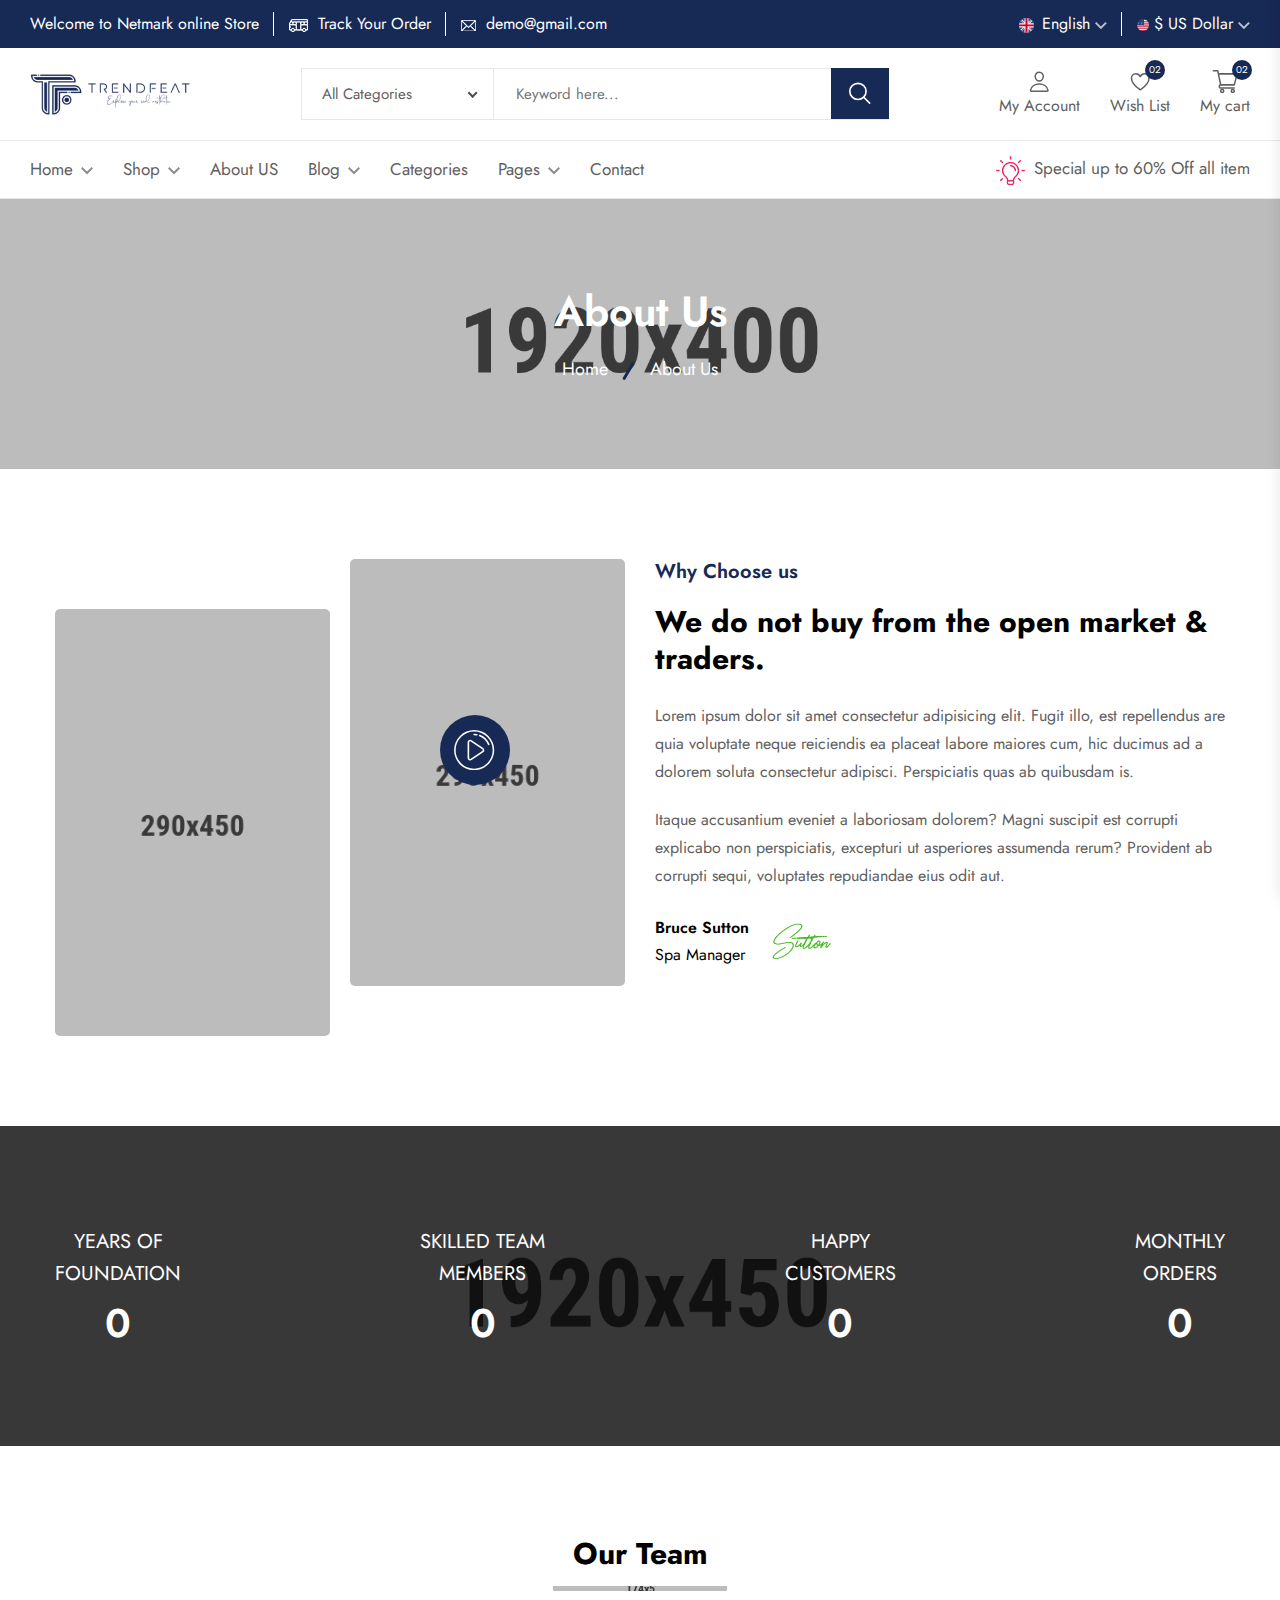
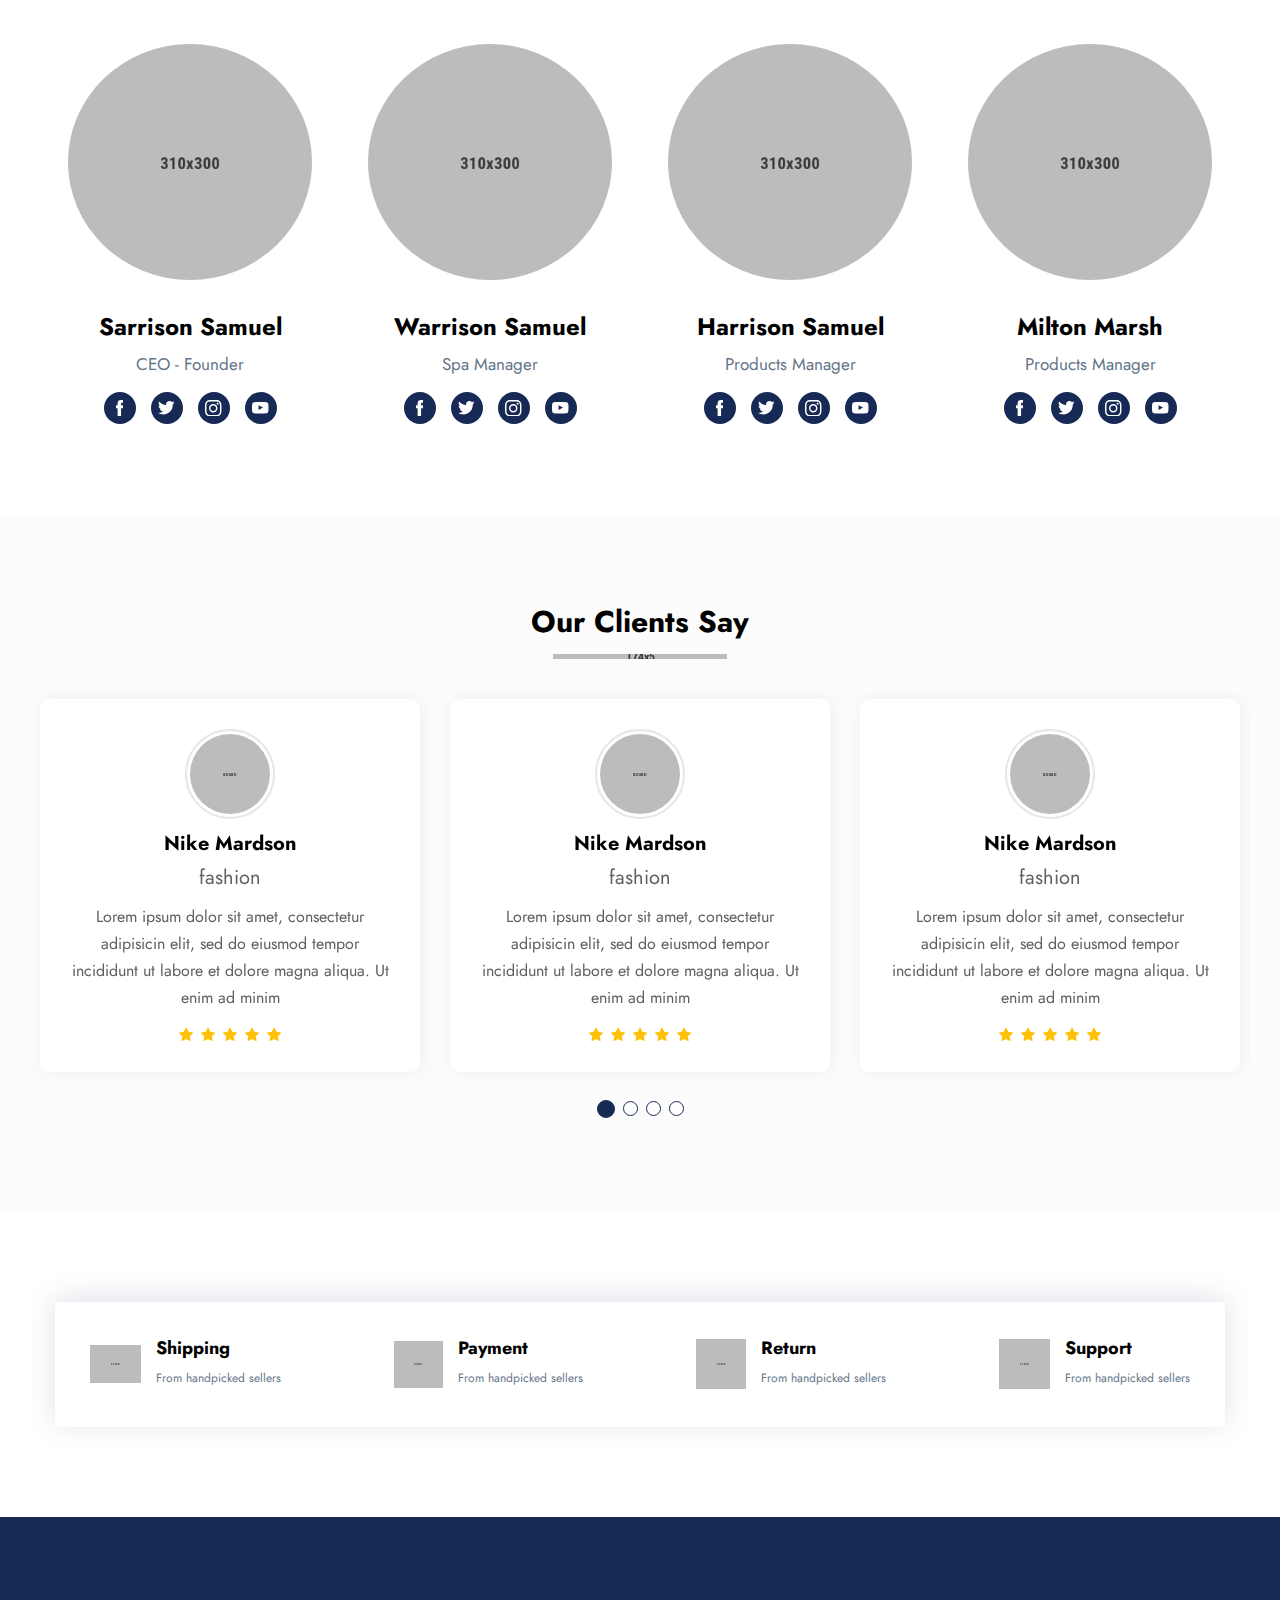
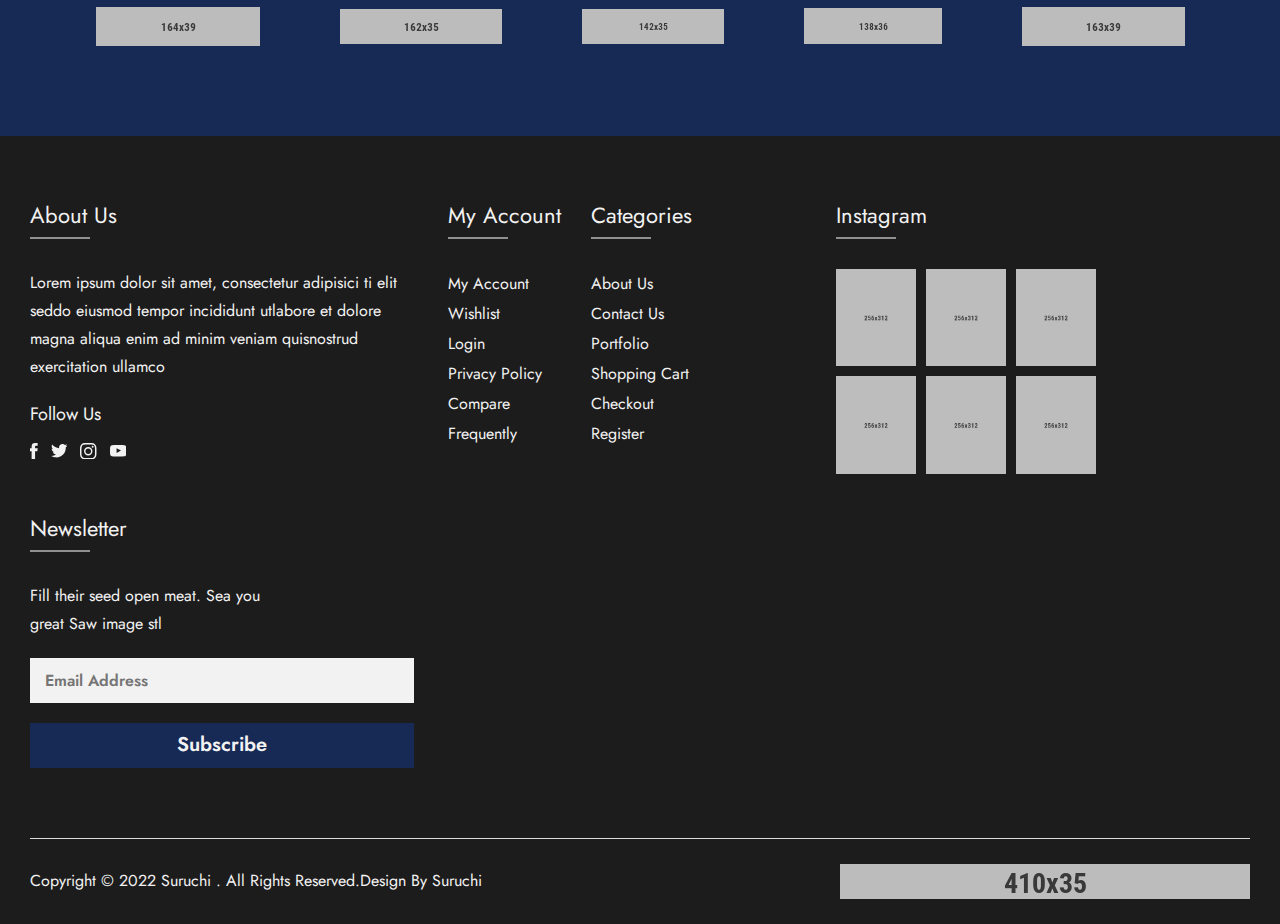
<file: about.html>
<!doctype html>
<html lang="en">

<head>
  <meta charset="utf-8">
  <title>Suruchi - About Us</title>
  <meta name="description" content="Morden Bootstrap HTML5 Template">
  <meta name="viewport" content="width=device-width, initial-scale=1">
  <link rel="shortcut icon" type="image/x-icon" href="assets/img/favicon.ico">
    
   <!-- ======= All CSS Plugins here ======== -->
  <link rel="stylesheet" href="assets/css/plugins/swiper-bundle.min.css">
  <link rel="stylesheet" href="assets/css/plugins/glightbox.min.css">
  <link href="https://fonts.googleapis.com/css2?family=Jost:ital,wght@0,300;0,400;0,500;0,600;0,700;0,800;0,900;1,300;1,400;1,500;1,600;1,700;1,800;1,900&display=swap" rel="stylesheet">

  <!-- Plugin css -->
  <link rel="stylesheet" href="assets/css/vendor/bootstrap.min.css">

  <!-- Custom Style CSS -->
  <link rel="stylesheet" href="assets/css/style.css">

</head>

<body>

    <!-- Start preloader -->
    <div id="preloader">
        <div id="ctn-preloader" class="ctn-preloader">
            <div class="animation-preloader">
                <div class="spinner"></div>
                <div class="txt-loading">
                    <span data-text-preloader="L" class="letters-loading">
                        L
                    </span>
                    
                    <span data-text-preloader="O" class="letters-loading">
                        O
                    </span>
                    
                    <span data-text-preloader="A" class="letters-loading">
                        A
                    </span>
                    
                    <span data-text-preloader="D" class="letters-loading">
                        D
                    </span>
                    
                    <span data-text-preloader="I" class="letters-loading">
                        I
                    </span>
                    
                    <span data-text-preloader="N" class="letters-loading">
                        N
                    </span>
                    
                    <span data-text-preloader="G" class="letters-loading">
                        G
                    </span>
                </div>
            </div>	

            <div class="loader-section section-left"></div>
            <div class="loader-section section-right"></div>
        </div>
    </div>
    <!-- End preloader -->

   <!-- Start header area -->
   <header class="header__section">
        <div class="header__topbar bg__secondary">
            <div class="container-fluid">
                <div class="header__topbar--inner d-flex align-items-center justify-content-between">
                    <div class="header__shipping">
                        <ul class="header__shipping--wrapper d-flex">
                            <li class="header__shipping--text text-white">Welcome to Netmark online Store</li>
                            <li class="header__shipping--text text-white d-sm-2-none"><img class="header__shipping--text__icon" src="assets/img/icon/bus.png" alt="bus-icon"> Track Your Order</li>
                            <li class="header__shipping--text text-white d-sm-2-none"><img class="header__shipping--text__icon" src="assets/img/icon/email.png" alt="email-icon"> <a class="header__shipping--text__link" href="mailto:demo@gmail.com">demo@gmail.com</a></li>
                        </ul>
                    </div>
                    <div class="language__currency d-none d-lg-block">
                        <ul class="d-flex align-items-center">
                            <li class="language__currency--list">
                                <a class="language__switcher text-white" href="#">
                                    <img class="language__switcher--icon__img" src="assets/img/icon/language-icon.png" alt="currency">
                                    <span>English</span> 
                                    <svg xmlns="http://www.w3.org/2000/svg" width="11.797" height="9.05" viewBox="0 0 9.797 6.05">
                                        <path  d="M14.646,8.59,10.9,12.329,7.151,8.59,6,9.741l4.9,4.9,4.9-4.9Z" transform="translate(-6 -8.59)" fill="currentColor" opacity="0.7"/>
                                    </svg>
                                </a>
                                <div class="dropdown__language">
                                    <ul>
                                        <li class="language__items"><a class="language__text" href="#">France</a></li>
                                        <li class="language__items"><a class="language__text" href="#">Russia</a></li>
                                        <li class="language__items"><a class="language__text" href="#">Spanish</a></li>
                                    </ul>
                                </div>
                            </li>
                            <li class="language__currency--list">
                                <a class="account__currency--link text-white" href="#">
                                    <img src="assets/img/icon/usd-icon.png" alt="currency">
                                    <span>$ US Dollar</span> 
                                    <svg xmlns="http://www.w3.org/2000/svg" width="11.797" height="9.05" viewBox="0 0 9.797 6.05">
                                        <path  d="M14.646,8.59,10.9,12.329,7.151,8.59,6,9.741l4.9,4.9,4.9-4.9Z" transform="translate(-6 -8.59)" fill="currentColor" opacity="0.7"/>
                                    </svg>
                                </a>
                                <div class="dropdown__currency">
                                    <ul>
                                        <li class="currency__items"><a class="currency__text" href="#">CAD</a></li>
                                        <li class="currency__items"><a class="currency__text" href="#">CNY</a></li>
                                        <li class="currency__items"><a class="currency__text" href="#">EUR</a></li>
                                        <li class="currency__items"><a class="currency__text" href="#">GBP</a></li>
                                    </ul>
                                </div>
                            </li>
                        </ul>
                    </div>
                </div>
            </div>
        </div>
        <div class="main__header header__sticky">
            <div class="container-fluid">
                <div class="main__header--inner position__relative d-flex justify-content-between align-items-center">
                    <div class="offcanvas__header--menu__open ">
                        <a class="offcanvas__header--menu__open--btn" href="javascript:void(0)" data-offcanvas>
                            <svg xmlns="http://www.w3.org/2000/svg" class="ionicon offcanvas__header--menu__open--svg" viewBox="0 0 512 512"><path fill="currentColor" stroke="currentColor" stroke-linecap="round" stroke-miterlimit="10" stroke-width="32" d="M80 160h352M80 256h352M80 352h352"/></svg>
                            <span class="visually-hidden">Menu Open</span>
                        </a>
                    </div>
                    <div class="main__logo">
                        <a class="main__logo--link" href="index.html"><img class="main__logo--img" src="assets/img/logo/nav-log.png" alt="logo-img"></a>
                    </div>
                    <div class="header__search--widget header__sticky--none d-none d-lg-block">
                        <form class="d-flex header__search--form" action="#">
                            <div class="header__select--categories select">
                                <select class="header__select--inner">
                                    <option selected value="1">All Categories</option>
                                    <option value="2">Accessories</option>
                                    <option value="3">Accessories & More</option>
                                    <option value="4">Camera & Video </option>
                                    <option value="5">Butters & Eggs </option>
                                </select>
                            </div>
                            <div class="header__search--box">
                                <label>
                                    <input class="header__search--input" placeholder="Keyword here..." type="text">
                                </label>
                                <button class="header__search--button bg__secondary text-white" type="submit" aria-label="search button">
                                    <svg class="header__search--button__svg" xmlns="http://www.w3.org/2000/svg" width="27.51" height="26.443" viewBox="0 0 512 512"><path d="M221.09 64a157.09 157.09 0 10157.09 157.09A157.1 157.1 0 00221.09 64z" fill="none" stroke="currentColor" stroke-miterlimit="10" stroke-width="32"></path><path fill="none" stroke="currentColor" stroke-linecap="round" stroke-miterlimit="10" stroke-width="32" d="M338.29 338.29L448 448"></path></svg>
                                </button>
                            </div>
                        </form>
                    </div>
                    <div class="header__account header__sticky--none">
                        <ul class="d-flex">
                            <li class="header__account--items">
                                <a class="header__account--btn" href="my-account.html">
                                    <svg xmlns="http://www.w3.org/2000/svg"  width="26.51" height="23.443" viewBox="0 0 512 512"><path d="M344 144c-3.92 52.87-44 96-88 96s-84.15-43.12-88-96c-4-55 35-96 88-96s92 42 88 96z" fill="none" stroke="currentColor" stroke-linecap="round" stroke-linejoin="round" stroke-width="32"/><path d="M256 304c-87 0-175.3 48-191.64 138.6C62.39 453.52 68.57 464 80 464h352c11.44 0 17.62-10.48 15.65-21.4C431.3 352 343 304 256 304z" fill="none" stroke="currentColor" stroke-miterlimit="10" stroke-width="32"/></svg> 
                                    <span class="header__account--btn__text">My Account</span>
                                </a>
                            </li>
                            <li class="header__account--items d-none d-lg-block">
                                <a class="header__account--btn" href="wishlist.html">
                                    <svg  xmlns="http://www.w3.org/2000/svg" width="28.51" height="23.443" viewBox="0 0 512 512"><path d="M352.92 80C288 80 256 144 256 144s-32-64-96.92-64c-52.76 0-94.54 44.14-95.08 96.81-1.1 109.33 86.73 187.08 183 252.42a16 16 0 0018 0c96.26-65.34 184.09-143.09 183-252.42-.54-52.67-42.32-96.81-95.08-96.81z" fill="none" stroke="currentColor" stroke-linecap="round" stroke-linejoin="round" stroke-width="32"></path></svg>
                                    <span class="header__account--btn__text"> Wish List</span>
                                    <span class="items__count wishlist">02</span> 
                                </a>
                            </li>
                            <li class="header__account--items">
                                <a class="header__account--btn minicart__open--btn" href="javascript:void(0)" data-offcanvas>
                                    <svg xmlns="http://www.w3.org/2000/svg" width="26.51" height="23.443" viewBox="0 0 14.706 13.534">
                                        <g  transform="translate(0 0)">
                                        <g >
                                            <path  data-name="Path 16787" d="M4.738,472.271h7.814a.434.434,0,0,0,.414-.328l1.723-6.316a.466.466,0,0,0-.071-.4.424.424,0,0,0-.344-.179H3.745L3.437,463.6a.435.435,0,0,0-.421-.353H.431a.451.451,0,0,0,0,.9h2.24c.054.257,1.474,6.946,1.555,7.33a1.36,1.36,0,0,0-.779,1.242,1.326,1.326,0,0,0,1.293,1.354h7.812a.452.452,0,0,0,0-.9H4.74a.451.451,0,0,1,0-.9Zm8.966-6.317-1.477,5.414H5.085l-1.149-5.414Z" transform="translate(0 -463.248)" fill="currentColor"/>
                                            <path  data-name="Path 16788" d="M5.5,478.8a1.294,1.294,0,1,0,1.293-1.353A1.325,1.325,0,0,0,5.5,478.8Zm1.293-.451a.452.452,0,1,1-.431.451A.442.442,0,0,1,6.793,478.352Z" transform="translate(-1.191 -466.622)" fill="currentColor"/>
                                            <path  data-name="Path 16789" d="M13.273,478.8a1.294,1.294,0,1,0,1.293-1.353A1.325,1.325,0,0,0,13.273,478.8Zm1.293-.451a.452.452,0,1,1-.431.451A.442.442,0,0,1,14.566,478.352Z" transform="translate(-2.875 -466.622)" fill="currentColor"/>
                                        </g>
                                        </g>
                                    </svg>
                                    <span class="header__account--btn__text"> My cart</span>   
                                    <span class="items__count">02</span> 
                                </a>
                            </li>
                        </ul>
                    </div>
                    <div class="header__menu d-none header__sticky--block d-lg-block">
                        <nav class="header__menu--navigation">
                            <ul class="d-flex">
                                <li class="header__menu--items style2">
                                    <a class="header__menu--link" href="index.html">Home 
                                        <svg class="menu__arrowdown--icon" xmlns="http://www.w3.org/2000/svg" width="12" height="7.41" viewBox="0 0 12 7.41">
                                            <path  d="M16.59,8.59,12,13.17,7.41,8.59,6,10l6,6,6-6Z" transform="translate(-6 -8.59)" fill="currentColor" opacity="0.7"/>
                                        </svg>
                                    </a>
                                    <ul class="header__sub--menu">
                                        <li class="header__sub--menu__items"><a href="index.html" class="header__sub--menu__link">Home One</a></li>
                                        <li class="header__sub--menu__items"><a href="index-2.html" class="header__sub--menu__link">Home Two</a></li>
                                        <li class="header__sub--menu__items"><a href="index-3.html" class="header__sub--menu__link">Home Three</a></li>
                                    </ul>
                                </li>
                                <li class="header__menu--items mega__menu--items style2">
                                    <a class="header__menu--link" href="shop.html">Shop 
                                        <svg class="menu__arrowdown--icon" xmlns="http://www.w3.org/2000/svg" width="12" height="7.41" viewBox="0 0 12 7.41">
                                            <path  d="M16.59,8.59,12,13.17,7.41,8.59,6,10l6,6,6-6Z" transform="translate(-6 -8.59)" fill="currentColor" opacity="0.7"/>
                                        </svg>
                                    </a>
                                    <ul class="header__mega--menu d-flex">
                                        <li class="header__mega--menu__li">
                                            <span class="header__mega--subtitle">Column One</span>
                                            <ul class="header__mega--sub__menu">
                                                <li class="header__mega--sub__menu_li"><a class="header__mega--sub__menu--title" href="shop.html">Shop Left Sidebar</a></li>
                                                <li class="header__mega--sub__menu_li"><a class="header__mega--sub__menu--title" href="shop-right-sidebar.html">Shop Right Sidebar</a></li>
                                                <li class="header__mega--sub__menu_li"><a class="header__mega--sub__menu--title" href="shop-grid.html">Shop Grid</a></li>
                                                <li class="header__mega--sub__menu_li"><a class="header__mega--sub__menu--title" href="shop-grid-list.html">Shop Grid List</a></li>
                                                <li class="header__mega--sub__menu_li"><a class="header__mega--sub__menu--title" href="shop-list.html">Shop List</a></li>
                                            </ul>
                                        </li>
                                        <li class="header__mega--menu__li">
                                            <span class="header__mega--subtitle">Column Two</span>
                                            <ul class="header__mega--sub__menu">
                                                <li class="header__mega--sub__menu_li"><a class="header__mega--sub__menu--title" href="product-details.html">Product Details</a></li>
                                                <li class="header__mega--sub__menu_li"><a class="header__mega--sub__menu--title" href="product-video.html">Video Product</a></li>
                                                <li class="header__mega--sub__menu_li"><a class="header__mega--sub__menu--title" href="product-details.html">Variable Product</a></li>
                                                <li class="header__mega--sub__menu_li"><a class="header__mega--sub__menu--title" href="product-left-sidebar.html">Product Left Sidebar</a></li>
                                                <li class="header__mega--sub__menu_li"><a class="header__mega--sub__menu--title" href="product-gallery.html">Product Gallery</a></li>
                                            </ul>
                                        </li>
                                        <li class="header__mega--menu__li">
                                            <span class="header__mega--subtitle">Column Three</span>
                                            <ul class="header__mega--sub__menu">
                                                <li class="header__mega--sub__menu_li"><a class="header__mega--sub__menu--title" href="my-account.html">My Account</a></li>
                                                <li class="header__mega--sub__menu_li"><a class="header__mega--sub__menu--title" href="my-account-2.html">My Account 2</a></li>
                                                <li class="header__mega--sub__menu_li"><a class="header__mega--sub__menu--title" href="404.html">404 Page</a></li>
                                                <li class="header__mega--sub__menu_li"><a class="header__mega--sub__menu--title" href="login.html">Login Page</a></li>
                                                <li class="header__mega--sub__menu_li"><a class="header__mega--sub__menu--title" href="faq.html">Faq Page</a></li>
                                            </ul>
                                        </li>
                                        <li class="header__mega--menu__li">
                                            <span class="header__mega--subtitle">Column Four</span>
                                            <ul class="header__mega--sub__menu">
                                                <li class="header__mega--sub__menu_li"><a class="header__mega--sub__menu--title" href="compare.html">Compare Pages</a></li>
                                                <li class="header__mega--sub__menu_li"><a class="header__mega--sub__menu--title" href="checkout.html">Checkout page</a></li>
                                                <li class="header__mega--sub__menu_li"><a class="header__mega--sub__menu--title" href="checkout-2.html">Checkout Style 2</a></li>
                                                <li class="header__mega--sub__menu_li"><a class="header__mega--sub__menu--title" href="checkout-3.html">Checkout Style 3</a></li>
                                                <li class="header__mega--sub__menu_li"><a class="header__mega--sub__menu--title" href="checkout-4.html">Checkout Style 4</a></li>
                                            </ul>
                                        </li>
                                    </ul>
                                </li>
                                <li class="header__menu--items style2">
                                    <a class="header__menu--link" href="about.html">About US </a>  
                                </li>
                                <li class="header__menu--items style2">
                                    <a class="header__menu--link" href="blog.html">Blog 
                                        <svg class="menu__arrowdown--icon" xmlns="http://www.w3.org/2000/svg" width="12" height="7.41" viewBox="0 0 12 7.41">
                                            <path  d="M16.59,8.59,12,13.17,7.41,8.59,6,10l6,6,6-6Z" transform="translate(-6 -8.59)" fill="currentColor" opacity="0.7"/>
                                        </svg>
                                    </a>
                                    <ul class="header__sub--menu">
                                        <li class="header__sub--menu__items"><a href="blog.html" class="header__sub--menu__link">Blog Grid</a></li>
                                        <li class="header__sub--menu__items"><a href="blog-details.html" class="header__sub--menu__link">Blog Details</a></li>
                                        <li class="header__sub--menu__items"><a href="blog-left-sidebar.html" class="header__sub--menu__link">Blog Left Sidebar</a></li>
                                        <li class="header__sub--menu__items"><a href="blog-right-sidebar.html" class="header__sub--menu__link">Blog Right Sidebar</a></li>
                                    </ul>
                                </li>
                                <li class="header__menu--items style2 d-none d-xl-block">
                                    <a class="header__menu--link" href="shop.html">Categories </a>  
                                </li>
                                <li class="header__menu--items style2">
                                    <a class="header__menu--link" href="#">Pages 
                                        <svg class="menu__arrowdown--icon" xmlns="http://www.w3.org/2000/svg" width="12" height="7.41" viewBox="0 0 12 7.41">
                                            <path  d="M16.59,8.59,12,13.17,7.41,8.59,6,10l6,6,6-6Z" transform="translate(-6 -8.59)" fill="currentColor" opacity="0.7"/>
                                        </svg>
                                    </a>
                                    <ul class="header__sub--menu">
                                        <li class="header__sub--menu__items"><a href="about.html" class="header__sub--menu__link">About Us</a></li>
                                        <li class="header__sub--menu__items"><a href="contact.html" class="header__sub--menu__link">Contact Us</a></li>
                                        <li class="header__sub--menu__items"><a href="cart.html" class="header__sub--menu__link">Cart Page</a></li>
                                        <li class="header__sub--menu__items"><a href="portfolio.html" class="header__sub--menu__link">Portfolio Page</a></li>
                                        <li class="header__sub--menu__items"><a href="wishlist.html" class="header__sub--menu__link">Wishlist Page</a></li>
                                        <li class="header__sub--menu__items"><a href="login.html" class="header__sub--menu__link">Login Page</a></li>
                                        <li class="header__sub--menu__items"><a href="404.html" class="header__sub--menu__link">Error Page</a></li>
                                    </ul>
                                </li>
                                <li class="header__menu--items style2">
                                    <a class="header__menu--link" href="contact.html">Contact </a>  
                                </li>
                            </ul>
                        </nav>
                    </div>
                    <div class="header__account header__account2 header__sticky--block">
                        <ul class="d-flex">
                            <li class="header__account--items header__account2--items  header__account--search__items d-none d-lg-block">
                                <a class="header__account--btn search__open--btn" href="javascript:void(0)" data-offcanvas>
                                    <svg class="header__search--button__svg" xmlns="http://www.w3.org/2000/svg" width="26.51" height="23.443" viewBox="0 0 512 512"><path d="M221.09 64a157.09 157.09 0 10157.09 157.09A157.1 157.1 0 00221.09 64z" fill="none" stroke="currentColor" stroke-miterlimit="10" stroke-width="32"/><path fill="none" stroke="currentColor" stroke-linecap="round" stroke-miterlimit="10" stroke-width="32" d="M338.29 338.29L448 448"/></svg>  
                                    <span class="visually-hidden">Search</span>
                                </a>
                            </li>
                            <li class="header__account--items header__account2--items">
                                <a class="header__account--btn" href="my-account.html">
                                    <svg xmlns="http://www.w3.org/2000/svg"  width="26.51" height="23.443" viewBox="0 0 512 512"><path d="M344 144c-3.92 52.87-44 96-88 96s-84.15-43.12-88-96c-4-55 35-96 88-96s92 42 88 96z" fill="none" stroke="currentColor" stroke-linecap="round" stroke-linejoin="round" stroke-width="32"/><path d="M256 304c-87 0-175.3 48-191.64 138.6C62.39 453.52 68.57 464 80 464h352c11.44 0 17.62-10.48 15.65-21.4C431.3 352 343 304 256 304z" fill="none" stroke="currentColor" stroke-miterlimit="10" stroke-width="32"/></svg>
                                    <span class="visually-hidden">My Account</span>
                                </a>
                            </li>
                            <li class="header__account--items header__account2--items d-none d-lg-block">
                                <a class="header__account--btn" href="wishlist.html">
                                    <svg  xmlns="http://www.w3.org/2000/svg" width="28.51" height="23.443" viewBox="0 0 512 512"><path d="M352.92 80C288 80 256 144 256 144s-32-64-96.92-64c-52.76 0-94.54 44.14-95.08 96.81-1.1 109.33 86.73 187.08 183 252.42a16 16 0 0018 0c96.26-65.34 184.09-143.09 183-252.42-.54-52.67-42.32-96.81-95.08-96.81z" fill="none" stroke="currentColor" stroke-linecap="round" stroke-linejoin="round" stroke-width="32"></path></svg>
                                    <span class="items__count  wishlist style2">02</span> 
                                </a>
                            </li>
                            <li class="header__account--items header__account2--items">
                                <a class="header__account--btn minicart__open--btn" href="javascript:void(0)" data-offcanvas>
                                    <svg xmlns="http://www.w3.org/2000/svg" width="26.51" height="23.443" viewBox="0 0 14.706 13.534">
                                        <g  transform="translate(0 0)">
                                        <g >
                                            <path  data-name="Path 16787" d="M4.738,472.271h7.814a.434.434,0,0,0,.414-.328l1.723-6.316a.466.466,0,0,0-.071-.4.424.424,0,0,0-.344-.179H3.745L3.437,463.6a.435.435,0,0,0-.421-.353H.431a.451.451,0,0,0,0,.9h2.24c.054.257,1.474,6.946,1.555,7.33a1.36,1.36,0,0,0-.779,1.242,1.326,1.326,0,0,0,1.293,1.354h7.812a.452.452,0,0,0,0-.9H4.74a.451.451,0,0,1,0-.9Zm8.966-6.317-1.477,5.414H5.085l-1.149-5.414Z" transform="translate(0 -463.248)" fill="currentColor"/>
                                            <path  data-name="Path 16788" d="M5.5,478.8a1.294,1.294,0,1,0,1.293-1.353A1.325,1.325,0,0,0,5.5,478.8Zm1.293-.451a.452.452,0,1,1-.431.451A.442.442,0,0,1,6.793,478.352Z" transform="translate(-1.191 -466.622)" fill="currentColor"/>
                                            <path  data-name="Path 16789" d="M13.273,478.8a1.294,1.294,0,1,0,1.293-1.353A1.325,1.325,0,0,0,13.273,478.8Zm1.293-.451a.452.452,0,1,1-.431.451A.442.442,0,0,1,14.566,478.352Z" transform="translate(-2.875 -466.622)" fill="currentColor"/>
                                        </g>
                                        </g>
                                    </svg>
                                    <span class="items__count style2">02</span> 
                                </a>
                            </li>
                        </ul>
                    </div>
                </div>
            </div>
        </div>
        <div class="header__bottom">
            <div class="container-fluid">
                <div class="header__bottom--inner position__relative d-none d-lg-flex justify-content-between align-items-center">
                    <div class="header__menu">
                        <nav class="header__menu--navigation">
                            <ul class="d-flex">
                                <li class="header__menu--items">
                                    <a class="header__menu--link" href="index.html">Home 
                                        <svg class="menu__arrowdown--icon" xmlns="http://www.w3.org/2000/svg" width="12" height="7.41" viewBox="0 0 12 7.41">
                                            <path  d="M16.59,8.59,12,13.17,7.41,8.59,6,10l6,6,6-6Z" transform="translate(-6 -8.59)" fill="currentColor" opacity="0.7"/>
                                        </svg>
                                    </a>
                                    <ul class="header__sub--menu">
                                        <li class="header__sub--menu__items"><a href="index.html" class="header__sub--menu__link">Home One</a></li>
                                        <li class="header__sub--menu__items"><a href="index-2.html" class="header__sub--menu__link">Home Two</a></li>
                                        <li class="header__sub--menu__items"><a href="index-3.html" class="header__sub--menu__link">Home Three</a></li>
                                    </ul>
                                </li>
                                <li class="header__menu--items mega__menu--items">
                                    <a class="header__menu--link" href="shop.html">Shop 
                                        <svg class="menu__arrowdown--icon" xmlns="http://www.w3.org/2000/svg" width="12" height="7.41" viewBox="0 0 12 7.41">
                                            <path  d="M16.59,8.59,12,13.17,7.41,8.59,6,10l6,6,6-6Z" transform="translate(-6 -8.59)" fill="currentColor" opacity="0.7"/>
                                        </svg>
                                    </a>
                                    <ul class="header__mega--menu d-flex">
                                        <li class="header__mega--menu__li">
                                            <span class="header__mega--subtitle">Column One</span>
                                            <ul class="header__mega--sub__menu">
                                                <li class="header__mega--sub__menu_li"><a class="header__mega--sub__menu--title" href="shop.html">Shop Left Sidebar</a></li>
                                                <li class="header__mega--sub__menu_li"><a class="header__mega--sub__menu--title" href="shop-right-sidebar.html">Shop Right Sidebar</a></li>
                                                <li class="header__mega--sub__menu_li"><a class="header__mega--sub__menu--title" href="shop-grid.html">Shop Grid</a></li>
                                                <li class="header__mega--sub__menu_li"><a class="header__mega--sub__menu--title" href="shop-grid-list.html">Shop Grid List</a></li>
                                                <li class="header__mega--sub__menu_li"><a class="header__mega--sub__menu--title" href="shop-list.html">Shop List</a></li>
                                            </ul>
                                        </li>
                                        <li class="header__mega--menu__li">
                                            <span class="header__mega--subtitle">Column Two</span>
                                            <ul class="header__mega--sub__menu">
                                                <li class="header__mega--sub__menu_li"><a class="header__mega--sub__menu--title" href="product-details.html">Product Details</a></li>
                                                <li class="header__mega--sub__menu_li"><a class="header__mega--sub__menu--title" href="product-video.html">Video Product</a></li>
                                                <li class="header__mega--sub__menu_li"><a class="header__mega--sub__menu--title" href="product-details.html">Variable Product</a></li>
                                                <li class="header__mega--sub__menu_li"><a class="header__mega--sub__menu--title" href="product-left-sidebar.html">Product Left Sidebar</a></li>
                                                <li class="header__mega--sub__menu_li"><a class="header__mega--sub__menu--title" href="product-gallery.html">Product Gallery</a></li>
                                            </ul>
                                        </li>
                                        <li class="header__mega--menu__li">
                                            <span class="header__mega--subtitle">Column Three</span>
                                            <ul class="header__mega--sub__menu">
                                                <li class="header__mega--sub__menu_li"><a class="header__mega--sub__menu--title" href="my-account.html">My Account</a></li>
                                                <li class="header__mega--sub__menu_li"><a class="header__mega--sub__menu--title" href="my-account-2.html">My Account 2</a></li>
                                                <li class="header__mega--sub__menu_li"><a class="header__mega--sub__menu--title" href="404.html">404 Page</a></li>
                                                <li class="header__mega--sub__menu_li"><a class="header__mega--sub__menu--title" href="login.html">Login Page</a></li>
                                                <li class="header__mega--sub__menu_li"><a class="header__mega--sub__menu--title" href="faq.html">Faq Page</a></li>
                                            </ul>
                                        </li>
                                        <li class="header__mega--menu__li">
                                            <span class="header__mega--subtitle">Column Four</span>
                                            <ul class="header__mega--sub__menu">
                                                <li class="header__mega--sub__menu_li"><a class="header__mega--sub__menu--title" href="compare.html">Compare Pages</a></li>
                                                <li class="header__mega--sub__menu_li"><a class="header__mega--sub__menu--title" href="checkout.html">Checkout page</a></li>
                                                <li class="header__mega--sub__menu_li"><a class="header__mega--sub__menu--title" href="checkout-2.html">Checkout Style 2</a></li>
                                                <li class="header__mega--sub__menu_li"><a class="header__mega--sub__menu--title" href="checkout-3.html">Checkout Style 3</a></li>
                                                <li class="header__mega--sub__menu_li"><a class="header__mega--sub__menu--title" href="checkout-4.html">Checkout Style 4</a></li>
                                            </ul>
                                        </li>
                                    </ul>
                                </li>
                                <li class="header__menu--items">
                                    <a class="header__menu--link" href="about.html">About US </a>  
                                </li>
                                <li class="header__menu--items">
                                    <a class="header__menu--link" href="blog.html">Blog 
                                        <svg class="menu__arrowdown--icon" xmlns="http://www.w3.org/2000/svg" width="12" height="7.41" viewBox="0 0 12 7.41">
                                            <path  d="M16.59,8.59,12,13.17,7.41,8.59,6,10l6,6,6-6Z" transform="translate(-6 -8.59)" fill="currentColor" opacity="0.7"/>
                                        </svg>
                                    </a>
                                    <ul class="header__sub--menu">
                                        <li class="header__sub--menu__items"><a href="blog.html" class="header__sub--menu__link">Blog Grid</a></li>
                                        <li class="header__sub--menu__items"><a href="blog-details.html" class="header__sub--menu__link">Blog Details</a></li>
                                        <li class="header__sub--menu__items"><a href="blog-left-sidebar.html" class="header__sub--menu__link">Blog Left Sidebar</a></li>
                                        <li class="header__sub--menu__items"><a href="blog-right-sidebar.html" class="header__sub--menu__link">Blog Right Sidebar</a></li>
                                    </ul>
                                </li>
                                <li class="header__menu--items d-none d-xl-block">
                                    <a class="header__menu--link" href="shop.html">Categories </a>  
                                </li>
                                <li class="header__menu--items">
                                    <a class="header__menu--link" href="#">Pages 
                                        <svg class="menu__arrowdown--icon" xmlns="http://www.w3.org/2000/svg" width="12" height="7.41" viewBox="0 0 12 7.41">
                                            <path  d="M16.59,8.59,12,13.17,7.41,8.59,6,10l6,6,6-6Z" transform="translate(-6 -8.59)" fill="currentColor" opacity="0.7"/>
                                        </svg>
                                    </a>
                                    <ul class="header__sub--menu">
                                        <li class="header__sub--menu__items"><a href="about.html" class="header__sub--menu__link">About Us</a></li>
                                        <li class="header__sub--menu__items"><a href="contact.html" class="header__sub--menu__link">Contact Us</a></li>
                                        <li class="header__sub--menu__items"><a href="cart.html" class="header__sub--menu__link">Cart Page</a></li>
                                        <li class="header__sub--menu__items"><a href="portfolio.html" class="header__sub--menu__link">Portfolio Page</a></li>
                                        <li class="header__sub--menu__items"><a href="wishlist.html" class="header__sub--menu__link">Wishlist Page</a></li>
                                        <li class="header__sub--menu__items"><a href="login.html" class="header__sub--menu__link">Login Page</a></li>
                                        <li class="header__sub--menu__items"><a href="404.html" class="header__sub--menu__link">Error Page</a></li>
                                    </ul>
                                </li>
                                <li class="header__menu--items">
                                    <a class="header__menu--link" href="contact.html">Contact </a>  
                                </li>
                            </ul>
                        </nav>
                    </div>
                    <p class="header__discount--text"><img class="header__discount--icon__img" src="assets/img/icon/lamp.png" alt="lamp-img"> Special up to 60% Off all item</p>
                </div>
            </div>
        </div>

        <!-- Start Offcanvas header menu -->
        <div class="offcanvas__header">
            <div class="offcanvas__inner">
                <div class="offcanvas__logo">
                    <a class="offcanvas__logo_link" href="index.html">
                        <img src="assets/img/logo/nav-log.png" alt="Grocee Logo" width="158" height="36">
                    </a>
                    <button class="offcanvas__close--btn" data-offcanvas>close</button>
                </div>
                <nav class="offcanvas__menu">
                    <ul class="offcanvas__menu_ul">
                        <li class="offcanvas__menu_li">
                            <a class="offcanvas__menu_item" href="index.html">Home</a>
                            <ul class="offcanvas__sub_menu">
                                <li class="offcanvas__sub_menu_li"><a href="index.html" class="offcanvas__sub_menu_item">Home One</a></li>
                                <li class="offcanvas__sub_menu_li"><a href="index-2.html" class="offcanvas__sub_menu_item">Home Two</a></li>
                                <li class="offcanvas__sub_menu_li"><a href="index-3.html" class="offcanvas__sub_menu_item">Home Three</a></li>
                            </ul>
                        </li>
                        <li class="offcanvas__menu_li">
                            <a class="offcanvas__menu_item" href="#">Shop</a>
                            <ul class="offcanvas__sub_menu">
                                <li class="offcanvas__sub_menu_li">
                                    <a href="#" class="offcanvas__sub_menu_item">Column One</a>
                                    <ul class="offcanvas__sub_menu">
                                        <li class="offcanvas__sub_menu_li"><a class="offcanvas__sub_menu_item" href="shop.html">Shop Left Sidebar</a></li>
                                        <li class="offcanvas__sub_menu_li"><a class="offcanvas__sub_menu_item" href="shop-right-sidebar.html">Shop Right Sidebar</a></li>
                                        <li class="offcanvas__sub_menu_li"><a class="offcanvas__sub_menu_item" href="shop-grid.html">Shop Grid</a></li>
                                        <li class="offcanvas__sub_menu_li"><a class="offcanvas__sub_menu_item" href="shop-grid-list.html">Shop Grid List</a></li>
                                        <li class="offcanvas__sub_menu_li"><a class="offcanvas__sub_menu_item" href="shop-list.html">Shop List</a></li>
                                    </ul>
                                </li>
                                <li class="offcanvas__sub_menu_li">
                                    <a href="#" class="offcanvas__sub_menu_item">Column Two</a>
                                    <ul class="offcanvas__sub_menu">
                                        <li class="offcanvas__sub_menu_li"><a class="offcanvas__sub_menu_item" href="product-details.html">Product Details</a></li>
                                        <li class="offcanvas__sub_menu_li"><a class="offcanvas__sub_menu_item" href="product-video.html">Video Product</a></li>
                                        <li class="offcanvas__sub_menu_li"><a class="offcanvas__sub_menu_item" href="product-details.html">Variable Product</a></li>
                                        <li class="offcanvas__sub_menu_li"><a class="offcanvas__sub_menu_item" href="product-left-sidebar.html">Product Left Sidebar</a></li>
                                        <li class="offcanvas__sub_menu_li"><a class="offcanvas__sub_menu_item" href="product-gallery.html">Product Gallery</a></li>
                                    </ul>
                                </li>
                                <li class="offcanvas__sub_menu_li">
                                    <a href="#" class="offcanvas__sub_menu_item">Column Three</a>
                                    <ul class="offcanvas__sub_menu">
                                        <li class="offcanvas__sub_menu_li"><a class="offcanvas__sub_menu_item" href="my-account.html">My Account</a></li>
                                        <li class="offcanvas__sub_menu_li"><a class="offcanvas__sub_menu_item" href="my-account-2.html">My Account 2</a></li>
                                        <li class="offcanvas__sub_menu_li"><a class="offcanvas__sub_menu_item" href="404.html">404 Page</a></li>
                                        <li class="offcanvas__sub_menu_li"><a class="offcanvas__sub_menu_item" href="login.html">Login Page</a></li>
                                        <li class="offcanvas__sub_menu_li"><a class="offcanvas__sub_menu_item" href="faq.html">Faq Page</a></li>
                                    </ul>
                                </li>
                                <li class="offcanvas__sub_menu_li">
                                    <a href="#" class="offcanvas__sub_menu_item">Column Three</a>
                                    <ul class="offcanvas__sub_menu">
                                        <li class="offcanvas__sub_menu_li"><a class="offcanvas__sub_menu_item" href="compare.html">Compare Pages</a></li>
                                        <li class="offcanvas__sub_menu_li"><a class="offcanvas__sub_menu_item" href="checkout.html">Checkout page</a></li>
                                        <li class="offcanvas__sub_menu_li"><a class="offcanvas__sub_menu_item" href="checkout-2.html">Checkout Style 2</a></li>
                                        <li class="offcanvas__sub_menu_li"><a class="offcanvas__sub_menu_item" href="checkout-3.html">Checkout Style 3</a></li>
                                        <li class="offcanvas__sub_menu_li"><a class="offcanvas__sub_menu_item" href="checkout-4.html">Checkout Style 4</a></li>
                                    </ul>
                                </li>
                            </ul>
                        </li>
                        <li class="offcanvas__menu_li">
                            <a class="offcanvas__menu_item" href="#">Blog</a>
                            <ul class="offcanvas__sub_menu">
                                <li class="offcanvas__sub_menu_li"><a href="blog.html" class="offcanvas__sub_menu_item">Blog Grid</a></li>
                                <li class="offcanvas__sub_menu_li"><a href="blog-details.html" class="offcanvas__sub_menu_item">Blog Details</a></li>
                                <li class="offcanvas__sub_menu_li"><a href="blog-left-sidebar.html" class="offcanvas__sub_menu_item">Blog Left Sidebar</a></li>
                                <li class="offcanvas__sub_menu_li"><a href="blog-right-sidebar.html" class="offcanvas__sub_menu_item">Blog Right Sidebar</a></li>
                            </ul>
                        </li>
                        <li class="offcanvas__menu_li">
                            <a class="offcanvas__menu_item" href="#">Pages</a>
                            <ul class="offcanvas__sub_menu">
                                <li class="offcanvas__sub_menu_li"><a href="about.html" class="offcanvas__sub_menu_item">About Us</a></li>
                                <li class="offcanvas__sub_menu_li"><a href="contact.html" class="offcanvas__sub_menu_item">Contact Us</a></li>
                                <li class="offcanvas__sub_menu_li"><a href="cart.html" class="offcanvas__sub_menu_item">Cart Page</a></li>
                                <li class="offcanvas__sub_menu_li"><a href="portfolio.html" class="offcanvas__sub_menu_item">Portfolio Page</a></li>
                                <li class="offcanvas__sub_menu_li"><a href="wishlist.html" class="offcanvas__sub_menu_item">Wishlist Page</a></li>
                                <li class="offcanvas__sub_menu_li"><a href="login.html" class="offcanvas__sub_menu_item">Login Page</a></li>
                                <li class="offcanvas__sub_menu_li"><a href="404.html" class="offcanvas__sub_menu_item">Error Page</a></li>
                            </ul>
                        </li>
                        <li class="offcanvas__menu_li"><a class="offcanvas__menu_item" href="about.html">About</a></li>
                        <li class="offcanvas__menu_li"><a class="offcanvas__menu_item" href="contact.html">Contact</a></li>
                    </ul>
                    <div class="offcanvas__account--items">
                        <a class="offcanvas__account--items__btn d-flex align-items-center" href="login.html">
                        <span class="offcanvas__account--items__icon"> 
                            <svg xmlns="http://www.w3.org/2000/svg"  width="20.51" height="19.443" viewBox="0 0 512 512"><path d="M344 144c-3.92 52.87-44 96-88 96s-84.15-43.12-88-96c-4-55 35-96 88-96s92 42 88 96z" fill="none" stroke="currentColor" stroke-linecap="round" stroke-linejoin="round" stroke-width="32"/><path d="M256 304c-87 0-175.3 48-191.64 138.6C62.39 453.52 68.57 464 80 464h352c11.44 0 17.62-10.48 15.65-21.4C431.3 352 343 304 256 304z" fill="none" stroke="currentColor" stroke-miterlimit="10" stroke-width="32"/></svg> 
                            </span>
                        <span class="offcanvas__account--items__label">Login / Register</span>
                        </a>
                    </div>
                    <div class="language__currency">
                        <ul class="d-flex align-items-center">
                            <li class="language__currency--list">
                                <a class="offcanvas__language--switcher" href="#">
                                    <img class="language__switcher--icon__img" src="assets/img/icon/language-icon.png" alt="currency">
                                    <span>English</span> 
                                    <svg xmlns="http://www.w3.org/2000/svg" width="11.797" height="9.05" viewBox="0 0 9.797 6.05">
                                        <path  d="M14.646,8.59,10.9,12.329,7.151,8.59,6,9.741l4.9,4.9,4.9-4.9Z" transform="translate(-6 -8.59)" fill="currentColor" opacity="0.7"/>
                                    </svg>
                                </a>
                                <div class="offcanvas__dropdown--language">
                                    <ul>
                                        <li class="language__items"><a class="language__text" href="#">France</a></li>
                                        <li class="language__items"><a class="language__text" href="#">Russia</a></li>
                                        <li class="language__items"><a class="language__text" href="#">Spanish</a></li>
                                    </ul>
                                </div>
                            </li>
                            <li class="language__currency--list">
                                <a class="offcanvas__account--currency__menu" href="#">
                                    <img src="assets/img/icon/usd-icon.png" alt="currency">
                                    <span>$ US Dollar</span> 
                                    <svg xmlns="http://www.w3.org/2000/svg" width="11.797" height="9.05" viewBox="0 0 9.797 6.05">
                                        <path  d="M14.646,8.59,10.9,12.329,7.151,8.59,6,9.741l4.9,4.9,4.9-4.9Z" transform="translate(-6 -8.59)" fill="currentColor" opacity="0.7"/>
                                    </svg>
                                </a>
                                <div class="offcanvas__account--currency__submenu">
                                    <ul>
                                        <li class="currency__items"><a class="currency__text" href="#">CAD</a></li>
                                        <li class="currency__items"><a class="currency__text" href="#">CNY</a></li>
                                        <li class="currency__items"><a class="currency__text" href="#">EUR</a></li>
                                        <li class="currency__items"><a class="currency__text" href="#">GBP</a></li>
                                    </ul>
                                </div>
                            </li>
                        </ul>
                    </div>
                </nav>
            </div>
        </div>
        <!-- End Offcanvas header menu -->

        <!-- Start Offcanvas stikcy toolbar -->
        <div class="offcanvas__stikcy--toolbar">
            <ul class="d-flex justify-content-between">
                <li class="offcanvas__stikcy--toolbar__list">
                    <a class="offcanvas__stikcy--toolbar__btn" href="index.html">
                    <span class="offcanvas__stikcy--toolbar__icon"> 
                        <svg xmlns="http://www.w3.org/2000/svg" fill="none" width="21.51" height="21.443" viewBox="0 0 22 17"><path fill="currentColor" d="M20.9141 7.93359c.1406.11719.2109.26953.2109.45703 0 .14063-.0469.25782-.1406.35157l-.3516.42187c-.1172.14063-.2578.21094-.4219.21094-.1406 0-.2578-.04688-.3515-.14062l-.9844-.77344V15c0 .3047-.1172.5625-.3516.7734-.2109.2344-.4687.3516-.7734.3516h-4.5c-.3047 0-.5742-.1172-.8086-.3516-.2109-.2109-.3164-.4687-.3164-.7734v-3.6562h-2.25V15c0 .3047-.11719.5625-.35156.7734-.21094.2344-.46875.3516-.77344.3516h-4.5c-.30469 0-.57422-.1172-.80859-.3516-.21094-.2109-.31641-.4687-.31641-.7734V8.46094l-.94922.77344c-.11719.09374-.24609.14062-.38672.14062-.16406 0-.30468-.07031-.42187-.21094l-.35157-.42187C.921875 8.625.875 8.50781.875 8.39062c0-.1875.070312-.33984.21094-.45703L9.73438.832031C10.1094.527344 10.5312.375 11 .375s.8906.152344 1.2656.457031l8.6485 7.101559zm-3.7266 6.50391V7.05469L11 1.99219l-6.1875 5.0625v7.38281h3.375v-3.6563c0-.3046.10547-.5624.31641-.7734.23437-.23436.5039-.35155.80859-.35155h3.375c.3047 0 .5625.11719.7734.35155.2344.211.3516.4688.3516.7734v3.6563h3.375z"></path></svg>
                        </span>
                    <span class="offcanvas__stikcy--toolbar__label">Home</span>
                    </a>
                </li>
                <li class="offcanvas__stikcy--toolbar__list">
                    <a class="offcanvas__stikcy--toolbar__btn" href="shop.html">
                    <span class="offcanvas__stikcy--toolbar__icon"> 
                        <svg fill="currentColor" xmlns="http://www.w3.org/2000/svg" width="18.51" height="17.443" viewBox="0 0 448 512"><path d="M416 32H32A32 32 0 0 0 0 64v384a32 32 0 0 0 32 32h384a32 32 0 0 0 32-32V64a32 32 0 0 0-32-32zm-16 48v152H248V80zm-200 0v152H48V80zM48 432V280h152v152zm200 0V280h152v152z"></path></svg>
                        </span>
                    <span class="offcanvas__stikcy--toolbar__label">Shop</span>
                    </a>
                </li>
                <li class="offcanvas__stikcy--toolbar__list ">
                    <a class="offcanvas__stikcy--toolbar__btn search__open--btn" href="javascript:void(0)" data-offcanvas>
                        <span class="offcanvas__stikcy--toolbar__icon"> 
                            <svg xmlns="http://www.w3.org/2000/svg"  width="22.51" height="20.443" viewBox="0 0 512 512"><path d="M221.09 64a157.09 157.09 0 10157.09 157.09A157.1 157.1 0 00221.09 64z" fill="none" stroke="currentColor" stroke-miterlimit="10" stroke-width="32"/><path fill="none" stroke="currentColor" stroke-linecap="round" stroke-miterlimit="10" stroke-width="32" d="M338.29 338.29L448 448"/></svg>   
                        </span>
                    <span class="offcanvas__stikcy--toolbar__label">Search</span>
                    </a>
                </li>
                <li class="offcanvas__stikcy--toolbar__list">
                    <a class="offcanvas__stikcy--toolbar__btn minicart__open--btn" href="javascript:void(0)" data-offcanvas>
                        <span class="offcanvas__stikcy--toolbar__icon"> 
                            <svg xmlns="http://www.w3.org/2000/svg" width="18.51" height="15.443" viewBox="0 0 18.51 15.443">
                            <path  d="M79.963,138.379l-13.358,0-.56-1.927a.871.871,0,0,0-.6-.592l-1.961-.529a.91.91,0,0,0-.226-.03.864.864,0,0,0-.226,1.7l1.491.4,3.026,10.919a1.277,1.277,0,1,0,1.844,1.144.358.358,0,0,0,0-.049h6.163c0,.017,0,.034,0,.049a1.277,1.277,0,1,0,1.434-1.267c-1.531-.247-7.783-.55-7.783-.55l-.205-.8h7.8a.9.9,0,0,0,.863-.651l1.688-5.943h.62a.936.936,0,1,0,0-1.872Zm-9.934,6.474H68.568c-.04,0-.1.008-.125-.085-.034-.118-.082-.283-.082-.283l-1.146-4.037a.061.061,0,0,1,.011-.057.064.064,0,0,1,.053-.025h1.777a.064.064,0,0,1,.063.051l.969,4.34,0,.013a.058.058,0,0,1,0,.019A.063.063,0,0,1,70.03,144.853Zm3.731-4.41-.789,4.359a.066.066,0,0,1-.063.051h-1.1a.064.064,0,0,1-.063-.051l-.789-4.357a.064.064,0,0,1,.013-.055.07.07,0,0,1,.051-.025H73.7a.06.06,0,0,1,.051.025A.064.064,0,0,1,73.76,140.443Zm3.737,0L76.26,144.8a.068.068,0,0,1-.063.049H74.684a.063.063,0,0,1-.051-.025.064.064,0,0,1-.013-.055l.973-4.357a.066.066,0,0,1,.063-.051h1.777a.071.071,0,0,1,.053.025A.076.076,0,0,1,77.5,140.448Z" transform="translate(-62.393 -135.3)" fill="currentColor"/>
                            </svg> 
                        </span>
                        <span class="offcanvas__stikcy--toolbar__label">Cart</span>
                        <span class="items__count">3</span> 
                    </a>
                </li>
                <li class="offcanvas__stikcy--toolbar__list">
                    <a class="offcanvas__stikcy--toolbar__btn" href="wishlist.html">
                        <span class="offcanvas__stikcy--toolbar__icon"> 
                            <svg xmlns="http://www.w3.org/2000/svg" width="18.541" height="15.557" viewBox="0 0 18.541 15.557">
                            <path  d="M71.775,135.51a5.153,5.153,0,0,1,1.267-1.524,4.986,4.986,0,0,1,6.584.358,4.728,4.728,0,0,1,1.174,4.914,10.458,10.458,0,0,1-2.132,3.808,22.591,22.591,0,0,1-5.4,4.558c-.445.282-.9.549-1.356.812a.306.306,0,0,1-.254.013,25.491,25.491,0,0,1-6.279-4.8,11.648,11.648,0,0,1-2.52-4.009,4.957,4.957,0,0,1,.028-3.787,4.629,4.629,0,0,1,3.744-2.863,4.782,4.782,0,0,1,5.086,2.447c.013.019.025.034.057.076Z" transform="translate(-62.498 -132.915)" fill="currentColor"/>
                            </svg> 
                        </span>
                        <span class="offcanvas__stikcy--toolbar__label">Wishlist</span>
                        <span class="items__count">3</span> 
                    </a>
                </li>
            </ul>
        </div>
        <!-- End Offcanvas stikcy toolbar -->

        <!-- Start offCanvas minicart -->
        <div class="offCanvas__minicart">
            <div class="minicart__header ">
                <div class="minicart__header--top d-flex justify-content-between align-items-center">
                    <h2 class="minicart__title h3"> Shopping Cart</h2>
                    <button class="minicart__close--btn" aria-label="minicart close button" data-offcanvas> 
                        <svg class="minicart__close--icon" xmlns="http://www.w3.org/2000/svg"  viewBox="0 0 512 512"><path fill="currentColor" stroke="currentColor" stroke-linecap="round" stroke-linejoin="round" stroke-width="32" d="M368 368L144 144M368 144L144 368"/></svg>
                    </button>
                </div>
                <p class="minicart__header--desc">Clothing and fashion products are limited</p>
            </div>
            <div class="minicart__product">
                <div class="minicart__product--items d-flex">
                    <div class="minicart__thumb">
                        <a href="product-details.html"><img src="assets/img/product/product1.png" alt="prduct-img"></a>
                    </div>
                    <div class="minicart__text">
                        <h3 class="minicart__subtitle h4"><a href="product-details.html">Oversize Cotton Dress</a></h3>
                        <span class="color__variant"><b>Color:</b> Beige</span>
                        <div class="minicart__price">
                            <span class="current__price">$125.00</span>
                            <span class="old__price">$140.00</span>
                        </div>
                        <div class="minicart__text--footer d-flex align-items-center">
                            <div class="quantity__box minicart__quantity">
                                <button type="button"  class="quantity__value decrease" aria-label="quantity value" value="Decrease Value">-</button>
                                <label>
                                    <input type="number" class="quantity__number" value="1" data-counter />
                                </label>
                                <button type="button" class="quantity__value increase"  value="Increase Value">+</button>
                            </div>
                            <button class="minicart__product--remove">Remove</button>
                        </div>
                    </div>
                </div>
                <div class="minicart__product--items d-flex">
                    <div class="minicart__thumb">
                        <a href="product-details.html"><img src="assets/img/product/product2.png" alt="prduct-img"></a>
                    </div>
                    <div class="minicart__text">
                        <h3 class="minicart__subtitle h4"><a href="product-details.html">Boxy Denim Jacket</a></h3>
                        <span class="color__variant"><b>Color:</b> Green</span>
                        <div class="minicart__price">
                            <span class="current__price">$115.00</span>
                            <span class="old__price">$130.00</span>
                        </div>
                        <div class="minicart__text--footer d-flex align-items-center">
                            <div class="quantity__box minicart__quantity">
                                <button type="button" class="quantity__value decrease" aria-label="quantity value" value="Decrease Value">-</button>
                                <label>
                                    <input type="number" class="quantity__number" value="1" data-counter />
                                </label>
                                <button type="button" class="quantity__value increase" aria-label="quantity value" value="Increase Value">+</button>
                            </div>
                            <button class="minicart__product--remove">Remove</button>
                        </div>
                    </div>
                </div>
            </div>
            <div class="minicart__amount">
                <div class="minicart__amount_list d-flex justify-content-between">
                    <span>Sub Total:</span>
                    <span><b>$240.00</b></span>
                </div>
                <div class="minicart__amount_list d-flex justify-content-between">
                    <span>Total:</span>
                    <span><b>$240.00</b></span>
                </div>
            </div>
            <div class="minicart__conditions text-center">
                <input class="minicart__conditions--input" id="accept" type="checkbox">
                <label class="minicart__conditions--label" for="accept">I agree with the <a class="minicart__conditions--link" href="privacy-policy.html">Privacy and Policy</a></label>
            </div>
            <div class="minicart__button d-flex justify-content-center">
                <a class="primary__btn minicart__button--link" href="cart.html">View cart</a>
                <a class="primary__btn minicart__button--link" href="checkout.html">Checkout</a>
            </div>
        </div>
        <!-- End offCanvas minicart -->

        <!-- Start serch box area -->
        <div class="predictive__search--box ">
            <div class="predictive__search--box__inner">
                <h2 class="predictive__search--title">Search Products</h2>
                <form class="predictive__search--form" action="#">
                    <label>
                        <input class="predictive__search--input" placeholder="Search Here" type="text">
                    </label>
                    <button class="predictive__search--button" aria-label="search button" type="submit"><svg class="header__search--button__svg" xmlns="http://www.w3.org/2000/svg" width="30.51" height="25.443" viewBox="0 0 512 512"><path d="M221.09 64a157.09 157.09 0 10157.09 157.09A157.1 157.1 0 00221.09 64z" fill="none" stroke="currentColor" stroke-miterlimit="10" stroke-width="32"/><path fill="none" stroke="currentColor" stroke-linecap="round" stroke-miterlimit="10" stroke-width="32" d="M338.29 338.29L448 448"/></svg>  </button>
                </form>
            </div>
            <button class="predictive__search--close__btn" aria-label="search close button" data-offcanvas>
                <svg class="predictive__search--close__icon" xmlns="http://www.w3.org/2000/svg" width="40.51" height="30.443"  viewBox="0 0 512 512"><path fill="currentColor" stroke="currentColor" stroke-linecap="round" stroke-linejoin="round" stroke-width="32" d="M368 368L144 144M368 144L144 368"/></svg>
            </button>
        </div>
        <!-- End serch box area -->

    </header>
    <!-- End header area -->

    <main class="main__content_wrapper">
        
        <!-- Start breadcrumb section -->
        <section class="breadcrumb__section breadcrumb__bg">
            <div class="container">
                <div class="row row-cols-1">
                    <div class="col">
                        <div class="breadcrumb__content text-center">
                            <h1 class="breadcrumb__content--title text-white mb-25">About Us</h1>
                            <ul class="breadcrumb__content--menu d-flex justify-content-center">
                                <li class="breadcrumb__content--menu__items"><a class="text-white" href="index.html">Home</a></li>
                                <li class="breadcrumb__content--menu__items"><span class="text-white">About Us</span></li>
                            </ul>
                        </div>
                    </div>
                </div>
            </div>
        </section>
        <!-- End breadcrumb section -->

        <!-- Start about section -->
        <section class="about__section section--padding mb-95">
            <div class="container">
                <div class="row">
                    <div class="col-lg-6">
                        <div class="about__thumb d-flex">
                            <div class="about__thumb--items">
                                <img class="about__thumb--img border-radius-5 display-block" src="assets/img/other/about-thumb-list1.png" alt="about-thumb">
                            </div>
                            <div class="about__thumb--items position__relative">
                                <img class="about__thumb--img border-radius-5 display-block" src="assets/img/other/about-thumb-list2.png" alt="about-thumb">
                                <div class="banner__bideo--play about__thumb--play">
                                    <a class="banner__bideo--play__icon about__thumb--play__icon glightbox" href="https://vimeo.com/115041822" data-gallery="video">
                                        <svg id="play" xmlns="http://www.w3.org/2000/svg" width="40.302" height="40.302" viewBox="0 0 46.302 46.302">
                                            <g id="Group_193" data-name="Group 193" transform="translate(0 0)">
                                            <path id="Path_116" data-name="Path 116" d="M39.521,6.781a23.151,23.151,0,0,0-32.74,32.74,23.151,23.151,0,0,0,32.74-32.74ZM23.151,44.457A21.306,21.306,0,1,1,44.457,23.151,21.33,21.33,0,0,1,23.151,44.457Z" fill="currentColor"/>
                                            <g id="Group_188" data-name="Group 188" transform="translate(15.588 11.19)">
                                                <g id="Group_187" data-name="Group 187">
                                                <path id="Path_117" data-name="Path 117" d="M190.3,133.213l-13.256-8.964a3,3,0,0,0-4.674,2.482v17.929a2.994,2.994,0,0,0,4.674,2.481l13.256-8.964a3,3,0,0,0,0-4.963Zm-1.033,3.435-13.256,8.964a1.151,1.151,0,0,1-1.8-.953V126.73a1.134,1.134,0,0,1,.611-1.017,1.134,1.134,0,0,1,1.185.063l13.256,8.964a1.151,1.151,0,0,1,0,1.907Z" transform="translate(-172.366 -123.734)" fill="currentColor"/>
                                                </g>
                                            </g>
                                            <g id="Group_190" data-name="Group 190" transform="translate(28.593 5.401)">
                                                <g id="Group_189" data-name="Group 189">
                                                <path id="Path_118" data-name="Path 118" d="M328.31,70.492a18.965,18.965,0,0,0-10.886-10.708.922.922,0,1,0-.653,1.725,17.117,17.117,0,0,1,9.825,9.664.922.922,0,1,0,1.714-.682Z" transform="translate(-316.174 -59.724)" fill="currentColor"/>
                                                </g>
                                            </g>
                                            <g id="Group_192" data-name="Group 192" transform="translate(22.228 4.243)">
                                                <g id="Group_191" data-name="Group 191">
                                                <path id="Path_119" data-name="Path 119" d="M249.922,47.187a19.08,19.08,0,0,0-3.2-.27.922.922,0,0,0,0,1.845,17.245,17.245,0,0,1,2.889.243.922.922,0,1,0,.31-1.818Z" transform="translate(-245.801 -46.917)" fill="currentColor"/>
                                                </g>
                                            </g>
                                            </g>
                                        </svg>
                                        <span class="visually-hidden">Video Play</span>
                                    </a>
                                </div>
                            </div>
                        </div>
                    </div>
                    <div class="col-lg-6">
                        <div class="about__content">
                            <span class="about__content--subtitle text__secondary mb-20"> Why Choose us</span>
                            <h2 class="about__content--maintitle mb-25">We do not buy from the open market & traders.</h2>
                            <p class="about__content--desc mb-20">Lorem ipsum dolor sit amet consectetur adipisicing elit. Fugit illo, est repellendus are quia voluptate neque reiciendis ea placeat labore maiores cum, hic ducimus ad a dolorem soluta consectetur adipisci. Perspiciatis quas ab quibusdam is.</p>
                            <p class="about__content--desc mb-25">Itaque accusantium eveniet a laboriosam dolorem? Magni suscipit est corrupti explicabo non perspiciatis, excepturi ut asperiores assumenda rerum? Provident ab corrupti sequi, voluptates repudiandae eius odit aut.</p>
                            <div class="about__author position__relative d-flex align-items-center">
                                <div class="about__author--left">
                                    <h4 class="about__author--name">Bruce Sutton</h4>
                                    <span class="about__author--rank">Spa Manager</span>
                                </div>
                                <img class="about__author--signature display-block" src="assets/img/icon/signature.png" alt="signature">
                            </div>
                        </div>
                    </div>
                </div>
            </div>
        </section>
        <!-- End about section -->
        
        <!-- Start counterup banner section -->
        <div class="counterup__banner--section counterup__banner__bg2" id="funfactId">
            <div class="container">
                <div class="row row-cols-1 align-items-center">
                    <div class="col">
                        <div class="counterup__banner--inner position__relative d-flex align-items-center justify-content-between">
                            <div class="counterup__banner--items text-center">
                                <h2 class="counterup__banner--items__text text-white">YEARS OF <br>
                                    FOUNDATION</h2>
                                <span class="counterup__banner--items__number js-counter text-white" data-count="50">0</span>
                            </div>
                            <div class="counterup__banner--items text-center">
                                <h2 class="counterup__banner--items__text text-white">SKILLED TEAM <br>
                                    MEMBERS </h2>
                                <span class="counterup__banner--items__number js-counter text-white" data-count="100">0</span>
                            </div>
                            <div class="counterup__banner--items text-center">
                                <h2 class="counterup__banner--items__text text-white">HAPPY <br>
                                    CUSTOMERS</h2>
                                <span class="counterup__banner--items__number js-counter text-white" data-count="80">0</span>
                            </div>
                            <div class="counterup__banner--items text-center">
                                <h2 class="counterup__banner--items__text text-white">MONTHLY <br>
                                    ORDERS</h2>
                                <span class="counterup__banner--items__number js-counter text-white" data-count="70">0</span>
                            </div>
                        </div>
                    </div>
                </div>
            </div>
        </div>
        <!-- End counterup banner section -->

        <!-- Start team members section -->
        <section class="team__section section--padding">
            <div class="container">
                <div class="section__heading text-center mb-50">
                    <h2 class="section__heading--maintitle">Our Team</h2>
                </div>
                <div class="team__container">
                    <div class="row">
                        <div class="col-lg-3 col-md-4 col-sm-6 col-6 custom-col">
                            <div class="team__items text-center">
                                <div class="team__thumb">
                                    <img class="team__thumb--img border-radius-50" src="assets/img/other/team1.png" alt="">
                                </div>
                                <div class="team__content ">
                                    <h3 class="team__content--title">Sarrison Samuel</h3>
                                    <span class="team__content--subtitle">CEO - Founder</span>
                                    <ul class="team__social d-flex justify-content-center align-items-center">
                                        <li class="team__social--list">
                                            <a class="team__social--icon" target="_blank" href="https://www.facebook.com">
                                                <svg  xmlns="http://www.w3.org/2000/svg" width="7.667" height="16.524" viewBox="0 0 7.667 16.524">
                                                    <path  data-name="Path 237" d="M967.495,353.678h-2.3v8.253h-3.437v-8.253H960.13V350.77h1.624v-1.888a4.087,4.087,0,0,1,.264-1.492,2.9,2.9,0,0,1,1.039-1.379,3.626,3.626,0,0,1,2.153-.6l2.549.019v2.833h-1.851a.732.732,0,0,0-.472.151.8.8,0,0,0-.246.642v1.719H967.8Z" transform="translate(-960.13 -345.407)" fill="currentColor"/>
                                                </svg>
                                                <span class="visually-hidden">Facebook</span>
                                            </a>
                                        </li>
                                        <li class="team__social--list">
                                            <a class="team__social--icon" target="_blank" href="https://twitter.com">
                                                <svg  xmlns="http://www.w3.org/2000/svg" width="16.489" height="13.384" viewBox="0 0 16.489 13.384">
                                                    <path  data-name="Path 303" d="M966.025,1144.2v.433a9.783,9.783,0,0,1-.621,3.388,10.1,10.1,0,0,1-1.845,3.087,9.153,9.153,0,0,1-3.012,2.259,9.825,9.825,0,0,1-4.122.866,9.632,9.632,0,0,1-2.748-.4,9.346,9.346,0,0,1-2.447-1.11q.4.038.809.038a6.723,6.723,0,0,0,2.24-.376,7.022,7.022,0,0,0,1.958-1.054,3.379,3.379,0,0,1-1.958-.687,3.259,3.259,0,0,1-1.186-1.666,3.364,3.364,0,0,0,.621.056,3.488,3.488,0,0,0,.885-.113,3.267,3.267,0,0,1-1.374-.631,3.356,3.356,0,0,1-.969-1.186,3.524,3.524,0,0,1-.367-1.5v-.057a3.172,3.172,0,0,0,1.544.433,3.407,3.407,0,0,1-1.1-1.214,3.308,3.308,0,0,1-.4-1.609,3.362,3.362,0,0,1,.452-1.694,9.652,9.652,0,0,0,6.964,3.538,3.911,3.911,0,0,1-.075-.772,3.293,3.293,0,0,1,.452-1.694,3.409,3.409,0,0,1,1.233-1.233,3.257,3.257,0,0,1,1.685-.461,3.351,3.351,0,0,1,2.466,1.073,6.572,6.572,0,0,0,2.146-.828,3.272,3.272,0,0,1-.574,1.083,3.477,3.477,0,0,1-.913.8,6.869,6.869,0,0,0,1.958-.546A7.074,7.074,0,0,1,966.025,1144.2Z" transform="translate(-951.23 -1140.849)" fill="currentColor"/>
                                                </svg>
                                                <span class="visually-hidden">Twitter</span>
                                            </a>
                                        </li>
                                        <li class="team__social--list">
                                            <a class="team__social--icon" target="_blank" href="https://www.instagram.com">
                                                <svg xmlns="http://www.w3.org/2000/svg" width="16.497" height="16.492" viewBox="0 0 19.497 19.492">
                                                    <path  data-name="Icon awesome-instagram" d="M9.747,6.24a5,5,0,1,0,5,5A4.99,4.99,0,0,0,9.747,6.24Zm0,8.247A3.249,3.249,0,1,1,13,11.238a3.255,3.255,0,0,1-3.249,3.249Zm6.368-8.451A1.166,1.166,0,1,1,14.949,4.87,1.163,1.163,0,0,1,16.115,6.036Zm3.31,1.183A5.769,5.769,0,0,0,17.85,3.135,5.807,5.807,0,0,0,13.766,1.56c-1.609-.091-6.433-.091-8.042,0A5.8,5.8,0,0,0,1.64,3.13,5.788,5.788,0,0,0,.065,7.215c-.091,1.609-.091,6.433,0,8.042A5.769,5.769,0,0,0,1.64,19.341a5.814,5.814,0,0,0,4.084,1.575c1.609.091,6.433.091,8.042,0a5.769,5.769,0,0,0,4.084-1.575,5.807,5.807,0,0,0,1.575-4.084c.091-1.609.091-6.429,0-8.038Zm-2.079,9.765a3.289,3.289,0,0,1-1.853,1.853c-1.283.509-4.328.391-5.746.391S5.28,19.341,4,18.837a3.289,3.289,0,0,1-1.853-1.853c-.509-1.283-.391-4.328-.391-5.746s-.113-4.467.391-5.746A3.289,3.289,0,0,1,4,3.639c1.283-.509,4.328-.391,5.746-.391s4.467-.113,5.746.391a3.289,3.289,0,0,1,1.853,1.853c.509,1.283.391,4.328.391,5.746S17.855,15.705,17.346,16.984Z" transform="translate(0.004 -1.492)" fill="currentColor"/>
                                                </svg>
                                                <span class="visually-hidden">Instagram</span>
                                            </a>
                                        </li>
                                        <li class="team__social--list">
                                            <a class="team__social--icon" target="_blank" href="https://www.youtube.com">
                                                <svg  xmlns="http://www.w3.org/2000/svg" width="16.49" height="11.582" viewBox="0 0 16.49 11.582">
                                                    <path  data-name="Path 321" d="M967.759,1365.592q0,1.377-.019,1.717-.076,1.114-.151,1.622a3.981,3.981,0,0,1-.245.925,1.847,1.847,0,0,1-.453.717,2.171,2.171,0,0,1-1.151.6q-3.585.265-7.641.189-2.377-.038-3.387-.085a11.337,11.337,0,0,1-1.5-.142,2.206,2.206,0,0,1-1.113-.585,2.562,2.562,0,0,1-.528-1.037,3.523,3.523,0,0,1-.141-.585c-.032-.2-.06-.5-.085-.906a38.894,38.894,0,0,1,0-4.867l.113-.925a4.382,4.382,0,0,1,.208-.906,2.069,2.069,0,0,1,.491-.755,2.409,2.409,0,0,1,1.113-.566,19.2,19.2,0,0,1,2.292-.151q1.82-.056,3.953-.056t3.952.066q1.821.067,2.311.142a2.3,2.3,0,0,1,.726.283,1.865,1.865,0,0,1,.557.49,3.425,3.425,0,0,1,.434,1.019,5.72,5.72,0,0,1,.189,1.075q0,.095.057,1C967.752,1364.1,967.759,1364.677,967.759,1365.592Zm-7.6.925q1.49-.754,2.113-1.094l-4.434-2.339v4.66Q958.609,1367.311,960.156,1366.517Z" transform="translate(-951.269 -1359.8)" fill="currentColor"/>
                                                </svg>
                                                <span class="visually-hidden">Youtube</span>
                                            </a>
                                        </li>
                                    </ul>
                                </div>
                            </div>
                        </div>
                        <div class="col-lg-3 col-md-4 col-sm-6 col-6 custom-col">
                            <div class="team__items text-center">
                                <div class="team__thumb">
                                    <img class="team__thumb--img border-radius-50" src="assets/img/other/team2.png" alt="">
                                </div>
                                <div class="team__content">
                                    <h3 class="team__content--title">Warrison Samuel</h3>
                                    <span class="team__content--subtitle">Spa Manager</span>
                                    <ul class="team__social d-flex justify-content-center align-items-center">
                                        <li class="team__social--list">
                                            <a class="team__social--icon" target="_blank" href="https://www.facebook.com">
                                                <svg  xmlns="http://www.w3.org/2000/svg" width="7.667" height="16.524" viewBox="0 0 7.667 16.524">
                                                    <path  data-name="Path 237" d="M967.495,353.678h-2.3v8.253h-3.437v-8.253H960.13V350.77h1.624v-1.888a4.087,4.087,0,0,1,.264-1.492,2.9,2.9,0,0,1,1.039-1.379,3.626,3.626,0,0,1,2.153-.6l2.549.019v2.833h-1.851a.732.732,0,0,0-.472.151.8.8,0,0,0-.246.642v1.719H967.8Z" transform="translate(-960.13 -345.407)" fill="currentColor"/>
                                                </svg>
                                                <span class="visually-hidden">Facebook</span>
                                            </a>
                                        </li>
                                        <li class="team__social--list">
                                            <a class="team__social--icon" target="_blank" href="https://twitter.com">
                                                <svg  xmlns="http://www.w3.org/2000/svg" width="16.489" height="13.384" viewBox="0 0 16.489 13.384">
                                                    <path  data-name="Path 303" d="M966.025,1144.2v.433a9.783,9.783,0,0,1-.621,3.388,10.1,10.1,0,0,1-1.845,3.087,9.153,9.153,0,0,1-3.012,2.259,9.825,9.825,0,0,1-4.122.866,9.632,9.632,0,0,1-2.748-.4,9.346,9.346,0,0,1-2.447-1.11q.4.038.809.038a6.723,6.723,0,0,0,2.24-.376,7.022,7.022,0,0,0,1.958-1.054,3.379,3.379,0,0,1-1.958-.687,3.259,3.259,0,0,1-1.186-1.666,3.364,3.364,0,0,0,.621.056,3.488,3.488,0,0,0,.885-.113,3.267,3.267,0,0,1-1.374-.631,3.356,3.356,0,0,1-.969-1.186,3.524,3.524,0,0,1-.367-1.5v-.057a3.172,3.172,0,0,0,1.544.433,3.407,3.407,0,0,1-1.1-1.214,3.308,3.308,0,0,1-.4-1.609,3.362,3.362,0,0,1,.452-1.694,9.652,9.652,0,0,0,6.964,3.538,3.911,3.911,0,0,1-.075-.772,3.293,3.293,0,0,1,.452-1.694,3.409,3.409,0,0,1,1.233-1.233,3.257,3.257,0,0,1,1.685-.461,3.351,3.351,0,0,1,2.466,1.073,6.572,6.572,0,0,0,2.146-.828,3.272,3.272,0,0,1-.574,1.083,3.477,3.477,0,0,1-.913.8,6.869,6.869,0,0,0,1.958-.546A7.074,7.074,0,0,1,966.025,1144.2Z" transform="translate(-951.23 -1140.849)" fill="currentColor"/>
                                                </svg>
                                                <span class="visually-hidden">Twitter</span>
                                            </a>
                                        </li>
                                        <li class="team__social--list">
                                            <a class="team__social--icon" target="_blank" href="https://www.instagram.com">
                                                <svg xmlns="http://www.w3.org/2000/svg" width="16.497" height="16.492" viewBox="0 0 19.497 19.492">
                                                    <path  data-name="Icon awesome-instagram" d="M9.747,6.24a5,5,0,1,0,5,5A4.99,4.99,0,0,0,9.747,6.24Zm0,8.247A3.249,3.249,0,1,1,13,11.238a3.255,3.255,0,0,1-3.249,3.249Zm6.368-8.451A1.166,1.166,0,1,1,14.949,4.87,1.163,1.163,0,0,1,16.115,6.036Zm3.31,1.183A5.769,5.769,0,0,0,17.85,3.135,5.807,5.807,0,0,0,13.766,1.56c-1.609-.091-6.433-.091-8.042,0A5.8,5.8,0,0,0,1.64,3.13,5.788,5.788,0,0,0,.065,7.215c-.091,1.609-.091,6.433,0,8.042A5.769,5.769,0,0,0,1.64,19.341a5.814,5.814,0,0,0,4.084,1.575c1.609.091,6.433.091,8.042,0a5.769,5.769,0,0,0,4.084-1.575,5.807,5.807,0,0,0,1.575-4.084c.091-1.609.091-6.429,0-8.038Zm-2.079,9.765a3.289,3.289,0,0,1-1.853,1.853c-1.283.509-4.328.391-5.746.391S5.28,19.341,4,18.837a3.289,3.289,0,0,1-1.853-1.853c-.509-1.283-.391-4.328-.391-5.746s-.113-4.467.391-5.746A3.289,3.289,0,0,1,4,3.639c1.283-.509,4.328-.391,5.746-.391s4.467-.113,5.746.391a3.289,3.289,0,0,1,1.853,1.853c.509,1.283.391,4.328.391,5.746S17.855,15.705,17.346,16.984Z" transform="translate(0.004 -1.492)" fill="currentColor"/>
                                                </svg>
                                                <span class="visually-hidden">Instagram</span>
                                            </a>
                                        </li>
                                        <li class="team__social--list">
                                            <a class="team__social--icon" target="_blank" href="https://www.youtube.com">
                                                <svg  xmlns="http://www.w3.org/2000/svg" width="16.49" height="11.582" viewBox="0 0 16.49 11.582">
                                                    <path  data-name="Path 321" d="M967.759,1365.592q0,1.377-.019,1.717-.076,1.114-.151,1.622a3.981,3.981,0,0,1-.245.925,1.847,1.847,0,0,1-.453.717,2.171,2.171,0,0,1-1.151.6q-3.585.265-7.641.189-2.377-.038-3.387-.085a11.337,11.337,0,0,1-1.5-.142,2.206,2.206,0,0,1-1.113-.585,2.562,2.562,0,0,1-.528-1.037,3.523,3.523,0,0,1-.141-.585c-.032-.2-.06-.5-.085-.906a38.894,38.894,0,0,1,0-4.867l.113-.925a4.382,4.382,0,0,1,.208-.906,2.069,2.069,0,0,1,.491-.755,2.409,2.409,0,0,1,1.113-.566,19.2,19.2,0,0,1,2.292-.151q1.82-.056,3.953-.056t3.952.066q1.821.067,2.311.142a2.3,2.3,0,0,1,.726.283,1.865,1.865,0,0,1,.557.49,3.425,3.425,0,0,1,.434,1.019,5.72,5.72,0,0,1,.189,1.075q0,.095.057,1C967.752,1364.1,967.759,1364.677,967.759,1365.592Zm-7.6.925q1.49-.754,2.113-1.094l-4.434-2.339v4.66Q958.609,1367.311,960.156,1366.517Z" transform="translate(-951.269 -1359.8)" fill="currentColor"/>
                                                </svg>
                                                <span class="visually-hidden">Youtube</span>
                                            </a>
                                        </li>
                                    </ul>
                                </div>
                            </div>
                        </div>
                        <div class="col-lg-3 col-md-4 col-sm-6 col-6 custom-col">
                            <div class="team__items text-center">
                                <div class="team__thumb">
                                    <img class="team__thumb--img border-radius-50" src="assets/img/other/team3.png" alt="">
                                </div>
                                <div class="team__content">
                                    <h3 class="team__content--title">Harrison Samuel</h3>
                                    <span class="team__content--subtitle">Products Manager</span>
                                    <ul class="team__social d-flex justify-content-center align-items-center">
                                        <li class="team__social--list">
                                            <a class="team__social--icon" target="_blank" href="https://www.facebook.com">
                                                <svg  xmlns="http://www.w3.org/2000/svg" width="7.667" height="16.524" viewBox="0 0 7.667 16.524">
                                                    <path  data-name="Path 237" d="M967.495,353.678h-2.3v8.253h-3.437v-8.253H960.13V350.77h1.624v-1.888a4.087,4.087,0,0,1,.264-1.492,2.9,2.9,0,0,1,1.039-1.379,3.626,3.626,0,0,1,2.153-.6l2.549.019v2.833h-1.851a.732.732,0,0,0-.472.151.8.8,0,0,0-.246.642v1.719H967.8Z" transform="translate(-960.13 -345.407)" fill="currentColor"/>
                                                </svg>
                                                <span class="visually-hidden">Facebook</span>
                                            </a>
                                        </li>
                                        <li class="team__social--list">
                                            <a class="team__social--icon" target="_blank" href="https://twitter.com">
                                                <svg  xmlns="http://www.w3.org/2000/svg" width="16.489" height="13.384" viewBox="0 0 16.489 13.384">
                                                    <path  data-name="Path 303" d="M966.025,1144.2v.433a9.783,9.783,0,0,1-.621,3.388,10.1,10.1,0,0,1-1.845,3.087,9.153,9.153,0,0,1-3.012,2.259,9.825,9.825,0,0,1-4.122.866,9.632,9.632,0,0,1-2.748-.4,9.346,9.346,0,0,1-2.447-1.11q.4.038.809.038a6.723,6.723,0,0,0,2.24-.376,7.022,7.022,0,0,0,1.958-1.054,3.379,3.379,0,0,1-1.958-.687,3.259,3.259,0,0,1-1.186-1.666,3.364,3.364,0,0,0,.621.056,3.488,3.488,0,0,0,.885-.113,3.267,3.267,0,0,1-1.374-.631,3.356,3.356,0,0,1-.969-1.186,3.524,3.524,0,0,1-.367-1.5v-.057a3.172,3.172,0,0,0,1.544.433,3.407,3.407,0,0,1-1.1-1.214,3.308,3.308,0,0,1-.4-1.609,3.362,3.362,0,0,1,.452-1.694,9.652,9.652,0,0,0,6.964,3.538,3.911,3.911,0,0,1-.075-.772,3.293,3.293,0,0,1,.452-1.694,3.409,3.409,0,0,1,1.233-1.233,3.257,3.257,0,0,1,1.685-.461,3.351,3.351,0,0,1,2.466,1.073,6.572,6.572,0,0,0,2.146-.828,3.272,3.272,0,0,1-.574,1.083,3.477,3.477,0,0,1-.913.8,6.869,6.869,0,0,0,1.958-.546A7.074,7.074,0,0,1,966.025,1144.2Z" transform="translate(-951.23 -1140.849)" fill="currentColor"/>
                                                </svg>
                                                <span class="visually-hidden">Twitter</span>
                                            </a>
                                        </li>
                                        <li class="team__social--list">
                                            <a class="team__social--icon" target="_blank" href="https://www.instagram.com">
                                                <svg xmlns="http://www.w3.org/2000/svg" width="16.497" height="16.492" viewBox="0 0 19.497 19.492">
                                                    <path  data-name="Icon awesome-instagram" d="M9.747,6.24a5,5,0,1,0,5,5A4.99,4.99,0,0,0,9.747,6.24Zm0,8.247A3.249,3.249,0,1,1,13,11.238a3.255,3.255,0,0,1-3.249,3.249Zm6.368-8.451A1.166,1.166,0,1,1,14.949,4.87,1.163,1.163,0,0,1,16.115,6.036Zm3.31,1.183A5.769,5.769,0,0,0,17.85,3.135,5.807,5.807,0,0,0,13.766,1.56c-1.609-.091-6.433-.091-8.042,0A5.8,5.8,0,0,0,1.64,3.13,5.788,5.788,0,0,0,.065,7.215c-.091,1.609-.091,6.433,0,8.042A5.769,5.769,0,0,0,1.64,19.341a5.814,5.814,0,0,0,4.084,1.575c1.609.091,6.433.091,8.042,0a5.769,5.769,0,0,0,4.084-1.575,5.807,5.807,0,0,0,1.575-4.084c.091-1.609.091-6.429,0-8.038Zm-2.079,9.765a3.289,3.289,0,0,1-1.853,1.853c-1.283.509-4.328.391-5.746.391S5.28,19.341,4,18.837a3.289,3.289,0,0,1-1.853-1.853c-.509-1.283-.391-4.328-.391-5.746s-.113-4.467.391-5.746A3.289,3.289,0,0,1,4,3.639c1.283-.509,4.328-.391,5.746-.391s4.467-.113,5.746.391a3.289,3.289,0,0,1,1.853,1.853c.509,1.283.391,4.328.391,5.746S17.855,15.705,17.346,16.984Z" transform="translate(0.004 -1.492)" fill="currentColor"/>
                                                </svg>
                                                <span class="visually-hidden">Instagram</span>
                                            </a>
                                        </li>
                                        <li class="team__social--list">
                                            <a class="team__social--icon" target="_blank" href="https://www.youtube.com">
                                                <svg  xmlns="http://www.w3.org/2000/svg" width="16.49" height="11.582" viewBox="0 0 16.49 11.582">
                                                    <path  data-name="Path 321" d="M967.759,1365.592q0,1.377-.019,1.717-.076,1.114-.151,1.622a3.981,3.981,0,0,1-.245.925,1.847,1.847,0,0,1-.453.717,2.171,2.171,0,0,1-1.151.6q-3.585.265-7.641.189-2.377-.038-3.387-.085a11.337,11.337,0,0,1-1.5-.142,2.206,2.206,0,0,1-1.113-.585,2.562,2.562,0,0,1-.528-1.037,3.523,3.523,0,0,1-.141-.585c-.032-.2-.06-.5-.085-.906a38.894,38.894,0,0,1,0-4.867l.113-.925a4.382,4.382,0,0,1,.208-.906,2.069,2.069,0,0,1,.491-.755,2.409,2.409,0,0,1,1.113-.566,19.2,19.2,0,0,1,2.292-.151q1.82-.056,3.953-.056t3.952.066q1.821.067,2.311.142a2.3,2.3,0,0,1,.726.283,1.865,1.865,0,0,1,.557.49,3.425,3.425,0,0,1,.434,1.019,5.72,5.72,0,0,1,.189,1.075q0,.095.057,1C967.752,1364.1,967.759,1364.677,967.759,1365.592Zm-7.6.925q1.49-.754,2.113-1.094l-4.434-2.339v4.66Q958.609,1367.311,960.156,1366.517Z" transform="translate(-951.269 -1359.8)" fill="currentColor"/>
                                                </svg>
                                                <span class="visually-hidden">Youtube</span>
                                            </a>
                                        </li>
                                    </ul>
                                </div>
                            </div>
                        </div>
                        <div class="col-lg-3 col-md-4 col-sm-6 col-6 custom-col">
                            <div class="team__items text-center">
                                <div class="team__thumb">
                                    <img class="team__thumb--img border-radius-50" src="assets/img/other/team1.png" alt="">
                                </div>
                                <div class="team__content">
                                    <h3 class="team__content--title">Milton Marsh</h3>
                                    <span class="team__content--subtitle">Products Manager</span>
                                    <ul class="team__social d-flex justify-content-center align-items-center">
                                        <li class="team__social--list">
                                            <a class="team__social--icon" target="_blank" href="https://www.facebook.com">
                                                <svg  xmlns="http://www.w3.org/2000/svg" width="7.667" height="16.524" viewBox="0 0 7.667 16.524">
                                                    <path  data-name="Path 237" d="M967.495,353.678h-2.3v8.253h-3.437v-8.253H960.13V350.77h1.624v-1.888a4.087,4.087,0,0,1,.264-1.492,2.9,2.9,0,0,1,1.039-1.379,3.626,3.626,0,0,1,2.153-.6l2.549.019v2.833h-1.851a.732.732,0,0,0-.472.151.8.8,0,0,0-.246.642v1.719H967.8Z" transform="translate(-960.13 -345.407)" fill="currentColor"/>
                                                </svg>
                                                <span class="visually-hidden">Facebook</span>
                                            </a>
                                        </li>
                                        <li class="team__social--list">
                                            <a class="team__social--icon" target="_blank" href="https://twitter.com">
                                                <svg  xmlns="http://www.w3.org/2000/svg" width="16.489" height="13.384" viewBox="0 0 16.489 13.384">
                                                    <path  data-name="Path 303" d="M966.025,1144.2v.433a9.783,9.783,0,0,1-.621,3.388,10.1,10.1,0,0,1-1.845,3.087,9.153,9.153,0,0,1-3.012,2.259,9.825,9.825,0,0,1-4.122.866,9.632,9.632,0,0,1-2.748-.4,9.346,9.346,0,0,1-2.447-1.11q.4.038.809.038a6.723,6.723,0,0,0,2.24-.376,7.022,7.022,0,0,0,1.958-1.054,3.379,3.379,0,0,1-1.958-.687,3.259,3.259,0,0,1-1.186-1.666,3.364,3.364,0,0,0,.621.056,3.488,3.488,0,0,0,.885-.113,3.267,3.267,0,0,1-1.374-.631,3.356,3.356,0,0,1-.969-1.186,3.524,3.524,0,0,1-.367-1.5v-.057a3.172,3.172,0,0,0,1.544.433,3.407,3.407,0,0,1-1.1-1.214,3.308,3.308,0,0,1-.4-1.609,3.362,3.362,0,0,1,.452-1.694,9.652,9.652,0,0,0,6.964,3.538,3.911,3.911,0,0,1-.075-.772,3.293,3.293,0,0,1,.452-1.694,3.409,3.409,0,0,1,1.233-1.233,3.257,3.257,0,0,1,1.685-.461,3.351,3.351,0,0,1,2.466,1.073,6.572,6.572,0,0,0,2.146-.828,3.272,3.272,0,0,1-.574,1.083,3.477,3.477,0,0,1-.913.8,6.869,6.869,0,0,0,1.958-.546A7.074,7.074,0,0,1,966.025,1144.2Z" transform="translate(-951.23 -1140.849)" fill="currentColor"/>
                                                </svg>
                                                <span class="visually-hidden">Twitter</span>
                                            </a>
                                        </li>
                                        <li class="team__social--list">
                                            <a class="team__social--icon" target="_blank" href="https://www.instagram.com">
                                                <svg xmlns="http://www.w3.org/2000/svg" width="16.497" height="16.492" viewBox="0 0 19.497 19.492">
                                                    <path  data-name="Icon awesome-instagram" d="M9.747,6.24a5,5,0,1,0,5,5A4.99,4.99,0,0,0,9.747,6.24Zm0,8.247A3.249,3.249,0,1,1,13,11.238a3.255,3.255,0,0,1-3.249,3.249Zm6.368-8.451A1.166,1.166,0,1,1,14.949,4.87,1.163,1.163,0,0,1,16.115,6.036Zm3.31,1.183A5.769,5.769,0,0,0,17.85,3.135,5.807,5.807,0,0,0,13.766,1.56c-1.609-.091-6.433-.091-8.042,0A5.8,5.8,0,0,0,1.64,3.13,5.788,5.788,0,0,0,.065,7.215c-.091,1.609-.091,6.433,0,8.042A5.769,5.769,0,0,0,1.64,19.341a5.814,5.814,0,0,0,4.084,1.575c1.609.091,6.433.091,8.042,0a5.769,5.769,0,0,0,4.084-1.575,5.807,5.807,0,0,0,1.575-4.084c.091-1.609.091-6.429,0-8.038Zm-2.079,9.765a3.289,3.289,0,0,1-1.853,1.853c-1.283.509-4.328.391-5.746.391S5.28,19.341,4,18.837a3.289,3.289,0,0,1-1.853-1.853c-.509-1.283-.391-4.328-.391-5.746s-.113-4.467.391-5.746A3.289,3.289,0,0,1,4,3.639c1.283-.509,4.328-.391,5.746-.391s4.467-.113,5.746.391a3.289,3.289,0,0,1,1.853,1.853c.509,1.283.391,4.328.391,5.746S17.855,15.705,17.346,16.984Z" transform="translate(0.004 -1.492)" fill="currentColor"/>
                                                </svg>
                                                <span class="visually-hidden">Instagram</span>
                                            </a>
                                        </li>
                                        <li class="team__social--list">
                                            <a class="team__social--icon" target="_blank" href="https://www.youtube.com">
                                                <svg  xmlns="http://www.w3.org/2000/svg" width="16.49" height="11.582" viewBox="0 0 16.49 11.582">
                                                    <path  data-name="Path 321" d="M967.759,1365.592q0,1.377-.019,1.717-.076,1.114-.151,1.622a3.981,3.981,0,0,1-.245.925,1.847,1.847,0,0,1-.453.717,2.171,2.171,0,0,1-1.151.6q-3.585.265-7.641.189-2.377-.038-3.387-.085a11.337,11.337,0,0,1-1.5-.142,2.206,2.206,0,0,1-1.113-.585,2.562,2.562,0,0,1-.528-1.037,3.523,3.523,0,0,1-.141-.585c-.032-.2-.06-.5-.085-.906a38.894,38.894,0,0,1,0-4.867l.113-.925a4.382,4.382,0,0,1,.208-.906,2.069,2.069,0,0,1,.491-.755,2.409,2.409,0,0,1,1.113-.566,19.2,19.2,0,0,1,2.292-.151q1.82-.056,3.953-.056t3.952.066q1.821.067,2.311.142a2.3,2.3,0,0,1,.726.283,1.865,1.865,0,0,1,.557.49,3.425,3.425,0,0,1,.434,1.019,5.72,5.72,0,0,1,.189,1.075q0,.095.057,1C967.752,1364.1,967.759,1364.677,967.759,1365.592Zm-7.6.925q1.49-.754,2.113-1.094l-4.434-2.339v4.66Q958.609,1367.311,960.156,1366.517Z" transform="translate(-951.269 -1359.8)" fill="currentColor"/>
                                                </svg>
                                                <span class="visually-hidden">Youtube</span>
                                            </a>
                                        </li>
                                    </ul>
                                </div>
                            </div>
                        </div>
                    </div>
                </div>
            </div>
        </section>
        <!-- End team members section -->

        <!-- Start testimonial section -->
        <section class="testimonial__section bg__gray--color section--padding">
            <div class="container-fluid">
                <div class="section__heading text-center mb-40">
                    <h2 class="section__heading--maintitle">Our Clients Say</h2>
                </div>
                <div class="testimonial__section--inner testimonial__swiper--activation swiper">
                    <div class="swiper-wrapper">
                        <div class="swiper-slide">
                            <div class="testimonial__items text-center">
                                <div class="testimonial__items--thumbnail">
                                    <img class="testimonial__items--thumbnail__img border-radius-50" src="assets/img/other/testimonial-thumb1.png" alt="testimonial-img">
                                </div>
                                <div class="testimonial__items--content">
                                    <h3 class="testimonial__items--title">Nike Mardson</h3>
                                    <span class="testimonial__items--subtitle">fashion</span>
                                    <p class="testimonial__items--desc">Lorem ipsum dolor sit amet, consectetur adipisicin elit, sed do eiusmod tempor incididunt ut labore et dolore magna aliqua. Ut enim ad minim </p>
                                    <ul class="rating testimonial__rating d-flex justify-content-center">
                                        <li class="rating__list">
                                            <span class="rating__list--icon">
                                                <svg class="rating__list--icon__svg" xmlns="http://www.w3.org/2000/svg" width="14.105" height="14.732" viewBox="0 0 10.105 9.732">
                                                <path data-name="star - Copy" d="M9.837,3.5,6.73,3.039,5.338.179a.335.335,0,0,0-.571,0L3.375,3.039.268,3.5a.3.3,0,0,0-.178.514L2.347,6.242,1.813,9.4a.314.314,0,0,0,.464.316L5.052,8.232,7.827,9.712A.314.314,0,0,0,8.292,9.4L7.758,6.242l2.257-2.231A.3.3,0,0,0,9.837,3.5Z" transform="translate(0 -0.018)" fill="currentColor"></path>
                                                </svg>
                                            </span>
                                        </li>
                                        <li class="rating__list">
                                            <span class="rating__list--icon">
                                                <svg class="rating__list--icon__svg" xmlns="http://www.w3.org/2000/svg" width="14.105" height="14.732" viewBox="0 0 10.105 9.732">
                                                <path data-name="star - Copy" d="M9.837,3.5,6.73,3.039,5.338.179a.335.335,0,0,0-.571,0L3.375,3.039.268,3.5a.3.3,0,0,0-.178.514L2.347,6.242,1.813,9.4a.314.314,0,0,0,.464.316L5.052,8.232,7.827,9.712A.314.314,0,0,0,8.292,9.4L7.758,6.242l2.257-2.231A.3.3,0,0,0,9.837,3.5Z" transform="translate(0 -0.018)" fill="currentColor"></path>
                                                </svg>
                                            </span>
                                        </li>
                                        <li class="rating__list">
                                            <span class="rating__list--icon">
                                                <svg class="rating__list--icon__svg" xmlns="http://www.w3.org/2000/svg" width="14.105" height="14.732" viewBox="0 0 10.105 9.732">
                                                <path data-name="star - Copy" d="M9.837,3.5,6.73,3.039,5.338.179a.335.335,0,0,0-.571,0L3.375,3.039.268,3.5a.3.3,0,0,0-.178.514L2.347,6.242,1.813,9.4a.314.314,0,0,0,.464.316L5.052,8.232,7.827,9.712A.314.314,0,0,0,8.292,9.4L7.758,6.242l2.257-2.231A.3.3,0,0,0,9.837,3.5Z" transform="translate(0 -0.018)" fill="currentColor"></path>
                                                </svg>
                                            </span>
                                        </li>
                                        <li class="rating__list">
                                            <span class="rating__list--icon">
                                                <svg class="rating__list--icon__svg" xmlns="http://www.w3.org/2000/svg" width="14.105" height="14.732" viewBox="0 0 10.105 9.732">
                                                <path data-name="star - Copy" d="M9.837,3.5,6.73,3.039,5.338.179a.335.335,0,0,0-.571,0L3.375,3.039.268,3.5a.3.3,0,0,0-.178.514L2.347,6.242,1.813,9.4a.314.314,0,0,0,.464.316L5.052,8.232,7.827,9.712A.314.314,0,0,0,8.292,9.4L7.758,6.242l2.257-2.231A.3.3,0,0,0,9.837,3.5Z" transform="translate(0 -0.018)" fill="currentColor"></path>
                                                </svg>
                                            </span>
                                        </li>
                                        <li class="rating__list">
                                            <span class="rating__list--icon">
                                                <svg class="rating__list--icon__svg" xmlns="http://www.w3.org/2000/svg" width="14.105" height="14.732" viewBox="0 0 10.105 9.732">
                                                <path data-name="star - Copy" d="M9.837,3.5,6.73,3.039,5.338.179a.335.335,0,0,0-.571,0L3.375,3.039.268,3.5a.3.3,0,0,0-.178.514L2.347,6.242,1.813,9.4a.314.314,0,0,0,.464.316L5.052,8.232,7.827,9.712A.314.314,0,0,0,8.292,9.4L7.758,6.242l2.257-2.231A.3.3,0,0,0,9.837,3.5Z" transform="translate(0 -0.018)" fill="currentColor"></path>
                                                </svg>
                                            </span>
                                        </li>

                                    </ul>
                                </div>
                            </div>
                        </div>
                        <div class="swiper-slide">
                            <div class="testimonial__items text-center">
                                <div class="testimonial__items--thumbnail">
                                    <img class="testimonial__items--thumbnail__img border-radius-50" src="assets/img/other/testimonial-thumb2.png" alt="testimonial-img">
                                </div>
                                <div class="testimonial__items--content">
                                    <h3 class="testimonial__items--title">Nike Mardson</h3>
                                    <span class="testimonial__items--subtitle">fashion</span>
                                    <p class="testimonial__items--desc">Lorem ipsum dolor sit amet, consectetur adipisicin elit, sed do eiusmod tempor incididunt ut labore et dolore magna aliqua. Ut enim ad minim </p>
                                    <ul class="rating testimonial__rating d-flex justify-content-center">
                                        <li class="rating__list">
                                            <span class="rating__list--icon">
                                                <svg class="rating__list--icon__svg" xmlns="http://www.w3.org/2000/svg" width="14.105" height="14.732" viewBox="0 0 10.105 9.732">
                                                <path data-name="star - Copy" d="M9.837,3.5,6.73,3.039,5.338.179a.335.335,0,0,0-.571,0L3.375,3.039.268,3.5a.3.3,0,0,0-.178.514L2.347,6.242,1.813,9.4a.314.314,0,0,0,.464.316L5.052,8.232,7.827,9.712A.314.314,0,0,0,8.292,9.4L7.758,6.242l2.257-2.231A.3.3,0,0,0,9.837,3.5Z" transform="translate(0 -0.018)" fill="currentColor"></path>
                                                </svg>
                                            </span>
                                        </li>
                                        <li class="rating__list">
                                            <span class="rating__list--icon">
                                                <svg class="rating__list--icon__svg" xmlns="http://www.w3.org/2000/svg" width="14.105" height="14.732" viewBox="0 0 10.105 9.732">
                                                <path data-name="star - Copy" d="M9.837,3.5,6.73,3.039,5.338.179a.335.335,0,0,0-.571,0L3.375,3.039.268,3.5a.3.3,0,0,0-.178.514L2.347,6.242,1.813,9.4a.314.314,0,0,0,.464.316L5.052,8.232,7.827,9.712A.314.314,0,0,0,8.292,9.4L7.758,6.242l2.257-2.231A.3.3,0,0,0,9.837,3.5Z" transform="translate(0 -0.018)" fill="currentColor"></path>
                                                </svg>
                                            </span>
                                        </li>
                                        <li class="rating__list">
                                            <span class="rating__list--icon">
                                                <svg class="rating__list--icon__svg" xmlns="http://www.w3.org/2000/svg" width="14.105" height="14.732" viewBox="0 0 10.105 9.732">
                                                <path data-name="star - Copy" d="M9.837,3.5,6.73,3.039,5.338.179a.335.335,0,0,0-.571,0L3.375,3.039.268,3.5a.3.3,0,0,0-.178.514L2.347,6.242,1.813,9.4a.314.314,0,0,0,.464.316L5.052,8.232,7.827,9.712A.314.314,0,0,0,8.292,9.4L7.758,6.242l2.257-2.231A.3.3,0,0,0,9.837,3.5Z" transform="translate(0 -0.018)" fill="currentColor"></path>
                                                </svg>
                                            </span>
                                        </li>
                                        <li class="rating__list">
                                            <span class="rating__list--icon">
                                                <svg class="rating__list--icon__svg" xmlns="http://www.w3.org/2000/svg" width="14.105" height="14.732" viewBox="0 0 10.105 9.732">
                                                <path data-name="star - Copy" d="M9.837,3.5,6.73,3.039,5.338.179a.335.335,0,0,0-.571,0L3.375,3.039.268,3.5a.3.3,0,0,0-.178.514L2.347,6.242,1.813,9.4a.314.314,0,0,0,.464.316L5.052,8.232,7.827,9.712A.314.314,0,0,0,8.292,9.4L7.758,6.242l2.257-2.231A.3.3,0,0,0,9.837,3.5Z" transform="translate(0 -0.018)" fill="currentColor"></path>
                                                </svg>
                                            </span>
                                        </li>
                                        <li class="rating__list">
                                            <span class="rating__list--icon">
                                                <svg class="rating__list--icon__svg" xmlns="http://www.w3.org/2000/svg" width="14.105" height="14.732" viewBox="0 0 10.105 9.732">
                                                <path data-name="star - Copy" d="M9.837,3.5,6.73,3.039,5.338.179a.335.335,0,0,0-.571,0L3.375,3.039.268,3.5a.3.3,0,0,0-.178.514L2.347,6.242,1.813,9.4a.314.314,0,0,0,.464.316L5.052,8.232,7.827,9.712A.314.314,0,0,0,8.292,9.4L7.758,6.242l2.257-2.231A.3.3,0,0,0,9.837,3.5Z" transform="translate(0 -0.018)" fill="currentColor"></path>
                                                </svg>
                                            </span>
                                        </li>

                                    </ul>
                                </div>
                            </div>
                        </div>
                        <div class="swiper-slide">
                            <div class="testimonial__items text-center">
                                <div class="testimonial__items--thumbnail">
                                    <img class="testimonial__items--thumbnail__img border-radius-50" src="assets/img/other/testimonial-thumb3.png" alt="testimonial-img">
                                </div>
                                <div class="testimonial__items--content">
                                    <h3 class="testimonial__items--title">Nike Mardson</h3>
                                    <span class="testimonial__items--subtitle">fashion</span>
                                    <p class="testimonial__items--desc">Lorem ipsum dolor sit amet, consectetur adipisicin elit, sed do eiusmod tempor incididunt ut labore et dolore magna aliqua. Ut enim ad minim </p>
                                    <ul class="rating testimonial__rating d-flex justify-content-center">
                                        <li class="rating__list">
                                            <span class="rating__list--icon">
                                                <svg class="rating__list--icon__svg" xmlns="http://www.w3.org/2000/svg" width="14.105" height="14.732" viewBox="0 0 10.105 9.732">
                                                <path data-name="star - Copy" d="M9.837,3.5,6.73,3.039,5.338.179a.335.335,0,0,0-.571,0L3.375,3.039.268,3.5a.3.3,0,0,0-.178.514L2.347,6.242,1.813,9.4a.314.314,0,0,0,.464.316L5.052,8.232,7.827,9.712A.314.314,0,0,0,8.292,9.4L7.758,6.242l2.257-2.231A.3.3,0,0,0,9.837,3.5Z" transform="translate(0 -0.018)" fill="currentColor"></path>
                                                </svg>
                                            </span>
                                        </li>
                                        <li class="rating__list">
                                            <span class="rating__list--icon">
                                                <svg class="rating__list--icon__svg" xmlns="http://www.w3.org/2000/svg" width="14.105" height="14.732" viewBox="0 0 10.105 9.732">
                                                <path data-name="star - Copy" d="M9.837,3.5,6.73,3.039,5.338.179a.335.335,0,0,0-.571,0L3.375,3.039.268,3.5a.3.3,0,0,0-.178.514L2.347,6.242,1.813,9.4a.314.314,0,0,0,.464.316L5.052,8.232,7.827,9.712A.314.314,0,0,0,8.292,9.4L7.758,6.242l2.257-2.231A.3.3,0,0,0,9.837,3.5Z" transform="translate(0 -0.018)" fill="currentColor"></path>
                                                </svg>
                                            </span>
                                        </li>
                                        <li class="rating__list">
                                            <span class="rating__list--icon">
                                                <svg class="rating__list--icon__svg" xmlns="http://www.w3.org/2000/svg" width="14.105" height="14.732" viewBox="0 0 10.105 9.732">
                                                <path data-name="star - Copy" d="M9.837,3.5,6.73,3.039,5.338.179a.335.335,0,0,0-.571,0L3.375,3.039.268,3.5a.3.3,0,0,0-.178.514L2.347,6.242,1.813,9.4a.314.314,0,0,0,.464.316L5.052,8.232,7.827,9.712A.314.314,0,0,0,8.292,9.4L7.758,6.242l2.257-2.231A.3.3,0,0,0,9.837,3.5Z" transform="translate(0 -0.018)" fill="currentColor"></path>
                                                </svg>
                                            </span>
                                        </li>
                                        <li class="rating__list">
                                            <span class="rating__list--icon">
                                                <svg class="rating__list--icon__svg" xmlns="http://www.w3.org/2000/svg" width="14.105" height="14.732" viewBox="0 0 10.105 9.732">
                                                <path data-name="star - Copy" d="M9.837,3.5,6.73,3.039,5.338.179a.335.335,0,0,0-.571,0L3.375,3.039.268,3.5a.3.3,0,0,0-.178.514L2.347,6.242,1.813,9.4a.314.314,0,0,0,.464.316L5.052,8.232,7.827,9.712A.314.314,0,0,0,8.292,9.4L7.758,6.242l2.257-2.231A.3.3,0,0,0,9.837,3.5Z" transform="translate(0 -0.018)" fill="currentColor"></path>
                                                </svg>
                                            </span>
                                        </li>
                                        <li class="rating__list">
                                            <span class="rating__list--icon">
                                                <svg class="rating__list--icon__svg" xmlns="http://www.w3.org/2000/svg" width="14.105" height="14.732" viewBox="0 0 10.105 9.732">
                                                <path data-name="star - Copy" d="M9.837,3.5,6.73,3.039,5.338.179a.335.335,0,0,0-.571,0L3.375,3.039.268,3.5a.3.3,0,0,0-.178.514L2.347,6.242,1.813,9.4a.314.314,0,0,0,.464.316L5.052,8.232,7.827,9.712A.314.314,0,0,0,8.292,9.4L7.758,6.242l2.257-2.231A.3.3,0,0,0,9.837,3.5Z" transform="translate(0 -0.018)" fill="currentColor"></path>
                                                </svg>
                                            </span>
                                        </li>

                                    </ul>
                                </div>
                            </div>
                        </div>
                        <div class="swiper-slide">
                            <div class="testimonial__items text-center">
                                <div class="testimonial__items--thumbnail">
                                    <img class="testimonial__items--thumbnail__img border-radius-50" src="assets/img/other/testimonial-thumb1.png" alt="testimonial-img">
                                </div>
                                <div class="testimonial__items--content">
                                    <h3 class="testimonial__items--title">Nike Mardson</h3>
                                    <span class="testimonial__items--subtitle">fashion</span>
                                    <p class="testimonial__items--desc">Lorem ipsum dolor sit amet, consectetur adipisicin elit, sed do eiusmod tempor incididunt ut labore et dolore magna aliqua. Ut enim ad minim </p>
                                    <ul class="rating testimonial__rating d-flex justify-content-center">
                                        <li class="rating__list">
                                            <span class="rating__list--icon">
                                                <svg class="rating__list--icon__svg" xmlns="http://www.w3.org/2000/svg" width="14.105" height="14.732" viewBox="0 0 10.105 9.732">
                                                <path data-name="star - Copy" d="M9.837,3.5,6.73,3.039,5.338.179a.335.335,0,0,0-.571,0L3.375,3.039.268,3.5a.3.3,0,0,0-.178.514L2.347,6.242,1.813,9.4a.314.314,0,0,0,.464.316L5.052,8.232,7.827,9.712A.314.314,0,0,0,8.292,9.4L7.758,6.242l2.257-2.231A.3.3,0,0,0,9.837,3.5Z" transform="translate(0 -0.018)" fill="currentColor"></path>
                                                </svg>
                                            </span>
                                        </li>
                                        <li class="rating__list">
                                            <span class="rating__list--icon">
                                                <svg class="rating__list--icon__svg" xmlns="http://www.w3.org/2000/svg" width="14.105" height="14.732" viewBox="0 0 10.105 9.732">
                                                <path data-name="star - Copy" d="M9.837,3.5,6.73,3.039,5.338.179a.335.335,0,0,0-.571,0L3.375,3.039.268,3.5a.3.3,0,0,0-.178.514L2.347,6.242,1.813,9.4a.314.314,0,0,0,.464.316L5.052,8.232,7.827,9.712A.314.314,0,0,0,8.292,9.4L7.758,6.242l2.257-2.231A.3.3,0,0,0,9.837,3.5Z" transform="translate(0 -0.018)" fill="currentColor"></path>
                                                </svg>
                                            </span>
                                        </li>
                                        <li class="rating__list">
                                            <span class="rating__list--icon">
                                                <svg class="rating__list--icon__svg" xmlns="http://www.w3.org/2000/svg" width="14.105" height="14.732" viewBox="0 0 10.105 9.732">
                                                <path data-name="star - Copy" d="M9.837,3.5,6.73,3.039,5.338.179a.335.335,0,0,0-.571,0L3.375,3.039.268,3.5a.3.3,0,0,0-.178.514L2.347,6.242,1.813,9.4a.314.314,0,0,0,.464.316L5.052,8.232,7.827,9.712A.314.314,0,0,0,8.292,9.4L7.758,6.242l2.257-2.231A.3.3,0,0,0,9.837,3.5Z" transform="translate(0 -0.018)" fill="currentColor"></path>
                                                </svg>
                                            </span>
                                        </li>
                                        <li class="rating__list">
                                            <span class="rating__list--icon">
                                                <svg class="rating__list--icon__svg" xmlns="http://www.w3.org/2000/svg" width="14.105" height="14.732" viewBox="0 0 10.105 9.732">
                                                <path data-name="star - Copy" d="M9.837,3.5,6.73,3.039,5.338.179a.335.335,0,0,0-.571,0L3.375,3.039.268,3.5a.3.3,0,0,0-.178.514L2.347,6.242,1.813,9.4a.314.314,0,0,0,.464.316L5.052,8.232,7.827,9.712A.314.314,0,0,0,8.292,9.4L7.758,6.242l2.257-2.231A.3.3,0,0,0,9.837,3.5Z" transform="translate(0 -0.018)" fill="currentColor"></path>
                                                </svg>
                                            </span>
                                        </li>
                                        <li class="rating__list">
                                            <span class="rating__list--icon">
                                                <svg class="rating__list--icon__svg" xmlns="http://www.w3.org/2000/svg" width="14.105" height="14.732" viewBox="0 0 10.105 9.732">
                                                <path data-name="star - Copy" d="M9.837,3.5,6.73,3.039,5.338.179a.335.335,0,0,0-.571,0L3.375,3.039.268,3.5a.3.3,0,0,0-.178.514L2.347,6.242,1.813,9.4a.314.314,0,0,0,.464.316L5.052,8.232,7.827,9.712A.314.314,0,0,0,8.292,9.4L7.758,6.242l2.257-2.231A.3.3,0,0,0,9.837,3.5Z" transform="translate(0 -0.018)" fill="currentColor"></path>
                                                </svg>
                                            </span>
                                        </li>

                                    </ul>
                                </div>
                            </div>
                        </div>
                    </div>
                    <div class="testimonial__pagination swiper-pagination"></div>
                </div>
            </div>
        </section>
        <!-- End testimonial section -->

        <!-- Start shipping section -->
        <section class="shipping__section2 shipping__style3 section--padding">
            <div class="container">
                <div class="shipping__section2--inner shipping__style3--inner d-flex justify-content-between">
                    <div class="shipping__items2 d-flex align-items-center">
                        <div class="shipping__items2--icon">
                            <img src="assets/img/other/shipping1.png" alt="">
                        </div>
                        <div class="shipping__items2--content">
                            <h2 class="shipping__items2--content__title h3">Shipping</h2>
                            <p class="shipping__items2--content__desc">From handpicked sellers</p>
                        </div>
                    </div>
                    <div class="shipping__items2 d-flex align-items-center">
                        <div class="shipping__items2--icon">
                            <img src="assets/img/other/shipping2.png" alt="">
                        </div>
                        <div class="shipping__items2--content">
                            <h2 class="shipping__items2--content__title h3">Payment</h2>
                            <p class="shipping__items2--content__desc">From handpicked sellers</p>
                        </div>
                    </div>
                    <div class="shipping__items2 d-flex align-items-center">
                        <div class="shipping__items2--icon">
                            <img src="assets/img/other/shipping3.png" alt="">
                        </div>
                        <div class="shipping__items2--content">
                            <h2 class="shipping__items2--content__title h3">Return</h2>
                            <p class="shipping__items2--content__desc">From handpicked sellers</p>
                        </div>
                    </div>
                    <div class="shipping__items2 d-flex align-items-center">
                        <div class="shipping__items2--icon">
                            <img src="assets/img/other/shipping4.png" alt="">
                        </div>
                        <div class="shipping__items2--content">
                            <h2 class="shipping__items2--content__title h3">Support</h2>
                            <p class="shipping__items2--content__desc">From handpicked sellers</p>
                        </div>
                    </div>
                </div>
            </div>
        </section>
        <!-- End shipping section -->

        <!-- Start brand logo section -->
        <div class="brand__logo--section bg__secondary section--padding">
            <div class="container-fluid">
                <div class="row row-cols-1">
                    <div class="col">
                        <div class="brand__logo--section__inner d-flex justify-content-center align-items-center">
                            <div class="brand__logo--items">
                                <img class="brand__logo--items__thumbnail--img display-block" src="assets/img/logo/brand-logo1.png" alt="brand logo">
                            </div>
                            <div class="brand__logo--items">
                                <img class="brand__logo--items__thumbnail--img display-block" src="assets/img/logo/brand-logo2.png" alt="brand logo">
                            </div>
                            <div class="brand__logo--items">
                                <img class="brand__logo--items__thumbnail--img display-block" src="assets/img/logo/brand-logo3.png" alt="brand logo">
                            </div>
                            <div class="brand__logo--items">
                                <img class="brand__logo--items__thumbnail--img display-block" src="assets/img/logo/brand-logo4.png" alt="brand logo">
                            </div>
                            <div class="brand__logo--items">
                                <img class="brand__logo--items__thumbnail--img display-block" src="assets/img/logo/brand-logo5.png" alt="brand logo">
                            </div>
                        </div>
                    </div>
                </div>
            </div>
        </div>
        <!-- End brand logo section -->
    </main>

    <!-- Start footer section -->
    <footer class="footer__section bg__black">
        <div class="container-fluid">
            <div class="main__footer d-flex justify-content-between">
                <div class="footer__widget footer__widget--width">
                    <h2 class="footer__widget--title text-ofwhite h3">About Us 
                        <button class="footer__widget--button" aria-label="footer widget button">
                            <svg class="footer__widget--title__arrowdown--icon" xmlns="http://www.w3.org/2000/svg" width="12.355" height="8.394" viewBox="0 0 10.355 6.394">
                                <path  d="M15.138,8.59l-3.961,3.952L7.217,8.59,6,9.807l5.178,5.178,5.178-5.178Z" transform="translate(-6 -8.59)" fill="currentColor"></path>
                            </svg>
                        </button>
                    </h2>
                    <div class="footer__widget--inner">
                        <p class="footer__widget--desc text-ofwhite mb-20">Lorem ipsum dolor sit amet, consectetur adipisici ti elit <br> seddo eiusmod tempor incididunt utlabore et dolore <br> magna aliqua  enim ad minim veniam quisnostrud <br> exercitation ullamco</p>
                        <div class="footer__social">
                            <h4 class="social__title text-ofwhite mb-15">Follow Us</h4>
                            <ul class="social__shear d-flex">
                                <li class="social__shear--list">
                                    <a class="social__shear--list__icon" target="_blank" href="https://www.facebook.com">
                                        <svg  xmlns="http://www.w3.org/2000/svg" width="7.667" height="16.524" viewBox="0 0 7.667 16.524">
                                            <path  data-name="Path 237" d="M967.495,353.678h-2.3v8.253h-3.437v-8.253H960.13V350.77h1.624v-1.888a4.087,4.087,0,0,1,.264-1.492,2.9,2.9,0,0,1,1.039-1.379,3.626,3.626,0,0,1,2.153-.6l2.549.019v2.833h-1.851a.732.732,0,0,0-.472.151.8.8,0,0,0-.246.642v1.719H967.8Z" transform="translate(-960.13 -345.407)" fill="currentColor"/>
                                        </svg>
                                        <span class="visually-hidden">Facebook</span>
                                    </a>
                                </li>
                                <li class="social__shear--list">
                                    <a class="social__shear--list__icon" target="_blank" href="https://twitter.com">
                                        <svg  xmlns="http://www.w3.org/2000/svg" width="16.489" height="13.384" viewBox="0 0 16.489 13.384">
                                            <path  data-name="Path 303" d="M966.025,1144.2v.433a9.783,9.783,0,0,1-.621,3.388,10.1,10.1,0,0,1-1.845,3.087,9.153,9.153,0,0,1-3.012,2.259,9.825,9.825,0,0,1-4.122.866,9.632,9.632,0,0,1-2.748-.4,9.346,9.346,0,0,1-2.447-1.11q.4.038.809.038a6.723,6.723,0,0,0,2.24-.376,7.022,7.022,0,0,0,1.958-1.054,3.379,3.379,0,0,1-1.958-.687,3.259,3.259,0,0,1-1.186-1.666,3.364,3.364,0,0,0,.621.056,3.488,3.488,0,0,0,.885-.113,3.267,3.267,0,0,1-1.374-.631,3.356,3.356,0,0,1-.969-1.186,3.524,3.524,0,0,1-.367-1.5v-.057a3.172,3.172,0,0,0,1.544.433,3.407,3.407,0,0,1-1.1-1.214,3.308,3.308,0,0,1-.4-1.609,3.362,3.362,0,0,1,.452-1.694,9.652,9.652,0,0,0,6.964,3.538,3.911,3.911,0,0,1-.075-.772,3.293,3.293,0,0,1,.452-1.694,3.409,3.409,0,0,1,1.233-1.233,3.257,3.257,0,0,1,1.685-.461,3.351,3.351,0,0,1,2.466,1.073,6.572,6.572,0,0,0,2.146-.828,3.272,3.272,0,0,1-.574,1.083,3.477,3.477,0,0,1-.913.8,6.869,6.869,0,0,0,1.958-.546A7.074,7.074,0,0,1,966.025,1144.2Z" transform="translate(-951.23 -1140.849)" fill="currentColor"/>
                                        </svg>
                                        <span class="visually-hidden">Twitter</span>
                                    </a>
                                </li>
                                <li class="social__shear--list">
                                    <a class="social__shear--list__icon" target="_blank" href="https://www.instagram.com">
                                        <svg xmlns="http://www.w3.org/2000/svg" width="16.497" height="16.492" viewBox="0 0 19.497 19.492">
                                            <path  data-name="Icon awesome-instagram" d="M9.747,6.24a5,5,0,1,0,5,5A4.99,4.99,0,0,0,9.747,6.24Zm0,8.247A3.249,3.249,0,1,1,13,11.238a3.255,3.255,0,0,1-3.249,3.249Zm6.368-8.451A1.166,1.166,0,1,1,14.949,4.87,1.163,1.163,0,0,1,16.115,6.036Zm3.31,1.183A5.769,5.769,0,0,0,17.85,3.135,5.807,5.807,0,0,0,13.766,1.56c-1.609-.091-6.433-.091-8.042,0A5.8,5.8,0,0,0,1.64,3.13,5.788,5.788,0,0,0,.065,7.215c-.091,1.609-.091,6.433,0,8.042A5.769,5.769,0,0,0,1.64,19.341a5.814,5.814,0,0,0,4.084,1.575c1.609.091,6.433.091,8.042,0a5.769,5.769,0,0,0,4.084-1.575,5.807,5.807,0,0,0,1.575-4.084c.091-1.609.091-6.429,0-8.038Zm-2.079,9.765a3.289,3.289,0,0,1-1.853,1.853c-1.283.509-4.328.391-5.746.391S5.28,19.341,4,18.837a3.289,3.289,0,0,1-1.853-1.853c-.509-1.283-.391-4.328-.391-5.746s-.113-4.467.391-5.746A3.289,3.289,0,0,1,4,3.639c1.283-.509,4.328-.391,5.746-.391s4.467-.113,5.746.391a3.289,3.289,0,0,1,1.853,1.853c.509,1.283.391,4.328.391,5.746S17.855,15.705,17.346,16.984Z" transform="translate(0.004 -1.492)" fill="currentColor"/>
                                        </svg>
                                        <span class="visually-hidden">Instagram</span>
                                    </a>
                                </li>
                                <li class="social__shear--list">
                                    <a class="social__shear--list__icon" target="_blank" href="https://www.youtube.com">
                                        <svg  xmlns="http://www.w3.org/2000/svg" width="16.49" height="11.582" viewBox="0 0 16.49 11.582">
                                            <path  data-name="Path 321" d="M967.759,1365.592q0,1.377-.019,1.717-.076,1.114-.151,1.622a3.981,3.981,0,0,1-.245.925,1.847,1.847,0,0,1-.453.717,2.171,2.171,0,0,1-1.151.6q-3.585.265-7.641.189-2.377-.038-3.387-.085a11.337,11.337,0,0,1-1.5-.142,2.206,2.206,0,0,1-1.113-.585,2.562,2.562,0,0,1-.528-1.037,3.523,3.523,0,0,1-.141-.585c-.032-.2-.06-.5-.085-.906a38.894,38.894,0,0,1,0-4.867l.113-.925a4.382,4.382,0,0,1,.208-.906,2.069,2.069,0,0,1,.491-.755,2.409,2.409,0,0,1,1.113-.566,19.2,19.2,0,0,1,2.292-.151q1.82-.056,3.953-.056t3.952.066q1.821.067,2.311.142a2.3,2.3,0,0,1,.726.283,1.865,1.865,0,0,1,.557.49,3.425,3.425,0,0,1,.434,1.019,5.72,5.72,0,0,1,.189,1.075q0,.095.057,1C967.752,1364.1,967.759,1364.677,967.759,1365.592Zm-7.6.925q1.49-.754,2.113-1.094l-4.434-2.339v4.66Q958.609,1367.311,960.156,1366.517Z" transform="translate(-951.269 -1359.8)" fill="currentColor"/>
                                        </svg>
                                        <span class="visually-hidden">Youtube</span>
                                    </a>
                                </li>
                            </ul>
                        </div>
                    </div>
                </div>
                <div class="footer__widget--menu__wrapper d-flex footer__widget--width">
                    <div class="footer__widget">
                        <h2 class="footer__widget--title text-ofwhite h3">My Account 
                            <button class="footer__widget--button" aria-label="footer widget button">
                                <svg class="footer__widget--title__arrowdown--icon" xmlns="http://www.w3.org/2000/svg" width="12.355" height="8.394" viewBox="0 0 10.355 6.394">
                                    <path  d="M15.138,8.59l-3.961,3.952L7.217,8.59,6,9.807l5.178,5.178,5.178-5.178Z" transform="translate(-6 -8.59)" fill="currentColor"></path>
                                </svg>
                            </button>
                        </h2>
                        <ul class="footer__widget--menu footer__widget--inner">
                            <li class="footer__widget--menu__list"><a class="footer__widget--menu__text" href="my-account.html">My Account</a></li>
                            <li class="footer__widget--menu__list"><a class="footer__widget--menu__text" href="wishlist.html">Wishlist</a></li>
                            <li class="footer__widget--menu__list"><a class="footer__widget--menu__text" href="login.html">Login</a></li>
                            <li class="footer__widget--menu__list"><a class="footer__widget--menu__text" href="privacy-policy.html">Privacy Policy</a></li>
                            <li class="footer__widget--menu__list"><a class="footer__widget--menu__text" href="compare.html">Compare</a></li>
                            <li class="footer__widget--menu__list"><a class="footer__widget--menu__text" href="faq.html">Frequently</a></li>
                        </ul>
                    </div>
                    <div class="footer__widget">
                        <h2 class="footer__widget--title text-ofwhite h3">Categories 
                            <button class="footer__widget--button" aria-label="footer widget button">
                                <svg class="footer__widget--title__arrowdown--icon" xmlns="http://www.w3.org/2000/svg" width="12.355" height="8.394" viewBox="0 0 10.355 6.394">
                                    <path  d="M15.138,8.59l-3.961,3.952L7.217,8.59,6,9.807l5.178,5.178,5.178-5.178Z" transform="translate(-6 -8.59)" fill="currentColor"></path>
                                </svg>
                            </button>
                        </h2>
                        <ul class="footer__widget--menu footer__widget--inner">
                            <li class="footer__widget--menu__list"><a class="footer__widget--menu__text" href="about.html">About Us</a></li>
                            <li class="footer__widget--menu__list"><a class="footer__widget--menu__text" href="contact.html">Contact Us</a></li>
                            <li class="footer__widget--menu__list"><a class="footer__widget--menu__text" href="portfolio.html">Portfolio</a></li>
                            <li class="footer__widget--menu__list"><a class="footer__widget--menu__text" href="cart.html">Shopping Cart</a></li>
                            <li class="footer__widget--menu__list"><a class="footer__widget--menu__text" href="checkout.html">Checkout</a></li>
                            <li class="footer__widget--menu__list"><a class="footer__widget--menu__text" href="login.html">Register</a></li>
                        </ul>
                    </div>
                </div>
                <div class="footer__widget footer__widget--width">
                    <h2 class="footer__widget--title text-ofwhite h3">Instagram 
                        <button class="footer__widget--button" aria-label="footer widget button">
                            <svg class="footer__widget--title__arrowdown--icon" xmlns="http://www.w3.org/2000/svg" width="12.355" height="8.394" viewBox="0 0 10.355 6.394">
                                <path  d="M15.138,8.59l-3.961,3.952L7.217,8.59,6,9.807l5.178,5.178,5.178-5.178Z" transform="translate(-6 -8.59)" fill="currentColor"></path>
                            </svg>
                        </button>
                    </h2>
                    <div class="footer__instagram footer__widget--inner">
                        <div class="footer__instagram--list d-flex">
                            <div class="instagram__thumbnail">
                                <a class="instagram__thumbnail--img" target="_blank" href="https://www.instagram.com/p/CZkF3TLBTT7"><img src="assets/img/other/instagram1.webp" alt="instagram"></a>
                            </div>
                            <div class="instagram__thumbnail">
                                <a class="instagram__thumbnail--img" target="_blank" href="https://www.instagram.com/p/CZkF60sBxhN"><img src="assets/img/other/instagram2.webp" alt="instagram"></a>
                            </div>
                            <div class="instagram__thumbnail">
                                <a class="instagram__thumbnail--img" target="_blank" href="https://www.instagram.com/p/CZkF90ZB6HG"><img src="assets/img/other/instagram3.webp" alt="instagram"></a>
                            </div>
                        </div>
                        <div class="footer__instagram--list d-flex">
                            <div class="instagram__thumbnail">
                                <a class="instagram__thumbnail--img" target="_blank" href="https://www.instagram.com/p/CZkGAe6BQeu"><img src="assets/img/other/instagram4.webp" alt="instagram"></a>
                            </div>
                            <div class="instagram__thumbnail">
                                <a class="instagram__thumbnail--img" target="_blank" href="https://www.instagram.com/p/CZkGCWcBbv9"><img src="assets/img/other/instagram5.webp" alt="instagram"></a>
                            </div>
                            <div class="instagram__thumbnail">
                                <a class="instagram__thumbnail--img" target="_blank" href="https://www.instagram.com/p/CZkGFDMhoid"><img src="assets/img/other/instagram6.webp" alt="instagram"></a>
                            </div>
                        </div>
                    </div>
                </div>
                <div class="footer__widget footer__widget--width">
                    <h2 class="footer__widget--title text-ofwhite h3">Newsletter 
                        <button class="footer__widget--button" aria-label="footer widget button">
                            <svg class="footer__widget--title__arrowdown--icon" xmlns="http://www.w3.org/2000/svg" width="12.355" height="8.394" viewBox="0 0 10.355 6.394">
                                <path  d="M15.138,8.59l-3.961,3.952L7.217,8.59,6,9.807l5.178,5.178,5.178-5.178Z" transform="translate(-6 -8.59)" fill="currentColor"></path>
                            </svg>
                        </button>
                    </h2>
                    <div class="footer__widget--inner">
                        <p class="footer__widget--desc text-ofwhite m-0">Fill their seed open meat. Sea you <br> great Saw image stl</p> 
                        <div class="newsletter__subscribe">
                            <form class="newsletter__subscribe--form" action="#">
                                <label>
                                    <input class="newsletter__subscribe--input" placeholder="Email Address" type="email">
                                </label>
                                <button class="newsletter__subscribe--button" type="submit">Subscribe</button>
                            </form>   
                        </div> 
                    </div> 
                </div>
            </div>
            <div class="footer__bottom d-flex justify-content-between align-items-center">
                <p class="copyright__content text-ofwhite m-0">Copyright © 2022 <a class="copyright__content--link" href="index.html">Suruchi</a> . All Rights Reserved.Design By Suruchi</p>
                <div class="footer__payment text-right">
                    <img class="display-block" src="assets/img/other/payment-visa-card.png" alt="visa-card">
                </div>
            </div>
        </div>
    </footer>
    <!-- End footer section -->

     <!-- Scroll top bar -->
     <button id="scroll__top"><svg xmlns="http://www.w3.org/2000/svg" class="ionicon" viewBox="0 0 512 512"><path fill="none" stroke="currentColor" stroke-linecap="round" stroke-linejoin="round" stroke-width="48" d="M112 244l144-144 144 144M256 120v292"/></svg></button>

    
  <!-- All Script JS Plugins here  -->
  <script src="assets/js/vendor/popper.js" defer="defer"></script>
  <script src="assets/js/vendor/bootstrap.min.js" defer="defer"></script>
  <script src="assets/js/plugins/swiper-bundle.min.js"></script>
  <script src="assets/js/plugins/glightbox.min.js"></script>

  <!-- Customscript js -->
  <script src="assets/js/script.js"></script>
  
</body>
</html>
</file>
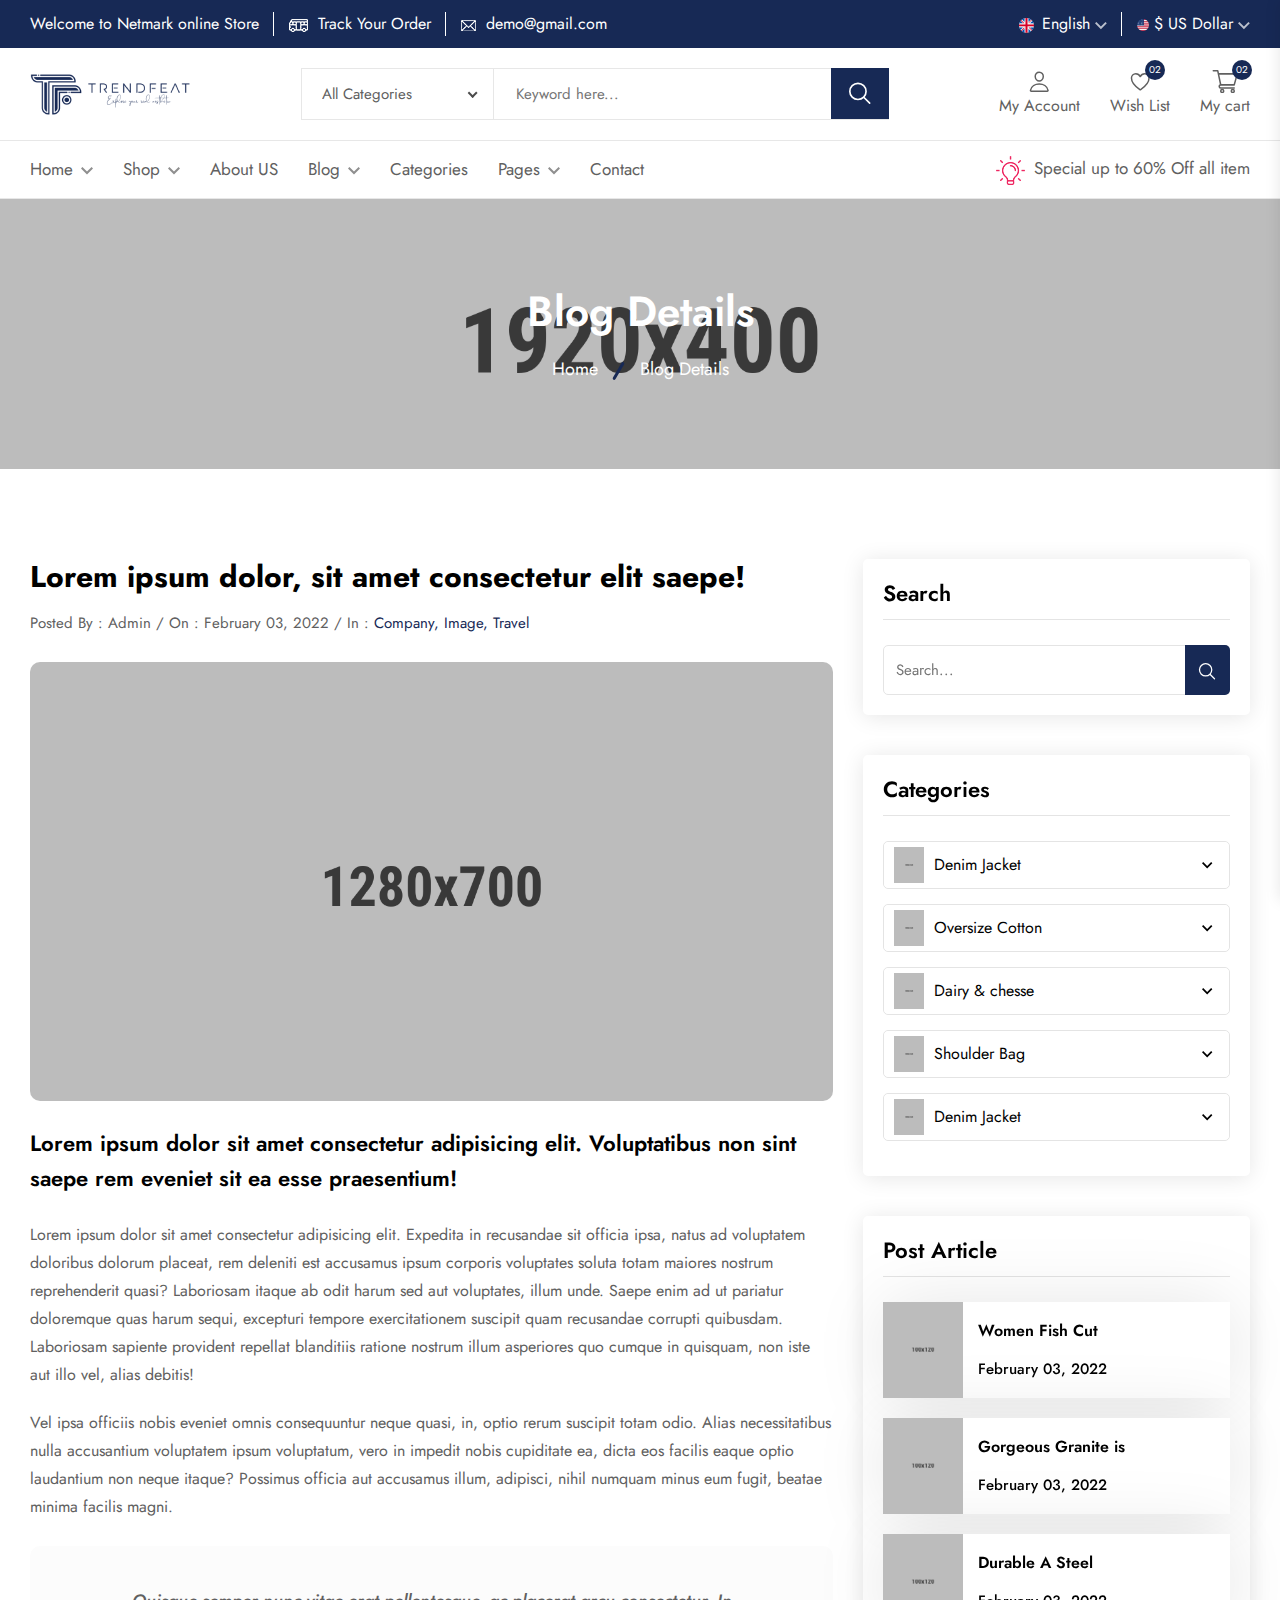
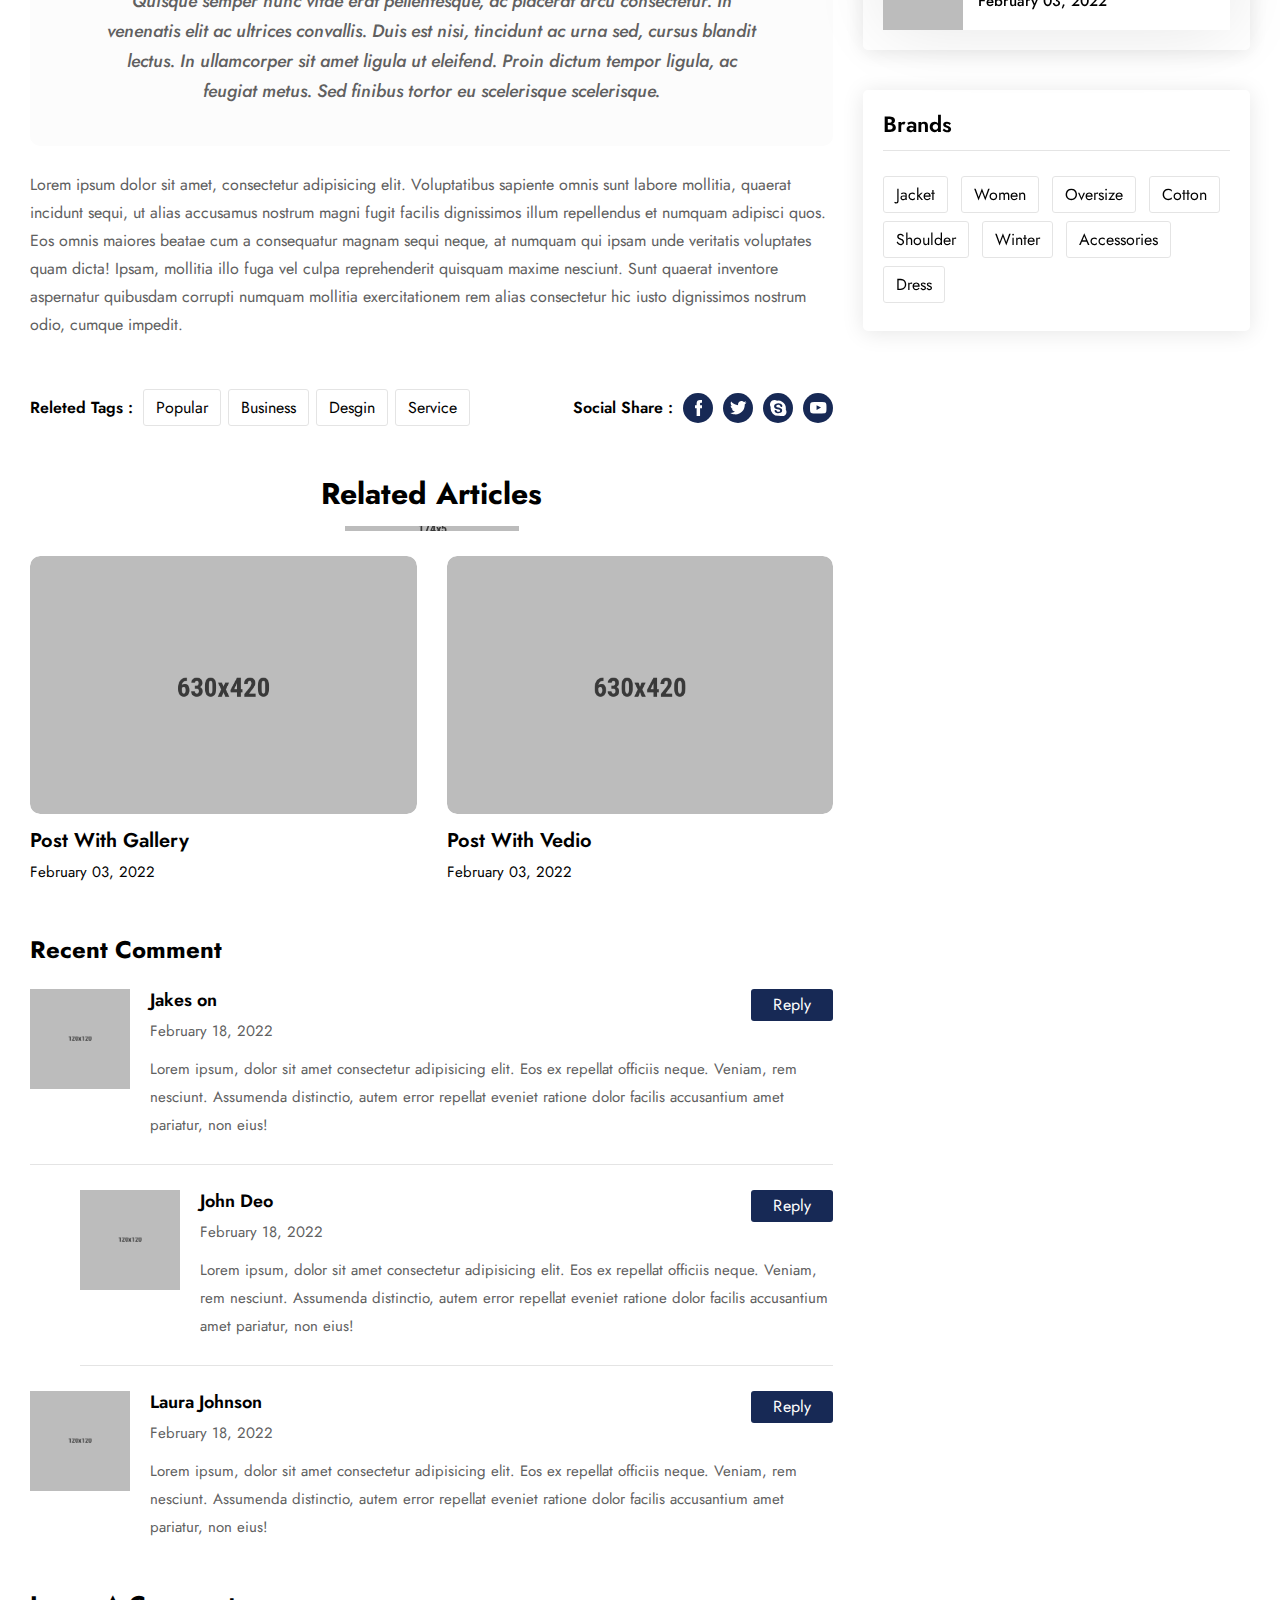
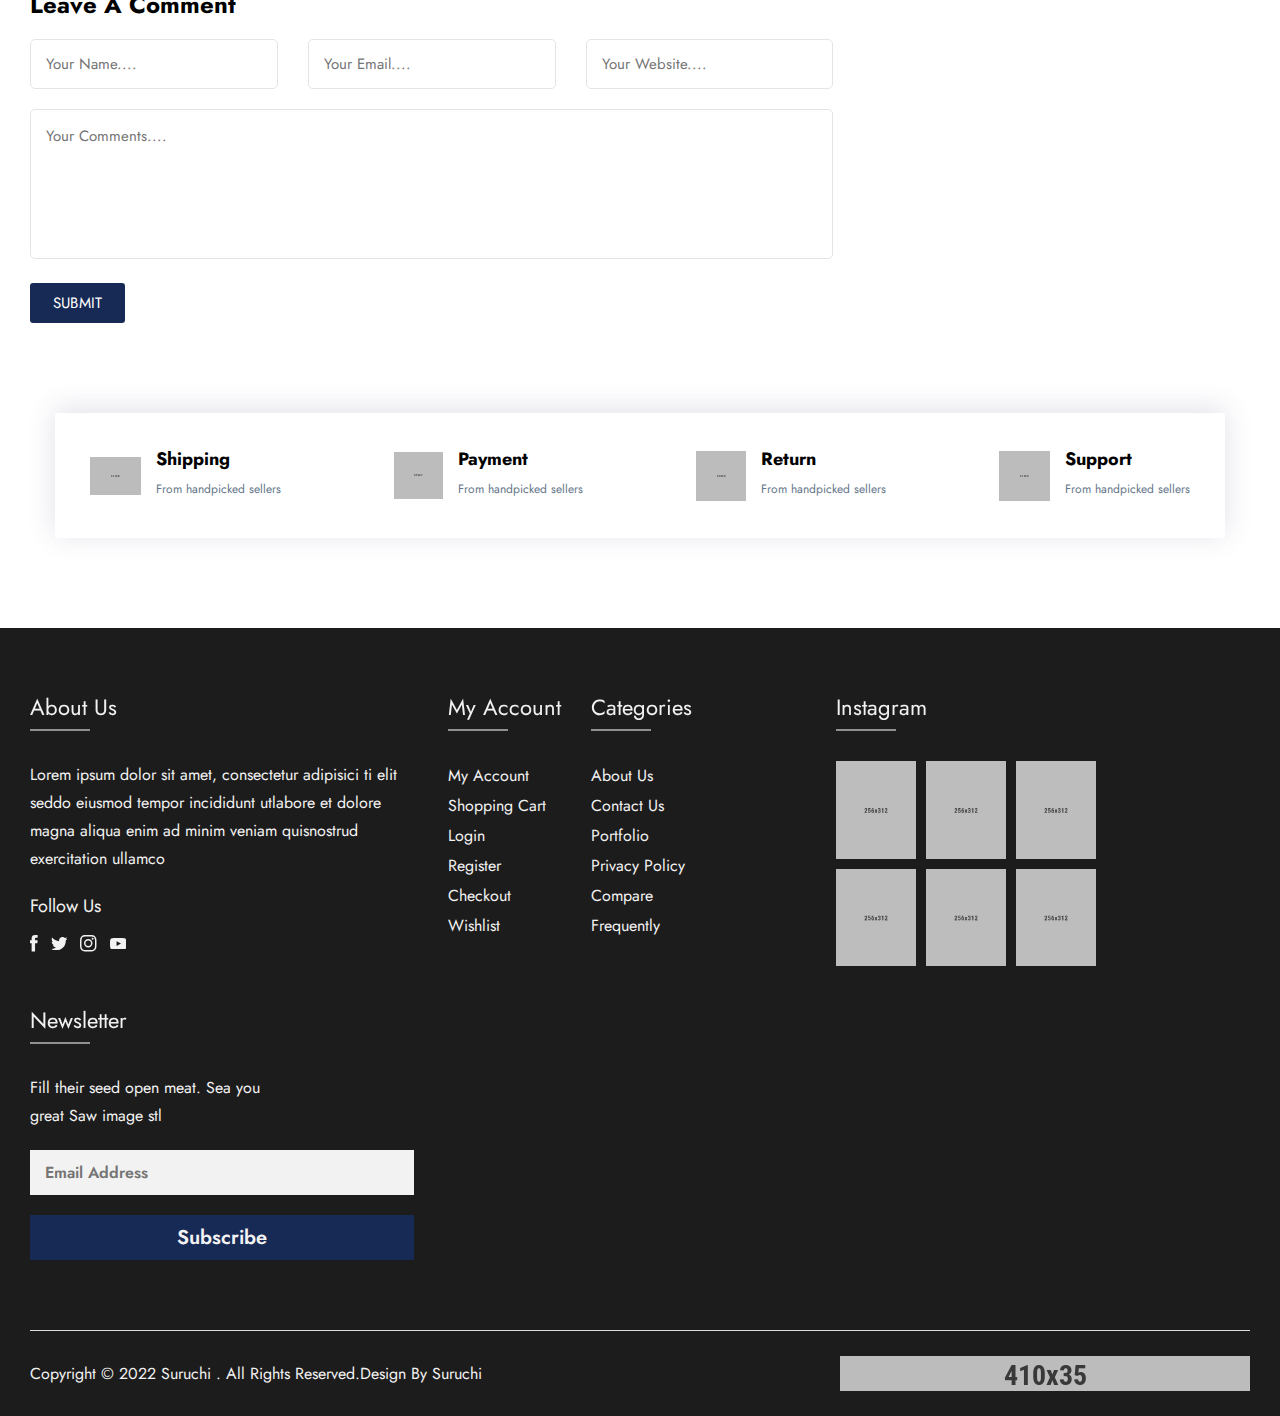
<file: blog-details.html>
<!doctype html>
<html lang="en">

<head>
  <meta charset="utf-8">
  <title>Suruchi - Blog Details</title>
  <meta name="description" content="Morden Bootstrap HTML5 Template">
  <meta name="viewport" content="width=device-width, initial-scale=1">
  <link rel="shortcut icon" type="image/x-icon" href="assets/img/favicon.ico">
    
   <!-- ======= All CSS Plugins here ======== -->
  <link rel="stylesheet" href="assets/css/plugins/swiper-bundle.min.css">
  <link rel="stylesheet" href="assets/css/plugins/glightbox.min.css">
  <link href="https://fonts.googleapis.com/css2?family=Jost:ital,wght@0,300;0,400;0,500;0,600;0,700;0,800;0,900;1,300;1,400;1,500;1,600;1,700;1,800;1,900&display=swap" rel="stylesheet">

  <!-- Plugin css -->
  <link rel="stylesheet" href="assets/css/vendor/bootstrap.min.css">

  <!-- Custom Style CSS -->
  <link rel="stylesheet" href="assets/css/style.css">

</head>

<body>

    <!-- Start preloader -->
    <div id="preloader">
        <div id="ctn-preloader" class="ctn-preloader">
            <div class="animation-preloader">
                <div class="spinner"></div>
                <div class="txt-loading">
                    <span data-text-preloader="L" class="letters-loading">
                        L
                    </span>
                    
                    <span data-text-preloader="O" class="letters-loading">
                        O
                    </span>
                    
                    <span data-text-preloader="A" class="letters-loading">
                        A
                    </span>
                    
                    <span data-text-preloader="D" class="letters-loading">
                        D
                    </span>
                    
                    <span data-text-preloader="I" class="letters-loading">
                        I
                    </span>
                    
                    <span data-text-preloader="N" class="letters-loading">
                        N
                    </span>
                    
                    <span data-text-preloader="G" class="letters-loading">
                        G
                    </span>
                </div>
            </div>	

            <div class="loader-section section-left"></div>
            <div class="loader-section section-right"></div>
        </div>
    </div>
    <!-- End preloader -->

   <!-- Start header area -->
   <header class="header__section">
        <div class="header__topbar bg__secondary">
            <div class="container-fluid">
                <div class="header__topbar--inner d-flex align-items-center justify-content-between">
                    <div class="header__shipping">
                        <ul class="header__shipping--wrapper d-flex">
                            <li class="header__shipping--text text-white">Welcome to Netmark online Store</li>
                            <li class="header__shipping--text text-white d-sm-2-none"><img class="header__shipping--text__icon" src="assets/img/icon/bus.png" alt="bus-icon"> Track Your Order</li>
                            <li class="header__shipping--text text-white d-sm-2-none"><img class="header__shipping--text__icon" src="assets/img/icon/email.png" alt="email-icon"> <a class="header__shipping--text__link" href="mailto:demo@gmail.com">demo@gmail.com</a></li>
                        </ul>
                    </div>
                    <div class="language__currency d-none d-lg-block">
                        <ul class="d-flex align-items-center">
                            <li class="language__currency--list">
                                <a class="language__switcher text-white" href="#">
                                    <img class="language__switcher--icon__img" src="assets/img/icon/language-icon.png" alt="currency">
                                    <span>English</span> 
                                    <svg xmlns="http://www.w3.org/2000/svg" width="11.797" height="9.05" viewBox="0 0 9.797 6.05">
                                        <path  d="M14.646,8.59,10.9,12.329,7.151,8.59,6,9.741l4.9,4.9,4.9-4.9Z" transform="translate(-6 -8.59)" fill="currentColor" opacity="0.7"/>
                                    </svg>
                                </a>
                                <div class="dropdown__language">
                                    <ul>
                                        <li class="language__items"><a class="language__text" href="#">France</a></li>
                                        <li class="language__items"><a class="language__text" href="#">Russia</a></li>
                                        <li class="language__items"><a class="language__text" href="#">Spanish</a></li>
                                    </ul>
                                </div>
                            </li>
                            <li class="language__currency--list">
                                <a class="account__currency--link text-white" href="#">
                                    <img src="assets/img/icon/usd-icon.png" alt="currency">
                                    <span>$ US Dollar</span> 
                                    <svg xmlns="http://www.w3.org/2000/svg" width="11.797" height="9.05" viewBox="0 0 9.797 6.05">
                                        <path  d="M14.646,8.59,10.9,12.329,7.151,8.59,6,9.741l4.9,4.9,4.9-4.9Z" transform="translate(-6 -8.59)" fill="currentColor" opacity="0.7"/>
                                    </svg>
                                </a>
                                <div class="dropdown__currency">
                                    <ul>
                                        <li class="currency__items"><a class="currency__text" href="#">CAD</a></li>
                                        <li class="currency__items"><a class="currency__text" href="#">CNY</a></li>
                                        <li class="currency__items"><a class="currency__text" href="#">EUR</a></li>
                                        <li class="currency__items"><a class="currency__text" href="#">GBP</a></li>
                                    </ul>
                                </div>
                            </li>
                        </ul>
                    </div>
                </div>
            </div>
        </div>
        <div class="main__header header__sticky">
            <div class="container-fluid">
                <div class="main__header--inner position__relative d-flex justify-content-between align-items-center">
                    <div class="offcanvas__header--menu__open ">
                        <a class="offcanvas__header--menu__open--btn" href="javascript:void(0)" data-offcanvas>
                            <svg xmlns="http://www.w3.org/2000/svg" class="ionicon offcanvas__header--menu__open--svg" viewBox="0 0 512 512"><path fill="currentColor" stroke="currentColor" stroke-linecap="round" stroke-miterlimit="10" stroke-width="32" d="M80 160h352M80 256h352M80 352h352"/></svg>
                            <span class="visually-hidden">Menu Open</span>
                        </a>
                    </div>
                    <div class="main__logo">
                        <a class="main__logo--link" href="index.html"><img class="main__logo--img" src="assets/img/logo/nav-log.png" alt="logo-img"></a>
                    </div>
                    <div class="header__search--widget header__sticky--none d-none d-lg-block">
                        <form class="d-flex header__search--form" action="#">
                            <div class="header__select--categories select">
                                <select class="header__select--inner">
                                    <option selected value="1">All Categories</option>
                                    <option value="2">Accessories</option>
                                    <option value="3">Accessories & More</option>
                                    <option value="4">Camera & Video </option>
                                    <option value="5">Butters & Eggs </option>
                                </select>
                            </div>
                            <div class="header__search--box">
                                <label>
                                    <input class="header__search--input" placeholder="Keyword here..." type="text">
                                </label>
                                <button class="header__search--button bg__secondary text-white" type="submit" aria-label="search button">
                                    <svg class="header__search--button__svg" xmlns="http://www.w3.org/2000/svg" width="27.51" height="26.443" viewBox="0 0 512 512"><path d="M221.09 64a157.09 157.09 0 10157.09 157.09A157.1 157.1 0 00221.09 64z" fill="none" stroke="currentColor" stroke-miterlimit="10" stroke-width="32"></path><path fill="none" stroke="currentColor" stroke-linecap="round" stroke-miterlimit="10" stroke-width="32" d="M338.29 338.29L448 448"></path></svg>
                                </button>
                            </div>
                        </form>
                    </div>
                    <div class="header__account header__sticky--none">
                        <ul class="d-flex">
                            <li class="header__account--items">
                                <a class="header__account--btn" href="my-account.html">
                                    <svg xmlns="http://www.w3.org/2000/svg"  width="26.51" height="23.443" viewBox="0 0 512 512"><path d="M344 144c-3.92 52.87-44 96-88 96s-84.15-43.12-88-96c-4-55 35-96 88-96s92 42 88 96z" fill="none" stroke="currentColor" stroke-linecap="round" stroke-linejoin="round" stroke-width="32"/><path d="M256 304c-87 0-175.3 48-191.64 138.6C62.39 453.52 68.57 464 80 464h352c11.44 0 17.62-10.48 15.65-21.4C431.3 352 343 304 256 304z" fill="none" stroke="currentColor" stroke-miterlimit="10" stroke-width="32"/></svg> 
                                    <span class="header__account--btn__text">My Account</span>
                                </a>
                            </li>
                            <li class="header__account--items d-none d-lg-block">
                                <a class="header__account--btn" href="wishlist.html">
                                    <svg  xmlns="http://www.w3.org/2000/svg" width="28.51" height="23.443" viewBox="0 0 512 512"><path d="M352.92 80C288 80 256 144 256 144s-32-64-96.92-64c-52.76 0-94.54 44.14-95.08 96.81-1.1 109.33 86.73 187.08 183 252.42a16 16 0 0018 0c96.26-65.34 184.09-143.09 183-252.42-.54-52.67-42.32-96.81-95.08-96.81z" fill="none" stroke="currentColor" stroke-linecap="round" stroke-linejoin="round" stroke-width="32"></path></svg>
                                    <span class="header__account--btn__text"> Wish List</span>
                                    <span class="items__count wishlist">02</span> 
                                </a>
                            </li>
                            <li class="header__account--items">
                                <a class="header__account--btn minicart__open--btn" href="javascript:void(0)" data-offcanvas>
                                    <svg xmlns="http://www.w3.org/2000/svg" width="26.51" height="23.443" viewBox="0 0 14.706 13.534">
                                        <g  transform="translate(0 0)">
                                        <g >
                                            <path  data-name="Path 16787" d="M4.738,472.271h7.814a.434.434,0,0,0,.414-.328l1.723-6.316a.466.466,0,0,0-.071-.4.424.424,0,0,0-.344-.179H3.745L3.437,463.6a.435.435,0,0,0-.421-.353H.431a.451.451,0,0,0,0,.9h2.24c.054.257,1.474,6.946,1.555,7.33a1.36,1.36,0,0,0-.779,1.242,1.326,1.326,0,0,0,1.293,1.354h7.812a.452.452,0,0,0,0-.9H4.74a.451.451,0,0,1,0-.9Zm8.966-6.317-1.477,5.414H5.085l-1.149-5.414Z" transform="translate(0 -463.248)" fill="currentColor"/>
                                            <path  data-name="Path 16788" d="M5.5,478.8a1.294,1.294,0,1,0,1.293-1.353A1.325,1.325,0,0,0,5.5,478.8Zm1.293-.451a.452.452,0,1,1-.431.451A.442.442,0,0,1,6.793,478.352Z" transform="translate(-1.191 -466.622)" fill="currentColor"/>
                                            <path  data-name="Path 16789" d="M13.273,478.8a1.294,1.294,0,1,0,1.293-1.353A1.325,1.325,0,0,0,13.273,478.8Zm1.293-.451a.452.452,0,1,1-.431.451A.442.442,0,0,1,14.566,478.352Z" transform="translate(-2.875 -466.622)" fill="currentColor"/>
                                        </g>
                                        </g>
                                    </svg>
                                    <span class="header__account--btn__text"> My cart</span>   
                                    <span class="items__count">02</span> 
                                </a>
                            </li>
                        </ul>
                    </div>
                    <div class="header__menu d-none header__sticky--block d-lg-block">
                        <nav class="header__menu--navigation">
                            <ul class="d-flex">
                                <li class="header__menu--items style2">
                                    <a class="header__menu--link" href="index.html">Home 
                                        <svg class="menu__arrowdown--icon" xmlns="http://www.w3.org/2000/svg" width="12" height="7.41" viewBox="0 0 12 7.41">
                                            <path  d="M16.59,8.59,12,13.17,7.41,8.59,6,10l6,6,6-6Z" transform="translate(-6 -8.59)" fill="currentColor" opacity="0.7"/>
                                        </svg>
                                    </a>
                                    <ul class="header__sub--menu">
                                        <li class="header__sub--menu__items"><a href="index.html" class="header__sub--menu__link">Home One</a></li>
                                        <li class="header__sub--menu__items"><a href="index-2.html" class="header__sub--menu__link">Home Two</a></li>
                                        <li class="header__sub--menu__items"><a href="index-3.html" class="header__sub--menu__link">Home Three</a></li>
                                    </ul>
                                </li>
                                <li class="header__menu--items mega__menu--items style2">
                                    <a class="header__menu--link" href="shop.html">Shop 
                                        <svg class="menu__arrowdown--icon" xmlns="http://www.w3.org/2000/svg" width="12" height="7.41" viewBox="0 0 12 7.41">
                                            <path  d="M16.59,8.59,12,13.17,7.41,8.59,6,10l6,6,6-6Z" transform="translate(-6 -8.59)" fill="currentColor" opacity="0.7"/>
                                        </svg>
                                    </a>
                                    <ul class="header__mega--menu d-flex">
                                        <li class="header__mega--menu__li">
                                            <span class="header__mega--subtitle">Column One</span>
                                            <ul class="header__mega--sub__menu">
                                                <li class="header__mega--sub__menu_li"><a class="header__mega--sub__menu--title" href="shop.html">Shop Left Sidebar</a></li>
                                                <li class="header__mega--sub__menu_li"><a class="header__mega--sub__menu--title" href="shop-right-sidebar.html">Shop Right Sidebar</a></li>
                                                <li class="header__mega--sub__menu_li"><a class="header__mega--sub__menu--title" href="shop-grid.html">Shop Grid</a></li>
                                                <li class="header__mega--sub__menu_li"><a class="header__mega--sub__menu--title" href="shop-grid-list.html">Shop Grid List</a></li>
                                                <li class="header__mega--sub__menu_li"><a class="header__mega--sub__menu--title" href="shop-list.html">Shop List</a></li>
                                            </ul>
                                        </li>
                                        <li class="header__mega--menu__li">
                                            <span class="header__mega--subtitle">Column Two</span>
                                            <ul class="header__mega--sub__menu">
                                                <li class="header__mega--sub__menu_li"><a class="header__mega--sub__menu--title" href="product-details.html">Product Details</a></li>
                                                <li class="header__mega--sub__menu_li"><a class="header__mega--sub__menu--title" href="product-video.html">Video Product</a></li>
                                                <li class="header__mega--sub__menu_li"><a class="header__mega--sub__menu--title" href="product-details.html">Variable Product</a></li>
                                                <li class="header__mega--sub__menu_li"><a class="header__mega--sub__menu--title" href="product-left-sidebar.html">Product Left Sidebar</a></li>
                                                <li class="header__mega--sub__menu_li"><a class="header__mega--sub__menu--title" href="product-gallery.html">Product Gallery</a></li>
                                            </ul>
                                        </li>
                                        <li class="header__mega--menu__li">
                                            <span class="header__mega--subtitle">Column Three</span>
                                            <ul class="header__mega--sub__menu">
                                                <li class="header__mega--sub__menu_li"><a class="header__mega--sub__menu--title" href="my-account.html">My Account</a></li>
                                                <li class="header__mega--sub__menu_li"><a class="header__mega--sub__menu--title" href="my-account-2.html">My Account 2</a></li>
                                                <li class="header__mega--sub__menu_li"><a class="header__mega--sub__menu--title" href="404.html">404 Page</a></li>
                                                <li class="header__mega--sub__menu_li"><a class="header__mega--sub__menu--title" href="login.html">Login Page</a></li>
                                                <li class="header__mega--sub__menu_li"><a class="header__mega--sub__menu--title" href="faq.html">Faq Page</a></li>
                                            </ul>
                                        </li>
                                        <li class="header__mega--menu__li">
                                            <span class="header__mega--subtitle">Column Four</span>
                                            <ul class="header__mega--sub__menu">
                                                <li class="header__mega--sub__menu_li"><a class="header__mega--sub__menu--title" href="compare.html">Compare Pages</a></li>
                                                <li class="header__mega--sub__menu_li"><a class="header__mega--sub__menu--title" href="checkout.html">Checkout page</a></li>
                                                <li class="header__mega--sub__menu_li"><a class="header__mega--sub__menu--title" href="checkout-2.html">Checkout Style 2</a></li>
                                                <li class="header__mega--sub__menu_li"><a class="header__mega--sub__menu--title" href="checkout-3.html">Checkout Style 3</a></li>
                                                <li class="header__mega--sub__menu_li"><a class="header__mega--sub__menu--title" href="checkout-4.html">Checkout Style 4</a></li>
                                            </ul>
                                        </li>
                                    </ul>
                                </li>
                                <li class="header__menu--items style2">
                                    <a class="header__menu--link" href="about.html">About US </a>  
                                </li>
                                <li class="header__menu--items style2">
                                    <a class="header__menu--link" href="blog.html">Blog 
                                        <svg class="menu__arrowdown--icon" xmlns="http://www.w3.org/2000/svg" width="12" height="7.41" viewBox="0 0 12 7.41">
                                            <path  d="M16.59,8.59,12,13.17,7.41,8.59,6,10l6,6,6-6Z" transform="translate(-6 -8.59)" fill="currentColor" opacity="0.7"/>
                                        </svg>
                                    </a>
                                    <ul class="header__sub--menu">
                                        <li class="header__sub--menu__items"><a href="blog.html" class="header__sub--menu__link">Blog Grid</a></li>
                                        <li class="header__sub--menu__items"><a href="blog-details.html" class="header__sub--menu__link">Blog Details</a></li>
                                        <li class="header__sub--menu__items"><a href="blog-left-sidebar.html" class="header__sub--menu__link">Blog Left Sidebar</a></li>
                                        <li class="header__sub--menu__items"><a href="blog-right-sidebar.html" class="header__sub--menu__link">Blog Right Sidebar</a></li>
                                    </ul>
                                </li>
                                <li class="header__menu--items style2 d-none d-xl-block">
                                    <a class="header__menu--link" href="shop.html">Categories </a>  
                                </li>
                                <li class="header__menu--items style2">
                                    <a class="header__menu--link" href="#">Pages 
                                        <svg class="menu__arrowdown--icon" xmlns="http://www.w3.org/2000/svg" width="12" height="7.41" viewBox="0 0 12 7.41">
                                            <path  d="M16.59,8.59,12,13.17,7.41,8.59,6,10l6,6,6-6Z" transform="translate(-6 -8.59)" fill="currentColor" opacity="0.7"/>
                                        </svg>
                                    </a>
                                    <ul class="header__sub--menu">
                                        <li class="header__sub--menu__items"><a href="about.html" class="header__sub--menu__link">About Us</a></li>
                                        <li class="header__sub--menu__items"><a href="contact.html" class="header__sub--menu__link">Contact Us</a></li>
                                        <li class="header__sub--menu__items"><a href="cart.html" class="header__sub--menu__link">Cart Page</a></li>
                                        <li class="header__sub--menu__items"><a href="portfolio.html" class="header__sub--menu__link">Portfolio Page</a></li>
                                        <li class="header__sub--menu__items"><a href="wishlist.html" class="header__sub--menu__link">Wishlist Page</a></li>
                                        <li class="header__sub--menu__items"><a href="login.html" class="header__sub--menu__link">Login Page</a></li>
                                        <li class="header__sub--menu__items"><a href="404.html" class="header__sub--menu__link">Error Page</a></li>
                                    </ul>
                                </li>
                                <li class="header__menu--items style2">
                                    <a class="header__menu--link" href="contact.html">Contact </a>  
                                </li>
                            </ul>
                        </nav>
                    </div>
                    <div class="header__account header__account2 header__sticky--block">
                        <ul class="d-flex">
                            <li class="header__account--items header__account2--items  header__account--search__items d-none d-lg-block">
                                <a class="header__account--btn search__open--btn" href="javascript:void(0)" data-offcanvas>
                                    <svg class="header__search--button__svg" xmlns="http://www.w3.org/2000/svg" width="26.51" height="23.443" viewBox="0 0 512 512"><path d="M221.09 64a157.09 157.09 0 10157.09 157.09A157.1 157.1 0 00221.09 64z" fill="none" stroke="currentColor" stroke-miterlimit="10" stroke-width="32"/><path fill="none" stroke="currentColor" stroke-linecap="round" stroke-miterlimit="10" stroke-width="32" d="M338.29 338.29L448 448"/></svg>  
                                    <span class="visually-hidden">Search</span>
                                </a>
                            </li>
                            <li class="header__account--items header__account2--items">
                                <a class="header__account--btn" href="my-account.html">
                                    <svg xmlns="http://www.w3.org/2000/svg"  width="26.51" height="23.443" viewBox="0 0 512 512"><path d="M344 144c-3.92 52.87-44 96-88 96s-84.15-43.12-88-96c-4-55 35-96 88-96s92 42 88 96z" fill="none" stroke="currentColor" stroke-linecap="round" stroke-linejoin="round" stroke-width="32"/><path d="M256 304c-87 0-175.3 48-191.64 138.6C62.39 453.52 68.57 464 80 464h352c11.44 0 17.62-10.48 15.65-21.4C431.3 352 343 304 256 304z" fill="none" stroke="currentColor" stroke-miterlimit="10" stroke-width="32"/></svg>
                                    <span class="visually-hidden">My Account</span>
                                </a>
                            </li>
                            <li class="header__account--items header__account2--items d-none d-lg-block">
                                <a class="header__account--btn" href="wishlist.html">
                                    <svg  xmlns="http://www.w3.org/2000/svg" width="28.51" height="23.443" viewBox="0 0 512 512"><path d="M352.92 80C288 80 256 144 256 144s-32-64-96.92-64c-52.76 0-94.54 44.14-95.08 96.81-1.1 109.33 86.73 187.08 183 252.42a16 16 0 0018 0c96.26-65.34 184.09-143.09 183-252.42-.54-52.67-42.32-96.81-95.08-96.81z" fill="none" stroke="currentColor" stroke-linecap="round" stroke-linejoin="round" stroke-width="32"></path></svg>
                                    <span class="items__count  wishlist style2">02</span> 
                                </a>
                            </li>
                            <li class="header__account--items header__account2--items">
                                <a class="header__account--btn minicart__open--btn" href="javascript:void(0)" data-offcanvas>
                                    <svg xmlns="http://www.w3.org/2000/svg" width="26.51" height="23.443" viewBox="0 0 14.706 13.534">
                                        <g  transform="translate(0 0)">
                                        <g >
                                            <path  data-name="Path 16787" d="M4.738,472.271h7.814a.434.434,0,0,0,.414-.328l1.723-6.316a.466.466,0,0,0-.071-.4.424.424,0,0,0-.344-.179H3.745L3.437,463.6a.435.435,0,0,0-.421-.353H.431a.451.451,0,0,0,0,.9h2.24c.054.257,1.474,6.946,1.555,7.33a1.36,1.36,0,0,0-.779,1.242,1.326,1.326,0,0,0,1.293,1.354h7.812a.452.452,0,0,0,0-.9H4.74a.451.451,0,0,1,0-.9Zm8.966-6.317-1.477,5.414H5.085l-1.149-5.414Z" transform="translate(0 -463.248)" fill="currentColor"/>
                                            <path  data-name="Path 16788" d="M5.5,478.8a1.294,1.294,0,1,0,1.293-1.353A1.325,1.325,0,0,0,5.5,478.8Zm1.293-.451a.452.452,0,1,1-.431.451A.442.442,0,0,1,6.793,478.352Z" transform="translate(-1.191 -466.622)" fill="currentColor"/>
                                            <path  data-name="Path 16789" d="M13.273,478.8a1.294,1.294,0,1,0,1.293-1.353A1.325,1.325,0,0,0,13.273,478.8Zm1.293-.451a.452.452,0,1,1-.431.451A.442.442,0,0,1,14.566,478.352Z" transform="translate(-2.875 -466.622)" fill="currentColor"/>
                                        </g>
                                        </g>
                                    </svg>
                                    <span class="items__count style2">02</span> 
                                </a>
                            </li>
                        </ul>
                    </div>
                </div>
            </div>
        </div>
        <div class="header__bottom">
            <div class="container-fluid">
                <div class="header__bottom--inner position__relative d-none d-lg-flex justify-content-between align-items-center">
                    <div class="header__menu">
                        <nav class="header__menu--navigation">
                            <ul class="d-flex">
                                <li class="header__menu--items">
                                    <a class="header__menu--link" href="index.html">Home 
                                        <svg class="menu__arrowdown--icon" xmlns="http://www.w3.org/2000/svg" width="12" height="7.41" viewBox="0 0 12 7.41">
                                            <path  d="M16.59,8.59,12,13.17,7.41,8.59,6,10l6,6,6-6Z" transform="translate(-6 -8.59)" fill="currentColor" opacity="0.7"/>
                                        </svg>
                                    </a>
                                    <ul class="header__sub--menu">
                                        <li class="header__sub--menu__items"><a href="index.html" class="header__sub--menu__link">Home One</a></li>
                                        <li class="header__sub--menu__items"><a href="index-2.html" class="header__sub--menu__link">Home Two</a></li>
                                        <li class="header__sub--menu__items"><a href="index-3.html" class="header__sub--menu__link">Home Three</a></li>
                                    </ul>
                                </li>
                                <li class="header__menu--items mega__menu--items">
                                    <a class="header__menu--link" href="shop.html">Shop 
                                        <svg class="menu__arrowdown--icon" xmlns="http://www.w3.org/2000/svg" width="12" height="7.41" viewBox="0 0 12 7.41">
                                            <path  d="M16.59,8.59,12,13.17,7.41,8.59,6,10l6,6,6-6Z" transform="translate(-6 -8.59)" fill="currentColor" opacity="0.7"/>
                                        </svg>
                                    </a>
                                    <ul class="header__mega--menu d-flex">
                                        <li class="header__mega--menu__li">
                                            <span class="header__mega--subtitle">Column One</span>
                                            <ul class="header__mega--sub__menu">
                                                <li class="header__mega--sub__menu_li"><a class="header__mega--sub__menu--title" href="shop.html">Shop Left Sidebar</a></li>
                                                <li class="header__mega--sub__menu_li"><a class="header__mega--sub__menu--title" href="shop-right-sidebar.html">Shop Right Sidebar</a></li>
                                                <li class="header__mega--sub__menu_li"><a class="header__mega--sub__menu--title" href="shop-grid.html">Shop Grid</a></li>
                                                <li class="header__mega--sub__menu_li"><a class="header__mega--sub__menu--title" href="shop-grid-list.html">Shop Grid List</a></li>
                                                <li class="header__mega--sub__menu_li"><a class="header__mega--sub__menu--title" href="shop-list.html">Shop List</a></li>
                                            </ul>
                                        </li>
                                        <li class="header__mega--menu__li">
                                            <span class="header__mega--subtitle">Column Two</span>
                                            <ul class="header__mega--sub__menu">
                                                <li class="header__mega--sub__menu_li"><a class="header__mega--sub__menu--title" href="product-details.html">Product Details</a></li>
                                                <li class="header__mega--sub__menu_li"><a class="header__mega--sub__menu--title" href="product-video.html">Video Product</a></li>
                                                <li class="header__mega--sub__menu_li"><a class="header__mega--sub__menu--title" href="product-details.html">Variable Product</a></li>
                                                <li class="header__mega--sub__menu_li"><a class="header__mega--sub__menu--title" href="product-left-sidebar.html">Product Left Sidebar</a></li>
                                                <li class="header__mega--sub__menu_li"><a class="header__mega--sub__menu--title" href="product-gallery.html">Product Gallery</a></li>
                                            </ul>
                                        </li>
                                        <li class="header__mega--menu__li">
                                            <span class="header__mega--subtitle">Column Three</span>
                                            <ul class="header__mega--sub__menu">
                                                <li class="header__mega--sub__menu_li"><a class="header__mega--sub__menu--title" href="my-account.html">My Account</a></li>
                                                <li class="header__mega--sub__menu_li"><a class="header__mega--sub__menu--title" href="my-account-2.html">My Account 2</a></li>
                                                <li class="header__mega--sub__menu_li"><a class="header__mega--sub__menu--title" href="404.html">404 Page</a></li>
                                                <li class="header__mega--sub__menu_li"><a class="header__mega--sub__menu--title" href="login.html">Login Page</a></li>
                                                <li class="header__mega--sub__menu_li"><a class="header__mega--sub__menu--title" href="faq.html">Faq Page</a></li>
                                            </ul>
                                        </li>
                                        <li class="header__mega--menu__li">
                                            <span class="header__mega--subtitle">Column Four</span>
                                            <ul class="header__mega--sub__menu">
                                                <li class="header__mega--sub__menu_li"><a class="header__mega--sub__menu--title" href="compare.html">Compare Pages</a></li>
                                                <li class="header__mega--sub__menu_li"><a class="header__mega--sub__menu--title" href="checkout.html">Checkout page</a></li>
                                                <li class="header__mega--sub__menu_li"><a class="header__mega--sub__menu--title" href="checkout-2.html">Checkout Style 2</a></li>
                                                <li class="header__mega--sub__menu_li"><a class="header__mega--sub__menu--title" href="checkout-3.html">Checkout Style 3</a></li>
                                                <li class="header__mega--sub__menu_li"><a class="header__mega--sub__menu--title" href="checkout-4.html">Checkout Style 4</a></li>
                                            </ul>
                                        </li>
                                    </ul>
                                </li>
                                <li class="header__menu--items">
                                    <a class="header__menu--link" href="about.html">About US </a>  
                                </li>
                                <li class="header__menu--items">
                                    <a class="header__menu--link" href="blog.html">Blog 
                                        <svg class="menu__arrowdown--icon" xmlns="http://www.w3.org/2000/svg" width="12" height="7.41" viewBox="0 0 12 7.41">
                                            <path  d="M16.59,8.59,12,13.17,7.41,8.59,6,10l6,6,6-6Z" transform="translate(-6 -8.59)" fill="currentColor" opacity="0.7"/>
                                        </svg>
                                    </a>
                                    <ul class="header__sub--menu">
                                        <li class="header__sub--menu__items"><a href="blog.html" class="header__sub--menu__link">Blog Grid</a></li>
                                        <li class="header__sub--menu__items"><a href="blog-details.html" class="header__sub--menu__link">Blog Details</a></li>
                                        <li class="header__sub--menu__items"><a href="blog-left-sidebar.html" class="header__sub--menu__link">Blog Left Sidebar</a></li>
                                        <li class="header__sub--menu__items"><a href="blog-right-sidebar.html" class="header__sub--menu__link">Blog Right Sidebar</a></li>
                                    </ul>
                                </li>
                                <li class="header__menu--items d-none d-xl-block">
                                    <a class="header__menu--link" href="shop.html">Categories </a>  
                                </li>
                                <li class="header__menu--items">
                                    <a class="header__menu--link" href="#">Pages 
                                        <svg class="menu__arrowdown--icon" xmlns="http://www.w3.org/2000/svg" width="12" height="7.41" viewBox="0 0 12 7.41">
                                            <path  d="M16.59,8.59,12,13.17,7.41,8.59,6,10l6,6,6-6Z" transform="translate(-6 -8.59)" fill="currentColor" opacity="0.7"/>
                                        </svg>
                                    </a>
                                    <ul class="header__sub--menu">
                                        <li class="header__sub--menu__items"><a href="about.html" class="header__sub--menu__link">About Us</a></li>
                                        <li class="header__sub--menu__items"><a href="contact.html" class="header__sub--menu__link">Contact Us</a></li>
                                        <li class="header__sub--menu__items"><a href="cart.html" class="header__sub--menu__link">Cart Page</a></li>
                                        <li class="header__sub--menu__items"><a href="portfolio.html" class="header__sub--menu__link">Portfolio Page</a></li>
                                        <li class="header__sub--menu__items"><a href="wishlist.html" class="header__sub--menu__link">Wishlist Page</a></li>
                                        <li class="header__sub--menu__items"><a href="login.html" class="header__sub--menu__link">Login Page</a></li>
                                        <li class="header__sub--menu__items"><a href="404.html" class="header__sub--menu__link">Error Page</a></li>
                                    </ul>
                                </li>
                                <li class="header__menu--items">
                                    <a class="header__menu--link" href="contact.html">Contact </a>  
                                </li>
                            </ul>
                        </nav>
                    </div>
                    <p class="header__discount--text"><img class="header__discount--icon__img" src="assets/img/icon/lamp.png" alt="lamp-img"> Special up to 60% Off all item</p>
                </div>
            </div>
        </div>

        <!-- Start Offcanvas header menu -->
        <div class="offcanvas__header">
            <div class="offcanvas__inner">
                <div class="offcanvas__logo">
                    <a class="offcanvas__logo_link" href="index.html">
                        <img src="assets/img/logo/nav-log.png" alt="Grocee Logo" width="158" height="36">
                    </a>
                    <button class="offcanvas__close--btn" data-offcanvas>close</button>
                </div>
                <nav class="offcanvas__menu">
                    <ul class="offcanvas__menu_ul">
                        <li class="offcanvas__menu_li">
                            <a class="offcanvas__menu_item" href="index.html">Home</a>
                            <ul class="offcanvas__sub_menu">
                                <li class="offcanvas__sub_menu_li"><a href="index.html" class="offcanvas__sub_menu_item">Home One</a></li>
                                <li class="offcanvas__sub_menu_li"><a href="index-2.html" class="offcanvas__sub_menu_item">Home Two</a></li>
                                <li class="offcanvas__sub_menu_li"><a href="index-3.html" class="offcanvas__sub_menu_item">Home Three</a></li>
                            </ul>
                        </li>
                        <li class="offcanvas__menu_li">
                            <a class="offcanvas__menu_item" href="#">Shop</a>
                            <ul class="offcanvas__sub_menu">
                                <li class="offcanvas__sub_menu_li">
                                    <a href="#" class="offcanvas__sub_menu_item">Column One</a>
                                    <ul class="offcanvas__sub_menu">
                                        <li class="offcanvas__sub_menu_li"><a class="offcanvas__sub_menu_item" href="shop.html">Shop Left Sidebar</a></li>
                                        <li class="offcanvas__sub_menu_li"><a class="offcanvas__sub_menu_item" href="shop-right-sidebar.html">Shop Right Sidebar</a></li>
                                        <li class="offcanvas__sub_menu_li"><a class="offcanvas__sub_menu_item" href="shop-grid.html">Shop Grid</a></li>
                                        <li class="offcanvas__sub_menu_li"><a class="offcanvas__sub_menu_item" href="shop-grid-list.html">Shop Grid List</a></li>
                                        <li class="offcanvas__sub_menu_li"><a class="offcanvas__sub_menu_item" href="shop-list.html">Shop List</a></li>
                                    </ul>
                                </li>
                                <li class="offcanvas__sub_menu_li">
                                    <a href="#" class="offcanvas__sub_menu_item">Column Two</a>
                                    <ul class="offcanvas__sub_menu">
                                        <li class="offcanvas__sub_menu_li"><a class="offcanvas__sub_menu_item" href="product-details.html">Product Details</a></li>
                                        <li class="offcanvas__sub_menu_li"><a class="offcanvas__sub_menu_item" href="product-video.html">Video Product</a></li>
                                        <li class="offcanvas__sub_menu_li"><a class="offcanvas__sub_menu_item" href="product-details.html">Variable Product</a></li>
                                        <li class="offcanvas__sub_menu_li"><a class="offcanvas__sub_menu_item" href="product-left-sidebar.html">Product Left Sidebar</a></li>
                                        <li class="offcanvas__sub_menu_li"><a class="offcanvas__sub_menu_item" href="product-gallery.html">Product Gallery</a></li>
                                    </ul>
                                </li>
                                <li class="offcanvas__sub_menu_li">
                                    <a href="#" class="offcanvas__sub_menu_item">Column Three</a>
                                    <ul class="offcanvas__sub_menu">
                                        <li class="offcanvas__sub_menu_li"><a class="offcanvas__sub_menu_item" href="my-account.html">My Account</a></li>
                                        <li class="offcanvas__sub_menu_li"><a class="offcanvas__sub_menu_item" href="my-account-2.html">My Account 2</a></li>
                                        <li class="offcanvas__sub_menu_li"><a class="offcanvas__sub_menu_item" href="404.html">404 Page</a></li>
                                        <li class="offcanvas__sub_menu_li"><a class="offcanvas__sub_menu_item" href="login.html">Login Page</a></li>
                                        <li class="offcanvas__sub_menu_li"><a class="offcanvas__sub_menu_item" href="faq.html">Faq Page</a></li>
                                    </ul>
                                </li>
                                <li class="offcanvas__sub_menu_li">
                                    <a href="#" class="offcanvas__sub_menu_item">Column Three</a>
                                    <ul class="offcanvas__sub_menu">
                                        <li class="offcanvas__sub_menu_li"><a class="offcanvas__sub_menu_item" href="compare.html">Compare Pages</a></li>
                                        <li class="offcanvas__sub_menu_li"><a class="offcanvas__sub_menu_item" href="checkout.html">Checkout page</a></li>
                                        <li class="offcanvas__sub_menu_li"><a class="offcanvas__sub_menu_item" href="checkout-2.html">Checkout Style 2</a></li>
                                        <li class="offcanvas__sub_menu_li"><a class="offcanvas__sub_menu_item" href="checkout-3.html">Checkout Style 3</a></li>
                                        <li class="offcanvas__sub_menu_li"><a class="offcanvas__sub_menu_item" href="checkout-4.html">Checkout Style 4</a></li>
                                    </ul>
                                </li>
                            </ul>
                        </li>
                        <li class="offcanvas__menu_li">
                            <a class="offcanvas__menu_item" href="#">Blog</a>
                            <ul class="offcanvas__sub_menu">
                                <li class="offcanvas__sub_menu_li"><a href="blog.html" class="offcanvas__sub_menu_item">Blog Grid</a></li>
                                <li class="offcanvas__sub_menu_li"><a href="blog-details.html" class="offcanvas__sub_menu_item">Blog Details</a></li>
                                <li class="offcanvas__sub_menu_li"><a href="blog-left-sidebar.html" class="offcanvas__sub_menu_item">Blog Left Sidebar</a></li>
                                <li class="offcanvas__sub_menu_li"><a href="blog-right-sidebar.html" class="offcanvas__sub_menu_item">Blog Right Sidebar</a></li>
                            </ul>
                        </li>
                        <li class="offcanvas__menu_li">
                            <a class="offcanvas__menu_item" href="#">Pages</a>
                            <ul class="offcanvas__sub_menu">
                                <li class="offcanvas__sub_menu_li"><a href="about.html" class="offcanvas__sub_menu_item">About Us</a></li>
                                <li class="offcanvas__sub_menu_li"><a href="contact.html" class="offcanvas__sub_menu_item">Contact Us</a></li>
                                <li class="offcanvas__sub_menu_li"><a href="cart.html" class="offcanvas__sub_menu_item">Cart Page</a></li>
                                <li class="offcanvas__sub_menu_li"><a href="portfolio.html" class="offcanvas__sub_menu_item">Portfolio Page</a></li>
                                <li class="offcanvas__sub_menu_li"><a href="wishlist.html" class="offcanvas__sub_menu_item">Wishlist Page</a></li>
                                <li class="offcanvas__sub_menu_li"><a href="login.html" class="offcanvas__sub_menu_item">Login Page</a></li>
                                <li class="offcanvas__sub_menu_li"><a href="404.html" class="offcanvas__sub_menu_item">Error Page</a></li>
                            </ul>
                        </li>
                        <li class="offcanvas__menu_li"><a class="offcanvas__menu_item" href="about.html">About</a></li>
                        <li class="offcanvas__menu_li"><a class="offcanvas__menu_item" href="contact.html">Contact</a></li>
                    </ul>
                    <div class="offcanvas__account--items">
                        <a class="offcanvas__account--items__btn d-flex align-items-center" href="login.html">
                        <span class="offcanvas__account--items__icon"> 
                            <svg xmlns="http://www.w3.org/2000/svg"  width="20.51" height="19.443" viewBox="0 0 512 512"><path d="M344 144c-3.92 52.87-44 96-88 96s-84.15-43.12-88-96c-4-55 35-96 88-96s92 42 88 96z" fill="none" stroke="currentColor" stroke-linecap="round" stroke-linejoin="round" stroke-width="32"/><path d="M256 304c-87 0-175.3 48-191.64 138.6C62.39 453.52 68.57 464 80 464h352c11.44 0 17.62-10.48 15.65-21.4C431.3 352 343 304 256 304z" fill="none" stroke="currentColor" stroke-miterlimit="10" stroke-width="32"/></svg> 
                            </span>
                        <span class="offcanvas__account--items__label">Login / Register</span>
                        </a>
                    </div>
                    <div class="language__currency">
                        <ul class="d-flex align-items-center">
                            <li class="language__currency--list">
                                <a class="offcanvas__language--switcher" href="#">
                                    <img class="language__switcher--icon__img" src="assets/img/icon/language-icon.png" alt="currency">
                                    <span>English</span> 
                                    <svg xmlns="http://www.w3.org/2000/svg" width="11.797" height="9.05" viewBox="0 0 9.797 6.05">
                                        <path  d="M14.646,8.59,10.9,12.329,7.151,8.59,6,9.741l4.9,4.9,4.9-4.9Z" transform="translate(-6 -8.59)" fill="currentColor" opacity="0.7"/>
                                    </svg>
                                </a>
                                <div class="offcanvas__dropdown--language">
                                    <ul>
                                        <li class="language__items"><a class="language__text" href="#">France</a></li>
                                        <li class="language__items"><a class="language__text" href="#">Russia</a></li>
                                        <li class="language__items"><a class="language__text" href="#">Spanish</a></li>
                                    </ul>
                                </div>
                            </li>
                            <li class="language__currency--list">
                                <a class="offcanvas__account--currency__menu" href="#">
                                    <img src="assets/img/icon/usd-icon.png" alt="currency">
                                    <span>$ US Dollar</span> 
                                    <svg xmlns="http://www.w3.org/2000/svg" width="11.797" height="9.05" viewBox="0 0 9.797 6.05">
                                        <path  d="M14.646,8.59,10.9,12.329,7.151,8.59,6,9.741l4.9,4.9,4.9-4.9Z" transform="translate(-6 -8.59)" fill="currentColor" opacity="0.7"/>
                                    </svg>
                                </a>
                                <div class="offcanvas__account--currency__submenu">
                                    <ul>
                                        <li class="currency__items"><a class="currency__text" href="#">CAD</a></li>
                                        <li class="currency__items"><a class="currency__text" href="#">CNY</a></li>
                                        <li class="currency__items"><a class="currency__text" href="#">EUR</a></li>
                                        <li class="currency__items"><a class="currency__text" href="#">GBP</a></li>
                                    </ul>
                                </div>
                            </li>
                        </ul>
                    </div>
                </nav>
            </div>
        </div>
        <!-- End Offcanvas header menu -->

        <!-- Start Offcanvas stikcy toolbar -->
        <div class="offcanvas__stikcy--toolbar">
            <ul class="d-flex justify-content-between">
                <li class="offcanvas__stikcy--toolbar__list">
                    <a class="offcanvas__stikcy--toolbar__btn" href="index.html">
                    <span class="offcanvas__stikcy--toolbar__icon"> 
                        <svg xmlns="http://www.w3.org/2000/svg" fill="none" width="21.51" height="21.443" viewBox="0 0 22 17"><path fill="currentColor" d="M20.9141 7.93359c.1406.11719.2109.26953.2109.45703 0 .14063-.0469.25782-.1406.35157l-.3516.42187c-.1172.14063-.2578.21094-.4219.21094-.1406 0-.2578-.04688-.3515-.14062l-.9844-.77344V15c0 .3047-.1172.5625-.3516.7734-.2109.2344-.4687.3516-.7734.3516h-4.5c-.3047 0-.5742-.1172-.8086-.3516-.2109-.2109-.3164-.4687-.3164-.7734v-3.6562h-2.25V15c0 .3047-.11719.5625-.35156.7734-.21094.2344-.46875.3516-.77344.3516h-4.5c-.30469 0-.57422-.1172-.80859-.3516-.21094-.2109-.31641-.4687-.31641-.7734V8.46094l-.94922.77344c-.11719.09374-.24609.14062-.38672.14062-.16406 0-.30468-.07031-.42187-.21094l-.35157-.42187C.921875 8.625.875 8.50781.875 8.39062c0-.1875.070312-.33984.21094-.45703L9.73438.832031C10.1094.527344 10.5312.375 11 .375s.8906.152344 1.2656.457031l8.6485 7.101559zm-3.7266 6.50391V7.05469L11 1.99219l-6.1875 5.0625v7.38281h3.375v-3.6563c0-.3046.10547-.5624.31641-.7734.23437-.23436.5039-.35155.80859-.35155h3.375c.3047 0 .5625.11719.7734.35155.2344.211.3516.4688.3516.7734v3.6563h3.375z"></path></svg>
                        </span>
                    <span class="offcanvas__stikcy--toolbar__label">Home</span>
                    </a>
                </li>
                <li class="offcanvas__stikcy--toolbar__list">
                    <a class="offcanvas__stikcy--toolbar__btn" href="shop.html">
                    <span class="offcanvas__stikcy--toolbar__icon"> 
                        <svg fill="currentColor" xmlns="http://www.w3.org/2000/svg" width="18.51" height="17.443" viewBox="0 0 448 512"><path d="M416 32H32A32 32 0 0 0 0 64v384a32 32 0 0 0 32 32h384a32 32 0 0 0 32-32V64a32 32 0 0 0-32-32zm-16 48v152H248V80zm-200 0v152H48V80zM48 432V280h152v152zm200 0V280h152v152z"></path></svg>
                        </span>
                    <span class="offcanvas__stikcy--toolbar__label">Shop</span>
                    </a>
                </li>
                <li class="offcanvas__stikcy--toolbar__list ">
                    <a class="offcanvas__stikcy--toolbar__btn search__open--btn" href="javascript:void(0)" data-offcanvas>
                        <span class="offcanvas__stikcy--toolbar__icon"> 
                            <svg xmlns="http://www.w3.org/2000/svg"  width="22.51" height="20.443" viewBox="0 0 512 512"><path d="M221.09 64a157.09 157.09 0 10157.09 157.09A157.1 157.1 0 00221.09 64z" fill="none" stroke="currentColor" stroke-miterlimit="10" stroke-width="32"/><path fill="none" stroke="currentColor" stroke-linecap="round" stroke-miterlimit="10" stroke-width="32" d="M338.29 338.29L448 448"/></svg>   
                        </span>
                    <span class="offcanvas__stikcy--toolbar__label">Search</span>
                    </a>
                </li>
                <li class="offcanvas__stikcy--toolbar__list">
                    <a class="offcanvas__stikcy--toolbar__btn minicart__open--btn" href="javascript:void(0)" data-offcanvas>
                        <span class="offcanvas__stikcy--toolbar__icon"> 
                            <svg xmlns="http://www.w3.org/2000/svg" width="18.51" height="15.443" viewBox="0 0 18.51 15.443">
                            <path  d="M79.963,138.379l-13.358,0-.56-1.927a.871.871,0,0,0-.6-.592l-1.961-.529a.91.91,0,0,0-.226-.03.864.864,0,0,0-.226,1.7l1.491.4,3.026,10.919a1.277,1.277,0,1,0,1.844,1.144.358.358,0,0,0,0-.049h6.163c0,.017,0,.034,0,.049a1.277,1.277,0,1,0,1.434-1.267c-1.531-.247-7.783-.55-7.783-.55l-.205-.8h7.8a.9.9,0,0,0,.863-.651l1.688-5.943h.62a.936.936,0,1,0,0-1.872Zm-9.934,6.474H68.568c-.04,0-.1.008-.125-.085-.034-.118-.082-.283-.082-.283l-1.146-4.037a.061.061,0,0,1,.011-.057.064.064,0,0,1,.053-.025h1.777a.064.064,0,0,1,.063.051l.969,4.34,0,.013a.058.058,0,0,1,0,.019A.063.063,0,0,1,70.03,144.853Zm3.731-4.41-.789,4.359a.066.066,0,0,1-.063.051h-1.1a.064.064,0,0,1-.063-.051l-.789-4.357a.064.064,0,0,1,.013-.055.07.07,0,0,1,.051-.025H73.7a.06.06,0,0,1,.051.025A.064.064,0,0,1,73.76,140.443Zm3.737,0L76.26,144.8a.068.068,0,0,1-.063.049H74.684a.063.063,0,0,1-.051-.025.064.064,0,0,1-.013-.055l.973-4.357a.066.066,0,0,1,.063-.051h1.777a.071.071,0,0,1,.053.025A.076.076,0,0,1,77.5,140.448Z" transform="translate(-62.393 -135.3)" fill="currentColor"/>
                            </svg> 
                        </span>
                        <span class="offcanvas__stikcy--toolbar__label">Cart</span>
                        <span class="items__count">3</span> 
                    </a>
                </li>
                <li class="offcanvas__stikcy--toolbar__list">
                    <a class="offcanvas__stikcy--toolbar__btn" href="wishlist.html">
                        <span class="offcanvas__stikcy--toolbar__icon"> 
                            <svg xmlns="http://www.w3.org/2000/svg" width="18.541" height="15.557" viewBox="0 0 18.541 15.557">
                            <path  d="M71.775,135.51a5.153,5.153,0,0,1,1.267-1.524,4.986,4.986,0,0,1,6.584.358,4.728,4.728,0,0,1,1.174,4.914,10.458,10.458,0,0,1-2.132,3.808,22.591,22.591,0,0,1-5.4,4.558c-.445.282-.9.549-1.356.812a.306.306,0,0,1-.254.013,25.491,25.491,0,0,1-6.279-4.8,11.648,11.648,0,0,1-2.52-4.009,4.957,4.957,0,0,1,.028-3.787,4.629,4.629,0,0,1,3.744-2.863,4.782,4.782,0,0,1,5.086,2.447c.013.019.025.034.057.076Z" transform="translate(-62.498 -132.915)" fill="currentColor"/>
                            </svg> 
                        </span>
                        <span class="offcanvas__stikcy--toolbar__label">Wishlist</span>
                        <span class="items__count">3</span> 
                    </a>
                </li>
            </ul>
        </div>
        <!-- End Offcanvas stikcy toolbar -->

        <!-- Start offCanvas minicart -->
        <div class="offCanvas__minicart">
            <div class="minicart__header ">
                <div class="minicart__header--top d-flex justify-content-between align-items-center">
                    <h2 class="minicart__title h3"> Shopping Cart</h2>
                    <button class="minicart__close--btn" aria-label="minicart close button" data-offcanvas> 
                        <svg class="minicart__close--icon" xmlns="http://www.w3.org/2000/svg"  viewBox="0 0 512 512"><path fill="currentColor" stroke="currentColor" stroke-linecap="round" stroke-linejoin="round" stroke-width="32" d="M368 368L144 144M368 144L144 368"/></svg>
                    </button>
                </div>
                <p class="minicart__header--desc">Clothing and fashion products are limited</p>
            </div>
            <div class="minicart__product">
                <div class="minicart__product--items d-flex">
                    <div class="minicart__thumb">
                        <a href="product-details.html"><img src="assets/img/product/product1.png" alt="prduct-img"></a>
                    </div>
                    <div class="minicart__text">
                        <h3 class="minicart__subtitle h4"><a href="product-details.html">Oversize Cotton Dress</a></h3>
                        <span class="color__variant"><b>Color:</b> Beige</span>
                        <div class="minicart__price">
                            <span class="current__price">$125.00</span>
                            <span class="old__price">$140.00</span>
                        </div>
                        <div class="minicart__text--footer d-flex align-items-center">
                            <div class="quantity__box minicart__quantity">
                                <button type="button"  class="quantity__value decrease" aria-label="quantity value" value="Decrease Value">-</button>
                                <label>
                                    <input type="number" class="quantity__number" value="1" data-counter />
                                </label>
                                <button type="button" class="quantity__value increase"  value="Increase Value">+</button>
                            </div>
                            <button class="minicart__product--remove">Remove</button>
                        </div>
                    </div>
                </div>
                <div class="minicart__product--items d-flex">
                    <div class="minicart__thumb">
                        <a href="product-details.html"><img src="assets/img/product/product2.png" alt="prduct-img"></a>
                    </div>
                    <div class="minicart__text">
                        <h3 class="minicart__subtitle h4"><a href="product-details.html">Boxy Denim Jacket</a></h3>
                        <span class="color__variant"><b>Color:</b> Green</span>
                        <div class="minicart__price">
                            <span class="current__price">$115.00</span>
                            <span class="old__price">$130.00</span>
                        </div>
                        <div class="minicart__text--footer d-flex align-items-center">
                            <div class="quantity__box minicart__quantity">
                                <button type="button" class="quantity__value decrease" aria-label="quantity value" value="Decrease Value">-</button>
                                <label>
                                    <input type="number" class="quantity__number" value="1" data-counter />
                                </label>
                                <button type="button" class="quantity__value increase" aria-label="quantity value" value="Increase Value">+</button>
                            </div>
                            <button class="minicart__product--remove">Remove</button>
                        </div>
                    </div>
                </div>
            </div>
            <div class="minicart__amount">
                <div class="minicart__amount_list d-flex justify-content-between">
                    <span>Sub Total:</span>
                    <span><b>$240.00</b></span>
                </div>
                <div class="minicart__amount_list d-flex justify-content-between">
                    <span>Total:</span>
                    <span><b>$240.00</b></span>
                </div>
            </div>
            <div class="minicart__conditions text-center">
                <input class="minicart__conditions--input" id="accept" type="checkbox">
                <label class="minicart__conditions--label" for="accept">I agree with the <a class="minicart__conditions--link" href="privacy-policy.html">Privacy and Policy</a></label>
            </div>
            <div class="minicart__button d-flex justify-content-center">
                <a class="primary__btn minicart__button--link" href="cart.html">View cart</a>
                <a class="primary__btn minicart__button--link" href="checkout.html">Checkout</a>
            </div>
        </div>
        <!-- End offCanvas minicart -->

        <!-- Start serch box area -->
        <div class="predictive__search--box ">
            <div class="predictive__search--box__inner">
                <h2 class="predictive__search--title">Search Products</h2>
                <form class="predictive__search--form" action="#">
                    <label>
                        <input class="predictive__search--input" placeholder="Search Here" type="text">
                    </label>
                    <button class="predictive__search--button" aria-label="search button" type="submit"><svg class="header__search--button__svg" xmlns="http://www.w3.org/2000/svg" width="30.51" height="25.443" viewBox="0 0 512 512"><path d="M221.09 64a157.09 157.09 0 10157.09 157.09A157.1 157.1 0 00221.09 64z" fill="none" stroke="currentColor" stroke-miterlimit="10" stroke-width="32"/><path fill="none" stroke="currentColor" stroke-linecap="round" stroke-miterlimit="10" stroke-width="32" d="M338.29 338.29L448 448"/></svg>  </button>
                </form>
            </div>
            <button class="predictive__search--close__btn" aria-label="search close button" data-offcanvas>
                <svg class="predictive__search--close__icon" xmlns="http://www.w3.org/2000/svg" width="40.51" height="30.443"  viewBox="0 0 512 512"><path fill="currentColor" stroke="currentColor" stroke-linecap="round" stroke-linejoin="round" stroke-width="32" d="M368 368L144 144M368 144L144 368"/></svg>
            </button>
        </div>
        <!-- End serch box area -->

    </header>
    <!-- End header area -->

    <main class="main__content_wrapper">
        
        <!-- Start breadcrumb section -->
        <section class="breadcrumb__section breadcrumb__bg">
            <div class="container">
                <div class="row row-cols-1">
                    <div class="col">
                        <div class="breadcrumb__content text-center">
                            <h1 class="breadcrumb__content--title text-white mb-25">Blog Details</h1>
                            <ul class="breadcrumb__content--menu d-flex justify-content-center">
                                <li class="breadcrumb__content--menu__items"><a class="text-white" href="index.html">Home</a></li>
                                <li class="breadcrumb__content--menu__items"><span class="text-white">Blog Details</span></li>
                            </ul>
                        </div>
                    </div>
                </div>
            </div>
        </section>
        <!-- End breadcrumb section -->

        <!-- Start blog details section -->
        <section class="blog__details--section section--padding">
            <div class="container-fluid">
                <div class="row">
                    <div class="col-xxl-9 col-xl-8 col-lg-8">
                        <div class="blog__details--wrapper">
                            <div class="entry__blog">
                                <div class="blog__post--header mb-30">
                                    <h2 class="post__header--title mb-15">Lorem ipsum dolor, sit amet consectetur elit saepe!</h2>
                                    <p class="blog__post--meta">Posted by : admin / On : February 03, 2022 / In : <a class="blog__post--meta__link" href="blog-details.html">Company, Image, Travel</a></p>                                     
                                </div>
                                <div class="blog__thumbnail mb-30">
                                    <img class="blog__thumbnail--img border-radius-10" src="assets/img/blog/blog-page-big1.png" alt="blog-img">
                                </div>
                                <div class="blog__details--content">
                                    <h3 class="blog__details--content__subtitle mb-25">Lorem ipsum dolor sit amet consectetur adipisicing elit. Voluptatibus non sint saepe rem eveniet sit ea esse praesentium!</h3>
                                    <p class="blog__details--content__desc mb-20">Lorem ipsum dolor sit amet consectetur adipisicing elit. Expedita in recusandae sit officia ipsa, natus ad voluptatem doloribus dolorum placeat, rem deleniti est accusamus ipsum corporis voluptates soluta totam maiores nostrum reprehenderit quasi? Laboriosam itaque ab odit harum sed aut voluptates, illum unde. Saepe enim ad ut pariatur doloremque quas harum sequi, excepturi tempore exercitationem suscipit quam recusandae corrupti quibusdam. Laboriosam sapiente provident repellat blanditiis ratione nostrum illum asperiores quo cumque in quisquam, non iste aut illo vel, alias debitis!</p>
                                    <p class="blog__details--content__desc mb-30"> Vel ipsa officiis nobis eveniet omnis consequuntur neque quasi, in, optio rerum suscipit totam odio. Alias necessitatibus nulla accusantium voluptatem ipsum voluptatum, vero in impedit nobis cupiditate ea, dicta eos facilis eaque optio laudantium non neque itaque? Possimus officia aut accusamus illum, adipisci, nihil numquam minus eum fugit, beatae minima facilis magni.</p>
                                    <blockquote class="blockquote__content bg__gray--color mb-30">
                                        <p class="blockquote__content--desc">Quisque semper nunc vitae erat pellentesque, ac placerat arcu consectetur. In venenatis elit ac ultrices convallis. Duis est nisi, tincidunt ac urna sed, cursus blandit lectus. In ullamcorper sit amet ligula ut eleifend. Proin dictum tempor ligula, ac feugiat metus. Sed finibus tortor eu scelerisque scelerisque.</p>
                                    </blockquote>
                                    <p class="blog__details--content__desc">Lorem ipsum dolor sit amet, consectetur adipisicing elit. Voluptatibus sapiente omnis sunt labore mollitia, quaerat incidunt sequi, ut alias accusamus nostrum magni fugit facilis dignissimos illum repellendus et numquam adipisci quos. Eos omnis maiores beatae cum a consequatur magnam sequi neque, at numquam qui ipsam unde veritatis voluptates quam dicta! Ipsam, mollitia illo fuga vel culpa reprehenderit quisquam maxime nesciunt. Sunt quaerat inventore aspernatur quibusdam corrupti numquam mollitia exercitationem rem alias consectetur hic iusto dignissimos nostrum odio, cumque impedit.</p>
                                </div>
                            </div>
                            <div class="blog__tags--social__media d-flex align-items-center justify-content-between">
                                <div class="blog__tags--media d-flex align-items-center">
                                    <label class="blog__tags--media__title">Releted Tags :</label>
                                    <ul class="d-flex">
                                        <li class="blog__tags--media__list"><a class="blog__tags--media__link" href="blog-details.html">Popular</a></li>
                                        <li class="blog__tags--media__list"><a class="blog__tags--media__link" href="blog-details.html">Business</a></li>
                                        <li class="blog__tags--media__list"><a class="blog__tags--media__link" href="blog-details.html">desgin</a></li>
                                        <li class="blog__tags--media__list"><a class="blog__tags--media__link" href="blog-details.html">Service</a></li>
                                    </ul>
                                </div>
                                <div class="blog__social--media d-flex align-items-center">
                                    <label class="blog__social--media__title">Social Share :</label>
                                    <ul class="d-flex">
                                        <li class="blog__social--media__list">
                                            <a class="blog__social--media__link" target="_blank" href="https://www.facebook.com">
                                                <svg xmlns="http://www.w3.org/2000/svg" width="7.667" height="16.524" viewBox="0 0 7.667 16.524">
                                                    <path data-name="Path 237" d="M967.495,353.678h-2.3v8.253h-3.437v-8.253H960.13V350.77h1.624v-1.888a4.087,4.087,0,0,1,.264-1.492,2.9,2.9,0,0,1,1.039-1.379,3.626,3.626,0,0,1,2.153-.6l2.549.019v2.833h-1.851a.732.732,0,0,0-.472.151.8.8,0,0,0-.246.642v1.719H967.8Z" transform="translate(-960.13 -345.407)" fill="currentColor"></path>
                                                </svg>
                                                <span class="visually-hidden">Facebook</span>
                                            </a>
                                        </li>
                                        <li class="blog__social--media__list">
                                            <a class="blog__social--media__link" target="_blank" href="https://twitter.com">
                                                <svg xmlns="http://www.w3.org/2000/svg" width="16.489" height="13.384" viewBox="0 0 16.489 13.384">
                                                    <path data-name="Path 303" d="M966.025,1144.2v.433a9.783,9.783,0,0,1-.621,3.388,10.1,10.1,0,0,1-1.845,3.087,9.153,9.153,0,0,1-3.012,2.259,9.825,9.825,0,0,1-4.122.866,9.632,9.632,0,0,1-2.748-.4,9.346,9.346,0,0,1-2.447-1.11q.4.038.809.038a6.723,6.723,0,0,0,2.24-.376,7.022,7.022,0,0,0,1.958-1.054,3.379,3.379,0,0,1-1.958-.687,3.259,3.259,0,0,1-1.186-1.666,3.364,3.364,0,0,0,.621.056,3.488,3.488,0,0,0,.885-.113,3.267,3.267,0,0,1-1.374-.631,3.356,3.356,0,0,1-.969-1.186,3.524,3.524,0,0,1-.367-1.5v-.057a3.172,3.172,0,0,0,1.544.433,3.407,3.407,0,0,1-1.1-1.214,3.308,3.308,0,0,1-.4-1.609,3.362,3.362,0,0,1,.452-1.694,9.652,9.652,0,0,0,6.964,3.538,3.911,3.911,0,0,1-.075-.772,3.293,3.293,0,0,1,.452-1.694,3.409,3.409,0,0,1,1.233-1.233,3.257,3.257,0,0,1,1.685-.461,3.351,3.351,0,0,1,2.466,1.073,6.572,6.572,0,0,0,2.146-.828,3.272,3.272,0,0,1-.574,1.083,3.477,3.477,0,0,1-.913.8,6.869,6.869,0,0,0,1.958-.546A7.074,7.074,0,0,1,966.025,1144.2Z" transform="translate(-951.23 -1140.849)" fill="currentColor"></path>
                                                </svg>
                                                <span class="visually-hidden">Twitter</span>
                                            </a>
                                        </li>
                                        <li class="blog__social--media__list">
                                            <a class="blog__social--media__link" target="_blank" href="https://www.skype.com">
                                                <svg xmlns="http://www.w3.org/2000/svg" width="16.482" height="16.481" viewBox="0 0 16.482 16.481">
                                                    <path data-name="Path 284" d="M879,926.615a4.479,4.479,0,0,1,.622-2.317,4.666,4.666,0,0,1,1.676-1.677,4.482,4.482,0,0,1,2.317-.622,4.577,4.577,0,0,1,2.43.678,7.58,7.58,0,0,1,5.048.961,7.561,7.561,0,0,1,3.786,6.593,8,8,0,0,1-.094,1.206,4.676,4.676,0,0,1,.7,2.411,4.53,4.53,0,0,1-.622,2.326,4.62,4.62,0,0,1-1.686,1.686,4.626,4.626,0,0,1-4.756-.075,7.7,7.7,0,0,1-1.187.094,7.623,7.623,0,0,1-7.647-7.647,7.46,7.46,0,0,1,.094-1.187A4.424,4.424,0,0,1,879,926.615Zm4.107,1.714a2.473,2.473,0,0,0,.282,1.234,2.41,2.41,0,0,0,.782.829,5.091,5.091,0,0,0,1.215.565,15.981,15.981,0,0,0,1.582.424q.678.151.979.235a3.091,3.091,0,0,1,.593.235,1.388,1.388,0,0,1,.452.348.738.738,0,0,1,.16.481.91.91,0,0,1-.48.753,2.254,2.254,0,0,1-1.271.321,2.105,2.105,0,0,1-1.253-.292,2.262,2.262,0,0,1-.65-.838,2.42,2.42,0,0,0-.414-.546.853.853,0,0,0-.584-.17.893.893,0,0,0-.669.283.919.919,0,0,0-.273.659,1.654,1.654,0,0,0,.217.782,2.456,2.456,0,0,0,.678.763,3.64,3.64,0,0,0,1.158.574,5.931,5.931,0,0,0,1.639.235,5.767,5.767,0,0,0,2.072-.339,2.982,2.982,0,0,0,1.356-.961,2.306,2.306,0,0,0,.471-1.431,2.161,2.161,0,0,0-.443-1.375,3.009,3.009,0,0,0-1.2-.894,10.118,10.118,0,0,0-1.865-.575,11.2,11.2,0,0,1-1.309-.311,2.011,2.011,0,0,1-.8-.452.992.992,0,0,1-.3-.744,1.143,1.143,0,0,1,.565-.97,2.59,2.59,0,0,1,1.488-.386,2.538,2.538,0,0,1,1.074.188,1.634,1.634,0,0,1,.622.49,3.477,3.477,0,0,1,.414.753,1.568,1.568,0,0,0,.4.594.866.866,0,0,0,.574.2,1,1,0,0,0,.706-.254.828.828,0,0,0,.273-.631,2.234,2.234,0,0,0-.443-1.253,3.321,3.321,0,0,0-1.158-1.046,5.375,5.375,0,0,0-2.524-.527,5.764,5.764,0,0,0-2.213.386,3.161,3.161,0,0,0-1.422,1.083A2.738,2.738,0,0,0,883.106,928.329Z" transform="translate(-878.999 -922)" fill="currentColor"></path>
                                                    </svg>
                                                    <span class="visually-hidden">Skype</span>   
                                            </a>
                                        </li>
                                        <li class="blog__social--media__list">
                                            <a class="blog__social--media__link" target="_blank" href="https://www.youtube.com">
                                                <svg xmlns="http://www.w3.org/2000/svg" width="16.49" height="11.582" viewBox="0 0 16.49 11.582">
                                                    <path data-name="Path 321" d="M967.759,1365.592q0,1.377-.019,1.717-.076,1.114-.151,1.622a3.981,3.981,0,0,1-.245.925,1.847,1.847,0,0,1-.453.717,2.171,2.171,0,0,1-1.151.6q-3.585.265-7.641.189-2.377-.038-3.387-.085a11.337,11.337,0,0,1-1.5-.142,2.206,2.206,0,0,1-1.113-.585,2.562,2.562,0,0,1-.528-1.037,3.523,3.523,0,0,1-.141-.585c-.032-.2-.06-.5-.085-.906a38.894,38.894,0,0,1,0-4.867l.113-.925a4.382,4.382,0,0,1,.208-.906,2.069,2.069,0,0,1,.491-.755,2.409,2.409,0,0,1,1.113-.566,19.2,19.2,0,0,1,2.292-.151q1.82-.056,3.953-.056t3.952.066q1.821.067,2.311.142a2.3,2.3,0,0,1,.726.283,1.865,1.865,0,0,1,.557.49,3.425,3.425,0,0,1,.434,1.019,5.72,5.72,0,0,1,.189,1.075q0,.095.057,1C967.752,1364.1,967.759,1364.677,967.759,1365.592Zm-7.6.925q1.49-.754,2.113-1.094l-4.434-2.339v4.66Q958.609,1367.311,960.156,1366.517Z" transform="translate(-951.269 -1359.8)" fill="currentColor"></path>
                                                </svg>
                                                <span class="visually-hidden">Youtube</span>
                                            </a>
                                        </li>
                                    </ul>
                                </div>
                            </div>
                            <div class="related__post--area">
                                <div class="section__heading text-center mb-30">
                                    <h2 class="section__heading--maintitle">Related Articles</h2>
                                </div>
                                <div class="row row-cols-md-2 row-cols-sm-2 row-cols-sm-u-2 row-cols-1 mb--n28">
                                    <div class="col mb-28">
                                        <div class="related__post--items">
                                            <div class="related__post--thumb border-radius-10 mb-15">
                                                <a class="display-block" href="blog-details.html"><img class="related__post--img display-block border-radius-10" src="assets/img/blog/related-post1.png" alt="related-post"></a>
                                            </div>
                                            <div class="related__post--text">
                                                <h3 class="related__post--title"><a class="related__post--title__link" href="blog-details.html">Post With Gallery</a></h3>
                                                <span class="related__post--deta">February 03, 2022</span>
                                            </div>
                                        </div>
                                    </div>
                                    <div class="col mb-28">
                                        <div class="related__post--items">
                                            <div class="related__post--thumb border-radius-10 mb-15">
                                                <a class="display-block" href="blog-details.html"><img class="related__post--img display-block border-radius-10" src="assets/img/blog/related-post2.png" alt="related-post"></a>
                                            </div>
                                            <div class="related__post--text">
                                                <h3 class="related__post--title"><a class="related__post--title__link" href="blog-details.html">Post With Vedio</a></h3>
                                                <span class="related__post--deta">February 03, 2022</span>
                                            </div>
                                        </div>
                                    </div>
                                    
                                </div>
                            </div>
                            <div class="comment__box">
                                <div class="reviews__comment--area2 mb-50">
                                    <h2 class="reviews__comment--reply__title mb-25">Recent Comment</h2>
                                    <div class="reviews__comment--inner">
                                        <div class="reviews__comment--list d-flex">
                                            <div class="reviews__comment--thumb">
                                                <img class="display-block" src="assets/img/other/comment-thumb1.png" alt="comment-thumb">
                                            </div>
                                            <div class="reviews__comment--content ">
                                                <div class="comment__content--topbar d-flex justify-content-between">
                                                    <div class="comment__content--topbar__left">
                                                        <h4 class="reviews__comment--content__title2">Jakes on</h4>
                                                        <span class="reviews__comment--content__date2">February 18, 2022</span>
                                                    </div>
                                                    <button class="comment__reply--btn primary__btn" type="submit">Reply</button>
                                                </div>
                                                <p class="reviews__comment--content__desc">Lorem ipsum, dolor sit amet consectetur adipisicing elit. Eos ex repellat officiis neque. Veniam, rem nesciunt. Assumenda distinctio, autem error repellat eveniet ratione dolor facilis accusantium amet pariatur, non eius!</p>
                                            </div>
                                        </div>
                                        <div class="reviews__comment--list margin__left d-flex">
                                            <div class="reviews__comment--thumb">
                                                <img class="display-block" src="assets/img/other/comment-thumb2.png" alt="comment-thumb">
                                            </div>
                                            <div class="reviews__comment--content">
                                                <div class="comment__content--topbar d-flex justify-content-between">
                                                    <div class="comment__content--topbar__left">
                                                        <h4 class="reviews__comment--content__title2">John Deo</h4>
                                                        <span class="reviews__comment--content__date2">February 18, 2022</span>
                                                    </div>
                                                    <button class="comment__reply--btn primary__btn" type="submit">Reply</button>
                                                </div>
                                                <p class="reviews__comment--content__desc">Lorem ipsum, dolor sit amet consectetur adipisicing elit. Eos ex repellat officiis neque. Veniam, rem nesciunt. Assumenda distinctio, autem error repellat eveniet ratione dolor facilis accusantium amet pariatur, non eius!</p>
                                            </div>
                                        </div>
                                        <div class="reviews__comment--list d-flex">
                                            <div class="reviews__comment--thumb">
                                                <img class="display-block" src="assets/img/other/comment-thumb3.png" alt="comment-thumb">
                                            </div>
                                            <div class="reviews__comment--content">
                                                <div class="comment__content--topbar d-flex justify-content-between">
                                                    <div class="comment__content--topbar__left">
                                                        <h4 class="reviews__comment--content__title2">Laura Johnson</h4>
                                                        <span class="reviews__comment--content__date2">February 18, 2022</span>
                                                    </div>
                                                    <button class="comment__reply--btn primary__btn" type="submit">Reply</button>
                                                </div>
                                                <p class="reviews__comment--content__desc">Lorem ipsum, dolor sit amet consectetur adipisicing elit. Eos ex repellat officiis neque. Veniam, rem nesciunt. Assumenda distinctio, autem error repellat eveniet ratione dolor facilis accusantium amet pariatur, non eius!</p>
                                            </div>
                                        </div>
                                    </div>
                                </div>
                                <div class="reviews__comment--reply__area">
                                    <form action="#">
                                        <h2 class="reviews__comment--reply__title mb-20">Leave A Comment</h2>
                                        <div class="row">
                                            <div class="col-lg-4 col-md-6 mb-20">
                                                <label>
                                                    <input class="reviews__comment--reply__input" placeholder="Your Name...." type="text">
                                                </label>
                                            </div>  
                                            <div class="col-lg-4 col-md-6 mb-20">
                                                <label>
                                                    <input class="reviews__comment--reply__input" placeholder="Your Email...." type="email">
                                                </label>
                                            </div> 
                                            <div class="col-lg-4 col-md-6 mb-20">
                                                <label>
                                                    <input class="reviews__comment--reply__input" placeholder="Your Website...." type="text">
                                                </label>
                                            </div> 
                                            <div class="col-12 mb-15">
                                                <textarea class="reviews__comment--reply__textarea" placeholder="Your Comments...." ></textarea>
                                            </div> 
                                             
                                        </div>
                                        <button class="reviews__comment--btn primary__btn text-white" data-hover="Submit" type="submit">SUBMIT</button>
                                    </form>   
                                </div> 
                            </div> 
                        </div>
                    </div>
                    <div class="col-xxl-3 col-xl-4 col-lg-4">
                        <div class="blog__sidebar--widget left widget__area">
                            <div class="single__widget widget__search widget__bg">
                                <h2 class="widget__title h3">Search</h2>
                                <form class="widget__search--form" action="#">
                                    <label>
                                        <input class="widget__search--form__input" placeholder="Search..." type="text">
                                    </label>
                                    <button class="widget__search--form__btn" aria-label="search button" type="button">
                                        <svg class="product__items--action__btn--svg" xmlns="http://www.w3.org/2000/svg" width="22.51" height="20.443" viewBox="0 0 512 512"><path d="M221.09 64a157.09 157.09 0 10157.09 157.09A157.1 157.1 0 00221.09 64z" fill="none" stroke="currentColor" stroke-miterlimit="10" stroke-width="32"></path><path fill="none" stroke="currentColor" stroke-linecap="round" stroke-miterlimit="10" stroke-width="32" d="M338.29 338.29L448 448"></path></svg>
                                    </button>
                                </form>
                            </div>
                            <div class="single__widget widget__bg">
                                <h2 class="widget__title h3">Categories</h2>
                                <ul class="widget__categories--menu">
                                    <li class="widget__categories--menu__list">
                                        <label class="widget__categories--menu__label d-flex align-items-center">
                                            <img class="widget__categories--menu__img" src="assets/img/product/small-product1.png" alt="categories-img">
                                            <span class="widget__categories--menu__text">Denim Jacket</span>
                                            <svg class="widget__categories--menu__arrowdown--icon" xmlns="http://www.w3.org/2000/svg" width="12.355" height="8.394">
                                                <path  d="M15.138,8.59l-3.961,3.952L7.217,8.59,6,9.807l5.178,5.178,5.178-5.178Z" transform="translate(-6 -8.59)" fill="currentColor"></path>
                                            </svg>
                                        </label>
                                        <ul class="widget__categories--sub__menu">
                                            <li class="widget__categories--sub__menu--list">
                                                <a class="widget__categories--sub__menu--link d-flex align-items-center" href="blog-details.html">
                                                    <img class="widget__categories--sub__menu--img" src="assets/img/product/small-product2.png" alt="categories-img">
                                                    <span class="widget__categories--sub__menu--text">Jacket, Women</span>
                                                </a>
                                            </li>
                                            <li class="widget__categories--sub__menu--list">
                                                <a class="widget__categories--sub__menu--link d-flex align-items-center" href="blog-details.html">
                                                    <img class="widget__categories--sub__menu--img" src="assets/img/product/small-product3.png" alt="categories-img">
                                                    <span class="widget__categories--sub__menu--text">Woolend Jacket</span>
                                                </a>
                                            </li>
                                            <li class="widget__categories--sub__menu--list">
                                                <a class="widget__categories--sub__menu--link d-flex align-items-center" href="blog-details.html">
                                                    <img class="widget__categories--sub__menu--img" src="assets/img/product/small-product4.png" alt="categories-img">
                                                    <span class="widget__categories--sub__menu--text">Western denim</span>
                                                </a>
                                            </li>
                                            <li class="widget__categories--sub__menu--list">
                                                <a class="widget__categories--sub__menu--link d-flex align-items-center" href="blog-details.html">
                                                    <img class="widget__categories--sub__menu--img" src="assets/img/product/small-product5.png" alt="categories-img">
                                                    <span class="widget__categories--sub__menu--text">Mini Dresss</span>
                                                </a>
                                            </li>
                                        </ul>
                                    </li>
                                    <li class="widget__categories--menu__list">
                                        <label class="widget__categories--menu__label d-flex align-items-center">
                                            <img class="widget__categories--menu__img" src="assets/img/product/small-product2.png" alt="categories-img">
                                            <span class="widget__categories--menu__text">Oversize Cotton</span>
                                            <svg class="widget__categories--menu__arrowdown--icon" xmlns="http://www.w3.org/2000/svg" width="12.355" height="8.394" >
                                                <path  d="M15.138,8.59l-3.961,3.952L7.217,8.59,6,9.807l5.178,5.178,5.178-5.178Z" transform="translate(-6 -8.59)" fill="currentColor"></path>
                                            </svg>
                                        </label>
                                        <ul class="widget__categories--sub__menu">
                                            <li class="widget__categories--sub__menu--list">
                                                <a class="widget__categories--sub__menu--link d-flex align-items-center" href="blog-details.html">
                                                    <img class="widget__categories--sub__menu--img" src="assets/img/product/small-product2.png" alt="categories-img">
                                                    <span class="widget__categories--sub__menu--text">Jacket, Women</span>
                                                </a>
                                            </li>
                                            <li class="widget__categories--sub__menu--list">
                                                <a class="widget__categories--sub__menu--link d-flex align-items-center" href="blog-details.html">
                                                    <img class="widget__categories--sub__menu--img" src="assets/img/product/small-product3.png" alt="categories-img">
                                                    <span class="widget__categories--sub__menu--text">Woolend Jacket</span>
                                                </a>
                                            </li>
                                            <li class="widget__categories--sub__menu--list">
                                                <a class="widget__categories--sub__menu--link d-flex align-items-center" href="blog-details.html">
                                                    <img class="widget__categories--sub__menu--img" src="assets/img/product/small-product4.png" alt="categories-img">
                                                    <span class="widget__categories--sub__menu--text">Western denim</span>
                                                </a>
                                            </li>
                                            <li class="widget__categories--sub__menu--list">
                                                <a class="widget__categories--sub__menu--link d-flex align-items-center" href="blog-details.html">
                                                    <img class="widget__categories--sub__menu--img" src="assets/img/product/small-product5.png" alt="categories-img">
                                                    <span class="widget__categories--sub__menu--text">Mini Dresss</span>
                                                </a>
                                            </li>
                                        </ul>
                                    </li>
                                    <li class="widget__categories--menu__list">
                                        <label class="widget__categories--menu__label d-flex align-items-center">
                                            <img class="widget__categories--menu__img" src="assets/img/product/small-product3.png" alt="categories-img">
                                            <span class="widget__categories--menu__text">Dairy & chesse</span>
                                            <svg class="widget__categories--menu__arrowdown--icon" xmlns="http://www.w3.org/2000/svg" width="12.355" height="8.394">
                                                <path  d="M15.138,8.59l-3.961,3.952L7.217,8.59,6,9.807l5.178,5.178,5.178-5.178Z" transform="translate(-6 -8.59)" fill="currentColor"></path>
                                            </svg>
                                        </label>
                                        <ul class="widget__categories--sub__menu">
                                            <li class="widget__categories--sub__menu--list">
                                                <a class="widget__categories--sub__menu--link d-flex align-items-center" href="blog-details.html">
                                                    <img class="widget__categories--sub__menu--img" src="assets/img/product/small-product2.png" alt="categories-img">
                                                    <span class="widget__categories--sub__menu--text">Jacket, Women</span>
                                                </a>
                                            </li>
                                            <li class="widget__categories--sub__menu--list">
                                                <a class="widget__categories--sub__menu--link d-flex align-items-center" href="blog-details.html">
                                                    <img class="widget__categories--sub__menu--img" src="assets/img/product/small-product3.png" alt="categories-img">
                                                    <span class="widget__categories--sub__menu--text">Woolend Jacket</span>
                                                </a>
                                            </li>
                                            <li class="widget__categories--sub__menu--list">
                                                <a class="widget__categories--sub__menu--link d-flex align-items-center" href="blog-details.html">
                                                    <img class="widget__categories--sub__menu--img" src="assets/img/product/small-product4.png" alt="categories-img">
                                                    <span class="widget__categories--sub__menu--text">Western denim</span>
                                                </a>
                                            </li>
                                            <li class="widget__categories--sub__menu--list">
                                                <a class="widget__categories--sub__menu--link d-flex align-items-center" href="blog-details.html">
                                                    <img class="widget__categories--sub__menu--img" src="assets/img/product/small-product5.png" alt="categories-img">
                                                    <span class="widget__categories--sub__menu--text">Mini Dresss</span>
                                                </a>
                                            </li>
                                        </ul>
                                    </li>
                                    <li class="widget__categories--menu__list">
                                        <label class="widget__categories--menu__label d-flex align-items-center">
                                            <img class="widget__categories--menu__img" src="assets/img/product/small-product4.png" alt="categories-img">
                                            <span class="widget__categories--menu__text">Shoulder Bag</span>
                                            <svg class="widget__categories--menu__arrowdown--icon" xmlns="http://www.w3.org/2000/svg" width="12.355" height="8.394">
                                                <path  d="M15.138,8.59l-3.961,3.952L7.217,8.59,6,9.807l5.178,5.178,5.178-5.178Z" transform="translate(-6 -8.59)" fill="currentColor"></path>
                                            </svg>
                                        </label>
                                        <ul class="widget__categories--sub__menu">
                                            <li class="widget__categories--sub__menu--list">
                                                <a class="widget__categories--sub__menu--link d-flex align-items-center" href="blog-details.html">
                                                    <img class="widget__categories--sub__menu--img" src="assets/img/product/small-product2.png" alt="categories-img">
                                                    <span class="widget__categories--sub__menu--text">Jacket, Women</span>
                                                </a>
                                            </li>
                                            <li class="widget__categories--sub__menu--list">
                                                <a class="widget__categories--sub__menu--link d-flex align-items-center" href="blog-details.html">
                                                    <img class="widget__categories--sub__menu--img" src="assets/img/product/small-product3.png" alt="categories-img">
                                                    <span class="widget__categories--sub__menu--text">Woolend Jacket</span>
                                                </a>
                                            </li>
                                            <li class="widget__categories--sub__menu--list">
                                                <a class="widget__categories--sub__menu--link d-flex align-items-center" href="blog-details.html">
                                                    <img class="widget__categories--sub__menu--img" src="assets/img/product/small-product4.png" alt="categories-img">
                                                    <span class="widget__categories--sub__menu--text">Western denim</span>
                                                </a>
                                            </li>
                                            <li class="widget__categories--sub__menu--list">
                                                <a class="widget__categories--sub__menu--link d-flex align-items-center" href="blog-details.html">
                                                    <img class="widget__categories--sub__menu--img" src="assets/img/product/small-product5.png" alt="categories-img">
                                                    <span class="widget__categories--sub__menu--text">Mini Dresss</span>
                                                </a>
                                            </li>
                                        </ul>
                                    </li>
                                    <li class="widget__categories--menu__list">
                                        <label class="widget__categories--menu__label d-flex align-items-center">
                                            <img class="widget__categories--menu__img" src="assets/img/product/small-product5.png" alt="categories-img">
                                            <span class="widget__categories--menu__text">Denim Jacket</span>
                                            <svg class="widget__categories--menu__arrowdown--icon" xmlns="http://www.w3.org/2000/svg" width="12.355" height="8.394">
                                                <path  d="M15.138,8.59l-3.961,3.952L7.217,8.59,6,9.807l5.178,5.178,5.178-5.178Z" transform="translate(-6 -8.59)" fill="currentColor"></path>
                                            </svg>
                                        </label>
                                        <ul class="widget__categories--sub__menu">
                                            <li class="widget__categories--sub__menu--list">
                                                <a class="widget__categories--sub__menu--link d-flex align-items-center" href="blog-details.html">
                                                    <img class="widget__categories--sub__menu--img" src="assets/img/product/small-product2.png" alt="categories-img">
                                                    <span class="widget__categories--sub__menu--text">Jacket, Women</span>
                                                </a>
                                            </li>
                                            <li class="widget__categories--sub__menu--list">
                                                <a class="widget__categories--sub__menu--link d-flex align-items-center" href="blog-details.html">
                                                    <img class="widget__categories--sub__menu--img" src="assets/img/product/small-product3.png" alt="categories-img">
                                                    <span class="widget__categories--sub__menu--text">Woolend Jacket</span>
                                                </a>
                                            </li>
                                            <li class="widget__categories--sub__menu--list">
                                                <a class="widget__categories--sub__menu--link d-flex align-items-center" href="blog-details.html">
                                                    <img class="widget__categories--sub__menu--img" src="assets/img/product/small-product4.png" alt="categories-img">
                                                    <span class="widget__categories--sub__menu--text">Western denim</span>
                                                </a>
                                            </li>
                                            <li class="widget__categories--sub__menu--list">
                                                <a class="widget__categories--sub__menu--link d-flex align-items-center" href="blog-details.html">
                                                    <img class="widget__categories--sub__menu--img" src="assets/img/product/small-product5.png" alt="categories-img">
                                                    <span class="widget__categories--sub__menu--text">Mini Dresss</span>
                                                </a>
                                            </li>
                                        </ul>
                                    </li>
                                </ul>
                            </div>
                            <div class="single__widget widget__bg">
                               <h2 class="widget__title h3">Post Article</h2>
                                <div class="product__grid--inner">
                                    <div class="product__items product__items--grid d-flex align-items-center">
                                        <div class="product__items--grid__thumbnail position__relative">
                                            <a class="product__items--link" href="blog-details.html">
                                                <img class="product__grid--items__img product__primary--img" src="assets/img/product/small-product2.png" alt="product-img">
                                                <img class="product__grid--items__img product__secondary--img" src="assets/img/product/small-product3.png" alt="product-img">
                                            </a>
                                        </div>
                                        <div class="product__items--grid__content">
                                            <h3 class="product__items--content__title h4"><a href="blog-details.html">Women Fish Cut</a></h3>
                                            <span class="meta__deta">February 03, 2022</span>
                                        </div>
                                    </div>
                                    <div class="product__items product__items--grid d-flex align-items-center">
                                        <div class="product__items--grid__thumbnail position__relative">
                                            <a class="product__items--link" href="blog-details.html">
                                                <img class="product__grid--items__img product__primary--img" src="assets/img/product/small-product1.png" alt="product-img">
                                                <img class="product__grid--items__img product__secondary--img" src="assets/img/product/small-product2.png" alt="product-img">
                                            </a>
                                        </div>
                                        <div class="product__items--grid__content">
                                            <h3 class="product__items--content__title h4"><a href="blog-details.html">Gorgeous Granite is</a></h3>
                                            <span class="meta__deta">February 03, 2022</span>
                                        </div>
                                    </div>
                                    <div class="product__items product__items--grid d-flex align-items-center">
                                        <div class="product__items--grid__thumbnail position__relative">
                                            <a class="product__items--link" href="blog-details.html">
                                                <img class="product__grid--items__img product__primary--img" src="assets/img/product/small-product5.png" alt="product-img">
                                                <img class="product__grid--items__img product__secondary--img" src="assets/img/product/small-product4.png" alt="product-img">
                                            </a>
                                        </div>
                                        <div class="product__items--grid__content">
                                            <h3 class="product__items--content__title h4"><a href="blog-details.html">Durable A Steel</a></h3>
                                            <span class="meta__deta">February 03, 2022</span>
                                        </div>
                                    </div>
                                </div>
                            </div>
                            <div class="single__widget widget__bg">
                                <h2 class="widget__title h3">Brands</h2>
                                <ul class="widget__tagcloud">
                                    <li class="widget__tagcloud--list"><a class="widget__tagcloud--link" href="blog-details.html">Jacket</a></li>
                                    <li class="widget__tagcloud--list"><a class="widget__tagcloud--link" href="blog-details.html">Women</a></li>
                                    <li class="widget__tagcloud--list"><a class="widget__tagcloud--link" href="blog-details.html">Oversize</a></li>
                                    <li class="widget__tagcloud--list"><a class="widget__tagcloud--link" href="blog-details.html">Cotton </a></li>
                                    <li class="widget__tagcloud--list"><a class="widget__tagcloud--link" href="blog-details.html">Shoulder </a></li>
                                    <li class="widget__tagcloud--list"><a class="widget__tagcloud--link" href="blog-details.html">Winter</a></li>
                                    <li class="widget__tagcloud--list"><a class="widget__tagcloud--link" href="blog-details.html">Accessories</a></li>
                                    <li class="widget__tagcloud--list"><a class="widget__tagcloud--link" href="blog-details.html">Dress </a></li>
                                </ul>
                            </div>
                        </div>
                    </div>
                </div>
            </div>
        </section>
        <!-- End blog details section -->

        <!-- Start shipping section -->
        <section class="shipping__section2 shipping__style3 section--padding pt-0">
            <div class="container">
                <div class="shipping__section2--inner shipping__style3--inner d-flex justify-content-between">
                    <div class="shipping__items2 d-flex align-items-center">
                        <div class="shipping__items2--icon">
                            <img src="assets/img/other/shipping1.png" alt="">
                        </div>
                        <div class="shipping__items2--content">
                            <h2 class="shipping__items2--content__title h3">Shipping</h2>
                            <p class="shipping__items2--content__desc">From handpicked sellers</p>
                        </div>
                    </div>
                    <div class="shipping__items2 d-flex align-items-center">
                        <div class="shipping__items2--icon">
                            <img src="assets/img/other/shipping2.png" alt="">
                        </div>
                        <div class="shipping__items2--content">
                            <h2 class="shipping__items2--content__title h3">Payment</h2>
                            <p class="shipping__items2--content__desc">From handpicked sellers</p>
                        </div>
                    </div>
                    <div class="shipping__items2 d-flex align-items-center">
                        <div class="shipping__items2--icon">
                            <img src="assets/img/other/shipping3.png" alt="">
                        </div>
                        <div class="shipping__items2--content">
                            <h2 class="shipping__items2--content__title h3">Return</h2>
                            <p class="shipping__items2--content__desc">From handpicked sellers</p>
                        </div>
                    </div>
                    <div class="shipping__items2 d-flex align-items-center">
                        <div class="shipping__items2--icon">
                            <img src="assets/img/other/shipping4.png" alt="">
                        </div>
                        <div class="shipping__items2--content">
                            <h2 class="shipping__items2--content__title h3">Support</h2>
                            <p class="shipping__items2--content__desc">From handpicked sellers</p>
                        </div>
                    </div>
                </div>
            </div>
        </section>
        <!-- End shipping section -->
    </main>

    <!-- Start footer section -->
    <footer class="footer__section bg__black">
        <div class="container-fluid">
            <div class="main__footer d-flex justify-content-between">
                <div class="footer__widget footer__widget--width">
                    <h2 class="footer__widget--title text-ofwhite h3">About Us 
                        <button class="footer__widget--button" aria-label="footer widget button">
                            <svg class="footer__widget--title__arrowdown--icon" xmlns="http://www.w3.org/2000/svg" width="12.355" height="8.394" viewBox="0 0 10.355 6.394">
                                <path  d="M15.138,8.59l-3.961,3.952L7.217,8.59,6,9.807l5.178,5.178,5.178-5.178Z" transform="translate(-6 -8.59)" fill="currentColor"></path>
                            </svg>
                        </button>
                    </h2>
                    <div class="footer__widget--inner">
                        <p class="footer__widget--desc text-ofwhite mb-20">Lorem ipsum dolor sit amet, consectetur adipisici ti elit <br> seddo eiusmod tempor incididunt utlabore et dolore <br> magna aliqua  enim ad minim veniam quisnostrud <br> exercitation ullamco</p>
                        <div class="footer__social">
                            <h3 class="social__title text-ofwhite h4 mb-15">Follow Us</h3>
                            <ul class="social__shear d-flex">
                                <li class="social__shear--list">
                                    <a class="social__shear--list__icon" target="_blank" href="https://www.facebook.com">
                                        <svg  xmlns="http://www.w3.org/2000/svg" width="7.667" height="16.524" viewBox="0 0 7.667 16.524">
                                            <path  data-name="Path 237" d="M967.495,353.678h-2.3v8.253h-3.437v-8.253H960.13V350.77h1.624v-1.888a4.087,4.087,0,0,1,.264-1.492,2.9,2.9,0,0,1,1.039-1.379,3.626,3.626,0,0,1,2.153-.6l2.549.019v2.833h-1.851a.732.732,0,0,0-.472.151.8.8,0,0,0-.246.642v1.719H967.8Z" transform="translate(-960.13 -345.407)" fill="currentColor"/>
                                        </svg>
                                        <span class="visually-hidden">Facebook</span>
                                    </a>
                                </li>
                                <li class="social__shear--list">
                                    <a class="social__shear--list__icon" target="_blank" href="https://twitter.com">
                                        <svg  xmlns="http://www.w3.org/2000/svg" width="16.489" height="13.384" viewBox="0 0 16.489 13.384">
                                            <path  data-name="Path 303" d="M966.025,1144.2v.433a9.783,9.783,0,0,1-.621,3.388,10.1,10.1,0,0,1-1.845,3.087,9.153,9.153,0,0,1-3.012,2.259,9.825,9.825,0,0,1-4.122.866,9.632,9.632,0,0,1-2.748-.4,9.346,9.346,0,0,1-2.447-1.11q.4.038.809.038a6.723,6.723,0,0,0,2.24-.376,7.022,7.022,0,0,0,1.958-1.054,3.379,3.379,0,0,1-1.958-.687,3.259,3.259,0,0,1-1.186-1.666,3.364,3.364,0,0,0,.621.056,3.488,3.488,0,0,0,.885-.113,3.267,3.267,0,0,1-1.374-.631,3.356,3.356,0,0,1-.969-1.186,3.524,3.524,0,0,1-.367-1.5v-.057a3.172,3.172,0,0,0,1.544.433,3.407,3.407,0,0,1-1.1-1.214,3.308,3.308,0,0,1-.4-1.609,3.362,3.362,0,0,1,.452-1.694,9.652,9.652,0,0,0,6.964,3.538,3.911,3.911,0,0,1-.075-.772,3.293,3.293,0,0,1,.452-1.694,3.409,3.409,0,0,1,1.233-1.233,3.257,3.257,0,0,1,1.685-.461,3.351,3.351,0,0,1,2.466,1.073,6.572,6.572,0,0,0,2.146-.828,3.272,3.272,0,0,1-.574,1.083,3.477,3.477,0,0,1-.913.8,6.869,6.869,0,0,0,1.958-.546A7.074,7.074,0,0,1,966.025,1144.2Z" transform="translate(-951.23 -1140.849)" fill="currentColor"/>
                                        </svg>
                                        <span class="visually-hidden">Twitter</span>
                                    </a>
                                </li>
                                <li class="social__shear--list">
                                    <a class="social__shear--list__icon" target="_blank" href="https://www.instagram.com">
                                        <svg xmlns="http://www.w3.org/2000/svg" width="16.497" height="16.492" viewBox="0 0 19.497 19.492">
                                            <path  data-name="Icon awesome-instagram" d="M9.747,6.24a5,5,0,1,0,5,5A4.99,4.99,0,0,0,9.747,6.24Zm0,8.247A3.249,3.249,0,1,1,13,11.238a3.255,3.255,0,0,1-3.249,3.249Zm6.368-8.451A1.166,1.166,0,1,1,14.949,4.87,1.163,1.163,0,0,1,16.115,6.036Zm3.31,1.183A5.769,5.769,0,0,0,17.85,3.135,5.807,5.807,0,0,0,13.766,1.56c-1.609-.091-6.433-.091-8.042,0A5.8,5.8,0,0,0,1.64,3.13,5.788,5.788,0,0,0,.065,7.215c-.091,1.609-.091,6.433,0,8.042A5.769,5.769,0,0,0,1.64,19.341a5.814,5.814,0,0,0,4.084,1.575c1.609.091,6.433.091,8.042,0a5.769,5.769,0,0,0,4.084-1.575,5.807,5.807,0,0,0,1.575-4.084c.091-1.609.091-6.429,0-8.038Zm-2.079,9.765a3.289,3.289,0,0,1-1.853,1.853c-1.283.509-4.328.391-5.746.391S5.28,19.341,4,18.837a3.289,3.289,0,0,1-1.853-1.853c-.509-1.283-.391-4.328-.391-5.746s-.113-4.467.391-5.746A3.289,3.289,0,0,1,4,3.639c1.283-.509,4.328-.391,5.746-.391s4.467-.113,5.746.391a3.289,3.289,0,0,1,1.853,1.853c.509,1.283.391,4.328.391,5.746S17.855,15.705,17.346,16.984Z" transform="translate(0.004 -1.492)" fill="currentColor"/>
                                        </svg>
                                        <span class="visually-hidden">Instagram</span>
                                    </a>
                                </li>
                                <li class="social__shear--list">
                                    <a class="social__shear--list__icon" target="_blank" href="https://www.youtube.com">
                                        <svg  xmlns="http://www.w3.org/2000/svg" width="16.49" height="11.582" viewBox="0 0 16.49 11.582">
                                            <path  data-name="Path 321" d="M967.759,1365.592q0,1.377-.019,1.717-.076,1.114-.151,1.622a3.981,3.981,0,0,1-.245.925,1.847,1.847,0,0,1-.453.717,2.171,2.171,0,0,1-1.151.6q-3.585.265-7.641.189-2.377-.038-3.387-.085a11.337,11.337,0,0,1-1.5-.142,2.206,2.206,0,0,1-1.113-.585,2.562,2.562,0,0,1-.528-1.037,3.523,3.523,0,0,1-.141-.585c-.032-.2-.06-.5-.085-.906a38.894,38.894,0,0,1,0-4.867l.113-.925a4.382,4.382,0,0,1,.208-.906,2.069,2.069,0,0,1,.491-.755,2.409,2.409,0,0,1,1.113-.566,19.2,19.2,0,0,1,2.292-.151q1.82-.056,3.953-.056t3.952.066q1.821.067,2.311.142a2.3,2.3,0,0,1,.726.283,1.865,1.865,0,0,1,.557.49,3.425,3.425,0,0,1,.434,1.019,5.72,5.72,0,0,1,.189,1.075q0,.095.057,1C967.752,1364.1,967.759,1364.677,967.759,1365.592Zm-7.6.925q1.49-.754,2.113-1.094l-4.434-2.339v4.66Q958.609,1367.311,960.156,1366.517Z" transform="translate(-951.269 -1359.8)" fill="currentColor"/>
                                        </svg>
                                        <span class="visually-hidden">Youtube</span>
                                    </a>
                                </li>
                            </ul>
                        </div>
                    </div>
                </div>
                <div class="footer__widget--menu__wrapper d-flex footer__widget--width">
                    <div class="footer__widget">
                        <h2 class="footer__widget--title text-ofwhite h3">My Account 
                            <button class="footer__widget--button" aria-label="footer widget button">
                                <svg class="footer__widget--title__arrowdown--icon" xmlns="http://www.w3.org/2000/svg" width="12.355" height="8.394" viewBox="0 0 10.355 6.394">
                                    <path  d="M15.138,8.59l-3.961,3.952L7.217,8.59,6,9.807l5.178,5.178,5.178-5.178Z" transform="translate(-6 -8.59)" fill="currentColor"></path>
                                </svg>
                            </button>
                        </h2>
                        <ul class="footer__widget--menu footer__widget--inner">
                            <li class="footer__widget--menu__list"><a class="footer__widget--menu__text" href="my-account.html">My Account</a></li>
                            <li class="footer__widget--menu__list"><a class="footer__widget--menu__text" href="cart.html">Shopping Cart</a></li>
                            <li class="footer__widget--menu__list"><a class="footer__widget--menu__text" href="login.html">Login</a></li>
                            <li class="footer__widget--menu__list"><a class="footer__widget--menu__text" href="login.html">Register</a></li>
                            <li class="footer__widget--menu__list"><a class="footer__widget--menu__text" href="checkout.html">Checkout</a></li>
                            <li class="footer__widget--menu__list"><a class="footer__widget--menu__text" href="wishlist.html">Wishlist</a></li>
                        </ul>
                    </div>
                    <div class="footer__widget">
                        <h2 class="footer__widget--title text-ofwhite h3">Categories 
                            <button class="footer__widget--button" aria-label="footer widget button">
                                <svg class="footer__widget--title__arrowdown--icon" xmlns="http://www.w3.org/2000/svg" width="12.355" height="8.394" viewBox="0 0 10.355 6.394">
                                    <path  d="M15.138,8.59l-3.961,3.952L7.217,8.59,6,9.807l5.178,5.178,5.178-5.178Z" transform="translate(-6 -8.59)" fill="currentColor"></path>
                                </svg>
                            </button>
                        </h2>
                        <ul class="footer__widget--menu footer__widget--inner">
                            <li class="footer__widget--menu__list"><a class="footer__widget--menu__text" href="about.html">About Us</a></li>
                            <li class="footer__widget--menu__list"><a class="footer__widget--menu__text" href="contact.html">Contact Us</a></li>
                            <li class="footer__widget--menu__list"><a class="footer__widget--menu__text" href="portfolio.html">Portfolio</a></li>
                            <li class="footer__widget--menu__list"><a class="footer__widget--menu__text" href="privacy-policy.html">Privacy Policy</a></li>
                            <li class="footer__widget--menu__list"><a class="footer__widget--menu__text" href="compare.html">Compare</a></li>
                            <li class="footer__widget--menu__list"><a class="footer__widget--menu__text" href="faq.html">Frequently</a></li>
                        </ul>
                    </div>
                </div>
                <div class="footer__widget footer__widget--width">
                    <h2 class="footer__widget--title text-ofwhite h3">Instagram 
                        <button class="footer__widget--button" aria-label="footer widget button">
                            <svg class="footer__widget--title__arrowdown--icon" xmlns="http://www.w3.org/2000/svg" width="12.355" height="8.394" viewBox="0 0 10.355 6.394">
                                <path  d="M15.138,8.59l-3.961,3.952L7.217,8.59,6,9.807l5.178,5.178,5.178-5.178Z" transform="translate(-6 -8.59)" fill="currentColor"></path>
                            </svg>
                        </button>
                    </h2>
                    <div class="footer__instagram footer__widget--inner">
                        <div class="footer__instagram--list d-flex">
                            <div class="instagram__thumbnail">
                                <a class="instagram__thumbnail--img" target="_blank" href="https://www.instagram.com/p/CZkF3TLBTT7"><img src="assets/img/other/instagram1.webp" alt="instagram"></a>
                            </div>
                            <div class="instagram__thumbnail">
                                <a class="instagram__thumbnail--img" target="_blank" href="https://www.instagram.com/p/CZkF60sBxhN"><img src="assets/img/other/instagram2.webp" alt="instagram"></a>
                            </div>
                            <div class="instagram__thumbnail">
                                <a class="instagram__thumbnail--img" target="_blank" href="https://www.instagram.com/p/CZkF90ZB6HG"><img src="assets/img/other/instagram3.webp" alt="instagram"></a>
                            </div>
                        </div>
                        <div class="footer__instagram--list d-flex">
                            <div class="instagram__thumbnail">
                                <a class="instagram__thumbnail--img" target="_blank" href="https://www.instagram.com/p/CZkGAe6BQeu"><img src="assets/img/other/instagram4.webp" alt="instagram"></a>
                            </div>
                            <div class="instagram__thumbnail">
                                <a class="instagram__thumbnail--img" target="_blank" href="https://www.instagram.com/p/CZkGCWcBbv9"><img src="assets/img/other/instagram5.webp" alt="instagram"></a>
                            </div>
                            <div class="instagram__thumbnail">
                                <a class="instagram__thumbnail--img" target="_blank" href="https://www.instagram.com/p/CZkGFDMhoid"><img src="assets/img/other/instagram6.webp" alt="instagram"></a>
                            </div>
                        </div>
                    </div>
                </div>
                <div class="footer__widget footer__widget--width">
                    <h2 class="footer__widget--title text-ofwhite h3">Newsletter 
                        <button class="footer__widget--button" aria-label="footer widget button">
                            <svg class="footer__widget--title__arrowdown--icon" xmlns="http://www.w3.org/2000/svg" width="12.355" height="8.394" viewBox="0 0 10.355 6.394">
                                <path  d="M15.138,8.59l-3.961,3.952L7.217,8.59,6,9.807l5.178,5.178,5.178-5.178Z" transform="translate(-6 -8.59)" fill="currentColor"></path>
                            </svg>
                        </button>
                    </h2>
                    <div class="footer__widget--inner">
                        <p class="footer__widget--desc text-ofwhite m-0">Fill their seed open meat. Sea you <br> great Saw image stl</p> 
                        <div class="newsletter__subscribe">
                            <form class="newsletter__subscribe--form" action="#">
                                <label>
                                    <input class="newsletter__subscribe--input" placeholder="Email Address" type="email">
                                </label>
                                <button class="newsletter__subscribe--button" type="submit">Subscribe</button>
                            </form>   
                        </div> 
                    </div> 
                </div>
            </div>
            <div class="footer__bottom d-flex justify-content-between align-items-center">
                <p class="copyright__content text-ofwhite m-0">Copyright © 2022 <a class="copyright__content--link" href="index.html">Suruchi</a> . All Rights Reserved.Design By Suruchi</p>
                <div class="footer__payment text-right">
                    <img class="display-block" src="assets/img/other/payment-visa-card.png" alt="visa-card">
                </div>
            </div>
        </div>
    </footer>
    <!-- End footer section -->

    <!-- Scroll top bar -->
    <button id="scroll__top"><svg xmlns="http://www.w3.org/2000/svg" class="ionicon" viewBox="0 0 512 512"><path fill="none" stroke="currentColor" stroke-linecap="round" stroke-linejoin="round" stroke-width="48" d="M112 244l144-144 144 144M256 120v292"/></svg></button>


  <!-- All Script JS Plugins here  -->
  <script src="assets/js/vendor/popper.js" defer="defer"></script>
  <script src="assets/js/vendor/bootstrap.min.js" defer="defer"></script>
  <script src="assets/js/plugins/swiper-bundle.min.js"></script>
  <script src="assets/js/plugins/glightbox.min.js"></script>

  <!-- Customscript js -->
  <script src="assets/js/script.js"></script>
  
</body>
</html>
</file>
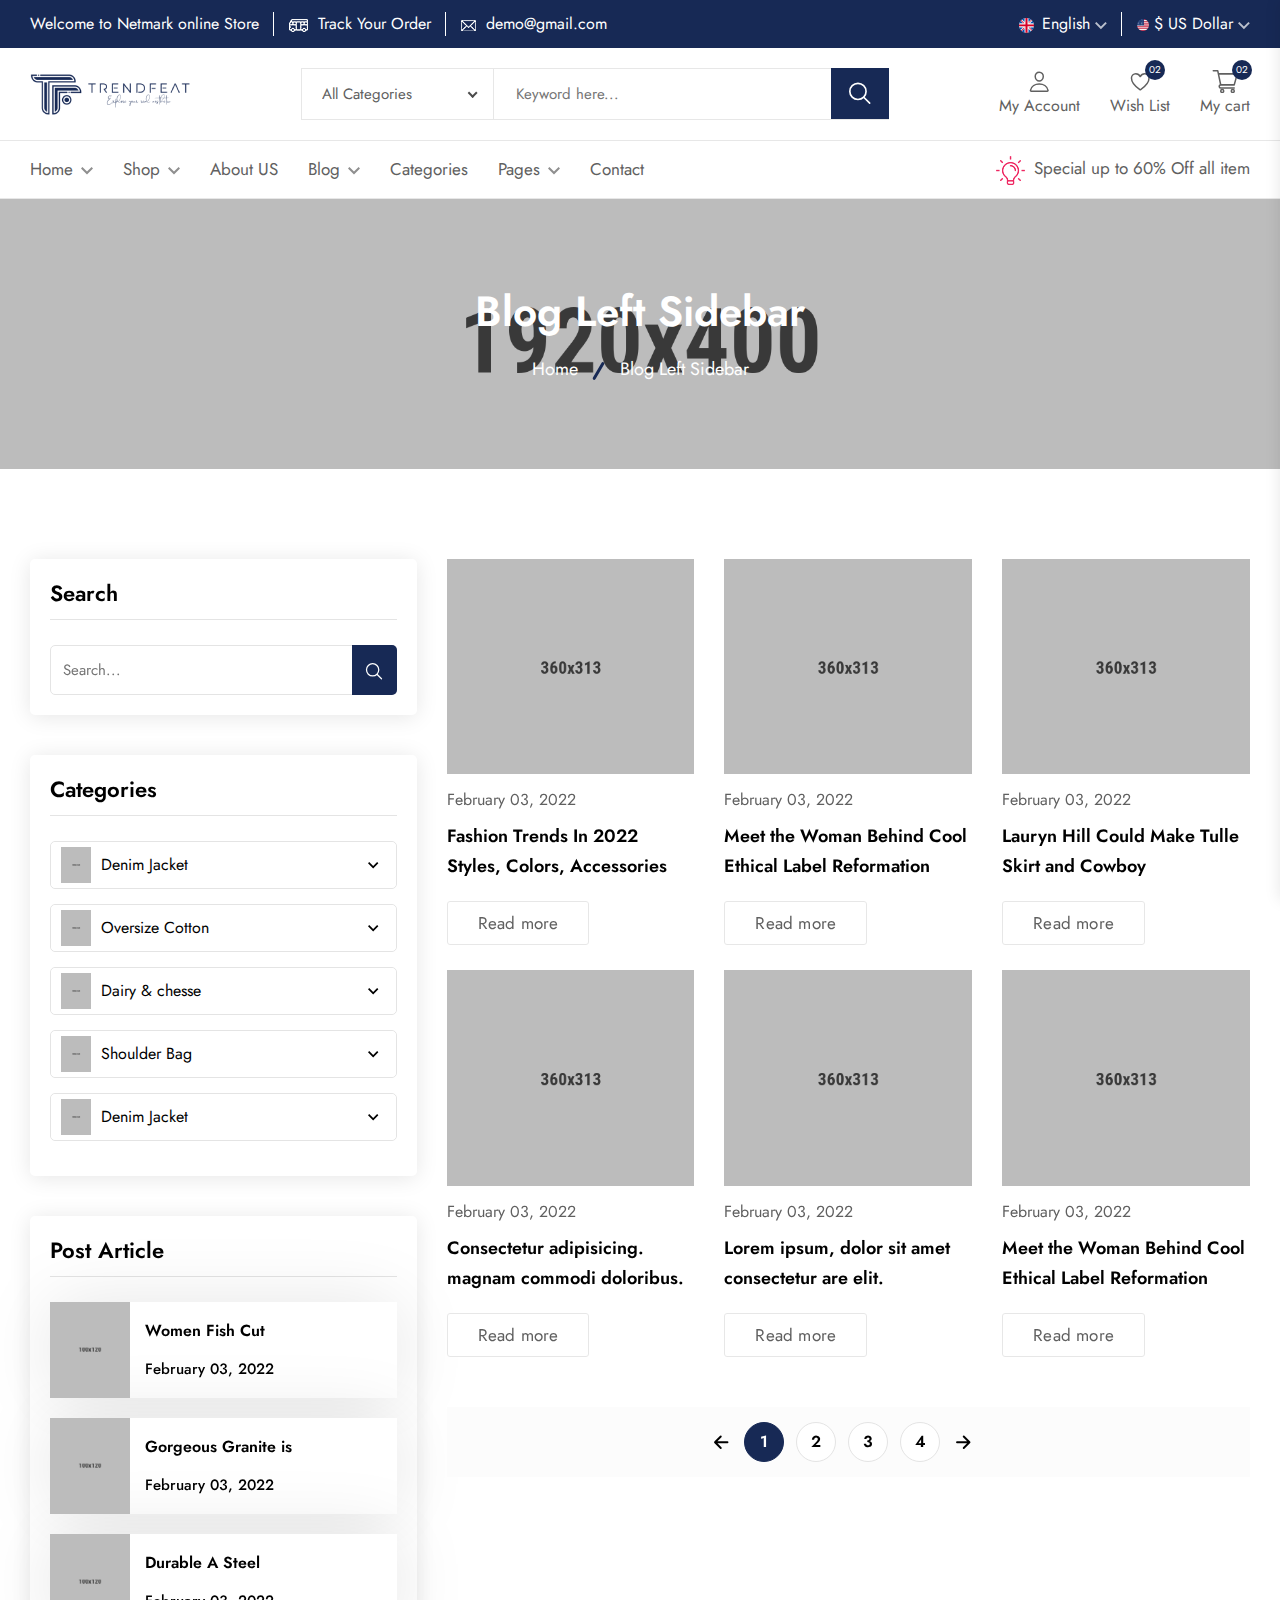
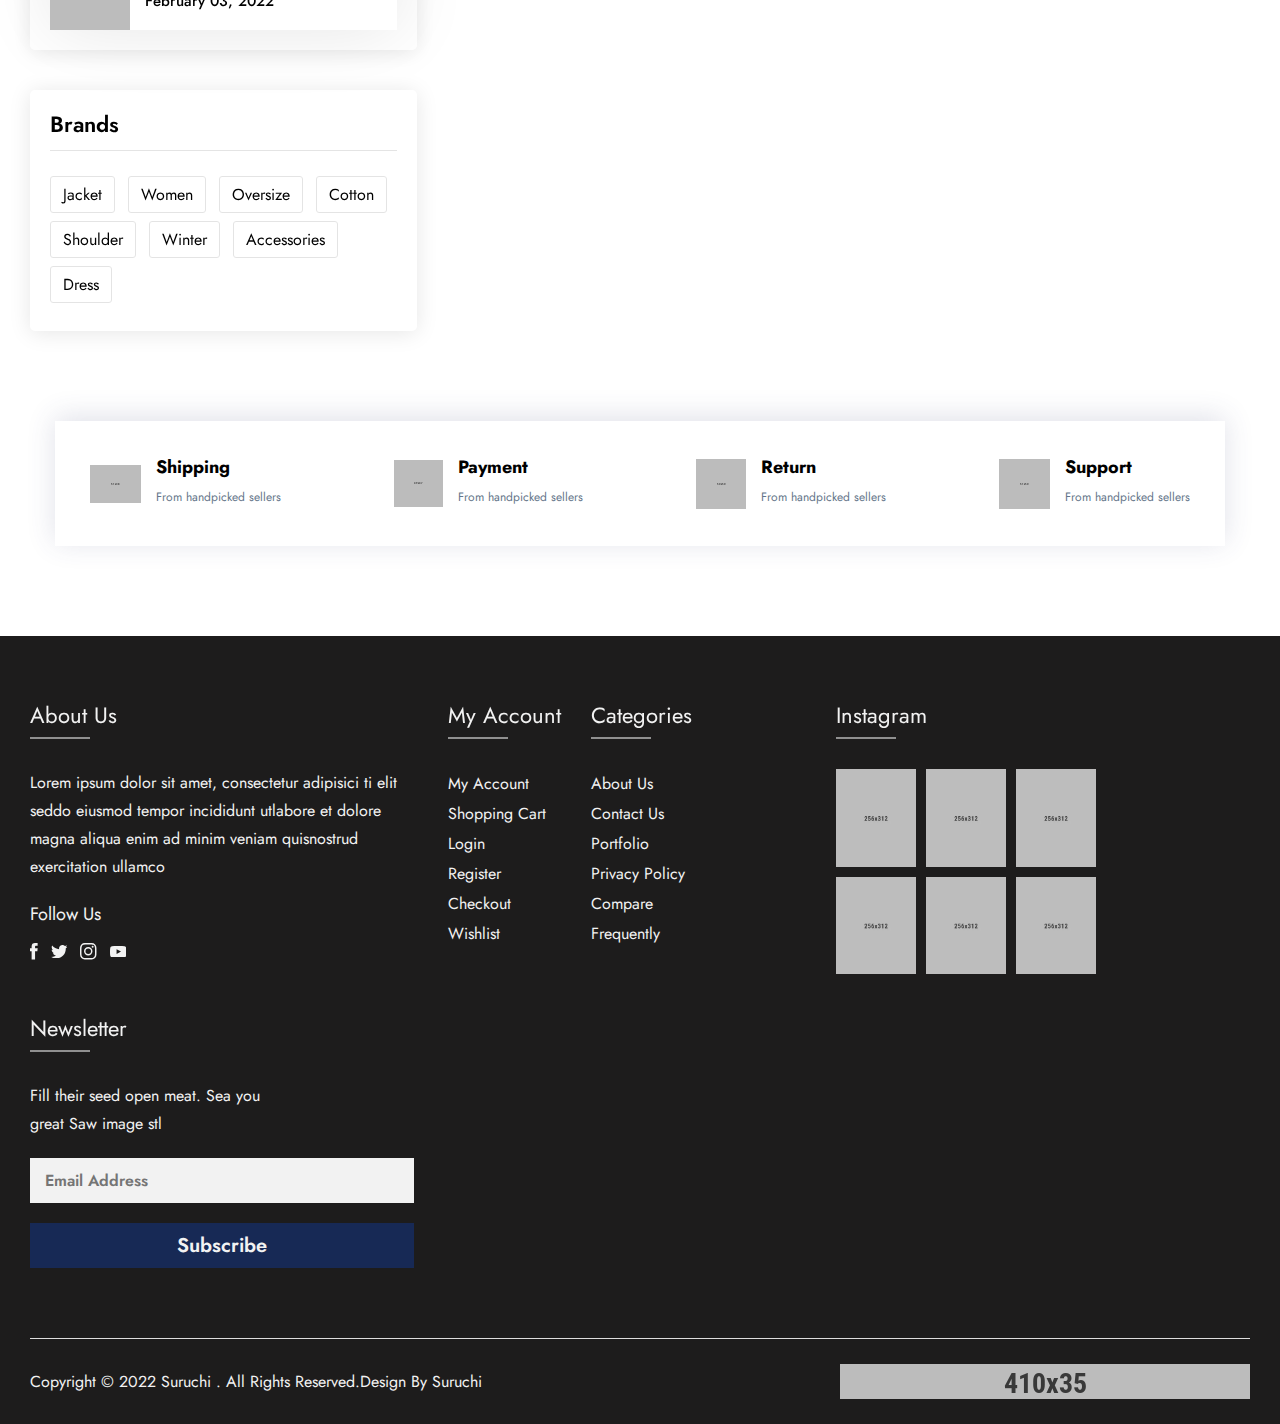
<file: blog-left-sidebar.html>
<!doctype html>
<html lang="en">

<head>
  <meta charset="utf-8">
  <title>Suruchi - Blog Left Sidebar</title>
  <meta name="description" content="Morden Bootstrap HTML5 Template">
  <meta name="viewport" content="width=device-width, initial-scale=1">
  <link rel="shortcut icon" type="image/x-icon" href="assets/img/favicon.ico">
    
    <!-- ======= All CSS Plugins here ======== -->
  <link rel="stylesheet" href="assets/css/plugins/swiper-bundle.min.css">
  <link rel="stylesheet" href="assets/css/plugins/glightbox.min.css">
  <link href="https://fonts.googleapis.com/css2?family=Jost:ital,wght@0,300;0,400;0,500;0,600;0,700;0,800;0,900;1,300;1,400;1,500;1,600;1,700;1,800;1,900&display=swap" rel="stylesheet">

  <!-- Plugin css -->
  <link rel="stylesheet" href="assets/css/vendor/bootstrap.min.css">

  <!-- Custom Style CSS -->
  <link rel="stylesheet" href="assets/css/style.css">

</head>

<body>

    <!-- Start preloader -->
    <div id="preloader">
        <div id="ctn-preloader" class="ctn-preloader">
            <div class="animation-preloader">
                <div class="spinner"></div>
                <div class="txt-loading">
                    <span data-text-preloader="L" class="letters-loading">
                        L
                    </span>
                    
                    <span data-text-preloader="O" class="letters-loading">
                        O
                    </span>
                    
                    <span data-text-preloader="A" class="letters-loading">
                        A
                    </span>
                    
                    <span data-text-preloader="D" class="letters-loading">
                        D
                    </span>
                    
                    <span data-text-preloader="I" class="letters-loading">
                        I
                    </span>
                    
                    <span data-text-preloader="N" class="letters-loading">
                        N
                    </span>
                    
                    <span data-text-preloader="G" class="letters-loading">
                        G
                    </span>
                </div>
            </div>	

            <div class="loader-section section-left"></div>
            <div class="loader-section section-right"></div>
        </div>
    </div>
    <!-- End preloader -->

   <!-- Start header area -->
   <header class="header__section">
        <div class="header__topbar bg__secondary">
            <div class="container-fluid">
                <div class="header__topbar--inner d-flex align-items-center justify-content-between">
                    <div class="header__shipping">
                        <ul class="header__shipping--wrapper d-flex">
                            <li class="header__shipping--text text-white">Welcome to Netmark online Store</li>
                            <li class="header__shipping--text text-white d-sm-2-none"><img class="header__shipping--text__icon" src="assets/img/icon/bus.png" alt="bus-icon"> Track Your Order</li>
                            <li class="header__shipping--text text-white d-sm-2-none"><img class="header__shipping--text__icon" src="assets/img/icon/email.png" alt="email-icon"> <a class="header__shipping--text__link" href="mailto:demo@gmail.com">demo@gmail.com</a></li>
                        </ul>
                    </div>
                    <div class="language__currency d-none d-lg-block">
                        <ul class="d-flex align-items-center">
                            <li class="language__currency--list">
                                <a class="language__switcher text-white" href="#">
                                    <img class="language__switcher--icon__img" src="assets/img/icon/language-icon.png" alt="currency">
                                    <span>English</span> 
                                    <svg xmlns="http://www.w3.org/2000/svg" width="11.797" height="9.05" viewBox="0 0 9.797 6.05">
                                        <path  d="M14.646,8.59,10.9,12.329,7.151,8.59,6,9.741l4.9,4.9,4.9-4.9Z" transform="translate(-6 -8.59)" fill="currentColor" opacity="0.7"/>
                                    </svg>
                                </a>
                                <div class="dropdown__language">
                                    <ul>
                                        <li class="language__items"><a class="language__text" href="#">France</a></li>
                                        <li class="language__items"><a class="language__text" href="#">Russia</a></li>
                                        <li class="language__items"><a class="language__text" href="#">Spanish</a></li>
                                    </ul>
                                </div>
                            </li>
                            <li class="language__currency--list">
                                <a class="account__currency--link text-white" href="#">
                                    <img src="assets/img/icon/usd-icon.png" alt="currency">
                                    <span>$ US Dollar</span> 
                                    <svg xmlns="http://www.w3.org/2000/svg" width="11.797" height="9.05" viewBox="0 0 9.797 6.05">
                                        <path  d="M14.646,8.59,10.9,12.329,7.151,8.59,6,9.741l4.9,4.9,4.9-4.9Z" transform="translate(-6 -8.59)" fill="currentColor" opacity="0.7"/>
                                    </svg>
                                </a>
                                <div class="dropdown__currency">
                                    <ul>
                                        <li class="currency__items"><a class="currency__text" href="#">CAD</a></li>
                                        <li class="currency__items"><a class="currency__text" href="#">CNY</a></li>
                                        <li class="currency__items"><a class="currency__text" href="#">EUR</a></li>
                                        <li class="currency__items"><a class="currency__text" href="#">GBP</a></li>
                                    </ul>
                                </div>
                            </li>
                        </ul>
                    </div>
                </div>
            </div>
        </div>
        <div class="main__header header__sticky">
            <div class="container-fluid">
                <div class="main__header--inner position__relative d-flex justify-content-between align-items-center">
                    <div class="offcanvas__header--menu__open ">
                        <a class="offcanvas__header--menu__open--btn" href="javascript:void(0)" data-offcanvas>
                            <svg xmlns="http://www.w3.org/2000/svg" class="ionicon offcanvas__header--menu__open--svg" viewBox="0 0 512 512"><path fill="currentColor" stroke="currentColor" stroke-linecap="round" stroke-miterlimit="10" stroke-width="32" d="M80 160h352M80 256h352M80 352h352"/></svg>
                            <span class="visually-hidden">Menu Open</span>
                        </a>
                    </div>
                    <div class="main__logo">
                        <a class="main__logo--link" href="index.html"><img class="main__logo--img" src="assets/img/logo/nav-log.png" alt="logo-img"></a>
                    </div>
                    <div class="header__search--widget header__sticky--none d-none d-lg-block">
                        <form class="d-flex header__search--form" action="#">
                            <div class="header__select--categories select">
                                <select class="header__select--inner">
                                    <option selected value="1">All Categories</option>
                                    <option value="2">Accessories</option>
                                    <option value="3">Accessories & More</option>
                                    <option value="4">Camera & Video </option>
                                    <option value="5">Butters & Eggs </option>
                                </select>
                            </div>
                            <div class="header__search--box">
                                <label>
                                    <input class="header__search--input" placeholder="Keyword here..." type="text">
                                </label>
                                <button class="header__search--button bg__secondary text-white" type="submit" aria-label="search button">
                                    <svg class="header__search--button__svg" xmlns="http://www.w3.org/2000/svg" width="27.51" height="26.443" viewBox="0 0 512 512"><path d="M221.09 64a157.09 157.09 0 10157.09 157.09A157.1 157.1 0 00221.09 64z" fill="none" stroke="currentColor" stroke-miterlimit="10" stroke-width="32"></path><path fill="none" stroke="currentColor" stroke-linecap="round" stroke-miterlimit="10" stroke-width="32" d="M338.29 338.29L448 448"></path></svg>
                                </button>
                            </div>
                        </form>
                    </div>
                    <div class="header__account header__sticky--none">
                        <ul class="d-flex">
                            <li class="header__account--items">
                                <a class="header__account--btn" href="my-account.html">
                                    <svg xmlns="http://www.w3.org/2000/svg"  width="26.51" height="23.443" viewBox="0 0 512 512"><path d="M344 144c-3.92 52.87-44 96-88 96s-84.15-43.12-88-96c-4-55 35-96 88-96s92 42 88 96z" fill="none" stroke="currentColor" stroke-linecap="round" stroke-linejoin="round" stroke-width="32"/><path d="M256 304c-87 0-175.3 48-191.64 138.6C62.39 453.52 68.57 464 80 464h352c11.44 0 17.62-10.48 15.65-21.4C431.3 352 343 304 256 304z" fill="none" stroke="currentColor" stroke-miterlimit="10" stroke-width="32"/></svg> 
                                    <span class="header__account--btn__text">My Account</span>
                                </a>
                            </li>
                            <li class="header__account--items d-none d-lg-block">
                                <a class="header__account--btn" href="wishlist.html">
                                    <svg  xmlns="http://www.w3.org/2000/svg" width="28.51" height="23.443" viewBox="0 0 512 512"><path d="M352.92 80C288 80 256 144 256 144s-32-64-96.92-64c-52.76 0-94.54 44.14-95.08 96.81-1.1 109.33 86.73 187.08 183 252.42a16 16 0 0018 0c96.26-65.34 184.09-143.09 183-252.42-.54-52.67-42.32-96.81-95.08-96.81z" fill="none" stroke="currentColor" stroke-linecap="round" stroke-linejoin="round" stroke-width="32"></path></svg>
                                    <span class="header__account--btn__text"> Wish List</span>
                                    <span class="items__count wishlist">02</span> 
                                </a>
                            </li>
                            <li class="header__account--items">
                                <a class="header__account--btn minicart__open--btn" href="javascript:void(0)" data-offcanvas>
                                    <svg xmlns="http://www.w3.org/2000/svg" width="26.51" height="23.443" viewBox="0 0 14.706 13.534">
                                        <g  transform="translate(0 0)">
                                        <g >
                                            <path  data-name="Path 16787" d="M4.738,472.271h7.814a.434.434,0,0,0,.414-.328l1.723-6.316a.466.466,0,0,0-.071-.4.424.424,0,0,0-.344-.179H3.745L3.437,463.6a.435.435,0,0,0-.421-.353H.431a.451.451,0,0,0,0,.9h2.24c.054.257,1.474,6.946,1.555,7.33a1.36,1.36,0,0,0-.779,1.242,1.326,1.326,0,0,0,1.293,1.354h7.812a.452.452,0,0,0,0-.9H4.74a.451.451,0,0,1,0-.9Zm8.966-6.317-1.477,5.414H5.085l-1.149-5.414Z" transform="translate(0 -463.248)" fill="currentColor"/>
                                            <path  data-name="Path 16788" d="M5.5,478.8a1.294,1.294,0,1,0,1.293-1.353A1.325,1.325,0,0,0,5.5,478.8Zm1.293-.451a.452.452,0,1,1-.431.451A.442.442,0,0,1,6.793,478.352Z" transform="translate(-1.191 -466.622)" fill="currentColor"/>
                                            <path  data-name="Path 16789" d="M13.273,478.8a1.294,1.294,0,1,0,1.293-1.353A1.325,1.325,0,0,0,13.273,478.8Zm1.293-.451a.452.452,0,1,1-.431.451A.442.442,0,0,1,14.566,478.352Z" transform="translate(-2.875 -466.622)" fill="currentColor"/>
                                        </g>
                                        </g>
                                    </svg>
                                    <span class="header__account--btn__text"> My cart</span>   
                                    <span class="items__count">02</span> 
                                </a>
                            </li>
                        </ul>
                    </div>
                    <div class="header__menu d-none header__sticky--block d-lg-block">
                        <nav class="header__menu--navigation">
                            <ul class="d-flex">
                                <li class="header__menu--items style2">
                                    <a class="header__menu--link" href="index.html">Home 
                                        <svg class="menu__arrowdown--icon" xmlns="http://www.w3.org/2000/svg" width="12" height="7.41" viewBox="0 0 12 7.41">
                                            <path  d="M16.59,8.59,12,13.17,7.41,8.59,6,10l6,6,6-6Z" transform="translate(-6 -8.59)" fill="currentColor" opacity="0.7"/>
                                        </svg>
                                    </a>
                                    <ul class="header__sub--menu">
                                        <li class="header__sub--menu__items"><a href="index.html" class="header__sub--menu__link">Home One</a></li>
                                        <li class="header__sub--menu__items"><a href="index-2.html" class="header__sub--menu__link">Home Two</a></li>
                                        <li class="header__sub--menu__items"><a href="index-3.html" class="header__sub--menu__link">Home Three</a></li>
                                    </ul>
                                </li>
                                <li class="header__menu--items mega__menu--items style2">
                                    <a class="header__menu--link" href="shop.html">Shop 
                                        <svg class="menu__arrowdown--icon" xmlns="http://www.w3.org/2000/svg" width="12" height="7.41" viewBox="0 0 12 7.41">
                                            <path  d="M16.59,8.59,12,13.17,7.41,8.59,6,10l6,6,6-6Z" transform="translate(-6 -8.59)" fill="currentColor" opacity="0.7"/>
                                        </svg>
                                    </a>
                                    <ul class="header__mega--menu d-flex">
                                        <li class="header__mega--menu__li">
                                            <span class="header__mega--subtitle">Column One</span>
                                            <ul class="header__mega--sub__menu">
                                                <li class="header__mega--sub__menu_li"><a class="header__mega--sub__menu--title" href="shop.html">Shop Left Sidebar</a></li>
                                                <li class="header__mega--sub__menu_li"><a class="header__mega--sub__menu--title" href="shop-right-sidebar.html">Shop Right Sidebar</a></li>
                                                <li class="header__mega--sub__menu_li"><a class="header__mega--sub__menu--title" href="shop-grid.html">Shop Grid</a></li>
                                                <li class="header__mega--sub__menu_li"><a class="header__mega--sub__menu--title" href="shop-grid-list.html">Shop Grid List</a></li>
                                                <li class="header__mega--sub__menu_li"><a class="header__mega--sub__menu--title" href="shop-list.html">Shop List</a></li>
                                            </ul>
                                        </li>
                                        <li class="header__mega--menu__li">
                                            <span class="header__mega--subtitle">Column Two</span>
                                            <ul class="header__mega--sub__menu">
                                                <li class="header__mega--sub__menu_li"><a class="header__mega--sub__menu--title" href="product-details.html">Product Details</a></li>
                                                <li class="header__mega--sub__menu_li"><a class="header__mega--sub__menu--title" href="product-video.html">Video Product</a></li>
                                                <li class="header__mega--sub__menu_li"><a class="header__mega--sub__menu--title" href="product-details.html">Variable Product</a></li>
                                                <li class="header__mega--sub__menu_li"><a class="header__mega--sub__menu--title" href="product-left-sidebar.html">Product Left Sidebar</a></li>
                                                <li class="header__mega--sub__menu_li"><a class="header__mega--sub__menu--title" href="product-gallery.html">Product Gallery</a></li>
                                            </ul>
                                        </li>
                                        <li class="header__mega--menu__li">
                                            <span class="header__mega--subtitle">Column Three</span>
                                            <ul class="header__mega--sub__menu">
                                                <li class="header__mega--sub__menu_li"><a class="header__mega--sub__menu--title" href="my-account.html">My Account</a></li>
                                                <li class="header__mega--sub__menu_li"><a class="header__mega--sub__menu--title" href="my-account-2.html">My Account 2</a></li>
                                                <li class="header__mega--sub__menu_li"><a class="header__mega--sub__menu--title" href="404.html">404 Page</a></li>
                                                <li class="header__mega--sub__menu_li"><a class="header__mega--sub__menu--title" href="login.html">Login Page</a></li>
                                                <li class="header__mega--sub__menu_li"><a class="header__mega--sub__menu--title" href="faq.html">Faq Page</a></li>
                                            </ul>
                                        </li>
                                        <li class="header__mega--menu__li">
                                            <span class="header__mega--subtitle">Column Four</span>
                                            <ul class="header__mega--sub__menu">
                                                <li class="header__mega--sub__menu_li"><a class="header__mega--sub__menu--title" href="compare.html">Compare Pages</a></li>
                                                <li class="header__mega--sub__menu_li"><a class="header__mega--sub__menu--title" href="checkout.html">Checkout page</a></li>
                                                <li class="header__mega--sub__menu_li"><a class="header__mega--sub__menu--title" href="checkout-2.html">Checkout Style 2</a></li>
                                                <li class="header__mega--sub__menu_li"><a class="header__mega--sub__menu--title" href="checkout-3.html">Checkout Style 3</a></li>
                                                <li class="header__mega--sub__menu_li"><a class="header__mega--sub__menu--title" href="checkout-4.html">Checkout Style 4</a></li>
                                            </ul>
                                        </li>
                                    </ul>
                                </li>
                                <li class="header__menu--items style2">
                                    <a class="header__menu--link" href="about.html">About US </a>  
                                </li>
                                <li class="header__menu--items style2">
                                    <a class="header__menu--link" href="blog.html">Blog 
                                        <svg class="menu__arrowdown--icon" xmlns="http://www.w3.org/2000/svg" width="12" height="7.41" viewBox="0 0 12 7.41">
                                            <path  d="M16.59,8.59,12,13.17,7.41,8.59,6,10l6,6,6-6Z" transform="translate(-6 -8.59)" fill="currentColor" opacity="0.7"/>
                                        </svg>
                                    </a>
                                    <ul class="header__sub--menu">
                                        <li class="header__sub--menu__items"><a href="blog.html" class="header__sub--menu__link">Blog Grid</a></li>
                                        <li class="header__sub--menu__items"><a href="blog-details.html" class="header__sub--menu__link">Blog Details</a></li>
                                        <li class="header__sub--menu__items"><a href="blog-left-sidebar.html" class="header__sub--menu__link">Blog Left Sidebar</a></li>
                                        <li class="header__sub--menu__items"><a href="blog-right-sidebar.html" class="header__sub--menu__link">Blog Right Sidebar</a></li>
                                    </ul>
                                </li>
                                <li class="header__menu--items style2 d-none d-xl-block">
                                    <a class="header__menu--link" href="shop.html">Categories </a>  
                                </li>
                                <li class="header__menu--items style2">
                                    <a class="header__menu--link" href="#">Pages 
                                        <svg class="menu__arrowdown--icon" xmlns="http://www.w3.org/2000/svg" width="12" height="7.41" viewBox="0 0 12 7.41">
                                            <path  d="M16.59,8.59,12,13.17,7.41,8.59,6,10l6,6,6-6Z" transform="translate(-6 -8.59)" fill="currentColor" opacity="0.7"/>
                                        </svg>
                                    </a>
                                    <ul class="header__sub--menu">
                                        <li class="header__sub--menu__items"><a href="about.html" class="header__sub--menu__link">About Us</a></li>
                                        <li class="header__sub--menu__items"><a href="contact.html" class="header__sub--menu__link">Contact Us</a></li>
                                        <li class="header__sub--menu__items"><a href="cart.html" class="header__sub--menu__link">Cart Page</a></li>
                                        <li class="header__sub--menu__items"><a href="portfolio.html" class="header__sub--menu__link">Portfolio Page</a></li>
                                        <li class="header__sub--menu__items"><a href="wishlist.html" class="header__sub--menu__link">Wishlist Page</a></li>
                                        <li class="header__sub--menu__items"><a href="login.html" class="header__sub--menu__link">Login Page</a></li>
                                        <li class="header__sub--menu__items"><a href="404.html" class="header__sub--menu__link">Error Page</a></li>
                                    </ul>
                                </li>
                                <li class="header__menu--items style2">
                                    <a class="header__menu--link" href="contact.html">Contact </a>  
                                </li>
                            </ul>
                        </nav>
                    </div>
                    <div class="header__account header__account2 header__sticky--block">
                        <ul class="d-flex">
                            <li class="header__account--items header__account2--items  header__account--search__items d-none d-lg-block">
                                <a class="header__account--btn search__open--btn" href="javascript:void(0)" data-offcanvas>
                                    <svg class="header__search--button__svg" xmlns="http://www.w3.org/2000/svg" width="26.51" height="23.443" viewBox="0 0 512 512"><path d="M221.09 64a157.09 157.09 0 10157.09 157.09A157.1 157.1 0 00221.09 64z" fill="none" stroke="currentColor" stroke-miterlimit="10" stroke-width="32"/><path fill="none" stroke="currentColor" stroke-linecap="round" stroke-miterlimit="10" stroke-width="32" d="M338.29 338.29L448 448"/></svg>  
                                    <span class="visually-hidden">Search</span>
                                </a>
                            </li>
                            <li class="header__account--items header__account2--items">
                                <a class="header__account--btn" href="my-account.html">
                                    <svg xmlns="http://www.w3.org/2000/svg"  width="26.51" height="23.443" viewBox="0 0 512 512"><path d="M344 144c-3.92 52.87-44 96-88 96s-84.15-43.12-88-96c-4-55 35-96 88-96s92 42 88 96z" fill="none" stroke="currentColor" stroke-linecap="round" stroke-linejoin="round" stroke-width="32"/><path d="M256 304c-87 0-175.3 48-191.64 138.6C62.39 453.52 68.57 464 80 464h352c11.44 0 17.62-10.48 15.65-21.4C431.3 352 343 304 256 304z" fill="none" stroke="currentColor" stroke-miterlimit="10" stroke-width="32"/></svg>
                                    <span class="visually-hidden">My Account</span>
                                </a>
                            </li>
                            <li class="header__account--items header__account2--items d-none d-lg-block">
                                <a class="header__account--btn" href="wishlist.html">
                                    <svg  xmlns="http://www.w3.org/2000/svg" width="28.51" height="23.443" viewBox="0 0 512 512"><path d="M352.92 80C288 80 256 144 256 144s-32-64-96.92-64c-52.76 0-94.54 44.14-95.08 96.81-1.1 109.33 86.73 187.08 183 252.42a16 16 0 0018 0c96.26-65.34 184.09-143.09 183-252.42-.54-52.67-42.32-96.81-95.08-96.81z" fill="none" stroke="currentColor" stroke-linecap="round" stroke-linejoin="round" stroke-width="32"></path></svg>
                                    <span class="items__count  wishlist style2">02</span> 
                                </a>
                            </li>
                            <li class="header__account--items header__account2--items">
                                <a class="header__account--btn minicart__open--btn" href="javascript:void(0)" data-offcanvas>
                                    <svg xmlns="http://www.w3.org/2000/svg" width="26.51" height="23.443" viewBox="0 0 14.706 13.534">
                                        <g  transform="translate(0 0)">
                                        <g >
                                            <path  data-name="Path 16787" d="M4.738,472.271h7.814a.434.434,0,0,0,.414-.328l1.723-6.316a.466.466,0,0,0-.071-.4.424.424,0,0,0-.344-.179H3.745L3.437,463.6a.435.435,0,0,0-.421-.353H.431a.451.451,0,0,0,0,.9h2.24c.054.257,1.474,6.946,1.555,7.33a1.36,1.36,0,0,0-.779,1.242,1.326,1.326,0,0,0,1.293,1.354h7.812a.452.452,0,0,0,0-.9H4.74a.451.451,0,0,1,0-.9Zm8.966-6.317-1.477,5.414H5.085l-1.149-5.414Z" transform="translate(0 -463.248)" fill="currentColor"/>
                                            <path  data-name="Path 16788" d="M5.5,478.8a1.294,1.294,0,1,0,1.293-1.353A1.325,1.325,0,0,0,5.5,478.8Zm1.293-.451a.452.452,0,1,1-.431.451A.442.442,0,0,1,6.793,478.352Z" transform="translate(-1.191 -466.622)" fill="currentColor"/>
                                            <path  data-name="Path 16789" d="M13.273,478.8a1.294,1.294,0,1,0,1.293-1.353A1.325,1.325,0,0,0,13.273,478.8Zm1.293-.451a.452.452,0,1,1-.431.451A.442.442,0,0,1,14.566,478.352Z" transform="translate(-2.875 -466.622)" fill="currentColor"/>
                                        </g>
                                        </g>
                                    </svg>
                                    <span class="items__count style2">02</span> 
                                </a>
                            </li>
                        </ul>
                    </div>
                </div>
            </div>
        </div>
        <div class="header__bottom">
            <div class="container-fluid">
                <div class="header__bottom--inner position__relative d-none d-lg-flex justify-content-between align-items-center">
                    <div class="header__menu">
                        <nav class="header__menu--navigation">
                            <ul class="d-flex">
                                <li class="header__menu--items">
                                    <a class="header__menu--link" href="index.html">Home 
                                        <svg class="menu__arrowdown--icon" xmlns="http://www.w3.org/2000/svg" width="12" height="7.41" viewBox="0 0 12 7.41">
                                            <path  d="M16.59,8.59,12,13.17,7.41,8.59,6,10l6,6,6-6Z" transform="translate(-6 -8.59)" fill="currentColor" opacity="0.7"/>
                                        </svg>
                                    </a>
                                    <ul class="header__sub--menu">
                                        <li class="header__sub--menu__items"><a href="index.html" class="header__sub--menu__link">Home One</a></li>
                                        <li class="header__sub--menu__items"><a href="index-2.html" class="header__sub--menu__link">Home Two</a></li>
                                        <li class="header__sub--menu__items"><a href="index-3.html" class="header__sub--menu__link">Home Three</a></li>
                                    </ul>
                                </li>
                                <li class="header__menu--items mega__menu--items">
                                    <a class="header__menu--link" href="shop.html">Shop 
                                        <svg class="menu__arrowdown--icon" xmlns="http://www.w3.org/2000/svg" width="12" height="7.41" viewBox="0 0 12 7.41">
                                            <path  d="M16.59,8.59,12,13.17,7.41,8.59,6,10l6,6,6-6Z" transform="translate(-6 -8.59)" fill="currentColor" opacity="0.7"/>
                                        </svg>
                                    </a>
                                    <ul class="header__mega--menu d-flex">
                                        <li class="header__mega--menu__li">
                                            <span class="header__mega--subtitle">Column One</span>
                                            <ul class="header__mega--sub__menu">
                                                <li class="header__mega--sub__menu_li"><a class="header__mega--sub__menu--title" href="shop.html">Shop Left Sidebar</a></li>
                                                <li class="header__mega--sub__menu_li"><a class="header__mega--sub__menu--title" href="shop-right-sidebar.html">Shop Right Sidebar</a></li>
                                                <li class="header__mega--sub__menu_li"><a class="header__mega--sub__menu--title" href="shop-grid.html">Shop Grid</a></li>
                                                <li class="header__mega--sub__menu_li"><a class="header__mega--sub__menu--title" href="shop-grid-list.html">Shop Grid List</a></li>
                                                <li class="header__mega--sub__menu_li"><a class="header__mega--sub__menu--title" href="shop-list.html">Shop List</a></li>
                                            </ul>
                                        </li>
                                        <li class="header__mega--menu__li">
                                            <span class="header__mega--subtitle">Column Two</span>
                                            <ul class="header__mega--sub__menu">
                                                <li class="header__mega--sub__menu_li"><a class="header__mega--sub__menu--title" href="product-details.html">Product Details</a></li>
                                                <li class="header__mega--sub__menu_li"><a class="header__mega--sub__menu--title" href="product-video.html">Video Product</a></li>
                                                <li class="header__mega--sub__menu_li"><a class="header__mega--sub__menu--title" href="product-details.html">Variable Product</a></li>
                                                <li class="header__mega--sub__menu_li"><a class="header__mega--sub__menu--title" href="product-left-sidebar.html">Product Left Sidebar</a></li>
                                                <li class="header__mega--sub__menu_li"><a class="header__mega--sub__menu--title" href="product-gallery.html">Product Gallery</a></li>
                                            </ul>
                                        </li>
                                        <li class="header__mega--menu__li">
                                            <span class="header__mega--subtitle">Column Three</span>
                                            <ul class="header__mega--sub__menu">
                                                <li class="header__mega--sub__menu_li"><a class="header__mega--sub__menu--title" href="my-account.html">My Account</a></li>
                                                <li class="header__mega--sub__menu_li"><a class="header__mega--sub__menu--title" href="my-account-2.html">My Account 2</a></li>
                                                <li class="header__mega--sub__menu_li"><a class="header__mega--sub__menu--title" href="404.html">404 Page</a></li>
                                                <li class="header__mega--sub__menu_li"><a class="header__mega--sub__menu--title" href="login.html">Login Page</a></li>
                                                <li class="header__mega--sub__menu_li"><a class="header__mega--sub__menu--title" href="faq.html">Faq Page</a></li>
                                            </ul>
                                        </li>
                                        <li class="header__mega--menu__li">
                                            <span class="header__mega--subtitle">Column Four</span>
                                            <ul class="header__mega--sub__menu">
                                                <li class="header__mega--sub__menu_li"><a class="header__mega--sub__menu--title" href="compare.html">Compare Pages</a></li>
                                                <li class="header__mega--sub__menu_li"><a class="header__mega--sub__menu--title" href="checkout.html">Checkout page</a></li>
                                                <li class="header__mega--sub__menu_li"><a class="header__mega--sub__menu--title" href="checkout-2.html">Checkout Style 2</a></li>
                                                <li class="header__mega--sub__menu_li"><a class="header__mega--sub__menu--title" href="checkout-3.html">Checkout Style 3</a></li>
                                                <li class="header__mega--sub__menu_li"><a class="header__mega--sub__menu--title" href="checkout-4.html">Checkout Style 4</a></li>
                                            </ul>
                                        </li>
                                    </ul>
                                </li>
                                <li class="header__menu--items">
                                    <a class="header__menu--link" href="about.html">About US </a>  
                                </li>
                                <li class="header__menu--items">
                                    <a class="header__menu--link" href="blog.html">Blog 
                                        <svg class="menu__arrowdown--icon" xmlns="http://www.w3.org/2000/svg" width="12" height="7.41" viewBox="0 0 12 7.41">
                                            <path  d="M16.59,8.59,12,13.17,7.41,8.59,6,10l6,6,6-6Z" transform="translate(-6 -8.59)" fill="currentColor" opacity="0.7"/>
                                        </svg>
                                    </a>
                                    <ul class="header__sub--menu">
                                        <li class="header__sub--menu__items"><a href="blog.html" class="header__sub--menu__link">Blog Grid</a></li>
                                        <li class="header__sub--menu__items"><a href="blog-details.html" class="header__sub--menu__link">Blog Details</a></li>
                                        <li class="header__sub--menu__items"><a href="blog-left-sidebar.html" class="header__sub--menu__link">Blog Left Sidebar</a></li>
                                        <li class="header__sub--menu__items"><a href="blog-right-sidebar.html" class="header__sub--menu__link">Blog Right Sidebar</a></li>
                                    </ul>
                                </li>
                                <li class="header__menu--items d-none d-xl-block">
                                    <a class="header__menu--link" href="shop.html">Categories </a>  
                                </li>
                                <li class="header__menu--items">
                                    <a class="header__menu--link" href="#">Pages 
                                        <svg class="menu__arrowdown--icon" xmlns="http://www.w3.org/2000/svg" width="12" height="7.41" viewBox="0 0 12 7.41">
                                            <path  d="M16.59,8.59,12,13.17,7.41,8.59,6,10l6,6,6-6Z" transform="translate(-6 -8.59)" fill="currentColor" opacity="0.7"/>
                                        </svg>
                                    </a>
                                    <ul class="header__sub--menu">
                                        <li class="header__sub--menu__items"><a href="about.html" class="header__sub--menu__link">About Us</a></li>
                                        <li class="header__sub--menu__items"><a href="contact.html" class="header__sub--menu__link">Contact Us</a></li>
                                        <li class="header__sub--menu__items"><a href="cart.html" class="header__sub--menu__link">Cart Page</a></li>
                                        <li class="header__sub--menu__items"><a href="portfolio.html" class="header__sub--menu__link">Portfolio Page</a></li>
                                        <li class="header__sub--menu__items"><a href="wishlist.html" class="header__sub--menu__link">Wishlist Page</a></li>
                                        <li class="header__sub--menu__items"><a href="login.html" class="header__sub--menu__link">Login Page</a></li>
                                        <li class="header__sub--menu__items"><a href="404.html" class="header__sub--menu__link">Error Page</a></li>
                                    </ul>
                                </li>
                                <li class="header__menu--items">
                                    <a class="header__menu--link" href="contact.html">Contact </a>  
                                </li>
                            </ul>
                        </nav>
                    </div>
                    <p class="header__discount--text"><img class="header__discount--icon__img" src="assets/img/icon/lamp.png" alt="lamp-img"> Special up to 60% Off all item</p>
                </div>
            </div>
        </div>

        <!-- Start Offcanvas header menu -->
        <div class="offcanvas__header">
            <div class="offcanvas__inner">
                <div class="offcanvas__logo">
                    <a class="offcanvas__logo_link" href="index.html">
                        <img src="assets/img/logo/nav-log.png" alt="Grocee Logo" width="158" height="36">
                    </a>
                    <button class="offcanvas__close--btn" data-offcanvas>close</button>
                </div>
                <nav class="offcanvas__menu">
                    <ul class="offcanvas__menu_ul">
                        <li class="offcanvas__menu_li">
                            <a class="offcanvas__menu_item" href="index.html">Home</a>
                            <ul class="offcanvas__sub_menu">
                                <li class="offcanvas__sub_menu_li"><a href="index.html" class="offcanvas__sub_menu_item">Home One</a></li>
                                <li class="offcanvas__sub_menu_li"><a href="index-2.html" class="offcanvas__sub_menu_item">Home Two</a></li>
                                <li class="offcanvas__sub_menu_li"><a href="index-3.html" class="offcanvas__sub_menu_item">Home Three</a></li>
                            </ul>
                        </li>
                        <li class="offcanvas__menu_li">
                            <a class="offcanvas__menu_item" href="#">Shop</a>
                            <ul class="offcanvas__sub_menu">
                                <li class="offcanvas__sub_menu_li">
                                    <a href="#" class="offcanvas__sub_menu_item">Column One</a>
                                    <ul class="offcanvas__sub_menu">
                                        <li class="offcanvas__sub_menu_li"><a class="offcanvas__sub_menu_item" href="shop.html">Shop Left Sidebar</a></li>
                                        <li class="offcanvas__sub_menu_li"><a class="offcanvas__sub_menu_item" href="shop-right-sidebar.html">Shop Right Sidebar</a></li>
                                        <li class="offcanvas__sub_menu_li"><a class="offcanvas__sub_menu_item" href="shop-grid.html">Shop Grid</a></li>
                                        <li class="offcanvas__sub_menu_li"><a class="offcanvas__sub_menu_item" href="shop-grid-list.html">Shop Grid List</a></li>
                                        <li class="offcanvas__sub_menu_li"><a class="offcanvas__sub_menu_item" href="shop-list.html">Shop List</a></li>
                                    </ul>
                                </li>
                                <li class="offcanvas__sub_menu_li">
                                    <a href="#" class="offcanvas__sub_menu_item">Column Two</a>
                                    <ul class="offcanvas__sub_menu">
                                        <li class="offcanvas__sub_menu_li"><a class="offcanvas__sub_menu_item" href="product-details.html">Product Details</a></li>
                                        <li class="offcanvas__sub_menu_li"><a class="offcanvas__sub_menu_item" href="product-video.html">Video Product</a></li>
                                        <li class="offcanvas__sub_menu_li"><a class="offcanvas__sub_menu_item" href="product-details.html">Variable Product</a></li>
                                        <li class="offcanvas__sub_menu_li"><a class="offcanvas__sub_menu_item" href="product-left-sidebar.html">Product Left Sidebar</a></li>
                                        <li class="offcanvas__sub_menu_li"><a class="offcanvas__sub_menu_item" href="product-gallery.html">Product Gallery</a></li>
                                    </ul>
                                </li>
                                <li class="offcanvas__sub_menu_li">
                                    <a href="#" class="offcanvas__sub_menu_item">Column Three</a>
                                    <ul class="offcanvas__sub_menu">
                                        <li class="offcanvas__sub_menu_li"><a class="offcanvas__sub_menu_item" href="my-account.html">My Account</a></li>
                                        <li class="offcanvas__sub_menu_li"><a class="offcanvas__sub_menu_item" href="my-account-2.html">My Account 2</a></li>
                                        <li class="offcanvas__sub_menu_li"><a class="offcanvas__sub_menu_item" href="404.html">404 Page</a></li>
                                        <li class="offcanvas__sub_menu_li"><a class="offcanvas__sub_menu_item" href="login.html">Login Page</a></li>
                                        <li class="offcanvas__sub_menu_li"><a class="offcanvas__sub_menu_item" href="faq.html">Faq Page</a></li>
                                    </ul>
                                </li>
                                <li class="offcanvas__sub_menu_li">
                                    <a href="#" class="offcanvas__sub_menu_item">Column Three</a>
                                    <ul class="offcanvas__sub_menu">
                                        <li class="offcanvas__sub_menu_li"><a class="offcanvas__sub_menu_item" href="compare.html">Compare Pages</a></li>
                                        <li class="offcanvas__sub_menu_li"><a class="offcanvas__sub_menu_item" href="checkout.html">Checkout page</a></li>
                                        <li class="offcanvas__sub_menu_li"><a class="offcanvas__sub_menu_item" href="checkout-2.html">Checkout Style 2</a></li>
                                        <li class="offcanvas__sub_menu_li"><a class="offcanvas__sub_menu_item" href="checkout-3.html">Checkout Style 3</a></li>
                                        <li class="offcanvas__sub_menu_li"><a class="offcanvas__sub_menu_item" href="checkout-4.html">Checkout Style 4</a></li>
                                    </ul>
                                </li>
                            </ul>
                        </li>
                        <li class="offcanvas__menu_li">
                            <a class="offcanvas__menu_item" href="#">Blog</a>
                            <ul class="offcanvas__sub_menu">
                                <li class="offcanvas__sub_menu_li"><a href="blog.html" class="offcanvas__sub_menu_item">Blog Grid</a></li>
                                <li class="offcanvas__sub_menu_li"><a href="blog-details.html" class="offcanvas__sub_menu_item">Blog Details</a></li>
                                <li class="offcanvas__sub_menu_li"><a href="blog-left-sidebar.html" class="offcanvas__sub_menu_item">Blog Left Sidebar</a></li>
                                <li class="offcanvas__sub_menu_li"><a href="blog-right-sidebar.html" class="offcanvas__sub_menu_item">Blog Right Sidebar</a></li>
                            </ul>
                        </li>
                        <li class="offcanvas__menu_li">
                            <a class="offcanvas__menu_item" href="#">Pages</a>
                            <ul class="offcanvas__sub_menu">
                                <li class="offcanvas__sub_menu_li"><a href="about.html" class="offcanvas__sub_menu_item">About Us</a></li>
                                <li class="offcanvas__sub_menu_li"><a href="contact.html" class="offcanvas__sub_menu_item">Contact Us</a></li>
                                <li class="offcanvas__sub_menu_li"><a href="cart.html" class="offcanvas__sub_menu_item">Cart Page</a></li>
                                <li class="offcanvas__sub_menu_li"><a href="portfolio.html" class="offcanvas__sub_menu_item">Portfolio Page</a></li>
                                <li class="offcanvas__sub_menu_li"><a href="wishlist.html" class="offcanvas__sub_menu_item">Wishlist Page</a></li>
                                <li class="offcanvas__sub_menu_li"><a href="login.html" class="offcanvas__sub_menu_item">Login Page</a></li>
                                <li class="offcanvas__sub_menu_li"><a href="404.html" class="offcanvas__sub_menu_item">Error Page</a></li>
                            </ul>
                        </li>
                        <li class="offcanvas__menu_li"><a class="offcanvas__menu_item" href="about.html">About</a></li>
                        <li class="offcanvas__menu_li"><a class="offcanvas__menu_item" href="contact.html">Contact</a></li>
                    </ul>
                    <div class="offcanvas__account--items">
                        <a class="offcanvas__account--items__btn d-flex align-items-center" href="login.html">
                        <span class="offcanvas__account--items__icon"> 
                            <svg xmlns="http://www.w3.org/2000/svg"  width="20.51" height="19.443" viewBox="0 0 512 512"><path d="M344 144c-3.92 52.87-44 96-88 96s-84.15-43.12-88-96c-4-55 35-96 88-96s92 42 88 96z" fill="none" stroke="currentColor" stroke-linecap="round" stroke-linejoin="round" stroke-width="32"/><path d="M256 304c-87 0-175.3 48-191.64 138.6C62.39 453.52 68.57 464 80 464h352c11.44 0 17.62-10.48 15.65-21.4C431.3 352 343 304 256 304z" fill="none" stroke="currentColor" stroke-miterlimit="10" stroke-width="32"/></svg> 
                            </span>
                        <span class="offcanvas__account--items__label">Login / Register</span>
                        </a>
                    </div>
                    <div class="language__currency">
                        <ul class="d-flex align-items-center">
                            <li class="language__currency--list">
                                <a class="offcanvas__language--switcher" href="#">
                                    <img class="language__switcher--icon__img" src="assets/img/icon/language-icon.png" alt="currency">
                                    <span>English</span> 
                                    <svg xmlns="http://www.w3.org/2000/svg" width="11.797" height="9.05" viewBox="0 0 9.797 6.05">
                                        <path  d="M14.646,8.59,10.9,12.329,7.151,8.59,6,9.741l4.9,4.9,4.9-4.9Z" transform="translate(-6 -8.59)" fill="currentColor" opacity="0.7"/>
                                    </svg>
                                </a>
                                <div class="offcanvas__dropdown--language">
                                    <ul>
                                        <li class="language__items"><a class="language__text" href="#">France</a></li>
                                        <li class="language__items"><a class="language__text" href="#">Russia</a></li>
                                        <li class="language__items"><a class="language__text" href="#">Spanish</a></li>
                                    </ul>
                                </div>
                            </li>
                            <li class="language__currency--list">
                                <a class="offcanvas__account--currency__menu" href="#">
                                    <img src="assets/img/icon/usd-icon.png" alt="currency">
                                    <span>$ US Dollar</span> 
                                    <svg xmlns="http://www.w3.org/2000/svg" width="11.797" height="9.05" viewBox="0 0 9.797 6.05">
                                        <path  d="M14.646,8.59,10.9,12.329,7.151,8.59,6,9.741l4.9,4.9,4.9-4.9Z" transform="translate(-6 -8.59)" fill="currentColor" opacity="0.7"/>
                                    </svg>
                                </a>
                                <div class="offcanvas__account--currency__submenu">
                                    <ul>
                                        <li class="currency__items"><a class="currency__text" href="#">CAD</a></li>
                                        <li class="currency__items"><a class="currency__text" href="#">CNY</a></li>
                                        <li class="currency__items"><a class="currency__text" href="#">EUR</a></li>
                                        <li class="currency__items"><a class="currency__text" href="#">GBP</a></li>
                                    </ul>
                                </div>
                            </li>
                        </ul>
                    </div>
                </nav>
            </div>
        </div>
        <!-- End Offcanvas header menu -->

        <!-- Start Offcanvas stikcy toolbar -->
        <div class="offcanvas__stikcy--toolbar">
            <ul class="d-flex justify-content-between">
                <li class="offcanvas__stikcy--toolbar__list">
                    <a class="offcanvas__stikcy--toolbar__btn" href="index.html">
                    <span class="offcanvas__stikcy--toolbar__icon"> 
                        <svg xmlns="http://www.w3.org/2000/svg" fill="none" width="21.51" height="21.443" viewBox="0 0 22 17"><path fill="currentColor" d="M20.9141 7.93359c.1406.11719.2109.26953.2109.45703 0 .14063-.0469.25782-.1406.35157l-.3516.42187c-.1172.14063-.2578.21094-.4219.21094-.1406 0-.2578-.04688-.3515-.14062l-.9844-.77344V15c0 .3047-.1172.5625-.3516.7734-.2109.2344-.4687.3516-.7734.3516h-4.5c-.3047 0-.5742-.1172-.8086-.3516-.2109-.2109-.3164-.4687-.3164-.7734v-3.6562h-2.25V15c0 .3047-.11719.5625-.35156.7734-.21094.2344-.46875.3516-.77344.3516h-4.5c-.30469 0-.57422-.1172-.80859-.3516-.21094-.2109-.31641-.4687-.31641-.7734V8.46094l-.94922.77344c-.11719.09374-.24609.14062-.38672.14062-.16406 0-.30468-.07031-.42187-.21094l-.35157-.42187C.921875 8.625.875 8.50781.875 8.39062c0-.1875.070312-.33984.21094-.45703L9.73438.832031C10.1094.527344 10.5312.375 11 .375s.8906.152344 1.2656.457031l8.6485 7.101559zm-3.7266 6.50391V7.05469L11 1.99219l-6.1875 5.0625v7.38281h3.375v-3.6563c0-.3046.10547-.5624.31641-.7734.23437-.23436.5039-.35155.80859-.35155h3.375c.3047 0 .5625.11719.7734.35155.2344.211.3516.4688.3516.7734v3.6563h3.375z"></path></svg>
                        </span>
                    <span class="offcanvas__stikcy--toolbar__label">Home</span>
                    </a>
                </li>
                <li class="offcanvas__stikcy--toolbar__list">
                    <a class="offcanvas__stikcy--toolbar__btn" href="shop.html">
                    <span class="offcanvas__stikcy--toolbar__icon"> 
                        <svg fill="currentColor" xmlns="http://www.w3.org/2000/svg" width="18.51" height="17.443" viewBox="0 0 448 512"><path d="M416 32H32A32 32 0 0 0 0 64v384a32 32 0 0 0 32 32h384a32 32 0 0 0 32-32V64a32 32 0 0 0-32-32zm-16 48v152H248V80zm-200 0v152H48V80zM48 432V280h152v152zm200 0V280h152v152z"></path></svg>
                        </span>
                    <span class="offcanvas__stikcy--toolbar__label">Shop</span>
                    </a>
                </li>
                <li class="offcanvas__stikcy--toolbar__list ">
                    <a class="offcanvas__stikcy--toolbar__btn search__open--btn" href="javascript:void(0)" data-offcanvas>
                        <span class="offcanvas__stikcy--toolbar__icon"> 
                            <svg xmlns="http://www.w3.org/2000/svg"  width="22.51" height="20.443" viewBox="0 0 512 512"><path d="M221.09 64a157.09 157.09 0 10157.09 157.09A157.1 157.1 0 00221.09 64z" fill="none" stroke="currentColor" stroke-miterlimit="10" stroke-width="32"/><path fill="none" stroke="currentColor" stroke-linecap="round" stroke-miterlimit="10" stroke-width="32" d="M338.29 338.29L448 448"/></svg>   
                        </span>
                    <span class="offcanvas__stikcy--toolbar__label">Search</span>
                    </a>
                </li>
                <li class="offcanvas__stikcy--toolbar__list">
                    <a class="offcanvas__stikcy--toolbar__btn minicart__open--btn" href="javascript:void(0)" data-offcanvas>
                        <span class="offcanvas__stikcy--toolbar__icon"> 
                            <svg xmlns="http://www.w3.org/2000/svg" width="18.51" height="15.443" viewBox="0 0 18.51 15.443">
                            <path  d="M79.963,138.379l-13.358,0-.56-1.927a.871.871,0,0,0-.6-.592l-1.961-.529a.91.91,0,0,0-.226-.03.864.864,0,0,0-.226,1.7l1.491.4,3.026,10.919a1.277,1.277,0,1,0,1.844,1.144.358.358,0,0,0,0-.049h6.163c0,.017,0,.034,0,.049a1.277,1.277,0,1,0,1.434-1.267c-1.531-.247-7.783-.55-7.783-.55l-.205-.8h7.8a.9.9,0,0,0,.863-.651l1.688-5.943h.62a.936.936,0,1,0,0-1.872Zm-9.934,6.474H68.568c-.04,0-.1.008-.125-.085-.034-.118-.082-.283-.082-.283l-1.146-4.037a.061.061,0,0,1,.011-.057.064.064,0,0,1,.053-.025h1.777a.064.064,0,0,1,.063.051l.969,4.34,0,.013a.058.058,0,0,1,0,.019A.063.063,0,0,1,70.03,144.853Zm3.731-4.41-.789,4.359a.066.066,0,0,1-.063.051h-1.1a.064.064,0,0,1-.063-.051l-.789-4.357a.064.064,0,0,1,.013-.055.07.07,0,0,1,.051-.025H73.7a.06.06,0,0,1,.051.025A.064.064,0,0,1,73.76,140.443Zm3.737,0L76.26,144.8a.068.068,0,0,1-.063.049H74.684a.063.063,0,0,1-.051-.025.064.064,0,0,1-.013-.055l.973-4.357a.066.066,0,0,1,.063-.051h1.777a.071.071,0,0,1,.053.025A.076.076,0,0,1,77.5,140.448Z" transform="translate(-62.393 -135.3)" fill="currentColor"/>
                            </svg> 
                        </span>
                        <span class="offcanvas__stikcy--toolbar__label">Cart</span>
                        <span class="items__count">3</span> 
                    </a>
                </li>
                <li class="offcanvas__stikcy--toolbar__list">
                    <a class="offcanvas__stikcy--toolbar__btn" href="wishlist.html">
                        <span class="offcanvas__stikcy--toolbar__icon"> 
                            <svg xmlns="http://www.w3.org/2000/svg" width="18.541" height="15.557" viewBox="0 0 18.541 15.557">
                            <path  d="M71.775,135.51a5.153,5.153,0,0,1,1.267-1.524,4.986,4.986,0,0,1,6.584.358,4.728,4.728,0,0,1,1.174,4.914,10.458,10.458,0,0,1-2.132,3.808,22.591,22.591,0,0,1-5.4,4.558c-.445.282-.9.549-1.356.812a.306.306,0,0,1-.254.013,25.491,25.491,0,0,1-6.279-4.8,11.648,11.648,0,0,1-2.52-4.009,4.957,4.957,0,0,1,.028-3.787,4.629,4.629,0,0,1,3.744-2.863,4.782,4.782,0,0,1,5.086,2.447c.013.019.025.034.057.076Z" transform="translate(-62.498 -132.915)" fill="currentColor"/>
                            </svg> 
                        </span>
                        <span class="offcanvas__stikcy--toolbar__label">Wishlist</span>
                        <span class="items__count">3</span> 
                    </a>
                </li>
            </ul>
        </div>
        <!-- End Offcanvas stikcy toolbar -->

        <!-- Start offCanvas minicart -->
        <div class="offCanvas__minicart">
            <div class="minicart__header ">
                <div class="minicart__header--top d-flex justify-content-between align-items-center">
                    <h2 class="minicart__title h3"> Shopping Cart</h2>
                    <button class="minicart__close--btn" aria-label="minicart close button" data-offcanvas> 
                        <svg class="minicart__close--icon" xmlns="http://www.w3.org/2000/svg"  viewBox="0 0 512 512"><path fill="currentColor" stroke="currentColor" stroke-linecap="round" stroke-linejoin="round" stroke-width="32" d="M368 368L144 144M368 144L144 368"/></svg>
                    </button>
                </div>
                <p class="minicart__header--desc">Clothing and fashion products are limited</p>
            </div>
            <div class="minicart__product">
                <div class="minicart__product--items d-flex">
                    <div class="minicart__thumb">
                        <a href="product-details.html"><img src="assets/img/product/product1.png" alt="prduct-img"></a>
                    </div>
                    <div class="minicart__text">
                        <h3 class="minicart__subtitle h4"><a href="product-details.html">Oversize Cotton Dress</a></h3>
                        <span class="color__variant"><b>Color:</b> Beige</span>
                        <div class="minicart__price">
                            <span class="current__price">$125.00</span>
                            <span class="old__price">$140.00</span>
                        </div>
                        <div class="minicart__text--footer d-flex align-items-center">
                            <div class="quantity__box minicart__quantity">
                                <button type="button"  class="quantity__value decrease" aria-label="quantity value" value="Decrease Value">-</button>
                                <label>
                                    <input type="number" class="quantity__number" value="1" data-counter />
                                </label>
                                <button type="button" class="quantity__value increase"  value="Increase Value">+</button>
                            </div>
                            <button class="minicart__product--remove">Remove</button>
                        </div>
                    </div>
                </div>
                <div class="minicart__product--items d-flex">
                    <div class="minicart__thumb">
                        <a href="product-details.html"><img src="assets/img/product/product2.png" alt="prduct-img"></a>
                    </div>
                    <div class="minicart__text">
                        <h3 class="minicart__subtitle h4"><a href="product-details.html">Boxy Denim Jacket</a></h3>
                        <span class="color__variant"><b>Color:</b> Green</span>
                        <div class="minicart__price">
                            <span class="current__price">$115.00</span>
                            <span class="old__price">$130.00</span>
                        </div>
                        <div class="minicart__text--footer d-flex align-items-center">
                            <div class="quantity__box minicart__quantity">
                                <button type="button" class="quantity__value decrease" aria-label="quantity value" value="Decrease Value">-</button>
                                <label>
                                    <input type="number" class="quantity__number" value="1" data-counter />
                                </label>
                                <button type="button" class="quantity__value increase" aria-label="quantity value" value="Increase Value">+</button>
                            </div>
                            <button class="minicart__product--remove">Remove</button>
                        </div>
                    </div>
                </div>
            </div>
            <div class="minicart__amount">
                <div class="minicart__amount_list d-flex justify-content-between">
                    <span>Sub Total:</span>
                    <span><b>$240.00</b></span>
                </div>
                <div class="minicart__amount_list d-flex justify-content-between">
                    <span>Total:</span>
                    <span><b>$240.00</b></span>
                </div>
            </div>
            <div class="minicart__conditions text-center">
                <input class="minicart__conditions--input" id="accept" type="checkbox">
                <label class="minicart__conditions--label" for="accept">I agree with the <a class="minicart__conditions--link" href="privacy-policy.html">Privacy and Policy</a></label>
            </div>
            <div class="minicart__button d-flex justify-content-center">
                <a class="primary__btn minicart__button--link" href="cart.html">View cart</a>
                <a class="primary__btn minicart__button--link" href="checkout.html">Checkout</a>
            </div>
        </div>
        <!-- End offCanvas minicart -->

        <!-- Start serch box area -->
        <div class="predictive__search--box ">
            <div class="predictive__search--box__inner">
                <h2 class="predictive__search--title">Search Products</h2>
                <form class="predictive__search--form" action="#">
                    <label>
                        <input class="predictive__search--input" placeholder="Search Here" type="text">
                    </label>
                    <button class="predictive__search--button" aria-label="search button" type="submit"><svg class="header__search--button__svg" xmlns="http://www.w3.org/2000/svg" width="30.51" height="25.443" viewBox="0 0 512 512"><path d="M221.09 64a157.09 157.09 0 10157.09 157.09A157.1 157.1 0 00221.09 64z" fill="none" stroke="currentColor" stroke-miterlimit="10" stroke-width="32"/><path fill="none" stroke="currentColor" stroke-linecap="round" stroke-miterlimit="10" stroke-width="32" d="M338.29 338.29L448 448"/></svg>  </button>
                </form>
            </div>
            <button class="predictive__search--close__btn" aria-label="search close button" data-offcanvas>
                <svg class="predictive__search--close__icon" xmlns="http://www.w3.org/2000/svg" width="40.51" height="30.443"  viewBox="0 0 512 512"><path fill="currentColor" stroke="currentColor" stroke-linecap="round" stroke-linejoin="round" stroke-width="32" d="M368 368L144 144M368 144L144 368"/></svg>
            </button>
        </div>
        <!-- End serch box area -->

    </header>
    <!-- End header area -->

    <main class="main__content_wrapper">
        
        <!-- Start breadcrumb section -->
        <section class="breadcrumb__section breadcrumb__bg">
            <div class="container">
                <div class="row row-cols-1">
                    <div class="col">
                        <div class="breadcrumb__content text-center">
                            <h1 class="breadcrumb__content--title text-white mb-25">Blog Left Sidebar</h1>
                            <ul class="breadcrumb__content--menu d-flex justify-content-center">
                                <li class="breadcrumb__content--menu__items"><a class="text-white" href="index.html">Home</a></li>
                                <li class="breadcrumb__content--menu__items"><span class="text-white">Blog Left Sidebar</span></li>
                            </ul>
                        </div>
                    </div>
                </div>
            </div>
        </section>
        <!-- End breadcrumb section -->

        <!-- Start blog section -->
        <section class="blog__section section--padding">
            <div class="container-fluid">
                <div class="row row-md-reverse">
                    <div class="col-xxl-3 col-xl-4 col-lg-4">
                        <div class="blog__sidebar--widget left widget__area">
                            <div class="single__widget widget__search widget__bg">
                                <h2 class="widget__title h3">Search</h2>
                                <form class="widget__search--form" action="#">
                                    <label>
                                        <input class="widget__search--form__input" placeholder="Search..." type="text">
                                    </label>
                                    <button class="widget__search--form__btn" aria-label="search button" type="button">
                                        <svg class="product__items--action__btn--svg" xmlns="http://www.w3.org/2000/svg" width="22.51" height="20.443" viewBox="0 0 512 512"><path d="M221.09 64a157.09 157.09 0 10157.09 157.09A157.1 157.1 0 00221.09 64z" fill="none" stroke="currentColor" stroke-miterlimit="10" stroke-width="32"></path><path fill="none" stroke="currentColor" stroke-linecap="round" stroke-miterlimit="10" stroke-width="32" d="M338.29 338.29L448 448"></path></svg>
                                    </button>
                                </form>
                            </div>
                            <div class="single__widget widget__bg">
                                <h2 class="widget__title h3">Categories</h2>
                                <ul class="widget__categories--menu">
                                    <li class="widget__categories--menu__list">
                                        <label class="widget__categories--menu__label d-flex align-items-center">
                                            <img class="widget__categories--menu__img" src="assets/img/product/small-product1.png" alt="categories-img">
                                            <span class="widget__categories--menu__text">Denim Jacket</span>
                                            <svg class="widget__categories--menu__arrowdown--icon" xmlns="http://www.w3.org/2000/svg" width="12.355" height="8.394">
                                                <path  d="M15.138,8.59l-3.961,3.952L7.217,8.59,6,9.807l5.178,5.178,5.178-5.178Z" transform="translate(-6 -8.59)" fill="currentColor"></path>
                                            </svg>
                                        </label>
                                        <ul class="widget__categories--sub__menu">
                                            <li class="widget__categories--sub__menu--list">
                                                <a class="widget__categories--sub__menu--link d-flex align-items-center" href="blog-details.html">
                                                    <img class="widget__categories--sub__menu--img" src="assets/img/product/small-product2.png" alt="categories-img">
                                                    <span class="widget__categories--sub__menu--text">Jacket, Women</span>
                                                </a>
                                            </li>
                                            <li class="widget__categories--sub__menu--list">
                                                <a class="widget__categories--sub__menu--link d-flex align-items-center" href="blog-details.html">
                                                    <img class="widget__categories--sub__menu--img" src="assets/img/product/small-product3.png" alt="categories-img">
                                                    <span class="widget__categories--sub__menu--text">Woolend Jacket</span>
                                                </a>
                                            </li>
                                            <li class="widget__categories--sub__menu--list">
                                                <a class="widget__categories--sub__menu--link d-flex align-items-center" href="blog-details.html">
                                                    <img class="widget__categories--sub__menu--img" src="assets/img/product/small-product4.png" alt="categories-img">
                                                    <span class="widget__categories--sub__menu--text">Western denim</span>
                                                </a>
                                            </li>
                                            <li class="widget__categories--sub__menu--list">
                                                <a class="widget__categories--sub__menu--link d-flex align-items-center" href="blog-details.html">
                                                    <img class="widget__categories--sub__menu--img" src="assets/img/product/small-product5.png" alt="categories-img">
                                                    <span class="widget__categories--sub__menu--text">Mini Dresss</span>
                                                </a>
                                            </li>
                                        </ul>
                                    </li>
                                    <li class="widget__categories--menu__list">
                                        <label class="widget__categories--menu__label d-flex align-items-center">
                                            <img class="widget__categories--menu__img" src="assets/img/product/small-product2.png" alt="categories-img">
                                            <span class="widget__categories--menu__text">Oversize Cotton</span>
                                            <svg class="widget__categories--menu__arrowdown--icon" xmlns="http://www.w3.org/2000/svg" width="12.355" height="8.394" >
                                                <path  d="M15.138,8.59l-3.961,3.952L7.217,8.59,6,9.807l5.178,5.178,5.178-5.178Z" transform="translate(-6 -8.59)" fill="currentColor"></path>
                                            </svg>
                                        </label>
                                        <ul class="widget__categories--sub__menu">
                                            <li class="widget__categories--sub__menu--list">
                                                <a class="widget__categories--sub__menu--link d-flex align-items-center" href="blog-details.html">
                                                    <img class="widget__categories--sub__menu--img" src="assets/img/product/small-product2.png" alt="categories-img">
                                                    <span class="widget__categories--sub__menu--text">Jacket, Women</span>
                                                </a>
                                            </li>
                                            <li class="widget__categories--sub__menu--list">
                                                <a class="widget__categories--sub__menu--link d-flex align-items-center" href="blog-details.html">
                                                    <img class="widget__categories--sub__menu--img" src="assets/img/product/small-product3.png" alt="categories-img">
                                                    <span class="widget__categories--sub__menu--text">Woolend Jacket</span>
                                                </a>
                                            </li>
                                            <li class="widget__categories--sub__menu--list">
                                                <a class="widget__categories--sub__menu--link d-flex align-items-center" href="blog-details.html">
                                                    <img class="widget__categories--sub__menu--img" src="assets/img/product/small-product4.png" alt="categories-img">
                                                    <span class="widget__categories--sub__menu--text">Western denim</span>
                                                </a>
                                            </li>
                                            <li class="widget__categories--sub__menu--list">
                                                <a class="widget__categories--sub__menu--link d-flex align-items-center" href="blog-details.html">
                                                    <img class="widget__categories--sub__menu--img" src="assets/img/product/small-product5.png" alt="categories-img">
                                                    <span class="widget__categories--sub__menu--text">Mini Dresss</span>
                                                </a>
                                            </li>
                                        </ul>
                                    </li>
                                    <li class="widget__categories--menu__list">
                                        <label class="widget__categories--menu__label d-flex align-items-center">
                                            <img class="widget__categories--menu__img" src="assets/img/product/small-product3.png" alt="categories-img">
                                            <span class="widget__categories--menu__text">Dairy & chesse</span>
                                            <svg class="widget__categories--menu__arrowdown--icon" xmlns="http://www.w3.org/2000/svg" width="12.355" height="8.394">
                                                <path  d="M15.138,8.59l-3.961,3.952L7.217,8.59,6,9.807l5.178,5.178,5.178-5.178Z" transform="translate(-6 -8.59)" fill="currentColor"></path>
                                            </svg>
                                        </label>
                                        <ul class="widget__categories--sub__menu">
                                            <li class="widget__categories--sub__menu--list">
                                                <a class="widget__categories--sub__menu--link d-flex align-items-center" href="blog-details.html">
                                                    <img class="widget__categories--sub__menu--img" src="assets/img/product/small-product2.png" alt="categories-img">
                                                    <span class="widget__categories--sub__menu--text">Jacket, Women</span>
                                                </a>
                                            </li>
                                            <li class="widget__categories--sub__menu--list">
                                                <a class="widget__categories--sub__menu--link d-flex align-items-center" href="blog-details.html">
                                                    <img class="widget__categories--sub__menu--img" src="assets/img/product/small-product3.png" alt="categories-img">
                                                    <span class="widget__categories--sub__menu--text">Woolend Jacket</span>
                                                </a>
                                            </li>
                                            <li class="widget__categories--sub__menu--list">
                                                <a class="widget__categories--sub__menu--link d-flex align-items-center" href="blog-details.html">
                                                    <img class="widget__categories--sub__menu--img" src="assets/img/product/small-product4.png" alt="categories-img">
                                                    <span class="widget__categories--sub__menu--text">Western denim</span>
                                                </a>
                                            </li>
                                            <li class="widget__categories--sub__menu--list">
                                                <a class="widget__categories--sub__menu--link d-flex align-items-center" href="blog-details.html">
                                                    <img class="widget__categories--sub__menu--img" src="assets/img/product/small-product5.png" alt="categories-img">
                                                    <span class="widget__categories--sub__menu--text">Mini Dresss</span>
                                                </a>
                                            </li>
                                        </ul>
                                    </li>
                                    <li class="widget__categories--menu__list">
                                        <label class="widget__categories--menu__label d-flex align-items-center">
                                            <img class="widget__categories--menu__img" src="assets/img/product/small-product4.png" alt="categories-img">
                                            <span class="widget__categories--menu__text">Shoulder Bag</span>
                                            <svg class="widget__categories--menu__arrowdown--icon" xmlns="http://www.w3.org/2000/svg" width="12.355" height="8.394">
                                                <path  d="M15.138,8.59l-3.961,3.952L7.217,8.59,6,9.807l5.178,5.178,5.178-5.178Z" transform="translate(-6 -8.59)" fill="currentColor"></path>
                                            </svg>
                                        </label>
                                        <ul class="widget__categories--sub__menu">
                                            <li class="widget__categories--sub__menu--list">
                                                <a class="widget__categories--sub__menu--link d-flex align-items-center" href="blog-details.html">
                                                    <img class="widget__categories--sub__menu--img" src="assets/img/product/small-product2.png" alt="categories-img">
                                                    <span class="widget__categories--sub__menu--text">Jacket, Women</span>
                                                </a>
                                            </li>
                                            <li class="widget__categories--sub__menu--list">
                                                <a class="widget__categories--sub__menu--link d-flex align-items-center" href="blog-details.html">
                                                    <img class="widget__categories--sub__menu--img" src="assets/img/product/small-product3.png" alt="categories-img">
                                                    <span class="widget__categories--sub__menu--text">Woolend Jacket</span>
                                                </a>
                                            </li>
                                            <li class="widget__categories--sub__menu--list">
                                                <a class="widget__categories--sub__menu--link d-flex align-items-center" href="blog-details.html">
                                                    <img class="widget__categories--sub__menu--img" src="assets/img/product/small-product4.png" alt="categories-img">
                                                    <span class="widget__categories--sub__menu--text">Western denim</span>
                                                </a>
                                            </li>
                                            <li class="widget__categories--sub__menu--list">
                                                <a class="widget__categories--sub__menu--link d-flex align-items-center" href="blog-details.html">
                                                    <img class="widget__categories--sub__menu--img" src="assets/img/product/small-product5.png" alt="categories-img">
                                                    <span class="widget__categories--sub__menu--text">Mini Dresss</span>
                                                </a>
                                            </li>
                                        </ul>
                                    </li>
                                    <li class="widget__categories--menu__list">
                                        <label class="widget__categories--menu__label d-flex align-items-center">
                                            <img class="widget__categories--menu__img" src="assets/img/product/small-product5.png" alt="categories-img">
                                            <span class="widget__categories--menu__text">Denim Jacket</span>
                                            <svg class="widget__categories--menu__arrowdown--icon" xmlns="http://www.w3.org/2000/svg" width="12.355" height="8.394">
                                                <path  d="M15.138,8.59l-3.961,3.952L7.217,8.59,6,9.807l5.178,5.178,5.178-5.178Z" transform="translate(-6 -8.59)" fill="currentColor"></path>
                                            </svg>
                                        </label>
                                        <ul class="widget__categories--sub__menu">
                                            <li class="widget__categories--sub__menu--list">
                                                <a class="widget__categories--sub__menu--link d-flex align-items-center" href="blog-details.html">
                                                    <img class="widget__categories--sub__menu--img" src="assets/img/product/small-product2.png" alt="categories-img">
                                                    <span class="widget__categories--sub__menu--text">Jacket, Women</span>
                                                </a>
                                            </li>
                                            <li class="widget__categories--sub__menu--list">
                                                <a class="widget__categories--sub__menu--link d-flex align-items-center" href="blog-details.html">
                                                    <img class="widget__categories--sub__menu--img" src="assets/img/product/small-product3.png" alt="categories-img">
                                                    <span class="widget__categories--sub__menu--text">Woolend Jacket</span>
                                                </a>
                                            </li>
                                            <li class="widget__categories--sub__menu--list">
                                                <a class="widget__categories--sub__menu--link d-flex align-items-center" href="blog-details.html">
                                                    <img class="widget__categories--sub__menu--img" src="assets/img/product/small-product4.png" alt="categories-img">
                                                    <span class="widget__categories--sub__menu--text">Western denim</span>
                                                </a>
                                            </li>
                                            <li class="widget__categories--sub__menu--list">
                                                <a class="widget__categories--sub__menu--link d-flex align-items-center" href="blog-details.html">
                                                    <img class="widget__categories--sub__menu--img" src="assets/img/product/small-product5.png" alt="categories-img">
                                                    <span class="widget__categories--sub__menu--text">Mini Dresss</span>
                                                </a>
                                            </li>
                                        </ul>
                                    </li>
                                </ul>
                            </div>
                            <div class="single__widget widget__bg">
                               <h2 class="widget__title h3">Post Article</h2>
                                <div class="product__grid--inner">
                                    <div class="product__items product__items--grid d-flex align-items-center">
                                        <div class="product__items--grid__thumbnail position__relative">
                                            <a class="product__items--link" href="blog-details.html">
                                                <img class="product__grid--items__img product__primary--img" src="assets/img/product/small-product2.png" alt="product-img">
                                                <img class="product__grid--items__img product__secondary--img" src="assets/img/product/small-product3.png" alt="product-img">
                                            </a>
                                        </div>
                                        <div class="product__items--grid__content">
                                            <h3 class="product__items--content__title h4"><a href="blog-details.html">Women Fish Cut</a></h3>
                                            <span class="meta__deta">February 03, 2022</span>
                                        </div>
                                    </div>
                                    <div class="product__items product__items--grid d-flex align-items-center">
                                        <div class="product__items--grid__thumbnail position__relative">
                                            <a class="product__items--link" href="blog-details.html">
                                                <img class="product__grid--items__img product__primary--img" src="assets/img/product/small-product1.png" alt="product-img">
                                                <img class="product__grid--items__img product__secondary--img" src="assets/img/product/small-product2.png" alt="product-img">
                                            </a>
                                        </div>
                                        <div class="product__items--grid__content">
                                            <h3 class="product__items--content__title h4"><a href="blog-details.html">Gorgeous Granite is</a></h3>
                                            <span class="meta__deta">February 03, 2022</span>
                                        </div>
                                    </div>
                                    <div class="product__items product__items--grid d-flex align-items-center">
                                        <div class="product__items--grid__thumbnail position__relative">
                                            <a class="product__items--link" href="blog-details.html">
                                                <img class="product__grid--items__img product__primary--img" src="assets/img/product/small-product5.png" alt="product-img">
                                                <img class="product__grid--items__img product__secondary--img" src="assets/img/product/small-product4.png" alt="product-img">
                                            </a>
                                        </div>
                                        <div class="product__items--grid__content">
                                            <h3 class="product__items--content__title h4"><a href="blog-details.html">Durable A Steel</a></h3>
                                            <span class="meta__deta">February 03, 2022</span>
                                        </div>
                                    </div>
                                </div>
                            </div>
                            <div class="single__widget widget__bg">
                                <h2 class="widget__title h3">Brands</h2>
                                <ul class="widget__tagcloud">
                                    <li class="widget__tagcloud--list"><a class="widget__tagcloud--link" href="blog-details.html">Jacket</a></li>
                                    <li class="widget__tagcloud--list"><a class="widget__tagcloud--link" href="blog-details.html">Women</a></li>
                                    <li class="widget__tagcloud--list"><a class="widget__tagcloud--link" href="blog-details.html">Oversize</a></li>
                                    <li class="widget__tagcloud--list"><a class="widget__tagcloud--link" href="blog-details.html">Cotton </a></li>
                                    <li class="widget__tagcloud--list"><a class="widget__tagcloud--link" href="blog-details.html">Shoulder </a></li>
                                    <li class="widget__tagcloud--list"><a class="widget__tagcloud--link" href="blog-details.html">Winter</a></li>
                                    <li class="widget__tagcloud--list"><a class="widget__tagcloud--link" href="blog-details.html">Accessories</a></li>
                                    <li class="widget__tagcloud--list"><a class="widget__tagcloud--link" href="blog-details.html">Dress </a></li>
                                </ul>
                            </div>
                        </div>
                    </div>
                    <div class="col-xxl-9 col-xl-8 col-lg-8">
                        <div class="blog__wrapper blog__wrapper--sidebar">
                            <div class="row row-cols-xl-3 row-cols-lg-2 row-cols-md-2 row-cols-sm-2 row-cols-sm-u-2 row-cols-1 mb--n30">
                                <div class="col mb-30">
                                    <div class="blog__items">
                                        <div class="blog__thumbnail">
                                            <a class="blog__thumbnail--link" href="blog-details.html"><img class="blog__thumbnail--img" src="assets/img/blog/blog1.png" alt="blog-img"></a>
                                        </div>
                                        <div class="blog__content">
                                            <span class="blog__content--meta">February 03, 2022</span>
                                            <h3 class="blog__content--title"><a href="blog-details.html">Fashion Trends In 2022 Styles,
                                                Colors, Accessories</a></h3>
                                            <a class="blog__content--btn primary__btn" href="blog-details.html">Read more </a>
                                        </div>
                                    </div>
                                </div>
                                <div class="col mb-30">
                                    <div class="blog__items">
                                        <div class="blog__thumbnail">
                                            <a class="blog__thumbnail--link" href="blog-details.html"><img class="blog__thumbnail--img" src="assets/img/blog/blog2.png" alt="blog-img"></a>
                                        </div>
                                        <div class="blog__content">
                                            <span class="blog__content--meta">February 03, 2022</span>
                                            <h3 class="blog__content--title"><a href="blog-details.html">Meet the Woman Behind Cool
                                                Ethical Label Reformation </a></h3>
                                            <a class="blog__content--btn primary__btn" href="blog-details.html">Read more </a>
                                        </div>
                                    </div>
                                </div>
                                <div class="col mb-30">
                                    <div class="blog__items">
                                        <div class="blog__thumbnail">
                                            <a class="blog__thumbnail--link" href="blog-details.html"><img class="blog__thumbnail--img" src="assets/img/blog/blog3.png" alt="blog-img"></a>
                                        </div>
                                        <div class="blog__content">
                                            <span class="blog__content--meta">February 03, 2022</span>
                                            <h3 class="blog__content--title"><a href="blog-details.html">Lauryn Hill Could Make Tulle
                                                Skirt and Cowboy</a></h3>
                                            <a class="blog__content--btn primary__btn" href="blog-details.html">Read more </a>
                                        </div>
                                    </div>
                                </div>
                                <div class="col mb-30">
                                    <div class="blog__items">
                                        <div class="blog__thumbnail">
                                            <a class="blog__thumbnail--link" href="blog-details.html"><img class="blog__thumbnail--img" src="assets/img/blog/blog4.png" alt="blog-img"></a>
                                        </div>
                                        <div class="blog__content">
                                            <span class="blog__content--meta">February 03, 2022</span>
                                            <h3 class="blog__content--title"><a href="blog-details.html"> Consectetur adipisicing. magnam commodi doloribus.</a></h3>
                                            <a class="blog__content--btn primary__btn" href="blog-details.html">Read more </a>
                                        </div>
                                    </div>
                                </div>
                                <div class="col mb-30">
                                    <div class="blog__items">
                                        <div class="blog__thumbnail">
                                            <a class="blog__thumbnail--link" href="blog-details.html"><img class="blog__thumbnail--img" src="assets/img/blog/blog1.png" alt="blog-img"></a>
                                        </div>
                                        <div class="blog__content">
                                            <span class="blog__content--meta">February 03, 2022</span>
                                            <h3 class="blog__content--title"><a href="blog-details.html">Lorem ipsum, dolor sit amet consectetur are elit.</a></h3>
                                            <a class="blog__content--btn primary__btn" href="blog-details.html">Read more </a>
                                        </div>
                                    </div>
                                </div>
                                <div class="col mb-30">
                                    <div class="blog__items">
                                        <div class="blog__thumbnail">
                                            <a class="blog__thumbnail--link" href="blog-details.html"><img class="blog__thumbnail--img" src="assets/img/blog/blog2.png" alt="blog-img"></a>
                                        </div>
                                        <div class="blog__content">
                                            <span class="blog__content--meta">February 03, 2022</span>
                                            <h3 class="blog__content--title"><a href="blog-details.html">Meet the Woman Behind Cool
                                                Ethical Label Reformation </a></h3>
                                            <a class="blog__content--btn primary__btn" href="blog-details.html">Read more </a>
                                        </div>
                                    </div>
                                </div>
                            </div>
                            <div class="pagination__area bg__gray--color">
                                <nav class="pagination justify-content-center">
                                    <ul class="pagination__wrapper d-flex align-items-center justify-content-center">
                                        <li class="pagination__list">
                                            <a href="blog.html" class="pagination__item--arrow  link ">
                                                <svg xmlns="http://www.w3.org/2000/svg"  width="22.51" height="20.443" viewBox="0 0 512 512"><path fill="none" stroke="currentColor" stroke-linecap="round" stroke-linejoin="round" stroke-width="48" d="M244 400L100 256l144-144M120 256h292"/></svg>
                                                <span class="visually-hidden">pagination arrow</span>
                                            </a>
                                        <li>
                                        <li class="pagination__list"><span class="pagination__item pagination__item--current">1</span></li>
                                        <li class="pagination__list"><a href="blog.html" class="pagination__item link">2</a></li>
                                        <li class="pagination__list"><a href="blog.html" class="pagination__item link">3</a></li>
                                        <li class="pagination__list"><a href="blog.html" class="pagination__item link">4</a></li>
                                        <li class="pagination__list">
                                            <a href="blog.html" class="pagination__item--arrow  link ">
                                                <svg xmlns="http://www.w3.org/2000/svg" width="22.51" height="20.443" viewBox="0 0 512 512"><path fill="none" stroke="currentColor" stroke-linecap="round" stroke-linejoin="round" stroke-width="48" d="M268 112l144 144-144 144M392 256H100"/></svg>
                                                <span class="visually-hidden">pagination arrow</span>
                                            </a>
                                        <li>
                                    </ul>
                                </nav>
                            </div>
                        </div>
                    </div>
                </div>
            </div>
        </section>
        <!-- End blog section -->

        <!-- Start shipping section -->
        <section class="shipping__section2 shipping__style3 section--padding pt-0">
            <div class="container">
                <div class="shipping__section2--inner shipping__style3--inner d-flex justify-content-between">
                    <div class="shipping__items2 d-flex align-items-center">
                        <div class="shipping__items2--icon">
                            <img src="assets/img/other/shipping1.png" alt="">
                        </div>
                        <div class="shipping__items2--content">
                            <h2 class="shipping__items2--content__title h3">Shipping</h2>
                            <p class="shipping__items2--content__desc">From handpicked sellers</p>
                        </div>
                    </div>
                    <div class="shipping__items2 d-flex align-items-center">
                        <div class="shipping__items2--icon">
                            <img src="assets/img/other/shipping2.png" alt="">
                        </div>
                        <div class="shipping__items2--content">
                            <h2 class="shipping__items2--content__title h3">Payment</h2>
                            <p class="shipping__items2--content__desc">From handpicked sellers</p>
                        </div>
                    </div>
                    <div class="shipping__items2 d-flex align-items-center">
                        <div class="shipping__items2--icon">
                            <img src="assets/img/other/shipping3.png" alt="">
                        </div>
                        <div class="shipping__items2--content">
                            <h2 class="shipping__items2--content__title h3">Return</h2>
                            <p class="shipping__items2--content__desc">From handpicked sellers</p>
                        </div>
                    </div>
                    <div class="shipping__items2 d-flex align-items-center">
                        <div class="shipping__items2--icon">
                            <img src="assets/img/other/shipping4.png" alt="">
                        </div>
                        <div class="shipping__items2--content">
                            <h2 class="shipping__items2--content__title h3">Support</h2>
                            <p class="shipping__items2--content__desc">From handpicked sellers</p>
                        </div>
                    </div>
                </div>
            </div>
        </section>
        <!-- End shipping section -->
    </main>

    <!-- Start footer section -->
    <footer class="footer__section bg__black">
        <div class="container-fluid">
            <div class="main__footer d-flex justify-content-between">
                <div class="footer__widget footer__widget--width">
                    <h2 class="footer__widget--title text-ofwhite h3">About Us 
                        <button class="footer__widget--button" aria-label="footer widget button">
                            <svg class="footer__widget--title__arrowdown--icon" xmlns="http://www.w3.org/2000/svg" width="12.355" height="8.394" viewBox="0 0 10.355 6.394">
                                <path  d="M15.138,8.59l-3.961,3.952L7.217,8.59,6,9.807l5.178,5.178,5.178-5.178Z" transform="translate(-6 -8.59)" fill="currentColor"></path>
                            </svg>
                        </button>
                    </h2>
                    <div class="footer__widget--inner">
                        <p class="footer__widget--desc text-ofwhite mb-20">Lorem ipsum dolor sit amet, consectetur adipisici ti elit <br> seddo eiusmod tempor incididunt utlabore et dolore <br> magna aliqua  enim ad minim veniam quisnostrud <br> exercitation ullamco</p>
                        <div class="footer__social">
                            <h3 class="social__title text-ofwhite h4 mb-15">Follow Us</h3>
                            <ul class="social__shear d-flex">
                                <li class="social__shear--list">
                                    <a class="social__shear--list__icon" target="_blank" href="https://www.facebook.com">
                                        <svg  xmlns="http://www.w3.org/2000/svg" width="7.667" height="16.524" viewBox="0 0 7.667 16.524">
                                            <path  data-name="Path 237" d="M967.495,353.678h-2.3v8.253h-3.437v-8.253H960.13V350.77h1.624v-1.888a4.087,4.087,0,0,1,.264-1.492,2.9,2.9,0,0,1,1.039-1.379,3.626,3.626,0,0,1,2.153-.6l2.549.019v2.833h-1.851a.732.732,0,0,0-.472.151.8.8,0,0,0-.246.642v1.719H967.8Z" transform="translate(-960.13 -345.407)" fill="currentColor"/>
                                        </svg>
                                        <span class="visually-hidden">Facebook</span>
                                    </a>
                                </li>
                                <li class="social__shear--list">
                                    <a class="social__shear--list__icon" target="_blank" href="https://twitter.com">
                                        <svg  xmlns="http://www.w3.org/2000/svg" width="16.489" height="13.384" viewBox="0 0 16.489 13.384">
                                            <path  data-name="Path 303" d="M966.025,1144.2v.433a9.783,9.783,0,0,1-.621,3.388,10.1,10.1,0,0,1-1.845,3.087,9.153,9.153,0,0,1-3.012,2.259,9.825,9.825,0,0,1-4.122.866,9.632,9.632,0,0,1-2.748-.4,9.346,9.346,0,0,1-2.447-1.11q.4.038.809.038a6.723,6.723,0,0,0,2.24-.376,7.022,7.022,0,0,0,1.958-1.054,3.379,3.379,0,0,1-1.958-.687,3.259,3.259,0,0,1-1.186-1.666,3.364,3.364,0,0,0,.621.056,3.488,3.488,0,0,0,.885-.113,3.267,3.267,0,0,1-1.374-.631,3.356,3.356,0,0,1-.969-1.186,3.524,3.524,0,0,1-.367-1.5v-.057a3.172,3.172,0,0,0,1.544.433,3.407,3.407,0,0,1-1.1-1.214,3.308,3.308,0,0,1-.4-1.609,3.362,3.362,0,0,1,.452-1.694,9.652,9.652,0,0,0,6.964,3.538,3.911,3.911,0,0,1-.075-.772,3.293,3.293,0,0,1,.452-1.694,3.409,3.409,0,0,1,1.233-1.233,3.257,3.257,0,0,1,1.685-.461,3.351,3.351,0,0,1,2.466,1.073,6.572,6.572,0,0,0,2.146-.828,3.272,3.272,0,0,1-.574,1.083,3.477,3.477,0,0,1-.913.8,6.869,6.869,0,0,0,1.958-.546A7.074,7.074,0,0,1,966.025,1144.2Z" transform="translate(-951.23 -1140.849)" fill="currentColor"/>
                                        </svg>
                                        <span class="visually-hidden">Twitter</span>
                                    </a>
                                </li>
                                <li class="social__shear--list">
                                    <a class="social__shear--list__icon" target="_blank" href="https://www.instagram.com">
                                        <svg xmlns="http://www.w3.org/2000/svg" width="16.497" height="16.492" viewBox="0 0 19.497 19.492">
                                            <path  data-name="Icon awesome-instagram" d="M9.747,6.24a5,5,0,1,0,5,5A4.99,4.99,0,0,0,9.747,6.24Zm0,8.247A3.249,3.249,0,1,1,13,11.238a3.255,3.255,0,0,1-3.249,3.249Zm6.368-8.451A1.166,1.166,0,1,1,14.949,4.87,1.163,1.163,0,0,1,16.115,6.036Zm3.31,1.183A5.769,5.769,0,0,0,17.85,3.135,5.807,5.807,0,0,0,13.766,1.56c-1.609-.091-6.433-.091-8.042,0A5.8,5.8,0,0,0,1.64,3.13,5.788,5.788,0,0,0,.065,7.215c-.091,1.609-.091,6.433,0,8.042A5.769,5.769,0,0,0,1.64,19.341a5.814,5.814,0,0,0,4.084,1.575c1.609.091,6.433.091,8.042,0a5.769,5.769,0,0,0,4.084-1.575,5.807,5.807,0,0,0,1.575-4.084c.091-1.609.091-6.429,0-8.038Zm-2.079,9.765a3.289,3.289,0,0,1-1.853,1.853c-1.283.509-4.328.391-5.746.391S5.28,19.341,4,18.837a3.289,3.289,0,0,1-1.853-1.853c-.509-1.283-.391-4.328-.391-5.746s-.113-4.467.391-5.746A3.289,3.289,0,0,1,4,3.639c1.283-.509,4.328-.391,5.746-.391s4.467-.113,5.746.391a3.289,3.289,0,0,1,1.853,1.853c.509,1.283.391,4.328.391,5.746S17.855,15.705,17.346,16.984Z" transform="translate(0.004 -1.492)" fill="currentColor"/>
                                        </svg>
                                        <span class="visually-hidden">Instagram</span>
                                    </a>
                                </li>
                                <li class="social__shear--list">
                                    <a class="social__shear--list__icon" target="_blank" href="https://www.youtube.com">
                                        <svg  xmlns="http://www.w3.org/2000/svg" width="16.49" height="11.582" viewBox="0 0 16.49 11.582">
                                            <path  data-name="Path 321" d="M967.759,1365.592q0,1.377-.019,1.717-.076,1.114-.151,1.622a3.981,3.981,0,0,1-.245.925,1.847,1.847,0,0,1-.453.717,2.171,2.171,0,0,1-1.151.6q-3.585.265-7.641.189-2.377-.038-3.387-.085a11.337,11.337,0,0,1-1.5-.142,2.206,2.206,0,0,1-1.113-.585,2.562,2.562,0,0,1-.528-1.037,3.523,3.523,0,0,1-.141-.585c-.032-.2-.06-.5-.085-.906a38.894,38.894,0,0,1,0-4.867l.113-.925a4.382,4.382,0,0,1,.208-.906,2.069,2.069,0,0,1,.491-.755,2.409,2.409,0,0,1,1.113-.566,19.2,19.2,0,0,1,2.292-.151q1.82-.056,3.953-.056t3.952.066q1.821.067,2.311.142a2.3,2.3,0,0,1,.726.283,1.865,1.865,0,0,1,.557.49,3.425,3.425,0,0,1,.434,1.019,5.72,5.72,0,0,1,.189,1.075q0,.095.057,1C967.752,1364.1,967.759,1364.677,967.759,1365.592Zm-7.6.925q1.49-.754,2.113-1.094l-4.434-2.339v4.66Q958.609,1367.311,960.156,1366.517Z" transform="translate(-951.269 -1359.8)" fill="currentColor"/>
                                        </svg>
                                        <span class="visually-hidden">Youtube</span>
                                    </a>
                                </li>
                            </ul>
                        </div>
                    </div>
                </div>
                <div class="footer__widget--menu__wrapper d-flex footer__widget--width">
                    <div class="footer__widget">
                        <h2 class="footer__widget--title text-ofwhite h3">My Account 
                            <button class="footer__widget--button" aria-label="footer widget button">
                                <svg class="footer__widget--title__arrowdown--icon" xmlns="http://www.w3.org/2000/svg" width="12.355" height="8.394" viewBox="0 0 10.355 6.394">
                                    <path  d="M15.138,8.59l-3.961,3.952L7.217,8.59,6,9.807l5.178,5.178,5.178-5.178Z" transform="translate(-6 -8.59)" fill="currentColor"></path>
                                </svg>
                            </button>
                        </h2>
                        <ul class="footer__widget--menu footer__widget--inner">
                            <li class="footer__widget--menu__list"><a class="footer__widget--menu__text" href="my-account.html">My Account</a></li>
                            <li class="footer__widget--menu__list"><a class="footer__widget--menu__text" href="cart.html">Shopping Cart</a></li>
                            <li class="footer__widget--menu__list"><a class="footer__widget--menu__text" href="login.html">Login</a></li>
                            <li class="footer__widget--menu__list"><a class="footer__widget--menu__text" href="login.html">Register</a></li>
                            <li class="footer__widget--menu__list"><a class="footer__widget--menu__text" href="checkout.html">Checkout</a></li>
                            <li class="footer__widget--menu__list"><a class="footer__widget--menu__text" href="wishlist.html">Wishlist</a></li>
                        </ul>
                    </div>
                    <div class="footer__widget">
                        <h2 class="footer__widget--title text-ofwhite h3">Categories 
                            <button class="footer__widget--button" aria-label="footer widget button">
                                <svg class="footer__widget--title__arrowdown--icon" xmlns="http://www.w3.org/2000/svg" width="12.355" height="8.394" viewBox="0 0 10.355 6.394">
                                    <path  d="M15.138,8.59l-3.961,3.952L7.217,8.59,6,9.807l5.178,5.178,5.178-5.178Z" transform="translate(-6 -8.59)" fill="currentColor"></path>
                                </svg>
                            </button>
                        </h2>
                        <ul class="footer__widget--menu footer__widget--inner">
                            <li class="footer__widget--menu__list"><a class="footer__widget--menu__text" href="about.html">About Us</a></li>
                            <li class="footer__widget--menu__list"><a class="footer__widget--menu__text" href="contact.html">Contact Us</a></li>
                            <li class="footer__widget--menu__list"><a class="footer__widget--menu__text" href="portfolio.html">Portfolio</a></li>
                            <li class="footer__widget--menu__list"><a class="footer__widget--menu__text" href="privacy-policy.html">Privacy Policy</a></li>
                            <li class="footer__widget--menu__list"><a class="footer__widget--menu__text" href="compare.html">Compare</a></li>
                            <li class="footer__widget--menu__list"><a class="footer__widget--menu__text" href="faq.html">Frequently</a></li>
                        </ul>
                    </div>
                </div>
                <div class="footer__widget footer__widget--width">
                    <h2 class="footer__widget--title text-ofwhite h3">Instagram 
                        <button class="footer__widget--button" aria-label="footer widget button">
                            <svg class="footer__widget--title__arrowdown--icon" xmlns="http://www.w3.org/2000/svg" width="12.355" height="8.394" viewBox="0 0 10.355 6.394">
                                <path  d="M15.138,8.59l-3.961,3.952L7.217,8.59,6,9.807l5.178,5.178,5.178-5.178Z" transform="translate(-6 -8.59)" fill="currentColor"></path>
                            </svg>
                        </button>
                    </h2>
                    <div class="footer__instagram footer__widget--inner">
                        <div class="footer__instagram--list d-flex">
                            <div class="instagram__thumbnail">
                                <a class="instagram__thumbnail--img" target="_blank" href="https://www.instagram.com/p/CZkF3TLBTT7"><img src="assets/img/other/instagram1.webp" alt="instagram"></a>
                            </div>
                            <div class="instagram__thumbnail">
                                <a class="instagram__thumbnail--img" target="_blank" href="https://www.instagram.com/p/CZkF60sBxhN"><img src="assets/img/other/instagram2.webp" alt="instagram"></a>
                            </div>
                            <div class="instagram__thumbnail">
                                <a class="instagram__thumbnail--img" target="_blank" href="https://www.instagram.com/p/CZkF90ZB6HG"><img src="assets/img/other/instagram3.webp" alt="instagram"></a>
                            </div>
                        </div>
                        <div class="footer__instagram--list d-flex">
                            <div class="instagram__thumbnail">
                                <a class="instagram__thumbnail--img" target="_blank" href="https://www.instagram.com/p/CZkGAe6BQeu"><img src="assets/img/other/instagram4.webp" alt="instagram"></a>
                            </div>
                            <div class="instagram__thumbnail">
                                <a class="instagram__thumbnail--img" target="_blank" href="https://www.instagram.com/p/CZkGCWcBbv9"><img src="assets/img/other/instagram5.webp" alt="instagram"></a>
                            </div>
                            <div class="instagram__thumbnail">
                                <a class="instagram__thumbnail--img" target="_blank" href="https://www.instagram.com/p/CZkGFDMhoid"><img src="assets/img/other/instagram6.webp" alt="instagram"></a>
                            </div>
                        </div>
                    </div>
                </div>
                <div class="footer__widget footer__widget--width">
                    <h2 class="footer__widget--title text-ofwhite h3">Newsletter 
                        <button class="footer__widget--button" aria-label="footer widget button">
                            <svg class="footer__widget--title__arrowdown--icon" xmlns="http://www.w3.org/2000/svg" width="12.355" height="8.394" viewBox="0 0 10.355 6.394">
                                <path  d="M15.138,8.59l-3.961,3.952L7.217,8.59,6,9.807l5.178,5.178,5.178-5.178Z" transform="translate(-6 -8.59)" fill="currentColor"></path>
                            </svg>
                        </button>
                    </h2>
                    <div class="footer__widget--inner">
                        <p class="footer__widget--desc text-ofwhite m-0">Fill their seed open meat. Sea you <br> great Saw image stl</p> 
                        <div class="newsletter__subscribe">
                            <form class="newsletter__subscribe--form" action="#">
                                <label>
                                    <input class="newsletter__subscribe--input" placeholder="Email Address" type="email">
                                </label>
                                <button class="newsletter__subscribe--button" type="submit">Subscribe</button>
                            </form>   
                        </div> 
                    </div> 
                </div>
            </div>
            <div class="footer__bottom d-flex justify-content-between align-items-center">
                <p class="copyright__content text-ofwhite m-0">Copyright © 2022 <a class="copyright__content--link" href="index.html">Suruchi</a> . All Rights Reserved.Design By Suruchi</p>
                <div class="footer__payment text-right">
                    <img class="display-block" src="assets/img/other/payment-visa-card.png" alt="visa-card">
                </div>
            </div>
        </div>
    </footer>
    <!-- End footer section -->

    <!-- Scroll top bar -->
    <button id="scroll__top"><svg xmlns="http://www.w3.org/2000/svg" class="ionicon" viewBox="0 0 512 512"><path fill="none" stroke="currentColor" stroke-linecap="round" stroke-linejoin="round" stroke-width="48" d="M112 244l144-144 144 144M256 120v292"/></svg></button>


  <!-- All Script JS Plugins here  -->
  <script src="assets/js/vendor/popper.js" defer="defer"></script>
  <script src="assets/js/vendor/bootstrap.min.js" defer="defer"></script>
  <script src="assets/js/plugins/swiper-bundle.min.js"></script>
  <script src="assets/js/plugins/glightbox.min.js"></script>

  <!-- Customscript js -->
  <script src="assets/js/script.js"></script>
  
</body>
</html>
</file>
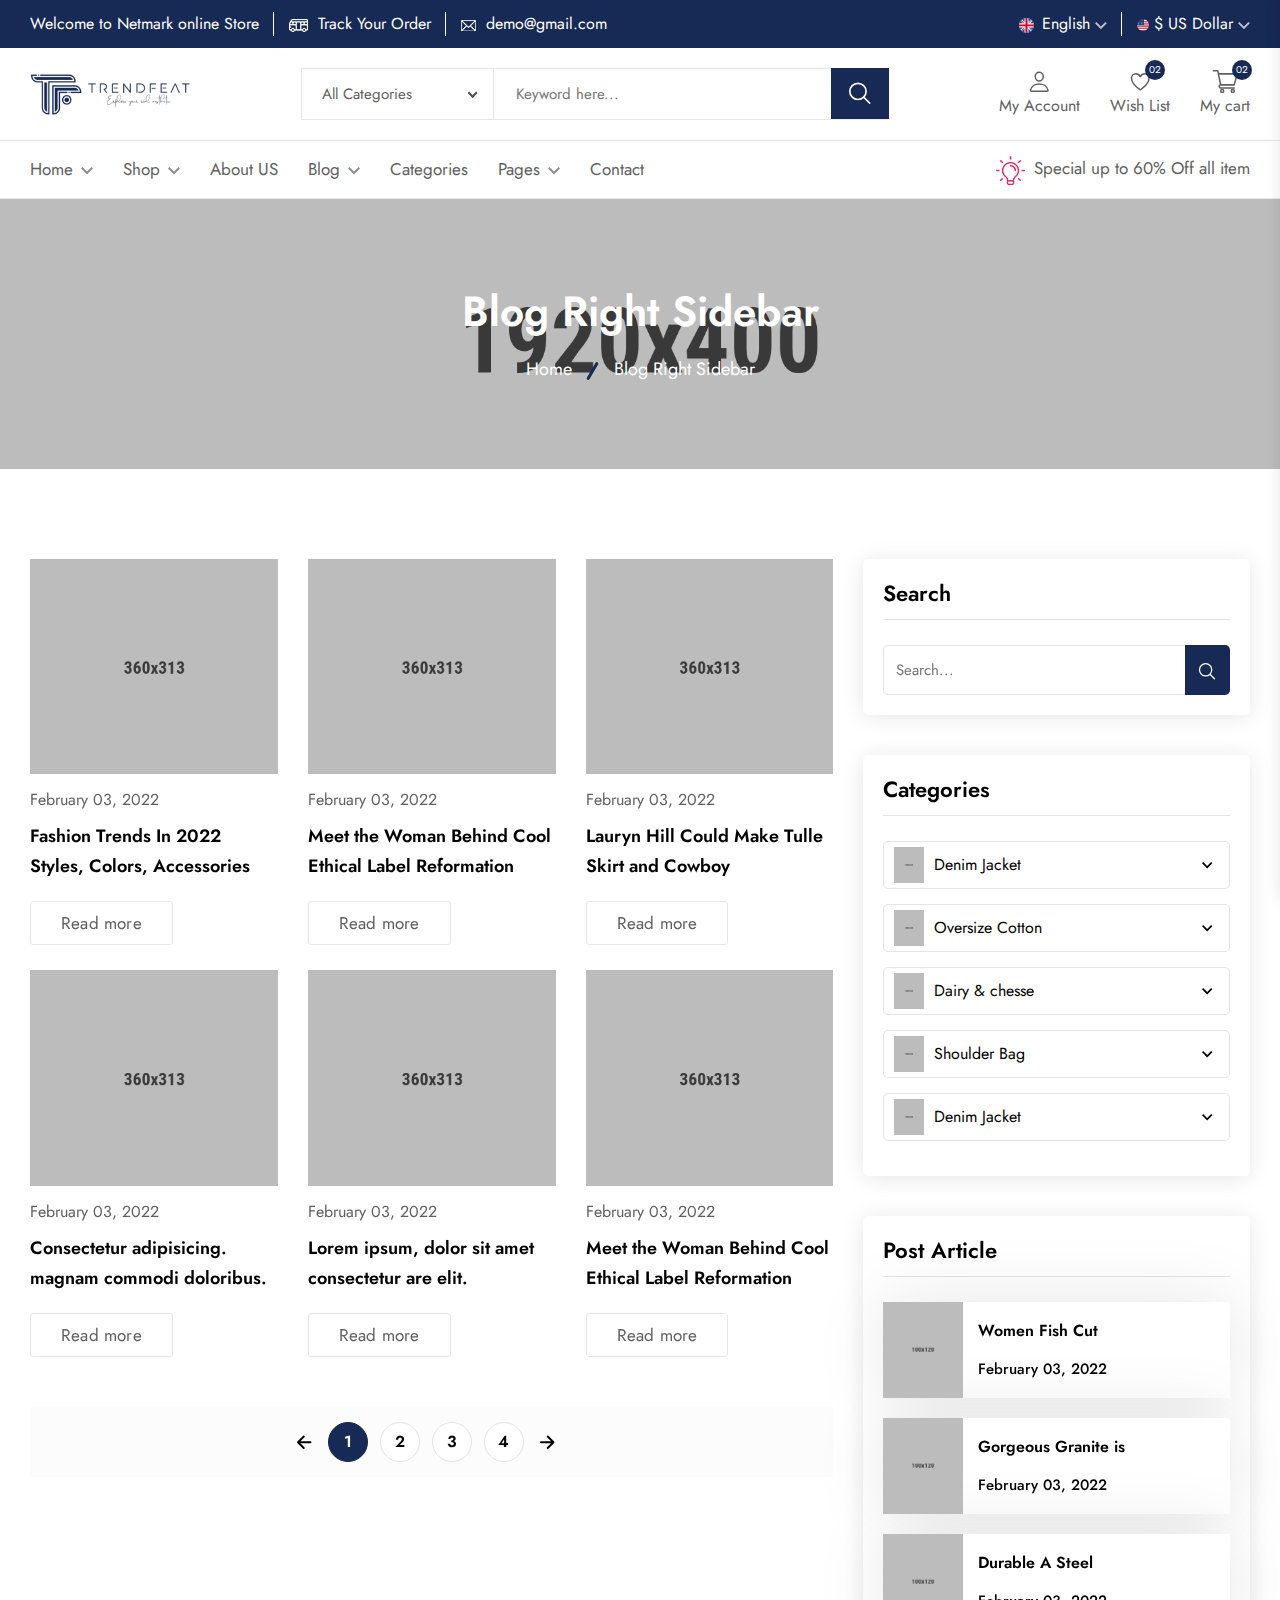
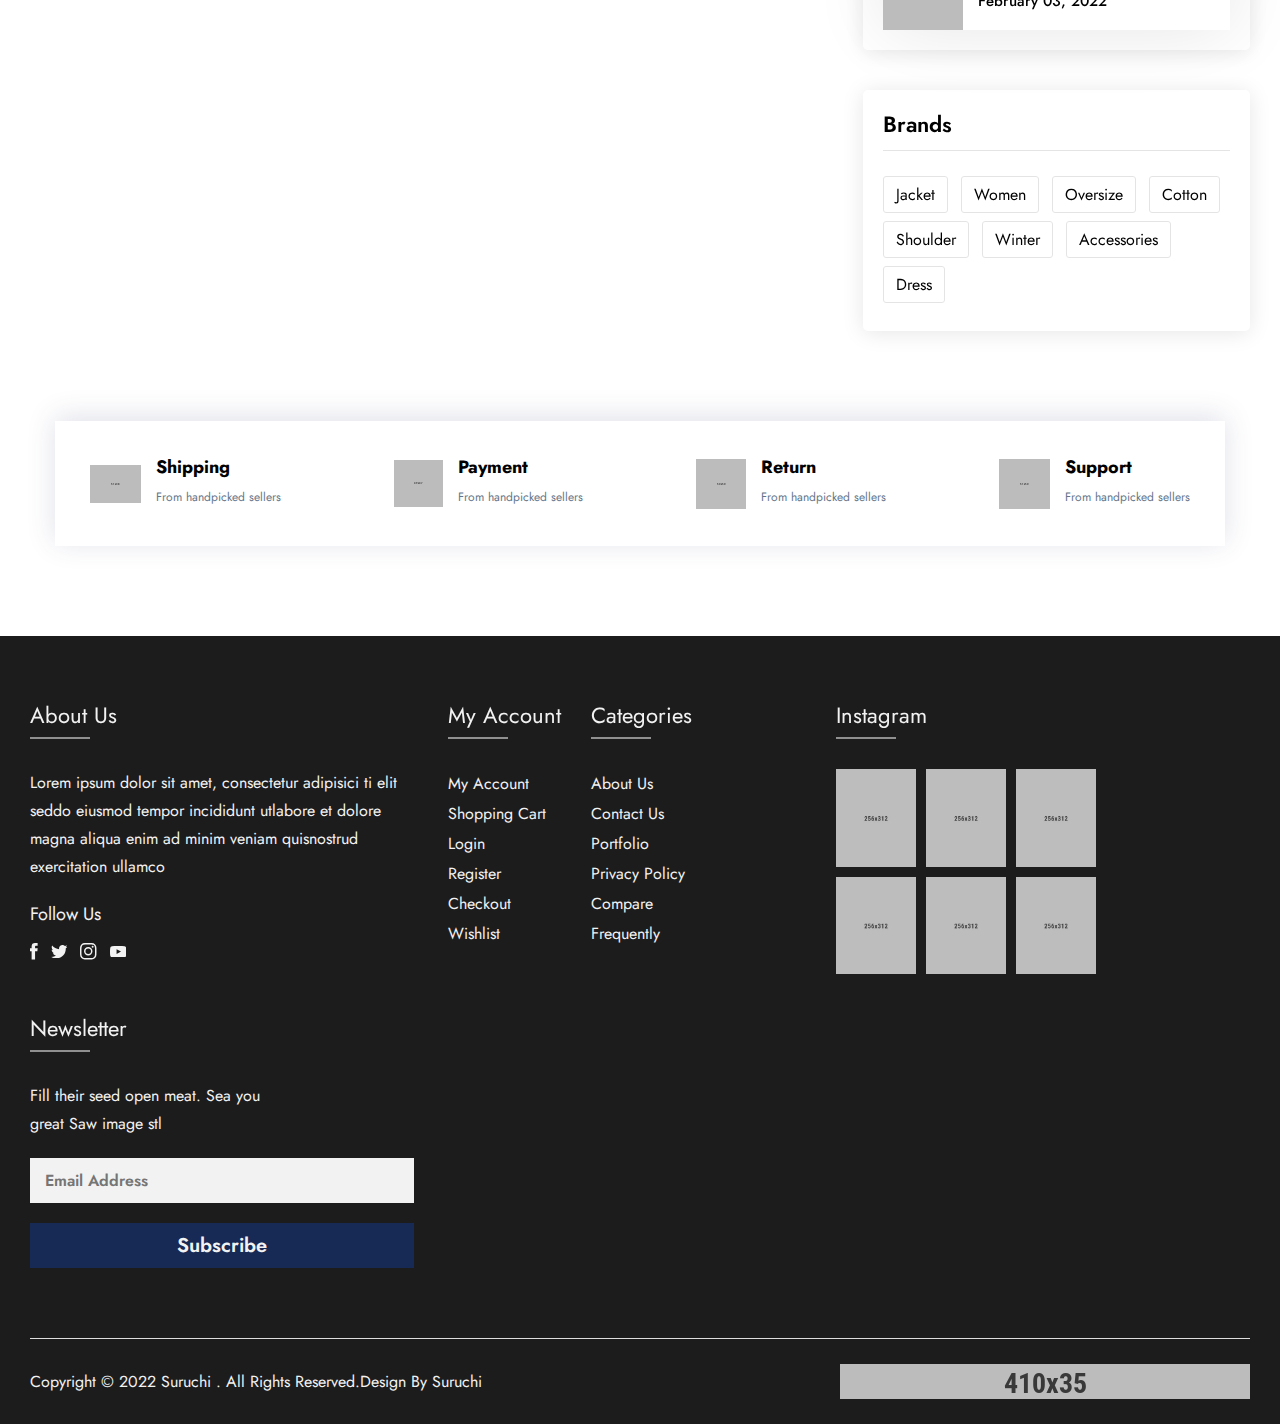
<file: blog-right-sidebar.html>
<!doctype html>
<html lang="en">

<head>
  <meta charset="utf-8">
  <title>Suruchi - Blog Right Sidebar</title>
  <meta name="description" content="Morden Bootstrap HTML5 Template">
  <meta name="viewport" content="width=device-width, initial-scale=1">
  <link rel="shortcut icon" type="image/x-icon" href="assets/img/favicon.ico">
    
    <!-- ======= All CSS Plugins here ======== -->
  <link rel="stylesheet" href="assets/css/plugins/swiper-bundle.min.css">
  <link rel="stylesheet" href="assets/css/plugins/glightbox.min.css">
  <link href="https://fonts.googleapis.com/css2?family=Jost:ital,wght@0,300;0,400;0,500;0,600;0,700;0,800;0,900;1,300;1,400;1,500;1,600;1,700;1,800;1,900&display=swap" rel="stylesheet">

  <!-- Plugin css -->
  <link rel="stylesheet" href="assets/css/vendor/bootstrap.min.css">

  <!-- Custom Style CSS -->
  <link rel="stylesheet" href="assets/css/style.css">

</head>

<body>

    <!-- Start preloader -->
    <div id="preloader">
        <div id="ctn-preloader" class="ctn-preloader">
            <div class="animation-preloader">
                <div class="spinner"></div>
                <div class="txt-loading">
                    <span data-text-preloader="L" class="letters-loading">
                        L
                    </span>
                    
                    <span data-text-preloader="O" class="letters-loading">
                        O
                    </span>
                    
                    <span data-text-preloader="A" class="letters-loading">
                        A
                    </span>
                    
                    <span data-text-preloader="D" class="letters-loading">
                        D
                    </span>
                    
                    <span data-text-preloader="I" class="letters-loading">
                        I
                    </span>
                    
                    <span data-text-preloader="N" class="letters-loading">
                        N
                    </span>
                    
                    <span data-text-preloader="G" class="letters-loading">
                        G
                    </span>
                </div>
            </div>	

            <div class="loader-section section-left"></div>
            <div class="loader-section section-right"></div>
        </div>
    </div>
    <!-- End preloader -->

   <!-- Start header area -->
   <header class="header__section">
        <div class="header__topbar bg__secondary">
            <div class="container-fluid">
                <div class="header__topbar--inner d-flex align-items-center justify-content-between">
                    <div class="header__shipping">
                        <ul class="header__shipping--wrapper d-flex">
                            <li class="header__shipping--text text-white">Welcome to Netmark online Store</li>
                            <li class="header__shipping--text text-white d-sm-2-none"><img class="header__shipping--text__icon" src="assets/img/icon/bus.png" alt="bus-icon"> Track Your Order</li>
                            <li class="header__shipping--text text-white d-sm-2-none"><img class="header__shipping--text__icon" src="assets/img/icon/email.png" alt="email-icon"> <a class="header__shipping--text__link" href="mailto:demo@gmail.com">demo@gmail.com</a></li>
                        </ul>
                    </div>
                    <div class="language__currency d-none d-lg-block">
                        <ul class="d-flex align-items-center">
                            <li class="language__currency--list">
                                <a class="language__switcher text-white" href="#">
                                    <img class="language__switcher--icon__img" src="assets/img/icon/language-icon.png" alt="currency">
                                    <span>English</span> 
                                    <svg xmlns="http://www.w3.org/2000/svg" width="11.797" height="9.05" viewBox="0 0 9.797 6.05">
                                        <path  d="M14.646,8.59,10.9,12.329,7.151,8.59,6,9.741l4.9,4.9,4.9-4.9Z" transform="translate(-6 -8.59)" fill="currentColor" opacity="0.7"/>
                                    </svg>
                                </a>
                                <div class="dropdown__language">
                                    <ul>
                                        <li class="language__items"><a class="language__text" href="#">France</a></li>
                                        <li class="language__items"><a class="language__text" href="#">Russia</a></li>
                                        <li class="language__items"><a class="language__text" href="#">Spanish</a></li>
                                    </ul>
                                </div>
                            </li>
                            <li class="language__currency--list">
                                <a class="account__currency--link text-white" href="#">
                                    <img src="assets/img/icon/usd-icon.png" alt="currency">
                                    <span>$ US Dollar</span> 
                                    <svg xmlns="http://www.w3.org/2000/svg" width="11.797" height="9.05" viewBox="0 0 9.797 6.05">
                                        <path  d="M14.646,8.59,10.9,12.329,7.151,8.59,6,9.741l4.9,4.9,4.9-4.9Z" transform="translate(-6 -8.59)" fill="currentColor" opacity="0.7"/>
                                    </svg>
                                </a>
                                <div class="dropdown__currency">
                                    <ul>
                                        <li class="currency__items"><a class="currency__text" href="#">CAD</a></li>
                                        <li class="currency__items"><a class="currency__text" href="#">CNY</a></li>
                                        <li class="currency__items"><a class="currency__text" href="#">EUR</a></li>
                                        <li class="currency__items"><a class="currency__text" href="#">GBP</a></li>
                                    </ul>
                                </div>
                            </li>
                        </ul>
                    </div>
                </div>
            </div>
        </div>
        <div class="main__header header__sticky">
            <div class="container-fluid">
                <div class="main__header--inner position__relative d-flex justify-content-between align-items-center">
                    <div class="offcanvas__header--menu__open ">
                        <a class="offcanvas__header--menu__open--btn" href="javascript:void(0)" data-offcanvas>
                            <svg xmlns="http://www.w3.org/2000/svg" class="ionicon offcanvas__header--menu__open--svg" viewBox="0 0 512 512"><path fill="currentColor" stroke="currentColor" stroke-linecap="round" stroke-miterlimit="10" stroke-width="32" d="M80 160h352M80 256h352M80 352h352"/></svg>
                            <span class="visually-hidden">Menu Open</span>
                        </a>
                    </div>
                    <div class="main__logo">
                        <a class="main__logo--link" href="index.html"><img class="main__logo--img" src="assets/img/logo/nav-log.png" alt="logo-img"></a>
                    </div>
                    <div class="header__search--widget header__sticky--none d-none d-lg-block">
                        <form class="d-flex header__search--form" action="#">
                            <div class="header__select--categories select">
                                <select class="header__select--inner">
                                    <option selected value="1">All Categories</option>
                                    <option value="2">Accessories</option>
                                    <option value="3">Accessories & More</option>
                                    <option value="4">Camera & Video </option>
                                    <option value="5">Butters & Eggs </option>
                                </select>
                            </div>
                            <div class="header__search--box">
                                <label>
                                    <input class="header__search--input" placeholder="Keyword here..." type="text">
                                </label>
                                <button class="header__search--button bg__secondary text-white" type="submit" aria-label="search button">
                                    <svg class="header__search--button__svg" xmlns="http://www.w3.org/2000/svg" width="27.51" height="26.443" viewBox="0 0 512 512"><path d="M221.09 64a157.09 157.09 0 10157.09 157.09A157.1 157.1 0 00221.09 64z" fill="none" stroke="currentColor" stroke-miterlimit="10" stroke-width="32"></path><path fill="none" stroke="currentColor" stroke-linecap="round" stroke-miterlimit="10" stroke-width="32" d="M338.29 338.29L448 448"></path></svg>
                                </button>
                            </div>
                        </form>
                    </div>
                    <div class="header__account header__sticky--none">
                        <ul class="d-flex">
                            <li class="header__account--items">
                                <a class="header__account--btn" href="my-account.html">
                                    <svg xmlns="http://www.w3.org/2000/svg"  width="26.51" height="23.443" viewBox="0 0 512 512"><path d="M344 144c-3.92 52.87-44 96-88 96s-84.15-43.12-88-96c-4-55 35-96 88-96s92 42 88 96z" fill="none" stroke="currentColor" stroke-linecap="round" stroke-linejoin="round" stroke-width="32"/><path d="M256 304c-87 0-175.3 48-191.64 138.6C62.39 453.52 68.57 464 80 464h352c11.44 0 17.62-10.48 15.65-21.4C431.3 352 343 304 256 304z" fill="none" stroke="currentColor" stroke-miterlimit="10" stroke-width="32"/></svg> 
                                    <span class="header__account--btn__text">My Account</span>
                                </a>
                            </li>
                            <li class="header__account--items d-none d-lg-block">
                                <a class="header__account--btn" href="wishlist.html">
                                    <svg  xmlns="http://www.w3.org/2000/svg" width="28.51" height="23.443" viewBox="0 0 512 512"><path d="M352.92 80C288 80 256 144 256 144s-32-64-96.92-64c-52.76 0-94.54 44.14-95.08 96.81-1.1 109.33 86.73 187.08 183 252.42a16 16 0 0018 0c96.26-65.34 184.09-143.09 183-252.42-.54-52.67-42.32-96.81-95.08-96.81z" fill="none" stroke="currentColor" stroke-linecap="round" stroke-linejoin="round" stroke-width="32"></path></svg>
                                    <span class="header__account--btn__text"> Wish List</span>
                                    <span class="items__count wishlist">02</span> 
                                </a>
                            </li>
                            <li class="header__account--items">
                                <a class="header__account--btn minicart__open--btn" href="javascript:void(0)" data-offcanvas>
                                    <svg xmlns="http://www.w3.org/2000/svg" width="26.51" height="23.443" viewBox="0 0 14.706 13.534">
                                        <g  transform="translate(0 0)">
                                        <g >
                                            <path  data-name="Path 16787" d="M4.738,472.271h7.814a.434.434,0,0,0,.414-.328l1.723-6.316a.466.466,0,0,0-.071-.4.424.424,0,0,0-.344-.179H3.745L3.437,463.6a.435.435,0,0,0-.421-.353H.431a.451.451,0,0,0,0,.9h2.24c.054.257,1.474,6.946,1.555,7.33a1.36,1.36,0,0,0-.779,1.242,1.326,1.326,0,0,0,1.293,1.354h7.812a.452.452,0,0,0,0-.9H4.74a.451.451,0,0,1,0-.9Zm8.966-6.317-1.477,5.414H5.085l-1.149-5.414Z" transform="translate(0 -463.248)" fill="currentColor"/>
                                            <path  data-name="Path 16788" d="M5.5,478.8a1.294,1.294,0,1,0,1.293-1.353A1.325,1.325,0,0,0,5.5,478.8Zm1.293-.451a.452.452,0,1,1-.431.451A.442.442,0,0,1,6.793,478.352Z" transform="translate(-1.191 -466.622)" fill="currentColor"/>
                                            <path  data-name="Path 16789" d="M13.273,478.8a1.294,1.294,0,1,0,1.293-1.353A1.325,1.325,0,0,0,13.273,478.8Zm1.293-.451a.452.452,0,1,1-.431.451A.442.442,0,0,1,14.566,478.352Z" transform="translate(-2.875 -466.622)" fill="currentColor"/>
                                        </g>
                                        </g>
                                    </svg>
                                    <span class="header__account--btn__text"> My cart</span>   
                                    <span class="items__count">02</span> 
                                </a>
                            </li>
                        </ul>
                    </div>
                    <div class="header__menu d-none header__sticky--block d-lg-block">
                        <nav class="header__menu--navigation">
                            <ul class="d-flex">
                                <li class="header__menu--items style2">
                                    <a class="header__menu--link" href="index.html">Home 
                                        <svg class="menu__arrowdown--icon" xmlns="http://www.w3.org/2000/svg" width="12" height="7.41" viewBox="0 0 12 7.41">
                                            <path  d="M16.59,8.59,12,13.17,7.41,8.59,6,10l6,6,6-6Z" transform="translate(-6 -8.59)" fill="currentColor" opacity="0.7"/>
                                        </svg>
                                    </a>
                                    <ul class="header__sub--menu">
                                        <li class="header__sub--menu__items"><a href="index.html" class="header__sub--menu__link">Home One</a></li>
                                        <li class="header__sub--menu__items"><a href="index-2.html" class="header__sub--menu__link">Home Two</a></li>
                                        <li class="header__sub--menu__items"><a href="index-3.html" class="header__sub--menu__link">Home Three</a></li>
                                    </ul>
                                </li>
                                <li class="header__menu--items mega__menu--items style2">
                                    <a class="header__menu--link" href="shop.html">Shop 
                                        <svg class="menu__arrowdown--icon" xmlns="http://www.w3.org/2000/svg" width="12" height="7.41" viewBox="0 0 12 7.41">
                                            <path  d="M16.59,8.59,12,13.17,7.41,8.59,6,10l6,6,6-6Z" transform="translate(-6 -8.59)" fill="currentColor" opacity="0.7"/>
                                        </svg>
                                    </a>
                                    <ul class="header__mega--menu d-flex">
                                        <li class="header__mega--menu__li">
                                            <span class="header__mega--subtitle">Column One</span>
                                            <ul class="header__mega--sub__menu">
                                                <li class="header__mega--sub__menu_li"><a class="header__mega--sub__menu--title" href="shop.html">Shop Left Sidebar</a></li>
                                                <li class="header__mega--sub__menu_li"><a class="header__mega--sub__menu--title" href="shop-right-sidebar.html">Shop Right Sidebar</a></li>
                                                <li class="header__mega--sub__menu_li"><a class="header__mega--sub__menu--title" href="shop-grid.html">Shop Grid</a></li>
                                                <li class="header__mega--sub__menu_li"><a class="header__mega--sub__menu--title" href="shop-grid-list.html">Shop Grid List</a></li>
                                                <li class="header__mega--sub__menu_li"><a class="header__mega--sub__menu--title" href="shop-list.html">Shop List</a></li>
                                            </ul>
                                        </li>
                                        <li class="header__mega--menu__li">
                                            <span class="header__mega--subtitle">Column Two</span>
                                            <ul class="header__mega--sub__menu">
                                                <li class="header__mega--sub__menu_li"><a class="header__mega--sub__menu--title" href="product-details.html">Product Details</a></li>
                                                <li class="header__mega--sub__menu_li"><a class="header__mega--sub__menu--title" href="product-video.html">Video Product</a></li>
                                                <li class="header__mega--sub__menu_li"><a class="header__mega--sub__menu--title" href="product-details.html">Variable Product</a></li>
                                                <li class="header__mega--sub__menu_li"><a class="header__mega--sub__menu--title" href="product-left-sidebar.html">Product Left Sidebar</a></li>
                                                <li class="header__mega--sub__menu_li"><a class="header__mega--sub__menu--title" href="product-gallery.html">Product Gallery</a></li>
                                            </ul>
                                        </li>
                                        <li class="header__mega--menu__li">
                                            <span class="header__mega--subtitle">Column Three</span>
                                            <ul class="header__mega--sub__menu">
                                                <li class="header__mega--sub__menu_li"><a class="header__mega--sub__menu--title" href="my-account.html">My Account</a></li>
                                                <li class="header__mega--sub__menu_li"><a class="header__mega--sub__menu--title" href="my-account-2.html">My Account 2</a></li>
                                                <li class="header__mega--sub__menu_li"><a class="header__mega--sub__menu--title" href="404.html">404 Page</a></li>
                                                <li class="header__mega--sub__menu_li"><a class="header__mega--sub__menu--title" href="login.html">Login Page</a></li>
                                                <li class="header__mega--sub__menu_li"><a class="header__mega--sub__menu--title" href="faq.html">Faq Page</a></li>
                                            </ul>
                                        </li>
                                        <li class="header__mega--menu__li">
                                            <span class="header__mega--subtitle">Column Four</span>
                                            <ul class="header__mega--sub__menu">
                                                <li class="header__mega--sub__menu_li"><a class="header__mega--sub__menu--title" href="compare.html">Compare Pages</a></li>
                                                <li class="header__mega--sub__menu_li"><a class="header__mega--sub__menu--title" href="checkout.html">Checkout page</a></li>
                                                <li class="header__mega--sub__menu_li"><a class="header__mega--sub__menu--title" href="checkout-2.html">Checkout Style 2</a></li>
                                                <li class="header__mega--sub__menu_li"><a class="header__mega--sub__menu--title" href="checkout-3.html">Checkout Style 3</a></li>
                                                <li class="header__mega--sub__menu_li"><a class="header__mega--sub__menu--title" href="checkout-4.html">Checkout Style 4</a></li>
                                            </ul>
                                        </li>
                                    </ul>
                                </li>
                                <li class="header__menu--items style2">
                                    <a class="header__menu--link" href="about.html">About US </a>  
                                </li>
                                <li class="header__menu--items style2">
                                    <a class="header__menu--link" href="blog.html">Blog 
                                        <svg class="menu__arrowdown--icon" xmlns="http://www.w3.org/2000/svg" width="12" height="7.41" viewBox="0 0 12 7.41">
                                            <path  d="M16.59,8.59,12,13.17,7.41,8.59,6,10l6,6,6-6Z" transform="translate(-6 -8.59)" fill="currentColor" opacity="0.7"/>
                                        </svg>
                                    </a>
                                    <ul class="header__sub--menu">
                                        <li class="header__sub--menu__items"><a href="blog.html" class="header__sub--menu__link">Blog Grid</a></li>
                                        <li class="header__sub--menu__items"><a href="blog-details.html" class="header__sub--menu__link">Blog Details</a></li>
                                        <li class="header__sub--menu__items"><a href="blog-left-sidebar.html" class="header__sub--menu__link">Blog Left Sidebar</a></li>
                                        <li class="header__sub--menu__items"><a href="blog-right-sidebar.html" class="header__sub--menu__link">Blog Right Sidebar</a></li>
                                    </ul>
                                </li>
                                <li class="header__menu--items style2 d-none d-xl-block">
                                    <a class="header__menu--link" href="shop.html">Categories </a>  
                                </li>
                                <li class="header__menu--items style2">
                                    <a class="header__menu--link" href="#">Pages 
                                        <svg class="menu__arrowdown--icon" xmlns="http://www.w3.org/2000/svg" width="12" height="7.41" viewBox="0 0 12 7.41">
                                            <path  d="M16.59,8.59,12,13.17,7.41,8.59,6,10l6,6,6-6Z" transform="translate(-6 -8.59)" fill="currentColor" opacity="0.7"/>
                                        </svg>
                                    </a>
                                    <ul class="header__sub--menu">
                                        <li class="header__sub--menu__items"><a href="about.html" class="header__sub--menu__link">About Us</a></li>
                                        <li class="header__sub--menu__items"><a href="contact.html" class="header__sub--menu__link">Contact Us</a></li>
                                        <li class="header__sub--menu__items"><a href="cart.html" class="header__sub--menu__link">Cart Page</a></li>
                                        <li class="header__sub--menu__items"><a href="portfolio.html" class="header__sub--menu__link">Portfolio Page</a></li>
                                        <li class="header__sub--menu__items"><a href="wishlist.html" class="header__sub--menu__link">Wishlist Page</a></li>
                                        <li class="header__sub--menu__items"><a href="login.html" class="header__sub--menu__link">Login Page</a></li>
                                        <li class="header__sub--menu__items"><a href="404.html" class="header__sub--menu__link">Error Page</a></li>
                                    </ul>
                                </li>
                                <li class="header__menu--items style2">
                                    <a class="header__menu--link" href="contact.html">Contact </a>  
                                </li>
                            </ul>
                        </nav>
                    </div>
                    <div class="header__account header__account2 header__sticky--block">
                        <ul class="d-flex">
                            <li class="header__account--items header__account2--items  header__account--search__items d-none d-lg-block">
                                <a class="header__account--btn search__open--btn" href="javascript:void(0)" data-offcanvas>
                                    <svg class="header__search--button__svg" xmlns="http://www.w3.org/2000/svg" width="26.51" height="23.443" viewBox="0 0 512 512"><path d="M221.09 64a157.09 157.09 0 10157.09 157.09A157.1 157.1 0 00221.09 64z" fill="none" stroke="currentColor" stroke-miterlimit="10" stroke-width="32"/><path fill="none" stroke="currentColor" stroke-linecap="round" stroke-miterlimit="10" stroke-width="32" d="M338.29 338.29L448 448"/></svg>  
                                    <span class="visually-hidden">Search</span>
                                </a>
                            </li>
                            <li class="header__account--items header__account2--items">
                                <a class="header__account--btn" href="my-account.html">
                                    <svg xmlns="http://www.w3.org/2000/svg"  width="26.51" height="23.443" viewBox="0 0 512 512"><path d="M344 144c-3.92 52.87-44 96-88 96s-84.15-43.12-88-96c-4-55 35-96 88-96s92 42 88 96z" fill="none" stroke="currentColor" stroke-linecap="round" stroke-linejoin="round" stroke-width="32"/><path d="M256 304c-87 0-175.3 48-191.64 138.6C62.39 453.52 68.57 464 80 464h352c11.44 0 17.62-10.48 15.65-21.4C431.3 352 343 304 256 304z" fill="none" stroke="currentColor" stroke-miterlimit="10" stroke-width="32"/></svg>
                                    <span class="visually-hidden">My Account</span>
                                </a>
                            </li>
                            <li class="header__account--items header__account2--items d-none d-lg-block">
                                <a class="header__account--btn" href="wishlist.html">
                                    <svg  xmlns="http://www.w3.org/2000/svg" width="28.51" height="23.443" viewBox="0 0 512 512"><path d="M352.92 80C288 80 256 144 256 144s-32-64-96.92-64c-52.76 0-94.54 44.14-95.08 96.81-1.1 109.33 86.73 187.08 183 252.42a16 16 0 0018 0c96.26-65.34 184.09-143.09 183-252.42-.54-52.67-42.32-96.81-95.08-96.81z" fill="none" stroke="currentColor" stroke-linecap="round" stroke-linejoin="round" stroke-width="32"></path></svg>
                                    <span class="items__count  wishlist style2">02</span> 
                                </a>
                            </li>
                            <li class="header__account--items header__account2--items">
                                <a class="header__account--btn minicart__open--btn" href="javascript:void(0)" data-offcanvas>
                                    <svg xmlns="http://www.w3.org/2000/svg" width="26.51" height="23.443" viewBox="0 0 14.706 13.534">
                                        <g  transform="translate(0 0)">
                                        <g >
                                            <path  data-name="Path 16787" d="M4.738,472.271h7.814a.434.434,0,0,0,.414-.328l1.723-6.316a.466.466,0,0,0-.071-.4.424.424,0,0,0-.344-.179H3.745L3.437,463.6a.435.435,0,0,0-.421-.353H.431a.451.451,0,0,0,0,.9h2.24c.054.257,1.474,6.946,1.555,7.33a1.36,1.36,0,0,0-.779,1.242,1.326,1.326,0,0,0,1.293,1.354h7.812a.452.452,0,0,0,0-.9H4.74a.451.451,0,0,1,0-.9Zm8.966-6.317-1.477,5.414H5.085l-1.149-5.414Z" transform="translate(0 -463.248)" fill="currentColor"/>
                                            <path  data-name="Path 16788" d="M5.5,478.8a1.294,1.294,0,1,0,1.293-1.353A1.325,1.325,0,0,0,5.5,478.8Zm1.293-.451a.452.452,0,1,1-.431.451A.442.442,0,0,1,6.793,478.352Z" transform="translate(-1.191 -466.622)" fill="currentColor"/>
                                            <path  data-name="Path 16789" d="M13.273,478.8a1.294,1.294,0,1,0,1.293-1.353A1.325,1.325,0,0,0,13.273,478.8Zm1.293-.451a.452.452,0,1,1-.431.451A.442.442,0,0,1,14.566,478.352Z" transform="translate(-2.875 -466.622)" fill="currentColor"/>
                                        </g>
                                        </g>
                                    </svg>
                                    <span class="items__count style2">02</span> 
                                </a>
                            </li>
                        </ul>
                    </div>
                </div>
            </div>
        </div>
        <div class="header__bottom">
            <div class="container-fluid">
                <div class="header__bottom--inner position__relative d-none d-lg-flex justify-content-between align-items-center">
                    <div class="header__menu">
                        <nav class="header__menu--navigation">
                            <ul class="d-flex">
                                <li class="header__menu--items">
                                    <a class="header__menu--link" href="index.html">Home 
                                        <svg class="menu__arrowdown--icon" xmlns="http://www.w3.org/2000/svg" width="12" height="7.41" viewBox="0 0 12 7.41">
                                            <path  d="M16.59,8.59,12,13.17,7.41,8.59,6,10l6,6,6-6Z" transform="translate(-6 -8.59)" fill="currentColor" opacity="0.7"/>
                                        </svg>
                                    </a>
                                    <ul class="header__sub--menu">
                                        <li class="header__sub--menu__items"><a href="index.html" class="header__sub--menu__link">Home One</a></li>
                                        <li class="header__sub--menu__items"><a href="index-2.html" class="header__sub--menu__link">Home Two</a></li>
                                        <li class="header__sub--menu__items"><a href="index-3.html" class="header__sub--menu__link">Home Three</a></li>
                                    </ul>
                                </li>
                                <li class="header__menu--items mega__menu--items">
                                    <a class="header__menu--link" href="shop.html">Shop 
                                        <svg class="menu__arrowdown--icon" xmlns="http://www.w3.org/2000/svg" width="12" height="7.41" viewBox="0 0 12 7.41">
                                            <path  d="M16.59,8.59,12,13.17,7.41,8.59,6,10l6,6,6-6Z" transform="translate(-6 -8.59)" fill="currentColor" opacity="0.7"/>
                                        </svg>
                                    </a>
                                    <ul class="header__mega--menu d-flex">
                                        <li class="header__mega--menu__li">
                                            <span class="header__mega--subtitle">Column One</span>
                                            <ul class="header__mega--sub__menu">
                                                <li class="header__mega--sub__menu_li"><a class="header__mega--sub__menu--title" href="shop.html">Shop Left Sidebar</a></li>
                                                <li class="header__mega--sub__menu_li"><a class="header__mega--sub__menu--title" href="shop-right-sidebar.html">Shop Right Sidebar</a></li>
                                                <li class="header__mega--sub__menu_li"><a class="header__mega--sub__menu--title" href="shop-grid.html">Shop Grid</a></li>
                                                <li class="header__mega--sub__menu_li"><a class="header__mega--sub__menu--title" href="shop-grid-list.html">Shop Grid List</a></li>
                                                <li class="header__mega--sub__menu_li"><a class="header__mega--sub__menu--title" href="shop-list.html">Shop List</a></li>
                                            </ul>
                                        </li>
                                        <li class="header__mega--menu__li">
                                            <span class="header__mega--subtitle">Column Two</span>
                                            <ul class="header__mega--sub__menu">
                                                <li class="header__mega--sub__menu_li"><a class="header__mega--sub__menu--title" href="product-details.html">Product Details</a></li>
                                                <li class="header__mega--sub__menu_li"><a class="header__mega--sub__menu--title" href="product-video.html">Video Product</a></li>
                                                <li class="header__mega--sub__menu_li"><a class="header__mega--sub__menu--title" href="product-details.html">Variable Product</a></li>
                                                <li class="header__mega--sub__menu_li"><a class="header__mega--sub__menu--title" href="product-left-sidebar.html">Product Left Sidebar</a></li>
                                                <li class="header__mega--sub__menu_li"><a class="header__mega--sub__menu--title" href="product-gallery.html">Product Gallery</a></li>
                                            </ul>
                                        </li>
                                        <li class="header__mega--menu__li">
                                            <span class="header__mega--subtitle">Column Three</span>
                                            <ul class="header__mega--sub__menu">
                                                <li class="header__mega--sub__menu_li"><a class="header__mega--sub__menu--title" href="my-account.html">My Account</a></li>
                                                <li class="header__mega--sub__menu_li"><a class="header__mega--sub__menu--title" href="my-account-2.html">My Account 2</a></li>
                                                <li class="header__mega--sub__menu_li"><a class="header__mega--sub__menu--title" href="404.html">404 Page</a></li>
                                                <li class="header__mega--sub__menu_li"><a class="header__mega--sub__menu--title" href="login.html">Login Page</a></li>
                                                <li class="header__mega--sub__menu_li"><a class="header__mega--sub__menu--title" href="faq.html">Faq Page</a></li>
                                            </ul>
                                        </li>
                                        <li class="header__mega--menu__li">
                                            <span class="header__mega--subtitle">Column Four</span>
                                            <ul class="header__mega--sub__menu">
                                                <li class="header__mega--sub__menu_li"><a class="header__mega--sub__menu--title" href="compare.html">Compare Pages</a></li>
                                                <li class="header__mega--sub__menu_li"><a class="header__mega--sub__menu--title" href="checkout.html">Checkout page</a></li>
                                                <li class="header__mega--sub__menu_li"><a class="header__mega--sub__menu--title" href="checkout-2.html">Checkout Style 2</a></li>
                                                <li class="header__mega--sub__menu_li"><a class="header__mega--sub__menu--title" href="checkout-3.html">Checkout Style 3</a></li>
                                                <li class="header__mega--sub__menu_li"><a class="header__mega--sub__menu--title" href="checkout-4.html">Checkout Style 4</a></li>
                                            </ul>
                                        </li>
                                    </ul>
                                </li>
                                <li class="header__menu--items">
                                    <a class="header__menu--link" href="about.html">About US </a>  
                                </li>
                                <li class="header__menu--items">
                                    <a class="header__menu--link" href="blog.html">Blog 
                                        <svg class="menu__arrowdown--icon" xmlns="http://www.w3.org/2000/svg" width="12" height="7.41" viewBox="0 0 12 7.41">
                                            <path  d="M16.59,8.59,12,13.17,7.41,8.59,6,10l6,6,6-6Z" transform="translate(-6 -8.59)" fill="currentColor" opacity="0.7"/>
                                        </svg>
                                    </a>
                                    <ul class="header__sub--menu">
                                        <li class="header__sub--menu__items"><a href="blog.html" class="header__sub--menu__link">Blog Grid</a></li>
                                        <li class="header__sub--menu__items"><a href="blog-details.html" class="header__sub--menu__link">Blog Details</a></li>
                                        <li class="header__sub--menu__items"><a href="blog-left-sidebar.html" class="header__sub--menu__link">Blog Left Sidebar</a></li>
                                        <li class="header__sub--menu__items"><a href="blog-right-sidebar.html" class="header__sub--menu__link">Blog Right Sidebar</a></li>
                                    </ul>
                                </li>
                                <li class="header__menu--items d-none d-xl-block">
                                    <a class="header__menu--link" href="shop.html">Categories </a>  
                                </li>
                                <li class="header__menu--items">
                                    <a class="header__menu--link" href="#">Pages 
                                        <svg class="menu__arrowdown--icon" xmlns="http://www.w3.org/2000/svg" width="12" height="7.41" viewBox="0 0 12 7.41">
                                            <path  d="M16.59,8.59,12,13.17,7.41,8.59,6,10l6,6,6-6Z" transform="translate(-6 -8.59)" fill="currentColor" opacity="0.7"/>
                                        </svg>
                                    </a>
                                    <ul class="header__sub--menu">
                                        <li class="header__sub--menu__items"><a href="about.html" class="header__sub--menu__link">About Us</a></li>
                                        <li class="header__sub--menu__items"><a href="contact.html" class="header__sub--menu__link">Contact Us</a></li>
                                        <li class="header__sub--menu__items"><a href="cart.html" class="header__sub--menu__link">Cart Page</a></li>
                                        <li class="header__sub--menu__items"><a href="portfolio.html" class="header__sub--menu__link">Portfolio Page</a></li>
                                        <li class="header__sub--menu__items"><a href="wishlist.html" class="header__sub--menu__link">Wishlist Page</a></li>
                                        <li class="header__sub--menu__items"><a href="login.html" class="header__sub--menu__link">Login Page</a></li>
                                        <li class="header__sub--menu__items"><a href="404.html" class="header__sub--menu__link">Error Page</a></li>
                                    </ul>
                                </li>
                                <li class="header__menu--items">
                                    <a class="header__menu--link" href="contact.html">Contact </a>  
                                </li>
                            </ul>
                        </nav>
                    </div>
                    <p class="header__discount--text"><img class="header__discount--icon__img" src="assets/img/icon/lamp.png" alt="lamp-img"> Special up to 60% Off all item</p>
                </div>
            </div>
        </div>

        <!-- Start Offcanvas header menu -->
        <div class="offcanvas__header">
            <div class="offcanvas__inner">
                <div class="offcanvas__logo">
                    <a class="offcanvas__logo_link" href="index.html">
                        <img src="assets/img/logo/nav-log.png" alt="Grocee Logo" width="158" height="36">
                    </a>
                    <button class="offcanvas__close--btn" data-offcanvas>close</button>
                </div>
                <nav class="offcanvas__menu">
                    <ul class="offcanvas__menu_ul">
                        <li class="offcanvas__menu_li">
                            <a class="offcanvas__menu_item" href="index.html">Home</a>
                            <ul class="offcanvas__sub_menu">
                                <li class="offcanvas__sub_menu_li"><a href="index.html" class="offcanvas__sub_menu_item">Home One</a></li>
                                <li class="offcanvas__sub_menu_li"><a href="index-2.html" class="offcanvas__sub_menu_item">Home Two</a></li>
                                <li class="offcanvas__sub_menu_li"><a href="index-3.html" class="offcanvas__sub_menu_item">Home Three</a></li>
                            </ul>
                        </li>
                        <li class="offcanvas__menu_li">
                            <a class="offcanvas__menu_item" href="#">Shop</a>
                            <ul class="offcanvas__sub_menu">
                                <li class="offcanvas__sub_menu_li">
                                    <a href="#" class="offcanvas__sub_menu_item">Column One</a>
                                    <ul class="offcanvas__sub_menu">
                                        <li class="offcanvas__sub_menu_li"><a class="offcanvas__sub_menu_item" href="shop.html">Shop Left Sidebar</a></li>
                                        <li class="offcanvas__sub_menu_li"><a class="offcanvas__sub_menu_item" href="shop-right-sidebar.html">Shop Right Sidebar</a></li>
                                        <li class="offcanvas__sub_menu_li"><a class="offcanvas__sub_menu_item" href="shop-grid.html">Shop Grid</a></li>
                                        <li class="offcanvas__sub_menu_li"><a class="offcanvas__sub_menu_item" href="shop-grid-list.html">Shop Grid List</a></li>
                                        <li class="offcanvas__sub_menu_li"><a class="offcanvas__sub_menu_item" href="shop-list.html">Shop List</a></li>
                                    </ul>
                                </li>
                                <li class="offcanvas__sub_menu_li">
                                    <a href="#" class="offcanvas__sub_menu_item">Column Two</a>
                                    <ul class="offcanvas__sub_menu">
                                        <li class="offcanvas__sub_menu_li"><a class="offcanvas__sub_menu_item" href="product-details.html">Product Details</a></li>
                                        <li class="offcanvas__sub_menu_li"><a class="offcanvas__sub_menu_item" href="product-video.html">Video Product</a></li>
                                        <li class="offcanvas__sub_menu_li"><a class="offcanvas__sub_menu_item" href="product-details.html">Variable Product</a></li>
                                        <li class="offcanvas__sub_menu_li"><a class="offcanvas__sub_menu_item" href="product-left-sidebar.html">Product Left Sidebar</a></li>
                                        <li class="offcanvas__sub_menu_li"><a class="offcanvas__sub_menu_item" href="product-gallery.html">Product Gallery</a></li>
                                    </ul>
                                </li>
                                <li class="offcanvas__sub_menu_li">
                                    <a href="#" class="offcanvas__sub_menu_item">Column Three</a>
                                    <ul class="offcanvas__sub_menu">
                                        <li class="offcanvas__sub_menu_li"><a class="offcanvas__sub_menu_item" href="my-account.html">My Account</a></li>
                                        <li class="offcanvas__sub_menu_li"><a class="offcanvas__sub_menu_item" href="my-account-2.html">My Account 2</a></li>
                                        <li class="offcanvas__sub_menu_li"><a class="offcanvas__sub_menu_item" href="404.html">404 Page</a></li>
                                        <li class="offcanvas__sub_menu_li"><a class="offcanvas__sub_menu_item" href="login.html">Login Page</a></li>
                                        <li class="offcanvas__sub_menu_li"><a class="offcanvas__sub_menu_item" href="faq.html">Faq Page</a></li>
                                    </ul>
                                </li>
                                <li class="offcanvas__sub_menu_li">
                                    <a href="#" class="offcanvas__sub_menu_item">Column Three</a>
                                    <ul class="offcanvas__sub_menu">
                                        <li class="offcanvas__sub_menu_li"><a class="offcanvas__sub_menu_item" href="compare.html">Compare Pages</a></li>
                                        <li class="offcanvas__sub_menu_li"><a class="offcanvas__sub_menu_item" href="checkout.html">Checkout page</a></li>
                                        <li class="offcanvas__sub_menu_li"><a class="offcanvas__sub_menu_item" href="checkout-2.html">Checkout Style 2</a></li>
                                        <li class="offcanvas__sub_menu_li"><a class="offcanvas__sub_menu_item" href="checkout-3.html">Checkout Style 3</a></li>
                                        <li class="offcanvas__sub_menu_li"><a class="offcanvas__sub_menu_item" href="checkout-4.html">Checkout Style 4</a></li>
                                    </ul>
                                </li>
                            </ul>
                        </li>
                        <li class="offcanvas__menu_li">
                            <a class="offcanvas__menu_item" href="#">Blog</a>
                            <ul class="offcanvas__sub_menu">
                                <li class="offcanvas__sub_menu_li"><a href="blog.html" class="offcanvas__sub_menu_item">Blog Grid</a></li>
                                <li class="offcanvas__sub_menu_li"><a href="blog-details.html" class="offcanvas__sub_menu_item">Blog Details</a></li>
                                <li class="offcanvas__sub_menu_li"><a href="blog-left-sidebar.html" class="offcanvas__sub_menu_item">Blog Left Sidebar</a></li>
                                <li class="offcanvas__sub_menu_li"><a href="blog-right-sidebar.html" class="offcanvas__sub_menu_item">Blog Right Sidebar</a></li>
                            </ul>
                        </li>
                        <li class="offcanvas__menu_li">
                            <a class="offcanvas__menu_item" href="#">Pages</a>
                            <ul class="offcanvas__sub_menu">
                                <li class="offcanvas__sub_menu_li"><a href="about.html" class="offcanvas__sub_menu_item">About Us</a></li>
                                <li class="offcanvas__sub_menu_li"><a href="contact.html" class="offcanvas__sub_menu_item">Contact Us</a></li>
                                <li class="offcanvas__sub_menu_li"><a href="cart.html" class="offcanvas__sub_menu_item">Cart Page</a></li>
                                <li class="offcanvas__sub_menu_li"><a href="portfolio.html" class="offcanvas__sub_menu_item">Portfolio Page</a></li>
                                <li class="offcanvas__sub_menu_li"><a href="wishlist.html" class="offcanvas__sub_menu_item">Wishlist Page</a></li>
                                <li class="offcanvas__sub_menu_li"><a href="login.html" class="offcanvas__sub_menu_item">Login Page</a></li>
                                <li class="offcanvas__sub_menu_li"><a href="404.html" class="offcanvas__sub_menu_item">Error Page</a></li>
                            </ul>
                        </li>
                        <li class="offcanvas__menu_li"><a class="offcanvas__menu_item" href="about.html">About</a></li>
                        <li class="offcanvas__menu_li"><a class="offcanvas__menu_item" href="contact.html">Contact</a></li>
                    </ul>
                    <div class="offcanvas__account--items">
                        <a class="offcanvas__account--items__btn d-flex align-items-center" href="login.html">
                        <span class="offcanvas__account--items__icon"> 
                            <svg xmlns="http://www.w3.org/2000/svg"  width="20.51" height="19.443" viewBox="0 0 512 512"><path d="M344 144c-3.92 52.87-44 96-88 96s-84.15-43.12-88-96c-4-55 35-96 88-96s92 42 88 96z" fill="none" stroke="currentColor" stroke-linecap="round" stroke-linejoin="round" stroke-width="32"/><path d="M256 304c-87 0-175.3 48-191.64 138.6C62.39 453.52 68.57 464 80 464h352c11.44 0 17.62-10.48 15.65-21.4C431.3 352 343 304 256 304z" fill="none" stroke="currentColor" stroke-miterlimit="10" stroke-width="32"/></svg> 
                            </span>
                        <span class="offcanvas__account--items__label">Login / Register</span>
                        </a>
                    </div>
                    <div class="language__currency">
                        <ul class="d-flex align-items-center">
                            <li class="language__currency--list">
                                <a class="offcanvas__language--switcher" href="#">
                                    <img class="language__switcher--icon__img" src="assets/img/icon/language-icon.png" alt="currency">
                                    <span>English</span> 
                                    <svg xmlns="http://www.w3.org/2000/svg" width="11.797" height="9.05" viewBox="0 0 9.797 6.05">
                                        <path  d="M14.646,8.59,10.9,12.329,7.151,8.59,6,9.741l4.9,4.9,4.9-4.9Z" transform="translate(-6 -8.59)" fill="currentColor" opacity="0.7"/>
                                    </svg>
                                </a>
                                <div class="offcanvas__dropdown--language">
                                    <ul>
                                        <li class="language__items"><a class="language__text" href="#">France</a></li>
                                        <li class="language__items"><a class="language__text" href="#">Russia</a></li>
                                        <li class="language__items"><a class="language__text" href="#">Spanish</a></li>
                                    </ul>
                                </div>
                            </li>
                            <li class="language__currency--list">
                                <a class="offcanvas__account--currency__menu" href="#">
                                    <img src="assets/img/icon/usd-icon.png" alt="currency">
                                    <span>$ US Dollar</span> 
                                    <svg xmlns="http://www.w3.org/2000/svg" width="11.797" height="9.05" viewBox="0 0 9.797 6.05">
                                        <path  d="M14.646,8.59,10.9,12.329,7.151,8.59,6,9.741l4.9,4.9,4.9-4.9Z" transform="translate(-6 -8.59)" fill="currentColor" opacity="0.7"/>
                                    </svg>
                                </a>
                                <div class="offcanvas__account--currency__submenu">
                                    <ul>
                                        <li class="currency__items"><a class="currency__text" href="#">CAD</a></li>
                                        <li class="currency__items"><a class="currency__text" href="#">CNY</a></li>
                                        <li class="currency__items"><a class="currency__text" href="#">EUR</a></li>
                                        <li class="currency__items"><a class="currency__text" href="#">GBP</a></li>
                                    </ul>
                                </div>
                            </li>
                        </ul>
                    </div>
                </nav>
            </div>
        </div>
        <!-- End Offcanvas header menu -->

        <!-- Start Offcanvas stikcy toolbar -->
        <div class="offcanvas__stikcy--toolbar">
            <ul class="d-flex justify-content-between">
                <li class="offcanvas__stikcy--toolbar__list">
                    <a class="offcanvas__stikcy--toolbar__btn" href="index.html">
                    <span class="offcanvas__stikcy--toolbar__icon"> 
                        <svg xmlns="http://www.w3.org/2000/svg" fill="none" width="21.51" height="21.443" viewBox="0 0 22 17"><path fill="currentColor" d="M20.9141 7.93359c.1406.11719.2109.26953.2109.45703 0 .14063-.0469.25782-.1406.35157l-.3516.42187c-.1172.14063-.2578.21094-.4219.21094-.1406 0-.2578-.04688-.3515-.14062l-.9844-.77344V15c0 .3047-.1172.5625-.3516.7734-.2109.2344-.4687.3516-.7734.3516h-4.5c-.3047 0-.5742-.1172-.8086-.3516-.2109-.2109-.3164-.4687-.3164-.7734v-3.6562h-2.25V15c0 .3047-.11719.5625-.35156.7734-.21094.2344-.46875.3516-.77344.3516h-4.5c-.30469 0-.57422-.1172-.80859-.3516-.21094-.2109-.31641-.4687-.31641-.7734V8.46094l-.94922.77344c-.11719.09374-.24609.14062-.38672.14062-.16406 0-.30468-.07031-.42187-.21094l-.35157-.42187C.921875 8.625.875 8.50781.875 8.39062c0-.1875.070312-.33984.21094-.45703L9.73438.832031C10.1094.527344 10.5312.375 11 .375s.8906.152344 1.2656.457031l8.6485 7.101559zm-3.7266 6.50391V7.05469L11 1.99219l-6.1875 5.0625v7.38281h3.375v-3.6563c0-.3046.10547-.5624.31641-.7734.23437-.23436.5039-.35155.80859-.35155h3.375c.3047 0 .5625.11719.7734.35155.2344.211.3516.4688.3516.7734v3.6563h3.375z"></path></svg>
                        </span>
                    <span class="offcanvas__stikcy--toolbar__label">Home</span>
                    </a>
                </li>
                <li class="offcanvas__stikcy--toolbar__list">
                    <a class="offcanvas__stikcy--toolbar__btn" href="shop.html">
                    <span class="offcanvas__stikcy--toolbar__icon"> 
                        <svg fill="currentColor" xmlns="http://www.w3.org/2000/svg" width="18.51" height="17.443" viewBox="0 0 448 512"><path d="M416 32H32A32 32 0 0 0 0 64v384a32 32 0 0 0 32 32h384a32 32 0 0 0 32-32V64a32 32 0 0 0-32-32zm-16 48v152H248V80zm-200 0v152H48V80zM48 432V280h152v152zm200 0V280h152v152z"></path></svg>
                        </span>
                    <span class="offcanvas__stikcy--toolbar__label">Shop</span>
                    </a>
                </li>
                <li class="offcanvas__stikcy--toolbar__list ">
                    <a class="offcanvas__stikcy--toolbar__btn search__open--btn" href="javascript:void(0)" data-offcanvas>
                        <span class="offcanvas__stikcy--toolbar__icon"> 
                            <svg xmlns="http://www.w3.org/2000/svg"  width="22.51" height="20.443" viewBox="0 0 512 512"><path d="M221.09 64a157.09 157.09 0 10157.09 157.09A157.1 157.1 0 00221.09 64z" fill="none" stroke="currentColor" stroke-miterlimit="10" stroke-width="32"/><path fill="none" stroke="currentColor" stroke-linecap="round" stroke-miterlimit="10" stroke-width="32" d="M338.29 338.29L448 448"/></svg>   
                        </span>
                    <span class="offcanvas__stikcy--toolbar__label">Search</span>
                    </a>
                </li>
                <li class="offcanvas__stikcy--toolbar__list">
                    <a class="offcanvas__stikcy--toolbar__btn minicart__open--btn" href="javascript:void(0)" data-offcanvas>
                        <span class="offcanvas__stikcy--toolbar__icon"> 
                            <svg xmlns="http://www.w3.org/2000/svg" width="18.51" height="15.443" viewBox="0 0 18.51 15.443">
                            <path  d="M79.963,138.379l-13.358,0-.56-1.927a.871.871,0,0,0-.6-.592l-1.961-.529a.91.91,0,0,0-.226-.03.864.864,0,0,0-.226,1.7l1.491.4,3.026,10.919a1.277,1.277,0,1,0,1.844,1.144.358.358,0,0,0,0-.049h6.163c0,.017,0,.034,0,.049a1.277,1.277,0,1,0,1.434-1.267c-1.531-.247-7.783-.55-7.783-.55l-.205-.8h7.8a.9.9,0,0,0,.863-.651l1.688-5.943h.62a.936.936,0,1,0,0-1.872Zm-9.934,6.474H68.568c-.04,0-.1.008-.125-.085-.034-.118-.082-.283-.082-.283l-1.146-4.037a.061.061,0,0,1,.011-.057.064.064,0,0,1,.053-.025h1.777a.064.064,0,0,1,.063.051l.969,4.34,0,.013a.058.058,0,0,1,0,.019A.063.063,0,0,1,70.03,144.853Zm3.731-4.41-.789,4.359a.066.066,0,0,1-.063.051h-1.1a.064.064,0,0,1-.063-.051l-.789-4.357a.064.064,0,0,1,.013-.055.07.07,0,0,1,.051-.025H73.7a.06.06,0,0,1,.051.025A.064.064,0,0,1,73.76,140.443Zm3.737,0L76.26,144.8a.068.068,0,0,1-.063.049H74.684a.063.063,0,0,1-.051-.025.064.064,0,0,1-.013-.055l.973-4.357a.066.066,0,0,1,.063-.051h1.777a.071.071,0,0,1,.053.025A.076.076,0,0,1,77.5,140.448Z" transform="translate(-62.393 -135.3)" fill="currentColor"/>
                            </svg> 
                        </span>
                        <span class="offcanvas__stikcy--toolbar__label">Cart</span>
                        <span class="items__count">3</span> 
                    </a>
                </li>
                <li class="offcanvas__stikcy--toolbar__list">
                    <a class="offcanvas__stikcy--toolbar__btn" href="wishlist.html">
                        <span class="offcanvas__stikcy--toolbar__icon"> 
                            <svg xmlns="http://www.w3.org/2000/svg" width="18.541" height="15.557" viewBox="0 0 18.541 15.557">
                            <path  d="M71.775,135.51a5.153,5.153,0,0,1,1.267-1.524,4.986,4.986,0,0,1,6.584.358,4.728,4.728,0,0,1,1.174,4.914,10.458,10.458,0,0,1-2.132,3.808,22.591,22.591,0,0,1-5.4,4.558c-.445.282-.9.549-1.356.812a.306.306,0,0,1-.254.013,25.491,25.491,0,0,1-6.279-4.8,11.648,11.648,0,0,1-2.52-4.009,4.957,4.957,0,0,1,.028-3.787,4.629,4.629,0,0,1,3.744-2.863,4.782,4.782,0,0,1,5.086,2.447c.013.019.025.034.057.076Z" transform="translate(-62.498 -132.915)" fill="currentColor"/>
                            </svg> 
                        </span>
                        <span class="offcanvas__stikcy--toolbar__label">Wishlist</span>
                        <span class="items__count">3</span> 
                    </a>
                </li>
            </ul>
        </div>
        <!-- End Offcanvas stikcy toolbar -->

        <!-- Start offCanvas minicart -->
        <div class="offCanvas__minicart">
            <div class="minicart__header ">
                <div class="minicart__header--top d-flex justify-content-between align-items-center">
                    <h2 class="minicart__title h3"> Shopping Cart</h2>
                    <button class="minicart__close--btn" aria-label="minicart close button" data-offcanvas> 
                        <svg class="minicart__close--icon" xmlns="http://www.w3.org/2000/svg"  viewBox="0 0 512 512"><path fill="currentColor" stroke="currentColor" stroke-linecap="round" stroke-linejoin="round" stroke-width="32" d="M368 368L144 144M368 144L144 368"/></svg>
                    </button>
                </div>
                <p class="minicart__header--desc">Clothing and fashion products are limited</p>
            </div>
            <div class="minicart__product">
                <div class="minicart__product--items d-flex">
                    <div class="minicart__thumb">
                        <a href="product-details.html"><img src="assets/img/product/product1.png" alt="prduct-img"></a>
                    </div>
                    <div class="minicart__text">
                        <h3 class="minicart__subtitle h4"><a href="product-details.html">Oversize Cotton Dress</a></h3>
                        <span class="color__variant"><b>Color:</b> Beige</span>
                        <div class="minicart__price">
                            <span class="current__price">$125.00</span>
                            <span class="old__price">$140.00</span>
                        </div>
                        <div class="minicart__text--footer d-flex align-items-center">
                            <div class="quantity__box minicart__quantity">
                                <button type="button"  class="quantity__value decrease" aria-label="quantity value" value="Decrease Value">-</button>
                                <label>
                                    <input type="number" class="quantity__number" value="1" data-counter />
                                </label>
                                <button type="button" class="quantity__value increase"  value="Increase Value">+</button>
                            </div>
                            <button class="minicart__product--remove">Remove</button>
                        </div>
                    </div>
                </div>
                <div class="minicart__product--items d-flex">
                    <div class="minicart__thumb">
                        <a href="product-details.html"><img src="assets/img/product/product2.png" alt="prduct-img"></a>
                    </div>
                    <div class="minicart__text">
                        <h3 class="minicart__subtitle h4"><a href="product-details.html">Boxy Denim Jacket</a></h3>
                        <span class="color__variant"><b>Color:</b> Green</span>
                        <div class="minicart__price">
                            <span class="current__price">$115.00</span>
                            <span class="old__price">$130.00</span>
                        </div>
                        <div class="minicart__text--footer d-flex align-items-center">
                            <div class="quantity__box minicart__quantity">
                                <button type="button" class="quantity__value decrease" aria-label="quantity value" value="Decrease Value">-</button>
                                <label>
                                    <input type="number" class="quantity__number" value="1" data-counter />
                                </label>
                                <button type="button" class="quantity__value increase" aria-label="quantity value" value="Increase Value">+</button>
                            </div>
                            <button class="minicart__product--remove">Remove</button>
                        </div>
                    </div>
                </div>
            </div>
            <div class="minicart__amount">
                <div class="minicart__amount_list d-flex justify-content-between">
                    <span>Sub Total:</span>
                    <span><b>$240.00</b></span>
                </div>
                <div class="minicart__amount_list d-flex justify-content-between">
                    <span>Total:</span>
                    <span><b>$240.00</b></span>
                </div>
            </div>
            <div class="minicart__conditions text-center">
                <input class="minicart__conditions--input" id="accept" type="checkbox">
                <label class="minicart__conditions--label" for="accept">I agree with the <a class="minicart__conditions--link" href="privacy-policy.html">Privacy and Policy</a></label>
            </div>
            <div class="minicart__button d-flex justify-content-center">
                <a class="primary__btn minicart__button--link" href="cart.html">View cart</a>
                <a class="primary__btn minicart__button--link" href="checkout.html">Checkout</a>
            </div>
        </div>
        <!-- End offCanvas minicart -->

        <!-- Start serch box area -->
        <div class="predictive__search--box ">
            <div class="predictive__search--box__inner">
                <h2 class="predictive__search--title">Search Products</h2>
                <form class="predictive__search--form" action="#">
                    <label>
                        <input class="predictive__search--input" placeholder="Search Here" type="text">
                    </label>
                    <button class="predictive__search--button" aria-label="search button" type="submit"><svg class="header__search--button__svg" xmlns="http://www.w3.org/2000/svg" width="30.51" height="25.443" viewBox="0 0 512 512"><path d="M221.09 64a157.09 157.09 0 10157.09 157.09A157.1 157.1 0 00221.09 64z" fill="none" stroke="currentColor" stroke-miterlimit="10" stroke-width="32"/><path fill="none" stroke="currentColor" stroke-linecap="round" stroke-miterlimit="10" stroke-width="32" d="M338.29 338.29L448 448"/></svg>  </button>
                </form>
            </div>
            <button class="predictive__search--close__btn" aria-label="search close button" data-offcanvas>
                <svg class="predictive__search--close__icon" xmlns="http://www.w3.org/2000/svg" width="40.51" height="30.443"  viewBox="0 0 512 512"><path fill="currentColor" stroke="currentColor" stroke-linecap="round" stroke-linejoin="round" stroke-width="32" d="M368 368L144 144M368 144L144 368"/></svg>
            </button>
        </div>
        <!-- End serch box area -->

    </header>
    <!-- End header area -->

    <main class="main__content_wrapper">
        
        <!-- Start breadcrumb section -->
        <section class="breadcrumb__section breadcrumb__bg">
            <div class="container">
                <div class="row row-cols-1">
                    <div class="col">
                        <div class="breadcrumb__content text-center">
                            <h1 class="breadcrumb__content--title text-white mb-25">Blog Right Sidebar</h1>
                            <ul class="breadcrumb__content--menu d-flex justify-content-center">
                                <li class="breadcrumb__content--menu__items"><a class="text-white" href="index.html">Home</a></li>
                                <li class="breadcrumb__content--menu__items"><span class="text-white">Blog Right Sidebar</span></li>
                            </ul>
                        </div>
                    </div>
                </div>
            </div>
        </section>
        <!-- End breadcrumb section -->

        <!-- Start blog section -->
        <section class="blog__section section--padding">
            <div class="container-fluid">
                <div class="row">
                    <div class="col-xxl-9 col-xl-8 col-lg-8">
                        <div class="blog__wrapper blog__wrapper--sidebar">
                            <div class="row row-cols-xl-3 row-cols-lg-2 row-cols-md-2 row-cols-sm-2 row-cols-sm-u-2 row-cols-1 mb--n30">
                                <div class="col mb-30">
                                    <div class="blog__items">
                                        <div class="blog__thumbnail">
                                            <a class="blog__thumbnail--link" href="blog-details.html"><img class="blog__thumbnail--img" src="assets/img/blog/blog1.png" alt="blog-img"></a>
                                        </div>
                                        <div class="blog__content">
                                            <span class="blog__content--meta">February 03, 2022</span>
                                            <h3 class="blog__content--title"><a href="blog-details.html">Fashion Trends In 2022 Styles,
                                                Colors, Accessories</a></h3>
                                            <a class="blog__content--btn primary__btn" href="blog-details.html">Read more </a>
                                        </div>
                                    </div>
                                </div>
                                <div class="col mb-30">
                                    <div class="blog__items">
                                        <div class="blog__thumbnail">
                                            <a class="blog__thumbnail--link" href="blog-details.html"><img class="blog__thumbnail--img" src="assets/img/blog/blog2.png" alt="blog-img"></a>
                                        </div>
                                        <div class="blog__content">
                                            <span class="blog__content--meta">February 03, 2022</span>
                                            <h3 class="blog__content--title"><a href="blog-details.html">Meet the Woman Behind Cool
                                                Ethical Label Reformation </a></h3>
                                            <a class="blog__content--btn primary__btn" href="blog-details.html">Read more </a>
                                        </div>
                                    </div>
                                </div>
                                <div class="col mb-30">
                                    <div class="blog__items">
                                        <div class="blog__thumbnail">
                                            <a class="blog__thumbnail--link" href="blog-details.html"><img class="blog__thumbnail--img" src="assets/img/blog/blog3.png" alt="blog-img"></a>
                                        </div>
                                        <div class="blog__content">
                                            <span class="blog__content--meta">February 03, 2022</span>
                                            <h3 class="blog__content--title"><a href="blog-details.html">Lauryn Hill Could Make Tulle
                                                Skirt and Cowboy</a></h3>
                                            <a class="blog__content--btn primary__btn" href="blog-details.html">Read more </a>
                                        </div>
                                    </div>
                                </div>
                                <div class="col mb-30">
                                    <div class="blog__items">
                                        <div class="blog__thumbnail">
                                            <a class="blog__thumbnail--link" href="blog-details.html"><img class="blog__thumbnail--img" src="assets/img/blog/blog4.png" alt="blog-img"></a>
                                        </div>
                                        <div class="blog__content">
                                            <span class="blog__content--meta">February 03, 2022</span>
                                            <h3 class="blog__content--title"><a href="blog-details.html"> Consectetur adipisicing. magnam commodi doloribus.</a></h3>
                                            <a class="blog__content--btn primary__btn" href="blog-details.html">Read more </a>
                                        </div>
                                    </div>
                                </div>
                                <div class="col mb-30">
                                    <div class="blog__items">
                                        <div class="blog__thumbnail">
                                            <a class="blog__thumbnail--link" href="blog-details.html"><img class="blog__thumbnail--img" src="assets/img/blog/blog1.png" alt="blog-img"></a>
                                        </div>
                                        <div class="blog__content">
                                            <span class="blog__content--meta">February 03, 2022</span>
                                            <h3 class="blog__content--title"><a href="blog-details.html">Lorem ipsum, dolor sit amet consectetur are elit.</a></h3>
                                            <a class="blog__content--btn primary__btn" href="blog-details.html">Read more </a>
                                        </div>
                                    </div>
                                </div>
                                <div class="col mb-30">
                                    <div class="blog__items">
                                        <div class="blog__thumbnail">
                                            <a class="blog__thumbnail--link" href="blog-details.html"><img class="blog__thumbnail--img" src="assets/img/blog/blog2.png" alt="blog-img"></a>
                                        </div>
                                        <div class="blog__content">
                                            <span class="blog__content--meta">February 03, 2022</span>
                                            <h3 class="blog__content--title"><a href="blog-details.html">Meet the Woman Behind Cool
                                                Ethical Label Reformation </a></h3>
                                            <a class="blog__content--btn primary__btn" href="blog-details.html">Read more </a>
                                        </div>
                                    </div>
                                </div>
                            </div>
                            <div class="pagination__area bg__gray--color">
                                <nav class="pagination justify-content-center">
                                    <ul class="pagination__wrapper d-flex align-items-center justify-content-center">
                                        <li class="pagination__list">
                                            <a href="blog.html" class="pagination__item--arrow  link ">
                                                <svg xmlns="http://www.w3.org/2000/svg"  width="22.51" height="20.443" viewBox="0 0 512 512"><path fill="none" stroke="currentColor" stroke-linecap="round" stroke-linejoin="round" stroke-width="48" d="M244 400L100 256l144-144M120 256h292"/></svg>
                                                <span class="visually-hidden">pagination arrow</span>
                                            </a>
                                        <li>
                                        <li class="pagination__list"><span class="pagination__item pagination__item--current">1</span></li>
                                        <li class="pagination__list"><a href="blog.html" class="pagination__item link">2</a></li>
                                        <li class="pagination__list"><a href="blog.html" class="pagination__item link">3</a></li>
                                        <li class="pagination__list"><a href="blog.html" class="pagination__item link">4</a></li>
                                        <li class="pagination__list">
                                            <a href="blog.html" class="pagination__item--arrow  link ">
                                                <svg xmlns="http://www.w3.org/2000/svg" width="22.51" height="20.443" viewBox="0 0 512 512"><path fill="none" stroke="currentColor" stroke-linecap="round" stroke-linejoin="round" stroke-width="48" d="M268 112l144 144-144 144M392 256H100"/></svg>
                                                <span class="visually-hidden">pagination arrow</span>
                                            </a>
                                        <li>
                                    </ul>
                                </nav>
                            </div>
                        </div>
                    </div>
                    <div class="col-xxl-3 col-xl-4 col-lg-4">
                        <div class="blog__sidebar--widget left widget__area">
                            <div class="single__widget widget__search widget__bg">
                                <h2 class="widget__title h3">Search</h2>
                                <form class="widget__search--form" action="#">
                                    <label>
                                        <input class="widget__search--form__input" placeholder="Search..." type="text">
                                    </label>
                                    <button class="widget__search--form__btn" aria-label="search button" type="button">
                                        <svg class="product__items--action__btn--svg" xmlns="http://www.w3.org/2000/svg" width="22.51" height="20.443" viewBox="0 0 512 512"><path d="M221.09 64a157.09 157.09 0 10157.09 157.09A157.1 157.1 0 00221.09 64z" fill="none" stroke="currentColor" stroke-miterlimit="10" stroke-width="32"></path><path fill="none" stroke="currentColor" stroke-linecap="round" stroke-miterlimit="10" stroke-width="32" d="M338.29 338.29L448 448"></path></svg>
                                    </button>
                                </form>
                            </div>
                            <div class="single__widget widget__bg">
                                <h2 class="widget__title h3">Categories</h2>
                                <ul class="widget__categories--menu">
                                    <li class="widget__categories--menu__list">
                                        <label class="widget__categories--menu__label d-flex align-items-center">
                                            <img class="widget__categories--menu__img" src="assets/img/product/small-product1.png" alt="categories-img">
                                            <span class="widget__categories--menu__text">Denim Jacket</span>
                                            <svg class="widget__categories--menu__arrowdown--icon" xmlns="http://www.w3.org/2000/svg" width="12.355" height="8.394">
                                                <path  d="M15.138,8.59l-3.961,3.952L7.217,8.59,6,9.807l5.178,5.178,5.178-5.178Z" transform="translate(-6 -8.59)" fill="currentColor"></path>
                                            </svg>
                                        </label>
                                        <ul class="widget__categories--sub__menu">
                                            <li class="widget__categories--sub__menu--list">
                                                <a class="widget__categories--sub__menu--link d-flex align-items-center" href="blog-details.html">
                                                    <img class="widget__categories--sub__menu--img" src="assets/img/product/small-product2.png" alt="categories-img">
                                                    <span class="widget__categories--sub__menu--text">Jacket, Women</span>
                                                </a>
                                            </li>
                                            <li class="widget__categories--sub__menu--list">
                                                <a class="widget__categories--sub__menu--link d-flex align-items-center" href="blog-details.html">
                                                    <img class="widget__categories--sub__menu--img" src="assets/img/product/small-product3.png" alt="categories-img">
                                                    <span class="widget__categories--sub__menu--text">Woolend Jacket</span>
                                                </a>
                                            </li>
                                            <li class="widget__categories--sub__menu--list">
                                                <a class="widget__categories--sub__menu--link d-flex align-items-center" href="blog-details.html">
                                                    <img class="widget__categories--sub__menu--img" src="assets/img/product/small-product4.png" alt="categories-img">
                                                    <span class="widget__categories--sub__menu--text">Western denim</span>
                                                </a>
                                            </li>
                                            <li class="widget__categories--sub__menu--list">
                                                <a class="widget__categories--sub__menu--link d-flex align-items-center" href="blog-details.html">
                                                    <img class="widget__categories--sub__menu--img" src="assets/img/product/small-product5.png" alt="categories-img">
                                                    <span class="widget__categories--sub__menu--text">Mini Dresss</span>
                                                </a>
                                            </li>
                                        </ul>
                                    </li>
                                    <li class="widget__categories--menu__list">
                                        <label class="widget__categories--menu__label d-flex align-items-center">
                                            <img class="widget__categories--menu__img" src="assets/img/product/small-product2.png" alt="categories-img">
                                            <span class="widget__categories--menu__text">Oversize Cotton</span>
                                            <svg class="widget__categories--menu__arrowdown--icon" xmlns="http://www.w3.org/2000/svg" width="12.355" height="8.394" >
                                                <path  d="M15.138,8.59l-3.961,3.952L7.217,8.59,6,9.807l5.178,5.178,5.178-5.178Z" transform="translate(-6 -8.59)" fill="currentColor"></path>
                                            </svg>
                                        </label>
                                        <ul class="widget__categories--sub__menu">
                                            <li class="widget__categories--sub__menu--list">
                                                <a class="widget__categories--sub__menu--link d-flex align-items-center" href="blog-details.html">
                                                    <img class="widget__categories--sub__menu--img" src="assets/img/product/small-product2.png" alt="categories-img">
                                                    <span class="widget__categories--sub__menu--text">Jacket, Women</span>
                                                </a>
                                            </li>
                                            <li class="widget__categories--sub__menu--list">
                                                <a class="widget__categories--sub__menu--link d-flex align-items-center" href="blog-details.html">
                                                    <img class="widget__categories--sub__menu--img" src="assets/img/product/small-product3.png" alt="categories-img">
                                                    <span class="widget__categories--sub__menu--text">Woolend Jacket</span>
                                                </a>
                                            </li>
                                            <li class="widget__categories--sub__menu--list">
                                                <a class="widget__categories--sub__menu--link d-flex align-items-center" href="blog-details.html">
                                                    <img class="widget__categories--sub__menu--img" src="assets/img/product/small-product4.png" alt="categories-img">
                                                    <span class="widget__categories--sub__menu--text">Western denim</span>
                                                </a>
                                            </li>
                                            <li class="widget__categories--sub__menu--list">
                                                <a class="widget__categories--sub__menu--link d-flex align-items-center" href="blog-details.html">
                                                    <img class="widget__categories--sub__menu--img" src="assets/img/product/small-product5.png" alt="categories-img">
                                                    <span class="widget__categories--sub__menu--text">Mini Dresss</span>
                                                </a>
                                            </li>
                                        </ul>
                                    </li>
                                    <li class="widget__categories--menu__list">
                                        <label class="widget__categories--menu__label d-flex align-items-center">
                                            <img class="widget__categories--menu__img" src="assets/img/product/small-product3.png" alt="categories-img">
                                            <span class="widget__categories--menu__text">Dairy & chesse</span>
                                            <svg class="widget__categories--menu__arrowdown--icon" xmlns="http://www.w3.org/2000/svg" width="12.355" height="8.394">
                                                <path  d="M15.138,8.59l-3.961,3.952L7.217,8.59,6,9.807l5.178,5.178,5.178-5.178Z" transform="translate(-6 -8.59)" fill="currentColor"></path>
                                            </svg>
                                        </label>
                                        <ul class="widget__categories--sub__menu">
                                            <li class="widget__categories--sub__menu--list">
                                                <a class="widget__categories--sub__menu--link d-flex align-items-center" href="blog-details.html">
                                                    <img class="widget__categories--sub__menu--img" src="assets/img/product/small-product2.png" alt="categories-img">
                                                    <span class="widget__categories--sub__menu--text">Jacket, Women</span>
                                                </a>
                                            </li>
                                            <li class="widget__categories--sub__menu--list">
                                                <a class="widget__categories--sub__menu--link d-flex align-items-center" href="blog-details.html">
                                                    <img class="widget__categories--sub__menu--img" src="assets/img/product/small-product3.png" alt="categories-img">
                                                    <span class="widget__categories--sub__menu--text">Woolend Jacket</span>
                                                </a>
                                            </li>
                                            <li class="widget__categories--sub__menu--list">
                                                <a class="widget__categories--sub__menu--link d-flex align-items-center" href="blog-details.html">
                                                    <img class="widget__categories--sub__menu--img" src="assets/img/product/small-product4.png" alt="categories-img">
                                                    <span class="widget__categories--sub__menu--text">Western denim</span>
                                                </a>
                                            </li>
                                            <li class="widget__categories--sub__menu--list">
                                                <a class="widget__categories--sub__menu--link d-flex align-items-center" href="blog-details.html">
                                                    <img class="widget__categories--sub__menu--img" src="assets/img/product/small-product5.png" alt="categories-img">
                                                    <span class="widget__categories--sub__menu--text">Mini Dresss</span>
                                                </a>
                                            </li>
                                        </ul>
                                    </li>
                                    <li class="widget__categories--menu__list">
                                        <label class="widget__categories--menu__label d-flex align-items-center">
                                            <img class="widget__categories--menu__img" src="assets/img/product/small-product4.png" alt="categories-img">
                                            <span class="widget__categories--menu__text">Shoulder Bag</span>
                                            <svg class="widget__categories--menu__arrowdown--icon" xmlns="http://www.w3.org/2000/svg" width="12.355" height="8.394">
                                                <path  d="M15.138,8.59l-3.961,3.952L7.217,8.59,6,9.807l5.178,5.178,5.178-5.178Z" transform="translate(-6 -8.59)" fill="currentColor"></path>
                                            </svg>
                                        </label>
                                        <ul class="widget__categories--sub__menu">
                                            <li class="widget__categories--sub__menu--list">
                                                <a class="widget__categories--sub__menu--link d-flex align-items-center" href="blog-details.html">
                                                    <img class="widget__categories--sub__menu--img" src="assets/img/product/small-product2.png" alt="categories-img">
                                                    <span class="widget__categories--sub__menu--text">Jacket, Women</span>
                                                </a>
                                            </li>
                                            <li class="widget__categories--sub__menu--list">
                                                <a class="widget__categories--sub__menu--link d-flex align-items-center" href="blog-details.html">
                                                    <img class="widget__categories--sub__menu--img" src="assets/img/product/small-product3.png" alt="categories-img">
                                                    <span class="widget__categories--sub__menu--text">Woolend Jacket</span>
                                                </a>
                                            </li>
                                            <li class="widget__categories--sub__menu--list">
                                                <a class="widget__categories--sub__menu--link d-flex align-items-center" href="blog-details.html">
                                                    <img class="widget__categories--sub__menu--img" src="assets/img/product/small-product4.png" alt="categories-img">
                                                    <span class="widget__categories--sub__menu--text">Western denim</span>
                                                </a>
                                            </li>
                                            <li class="widget__categories--sub__menu--list">
                                                <a class="widget__categories--sub__menu--link d-flex align-items-center" href="blog-details.html">
                                                    <img class="widget__categories--sub__menu--img" src="assets/img/product/small-product5.png" alt="categories-img">
                                                    <span class="widget__categories--sub__menu--text">Mini Dresss</span>
                                                </a>
                                            </li>
                                        </ul>
                                    </li>
                                    <li class="widget__categories--menu__list">
                                        <label class="widget__categories--menu__label d-flex align-items-center">
                                            <img class="widget__categories--menu__img" src="assets/img/product/small-product5.png" alt="categories-img">
                                            <span class="widget__categories--menu__text">Denim Jacket</span>
                                            <svg class="widget__categories--menu__arrowdown--icon" xmlns="http://www.w3.org/2000/svg" width="12.355" height="8.394">
                                                <path  d="M15.138,8.59l-3.961,3.952L7.217,8.59,6,9.807l5.178,5.178,5.178-5.178Z" transform="translate(-6 -8.59)" fill="currentColor"></path>
                                            </svg>
                                        </label>
                                        <ul class="widget__categories--sub__menu">
                                            <li class="widget__categories--sub__menu--list">
                                                <a class="widget__categories--sub__menu--link d-flex align-items-center" href="blog-details.html">
                                                    <img class="widget__categories--sub__menu--img" src="assets/img/product/small-product2.png" alt="categories-img">
                                                    <span class="widget__categories--sub__menu--text">Jacket, Women</span>
                                                </a>
                                            </li>
                                            <li class="widget__categories--sub__menu--list">
                                                <a class="widget__categories--sub__menu--link d-flex align-items-center" href="blog-details.html">
                                                    <img class="widget__categories--sub__menu--img" src="assets/img/product/small-product3.png" alt="categories-img">
                                                    <span class="widget__categories--sub__menu--text">Woolend Jacket</span>
                                                </a>
                                            </li>
                                            <li class="widget__categories--sub__menu--list">
                                                <a class="widget__categories--sub__menu--link d-flex align-items-center" href="blog-details.html">
                                                    <img class="widget__categories--sub__menu--img" src="assets/img/product/small-product4.png" alt="categories-img">
                                                    <span class="widget__categories--sub__menu--text">Western denim</span>
                                                </a>
                                            </li>
                                            <li class="widget__categories--sub__menu--list">
                                                <a class="widget__categories--sub__menu--link d-flex align-items-center" href="blog-details.html">
                                                    <img class="widget__categories--sub__menu--img" src="assets/img/product/small-product5.png" alt="categories-img">
                                                    <span class="widget__categories--sub__menu--text">Mini Dresss</span>
                                                </a>
                                            </li>
                                        </ul>
                                    </li>
                                </ul>
                            </div>
                            <div class="single__widget widget__bg">
                               <h2 class="widget__title h3">Post Article</h2>
                                <div class="product__grid--inner">
                                    <div class="product__items product__items--grid d-flex align-items-center">
                                        <div class="product__items--grid__thumbnail position__relative">
                                            <a class="product__items--link" href="blog-details.html">
                                                <img class="product__grid--items__img product__primary--img" src="assets/img/product/small-product2.png" alt="product-img">
                                                <img class="product__grid--items__img product__secondary--img" src="assets/img/product/small-product3.png" alt="product-img">
                                            </a>
                                        </div>
                                        <div class="product__items--grid__content">
                                            <h3 class="product__items--content__title h4"><a href="blog-details.html">Women Fish Cut</a></h3>
                                            <span class="meta__deta">February 03, 2022</span>
                                        </div>
                                    </div>
                                    <div class="product__items product__items--grid d-flex align-items-center">
                                        <div class="product__items--grid__thumbnail position__relative">
                                            <a class="product__items--link" href="blog-details.html">
                                                <img class="product__grid--items__img product__primary--img" src="assets/img/product/small-product1.png" alt="product-img">
                                                <img class="product__grid--items__img product__secondary--img" src="assets/img/product/small-product2.png" alt="product-img">
                                            </a>
                                        </div>
                                        <div class="product__items--grid__content">
                                            <h3 class="product__items--content__title h4"><a href="blog-details.html">Gorgeous Granite is</a></h3>
                                            <span class="meta__deta">February 03, 2022</span>
                                        </div>
                                    </div>
                                    <div class="product__items product__items--grid d-flex align-items-center">
                                        <div class="product__items--grid__thumbnail position__relative">
                                            <a class="product__items--link" href="blog-details.html">
                                                <img class="product__grid--items__img product__primary--img" src="assets/img/product/small-product5.png" alt="product-img">
                                                <img class="product__grid--items__img product__secondary--img" src="assets/img/product/small-product4.png" alt="product-img">
                                            </a>
                                        </div>
                                        <div class="product__items--grid__content">
                                            <h3 class="product__items--content__title h4"><a href="blog-details.html">Durable A Steel</a></h3>
                                            <span class="meta__deta">February 03, 2022</span>
                                        </div>
                                    </div>
                                </div>
                            </div>
                            <div class="single__widget widget__bg">
                                <h2 class="widget__title h3">Brands</h2>
                                <ul class="widget__tagcloud">
                                    <li class="widget__tagcloud--list"><a class="widget__tagcloud--link" href="blog-details.html">Jacket</a></li>
                                    <li class="widget__tagcloud--list"><a class="widget__tagcloud--link" href="blog-details.html">Women</a></li>
                                    <li class="widget__tagcloud--list"><a class="widget__tagcloud--link" href="blog-details.html">Oversize</a></li>
                                    <li class="widget__tagcloud--list"><a class="widget__tagcloud--link" href="blog-details.html">Cotton </a></li>
                                    <li class="widget__tagcloud--list"><a class="widget__tagcloud--link" href="blog-details.html">Shoulder </a></li>
                                    <li class="widget__tagcloud--list"><a class="widget__tagcloud--link" href="blog-details.html">Winter</a></li>
                                    <li class="widget__tagcloud--list"><a class="widget__tagcloud--link" href="blog-details.html">Accessories</a></li>
                                    <li class="widget__tagcloud--list"><a class="widget__tagcloud--link" href="blog-details.html">Dress </a></li>
                                </ul>
                            </div>
                        </div>
                    </div>
                </div>
            </div>
        </section>
        <!-- End blog section -->

        <!-- Start shipping section -->
        <section class="shipping__section2 shipping__style3 section--padding pt-0">
            <div class="container">
                <div class="shipping__section2--inner shipping__style3--inner d-flex justify-content-between">
                    <div class="shipping__items2 d-flex align-items-center">
                        <div class="shipping__items2--icon">
                            <img src="assets/img/other/shipping1.png" alt="">
                        </div>
                        <div class="shipping__items2--content">
                            <h2 class="shipping__items2--content__title h3">Shipping</h2>
                            <p class="shipping__items2--content__desc">From handpicked sellers</p>
                        </div>
                    </div>
                    <div class="shipping__items2 d-flex align-items-center">
                        <div class="shipping__items2--icon">
                            <img src="assets/img/other/shipping2.png" alt="">
                        </div>
                        <div class="shipping__items2--content">
                            <h2 class="shipping__items2--content__title h3">Payment</h2>
                            <p class="shipping__items2--content__desc">From handpicked sellers</p>
                        </div>
                    </div>
                    <div class="shipping__items2 d-flex align-items-center">
                        <div class="shipping__items2--icon">
                            <img src="assets/img/other/shipping3.png" alt="">
                        </div>
                        <div class="shipping__items2--content">
                            <h2 class="shipping__items2--content__title h3">Return</h2>
                            <p class="shipping__items2--content__desc">From handpicked sellers</p>
                        </div>
                    </div>
                    <div class="shipping__items2 d-flex align-items-center">
                        <div class="shipping__items2--icon">
                            <img src="assets/img/other/shipping4.png" alt="">
                        </div>
                        <div class="shipping__items2--content">
                            <h2 class="shipping__items2--content__title h3">Support</h2>
                            <p class="shipping__items2--content__desc">From handpicked sellers</p>
                        </div>
                    </div>
                </div>
            </div>
        </section>
        <!-- End shipping section -->
    </main>

    <!-- Start footer section -->
    <footer class="footer__section bg__black">
        <div class="container-fluid">
            <div class="main__footer d-flex justify-content-between">
                <div class="footer__widget footer__widget--width">
                    <h2 class="footer__widget--title text-ofwhite h3">About Us 
                        <button class="footer__widget--button" aria-label="footer widget button">
                            <svg class="footer__widget--title__arrowdown--icon" xmlns="http://www.w3.org/2000/svg" width="12.355" height="8.394" viewBox="0 0 10.355 6.394">
                                <path  d="M15.138,8.59l-3.961,3.952L7.217,8.59,6,9.807l5.178,5.178,5.178-5.178Z" transform="translate(-6 -8.59)" fill="currentColor"></path>
                            </svg>
                        </button>
                    </h2>
                    <div class="footer__widget--inner">
                        <p class="footer__widget--desc text-ofwhite mb-20">Lorem ipsum dolor sit amet, consectetur adipisici ti elit <br> seddo eiusmod tempor incididunt utlabore et dolore <br> magna aliqua  enim ad minim veniam quisnostrud <br> exercitation ullamco</p>
                        <div class="footer__social">
                            <h3 class="social__title text-ofwhite h4 mb-15">Follow Us</h3>
                            <ul class="social__shear d-flex">
                                <li class="social__shear--list">
                                    <a class="social__shear--list__icon" target="_blank" href="https://www.facebook.com">
                                        <svg  xmlns="http://www.w3.org/2000/svg" width="7.667" height="16.524" viewBox="0 0 7.667 16.524">
                                            <path  data-name="Path 237" d="M967.495,353.678h-2.3v8.253h-3.437v-8.253H960.13V350.77h1.624v-1.888a4.087,4.087,0,0,1,.264-1.492,2.9,2.9,0,0,1,1.039-1.379,3.626,3.626,0,0,1,2.153-.6l2.549.019v2.833h-1.851a.732.732,0,0,0-.472.151.8.8,0,0,0-.246.642v1.719H967.8Z" transform="translate(-960.13 -345.407)" fill="currentColor"/>
                                        </svg>
                                        <span class="visually-hidden">Facebook</span>
                                    </a>
                                </li>
                                <li class="social__shear--list">
                                    <a class="social__shear--list__icon" target="_blank" href="https://twitter.com">
                                        <svg  xmlns="http://www.w3.org/2000/svg" width="16.489" height="13.384" viewBox="0 0 16.489 13.384">
                                            <path  data-name="Path 303" d="M966.025,1144.2v.433a9.783,9.783,0,0,1-.621,3.388,10.1,10.1,0,0,1-1.845,3.087,9.153,9.153,0,0,1-3.012,2.259,9.825,9.825,0,0,1-4.122.866,9.632,9.632,0,0,1-2.748-.4,9.346,9.346,0,0,1-2.447-1.11q.4.038.809.038a6.723,6.723,0,0,0,2.24-.376,7.022,7.022,0,0,0,1.958-1.054,3.379,3.379,0,0,1-1.958-.687,3.259,3.259,0,0,1-1.186-1.666,3.364,3.364,0,0,0,.621.056,3.488,3.488,0,0,0,.885-.113,3.267,3.267,0,0,1-1.374-.631,3.356,3.356,0,0,1-.969-1.186,3.524,3.524,0,0,1-.367-1.5v-.057a3.172,3.172,0,0,0,1.544.433,3.407,3.407,0,0,1-1.1-1.214,3.308,3.308,0,0,1-.4-1.609,3.362,3.362,0,0,1,.452-1.694,9.652,9.652,0,0,0,6.964,3.538,3.911,3.911,0,0,1-.075-.772,3.293,3.293,0,0,1,.452-1.694,3.409,3.409,0,0,1,1.233-1.233,3.257,3.257,0,0,1,1.685-.461,3.351,3.351,0,0,1,2.466,1.073,6.572,6.572,0,0,0,2.146-.828,3.272,3.272,0,0,1-.574,1.083,3.477,3.477,0,0,1-.913.8,6.869,6.869,0,0,0,1.958-.546A7.074,7.074,0,0,1,966.025,1144.2Z" transform="translate(-951.23 -1140.849)" fill="currentColor"/>
                                        </svg>
                                        <span class="visually-hidden">Twitter</span>
                                    </a>
                                </li>
                                <li class="social__shear--list">
                                    <a class="social__shear--list__icon" target="_blank" href="https://www.instagram.com">
                                        <svg xmlns="http://www.w3.org/2000/svg" width="16.497" height="16.492" viewBox="0 0 19.497 19.492">
                                            <path  data-name="Icon awesome-instagram" d="M9.747,6.24a5,5,0,1,0,5,5A4.99,4.99,0,0,0,9.747,6.24Zm0,8.247A3.249,3.249,0,1,1,13,11.238a3.255,3.255,0,0,1-3.249,3.249Zm6.368-8.451A1.166,1.166,0,1,1,14.949,4.87,1.163,1.163,0,0,1,16.115,6.036Zm3.31,1.183A5.769,5.769,0,0,0,17.85,3.135,5.807,5.807,0,0,0,13.766,1.56c-1.609-.091-6.433-.091-8.042,0A5.8,5.8,0,0,0,1.64,3.13,5.788,5.788,0,0,0,.065,7.215c-.091,1.609-.091,6.433,0,8.042A5.769,5.769,0,0,0,1.64,19.341a5.814,5.814,0,0,0,4.084,1.575c1.609.091,6.433.091,8.042,0a5.769,5.769,0,0,0,4.084-1.575,5.807,5.807,0,0,0,1.575-4.084c.091-1.609.091-6.429,0-8.038Zm-2.079,9.765a3.289,3.289,0,0,1-1.853,1.853c-1.283.509-4.328.391-5.746.391S5.28,19.341,4,18.837a3.289,3.289,0,0,1-1.853-1.853c-.509-1.283-.391-4.328-.391-5.746s-.113-4.467.391-5.746A3.289,3.289,0,0,1,4,3.639c1.283-.509,4.328-.391,5.746-.391s4.467-.113,5.746.391a3.289,3.289,0,0,1,1.853,1.853c.509,1.283.391,4.328.391,5.746S17.855,15.705,17.346,16.984Z" transform="translate(0.004 -1.492)" fill="currentColor"/>
                                        </svg>
                                        <span class="visually-hidden">Instagram</span>
                                    </a>
                                </li>
                                <li class="social__shear--list">
                                    <a class="social__shear--list__icon" target="_blank" href="https://www.youtube.com">
                                        <svg  xmlns="http://www.w3.org/2000/svg" width="16.49" height="11.582" viewBox="0 0 16.49 11.582">
                                            <path  data-name="Path 321" d="M967.759,1365.592q0,1.377-.019,1.717-.076,1.114-.151,1.622a3.981,3.981,0,0,1-.245.925,1.847,1.847,0,0,1-.453.717,2.171,2.171,0,0,1-1.151.6q-3.585.265-7.641.189-2.377-.038-3.387-.085a11.337,11.337,0,0,1-1.5-.142,2.206,2.206,0,0,1-1.113-.585,2.562,2.562,0,0,1-.528-1.037,3.523,3.523,0,0,1-.141-.585c-.032-.2-.06-.5-.085-.906a38.894,38.894,0,0,1,0-4.867l.113-.925a4.382,4.382,0,0,1,.208-.906,2.069,2.069,0,0,1,.491-.755,2.409,2.409,0,0,1,1.113-.566,19.2,19.2,0,0,1,2.292-.151q1.82-.056,3.953-.056t3.952.066q1.821.067,2.311.142a2.3,2.3,0,0,1,.726.283,1.865,1.865,0,0,1,.557.49,3.425,3.425,0,0,1,.434,1.019,5.72,5.72,0,0,1,.189,1.075q0,.095.057,1C967.752,1364.1,967.759,1364.677,967.759,1365.592Zm-7.6.925q1.49-.754,2.113-1.094l-4.434-2.339v4.66Q958.609,1367.311,960.156,1366.517Z" transform="translate(-951.269 -1359.8)" fill="currentColor"/>
                                        </svg>
                                        <span class="visually-hidden">Youtube</span>
                                    </a>
                                </li>
                            </ul>
                        </div>
                    </div>
                </div>
                <div class="footer__widget--menu__wrapper d-flex footer__widget--width">
                    <div class="footer__widget">
                        <h2 class="footer__widget--title text-ofwhite h3">My Account 
                            <button class="footer__widget--button" aria-label="footer widget button">
                                <svg class="footer__widget--title__arrowdown--icon" xmlns="http://www.w3.org/2000/svg" width="12.355" height="8.394" viewBox="0 0 10.355 6.394">
                                    <path  d="M15.138,8.59l-3.961,3.952L7.217,8.59,6,9.807l5.178,5.178,5.178-5.178Z" transform="translate(-6 -8.59)" fill="currentColor"></path>
                                </svg>
                            </button>
                        </h2>
                        <ul class="footer__widget--menu footer__widget--inner">
                            <li class="footer__widget--menu__list"><a class="footer__widget--menu__text" href="my-account.html">My Account</a></li>
                            <li class="footer__widget--menu__list"><a class="footer__widget--menu__text" href="cart.html">Shopping Cart</a></li>
                            <li class="footer__widget--menu__list"><a class="footer__widget--menu__text" href="login.html">Login</a></li>
                            <li class="footer__widget--menu__list"><a class="footer__widget--menu__text" href="login.html">Register</a></li>
                            <li class="footer__widget--menu__list"><a class="footer__widget--menu__text" href="checkout.html">Checkout</a></li>
                            <li class="footer__widget--menu__list"><a class="footer__widget--menu__text" href="wishlist.html">Wishlist</a></li>
                        </ul>
                    </div>
                    <div class="footer__widget">
                        <h2 class="footer__widget--title text-ofwhite h3">Categories 
                            <button class="footer__widget--button" aria-label="footer widget button">
                                <svg class="footer__widget--title__arrowdown--icon" xmlns="http://www.w3.org/2000/svg" width="12.355" height="8.394" viewBox="0 0 10.355 6.394">
                                    <path  d="M15.138,8.59l-3.961,3.952L7.217,8.59,6,9.807l5.178,5.178,5.178-5.178Z" transform="translate(-6 -8.59)" fill="currentColor"></path>
                                </svg>
                            </button>
                        </h2>
                        <ul class="footer__widget--menu footer__widget--inner">
                            <li class="footer__widget--menu__list"><a class="footer__widget--menu__text" href="about.html">About Us</a></li>
                            <li class="footer__widget--menu__list"><a class="footer__widget--menu__text" href="contact.html">Contact Us</a></li>
                            <li class="footer__widget--menu__list"><a class="footer__widget--menu__text" href="portfolio.html">Portfolio</a></li>
                            <li class="footer__widget--menu__list"><a class="footer__widget--menu__text" href="privacy-policy.html">Privacy Policy</a></li>
                            <li class="footer__widget--menu__list"><a class="footer__widget--menu__text" href="compare.html">Compare</a></li>
                            <li class="footer__widget--menu__list"><a class="footer__widget--menu__text" href="faq.html">Frequently</a></li>
                        </ul>
                    </div>
                </div>
                <div class="footer__widget footer__widget--width">
                    <h2 class="footer__widget--title text-ofwhite h3">Instagram 
                        <button class="footer__widget--button" aria-label="footer widget button">
                            <svg class="footer__widget--title__arrowdown--icon" xmlns="http://www.w3.org/2000/svg" width="12.355" height="8.394" viewBox="0 0 10.355 6.394">
                                <path  d="M15.138,8.59l-3.961,3.952L7.217,8.59,6,9.807l5.178,5.178,5.178-5.178Z" transform="translate(-6 -8.59)" fill="currentColor"></path>
                            </svg>
                        </button>
                    </h2>
                    <div class="footer__instagram footer__widget--inner">
                        <div class="footer__instagram--list d-flex">
                            <div class="instagram__thumbnail">
                                <a class="instagram__thumbnail--img" target="_blank" href="https://www.instagram.com/p/CZkF3TLBTT7"><img src="assets/img/other/instagram1.webp" alt="instagram"></a>
                            </div>
                            <div class="instagram__thumbnail">
                                <a class="instagram__thumbnail--img" target="_blank" href="https://www.instagram.com/p/CZkF60sBxhN"><img src="assets/img/other/instagram2.webp" alt="instagram"></a>
                            </div>
                            <div class="instagram__thumbnail">
                                <a class="instagram__thumbnail--img" target="_blank" href="https://www.instagram.com/p/CZkF90ZB6HG"><img src="assets/img/other/instagram3.webp" alt="instagram"></a>
                            </div>
                        </div>
                        <div class="footer__instagram--list d-flex">
                            <div class="instagram__thumbnail">
                                <a class="instagram__thumbnail--img" target="_blank" href="https://www.instagram.com/p/CZkGAe6BQeu"><img src="assets/img/other/instagram4.webp" alt="instagram"></a>
                            </div>
                            <div class="instagram__thumbnail">
                                <a class="instagram__thumbnail--img" target="_blank" href="https://www.instagram.com/p/CZkGCWcBbv9"><img src="assets/img/other/instagram5.webp" alt="instagram"></a>
                            </div>
                            <div class="instagram__thumbnail">
                                <a class="instagram__thumbnail--img" target="_blank" href="https://www.instagram.com/p/CZkGFDMhoid"><img src="assets/img/other/instagram6.webp" alt="instagram"></a>
                            </div>
                        </div>
                    </div>
                </div>
                <div class="footer__widget footer__widget--width">
                    <h2 class="footer__widget--title text-ofwhite h3">Newsletter 
                        <button class="footer__widget--button" aria-label="footer widget button">
                            <svg class="footer__widget--title__arrowdown--icon" xmlns="http://www.w3.org/2000/svg" width="12.355" height="8.394" viewBox="0 0 10.355 6.394">
                                <path  d="M15.138,8.59l-3.961,3.952L7.217,8.59,6,9.807l5.178,5.178,5.178-5.178Z" transform="translate(-6 -8.59)" fill="currentColor"></path>
                            </svg>
                        </button>
                    </h2>
                    <div class="footer__widget--inner">
                        <p class="footer__widget--desc text-ofwhite m-0">Fill their seed open meat. Sea you <br> great Saw image stl</p> 
                        <div class="newsletter__subscribe">
                            <form class="newsletter__subscribe--form" action="#">
                                <label>
                                    <input class="newsletter__subscribe--input" placeholder="Email Address" type="email">
                                </label>
                                <button class="newsletter__subscribe--button" type="submit">Subscribe</button>
                            </form>   
                        </div> 
                    </div> 
                </div>
            </div>
            <div class="footer__bottom d-flex justify-content-between align-items-center">
                <p class="copyright__content text-ofwhite m-0">Copyright © 2022 <a class="copyright__content--link" href="index.html">Suruchi</a> . All Rights Reserved.Design By Suruchi</p>
                <div class="footer__payment text-right">
                    <img class="display-block" src="assets/img/other/payment-visa-card.png" alt="visa-card">
                </div>
            </div>
        </div>
    </footer>
    <!-- End footer section -->

    <!-- Scroll top bar -->
    <button id="scroll__top"><svg xmlns="http://www.w3.org/2000/svg" class="ionicon" viewBox="0 0 512 512"><path fill="none" stroke="currentColor" stroke-linecap="round" stroke-linejoin="round" stroke-width="48" d="M112 244l144-144 144 144M256 120v292"/></svg></button>


  <!-- All Script JS Plugins here  -->
  <script src="assets/js/vendor/popper.js" defer="defer"></script>
  <script src="assets/js/vendor/bootstrap.min.js" defer="defer"></script>
  <script src="assets/js/plugins/swiper-bundle.min.js"></script>
  <script src="assets/js/plugins/glightbox.min.js"></script>

  <!-- Customscript js -->
  <script src="assets/js/script.js"></script>
  
</body>
</html>
</file>
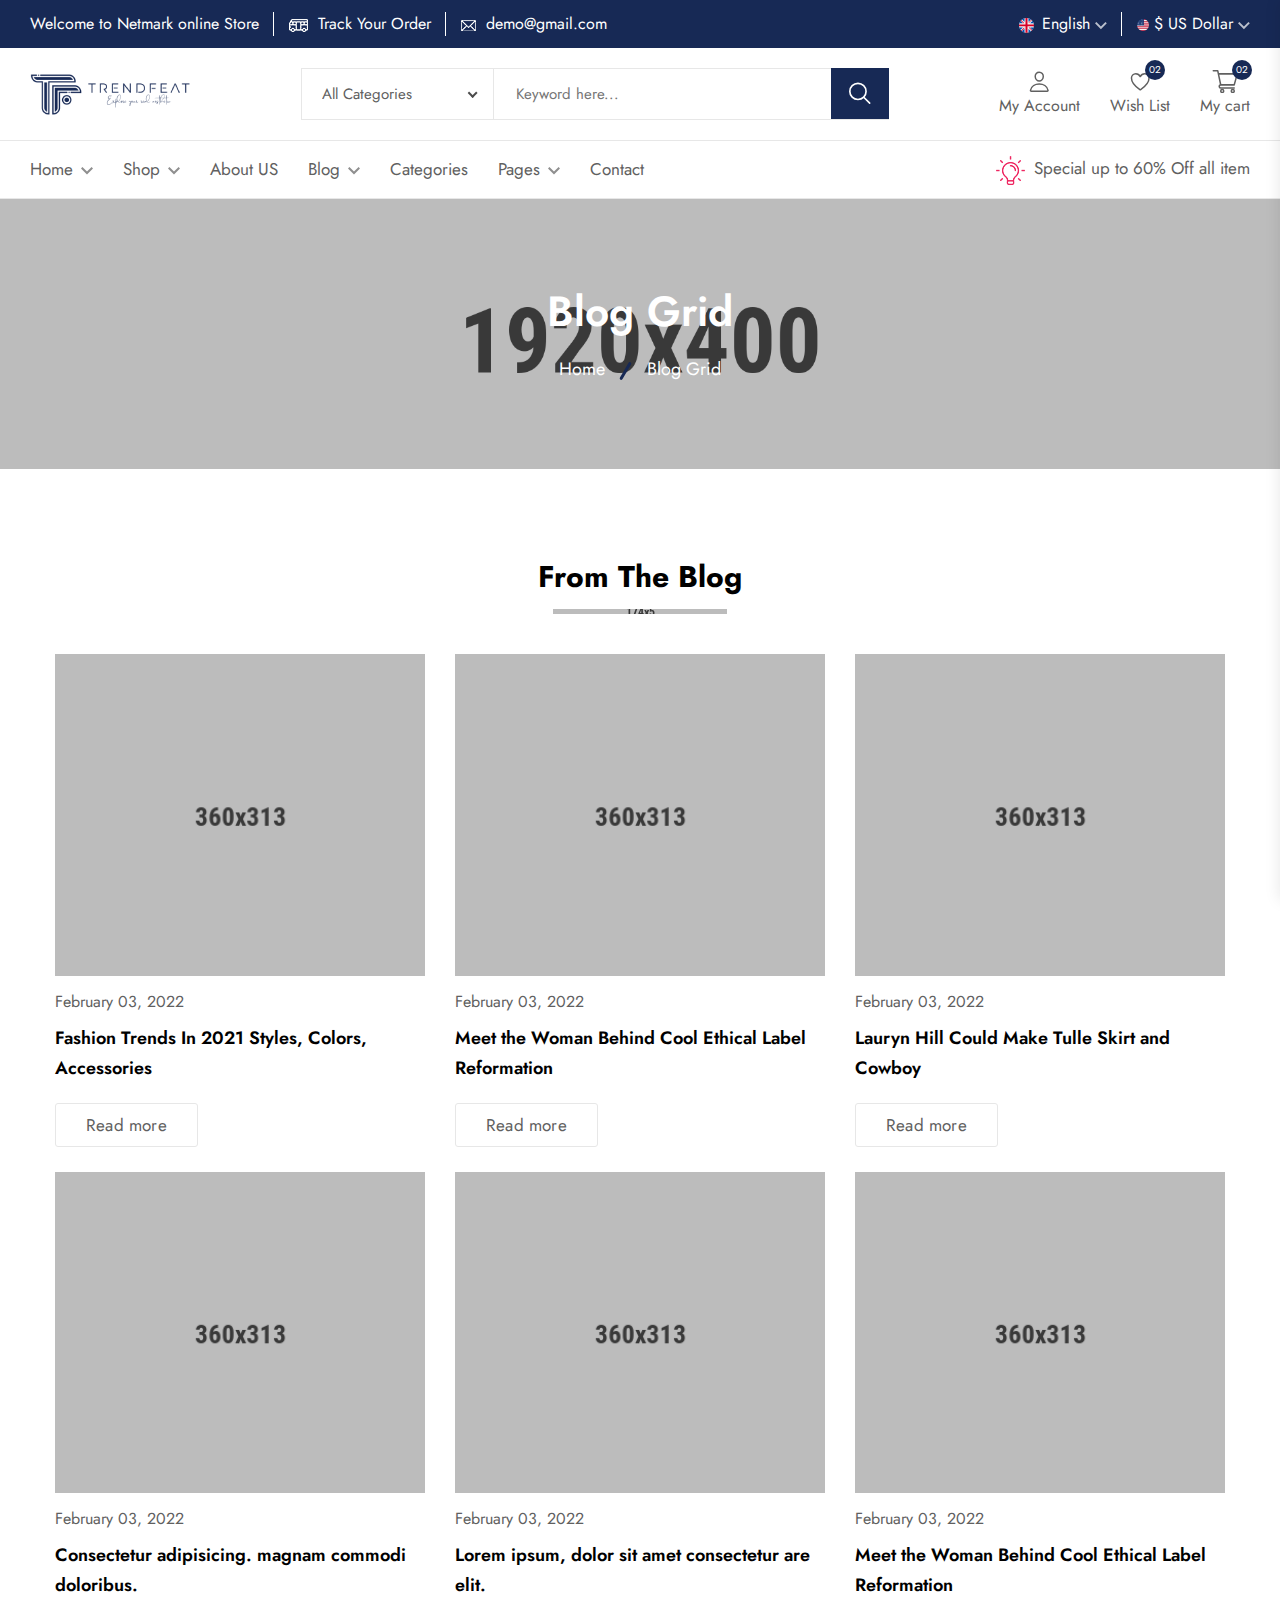
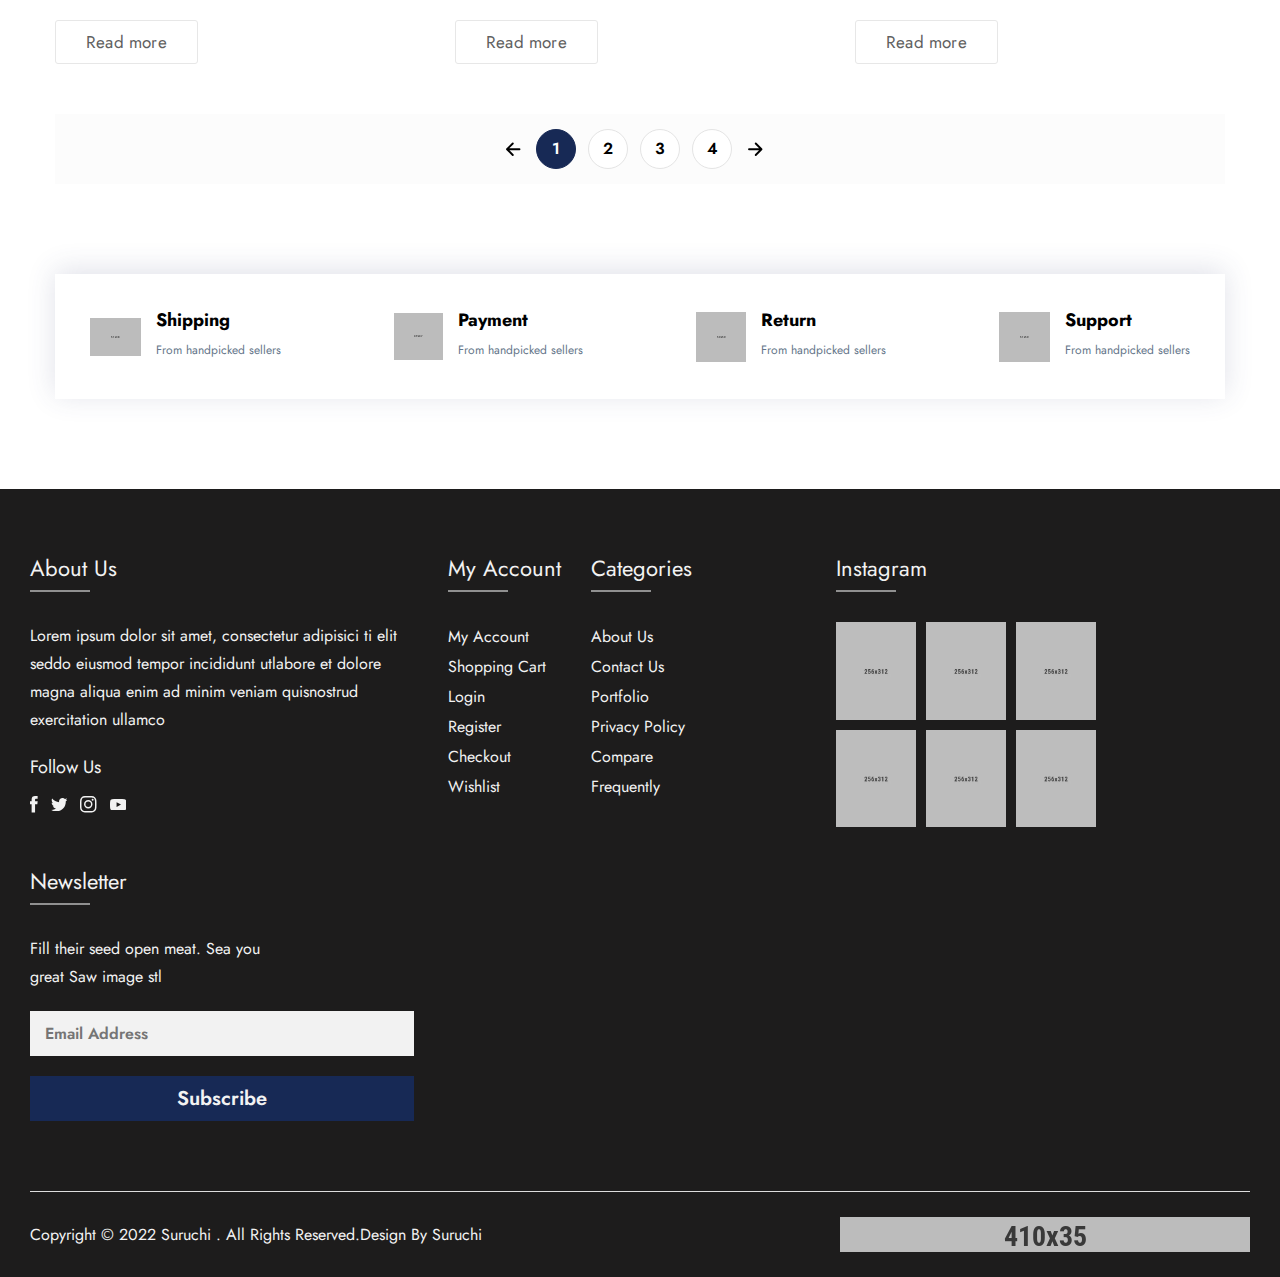
<file: blog.html>
<!doctype html>
<html lang="en">

<head>
  <meta charset="utf-8">
  <title>Suruchi - Blog Grid</title>
  <meta name="description" content="Morden Bootstrap HTML5 Template">
  <meta name="viewport" content="width=device-width, initial-scale=1">
  <link rel="shortcut icon" type="image/x-icon" href="assets/img/favicon.ico">
    
    <!-- ======= All CSS Plugins here ======== -->
  <link rel="stylesheet" href="assets/css/plugins/swiper-bundle.min.css">
  <link rel="stylesheet" href="assets/css/plugins/glightbox.min.css">
  <link href="https://fonts.googleapis.com/css2?family=Jost:ital,wght@0,300;0,400;0,500;0,600;0,700;0,800;0,900;1,300;1,400;1,500;1,600;1,700;1,800;1,900&display=swap" rel="stylesheet">

  <!-- Plugin css -->
  <link rel="stylesheet" href="assets/css/vendor/bootstrap.min.css">

  <!-- Custom Style CSS -->
  <link rel="stylesheet" href="assets/css/style.css">


</head>

<body>

    <!-- Start preloader -->
    <div id="preloader">
        <div id="ctn-preloader" class="ctn-preloader">
            <div class="animation-preloader">
                <div class="spinner"></div>
                <div class="txt-loading">
                    <span data-text-preloader="L" class="letters-loading">
                        L
                    </span>
                    
                    <span data-text-preloader="O" class="letters-loading">
                        O
                    </span>
                    
                    <span data-text-preloader="A" class="letters-loading">
                        A
                    </span>
                    
                    <span data-text-preloader="D" class="letters-loading">
                        D
                    </span>
                    
                    <span data-text-preloader="I" class="letters-loading">
                        I
                    </span>
                    
                    <span data-text-preloader="N" class="letters-loading">
                        N
                    </span>
                    
                    <span data-text-preloader="G" class="letters-loading">
                        G
                    </span>
                </div>
            </div>	

            <div class="loader-section section-left"></div>
            <div class="loader-section section-right"></div>
        </div>
    </div>
    <!-- End preloader -->

    <!-- Start header area -->
    <header class="header__section">
        <div class="header__topbar bg__secondary">
            <div class="container-fluid">
                <div class="header__topbar--inner d-flex align-items-center justify-content-between">
                    <div class="header__shipping">
                        <ul class="header__shipping--wrapper d-flex">
                            <li class="header__shipping--text text-white">Welcome to Netmark online Store</li>
                            <li class="header__shipping--text text-white d-sm-2-none"><img class="header__shipping--text__icon" src="assets/img/icon/bus.png" alt="bus-icon"> Track Your Order</li>
                            <li class="header__shipping--text text-white d-sm-2-none"><img class="header__shipping--text__icon" src="assets/img/icon/email.png" alt="email-icon"> <a class="header__shipping--text__link" href="mailto:demo@gmail.com">demo@gmail.com</a></li>
                        </ul>
                    </div>
                    <div class="language__currency d-none d-lg-block">
                        <ul class="d-flex align-items-center">
                            <li class="language__currency--list">
                                <a class="language__switcher text-white" href="#">
                                    <img class="language__switcher--icon__img" src="assets/img/icon/language-icon.png" alt="currency">
                                    <span>English</span> 
                                    <svg xmlns="http://www.w3.org/2000/svg" width="11.797" height="9.05" viewBox="0 0 9.797 6.05">
                                        <path  d="M14.646,8.59,10.9,12.329,7.151,8.59,6,9.741l4.9,4.9,4.9-4.9Z" transform="translate(-6 -8.59)" fill="currentColor" opacity="0.7"/>
                                    </svg>
                                </a>
                                <div class="dropdown__language">
                                    <ul>
                                        <li class="language__items"><a class="language__text" href="#">France</a></li>
                                        <li class="language__items"><a class="language__text" href="#">Russia</a></li>
                                        <li class="language__items"><a class="language__text" href="#">Spanish</a></li>
                                    </ul>
                                </div>
                            </li>
                            <li class="language__currency--list">
                                <a class="account__currency--link text-white" href="#">
                                    <img src="assets/img/icon/usd-icon.png" alt="currency">
                                    <span>$ US Dollar</span> 
                                    <svg xmlns="http://www.w3.org/2000/svg" width="11.797" height="9.05" viewBox="0 0 9.797 6.05">
                                        <path  d="M14.646,8.59,10.9,12.329,7.151,8.59,6,9.741l4.9,4.9,4.9-4.9Z" transform="translate(-6 -8.59)" fill="currentColor" opacity="0.7"/>
                                    </svg>
                                </a>
                                <div class="dropdown__currency">
                                    <ul>
                                        <li class="currency__items"><a class="currency__text" href="#">CAD</a></li>
                                        <li class="currency__items"><a class="currency__text" href="#">CNY</a></li>
                                        <li class="currency__items"><a class="currency__text" href="#">EUR</a></li>
                                        <li class="currency__items"><a class="currency__text" href="#">GBP</a></li>
                                    </ul>
                                </div>
                            </li>
                        </ul>
                    </div>
                </div>
            </div>
        </div>
        <div class="main__header header__sticky">
            <div class="container-fluid">
                <div class="main__header--inner position__relative d-flex justify-content-between align-items-center">
                    <div class="offcanvas__header--menu__open ">
                        <a class="offcanvas__header--menu__open--btn" href="javascript:void(0)" data-offcanvas>
                            <svg xmlns="http://www.w3.org/2000/svg" class="ionicon offcanvas__header--menu__open--svg" viewBox="0 0 512 512"><path fill="currentColor" stroke="currentColor" stroke-linecap="round" stroke-miterlimit="10" stroke-width="32" d="M80 160h352M80 256h352M80 352h352"/></svg>
                            <span class="visually-hidden">Menu Open</span>
                        </a>
                    </div>
                    <div class="main__logo">
                        <a class="main__logo--link" href="index.html"><img class="main__logo--img" src="assets/img/logo/nav-log.png" alt="logo-img"></a>
                    </div>
                    <div class="header__search--widget header__sticky--none d-none d-lg-block">
                        <form class="d-flex header__search--form" action="#">
                            <div class="header__select--categories select">
                                <select class="header__select--inner">
                                    <option selected value="1">All Categories</option>
                                    <option value="2">Accessories</option>
                                    <option value="3">Accessories & More</option>
                                    <option value="4">Camera & Video </option>
                                    <option value="5">Butters & Eggs </option>
                                </select>
                            </div>
                            <div class="header__search--box">
                                <label>
                                    <input class="header__search--input" placeholder="Keyword here..." type="text">
                                </label>
                                <button class="header__search--button bg__secondary text-white" type="submit" aria-label="search button">
                                    <svg class="header__search--button__svg" xmlns="http://www.w3.org/2000/svg" width="27.51" height="26.443" viewBox="0 0 512 512"><path d="M221.09 64a157.09 157.09 0 10157.09 157.09A157.1 157.1 0 00221.09 64z" fill="none" stroke="currentColor" stroke-miterlimit="10" stroke-width="32"></path><path fill="none" stroke="currentColor" stroke-linecap="round" stroke-miterlimit="10" stroke-width="32" d="M338.29 338.29L448 448"></path></svg>
                                </button>
                            </div>
                        </form>
                    </div>
                    <div class="header__account header__sticky--none">
                        <ul class="d-flex">
                            <li class="header__account--items">
                                <a class="header__account--btn" href="my-account.html">
                                    <svg xmlns="http://www.w3.org/2000/svg"  width="26.51" height="23.443" viewBox="0 0 512 512"><path d="M344 144c-3.92 52.87-44 96-88 96s-84.15-43.12-88-96c-4-55 35-96 88-96s92 42 88 96z" fill="none" stroke="currentColor" stroke-linecap="round" stroke-linejoin="round" stroke-width="32"/><path d="M256 304c-87 0-175.3 48-191.64 138.6C62.39 453.52 68.57 464 80 464h352c11.44 0 17.62-10.48 15.65-21.4C431.3 352 343 304 256 304z" fill="none" stroke="currentColor" stroke-miterlimit="10" stroke-width="32"/></svg> 
                                    <span class="header__account--btn__text">My Account</span>
                                </a>
                            </li>
                            <li class="header__account--items d-none d-lg-block">
                                <a class="header__account--btn" href="wishlist.html">
                                    <svg  xmlns="http://www.w3.org/2000/svg" width="28.51" height="23.443" viewBox="0 0 512 512"><path d="M352.92 80C288 80 256 144 256 144s-32-64-96.92-64c-52.76 0-94.54 44.14-95.08 96.81-1.1 109.33 86.73 187.08 183 252.42a16 16 0 0018 0c96.26-65.34 184.09-143.09 183-252.42-.54-52.67-42.32-96.81-95.08-96.81z" fill="none" stroke="currentColor" stroke-linecap="round" stroke-linejoin="round" stroke-width="32"></path></svg>
                                    <span class="header__account--btn__text"> Wish List</span>
                                    <span class="items__count wishlist">02</span> 
                                </a>
                            </li>
                            <li class="header__account--items">
                                <a class="header__account--btn minicart__open--btn" href="javascript:void(0)" data-offcanvas>
                                    <svg xmlns="http://www.w3.org/2000/svg" width="26.51" height="23.443" viewBox="0 0 14.706 13.534">
                                        <g  transform="translate(0 0)">
                                        <g >
                                            <path  data-name="Path 16787" d="M4.738,472.271h7.814a.434.434,0,0,0,.414-.328l1.723-6.316a.466.466,0,0,0-.071-.4.424.424,0,0,0-.344-.179H3.745L3.437,463.6a.435.435,0,0,0-.421-.353H.431a.451.451,0,0,0,0,.9h2.24c.054.257,1.474,6.946,1.555,7.33a1.36,1.36,0,0,0-.779,1.242,1.326,1.326,0,0,0,1.293,1.354h7.812a.452.452,0,0,0,0-.9H4.74a.451.451,0,0,1,0-.9Zm8.966-6.317-1.477,5.414H5.085l-1.149-5.414Z" transform="translate(0 -463.248)" fill="currentColor"/>
                                            <path  data-name="Path 16788" d="M5.5,478.8a1.294,1.294,0,1,0,1.293-1.353A1.325,1.325,0,0,0,5.5,478.8Zm1.293-.451a.452.452,0,1,1-.431.451A.442.442,0,0,1,6.793,478.352Z" transform="translate(-1.191 -466.622)" fill="currentColor"/>
                                            <path  data-name="Path 16789" d="M13.273,478.8a1.294,1.294,0,1,0,1.293-1.353A1.325,1.325,0,0,0,13.273,478.8Zm1.293-.451a.452.452,0,1,1-.431.451A.442.442,0,0,1,14.566,478.352Z" transform="translate(-2.875 -466.622)" fill="currentColor"/>
                                        </g>
                                        </g>
                                    </svg>
                                    <span class="header__account--btn__text"> My cart</span>   
                                    <span class="items__count">02</span> 
                                </a>
                            </li>
                        </ul>
                    </div>
                    <div class="header__menu d-none header__sticky--block d-lg-block">
                        <nav class="header__menu--navigation">
                            <ul class="d-flex">
                                <li class="header__menu--items style2">
                                    <a class="header__menu--link" href="index.html">Home 
                                        <svg class="menu__arrowdown--icon" xmlns="http://www.w3.org/2000/svg" width="12" height="7.41" viewBox="0 0 12 7.41">
                                            <path  d="M16.59,8.59,12,13.17,7.41,8.59,6,10l6,6,6-6Z" transform="translate(-6 -8.59)" fill="currentColor" opacity="0.7"/>
                                        </svg>
                                    </a>
                                    <ul class="header__sub--menu">
                                        <li class="header__sub--menu__items"><a href="index.html" class="header__sub--menu__link">Home One</a></li>
                                        <li class="header__sub--menu__items"><a href="index-2.html" class="header__sub--menu__link">Home Two</a></li>
                                        <li class="header__sub--menu__items"><a href="index-3.html" class="header__sub--menu__link">Home Three</a></li>
                                    </ul>
                                </li>
                                <li class="header__menu--items mega__menu--items style2">
                                    <a class="header__menu--link" href="shop.html">Shop 
                                        <svg class="menu__arrowdown--icon" xmlns="http://www.w3.org/2000/svg" width="12" height="7.41" viewBox="0 0 12 7.41">
                                            <path  d="M16.59,8.59,12,13.17,7.41,8.59,6,10l6,6,6-6Z" transform="translate(-6 -8.59)" fill="currentColor" opacity="0.7"/>
                                        </svg>
                                    </a>
                                    <ul class="header__mega--menu d-flex">
                                        <li class="header__mega--menu__li">
                                            <span class="header__mega--subtitle">Column One</span>
                                            <ul class="header__mega--sub__menu">
                                                <li class="header__mega--sub__menu_li"><a class="header__mega--sub__menu--title" href="shop.html">Shop Left Sidebar</a></li>
                                                <li class="header__mega--sub__menu_li"><a class="header__mega--sub__menu--title" href="shop-right-sidebar.html">Shop Right Sidebar</a></li>
                                                <li class="header__mega--sub__menu_li"><a class="header__mega--sub__menu--title" href="shop-grid.html">Shop Grid</a></li>
                                                <li class="header__mega--sub__menu_li"><a class="header__mega--sub__menu--title" href="shop-grid-list.html">Shop Grid List</a></li>
                                                <li class="header__mega--sub__menu_li"><a class="header__mega--sub__menu--title" href="shop-list.html">Shop List</a></li>
                                            </ul>
                                        </li>
                                        <li class="header__mega--menu__li">
                                            <span class="header__mega--subtitle">Column Two</span>
                                            <ul class="header__mega--sub__menu">
                                                <li class="header__mega--sub__menu_li"><a class="header__mega--sub__menu--title" href="product-details.html">Product Details</a></li>
                                                <li class="header__mega--sub__menu_li"><a class="header__mega--sub__menu--title" href="product-video.html">Video Product</a></li>
                                                <li class="header__mega--sub__menu_li"><a class="header__mega--sub__menu--title" href="product-details.html">Variable Product</a></li>
                                                <li class="header__mega--sub__menu_li"><a class="header__mega--sub__menu--title" href="product-left-sidebar.html">Product Left Sidebar</a></li>
                                                <li class="header__mega--sub__menu_li"><a class="header__mega--sub__menu--title" href="product-gallery.html">Product Gallery</a></li>
                                            </ul>
                                        </li>
                                        <li class="header__mega--menu__li">
                                            <span class="header__mega--subtitle">Column Three</span>
                                            <ul class="header__mega--sub__menu">
                                                <li class="header__mega--sub__menu_li"><a class="header__mega--sub__menu--title" href="my-account.html">My Account</a></li>
                                                <li class="header__mega--sub__menu_li"><a class="header__mega--sub__menu--title" href="my-account-2.html">My Account 2</a></li>
                                                <li class="header__mega--sub__menu_li"><a class="header__mega--sub__menu--title" href="404.html">404 Page</a></li>
                                                <li class="header__mega--sub__menu_li"><a class="header__mega--sub__menu--title" href="login.html">Login Page</a></li>
                                                <li class="header__mega--sub__menu_li"><a class="header__mega--sub__menu--title" href="faq.html">Faq Page</a></li>
                                            </ul>
                                        </li>
                                        <li class="header__mega--menu__li">
                                            <span class="header__mega--subtitle">Column Four</span>
                                            <ul class="header__mega--sub__menu">
                                                <li class="header__mega--sub__menu_li"><a class="header__mega--sub__menu--title" href="compare.html">Compare Pages</a></li>
                                                <li class="header__mega--sub__menu_li"><a class="header__mega--sub__menu--title" href="checkout.html">Checkout page</a></li>
                                                <li class="header__mega--sub__menu_li"><a class="header__mega--sub__menu--title" href="checkout-2.html">Checkout Style 2</a></li>
                                                <li class="header__mega--sub__menu_li"><a class="header__mega--sub__menu--title" href="checkout-3.html">Checkout Style 3</a></li>
                                                <li class="header__mega--sub__menu_li"><a class="header__mega--sub__menu--title" href="checkout-4.html">Checkout Style 4</a></li>
                                            </ul>
                                        </li>
                                    </ul>
                                </li>
                                <li class="header__menu--items style2">
                                    <a class="header__menu--link" href="about.html">About US </a>  
                                </li>
                                <li class="header__menu--items style2">
                                    <a class="header__menu--link" href="blog.html">Blog 
                                        <svg class="menu__arrowdown--icon" xmlns="http://www.w3.org/2000/svg" width="12" height="7.41" viewBox="0 0 12 7.41">
                                            <path  d="M16.59,8.59,12,13.17,7.41,8.59,6,10l6,6,6-6Z" transform="translate(-6 -8.59)" fill="currentColor" opacity="0.7"/>
                                        </svg>
                                    </a>
                                    <ul class="header__sub--menu">
                                        <li class="header__sub--menu__items"><a href="blog.html" class="header__sub--menu__link">Blog Grid</a></li>
                                        <li class="header__sub--menu__items"><a href="blog-details.html" class="header__sub--menu__link">Blog Details</a></li>
                                        <li class="header__sub--menu__items"><a href="blog-left-sidebar.html" class="header__sub--menu__link">Blog Left Sidebar</a></li>
                                        <li class="header__sub--menu__items"><a href="blog-right-sidebar.html" class="header__sub--menu__link">Blog Right Sidebar</a></li>
                                    </ul>
                                </li>
                                <li class="header__menu--items style2 d-none d-xl-block">
                                    <a class="header__menu--link" href="shop.html">Categories </a>  
                                </li>
                                <li class="header__menu--items style2">
                                    <a class="header__menu--link" href="#">Pages 
                                        <svg class="menu__arrowdown--icon" xmlns="http://www.w3.org/2000/svg" width="12" height="7.41" viewBox="0 0 12 7.41">
                                            <path  d="M16.59,8.59,12,13.17,7.41,8.59,6,10l6,6,6-6Z" transform="translate(-6 -8.59)" fill="currentColor" opacity="0.7"/>
                                        </svg>
                                    </a>
                                    <ul class="header__sub--menu">
                                        <li class="header__sub--menu__items"><a href="about.html" class="header__sub--menu__link">About Us</a></li>
                                        <li class="header__sub--menu__items"><a href="contact.html" class="header__sub--menu__link">Contact Us</a></li>
                                        <li class="header__sub--menu__items"><a href="cart.html" class="header__sub--menu__link">Cart Page</a></li>
                                        <li class="header__sub--menu__items"><a href="portfolio.html" class="header__sub--menu__link">Portfolio Page</a></li>
                                        <li class="header__sub--menu__items"><a href="wishlist.html" class="header__sub--menu__link">Wishlist Page</a></li>
                                        <li class="header__sub--menu__items"><a href="login.html" class="header__sub--menu__link">Login Page</a></li>
                                        <li class="header__sub--menu__items"><a href="404.html" class="header__sub--menu__link">Error Page</a></li>
                                    </ul>
                                </li>
                                <li class="header__menu--items style2">
                                    <a class="header__menu--link" href="contact.html">Contact </a>  
                                </li>
                            </ul>
                        </nav>
                    </div>
                    <div class="header__account header__account2 header__sticky--block">
                        <ul class="d-flex">
                            <li class="header__account--items header__account2--items  header__account--search__items d-none d-lg-block">
                                <a class="header__account--btn search__open--btn" href="javascript:void(0)" data-offcanvas>
                                    <svg class="header__search--button__svg" xmlns="http://www.w3.org/2000/svg" width="26.51" height="23.443" viewBox="0 0 512 512"><path d="M221.09 64a157.09 157.09 0 10157.09 157.09A157.1 157.1 0 00221.09 64z" fill="none" stroke="currentColor" stroke-miterlimit="10" stroke-width="32"/><path fill="none" stroke="currentColor" stroke-linecap="round" stroke-miterlimit="10" stroke-width="32" d="M338.29 338.29L448 448"/></svg>  
                                    <span class="visually-hidden">Search</span>
                                </a>
                            </li>
                            <li class="header__account--items header__account2--items">
                                <a class="header__account--btn" href="my-account.html">
                                    <svg xmlns="http://www.w3.org/2000/svg"  width="26.51" height="23.443" viewBox="0 0 512 512"><path d="M344 144c-3.92 52.87-44 96-88 96s-84.15-43.12-88-96c-4-55 35-96 88-96s92 42 88 96z" fill="none" stroke="currentColor" stroke-linecap="round" stroke-linejoin="round" stroke-width="32"/><path d="M256 304c-87 0-175.3 48-191.64 138.6C62.39 453.52 68.57 464 80 464h352c11.44 0 17.62-10.48 15.65-21.4C431.3 352 343 304 256 304z" fill="none" stroke="currentColor" stroke-miterlimit="10" stroke-width="32"/></svg>
                                    <span class="visually-hidden">My Account</span>
                                </a>
                            </li>
                            <li class="header__account--items header__account2--items d-none d-lg-block">
                                <a class="header__account--btn" href="wishlist.html">
                                    <svg  xmlns="http://www.w3.org/2000/svg" width="28.51" height="23.443" viewBox="0 0 512 512"><path d="M352.92 80C288 80 256 144 256 144s-32-64-96.92-64c-52.76 0-94.54 44.14-95.08 96.81-1.1 109.33 86.73 187.08 183 252.42a16 16 0 0018 0c96.26-65.34 184.09-143.09 183-252.42-.54-52.67-42.32-96.81-95.08-96.81z" fill="none" stroke="currentColor" stroke-linecap="round" stroke-linejoin="round" stroke-width="32"></path></svg>
                                    <span class="items__count  wishlist style2">02</span> 
                                </a>
                            </li>
                            <li class="header__account--items header__account2--items">
                                <a class="header__account--btn minicart__open--btn" href="javascript:void(0)" data-offcanvas>
                                    <svg xmlns="http://www.w3.org/2000/svg" width="26.51" height="23.443" viewBox="0 0 14.706 13.534">
                                        <g  transform="translate(0 0)">
                                        <g >
                                            <path  data-name="Path 16787" d="M4.738,472.271h7.814a.434.434,0,0,0,.414-.328l1.723-6.316a.466.466,0,0,0-.071-.4.424.424,0,0,0-.344-.179H3.745L3.437,463.6a.435.435,0,0,0-.421-.353H.431a.451.451,0,0,0,0,.9h2.24c.054.257,1.474,6.946,1.555,7.33a1.36,1.36,0,0,0-.779,1.242,1.326,1.326,0,0,0,1.293,1.354h7.812a.452.452,0,0,0,0-.9H4.74a.451.451,0,0,1,0-.9Zm8.966-6.317-1.477,5.414H5.085l-1.149-5.414Z" transform="translate(0 -463.248)" fill="currentColor"/>
                                            <path  data-name="Path 16788" d="M5.5,478.8a1.294,1.294,0,1,0,1.293-1.353A1.325,1.325,0,0,0,5.5,478.8Zm1.293-.451a.452.452,0,1,1-.431.451A.442.442,0,0,1,6.793,478.352Z" transform="translate(-1.191 -466.622)" fill="currentColor"/>
                                            <path  data-name="Path 16789" d="M13.273,478.8a1.294,1.294,0,1,0,1.293-1.353A1.325,1.325,0,0,0,13.273,478.8Zm1.293-.451a.452.452,0,1,1-.431.451A.442.442,0,0,1,14.566,478.352Z" transform="translate(-2.875 -466.622)" fill="currentColor"/>
                                        </g>
                                        </g>
                                    </svg>
                                    <span class="items__count style2">02</span> 
                                </a>
                            </li>
                        </ul>
                    </div>
                </div>
            </div>
        </div>
        <div class="header__bottom">
            <div class="container-fluid">
                <div class="header__bottom--inner position__relative d-none d-lg-flex justify-content-between align-items-center">
                    <div class="header__menu">
                        <nav class="header__menu--navigation">
                            <ul class="d-flex">
                                <li class="header__menu--items">
                                    <a class="header__menu--link" href="index.html">Home 
                                        <svg class="menu__arrowdown--icon" xmlns="http://www.w3.org/2000/svg" width="12" height="7.41" viewBox="0 0 12 7.41">
                                            <path  d="M16.59,8.59,12,13.17,7.41,8.59,6,10l6,6,6-6Z" transform="translate(-6 -8.59)" fill="currentColor" opacity="0.7"/>
                                        </svg>
                                    </a>
                                    <ul class="header__sub--menu">
                                        <li class="header__sub--menu__items"><a href="index.html" class="header__sub--menu__link">Home One</a></li>
                                        <li class="header__sub--menu__items"><a href="index-2.html" class="header__sub--menu__link">Home Two</a></li>
                                        <li class="header__sub--menu__items"><a href="index-3.html" class="header__sub--menu__link">Home Three</a></li>
                                    </ul>
                                </li>
                                <li class="header__menu--items mega__menu--items">
                                    <a class="header__menu--link" href="shop.html">Shop 
                                        <svg class="menu__arrowdown--icon" xmlns="http://www.w3.org/2000/svg" width="12" height="7.41" viewBox="0 0 12 7.41">
                                            <path  d="M16.59,8.59,12,13.17,7.41,8.59,6,10l6,6,6-6Z" transform="translate(-6 -8.59)" fill="currentColor" opacity="0.7"/>
                                        </svg>
                                    </a>
                                    <ul class="header__mega--menu d-flex">
                                        <li class="header__mega--menu__li">
                                            <span class="header__mega--subtitle">Column One</span>
                                            <ul class="header__mega--sub__menu">
                                                <li class="header__mega--sub__menu_li"><a class="header__mega--sub__menu--title" href="shop.html">Shop Left Sidebar</a></li>
                                                <li class="header__mega--sub__menu_li"><a class="header__mega--sub__menu--title" href="shop-right-sidebar.html">Shop Right Sidebar</a></li>
                                                <li class="header__mega--sub__menu_li"><a class="header__mega--sub__menu--title" href="shop-grid.html">Shop Grid</a></li>
                                                <li class="header__mega--sub__menu_li"><a class="header__mega--sub__menu--title" href="shop-grid-list.html">Shop Grid List</a></li>
                                                <li class="header__mega--sub__menu_li"><a class="header__mega--sub__menu--title" href="shop-list.html">Shop List</a></li>
                                            </ul>
                                        </li>
                                        <li class="header__mega--menu__li">
                                            <span class="header__mega--subtitle">Column Two</span>
                                            <ul class="header__mega--sub__menu">
                                                <li class="header__mega--sub__menu_li"><a class="header__mega--sub__menu--title" href="product-details.html">Product Details</a></li>
                                                <li class="header__mega--sub__menu_li"><a class="header__mega--sub__menu--title" href="product-video.html">Video Product</a></li>
                                                <li class="header__mega--sub__menu_li"><a class="header__mega--sub__menu--title" href="product-details.html">Variable Product</a></li>
                                                <li class="header__mega--sub__menu_li"><a class="header__mega--sub__menu--title" href="product-left-sidebar.html">Product Left Sidebar</a></li>
                                                <li class="header__mega--sub__menu_li"><a class="header__mega--sub__menu--title" href="product-gallery.html">Product Gallery</a></li>
                                            </ul>
                                        </li>
                                        <li class="header__mega--menu__li">
                                            <span class="header__mega--subtitle">Column Three</span>
                                            <ul class="header__mega--sub__menu">
                                                <li class="header__mega--sub__menu_li"><a class="header__mega--sub__menu--title" href="my-account.html">My Account</a></li>
                                                <li class="header__mega--sub__menu_li"><a class="header__mega--sub__menu--title" href="my-account-2.html">My Account 2</a></li>
                                                <li class="header__mega--sub__menu_li"><a class="header__mega--sub__menu--title" href="404.html">404 Page</a></li>
                                                <li class="header__mega--sub__menu_li"><a class="header__mega--sub__menu--title" href="login.html">Login Page</a></li>
                                                <li class="header__mega--sub__menu_li"><a class="header__mega--sub__menu--title" href="faq.html">Faq Page</a></li>
                                            </ul>
                                        </li>
                                        <li class="header__mega--menu__li">
                                            <span class="header__mega--subtitle">Column Four</span>
                                            <ul class="header__mega--sub__menu">
                                                <li class="header__mega--sub__menu_li"><a class="header__mega--sub__menu--title" href="compare.html">Compare Pages</a></li>
                                                <li class="header__mega--sub__menu_li"><a class="header__mega--sub__menu--title" href="checkout.html">Checkout page</a></li>
                                                <li class="header__mega--sub__menu_li"><a class="header__mega--sub__menu--title" href="checkout-2.html">Checkout Style 2</a></li>
                                                <li class="header__mega--sub__menu_li"><a class="header__mega--sub__menu--title" href="checkout-3.html">Checkout Style 3</a></li>
                                                <li class="header__mega--sub__menu_li"><a class="header__mega--sub__menu--title" href="checkout-4.html">Checkout Style 4</a></li>
                                            </ul>
                                        </li>
                                    </ul>
                                </li>
                                <li class="header__menu--items">
                                    <a class="header__menu--link" href="about.html">About US </a>  
                                </li>
                                <li class="header__menu--items">
                                    <a class="header__menu--link" href="blog.html">Blog 
                                        <svg class="menu__arrowdown--icon" xmlns="http://www.w3.org/2000/svg" width="12" height="7.41" viewBox="0 0 12 7.41">
                                            <path  d="M16.59,8.59,12,13.17,7.41,8.59,6,10l6,6,6-6Z" transform="translate(-6 -8.59)" fill="currentColor" opacity="0.7"/>
                                        </svg>
                                    </a>
                                    <ul class="header__sub--menu">
                                        <li class="header__sub--menu__items"><a href="blog.html" class="header__sub--menu__link">Blog Grid</a></li>
                                        <li class="header__sub--menu__items"><a href="blog-details.html" class="header__sub--menu__link">Blog Details</a></li>
                                        <li class="header__sub--menu__items"><a href="blog-left-sidebar.html" class="header__sub--menu__link">Blog Left Sidebar</a></li>
                                        <li class="header__sub--menu__items"><a href="blog-right-sidebar.html" class="header__sub--menu__link">Blog Right Sidebar</a></li>
                                    </ul>
                                </li>
                                <li class="header__menu--items d-none d-xl-block">
                                    <a class="header__menu--link" href="shop.html">Categories </a>  
                                </li>
                                <li class="header__menu--items">
                                    <a class="header__menu--link" href="#">Pages 
                                        <svg class="menu__arrowdown--icon" xmlns="http://www.w3.org/2000/svg" width="12" height="7.41" viewBox="0 0 12 7.41">
                                            <path  d="M16.59,8.59,12,13.17,7.41,8.59,6,10l6,6,6-6Z" transform="translate(-6 -8.59)" fill="currentColor" opacity="0.7"/>
                                        </svg>
                                    </a>
                                    <ul class="header__sub--menu">
                                        <li class="header__sub--menu__items"><a href="about.html" class="header__sub--menu__link">About Us</a></li>
                                        <li class="header__sub--menu__items"><a href="contact.html" class="header__sub--menu__link">Contact Us</a></li>
                                        <li class="header__sub--menu__items"><a href="cart.html" class="header__sub--menu__link">Cart Page</a></li>
                                        <li class="header__sub--menu__items"><a href="portfolio.html" class="header__sub--menu__link">Portfolio Page</a></li>
                                        <li class="header__sub--menu__items"><a href="wishlist.html" class="header__sub--menu__link">Wishlist Page</a></li>
                                        <li class="header__sub--menu__items"><a href="login.html" class="header__sub--menu__link">Login Page</a></li>
                                        <li class="header__sub--menu__items"><a href="404.html" class="header__sub--menu__link">Error Page</a></li>
                                    </ul>
                                </li>
                                <li class="header__menu--items">
                                    <a class="header__menu--link" href="contact.html">Contact </a>  
                                </li>
                            </ul>
                        </nav>
                    </div>
                    <p class="header__discount--text"><img class="header__discount--icon__img" src="assets/img/icon/lamp.png" alt="lamp-img"> Special up to 60% Off all item</p>
                </div>
            </div>
        </div>

        <!-- Start Offcanvas header menu -->
        <div class="offcanvas__header">
            <div class="offcanvas__inner">
                <div class="offcanvas__logo">
                    <a class="offcanvas__logo_link" href="index.html">
                        <img src="assets/img/logo/nav-log.png" alt="Grocee Logo" width="158" height="36">
                    </a>
                    <button class="offcanvas__close--btn" data-offcanvas>close</button>
                </div>
                <nav class="offcanvas__menu">
                    <ul class="offcanvas__menu_ul">
                        <li class="offcanvas__menu_li">
                            <a class="offcanvas__menu_item" href="index.html">Home</a>
                            <ul class="offcanvas__sub_menu">
                                <li class="offcanvas__sub_menu_li"><a href="index.html" class="offcanvas__sub_menu_item">Home One</a></li>
                                <li class="offcanvas__sub_menu_li"><a href="index-2.html" class="offcanvas__sub_menu_item">Home Two</a></li>
                                <li class="offcanvas__sub_menu_li"><a href="index-3.html" class="offcanvas__sub_menu_item">Home Three</a></li>
                            </ul>
                        </li>
                        <li class="offcanvas__menu_li">
                            <a class="offcanvas__menu_item" href="#">Shop</a>
                            <ul class="offcanvas__sub_menu">
                                <li class="offcanvas__sub_menu_li">
                                    <a href="#" class="offcanvas__sub_menu_item">Column One</a>
                                    <ul class="offcanvas__sub_menu">
                                        <li class="offcanvas__sub_menu_li"><a class="offcanvas__sub_menu_item" href="shop.html">Shop Left Sidebar</a></li>
                                        <li class="offcanvas__sub_menu_li"><a class="offcanvas__sub_menu_item" href="shop-right-sidebar.html">Shop Right Sidebar</a></li>
                                        <li class="offcanvas__sub_menu_li"><a class="offcanvas__sub_menu_item" href="shop-grid.html">Shop Grid</a></li>
                                        <li class="offcanvas__sub_menu_li"><a class="offcanvas__sub_menu_item" href="shop-grid-list.html">Shop Grid List</a></li>
                                        <li class="offcanvas__sub_menu_li"><a class="offcanvas__sub_menu_item" href="shop-list.html">Shop List</a></li>
                                    </ul>
                                </li>
                                <li class="offcanvas__sub_menu_li">
                                    <a href="#" class="offcanvas__sub_menu_item">Column Two</a>
                                    <ul class="offcanvas__sub_menu">
                                        <li class="offcanvas__sub_menu_li"><a class="offcanvas__sub_menu_item" href="product-details.html">Product Details</a></li>
                                        <li class="offcanvas__sub_menu_li"><a class="offcanvas__sub_menu_item" href="product-video.html">Video Product</a></li>
                                        <li class="offcanvas__sub_menu_li"><a class="offcanvas__sub_menu_item" href="product-details.html">Variable Product</a></li>
                                        <li class="offcanvas__sub_menu_li"><a class="offcanvas__sub_menu_item" href="product-left-sidebar.html">Product Left Sidebar</a></li>
                                        <li class="offcanvas__sub_menu_li"><a class="offcanvas__sub_menu_item" href="product-gallery.html">Product Gallery</a></li>
                                    </ul>
                                </li>
                                <li class="offcanvas__sub_menu_li">
                                    <a href="#" class="offcanvas__sub_menu_item">Column Three</a>
                                    <ul class="offcanvas__sub_menu">
                                        <li class="offcanvas__sub_menu_li"><a class="offcanvas__sub_menu_item" href="my-account.html">My Account</a></li>
                                        <li class="offcanvas__sub_menu_li"><a class="offcanvas__sub_menu_item" href="my-account-2.html">My Account 2</a></li>
                                        <li class="offcanvas__sub_menu_li"><a class="offcanvas__sub_menu_item" href="404.html">404 Page</a></li>
                                        <li class="offcanvas__sub_menu_li"><a class="offcanvas__sub_menu_item" href="login.html">Login Page</a></li>
                                        <li class="offcanvas__sub_menu_li"><a class="offcanvas__sub_menu_item" href="faq.html">Faq Page</a></li>
                                    </ul>
                                </li>
                                <li class="offcanvas__sub_menu_li">
                                    <a href="#" class="offcanvas__sub_menu_item">Column Three</a>
                                    <ul class="offcanvas__sub_menu">
                                        <li class="offcanvas__sub_menu_li"><a class="offcanvas__sub_menu_item" href="compare.html">Compare Pages</a></li>
                                        <li class="offcanvas__sub_menu_li"><a class="offcanvas__sub_menu_item" href="checkout.html">Checkout page</a></li>
                                        <li class="offcanvas__sub_menu_li"><a class="offcanvas__sub_menu_item" href="checkout-2.html">Checkout Style 2</a></li>
                                        <li class="offcanvas__sub_menu_li"><a class="offcanvas__sub_menu_item" href="checkout-3.html">Checkout Style 3</a></li>
                                        <li class="offcanvas__sub_menu_li"><a class="offcanvas__sub_menu_item" href="checkout-4.html">Checkout Style 4</a></li>
                                    </ul>
                                </li>
                            </ul>
                        </li>
                        <li class="offcanvas__menu_li">
                            <a class="offcanvas__menu_item" href="#">Blog</a>
                            <ul class="offcanvas__sub_menu">
                                <li class="offcanvas__sub_menu_li"><a href="blog.html" class="offcanvas__sub_menu_item">Blog Grid</a></li>
                                <li class="offcanvas__sub_menu_li"><a href="blog-details.html" class="offcanvas__sub_menu_item">Blog Details</a></li>
                                <li class="offcanvas__sub_menu_li"><a href="blog-left-sidebar.html" class="offcanvas__sub_menu_item">Blog Left Sidebar</a></li>
                                <li class="offcanvas__sub_menu_li"><a href="blog-right-sidebar.html" class="offcanvas__sub_menu_item">Blog Right Sidebar</a></li>
                            </ul>
                        </li>
                        <li class="offcanvas__menu_li">
                            <a class="offcanvas__menu_item" href="#">Pages</a>
                            <ul class="offcanvas__sub_menu">
                                <li class="offcanvas__sub_menu_li"><a href="about.html" class="offcanvas__sub_menu_item">About Us</a></li>
                                <li class="offcanvas__sub_menu_li"><a href="contact.html" class="offcanvas__sub_menu_item">Contact Us</a></li>
                                <li class="offcanvas__sub_menu_li"><a href="cart.html" class="offcanvas__sub_menu_item">Cart Page</a></li>
                                <li class="offcanvas__sub_menu_li"><a href="portfolio.html" class="offcanvas__sub_menu_item">Portfolio Page</a></li>
                                <li class="offcanvas__sub_menu_li"><a href="wishlist.html" class="offcanvas__sub_menu_item">Wishlist Page</a></li>
                                <li class="offcanvas__sub_menu_li"><a href="login.html" class="offcanvas__sub_menu_item">Login Page</a></li>
                                <li class="offcanvas__sub_menu_li"><a href="404.html" class="offcanvas__sub_menu_item">Error Page</a></li>
                            </ul>
                        </li>
                        <li class="offcanvas__menu_li"><a class="offcanvas__menu_item" href="about.html">About</a></li>
                        <li class="offcanvas__menu_li"><a class="offcanvas__menu_item" href="contact.html">Contact</a></li>
                    </ul>
                    <div class="offcanvas__account--items">
                        <a class="offcanvas__account--items__btn d-flex align-items-center" href="login.html">
                        <span class="offcanvas__account--items__icon"> 
                            <svg xmlns="http://www.w3.org/2000/svg"  width="20.51" height="19.443" viewBox="0 0 512 512"><path d="M344 144c-3.92 52.87-44 96-88 96s-84.15-43.12-88-96c-4-55 35-96 88-96s92 42 88 96z" fill="none" stroke="currentColor" stroke-linecap="round" stroke-linejoin="round" stroke-width="32"/><path d="M256 304c-87 0-175.3 48-191.64 138.6C62.39 453.52 68.57 464 80 464h352c11.44 0 17.62-10.48 15.65-21.4C431.3 352 343 304 256 304z" fill="none" stroke="currentColor" stroke-miterlimit="10" stroke-width="32"/></svg> 
                            </span>
                        <span class="offcanvas__account--items__label">Login / Register</span>
                        </a>
                    </div>
                    <div class="language__currency">
                        <ul class="d-flex align-items-center">
                            <li class="language__currency--list">
                                <a class="offcanvas__language--switcher" href="#">
                                    <img class="language__switcher--icon__img" src="assets/img/icon/language-icon.png" alt="currency">
                                    <span>English</span> 
                                    <svg xmlns="http://www.w3.org/2000/svg" width="11.797" height="9.05" viewBox="0 0 9.797 6.05">
                                        <path  d="M14.646,8.59,10.9,12.329,7.151,8.59,6,9.741l4.9,4.9,4.9-4.9Z" transform="translate(-6 -8.59)" fill="currentColor" opacity="0.7"/>
                                    </svg>
                                </a>
                                <div class="offcanvas__dropdown--language">
                                    <ul>
                                        <li class="language__items"><a class="language__text" href="#">France</a></li>
                                        <li class="language__items"><a class="language__text" href="#">Russia</a></li>
                                        <li class="language__items"><a class="language__text" href="#">Spanish</a></li>
                                    </ul>
                                </div>
                            </li>
                            <li class="language__currency--list">
                                <a class="offcanvas__account--currency__menu" href="#">
                                    <img src="assets/img/icon/usd-icon.png" alt="currency">
                                    <span>$ US Dollar</span> 
                                    <svg xmlns="http://www.w3.org/2000/svg" width="11.797" height="9.05" viewBox="0 0 9.797 6.05">
                                        <path  d="M14.646,8.59,10.9,12.329,7.151,8.59,6,9.741l4.9,4.9,4.9-4.9Z" transform="translate(-6 -8.59)" fill="currentColor" opacity="0.7"/>
                                    </svg>
                                </a>
                                <div class="offcanvas__account--currency__submenu">
                                    <ul>
                                        <li class="currency__items"><a class="currency__text" href="#">CAD</a></li>
                                        <li class="currency__items"><a class="currency__text" href="#">CNY</a></li>
                                        <li class="currency__items"><a class="currency__text" href="#">EUR</a></li>
                                        <li class="currency__items"><a class="currency__text" href="#">GBP</a></li>
                                    </ul>
                                </div>
                            </li>
                        </ul>
                    </div>
                </nav>
            </div>
        </div>
        <!-- End Offcanvas header menu -->

        <!-- Start Offcanvas stikcy toolbar -->
        <div class="offcanvas__stikcy--toolbar">
            <ul class="d-flex justify-content-between">
                <li class="offcanvas__stikcy--toolbar__list">
                    <a class="offcanvas__stikcy--toolbar__btn" href="index.html">
                    <span class="offcanvas__stikcy--toolbar__icon"> 
                        <svg xmlns="http://www.w3.org/2000/svg" fill="none" width="21.51" height="21.443" viewBox="0 0 22 17"><path fill="currentColor" d="M20.9141 7.93359c.1406.11719.2109.26953.2109.45703 0 .14063-.0469.25782-.1406.35157l-.3516.42187c-.1172.14063-.2578.21094-.4219.21094-.1406 0-.2578-.04688-.3515-.14062l-.9844-.77344V15c0 .3047-.1172.5625-.3516.7734-.2109.2344-.4687.3516-.7734.3516h-4.5c-.3047 0-.5742-.1172-.8086-.3516-.2109-.2109-.3164-.4687-.3164-.7734v-3.6562h-2.25V15c0 .3047-.11719.5625-.35156.7734-.21094.2344-.46875.3516-.77344.3516h-4.5c-.30469 0-.57422-.1172-.80859-.3516-.21094-.2109-.31641-.4687-.31641-.7734V8.46094l-.94922.77344c-.11719.09374-.24609.14062-.38672.14062-.16406 0-.30468-.07031-.42187-.21094l-.35157-.42187C.921875 8.625.875 8.50781.875 8.39062c0-.1875.070312-.33984.21094-.45703L9.73438.832031C10.1094.527344 10.5312.375 11 .375s.8906.152344 1.2656.457031l8.6485 7.101559zm-3.7266 6.50391V7.05469L11 1.99219l-6.1875 5.0625v7.38281h3.375v-3.6563c0-.3046.10547-.5624.31641-.7734.23437-.23436.5039-.35155.80859-.35155h3.375c.3047 0 .5625.11719.7734.35155.2344.211.3516.4688.3516.7734v3.6563h3.375z"></path></svg>
                        </span>
                    <span class="offcanvas__stikcy--toolbar__label">Home</span>
                    </a>
                </li>
                <li class="offcanvas__stikcy--toolbar__list">
                    <a class="offcanvas__stikcy--toolbar__btn" href="shop.html">
                    <span class="offcanvas__stikcy--toolbar__icon"> 
                        <svg fill="currentColor" xmlns="http://www.w3.org/2000/svg" width="18.51" height="17.443" viewBox="0 0 448 512"><path d="M416 32H32A32 32 0 0 0 0 64v384a32 32 0 0 0 32 32h384a32 32 0 0 0 32-32V64a32 32 0 0 0-32-32zm-16 48v152H248V80zm-200 0v152H48V80zM48 432V280h152v152zm200 0V280h152v152z"></path></svg>
                        </span>
                    <span class="offcanvas__stikcy--toolbar__label">Shop</span>
                    </a>
                </li>
                <li class="offcanvas__stikcy--toolbar__list ">
                    <a class="offcanvas__stikcy--toolbar__btn search__open--btn" href="javascript:void(0)" data-offcanvas>
                        <span class="offcanvas__stikcy--toolbar__icon"> 
                            <svg xmlns="http://www.w3.org/2000/svg"  width="22.51" height="20.443" viewBox="0 0 512 512"><path d="M221.09 64a157.09 157.09 0 10157.09 157.09A157.1 157.1 0 00221.09 64z" fill="none" stroke="currentColor" stroke-miterlimit="10" stroke-width="32"/><path fill="none" stroke="currentColor" stroke-linecap="round" stroke-miterlimit="10" stroke-width="32" d="M338.29 338.29L448 448"/></svg>   
                        </span>
                    <span class="offcanvas__stikcy--toolbar__label">Search</span>
                    </a>
                </li>
                <li class="offcanvas__stikcy--toolbar__list">
                    <a class="offcanvas__stikcy--toolbar__btn minicart__open--btn" href="javascript:void(0)" data-offcanvas>
                        <span class="offcanvas__stikcy--toolbar__icon"> 
                            <svg xmlns="http://www.w3.org/2000/svg" width="18.51" height="15.443" viewBox="0 0 18.51 15.443">
                            <path  d="M79.963,138.379l-13.358,0-.56-1.927a.871.871,0,0,0-.6-.592l-1.961-.529a.91.91,0,0,0-.226-.03.864.864,0,0,0-.226,1.7l1.491.4,3.026,10.919a1.277,1.277,0,1,0,1.844,1.144.358.358,0,0,0,0-.049h6.163c0,.017,0,.034,0,.049a1.277,1.277,0,1,0,1.434-1.267c-1.531-.247-7.783-.55-7.783-.55l-.205-.8h7.8a.9.9,0,0,0,.863-.651l1.688-5.943h.62a.936.936,0,1,0,0-1.872Zm-9.934,6.474H68.568c-.04,0-.1.008-.125-.085-.034-.118-.082-.283-.082-.283l-1.146-4.037a.061.061,0,0,1,.011-.057.064.064,0,0,1,.053-.025h1.777a.064.064,0,0,1,.063.051l.969,4.34,0,.013a.058.058,0,0,1,0,.019A.063.063,0,0,1,70.03,144.853Zm3.731-4.41-.789,4.359a.066.066,0,0,1-.063.051h-1.1a.064.064,0,0,1-.063-.051l-.789-4.357a.064.064,0,0,1,.013-.055.07.07,0,0,1,.051-.025H73.7a.06.06,0,0,1,.051.025A.064.064,0,0,1,73.76,140.443Zm3.737,0L76.26,144.8a.068.068,0,0,1-.063.049H74.684a.063.063,0,0,1-.051-.025.064.064,0,0,1-.013-.055l.973-4.357a.066.066,0,0,1,.063-.051h1.777a.071.071,0,0,1,.053.025A.076.076,0,0,1,77.5,140.448Z" transform="translate(-62.393 -135.3)" fill="currentColor"/>
                            </svg> 
                        </span>
                        <span class="offcanvas__stikcy--toolbar__label">Cart</span>
                        <span class="items__count">3</span> 
                    </a>
                </li>
                <li class="offcanvas__stikcy--toolbar__list">
                    <a class="offcanvas__stikcy--toolbar__btn" href="wishlist.html">
                        <span class="offcanvas__stikcy--toolbar__icon"> 
                            <svg xmlns="http://www.w3.org/2000/svg" width="18.541" height="15.557" viewBox="0 0 18.541 15.557">
                            <path  d="M71.775,135.51a5.153,5.153,0,0,1,1.267-1.524,4.986,4.986,0,0,1,6.584.358,4.728,4.728,0,0,1,1.174,4.914,10.458,10.458,0,0,1-2.132,3.808,22.591,22.591,0,0,1-5.4,4.558c-.445.282-.9.549-1.356.812a.306.306,0,0,1-.254.013,25.491,25.491,0,0,1-6.279-4.8,11.648,11.648,0,0,1-2.52-4.009,4.957,4.957,0,0,1,.028-3.787,4.629,4.629,0,0,1,3.744-2.863,4.782,4.782,0,0,1,5.086,2.447c.013.019.025.034.057.076Z" transform="translate(-62.498 -132.915)" fill="currentColor"/>
                            </svg> 
                        </span>
                        <span class="offcanvas__stikcy--toolbar__label">Wishlist</span>
                        <span class="items__count">3</span> 
                    </a>
                </li>
            </ul>
        </div>
        <!-- End Offcanvas stikcy toolbar -->

        <!-- Start offCanvas minicart -->
        <div class="offCanvas__minicart">
            <div class="minicart__header ">
                <div class="minicart__header--top d-flex justify-content-between align-items-center">
                    <h2 class="minicart__title h3"> Shopping Cart</h2>
                    <button class="minicart__close--btn" aria-label="minicart close button" data-offcanvas> 
                        <svg class="minicart__close--icon" xmlns="http://www.w3.org/2000/svg"  viewBox="0 0 512 512"><path fill="currentColor" stroke="currentColor" stroke-linecap="round" stroke-linejoin="round" stroke-width="32" d="M368 368L144 144M368 144L144 368"/></svg>
                    </button>
                </div>
                <p class="minicart__header--desc">Clothing and fashion products are limited</p>
            </div>
            <div class="minicart__product">
                <div class="minicart__product--items d-flex">
                    <div class="minicart__thumb">
                        <a href="product-details.html"><img src="assets/img/product/product1.png" alt="prduct-img"></a>
                    </div>
                    <div class="minicart__text">
                        <h3 class="minicart__subtitle h4"><a href="product-details.html">Oversize Cotton Dress</a></h3>
                        <span class="color__variant"><b>Color:</b> Beige</span>
                        <div class="minicart__price">
                            <span class="current__price">$125.00</span>
                            <span class="old__price">$140.00</span>
                        </div>
                        <div class="minicart__text--footer d-flex align-items-center">
                            <div class="quantity__box minicart__quantity">
                                <button type="button"  class="quantity__value decrease" aria-label="quantity value" value="Decrease Value">-</button>
                                <label>
                                    <input type="number" class="quantity__number" value="1" data-counter />
                                </label>
                                <button type="button" class="quantity__value increase"  value="Increase Value">+</button>
                            </div>
                            <button class="minicart__product--remove">Remove</button>
                        </div>
                    </div>
                </div>
                <div class="minicart__product--items d-flex">
                    <div class="minicart__thumb">
                        <a href="product-details.html"><img src="assets/img/product/product2.png" alt="prduct-img"></a>
                    </div>
                    <div class="minicart__text">
                        <h3 class="minicart__subtitle h4"><a href="product-details.html">Boxy Denim Jacket</a></h3>
                        <span class="color__variant"><b>Color:</b> Green</span>
                        <div class="minicart__price">
                            <span class="current__price">$115.00</span>
                            <span class="old__price">$130.00</span>
                        </div>
                        <div class="minicart__text--footer d-flex align-items-center">
                            <div class="quantity__box minicart__quantity">
                                <button type="button" class="quantity__value decrease" aria-label="quantity value" value="Decrease Value">-</button>
                                <label>
                                    <input type="number" class="quantity__number" value="1" data-counter />
                                </label>
                                <button type="button" class="quantity__value increase" aria-label="quantity value" value="Increase Value">+</button>
                            </div>
                            <button class="minicart__product--remove">Remove</button>
                        </div>
                    </div>
                </div>
            </div>
            <div class="minicart__amount">
                <div class="minicart__amount_list d-flex justify-content-between">
                    <span>Sub Total:</span>
                    <span><b>$240.00</b></span>
                </div>
                <div class="minicart__amount_list d-flex justify-content-between">
                    <span>Total:</span>
                    <span><b>$240.00</b></span>
                </div>
            </div>
            <div class="minicart__conditions text-center">
                <input class="minicart__conditions--input" id="accept" type="checkbox">
                <label class="minicart__conditions--label" for="accept">I agree with the <a class="minicart__conditions--link" href="privacy-policy.html">Privacy and Policy</a></label>
            </div>
            <div class="minicart__button d-flex justify-content-center">
                <a class="primary__btn minicart__button--link" href="cart.html">View cart</a>
                <a class="primary__btn minicart__button--link" href="checkout.html">Checkout</a>
            </div>
        </div>
        <!-- End offCanvas minicart -->

        <!-- Start serch box area -->
        <div class="predictive__search--box ">
            <div class="predictive__search--box__inner">
                <h2 class="predictive__search--title">Search Products</h2>
                <form class="predictive__search--form" action="#">
                    <label>
                        <input class="predictive__search--input" placeholder="Search Here" type="text">
                    </label>
                    <button class="predictive__search--button" aria-label="search button" type="submit"><svg class="header__search--button__svg" xmlns="http://www.w3.org/2000/svg" width="30.51" height="25.443" viewBox="0 0 512 512"><path d="M221.09 64a157.09 157.09 0 10157.09 157.09A157.1 157.1 0 00221.09 64z" fill="none" stroke="currentColor" stroke-miterlimit="10" stroke-width="32"/><path fill="none" stroke="currentColor" stroke-linecap="round" stroke-miterlimit="10" stroke-width="32" d="M338.29 338.29L448 448"/></svg>  </button>
                </form>
            </div>
            <button class="predictive__search--close__btn" aria-label="search close button" data-offcanvas>
                <svg class="predictive__search--close__icon" xmlns="http://www.w3.org/2000/svg" width="40.51" height="30.443"  viewBox="0 0 512 512"><path fill="currentColor" stroke="currentColor" stroke-linecap="round" stroke-linejoin="round" stroke-width="32" d="M368 368L144 144M368 144L144 368"/></svg>
            </button>
        </div>
        <!-- End serch box area -->

    </header>
    <!-- End header area -->

    <main class="main__content_wrapper">
        
        <!-- Start breadcrumb section -->
        <section class="breadcrumb__section breadcrumb__bg">
            <div class="container">
                <div class="row row-cols-1">
                    <div class="col">
                        <div class="breadcrumb__content text-center">
                            <h1 class="breadcrumb__content--title text-white mb-25">Blog Grid</h1>
                            <ul class="breadcrumb__content--menu d-flex justify-content-center">
                                <li class="breadcrumb__content--menu__items"><a class="text-white" href="index.html">Home</a></li>
                                <li class="breadcrumb__content--menu__items"><span class="text-white">Blog Grid</span></li>
                            </ul>
                        </div>
                    </div>
                </div>
            </div>
        </section>
        <!-- End breadcrumb section -->

        <!-- Start blog section -->
        <section class="blog__section section--padding">
            <div class="container">
                <div class="section__heading text-center mb-50">
                    <h2 class="section__heading--maintitle">From The Blog</h2>
                </div>
                <div class="blog__section--inner">
                    <div class="row row-cols-lg-3 row-cols-md-2 row-cols-sm-2 row-cols-sm-u-2 row-cols-1 mb--n30">
                        <div class="col mb-30">
                            <div class="blog__items">
                                <div class="blog__thumbnail">
                                    <a class="blog__thumbnail--link" href="blog-details.html"><img class="blog__thumbnail--img" src="assets/img/blog/blog1.png" alt="blog-img"></a>
                                </div>
                                <div class="blog__content">
                                    <span class="blog__content--meta">February 03, 2022</span>
                                    <h3 class="blog__content--title"><a href="blog-details.html">Fashion Trends In 2021 Styles,
                                        Colors, Accessories</a></h3>
                                    <a class="blog__content--btn primary__btn" href="blog-details.html">Read more </a>
                                </div>
                            </div>
                        </div>
                        <div class="col mb-30">
                            <div class="blog__items">
                                <div class="blog__thumbnail">
                                    <a class="blog__thumbnail--link" href="blog-details.html"><img class="blog__thumbnail--img" src="assets/img/blog/blog2.png" alt="blog-img"></a>
                                </div>
                                <div class="blog__content">
                                    <span class="blog__content--meta">February 03, 2022</span>
                                    <h3 class="blog__content--title"><a href="blog-details.html">Meet the Woman Behind Cool
                                        Ethical Label Reformation </a></h3>
                                    <a class="blog__content--btn primary__btn" href="blog-details.html">Read more </a>
                                </div>
                            </div>
                        </div>
                        <div class="col mb-30">
                            <div class="blog__items">
                                <div class="blog__thumbnail">
                                    <a class="blog__thumbnail--link" href="blog-details.html"><img class="blog__thumbnail--img" src="assets/img/blog/blog3.png" alt="blog-img"></a>
                                </div>
                                <div class="blog__content">
                                    <span class="blog__content--meta">February 03, 2022</span>
                                    <h3 class="blog__content--title"><a href="blog-details.html">Lauryn Hill Could Make Tulle
                                        Skirt and Cowboy</a></h3>
                                    <a class="blog__content--btn primary__btn" href="blog-details.html">Read more </a>
                                </div>
                            </div>
                        </div>
                        <div class="col mb-30">
                            <div class="blog__items">
                                <div class="blog__thumbnail">
                                    <a class="blog__thumbnail--link" href="blog-details.html"><img class="blog__thumbnail--img" src="assets/img/blog/blog4.png" alt="blog-img"></a>
                                </div>
                                <div class="blog__content">
                                    <span class="blog__content--meta">February 03, 2022</span>
                                    <h3 class="blog__content--title"><a href="blog-details.html">Consectetur adipisicing. magnam commodi doloribus.</a></h3>
                                    <a class="blog__content--btn primary__btn" href="blog-details.html">Read more </a>
                                </div>
                            </div>
                        </div>
                        <div class="col mb-30">
                            <div class="blog__items">
                                <div class="blog__thumbnail">
                                    <a class="blog__thumbnail--link" href="blog-details.html"><img class="blog__thumbnail--img" src="assets/img/blog/blog1.png" alt="blog-img"></a>
                                </div>
                                <div class="blog__content">
                                    <span class="blog__content--meta">February 03, 2022</span>
                                    <h3 class="blog__content--title"><a href="blog-details.html">Lorem ipsum, dolor sit amet consectetur are elit.</a></h3>
                                    <a class="blog__content--btn primary__btn" href="blog-details.html">Read more </a>
                                </div>
                            </div>
                        </div>
                        <div class="col mb-30">
                            <div class="blog__items">
                                <div class="blog__thumbnail">
                                    <a class="blog__thumbnail--link" href="blog-details.html"><img class="blog__thumbnail--img" src="assets/img/blog/blog2.png" alt="blog-img"></a>
                                </div>
                                <div class="blog__content">
                                    <span class="blog__content--meta">February 03, 2022</span>
                                    <h3 class="blog__content--title"><a href="blog-details.html">Meet the Woman Behind Cool
                                        Ethical Label Reformation </a></h3>
                                    <a class="blog__content--btn primary__btn" href="blog-details.html">Read more </a>
                                </div>
                            </div>
                        </div>
                    </div>
                    <div class="pagination__area bg__gray--color">
                        <nav class="pagination justify-content-center">
                            <ul class="pagination__wrapper d-flex align-items-center justify-content-center">
                                <li class="pagination__list">
                                    <a href="blog.html" class="pagination__item--arrow  link ">
                                        <svg xmlns="http://www.w3.org/2000/svg"  width="22.51" height="20.443" viewBox="0 0 512 512"><path fill="none" stroke="currentColor" stroke-linecap="round" stroke-linejoin="round" stroke-width="48" d="M244 400L100 256l144-144M120 256h292"/></svg>
                                        <span class="visually-hidden">pagination arrow</span>
                                    </a>
                                <li>
                                <li class="pagination__list"><span class="pagination__item pagination__item--current">1</span></li>
                                <li class="pagination__list"><a href="blog.html" class="pagination__item link">2</a></li>
                                <li class="pagination__list"><a href="blog.html" class="pagination__item link">3</a></li>
                                <li class="pagination__list"><a href="blog.html" class="pagination__item link">4</a></li>
                                <li class="pagination__list">
                                    <a href="blog.html" class="pagination__item--arrow  link ">
                                        <svg xmlns="http://www.w3.org/2000/svg" width="22.51" height="20.443" viewBox="0 0 512 512"><path fill="none" stroke="currentColor" stroke-linecap="round" stroke-linejoin="round" stroke-width="48" d="M268 112l144 144-144 144M392 256H100"/></svg>
                                        <span class="visually-hidden">pagination arrow</span>
                                    </a>
                                <li>
                            </ul>
                        </nav>
                    </div>
                </div>
            </div>
        </section>
        <!-- End blog section -->

        <!-- Start shipping section -->
        <section class="shipping__section2 shipping__style3 section--padding pt-0">
            <div class="container">
                <div class="shipping__section2--inner shipping__style3--inner d-flex justify-content-between">
                    <div class="shipping__items2 d-flex align-items-center">
                        <div class="shipping__items2--icon">
                            <img src="assets/img/other/shipping1.png" alt="">
                        </div>
                        <div class="shipping__items2--content">
                            <h2 class="shipping__items2--content__title h3">Shipping</h2>
                            <p class="shipping__items2--content__desc">From handpicked sellers</p>
                        </div>
                    </div>
                    <div class="shipping__items2 d-flex align-items-center">
                        <div class="shipping__items2--icon">
                            <img src="assets/img/other/shipping2.png" alt="">
                        </div>
                        <div class="shipping__items2--content">
                            <h2 class="shipping__items2--content__title h3">Payment</h2>
                            <p class="shipping__items2--content__desc">From handpicked sellers</p>
                        </div>
                    </div>
                    <div class="shipping__items2 d-flex align-items-center">
                        <div class="shipping__items2--icon">
                            <img src="assets/img/other/shipping3.png" alt="">
                        </div>
                        <div class="shipping__items2--content">
                            <h2 class="shipping__items2--content__title h3">Return</h2>
                            <p class="shipping__items2--content__desc">From handpicked sellers</p>
                        </div>
                    </div>
                    <div class="shipping__items2 d-flex align-items-center">
                        <div class="shipping__items2--icon">
                            <img src="assets/img/other/shipping4.png" alt="">
                        </div>
                        <div class="shipping__items2--content">
                            <h2 class="shipping__items2--content__title h3">Support</h2>
                            <p class="shipping__items2--content__desc">From handpicked sellers</p>
                        </div>
                    </div>
                </div>
            </div>
        </section>
        <!-- End shipping section -->
    </main>

    <!-- Start footer section -->
    <footer class="footer__section bg__black">
        <div class="container-fluid">
            <div class="main__footer d-flex justify-content-between">
                <div class="footer__widget footer__widget--width">
                    <h2 class="footer__widget--title text-ofwhite h3">About Us 
                        <button class="footer__widget--button" aria-label="footer widget button">
                            <svg class="footer__widget--title__arrowdown--icon" xmlns="http://www.w3.org/2000/svg" width="12.355" height="8.394" viewBox="0 0 10.355 6.394">
                                <path  d="M15.138,8.59l-3.961,3.952L7.217,8.59,6,9.807l5.178,5.178,5.178-5.178Z" transform="translate(-6 -8.59)" fill="currentColor"></path>
                            </svg>
                        </button>
                    </h2>
                    <div class="footer__widget--inner">
                        <p class="footer__widget--desc text-ofwhite mb-20">Lorem ipsum dolor sit amet, consectetur adipisici ti elit <br> seddo eiusmod tempor incididunt utlabore et dolore <br> magna aliqua  enim ad minim veniam quisnostrud <br> exercitation ullamco</p>
                        <div class="footer__social">
                            <h3 class="social__title text-ofwhite h4 mb-15">Follow Us</h3>
                            <ul class="social__shear d-flex">
                                <li class="social__shear--list">
                                    <a class="social__shear--list__icon" target="_blank" href="https://www.facebook.com">
                                        <svg  xmlns="http://www.w3.org/2000/svg" width="7.667" height="16.524" viewBox="0 0 7.667 16.524">
                                            <path  data-name="Path 237" d="M967.495,353.678h-2.3v8.253h-3.437v-8.253H960.13V350.77h1.624v-1.888a4.087,4.087,0,0,1,.264-1.492,2.9,2.9,0,0,1,1.039-1.379,3.626,3.626,0,0,1,2.153-.6l2.549.019v2.833h-1.851a.732.732,0,0,0-.472.151.8.8,0,0,0-.246.642v1.719H967.8Z" transform="translate(-960.13 -345.407)" fill="currentColor"/>
                                        </svg>
                                        <span class="visually-hidden">Facebook</span>
                                    </a>
                                </li>
                                <li class="social__shear--list">
                                    <a class="social__shear--list__icon" target="_blank" href="https://twitter.com">
                                        <svg  xmlns="http://www.w3.org/2000/svg" width="16.489" height="13.384" viewBox="0 0 16.489 13.384">
                                            <path  data-name="Path 303" d="M966.025,1144.2v.433a9.783,9.783,0,0,1-.621,3.388,10.1,10.1,0,0,1-1.845,3.087,9.153,9.153,0,0,1-3.012,2.259,9.825,9.825,0,0,1-4.122.866,9.632,9.632,0,0,1-2.748-.4,9.346,9.346,0,0,1-2.447-1.11q.4.038.809.038a6.723,6.723,0,0,0,2.24-.376,7.022,7.022,0,0,0,1.958-1.054,3.379,3.379,0,0,1-1.958-.687,3.259,3.259,0,0,1-1.186-1.666,3.364,3.364,0,0,0,.621.056,3.488,3.488,0,0,0,.885-.113,3.267,3.267,0,0,1-1.374-.631,3.356,3.356,0,0,1-.969-1.186,3.524,3.524,0,0,1-.367-1.5v-.057a3.172,3.172,0,0,0,1.544.433,3.407,3.407,0,0,1-1.1-1.214,3.308,3.308,0,0,1-.4-1.609,3.362,3.362,0,0,1,.452-1.694,9.652,9.652,0,0,0,6.964,3.538,3.911,3.911,0,0,1-.075-.772,3.293,3.293,0,0,1,.452-1.694,3.409,3.409,0,0,1,1.233-1.233,3.257,3.257,0,0,1,1.685-.461,3.351,3.351,0,0,1,2.466,1.073,6.572,6.572,0,0,0,2.146-.828,3.272,3.272,0,0,1-.574,1.083,3.477,3.477,0,0,1-.913.8,6.869,6.869,0,0,0,1.958-.546A7.074,7.074,0,0,1,966.025,1144.2Z" transform="translate(-951.23 -1140.849)" fill="currentColor"/>
                                        </svg>
                                        <span class="visually-hidden">Twitter</span>
                                    </a>
                                </li>
                                <li class="social__shear--list">
                                    <a class="social__shear--list__icon" target="_blank" href="https://www.instagram.com">
                                        <svg xmlns="http://www.w3.org/2000/svg" width="16.497" height="16.492" viewBox="0 0 19.497 19.492">
                                            <path  data-name="Icon awesome-instagram" d="M9.747,6.24a5,5,0,1,0,5,5A4.99,4.99,0,0,0,9.747,6.24Zm0,8.247A3.249,3.249,0,1,1,13,11.238a3.255,3.255,0,0,1-3.249,3.249Zm6.368-8.451A1.166,1.166,0,1,1,14.949,4.87,1.163,1.163,0,0,1,16.115,6.036Zm3.31,1.183A5.769,5.769,0,0,0,17.85,3.135,5.807,5.807,0,0,0,13.766,1.56c-1.609-.091-6.433-.091-8.042,0A5.8,5.8,0,0,0,1.64,3.13,5.788,5.788,0,0,0,.065,7.215c-.091,1.609-.091,6.433,0,8.042A5.769,5.769,0,0,0,1.64,19.341a5.814,5.814,0,0,0,4.084,1.575c1.609.091,6.433.091,8.042,0a5.769,5.769,0,0,0,4.084-1.575,5.807,5.807,0,0,0,1.575-4.084c.091-1.609.091-6.429,0-8.038Zm-2.079,9.765a3.289,3.289,0,0,1-1.853,1.853c-1.283.509-4.328.391-5.746.391S5.28,19.341,4,18.837a3.289,3.289,0,0,1-1.853-1.853c-.509-1.283-.391-4.328-.391-5.746s-.113-4.467.391-5.746A3.289,3.289,0,0,1,4,3.639c1.283-.509,4.328-.391,5.746-.391s4.467-.113,5.746.391a3.289,3.289,0,0,1,1.853,1.853c.509,1.283.391,4.328.391,5.746S17.855,15.705,17.346,16.984Z" transform="translate(0.004 -1.492)" fill="currentColor"/>
                                        </svg>
                                        <span class="visually-hidden">Instagram</span>
                                    </a>
                                </li>
                                <li class="social__shear--list">
                                    <a class="social__shear--list__icon" target="_blank" href="https://www.youtube.com">
                                        <svg  xmlns="http://www.w3.org/2000/svg" width="16.49" height="11.582" viewBox="0 0 16.49 11.582">
                                            <path  data-name="Path 321" d="M967.759,1365.592q0,1.377-.019,1.717-.076,1.114-.151,1.622a3.981,3.981,0,0,1-.245.925,1.847,1.847,0,0,1-.453.717,2.171,2.171,0,0,1-1.151.6q-3.585.265-7.641.189-2.377-.038-3.387-.085a11.337,11.337,0,0,1-1.5-.142,2.206,2.206,0,0,1-1.113-.585,2.562,2.562,0,0,1-.528-1.037,3.523,3.523,0,0,1-.141-.585c-.032-.2-.06-.5-.085-.906a38.894,38.894,0,0,1,0-4.867l.113-.925a4.382,4.382,0,0,1,.208-.906,2.069,2.069,0,0,1,.491-.755,2.409,2.409,0,0,1,1.113-.566,19.2,19.2,0,0,1,2.292-.151q1.82-.056,3.953-.056t3.952.066q1.821.067,2.311.142a2.3,2.3,0,0,1,.726.283,1.865,1.865,0,0,1,.557.49,3.425,3.425,0,0,1,.434,1.019,5.72,5.72,0,0,1,.189,1.075q0,.095.057,1C967.752,1364.1,967.759,1364.677,967.759,1365.592Zm-7.6.925q1.49-.754,2.113-1.094l-4.434-2.339v4.66Q958.609,1367.311,960.156,1366.517Z" transform="translate(-951.269 -1359.8)" fill="currentColor"/>
                                        </svg>
                                        <span class="visually-hidden">Youtube</span>
                                    </a>
                                </li>
                            </ul>
                        </div>
                    </div>
                </div>
                <div class="footer__widget--menu__wrapper d-flex footer__widget--width">
                    <div class="footer__widget">
                        <h2 class="footer__widget--title text-ofwhite h3">My Account 
                            <button class="footer__widget--button" aria-label="footer widget button">
                                <svg class="footer__widget--title__arrowdown--icon" xmlns="http://www.w3.org/2000/svg" width="12.355" height="8.394" viewBox="0 0 10.355 6.394">
                                    <path  d="M15.138,8.59l-3.961,3.952L7.217,8.59,6,9.807l5.178,5.178,5.178-5.178Z" transform="translate(-6 -8.59)" fill="currentColor"></path>
                                </svg>
                            </button>
                        </h2>
                        <ul class="footer__widget--menu footer__widget--inner">
                            <li class="footer__widget--menu__list"><a class="footer__widget--menu__text" href="my-account.html">My Account</a></li>
                            <li class="footer__widget--menu__list"><a class="footer__widget--menu__text" href="cart.html">Shopping Cart</a></li>
                            <li class="footer__widget--menu__list"><a class="footer__widget--menu__text" href="login.html">Login</a></li>
                            <li class="footer__widget--menu__list"><a class="footer__widget--menu__text" href="login.html">Register</a></li>
                            <li class="footer__widget--menu__list"><a class="footer__widget--menu__text" href="checkout.html">Checkout</a></li>
                            <li class="footer__widget--menu__list"><a class="footer__widget--menu__text" href="wishlist.html">Wishlist</a></li>
                        </ul>
                    </div>
                    <div class="footer__widget">
                        <h2 class="footer__widget--title text-ofwhite h3">Categories 
                            <button class="footer__widget--button" aria-label="footer widget button">
                                <svg class="footer__widget--title__arrowdown--icon" xmlns="http://www.w3.org/2000/svg" width="12.355" height="8.394" viewBox="0 0 10.355 6.394">
                                    <path  d="M15.138,8.59l-3.961,3.952L7.217,8.59,6,9.807l5.178,5.178,5.178-5.178Z" transform="translate(-6 -8.59)" fill="currentColor"></path>
                                </svg>
                            </button>
                        </h2>
                        <ul class="footer__widget--menu footer__widget--inner">
                            <li class="footer__widget--menu__list"><a class="footer__widget--menu__text" href="about.html">About Us</a></li>
                            <li class="footer__widget--menu__list"><a class="footer__widget--menu__text" href="contact.html">Contact Us</a></li>
                            <li class="footer__widget--menu__list"><a class="footer__widget--menu__text" href="portfolio.html">Portfolio</a></li>
                            <li class="footer__widget--menu__list"><a class="footer__widget--menu__text" href="privacy-policy.html">Privacy Policy</a></li>
                            <li class="footer__widget--menu__list"><a class="footer__widget--menu__text" href="compare.html">Compare</a></li>
                            <li class="footer__widget--menu__list"><a class="footer__widget--menu__text" href="faq.html">Frequently</a></li>
                        </ul>
                    </div>
                </div>
                <div class="footer__widget footer__widget--width">
                    <h2 class="footer__widget--title text-ofwhite h3">Instagram 
                        <button class="footer__widget--button" aria-label="footer widget button">
                            <svg class="footer__widget--title__arrowdown--icon" xmlns="http://www.w3.org/2000/svg" width="12.355" height="8.394" viewBox="0 0 10.355 6.394">
                                <path  d="M15.138,8.59l-3.961,3.952L7.217,8.59,6,9.807l5.178,5.178,5.178-5.178Z" transform="translate(-6 -8.59)" fill="currentColor"></path>
                            </svg>
                        </button>
                    </h2>
                    <div class="footer__instagram footer__widget--inner">
                        <div class="footer__instagram--list d-flex">
                            <div class="instagram__thumbnail">
                                <a class="instagram__thumbnail--img" target="_blank" href="https://www.instagram.com/p/CZkF3TLBTT7"><img src="assets/img/other/instagram1.webp" alt="instagram"></a>
                            </div>
                            <div class="instagram__thumbnail">
                                <a class="instagram__thumbnail--img" target="_blank" href="https://www.instagram.com/p/CZkF60sBxhN"><img src="assets/img/other/instagram2.webp" alt="instagram"></a>
                            </div>
                            <div class="instagram__thumbnail">
                                <a class="instagram__thumbnail--img" target="_blank" href="https://www.instagram.com/p/CZkF90ZB6HG"><img src="assets/img/other/instagram3.webp" alt="instagram"></a>
                            </div>
                        </div>
                        <div class="footer__instagram--list d-flex">
                            <div class="instagram__thumbnail">
                                <a class="instagram__thumbnail--img" target="_blank" href="https://www.instagram.com/p/CZkGAe6BQeu"><img src="assets/img/other/instagram4.webp" alt="instagram"></a>
                            </div>
                            <div class="instagram__thumbnail">
                                <a class="instagram__thumbnail--img" target="_blank" href="https://www.instagram.com/p/CZkGCWcBbv9"><img src="assets/img/other/instagram5.webp" alt="instagram"></a>
                            </div>
                            <div class="instagram__thumbnail">
                                <a class="instagram__thumbnail--img" target="_blank" href="https://www.instagram.com/p/CZkGFDMhoid"><img src="assets/img/other/instagram6.webp" alt="instagram"></a>
                            </div>
                        </div>
                    </div>
                </div>
                <div class="footer__widget footer__widget--width">
                    <h2 class="footer__widget--title text-ofwhite h3">Newsletter 
                        <button class="footer__widget--button" aria-label="footer widget button">
                            <svg class="footer__widget--title__arrowdown--icon" xmlns="http://www.w3.org/2000/svg" width="12.355" height="8.394" viewBox="0 0 10.355 6.394">
                                <path  d="M15.138,8.59l-3.961,3.952L7.217,8.59,6,9.807l5.178,5.178,5.178-5.178Z" transform="translate(-6 -8.59)" fill="currentColor"></path>
                            </svg>
                        </button>
                    </h2>
                    <div class="footer__widget--inner">
                        <p class="footer__widget--desc text-ofwhite m-0">Fill their seed open meat. Sea you <br> great Saw image stl</p> 
                        <div class="newsletter__subscribe">
                            <form class="newsletter__subscribe--form" action="#">
                                <label>
                                    <input class="newsletter__subscribe--input" placeholder="Email Address" type="email">
                                </label>
                                <button class="newsletter__subscribe--button" type="submit">Subscribe</button>
                            </form>   
                        </div> 
                    </div> 
                </div>
            </div>
            <div class="footer__bottom d-flex justify-content-between align-items-center">
                <p class="copyright__content text-ofwhite m-0">Copyright © 2022 <a class="copyright__content--link" href="index.html">Suruchi</a> . All Rights Reserved.Design By Suruchi</p>
                <div class="footer__payment text-right">
                    <img class="display-block" src="assets/img/other/payment-visa-card.png" alt="visa-card">
                </div>
            </div>
        </div>
    </footer>
    <!-- End footer section -->

    <!-- Scroll top bar -->
    <button id="scroll__top"><svg xmlns="http://www.w3.org/2000/svg" class="ionicon" viewBox="0 0 512 512"><path fill="none" stroke="currentColor" stroke-linecap="round" stroke-linejoin="round" stroke-width="48" d="M112 244l144-144 144 144M256 120v292"/></svg></button>

  <!-- All Script JS Plugins here  -->
  <script src="assets/js/vendor/popper.js" defer="defer"></script>
  <script src="assets/js/vendor/bootstrap.min.js" defer="defer"></script>
  <script src="assets/js/plugins/swiper-bundle.min.js"></script>
  <script src="assets/js/plugins/glightbox.min.js"></script>

  <!-- Customscript js -->
  <script src="assets/js/script.js"></script>
  
</body>
</html>
</file>
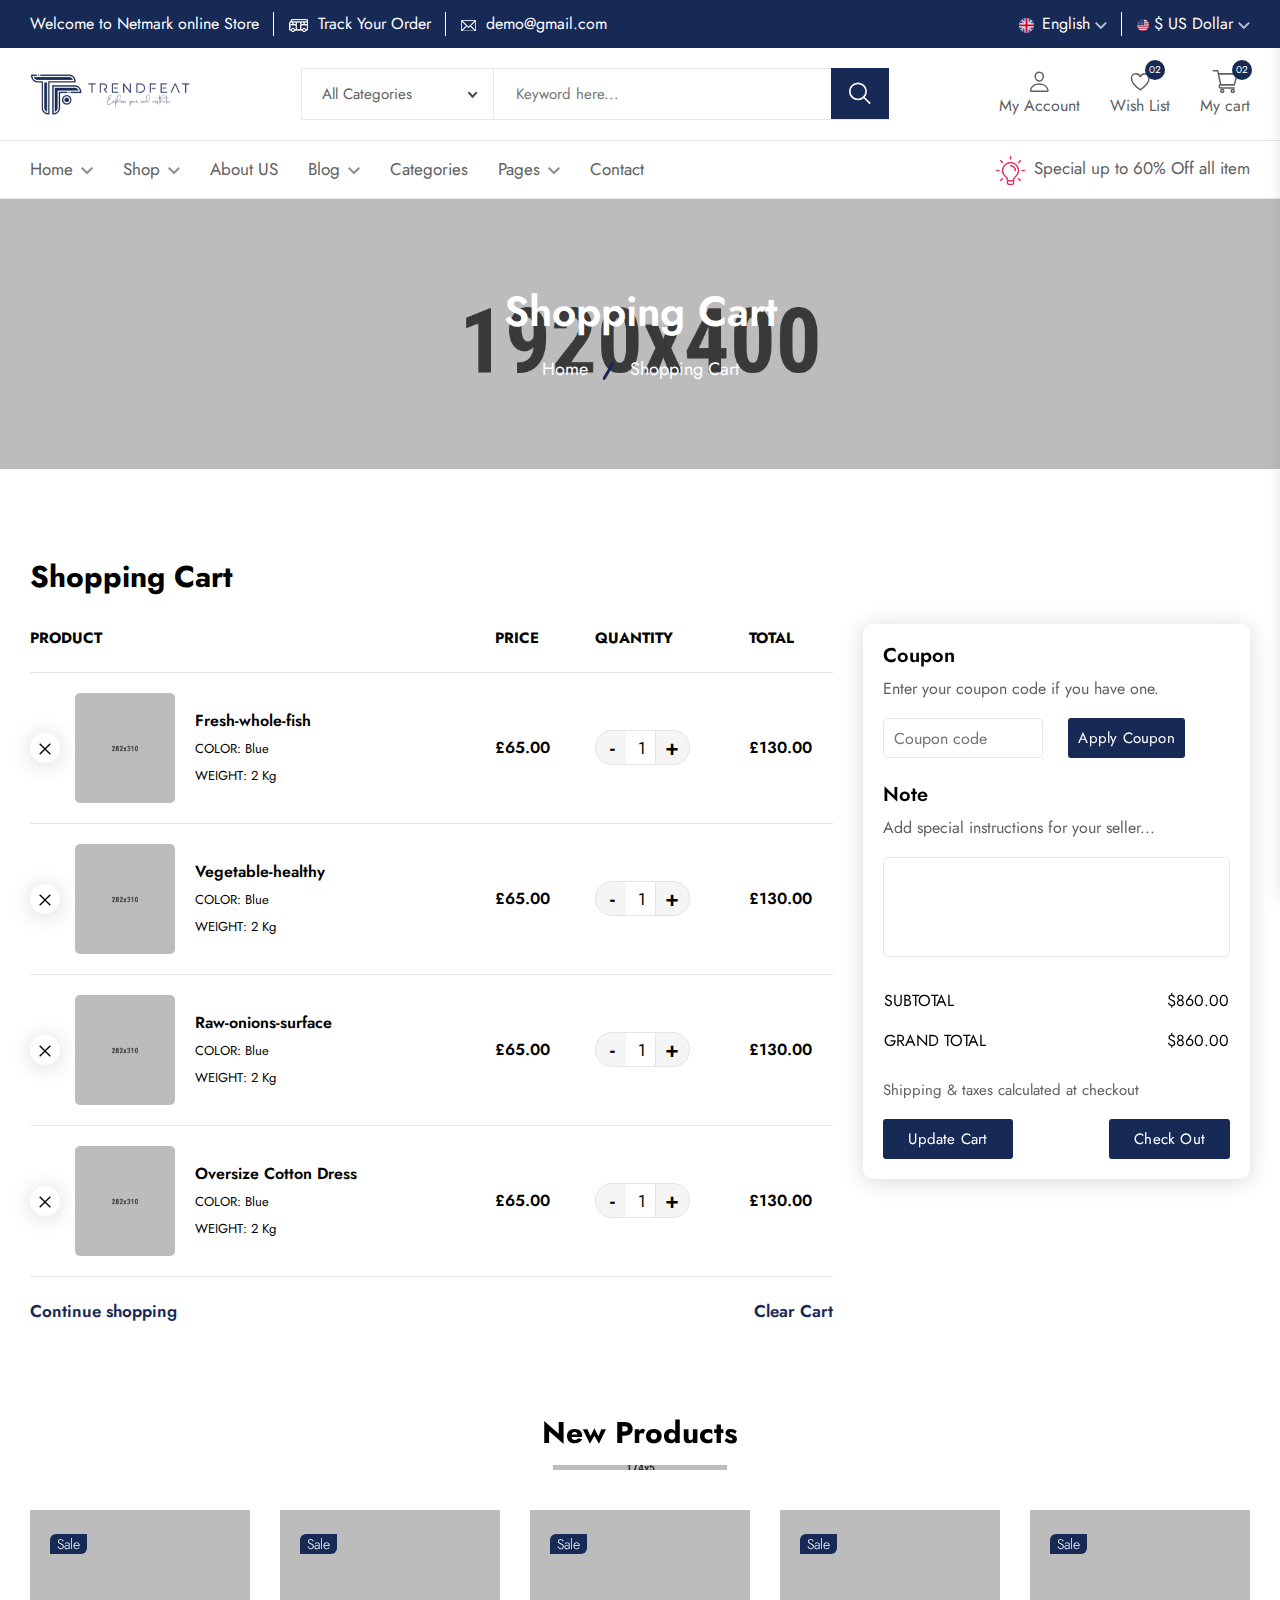
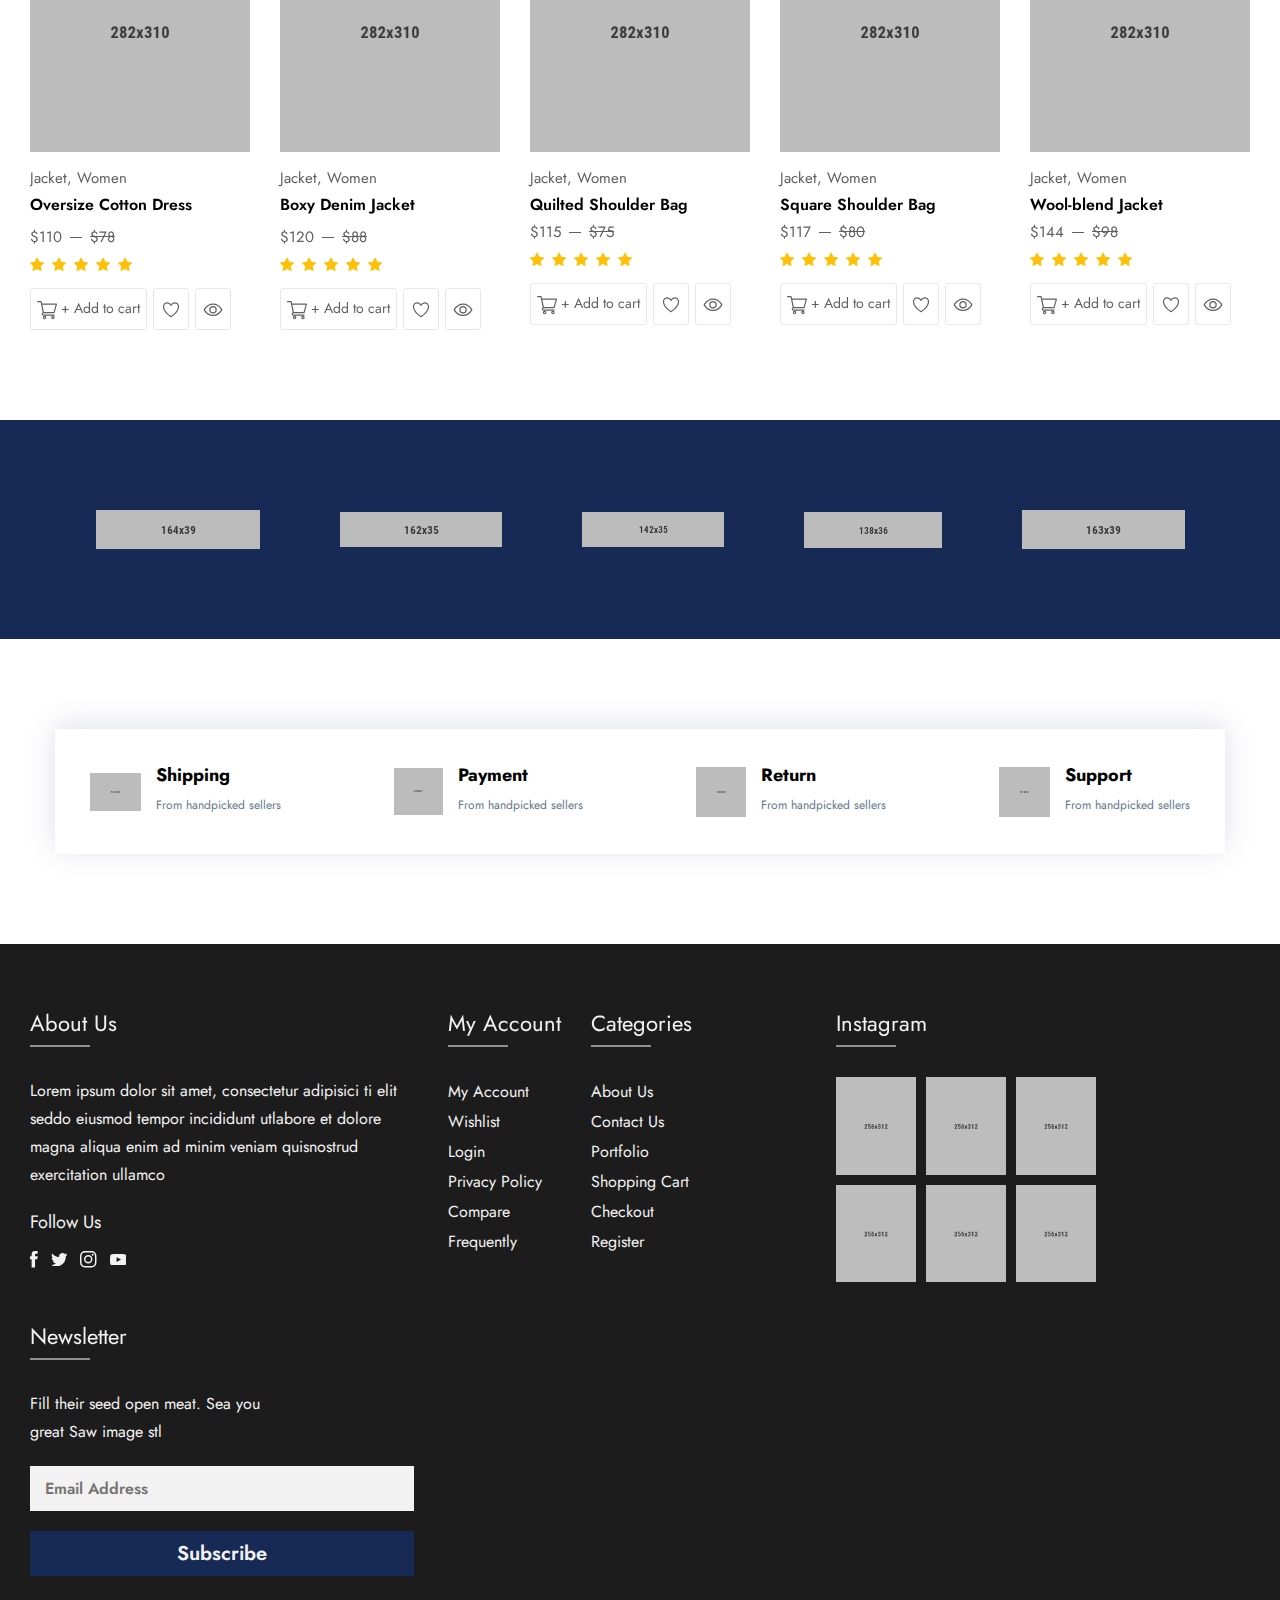
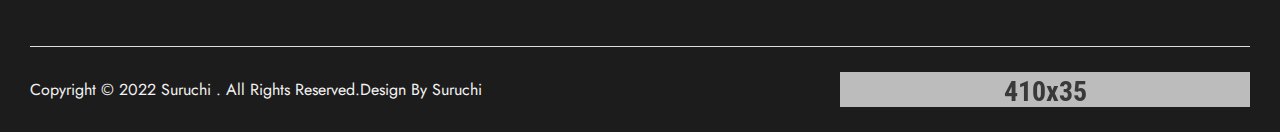
<file: cart.html>
<!doctype html>
<html lang="en">

<head>
  <meta charset="utf-8">
  <title>Suruchi - Cart</title>
  <meta name="description" content="Morden Bootstrap HTML5 Template">
  <meta name="viewport" content="width=device-width, initial-scale=1">
  <link rel="shortcut icon" type="image/x-icon" href="assets/img/favicon.ico">
    
  <!-- ======= All CSS Plugins here ======== -->
  <link rel="stylesheet" href="assets/css/plugins/swiper-bundle.min.css">
  <link rel="stylesheet" href="assets/css/plugins/glightbox.min.css">
  <link href="https://fonts.googleapis.com/css2?family=Jost:ital,wght@0,300;0,400;0,500;0,600;0,700;0,800;0,900;1,300;1,400;1,500;1,600;1,700;1,800;1,900&display=swap" rel="stylesheet">

  <!-- Plugin css -->
  <link rel="stylesheet" href="assets/css/vendor/bootstrap.min.css">

  <!-- Custom Style CSS -->
  <link rel="stylesheet" href="assets/css/style.css">

</head>

<body>

    <!-- Start preloader -->
    <div id="preloader">
        <div id="ctn-preloader" class="ctn-preloader">
            <div class="animation-preloader">
                <div class="spinner"></div>
                <div class="txt-loading">
                    <span data-text-preloader="L" class="letters-loading">
                        L
                    </span>
                    
                    <span data-text-preloader="O" class="letters-loading">
                        O
                    </span>
                    
                    <span data-text-preloader="A" class="letters-loading">
                        A
                    </span>
                    
                    <span data-text-preloader="D" class="letters-loading">
                        D
                    </span>
                    
                    <span data-text-preloader="I" class="letters-loading">
                        I
                    </span>
                    
                    <span data-text-preloader="N" class="letters-loading">
                        N
                    </span>
                    
                    <span data-text-preloader="G" class="letters-loading">
                        G
                    </span>
                </div>
            </div>	

            <div class="loader-section section-left"></div>
            <div class="loader-section section-right"></div>
        </div>
    </div>
    <!-- End preloader -->

    <!-- Start header area -->
    <header class="header__section">
        <div class="header__topbar bg__secondary">
            <div class="container-fluid">
                <div class="header__topbar--inner d-flex align-items-center justify-content-between">
                    <div class="header__shipping">
                        <ul class="header__shipping--wrapper d-flex">
                            <li class="header__shipping--text text-white">Welcome to Netmark online Store</li>
                            <li class="header__shipping--text text-white d-sm-2-none"><img class="header__shipping--text__icon" src="assets/img/icon/bus.png" alt="bus-icon"> Track Your Order</li>
                            <li class="header__shipping--text text-white d-sm-2-none"><img class="header__shipping--text__icon" src="assets/img/icon/email.png" alt="email-icon"> <a class="header__shipping--text__link" href="mailto:demo@gmail.com">demo@gmail.com</a></li>
                        </ul>
                    </div>
                    <div class="language__currency d-none d-lg-block">
                        <ul class="d-flex align-items-center">
                            <li class="language__currency--list">
                                <a class="language__switcher text-white" href="#">
                                    <img class="language__switcher--icon__img" src="assets/img/icon/language-icon.png" alt="currency">
                                    <span>English</span> 
                                    <svg xmlns="http://www.w3.org/2000/svg" width="11.797" height="9.05" viewBox="0 0 9.797 6.05">
                                        <path  d="M14.646,8.59,10.9,12.329,7.151,8.59,6,9.741l4.9,4.9,4.9-4.9Z" transform="translate(-6 -8.59)" fill="currentColor" opacity="0.7"/>
                                    </svg>
                                </a>
                                <div class="dropdown__language">
                                    <ul>
                                        <li class="language__items"><a class="language__text" href="#">France</a></li>
                                        <li class="language__items"><a class="language__text" href="#">Russia</a></li>
                                        <li class="language__items"><a class="language__text" href="#">Spanish</a></li>
                                    </ul>
                                </div>
                            </li>
                            <li class="language__currency--list">
                                <a class="account__currency--link text-white" href="#">
                                    <img src="assets/img/icon/usd-icon.png" alt="currency">
                                    <span>$ US Dollar</span> 
                                    <svg xmlns="http://www.w3.org/2000/svg" width="11.797" height="9.05" viewBox="0 0 9.797 6.05">
                                        <path  d="M14.646,8.59,10.9,12.329,7.151,8.59,6,9.741l4.9,4.9,4.9-4.9Z" transform="translate(-6 -8.59)" fill="currentColor" opacity="0.7"/>
                                    </svg>
                                </a>
                                <div class="dropdown__currency">
                                    <ul>
                                        <li class="currency__items"><a class="currency__text" href="#">CAD</a></li>
                                        <li class="currency__items"><a class="currency__text" href="#">CNY</a></li>
                                        <li class="currency__items"><a class="currency__text" href="#">EUR</a></li>
                                        <li class="currency__items"><a class="currency__text" href="#">GBP</a></li>
                                    </ul>
                                </div>
                            </li>
                        </ul>
                    </div>
                </div>
            </div>
        </div>
        <div class="main__header header__sticky">
            <div class="container-fluid">
                <div class="main__header--inner position__relative d-flex justify-content-between align-items-center">
                    <div class="offcanvas__header--menu__open ">
                        <a class="offcanvas__header--menu__open--btn" href="javascript:void(0)" data-offcanvas>
                            <svg xmlns="http://www.w3.org/2000/svg" class="ionicon offcanvas__header--menu__open--svg" viewBox="0 0 512 512"><path fill="currentColor" stroke="currentColor" stroke-linecap="round" stroke-miterlimit="10" stroke-width="32" d="M80 160h352M80 256h352M80 352h352"/></svg>
                            <span class="visually-hidden">Menu Open</span>
                        </a>
                    </div>
                    <div class="main__logo">
                        <a class="main__logo--link" href="index.html"><img class="main__logo--img" src="assets/img/logo/nav-log.png" alt="logo-img"></a>
                    </div>
                    <div class="header__search--widget header__sticky--none d-none d-lg-block">
                        <form class="d-flex header__search--form" action="#">
                            <div class="header__select--categories select">
                                <select class="header__select--inner">
                                    <option selected value="1">All Categories</option>
                                    <option value="2">Accessories</option>
                                    <option value="3">Accessories & More</option>
                                    <option value="4">Camera & Video </option>
                                    <option value="5">Butters & Eggs </option>
                                </select>
                            </div>
                            <div class="header__search--box">
                                <label>
                                    <input class="header__search--input" placeholder="Keyword here..." type="text">
                                </label>
                                <button class="header__search--button bg__secondary text-white" type="submit" aria-label="search button">
                                    <svg class="header__search--button__svg" xmlns="http://www.w3.org/2000/svg" width="27.51" height="26.443" viewBox="0 0 512 512"><path d="M221.09 64a157.09 157.09 0 10157.09 157.09A157.1 157.1 0 00221.09 64z" fill="none" stroke="currentColor" stroke-miterlimit="10" stroke-width="32"></path><path fill="none" stroke="currentColor" stroke-linecap="round" stroke-miterlimit="10" stroke-width="32" d="M338.29 338.29L448 448"></path></svg>
                                </button>
                            </div>
                        </form>
                    </div>
                    <div class="header__account header__sticky--none">
                        <ul class="d-flex">
                            <li class="header__account--items">
                                <a class="header__account--btn" href="my-account.html">
                                    <svg xmlns="http://www.w3.org/2000/svg"  width="26.51" height="23.443" viewBox="0 0 512 512"><path d="M344 144c-3.92 52.87-44 96-88 96s-84.15-43.12-88-96c-4-55 35-96 88-96s92 42 88 96z" fill="none" stroke="currentColor" stroke-linecap="round" stroke-linejoin="round" stroke-width="32"/><path d="M256 304c-87 0-175.3 48-191.64 138.6C62.39 453.52 68.57 464 80 464h352c11.44 0 17.62-10.48 15.65-21.4C431.3 352 343 304 256 304z" fill="none" stroke="currentColor" stroke-miterlimit="10" stroke-width="32"/></svg> 
                                    <span class="header__account--btn__text">My Account</span>
                                </a>
                            </li>
                            <li class="header__account--items d-none d-lg-block">
                                <a class="header__account--btn" href="wishlist.html">
                                    <svg  xmlns="http://www.w3.org/2000/svg" width="28.51" height="23.443" viewBox="0 0 512 512"><path d="M352.92 80C288 80 256 144 256 144s-32-64-96.92-64c-52.76 0-94.54 44.14-95.08 96.81-1.1 109.33 86.73 187.08 183 252.42a16 16 0 0018 0c96.26-65.34 184.09-143.09 183-252.42-.54-52.67-42.32-96.81-95.08-96.81z" fill="none" stroke="currentColor" stroke-linecap="round" stroke-linejoin="round" stroke-width="32"></path></svg>
                                    <span class="header__account--btn__text"> Wish List</span>
                                    <span class="items__count wishlist">02</span> 
                                </a>
                            </li>
                            <li class="header__account--items">
                                <a class="header__account--btn minicart__open--btn" href="javascript:void(0)" data-offcanvas>
                                    <svg xmlns="http://www.w3.org/2000/svg" width="26.51" height="23.443" viewBox="0 0 14.706 13.534">
                                        <g  transform="translate(0 0)">
                                        <g >
                                            <path  data-name="Path 16787" d="M4.738,472.271h7.814a.434.434,0,0,0,.414-.328l1.723-6.316a.466.466,0,0,0-.071-.4.424.424,0,0,0-.344-.179H3.745L3.437,463.6a.435.435,0,0,0-.421-.353H.431a.451.451,0,0,0,0,.9h2.24c.054.257,1.474,6.946,1.555,7.33a1.36,1.36,0,0,0-.779,1.242,1.326,1.326,0,0,0,1.293,1.354h7.812a.452.452,0,0,0,0-.9H4.74a.451.451,0,0,1,0-.9Zm8.966-6.317-1.477,5.414H5.085l-1.149-5.414Z" transform="translate(0 -463.248)" fill="currentColor"/>
                                            <path  data-name="Path 16788" d="M5.5,478.8a1.294,1.294,0,1,0,1.293-1.353A1.325,1.325,0,0,0,5.5,478.8Zm1.293-.451a.452.452,0,1,1-.431.451A.442.442,0,0,1,6.793,478.352Z" transform="translate(-1.191 -466.622)" fill="currentColor"/>
                                            <path  data-name="Path 16789" d="M13.273,478.8a1.294,1.294,0,1,0,1.293-1.353A1.325,1.325,0,0,0,13.273,478.8Zm1.293-.451a.452.452,0,1,1-.431.451A.442.442,0,0,1,14.566,478.352Z" transform="translate(-2.875 -466.622)" fill="currentColor"/>
                                        </g>
                                        </g>
                                    </svg>
                                    <span class="header__account--btn__text"> My cart</span>   
                                    <span class="items__count">02</span> 
                                </a>
                            </li>
                        </ul>
                    </div>
                    <div class="header__menu d-none header__sticky--block d-lg-block">
                        <nav class="header__menu--navigation">
                            <ul class="d-flex">
                                <li class="header__menu--items style2">
                                    <a class="header__menu--link" href="index.html">Home 
                                        <svg class="menu__arrowdown--icon" xmlns="http://www.w3.org/2000/svg" width="12" height="7.41" viewBox="0 0 12 7.41">
                                            <path  d="M16.59,8.59,12,13.17,7.41,8.59,6,10l6,6,6-6Z" transform="translate(-6 -8.59)" fill="currentColor" opacity="0.7"/>
                                        </svg>
                                    </a>
                                    <ul class="header__sub--menu">
                                        <li class="header__sub--menu__items"><a href="index.html" class="header__sub--menu__link">Home One</a></li>
                                        <li class="header__sub--menu__items"><a href="index-2.html" class="header__sub--menu__link">Home Two</a></li>
                                        <li class="header__sub--menu__items"><a href="index-3.html" class="header__sub--menu__link">Home Three</a></li>
                                    </ul>
                                </li>
                                <li class="header__menu--items mega__menu--items style2">
                                    <a class="header__menu--link" href="shop.html">Shop 
                                        <svg class="menu__arrowdown--icon" xmlns="http://www.w3.org/2000/svg" width="12" height="7.41" viewBox="0 0 12 7.41">
                                            <path  d="M16.59,8.59,12,13.17,7.41,8.59,6,10l6,6,6-6Z" transform="translate(-6 -8.59)" fill="currentColor" opacity="0.7"/>
                                        </svg>
                                    </a>
                                    <ul class="header__mega--menu d-flex">
                                        <li class="header__mega--menu__li">
                                            <span class="header__mega--subtitle">Column One</span>
                                            <ul class="header__mega--sub__menu">
                                                <li class="header__mega--sub__menu_li"><a class="header__mega--sub__menu--title" href="shop.html">Shop Left Sidebar</a></li>
                                                <li class="header__mega--sub__menu_li"><a class="header__mega--sub__menu--title" href="shop-right-sidebar.html">Shop Right Sidebar</a></li>
                                                <li class="header__mega--sub__menu_li"><a class="header__mega--sub__menu--title" href="shop-grid.html">Shop Grid</a></li>
                                                <li class="header__mega--sub__menu_li"><a class="header__mega--sub__menu--title" href="shop-grid-list.html">Shop Grid List</a></li>
                                                <li class="header__mega--sub__menu_li"><a class="header__mega--sub__menu--title" href="shop-list.html">Shop List</a></li>
                                            </ul>
                                        </li>
                                        <li class="header__mega--menu__li">
                                            <span class="header__mega--subtitle">Column Two</span>
                                            <ul class="header__mega--sub__menu">
                                                <li class="header__mega--sub__menu_li"><a class="header__mega--sub__menu--title" href="product-details.html">Product Details</a></li>
                                                <li class="header__mega--sub__menu_li"><a class="header__mega--sub__menu--title" href="product-video.html">Video Product</a></li>
                                                <li class="header__mega--sub__menu_li"><a class="header__mega--sub__menu--title" href="product-details.html">Variable Product</a></li>
                                                <li class="header__mega--sub__menu_li"><a class="header__mega--sub__menu--title" href="product-left-sidebar.html">Product Left Sidebar</a></li>
                                                <li class="header__mega--sub__menu_li"><a class="header__mega--sub__menu--title" href="product-gallery.html">Product Gallery</a></li>
                                            </ul>
                                        </li>
                                        <li class="header__mega--menu__li">
                                            <span class="header__mega--subtitle">Column Three</span>
                                            <ul class="header__mega--sub__menu">
                                                <li class="header__mega--sub__menu_li"><a class="header__mega--sub__menu--title" href="my-account.html">My Account</a></li>
                                                <li class="header__mega--sub__menu_li"><a class="header__mega--sub__menu--title" href="my-account-2.html">My Account 2</a></li>
                                                <li class="header__mega--sub__menu_li"><a class="header__mega--sub__menu--title" href="404.html">404 Page</a></li>
                                                <li class="header__mega--sub__menu_li"><a class="header__mega--sub__menu--title" href="login.html">Login Page</a></li>
                                                <li class="header__mega--sub__menu_li"><a class="header__mega--sub__menu--title" href="faq.html">Faq Page</a></li>
                                            </ul>
                                        </li>
                                        <li class="header__mega--menu__li">
                                            <span class="header__mega--subtitle">Column Four</span>
                                            <ul class="header__mega--sub__menu">
                                                <li class="header__mega--sub__menu_li"><a class="header__mega--sub__menu--title" href="compare.html">Compare Pages</a></li>
                                                <li class="header__mega--sub__menu_li"><a class="header__mega--sub__menu--title" href="checkout.html">Checkout page</a></li>
                                                <li class="header__mega--sub__menu_li"><a class="header__mega--sub__menu--title" href="checkout-2.html">Checkout Style 2</a></li>
                                                <li class="header__mega--sub__menu_li"><a class="header__mega--sub__menu--title" href="checkout-3.html">Checkout Style 3</a></li>
                                                <li class="header__mega--sub__menu_li"><a class="header__mega--sub__menu--title" href="checkout-4.html">Checkout Style 4</a></li>
                                            </ul>
                                        </li>
                                    </ul>
                                </li>
                                <li class="header__menu--items style2">
                                    <a class="header__menu--link" href="about.html">About US </a>  
                                </li>
                                <li class="header__menu--items style2">
                                    <a class="header__menu--link" href="blog.html">Blog 
                                        <svg class="menu__arrowdown--icon" xmlns="http://www.w3.org/2000/svg" width="12" height="7.41" viewBox="0 0 12 7.41">
                                            <path  d="M16.59,8.59,12,13.17,7.41,8.59,6,10l6,6,6-6Z" transform="translate(-6 -8.59)" fill="currentColor" opacity="0.7"/>
                                        </svg>
                                    </a>
                                    <ul class="header__sub--menu">
                                        <li class="header__sub--menu__items"><a href="blog.html" class="header__sub--menu__link">Blog Grid</a></li>
                                        <li class="header__sub--menu__items"><a href="blog-details.html" class="header__sub--menu__link">Blog Details</a></li>
                                        <li class="header__sub--menu__items"><a href="blog-left-sidebar.html" class="header__sub--menu__link">Blog Left Sidebar</a></li>
                                        <li class="header__sub--menu__items"><a href="blog-right-sidebar.html" class="header__sub--menu__link">Blog Right Sidebar</a></li>
                                    </ul>
                                </li>
                                <li class="header__menu--items style2 d-none d-xl-block">
                                    <a class="header__menu--link" href="shop.html">Categories </a>  
                                </li>
                                <li class="header__menu--items style2">
                                    <a class="header__menu--link" href="#">Pages 
                                        <svg class="menu__arrowdown--icon" xmlns="http://www.w3.org/2000/svg" width="12" height="7.41" viewBox="0 0 12 7.41">
                                            <path  d="M16.59,8.59,12,13.17,7.41,8.59,6,10l6,6,6-6Z" transform="translate(-6 -8.59)" fill="currentColor" opacity="0.7"/>
                                        </svg>
                                    </a>
                                    <ul class="header__sub--menu">
                                        <li class="header__sub--menu__items"><a href="about.html" class="header__sub--menu__link">About Us</a></li>
                                        <li class="header__sub--menu__items"><a href="contact.html" class="header__sub--menu__link">Contact Us</a></li>
                                        <li class="header__sub--menu__items"><a href="cart.html" class="header__sub--menu__link">Cart Page</a></li>
                                        <li class="header__sub--menu__items"><a href="portfolio.html" class="header__sub--menu__link">Portfolio Page</a></li>
                                        <li class="header__sub--menu__items"><a href="wishlist.html" class="header__sub--menu__link">Wishlist Page</a></li>
                                        <li class="header__sub--menu__items"><a href="login.html" class="header__sub--menu__link">Login Page</a></li>
                                        <li class="header__sub--menu__items"><a href="404.html" class="header__sub--menu__link">Error Page</a></li>
                                    </ul>
                                </li>
                                <li class="header__menu--items style2">
                                    <a class="header__menu--link" href="contact.html">Contact </a>  
                                </li>
                            </ul>
                        </nav>
                    </div>
                    <div class="header__account header__account2 header__sticky--block">
                        <ul class="d-flex">
                            <li class="header__account--items header__account2--items  header__account--search__items d-none d-lg-block">
                                <a class="header__account--btn search__open--btn" href="javascript:void(0)" data-offcanvas>
                                    <svg class="header__search--button__svg" xmlns="http://www.w3.org/2000/svg" width="26.51" height="23.443" viewBox="0 0 512 512"><path d="M221.09 64a157.09 157.09 0 10157.09 157.09A157.1 157.1 0 00221.09 64z" fill="none" stroke="currentColor" stroke-miterlimit="10" stroke-width="32"/><path fill="none" stroke="currentColor" stroke-linecap="round" stroke-miterlimit="10" stroke-width="32" d="M338.29 338.29L448 448"/></svg>  
                                    <span class="visually-hidden">Search</span>
                                </a>
                            </li>
                            <li class="header__account--items header__account2--items">
                                <a class="header__account--btn" href="my-account.html">
                                    <svg xmlns="http://www.w3.org/2000/svg"  width="26.51" height="23.443" viewBox="0 0 512 512"><path d="M344 144c-3.92 52.87-44 96-88 96s-84.15-43.12-88-96c-4-55 35-96 88-96s92 42 88 96z" fill="none" stroke="currentColor" stroke-linecap="round" stroke-linejoin="round" stroke-width="32"/><path d="M256 304c-87 0-175.3 48-191.64 138.6C62.39 453.52 68.57 464 80 464h352c11.44 0 17.62-10.48 15.65-21.4C431.3 352 343 304 256 304z" fill="none" stroke="currentColor" stroke-miterlimit="10" stroke-width="32"/></svg>
                                    <span class="visually-hidden">My Account</span>
                                </a>
                            </li>
                            <li class="header__account--items header__account2--items d-none d-lg-block">
                                <a class="header__account--btn" href="wishlist.html">
                                    <svg  xmlns="http://www.w3.org/2000/svg" width="28.51" height="23.443" viewBox="0 0 512 512"><path d="M352.92 80C288 80 256 144 256 144s-32-64-96.92-64c-52.76 0-94.54 44.14-95.08 96.81-1.1 109.33 86.73 187.08 183 252.42a16 16 0 0018 0c96.26-65.34 184.09-143.09 183-252.42-.54-52.67-42.32-96.81-95.08-96.81z" fill="none" stroke="currentColor" stroke-linecap="round" stroke-linejoin="round" stroke-width="32"></path></svg>
                                    <span class="items__count  wishlist style2">02</span> 
                                </a>
                            </li>
                            <li class="header__account--items header__account2--items">
                                <a class="header__account--btn minicart__open--btn" href="javascript:void(0)" data-offcanvas>
                                    <svg xmlns="http://www.w3.org/2000/svg" width="26.51" height="23.443" viewBox="0 0 14.706 13.534">
                                        <g  transform="translate(0 0)">
                                        <g >
                                            <path  data-name="Path 16787" d="M4.738,472.271h7.814a.434.434,0,0,0,.414-.328l1.723-6.316a.466.466,0,0,0-.071-.4.424.424,0,0,0-.344-.179H3.745L3.437,463.6a.435.435,0,0,0-.421-.353H.431a.451.451,0,0,0,0,.9h2.24c.054.257,1.474,6.946,1.555,7.33a1.36,1.36,0,0,0-.779,1.242,1.326,1.326,0,0,0,1.293,1.354h7.812a.452.452,0,0,0,0-.9H4.74a.451.451,0,0,1,0-.9Zm8.966-6.317-1.477,5.414H5.085l-1.149-5.414Z" transform="translate(0 -463.248)" fill="currentColor"/>
                                            <path  data-name="Path 16788" d="M5.5,478.8a1.294,1.294,0,1,0,1.293-1.353A1.325,1.325,0,0,0,5.5,478.8Zm1.293-.451a.452.452,0,1,1-.431.451A.442.442,0,0,1,6.793,478.352Z" transform="translate(-1.191 -466.622)" fill="currentColor"/>
                                            <path  data-name="Path 16789" d="M13.273,478.8a1.294,1.294,0,1,0,1.293-1.353A1.325,1.325,0,0,0,13.273,478.8Zm1.293-.451a.452.452,0,1,1-.431.451A.442.442,0,0,1,14.566,478.352Z" transform="translate(-2.875 -466.622)" fill="currentColor"/>
                                        </g>
                                        </g>
                                    </svg>
                                    <span class="items__count style2">02</span> 
                                </a>
                            </li>
                        </ul>
                    </div>
                </div>
            </div>
        </div>
        <div class="header__bottom">
            <div class="container-fluid">
                <div class="header__bottom--inner position__relative d-none d-lg-flex justify-content-between align-items-center">
                    <div class="header__menu">
                        <nav class="header__menu--navigation">
                            <ul class="d-flex">
                                <li class="header__menu--items">
                                    <a class="header__menu--link" href="index.html">Home 
                                        <svg class="menu__arrowdown--icon" xmlns="http://www.w3.org/2000/svg" width="12" height="7.41" viewBox="0 0 12 7.41">
                                            <path  d="M16.59,8.59,12,13.17,7.41,8.59,6,10l6,6,6-6Z" transform="translate(-6 -8.59)" fill="currentColor" opacity="0.7"/>
                                        </svg>
                                    </a>
                                    <ul class="header__sub--menu">
                                        <li class="header__sub--menu__items"><a href="index.html" class="header__sub--menu__link">Home One</a></li>
                                        <li class="header__sub--menu__items"><a href="index-2.html" class="header__sub--menu__link">Home Two</a></li>
                                        <li class="header__sub--menu__items"><a href="index-3.html" class="header__sub--menu__link">Home Three</a></li>
                                    </ul>
                                </li>
                                <li class="header__menu--items mega__menu--items">
                                    <a class="header__menu--link" href="shop.html">Shop 
                                        <svg class="menu__arrowdown--icon" xmlns="http://www.w3.org/2000/svg" width="12" height="7.41" viewBox="0 0 12 7.41">
                                            <path  d="M16.59,8.59,12,13.17,7.41,8.59,6,10l6,6,6-6Z" transform="translate(-6 -8.59)" fill="currentColor" opacity="0.7"/>
                                        </svg>
                                    </a>
                                    <ul class="header__mega--menu d-flex">
                                        <li class="header__mega--menu__li">
                                            <span class="header__mega--subtitle">Column One</span>
                                            <ul class="header__mega--sub__menu">
                                                <li class="header__mega--sub__menu_li"><a class="header__mega--sub__menu--title" href="shop.html">Shop Left Sidebar</a></li>
                                                <li class="header__mega--sub__menu_li"><a class="header__mega--sub__menu--title" href="shop-right-sidebar.html">Shop Right Sidebar</a></li>
                                                <li class="header__mega--sub__menu_li"><a class="header__mega--sub__menu--title" href="shop-grid.html">Shop Grid</a></li>
                                                <li class="header__mega--sub__menu_li"><a class="header__mega--sub__menu--title" href="shop-grid-list.html">Shop Grid List</a></li>
                                                <li class="header__mega--sub__menu_li"><a class="header__mega--sub__menu--title" href="shop-list.html">Shop List</a></li>
                                            </ul>
                                        </li>
                                        <li class="header__mega--menu__li">
                                            <span class="header__mega--subtitle">Column Two</span>
                                            <ul class="header__mega--sub__menu">
                                                <li class="header__mega--sub__menu_li"><a class="header__mega--sub__menu--title" href="product-details.html">Product Details</a></li>
                                                <li class="header__mega--sub__menu_li"><a class="header__mega--sub__menu--title" href="product-video.html">Video Product</a></li>
                                                <li class="header__mega--sub__menu_li"><a class="header__mega--sub__menu--title" href="product-details.html">Variable Product</a></li>
                                                <li class="header__mega--sub__menu_li"><a class="header__mega--sub__menu--title" href="product-left-sidebar.html">Product Left Sidebar</a></li>
                                                <li class="header__mega--sub__menu_li"><a class="header__mega--sub__menu--title" href="product-gallery.html">Product Gallery</a></li>
                                            </ul>
                                        </li>
                                        <li class="header__mega--menu__li">
                                            <span class="header__mega--subtitle">Column Three</span>
                                            <ul class="header__mega--sub__menu">
                                                <li class="header__mega--sub__menu_li"><a class="header__mega--sub__menu--title" href="my-account.html">My Account</a></li>
                                                <li class="header__mega--sub__menu_li"><a class="header__mega--sub__menu--title" href="my-account-2.html">My Account 2</a></li>
                                                <li class="header__mega--sub__menu_li"><a class="header__mega--sub__menu--title" href="404.html">404 Page</a></li>
                                                <li class="header__mega--sub__menu_li"><a class="header__mega--sub__menu--title" href="login.html">Login Page</a></li>
                                                <li class="header__mega--sub__menu_li"><a class="header__mega--sub__menu--title" href="faq.html">Faq Page</a></li>
                                            </ul>
                                        </li>
                                        <li class="header__mega--menu__li">
                                            <span class="header__mega--subtitle">Column Four</span>
                                            <ul class="header__mega--sub__menu">
                                                <li class="header__mega--sub__menu_li"><a class="header__mega--sub__menu--title" href="compare.html">Compare Pages</a></li>
                                                <li class="header__mega--sub__menu_li"><a class="header__mega--sub__menu--title" href="checkout.html">Checkout page</a></li>
                                                <li class="header__mega--sub__menu_li"><a class="header__mega--sub__menu--title" href="checkout-2.html">Checkout Style 2</a></li>
                                                <li class="header__mega--sub__menu_li"><a class="header__mega--sub__menu--title" href="checkout-3.html">Checkout Style 3</a></li>
                                                <li class="header__mega--sub__menu_li"><a class="header__mega--sub__menu--title" href="checkout-4.html">Checkout Style 4</a></li>
                                            </ul>
                                        </li>
                                    </ul>
                                </li>
                                <li class="header__menu--items">
                                    <a class="header__menu--link" href="about.html">About US </a>  
                                </li>
                                <li class="header__menu--items">
                                    <a class="header__menu--link" href="blog.html">Blog 
                                        <svg class="menu__arrowdown--icon" xmlns="http://www.w3.org/2000/svg" width="12" height="7.41" viewBox="0 0 12 7.41">
                                            <path  d="M16.59,8.59,12,13.17,7.41,8.59,6,10l6,6,6-6Z" transform="translate(-6 -8.59)" fill="currentColor" opacity="0.7"/>
                                        </svg>
                                    </a>
                                    <ul class="header__sub--menu">
                                        <li class="header__sub--menu__items"><a href="blog.html" class="header__sub--menu__link">Blog Grid</a></li>
                                        <li class="header__sub--menu__items"><a href="blog-details.html" class="header__sub--menu__link">Blog Details</a></li>
                                        <li class="header__sub--menu__items"><a href="blog-left-sidebar.html" class="header__sub--menu__link">Blog Left Sidebar</a></li>
                                        <li class="header__sub--menu__items"><a href="blog-right-sidebar.html" class="header__sub--menu__link">Blog Right Sidebar</a></li>
                                    </ul>
                                </li>
                                <li class="header__menu--items d-none d-xl-block">
                                    <a class="header__menu--link" href="shop.html">Categories </a>  
                                </li>
                                <li class="header__menu--items">
                                    <a class="header__menu--link" href="#">Pages 
                                        <svg class="menu__arrowdown--icon" xmlns="http://www.w3.org/2000/svg" width="12" height="7.41" viewBox="0 0 12 7.41">
                                            <path  d="M16.59,8.59,12,13.17,7.41,8.59,6,10l6,6,6-6Z" transform="translate(-6 -8.59)" fill="currentColor" opacity="0.7"/>
                                        </svg>
                                    </a>
                                    <ul class="header__sub--menu">
                                        <li class="header__sub--menu__items"><a href="about.html" class="header__sub--menu__link">About Us</a></li>
                                        <li class="header__sub--menu__items"><a href="contact.html" class="header__sub--menu__link">Contact Us</a></li>
                                        <li class="header__sub--menu__items"><a href="cart.html" class="header__sub--menu__link">Cart Page</a></li>
                                        <li class="header__sub--menu__items"><a href="portfolio.html" class="header__sub--menu__link">Portfolio Page</a></li>
                                        <li class="header__sub--menu__items"><a href="wishlist.html" class="header__sub--menu__link">Wishlist Page</a></li>
                                        <li class="header__sub--menu__items"><a href="login.html" class="header__sub--menu__link">Login Page</a></li>
                                        <li class="header__sub--menu__items"><a href="404.html" class="header__sub--menu__link">Error Page</a></li>
                                    </ul>
                                </li>
                                <li class="header__menu--items">
                                    <a class="header__menu--link" href="contact.html">Contact </a>  
                                </li>
                            </ul>
                        </nav>
                    </div>
                    <p class="header__discount--text"><img class="header__discount--icon__img" src="assets/img/icon/lamp.png" alt="lamp-img"> Special up to 60% Off all item</p>
                </div>
            </div>
        </div>

        <!-- Start Offcanvas header menu -->
        <div class="offcanvas__header">
            <div class="offcanvas__inner">
                <div class="offcanvas__logo">
                    <a class="offcanvas__logo_link" href="index.html">
                        <img src="assets/img/logo/nav-log.png" alt="Grocee Logo" width="158" height="36">
                    </a>
                    <button class="offcanvas__close--btn" data-offcanvas>close</button>
                </div>
                <nav class="offcanvas__menu">
                    <ul class="offcanvas__menu_ul">
                        <li class="offcanvas__menu_li">
                            <a class="offcanvas__menu_item" href="index.html">Home</a>
                            <ul class="offcanvas__sub_menu">
                                <li class="offcanvas__sub_menu_li"><a href="index.html" class="offcanvas__sub_menu_item">Home One</a></li>
                                <li class="offcanvas__sub_menu_li"><a href="index-2.html" class="offcanvas__sub_menu_item">Home Two</a></li>
                                <li class="offcanvas__sub_menu_li"><a href="index-3.html" class="offcanvas__sub_menu_item">Home Three</a></li>
                            </ul>
                        </li>
                        <li class="offcanvas__menu_li">
                            <a class="offcanvas__menu_item" href="#">Shop</a>
                            <ul class="offcanvas__sub_menu">
                                <li class="offcanvas__sub_menu_li">
                                    <a href="#" class="offcanvas__sub_menu_item">Column One</a>
                                    <ul class="offcanvas__sub_menu">
                                        <li class="offcanvas__sub_menu_li"><a class="offcanvas__sub_menu_item" href="shop.html">Shop Left Sidebar</a></li>
                                        <li class="offcanvas__sub_menu_li"><a class="offcanvas__sub_menu_item" href="shop-right-sidebar.html">Shop Right Sidebar</a></li>
                                        <li class="offcanvas__sub_menu_li"><a class="offcanvas__sub_menu_item" href="shop-grid.html">Shop Grid</a></li>
                                        <li class="offcanvas__sub_menu_li"><a class="offcanvas__sub_menu_item" href="shop-grid-list.html">Shop Grid List</a></li>
                                        <li class="offcanvas__sub_menu_li"><a class="offcanvas__sub_menu_item" href="shop-list.html">Shop List</a></li>
                                    </ul>
                                </li>
                                <li class="offcanvas__sub_menu_li">
                                    <a href="#" class="offcanvas__sub_menu_item">Column Two</a>
                                    <ul class="offcanvas__sub_menu">
                                        <li class="offcanvas__sub_menu_li"><a class="offcanvas__sub_menu_item" href="product-details.html">Product Details</a></li>
                                        <li class="offcanvas__sub_menu_li"><a class="offcanvas__sub_menu_item" href="product-video.html">Video Product</a></li>
                                        <li class="offcanvas__sub_menu_li"><a class="offcanvas__sub_menu_item" href="product-details.html">Variable Product</a></li>
                                        <li class="offcanvas__sub_menu_li"><a class="offcanvas__sub_menu_item" href="product-left-sidebar.html">Product Left Sidebar</a></li>
                                        <li class="offcanvas__sub_menu_li"><a class="offcanvas__sub_menu_item" href="product-gallery.html">Product Gallery</a></li>
                                    </ul>
                                </li>
                                <li class="offcanvas__sub_menu_li">
                                    <a href="#" class="offcanvas__sub_menu_item">Column Three</a>
                                    <ul class="offcanvas__sub_menu">
                                        <li class="offcanvas__sub_menu_li"><a class="offcanvas__sub_menu_item" href="my-account.html">My Account</a></li>
                                        <li class="offcanvas__sub_menu_li"><a class="offcanvas__sub_menu_item" href="my-account-2.html">My Account 2</a></li>
                                        <li class="offcanvas__sub_menu_li"><a class="offcanvas__sub_menu_item" href="404.html">404 Page</a></li>
                                        <li class="offcanvas__sub_menu_li"><a class="offcanvas__sub_menu_item" href="login.html">Login Page</a></li>
                                        <li class="offcanvas__sub_menu_li"><a class="offcanvas__sub_menu_item" href="faq.html">Faq Page</a></li>
                                    </ul>
                                </li>
                                <li class="offcanvas__sub_menu_li">
                                    <a href="#" class="offcanvas__sub_menu_item">Column Three</a>
                                    <ul class="offcanvas__sub_menu">
                                        <li class="offcanvas__sub_menu_li"><a class="offcanvas__sub_menu_item" href="compare.html">Compare Pages</a></li>
                                        <li class="offcanvas__sub_menu_li"><a class="offcanvas__sub_menu_item" href="checkout.html">Checkout page</a></li>
                                        <li class="offcanvas__sub_menu_li"><a class="offcanvas__sub_menu_item" href="checkout-2.html">Checkout Style 2</a></li>
                                        <li class="offcanvas__sub_menu_li"><a class="offcanvas__sub_menu_item" href="checkout-3.html">Checkout Style 3</a></li>
                                        <li class="offcanvas__sub_menu_li"><a class="offcanvas__sub_menu_item" href="checkout-4.html">Checkout Style 4</a></li>
                                    </ul>
                                </li>
                            </ul>
                        </li>
                        <li class="offcanvas__menu_li">
                            <a class="offcanvas__menu_item" href="#">Blog</a>
                            <ul class="offcanvas__sub_menu">
                                <li class="offcanvas__sub_menu_li"><a href="blog.html" class="offcanvas__sub_menu_item">Blog Grid</a></li>
                                <li class="offcanvas__sub_menu_li"><a href="blog-details.html" class="offcanvas__sub_menu_item">Blog Details</a></li>
                                <li class="offcanvas__sub_menu_li"><a href="blog-left-sidebar.html" class="offcanvas__sub_menu_item">Blog Left Sidebar</a></li>
                                <li class="offcanvas__sub_menu_li"><a href="blog-right-sidebar.html" class="offcanvas__sub_menu_item">Blog Right Sidebar</a></li>
                            </ul>
                        </li>
                        <li class="offcanvas__menu_li">
                            <a class="offcanvas__menu_item" href="#">Pages</a>
                            <ul class="offcanvas__sub_menu">
                                <li class="offcanvas__sub_menu_li"><a href="about.html" class="offcanvas__sub_menu_item">About Us</a></li>
                                <li class="offcanvas__sub_menu_li"><a href="contact.html" class="offcanvas__sub_menu_item">Contact Us</a></li>
                                <li class="offcanvas__sub_menu_li"><a href="cart.html" class="offcanvas__sub_menu_item">Cart Page</a></li>
                                <li class="offcanvas__sub_menu_li"><a href="portfolio.html" class="offcanvas__sub_menu_item">Portfolio Page</a></li>
                                <li class="offcanvas__sub_menu_li"><a href="wishlist.html" class="offcanvas__sub_menu_item">Wishlist Page</a></li>
                                <li class="offcanvas__sub_menu_li"><a href="login.html" class="offcanvas__sub_menu_item">Login Page</a></li>
                                <li class="offcanvas__sub_menu_li"><a href="404.html" class="offcanvas__sub_menu_item">Error Page</a></li>
                            </ul>
                        </li>
                        <li class="offcanvas__menu_li"><a class="offcanvas__menu_item" href="about.html">About</a></li>
                        <li class="offcanvas__menu_li"><a class="offcanvas__menu_item" href="contact.html">Contact</a></li>
                    </ul>
                    <div class="offcanvas__account--items">
                        <a class="offcanvas__account--items__btn d-flex align-items-center" href="login.html">
                        <span class="offcanvas__account--items__icon"> 
                            <svg xmlns="http://www.w3.org/2000/svg"  width="20.51" height="19.443" viewBox="0 0 512 512"><path d="M344 144c-3.92 52.87-44 96-88 96s-84.15-43.12-88-96c-4-55 35-96 88-96s92 42 88 96z" fill="none" stroke="currentColor" stroke-linecap="round" stroke-linejoin="round" stroke-width="32"/><path d="M256 304c-87 0-175.3 48-191.64 138.6C62.39 453.52 68.57 464 80 464h352c11.44 0 17.62-10.48 15.65-21.4C431.3 352 343 304 256 304z" fill="none" stroke="currentColor" stroke-miterlimit="10" stroke-width="32"/></svg> 
                            </span>
                        <span class="offcanvas__account--items__label">Login / Register</span>
                        </a>
                    </div>
                    <div class="language__currency">
                        <ul class="d-flex align-items-center">
                            <li class="language__currency--list">
                                <a class="offcanvas__language--switcher" href="#">
                                    <img class="language__switcher--icon__img" src="assets/img/icon/language-icon.png" alt="currency">
                                    <span>English</span> 
                                    <svg xmlns="http://www.w3.org/2000/svg" width="11.797" height="9.05" viewBox="0 0 9.797 6.05">
                                        <path  d="M14.646,8.59,10.9,12.329,7.151,8.59,6,9.741l4.9,4.9,4.9-4.9Z" transform="translate(-6 -8.59)" fill="currentColor" opacity="0.7"/>
                                    </svg>
                                </a>
                                <div class="offcanvas__dropdown--language">
                                    <ul>
                                        <li class="language__items"><a class="language__text" href="#">France</a></li>
                                        <li class="language__items"><a class="language__text" href="#">Russia</a></li>
                                        <li class="language__items"><a class="language__text" href="#">Spanish</a></li>
                                    </ul>
                                </div>
                            </li>
                            <li class="language__currency--list">
                                <a class="offcanvas__account--currency__menu" href="#">
                                    <img src="assets/img/icon/usd-icon.png" alt="currency">
                                    <span>$ US Dollar</span> 
                                    <svg xmlns="http://www.w3.org/2000/svg" width="11.797" height="9.05" viewBox="0 0 9.797 6.05">
                                        <path  d="M14.646,8.59,10.9,12.329,7.151,8.59,6,9.741l4.9,4.9,4.9-4.9Z" transform="translate(-6 -8.59)" fill="currentColor" opacity="0.7"/>
                                    </svg>
                                </a>
                                <div class="offcanvas__account--currency__submenu">
                                    <ul>
                                        <li class="currency__items"><a class="currency__text" href="#">CAD</a></li>
                                        <li class="currency__items"><a class="currency__text" href="#">CNY</a></li>
                                        <li class="currency__items"><a class="currency__text" href="#">EUR</a></li>
                                        <li class="currency__items"><a class="currency__text" href="#">GBP</a></li>
                                    </ul>
                                </div>
                            </li>
                        </ul>
                    </div>
                </nav>
            </div>
        </div>
        <!-- End Offcanvas header menu -->

        <!-- Start Offcanvas stikcy toolbar -->
        <div class="offcanvas__stikcy--toolbar">
            <ul class="d-flex justify-content-between">
                <li class="offcanvas__stikcy--toolbar__list">
                    <a class="offcanvas__stikcy--toolbar__btn" href="index.html">
                    <span class="offcanvas__stikcy--toolbar__icon"> 
                        <svg xmlns="http://www.w3.org/2000/svg" fill="none" width="21.51" height="21.443" viewBox="0 0 22 17"><path fill="currentColor" d="M20.9141 7.93359c.1406.11719.2109.26953.2109.45703 0 .14063-.0469.25782-.1406.35157l-.3516.42187c-.1172.14063-.2578.21094-.4219.21094-.1406 0-.2578-.04688-.3515-.14062l-.9844-.77344V15c0 .3047-.1172.5625-.3516.7734-.2109.2344-.4687.3516-.7734.3516h-4.5c-.3047 0-.5742-.1172-.8086-.3516-.2109-.2109-.3164-.4687-.3164-.7734v-3.6562h-2.25V15c0 .3047-.11719.5625-.35156.7734-.21094.2344-.46875.3516-.77344.3516h-4.5c-.30469 0-.57422-.1172-.80859-.3516-.21094-.2109-.31641-.4687-.31641-.7734V8.46094l-.94922.77344c-.11719.09374-.24609.14062-.38672.14062-.16406 0-.30468-.07031-.42187-.21094l-.35157-.42187C.921875 8.625.875 8.50781.875 8.39062c0-.1875.070312-.33984.21094-.45703L9.73438.832031C10.1094.527344 10.5312.375 11 .375s.8906.152344 1.2656.457031l8.6485 7.101559zm-3.7266 6.50391V7.05469L11 1.99219l-6.1875 5.0625v7.38281h3.375v-3.6563c0-.3046.10547-.5624.31641-.7734.23437-.23436.5039-.35155.80859-.35155h3.375c.3047 0 .5625.11719.7734.35155.2344.211.3516.4688.3516.7734v3.6563h3.375z"></path></svg>
                        </span>
                    <span class="offcanvas__stikcy--toolbar__label">Home</span>
                    </a>
                </li>
                <li class="offcanvas__stikcy--toolbar__list">
                    <a class="offcanvas__stikcy--toolbar__btn" href="shop.html">
                    <span class="offcanvas__stikcy--toolbar__icon"> 
                        <svg fill="currentColor" xmlns="http://www.w3.org/2000/svg" width="18.51" height="17.443" viewBox="0 0 448 512"><path d="M416 32H32A32 32 0 0 0 0 64v384a32 32 0 0 0 32 32h384a32 32 0 0 0 32-32V64a32 32 0 0 0-32-32zm-16 48v152H248V80zm-200 0v152H48V80zM48 432V280h152v152zm200 0V280h152v152z"></path></svg>
                        </span>
                    <span class="offcanvas__stikcy--toolbar__label">Shop</span>
                    </a>
                </li>
                <li class="offcanvas__stikcy--toolbar__list ">
                    <a class="offcanvas__stikcy--toolbar__btn search__open--btn" href="javascript:void(0)" data-offcanvas>
                        <span class="offcanvas__stikcy--toolbar__icon"> 
                            <svg xmlns="http://www.w3.org/2000/svg"  width="22.51" height="20.443" viewBox="0 0 512 512"><path d="M221.09 64a157.09 157.09 0 10157.09 157.09A157.1 157.1 0 00221.09 64z" fill="none" stroke="currentColor" stroke-miterlimit="10" stroke-width="32"/><path fill="none" stroke="currentColor" stroke-linecap="round" stroke-miterlimit="10" stroke-width="32" d="M338.29 338.29L448 448"/></svg>   
                        </span>
                    <span class="offcanvas__stikcy--toolbar__label">Search</span>
                    </a>
                </li>
                <li class="offcanvas__stikcy--toolbar__list">
                    <a class="offcanvas__stikcy--toolbar__btn minicart__open--btn" href="javascript:void(0)" data-offcanvas>
                        <span class="offcanvas__stikcy--toolbar__icon"> 
                            <svg xmlns="http://www.w3.org/2000/svg" width="18.51" height="15.443" viewBox="0 0 18.51 15.443">
                            <path  d="M79.963,138.379l-13.358,0-.56-1.927a.871.871,0,0,0-.6-.592l-1.961-.529a.91.91,0,0,0-.226-.03.864.864,0,0,0-.226,1.7l1.491.4,3.026,10.919a1.277,1.277,0,1,0,1.844,1.144.358.358,0,0,0,0-.049h6.163c0,.017,0,.034,0,.049a1.277,1.277,0,1,0,1.434-1.267c-1.531-.247-7.783-.55-7.783-.55l-.205-.8h7.8a.9.9,0,0,0,.863-.651l1.688-5.943h.62a.936.936,0,1,0,0-1.872Zm-9.934,6.474H68.568c-.04,0-.1.008-.125-.085-.034-.118-.082-.283-.082-.283l-1.146-4.037a.061.061,0,0,1,.011-.057.064.064,0,0,1,.053-.025h1.777a.064.064,0,0,1,.063.051l.969,4.34,0,.013a.058.058,0,0,1,0,.019A.063.063,0,0,1,70.03,144.853Zm3.731-4.41-.789,4.359a.066.066,0,0,1-.063.051h-1.1a.064.064,0,0,1-.063-.051l-.789-4.357a.064.064,0,0,1,.013-.055.07.07,0,0,1,.051-.025H73.7a.06.06,0,0,1,.051.025A.064.064,0,0,1,73.76,140.443Zm3.737,0L76.26,144.8a.068.068,0,0,1-.063.049H74.684a.063.063,0,0,1-.051-.025.064.064,0,0,1-.013-.055l.973-4.357a.066.066,0,0,1,.063-.051h1.777a.071.071,0,0,1,.053.025A.076.076,0,0,1,77.5,140.448Z" transform="translate(-62.393 -135.3)" fill="currentColor"/>
                            </svg> 
                        </span>
                        <span class="offcanvas__stikcy--toolbar__label">Cart</span>
                        <span class="items__count">3</span> 
                    </a>
                </li>
                <li class="offcanvas__stikcy--toolbar__list">
                    <a class="offcanvas__stikcy--toolbar__btn" href="wishlist.html">
                        <span class="offcanvas__stikcy--toolbar__icon"> 
                            <svg xmlns="http://www.w3.org/2000/svg" width="18.541" height="15.557" viewBox="0 0 18.541 15.557">
                            <path  d="M71.775,135.51a5.153,5.153,0,0,1,1.267-1.524,4.986,4.986,0,0,1,6.584.358,4.728,4.728,0,0,1,1.174,4.914,10.458,10.458,0,0,1-2.132,3.808,22.591,22.591,0,0,1-5.4,4.558c-.445.282-.9.549-1.356.812a.306.306,0,0,1-.254.013,25.491,25.491,0,0,1-6.279-4.8,11.648,11.648,0,0,1-2.52-4.009,4.957,4.957,0,0,1,.028-3.787,4.629,4.629,0,0,1,3.744-2.863,4.782,4.782,0,0,1,5.086,2.447c.013.019.025.034.057.076Z" transform="translate(-62.498 -132.915)" fill="currentColor"/>
                            </svg> 
                        </span>
                        <span class="offcanvas__stikcy--toolbar__label">Wishlist</span>
                        <span class="items__count">3</span> 
                    </a>
                </li>
            </ul>
        </div>
        <!-- End Offcanvas stikcy toolbar -->

        <!-- Start offCanvas minicart -->
        <div class="offCanvas__minicart">
            <div class="minicart__header ">
                <div class="minicart__header--top d-flex justify-content-between align-items-center">
                    <h2 class="minicart__title h3"> Shopping Cart</h2>
                    <button class="minicart__close--btn" aria-label="minicart close button" data-offcanvas> 
                        <svg class="minicart__close--icon" xmlns="http://www.w3.org/2000/svg"  viewBox="0 0 512 512"><path fill="currentColor" stroke="currentColor" stroke-linecap="round" stroke-linejoin="round" stroke-width="32" d="M368 368L144 144M368 144L144 368"/></svg>
                    </button>
                </div>
                <p class="minicart__header--desc">Clothing and fashion products are limited</p>
            </div>
            <div class="minicart__product">
                <div class="minicart__product--items d-flex">
                    <div class="minicart__thumb">
                        <a href="product-details.html"><img src="assets/img/product/product1.png" alt="prduct-img"></a>
                    </div>
                    <div class="minicart__text">
                        <h3 class="minicart__subtitle h4"><a href="product-details.html">Oversize Cotton Dress</a></h3>
                        <span class="color__variant"><b>Color:</b> Beige</span>
                        <div class="minicart__price">
                            <span class="current__price">$125.00</span>
                            <span class="old__price">$140.00</span>
                        </div>
                        <div class="minicart__text--footer d-flex align-items-center">
                            <div class="quantity__box minicart__quantity">
                                <button type="button"  class="quantity__value decrease" aria-label="quantity value" value="Decrease Value">-</button>
                                <label>
                                    <input type="number" class="quantity__number" value="1" data-counter />
                                </label>
                                <button type="button" class="quantity__value increase"  value="Increase Value">+</button>
                            </div>
                            <button class="minicart__product--remove">Remove</button>
                        </div>
                    </div>
                </div>
                <div class="minicart__product--items d-flex">
                    <div class="minicart__thumb">
                        <a href="product-details.html"><img src="assets/img/product/product2.png" alt="prduct-img"></a>
                    </div>
                    <div class="minicart__text">
                        <h3 class="minicart__subtitle h4"><a href="product-details.html">Boxy Denim Jacket</a></h3>
                        <span class="color__variant"><b>Color:</b> Green</span>
                        <div class="minicart__price">
                            <span class="current__price">$115.00</span>
                            <span class="old__price">$130.00</span>
                        </div>
                        <div class="minicart__text--footer d-flex align-items-center">
                            <div class="quantity__box minicart__quantity">
                                <button type="button" class="quantity__value decrease" aria-label="quantity value" value="Decrease Value">-</button>
                                <label>
                                    <input type="number" class="quantity__number" value="1" data-counter />
                                </label>
                                <button type="button" class="quantity__value increase" aria-label="quantity value" value="Increase Value">+</button>
                            </div>
                            <button class="minicart__product--remove">Remove</button>
                        </div>
                    </div>
                </div>
            </div>
            <div class="minicart__amount">
                <div class="minicart__amount_list d-flex justify-content-between">
                    <span>Sub Total:</span>
                    <span><b>$240.00</b></span>
                </div>
                <div class="minicart__amount_list d-flex justify-content-between">
                    <span>Total:</span>
                    <span><b>$240.00</b></span>
                </div>
            </div>
            <div class="minicart__conditions text-center">
                <input class="minicart__conditions--input" id="accept" type="checkbox">
                <label class="minicart__conditions--label" for="accept">I agree with the <a class="minicart__conditions--link" href="privacy-policy.html">Privacy and Policy</a></label>
            </div>
            <div class="minicart__button d-flex justify-content-center">
                <a class="primary__btn minicart__button--link" href="cart.html">View cart</a>
                <a class="primary__btn minicart__button--link" href="checkout.html">Checkout</a>
            </div>
        </div>
        <!-- End offCanvas minicart -->

        <!-- Start serch box area -->
        <div class="predictive__search--box ">
            <div class="predictive__search--box__inner">
                <h2 class="predictive__search--title">Search Products</h2>
                <form class="predictive__search--form" action="#">
                    <label>
                        <input class="predictive__search--input" placeholder="Search Here" type="text">
                    </label>
                    <button class="predictive__search--button" aria-label="search button" type="submit"><svg class="header__search--button__svg" xmlns="http://www.w3.org/2000/svg" width="30.51" height="25.443" viewBox="0 0 512 512"><path d="M221.09 64a157.09 157.09 0 10157.09 157.09A157.1 157.1 0 00221.09 64z" fill="none" stroke="currentColor" stroke-miterlimit="10" stroke-width="32"/><path fill="none" stroke="currentColor" stroke-linecap="round" stroke-miterlimit="10" stroke-width="32" d="M338.29 338.29L448 448"/></svg>  </button>
                </form>
            </div>
            <button class="predictive__search--close__btn" aria-label="search close button" data-offcanvas>
                <svg class="predictive__search--close__icon" xmlns="http://www.w3.org/2000/svg" width="40.51" height="30.443"  viewBox="0 0 512 512"><path fill="currentColor" stroke="currentColor" stroke-linecap="round" stroke-linejoin="round" stroke-width="32" d="M368 368L144 144M368 144L144 368"/></svg>
            </button>
        </div>
        <!-- End serch box area -->

    </header>
    <!-- End header area -->

    <main class="main__content_wrapper">
        
        <!-- Start breadcrumb section -->
        <section class="breadcrumb__section breadcrumb__bg">
            <div class="container">
                <div class="row row-cols-1">
                    <div class="col">
                        <div class="breadcrumb__content text-center">
                            <h1 class="breadcrumb__content--title text-white mb-25">Shopping Cart</h1>
                            <ul class="breadcrumb__content--menu d-flex justify-content-center">
                                <li class="breadcrumb__content--menu__items"><a class="text-white" href="index.html">Home</a></li>
                                <li class="breadcrumb__content--menu__items"><span class="text-white">Shopping Cart</span></li>
                            </ul>
                        </div>
                    </div>
                </div>
            </div>
        </section>
        <!-- End breadcrumb section -->

        <!-- cart section start -->
        <section class="cart__section section--padding">
            <div class="container-fluid">
                <div class="cart__section--inner">
                    <form action="#"> 
                        <h2 class="cart__title mb-40">Shopping Cart</h2>
                        <div class="row">
                            <div class="col-lg-8">
                                <div class="cart__table">
                                    <table class="cart__table--inner">
                                        <thead class="cart__table--header">
                                            <tr class="cart__table--header__items">
                                                <th class="cart__table--header__list">Product</th>
                                                <th class="cart__table--header__list">Price</th>
                                                <th class="cart__table--header__list">Quantity</th>
                                                <th class="cart__table--header__list">Total</th>
                                            </tr>
                                        </thead>
                                        <tbody class="cart__table--body">
                                            <tr class="cart__table--body__items">
                                                <td class="cart__table--body__list">
                                                    <div class="cart__product d-flex align-items-center">
                                                        <button class="cart__remove--btn" aria-label="search button" type="button">
                                                            <svg fill="currentColor" xmlns="http://www.w3.org/2000/svg"  viewBox="0 0 24 24" width="16px" height="16px"><path d="M 4.7070312 3.2929688 L 3.2929688 4.7070312 L 10.585938 12 L 3.2929688 19.292969 L 4.7070312 20.707031 L 12 13.414062 L 19.292969 20.707031 L 20.707031 19.292969 L 13.414062 12 L 20.707031 4.7070312 L 19.292969 3.2929688 L 12 10.585938 L 4.7070312 3.2929688 z"/></svg>
                                                        </button>
                                                        <div class="cart__thumbnail">
                                                            <a href="product-details.html"><img class="border-radius-5" src="assets/img/product/product1.png" alt="cart-product"></a>
                                                        </div>
                                                        <div class="cart__content">
                                                            <h4 class="cart__content--title"><a href="product-details.html">Fresh-whole-fish</a></h4>
                                                            <span class="cart__content--variant">COLOR: Blue</span>
                                                            <span class="cart__content--variant">WEIGHT: 2 Kg</span>
                                                        </div>
                                                    </div>
                                                </td>
                                                <td class="cart__table--body__list">
                                                    <span class="cart__price">£65.00</span>
                                                </td>
                                                <td class="cart__table--body__list">
                                                    <div class="quantity__box">
                                                        <button type="button" class="quantity__value quickview__value--quantity decrease" aria-label="quantity value" value="Decrease Value">-</button>
                                                        <label>
                                                            <input type="number" class="quantity__number quickview__value--number" value="1" data-counter/>
                                                        </label>
                                                        <button type="button" class="quantity__value quickview__value--quantity increase" aria-label="quantity value" value="Increase Value">+</button>
                                                    </div>
                                                </td>
                                                <td class="cart__table--body__list">
                                                    <span class="cart__price end">£130.00</span>
                                                </td>
                                            </tr>
                                            <tr class="cart__table--body__items">
                                                <td class="cart__table--body__list">
                                                    <div class="cart__product d-flex align-items-center">
                                                        <button class="cart__remove--btn" aria-label="search button" type="button">
                                                            <svg fill="currentColor" xmlns="http://www.w3.org/2000/svg"  viewBox="0 0 24 24" width="16px" height="16px"><path d="M 4.7070312 3.2929688 L 3.2929688 4.7070312 L 10.585938 12 L 3.2929688 19.292969 L 4.7070312 20.707031 L 12 13.414062 L 19.292969 20.707031 L 20.707031 19.292969 L 13.414062 12 L 20.707031 4.7070312 L 19.292969 3.2929688 L 12 10.585938 L 4.7070312 3.2929688 z"/></svg>
                                                        </button>
                                                        <div class="cart__thumbnail">
                                                            <a href="product-details.html"><img class="border-radius-5" src="assets/img/product/product2.png" alt="cart-product"></a>
                                                        </div>
                                                        <div class="cart__content">
                                                            <h4 class="cart__content--title"><a href="product-details.html">Vegetable-healthy</a></h4>
                                                            <span class="cart__content--variant">COLOR: Blue</span>
                                                            <span class="cart__content--variant">WEIGHT: 2 Kg</span>
                                                        </div>
                                                    </div>
                                                </td>
                                                <td class="cart__table--body__list">
                                                    <span class="cart__price">£65.00</span>
                                                </td>
                                                <td class="cart__table--body__list">
                                                    <div class="quantity__box">
                                                        <button type="button" class="quantity__value quickview__value--quantity decrease" aria-label="quantity value" value="Decrease Value">-</button>
                                                        <label>
                                                            <input type="number" class="quantity__number quickview__value--number" value="1" data-counter/>
                                                        </label>
                                                        <button type="button" class="quantity__value quickview__value--quantity increase" aria-label="quantity value" value="Increase Value">+</button>
                                                    </div>
                                                </td>
                                                <td class="cart__table--body__list">
                                                    <span class="cart__price end">£130.00</span>
                                                </td>
                                            </tr>
                                            <tr class="cart__table--body__items">
                                                <td class="cart__table--body__list">
                                                    <div class="cart__product d-flex align-items-center">
                                                        <button class="cart__remove--btn" aria-label="search button" type="button">
                                                            <svg fill="currentColor" xmlns="http://www.w3.org/2000/svg"  viewBox="0 0 24 24" width="16px" height="16px"><path d="M 4.7070312 3.2929688 L 3.2929688 4.7070312 L 10.585938 12 L 3.2929688 19.292969 L 4.7070312 20.707031 L 12 13.414062 L 19.292969 20.707031 L 20.707031 19.292969 L 13.414062 12 L 20.707031 4.7070312 L 19.292969 3.2929688 L 12 10.585938 L 4.7070312 3.2929688 z"/></svg>
                                                        </button>
                                                        <div class="cart__thumbnail">
                                                            <a href="product-details.html"><img class="border-radius-5" src="assets/img/product/product3.png" alt="cart-product"></a>
                                                        </div>
                                                        <div class="cart__content">
                                                            <h4 class="cart__content--title"><a href="product-details.html">Raw-onions-surface</a></h4>
                                                            <span class="cart__content--variant">COLOR: Blue</span>
                                                            <span class="cart__content--variant">WEIGHT: 2 Kg</span>
                                                        </div>
                                                    </div>
                                                </td>
                                                <td class="cart__table--body__list">
                                                    <span class="cart__price">£65.00</span>
                                                </td>
                                                <td class="cart__table--body__list">
                                                    <div class="quantity__box">
                                                        <button type="button" class="quantity__value quickview__value--quantity decrease" aria-label="quantity value" value="Decrease Value">-</button>
                                                        <label>
                                                            <input type="number" class="quantity__number quickview__value--number" value="1" data-counter/>
                                                        </label>
                                                        <button type="button" class="quantity__value quickview__value--quantity increase" aria-label="quantity value" value="Increase Value">+</button>
                                                    </div>
                                                </td>
                                                <td class="cart__table--body__list">
                                                    <span class="cart__price end">£130.00</span>
                                                </td>
                                            </tr>
                                            <tr class="cart__table--body__items">
                                                <td class="cart__table--body__list">
                                                    <div class="cart__product d-flex align-items-center">
                                                        <button class="cart__remove--btn" aria-label="search button" type="button">
                                                            <svg fill="currentColor" xmlns="http://www.w3.org/2000/svg"  viewBox="0 0 24 24" width="16px" height="16px"><path d="M 4.7070312 3.2929688 L 3.2929688 4.7070312 L 10.585938 12 L 3.2929688 19.292969 L 4.7070312 20.707031 L 12 13.414062 L 19.292969 20.707031 L 20.707031 19.292969 L 13.414062 12 L 20.707031 4.7070312 L 19.292969 3.2929688 L 12 10.585938 L 4.7070312 3.2929688 z"/></svg>
                                                        </button>
                                                        <div class="cart__thumbnail">
                                                            <a href="product-details.html"><img class="border-radius-5" src="assets/img/product/product4.png" alt="cart-product"></a>
                                                        </div>
                                                        <div class="cart__content">
                                                            <h4 class="cart__content--title"><a href="product-details.html">Oversize Cotton Dress</a></h4>
                                                            <span class="cart__content--variant">COLOR: Blue</span>
                                                            <span class="cart__content--variant">WEIGHT: 2 Kg</span>
                                                        </div>
                                                    </div>
                                                </td>
                                                <td class="cart__table--body__list">
                                                    <span class="cart__price">£65.00</span>
                                                </td>
                                                <td class="cart__table--body__list">
                                                    <div class="quantity__box">
                                                        <button type="button" class="quantity__value quickview__value--quantity decrease" aria-label="quantity value" value="Decrease Value">-</button>
                                                        <label>
                                                            <input type="number" class="quantity__number quickview__value--number" value="1" data-counter/>
                                                        </label>
                                                        <button type="button" class="quantity__value quickview__value--quantity increase" aria-label="quantity value" value="Increase Value">+</button>
                                                    </div>
                                                </td>
                                                <td class="cart__table--body__list">
                                                    <span class="cart__price end">£130.00</span>
                                                </td>
                                            </tr>
                                        </tbody>
                                    </table> 
                                    <div class="continue__shopping d-flex justify-content-between">
                                        <a class="continue__shopping--link" href="shop.html">Continue shopping</a>
                                        <button class="continue__shopping--clear" type="submit">Clear Cart</button>
                                    </div>
                                </div>
                            </div>
                            <div class="col-lg-4">
                                <div class="cart__summary border-radius-10">
                                    <div class="coupon__code mb-30">
                                        <h3 class="coupon__code--title">Coupon</h3>
                                        <p class="coupon__code--desc">Enter your coupon code if you have one.</p>
                                        <div class="coupon__code--field d-flex">
                                            <label>
                                                <input class="coupon__code--field__input border-radius-5" placeholder="Coupon code" type="text">
                                            </label>
                                            <button class="coupon__code--field__btn primary__btn" type="submit">Apply Coupon</button>
                                        </div>
                                    </div>
                                    <div class="cart__note mb-20">
                                        <h3 class="cart__note--title">Note</h3>
                                        <p class="cart__note--desc">Add special instructions for your seller...</p>
                                        <textarea class="cart__note--textarea border-radius-5"></textarea>
                                    </div>
                                    <div class="cart__summary--total mb-20">
                                        <table class="cart__summary--total__table">
                                            <tbody>
                                                <tr class="cart__summary--total__list">
                                                    <td class="cart__summary--total__title text-left">SUBTOTAL</td>
                                                    <td class="cart__summary--amount text-right">$860.00</td>
                                                </tr>
                                                <tr class="cart__summary--total__list">
                                                    <td class="cart__summary--total__title text-left">GRAND TOTAL</td>
                                                    <td class="cart__summary--amount text-right">$860.00</td>
                                                </tr>
                                            </tbody>
                                        </table>
                                    </div>
                                    <div class="cart__summary--footer">
                                        <p class="cart__summary--footer__desc">Shipping & taxes calculated at checkout</p>
                                        <ul class="d-flex justify-content-between">
                                            <li><button class="cart__summary--footer__btn primary__btn cart" type="submit">Update Cart</button></li>
                                            <li><a class="cart__summary--footer__btn primary__btn checkout" href="checkout.html">Check Out</a></li>
                                        </ul>
                                    </div>
                                </div> 
                            </div>
                        </div> 
                    </form> 
                </div>
            </div>     
        </section>
        <!-- cart section end -->

        <!-- Start product section -->
        <section class="product__section section--padding pt-0">
            <div class="container-fluid">
                <div class="section__heading text-center mb-50">
                    <h2 class="section__heading--maintitle">New Products</h2>
                </div>
                <div class="product__section--inner product__swiper--activation swiper">
                    <div class="swiper-wrapper">
                        <div class="swiper-slide">
                            <div class="product__items ">
                                <div class="product__items--thumbnail">
                                    <a class="product__items--link" href="product-details.html">
                                        <img class="product__items--img product__primary--img" src="assets/img/product/product1.png" alt="product-img">
                                        <img class="product__items--img product__secondary--img" src="assets/img/product/product2.png" alt="product-img">
                                    </a>
                                    <div class="product__badge">
                                        <span class="product__badge--items sale">Sale</span>
                                    </div>
                                </div>
                                <div class="product__items--content">
                                    <span class="product__items--content__subtitle">Jacket, Women</span>
                                    <h3 class="product__items--content__title h4"><a href="product-details.html">Oversize Cotton Dress</a></h3>
                                    <div class="product__items--price">
                                        <span class="current__price">$110</span>
                                        <span class="price__divided"></span>
                                        <span class="old__price">$78</span>
                                    </div>
                      <ul class="rating product__rating d-flex">
                                                            <li class="rating__list">
                                                                <span class="rating__list--icon">
                                                                    <svg class="rating__list--icon__svg" xmlns="http://www.w3.org/2000/svg" width="14.105" height="14.732" viewBox="0 0 10.105 9.732">
                                                                    <path data-name="star - Copy" d="M9.837,3.5,6.73,3.039,5.338.179a.335.335,0,0,0-.571,0L3.375,3.039.268,3.5a.3.3,0,0,0-.178.514L2.347,6.242,1.813,9.4a.314.314,0,0,0,.464.316L5.052,8.232,7.827,9.712A.314.314,0,0,0,8.292,9.4L7.758,6.242l2.257-2.231A.3.3,0,0,0,9.837,3.5Z" transform="translate(0 -0.018)" fill="currentColor"></path>
                                                                    </svg>
                                                                </span>
                                                            </li>
                                                            <li class="rating__list">
                                                                <span class="rating__list--icon">
                                                                    <svg class="rating__list--icon__svg" xmlns="http://www.w3.org/2000/svg" width="14.105" height="14.732" viewBox="0 0 10.105 9.732">
                                                                    <path data-name="star - Copy" d="M9.837,3.5,6.73,3.039,5.338.179a.335.335,0,0,0-.571,0L3.375,3.039.268,3.5a.3.3,0,0,0-.178.514L2.347,6.242,1.813,9.4a.314.314,0,0,0,.464.316L5.052,8.232,7.827,9.712A.314.314,0,0,0,8.292,9.4L7.758,6.242l2.257-2.231A.3.3,0,0,0,9.837,3.5Z" transform="translate(0 -0.018)" fill="currentColor"></path>
                                                                    </svg>
                                                                </span>
                                                            </li>
                                                            <li class="rating__list">
                                                                <span class="rating__list--icon">
                                                                    <svg class="rating__list--icon__svg" xmlns="http://www.w3.org/2000/svg" width="14.105" height="14.732" viewBox="0 0 10.105 9.732">
                                                                    <path data-name="star - Copy" d="M9.837,3.5,6.73,3.039,5.338.179a.335.335,0,0,0-.571,0L3.375,3.039.268,3.5a.3.3,0,0,0-.178.514L2.347,6.242,1.813,9.4a.314.314,0,0,0,.464.316L5.052,8.232,7.827,9.712A.314.314,0,0,0,8.292,9.4L7.758,6.242l2.257-2.231A.3.3,0,0,0,9.837,3.5Z" transform="translate(0 -0.018)" fill="currentColor"></path>
                                                                    </svg>
                                                                </span>
                                                            </li>
                                                            <li class="rating__list">
                                                                <span class="rating__list--icon">
                                                                    <svg class="rating__list--icon__svg" xmlns="http://www.w3.org/2000/svg" width="14.105" height="14.732" viewBox="0 0 10.105 9.732">
                                                                    <path data-name="star - Copy" d="M9.837,3.5,6.73,3.039,5.338.179a.335.335,0,0,0-.571,0L3.375,3.039.268,3.5a.3.3,0,0,0-.178.514L2.347,6.242,1.813,9.4a.314.314,0,0,0,.464.316L5.052,8.232,7.827,9.712A.314.314,0,0,0,8.292,9.4L7.758,6.242l2.257-2.231A.3.3,0,0,0,9.837,3.5Z" transform="translate(0 -0.018)" fill="currentColor"></path>
                                                                    </svg>
                                                                </span>
                                                            </li>
                                                            <li class="rating__list">
                                                                <span class="rating__list--icon">
                                                                    <svg class="rating__list--icon__svg" xmlns="http://www.w3.org/2000/svg" width="14.105" height="14.732" viewBox="0 0 10.105 9.732">
                                                                    <path data-name="star - Copy" d="M9.837,3.5,6.73,3.039,5.338.179a.335.335,0,0,0-.571,0L3.375,3.039.268,3.5a.3.3,0,0,0-.178.514L2.347,6.242,1.813,9.4a.314.314,0,0,0,.464.316L5.052,8.232,7.827,9.712A.314.314,0,0,0,8.292,9.4L7.758,6.242l2.257-2.231A.3.3,0,0,0,9.837,3.5Z" transform="translate(0 -0.018)" fill="currentColor"></path>
                                                                    </svg>
                                                                </span>
                                                            </li>
                                                        </ul>
                                    <ul class="product__items--action d-flex">
                                        <li class="product__items--action__list">
                                            <a class="product__items--action__btn add__to--cart" href="cart.html">
                                                <svg class="product__items--action__btn--svg" xmlns="http://www.w3.org/2000/svg" width="22.51" height="20.443" viewBox="0 0 14.706 13.534">
                                                    <g transform="translate(0 0)">
                                                      <g>
                                                        <path data-name="Path 16787" d="M4.738,472.271h7.814a.434.434,0,0,0,.414-.328l1.723-6.316a.466.466,0,0,0-.071-.4.424.424,0,0,0-.344-.179H3.745L3.437,463.6a.435.435,0,0,0-.421-.353H.431a.451.451,0,0,0,0,.9h2.24c.054.257,1.474,6.946,1.555,7.33a1.36,1.36,0,0,0-.779,1.242,1.326,1.326,0,0,0,1.293,1.354h7.812a.452.452,0,0,0,0-.9H4.74a.451.451,0,0,1,0-.9Zm8.966-6.317-1.477,5.414H5.085l-1.149-5.414Z" transform="translate(0 -463.248)" fill="currentColor"></path>
                                                        <path data-name="Path 16788" d="M5.5,478.8a1.294,1.294,0,1,0,1.293-1.353A1.325,1.325,0,0,0,5.5,478.8Zm1.293-.451a.452.452,0,1,1-.431.451A.442.442,0,0,1,6.793,478.352Z" transform="translate(-1.191 -466.622)" fill="currentColor"></path>
                                                        <path data-name="Path 16789" d="M13.273,478.8a1.294,1.294,0,1,0,1.293-1.353A1.325,1.325,0,0,0,13.273,478.8Zm1.293-.451a.452.452,0,1,1-.431.451A.442.442,0,0,1,14.566,478.352Z" transform="translate(-2.875 -466.622)" fill="currentColor"></path>
                                                      </g>
                                                    </g>
                                                </svg>
                                                <span class="add__to--cart__text"> + Add to cart</span>
                                            </a>
                                        </li>
                                        <li class="product__items--action__list">
                                            <a class="product__items--action__btn" href="wishlist.html">
                                                <svg class="product__items--action__btn--svg" xmlns="http://www.w3.org/2000/svg" width="25.51" height="23.443" viewBox="0 0 512 512"><path d="M352.92 80C288 80 256 144 256 144s-32-64-96.92-64c-52.76 0-94.54 44.14-95.08 96.81-1.1 109.33 86.73 187.08 183 252.42a16 16 0 0018 0c96.26-65.34 184.09-143.09 183-252.42-.54-52.67-42.32-96.81-95.08-96.81z" fill="none" stroke="currentColor" stroke-linecap="round" stroke-linejoin="round" stroke-width="32"></path></svg> 
                                                <span class="visually-hidden">Wishlist</span>
                                            </a>
                                        </li>
                                        <li class="product__items--action__list">
                                            <a class="product__items--action__btn" data-open="modal1" href="javascript:void(0)">
                                                <svg class="product__items--action__btn--svg" xmlns="http://www.w3.org/2000/svg"  width="25.51" height="23.443" viewBox="0 0 512 512"><path d="M255.66 112c-77.94 0-157.89 45.11-220.83 135.33a16 16 0 00-.27 17.77C82.92 340.8 161.8 400 255.66 400c92.84 0 173.34-59.38 221.79-135.25a16.14 16.14 0 000-17.47C428.89 172.28 347.8 112 255.66 112z" fill="none" stroke="currentColor" stroke-linecap="round" stroke-linejoin="round" stroke-width="32"/><circle cx="256" cy="256" r="80" fill="none" stroke="currentColor" stroke-miterlimit="10" stroke-width="32"/></svg>
                                                <span class="visually-hidden">Quick View</span>
                                            </a>
                                        </li>
                                        
                                    </ul>
                                </div>
                            </div>
                        </div>
                        <div class="swiper-slide">
                            <div class="product__items ">
                                <div class="product__items--thumbnail">
                                    <a class="product__items--link" href="product-details.html">
                                        <img class="product__items--img product__primary--img" src="assets/img/product/product3.png" alt="product-img">
                                        <img class="product__items--img product__secondary--img" src="assets/img/product/product4.png" alt="product-img">
                                    </a>
                                    <div class="product__badge">
                                        <span class="product__badge--items sale">Sale</span>
                                    </div>
                                </div>
                                <div class="product__items--content">
                                    <span class="product__items--content__subtitle">Jacket, Women</span>
                                    <h3 class="product__items--content__title h4"><a href="product-details.html">Boxy Denim Jacket</a></h3>
                                    <div class="product__items--price">
                                        <span class="current__price">$120</span>
                                        <span class="price__divided"></span>
                                        <span class="old__price">$88</span>
                                    </div>
                      <ul class="rating product__rating d-flex">
                                                            <li class="rating__list">
                                                                <span class="rating__list--icon">
                                                                    <svg class="rating__list--icon__svg" xmlns="http://www.w3.org/2000/svg" width="14.105" height="14.732" viewBox="0 0 10.105 9.732">
                                                                    <path data-name="star - Copy" d="M9.837,3.5,6.73,3.039,5.338.179a.335.335,0,0,0-.571,0L3.375,3.039.268,3.5a.3.3,0,0,0-.178.514L2.347,6.242,1.813,9.4a.314.314,0,0,0,.464.316L5.052,8.232,7.827,9.712A.314.314,0,0,0,8.292,9.4L7.758,6.242l2.257-2.231A.3.3,0,0,0,9.837,3.5Z" transform="translate(0 -0.018)" fill="currentColor"></path>
                                                                    </svg>
                                                                </span>
                                                            </li>
                                                            <li class="rating__list">
                                                                <span class="rating__list--icon">
                                                                    <svg class="rating__list--icon__svg" xmlns="http://www.w3.org/2000/svg" width="14.105" height="14.732" viewBox="0 0 10.105 9.732">
                                                                    <path data-name="star - Copy" d="M9.837,3.5,6.73,3.039,5.338.179a.335.335,0,0,0-.571,0L3.375,3.039.268,3.5a.3.3,0,0,0-.178.514L2.347,6.242,1.813,9.4a.314.314,0,0,0,.464.316L5.052,8.232,7.827,9.712A.314.314,0,0,0,8.292,9.4L7.758,6.242l2.257-2.231A.3.3,0,0,0,9.837,3.5Z" transform="translate(0 -0.018)" fill="currentColor"></path>
                                                                    </svg>
                                                                </span>
                                                            </li>
                                                            <li class="rating__list">
                                                                <span class="rating__list--icon">
                                                                    <svg class="rating__list--icon__svg" xmlns="http://www.w3.org/2000/svg" width="14.105" height="14.732" viewBox="0 0 10.105 9.732">
                                                                    <path data-name="star - Copy" d="M9.837,3.5,6.73,3.039,5.338.179a.335.335,0,0,0-.571,0L3.375,3.039.268,3.5a.3.3,0,0,0-.178.514L2.347,6.242,1.813,9.4a.314.314,0,0,0,.464.316L5.052,8.232,7.827,9.712A.314.314,0,0,0,8.292,9.4L7.758,6.242l2.257-2.231A.3.3,0,0,0,9.837,3.5Z" transform="translate(0 -0.018)" fill="currentColor"></path>
                                                                    </svg>
                                                                </span>
                                                            </li>
                                                            <li class="rating__list">
                                                                <span class="rating__list--icon">
                                                                    <svg class="rating__list--icon__svg" xmlns="http://www.w3.org/2000/svg" width="14.105" height="14.732" viewBox="0 0 10.105 9.732">
                                                                    <path data-name="star - Copy" d="M9.837,3.5,6.73,3.039,5.338.179a.335.335,0,0,0-.571,0L3.375,3.039.268,3.5a.3.3,0,0,0-.178.514L2.347,6.242,1.813,9.4a.314.314,0,0,0,.464.316L5.052,8.232,7.827,9.712A.314.314,0,0,0,8.292,9.4L7.758,6.242l2.257-2.231A.3.3,0,0,0,9.837,3.5Z" transform="translate(0 -0.018)" fill="currentColor"></path>
                                                                    </svg>
                                                                </span>
                                                            </li>
                                                            <li class="rating__list">
                                                                <span class="rating__list--icon">
                                                                    <svg class="rating__list--icon__svg" xmlns="http://www.w3.org/2000/svg" width="14.105" height="14.732" viewBox="0 0 10.105 9.732">
                                                                    <path data-name="star - Copy" d="M9.837,3.5,6.73,3.039,5.338.179a.335.335,0,0,0-.571,0L3.375,3.039.268,3.5a.3.3,0,0,0-.178.514L2.347,6.242,1.813,9.4a.314.314,0,0,0,.464.316L5.052,8.232,7.827,9.712A.314.314,0,0,0,8.292,9.4L7.758,6.242l2.257-2.231A.3.3,0,0,0,9.837,3.5Z" transform="translate(0 -0.018)" fill="currentColor"></path>
                                                                    </svg>
                                                                </span>
                                                            </li>
                                                        </ul>
                                    <ul class="product__items--action d-flex">
                                        <li class="product__items--action__list">
                                            <a class="product__items--action__btn add__to--cart" href="cart.html">
                                                <svg class="product__items--action__btn--svg" xmlns="http://www.w3.org/2000/svg" width="22.51" height="20.443" viewBox="0 0 14.706 13.534">
                                                    <g transform="translate(0 0)">
                                                      <g>
                                                        <path data-name="Path 16787" d="M4.738,472.271h7.814a.434.434,0,0,0,.414-.328l1.723-6.316a.466.466,0,0,0-.071-.4.424.424,0,0,0-.344-.179H3.745L3.437,463.6a.435.435,0,0,0-.421-.353H.431a.451.451,0,0,0,0,.9h2.24c.054.257,1.474,6.946,1.555,7.33a1.36,1.36,0,0,0-.779,1.242,1.326,1.326,0,0,0,1.293,1.354h7.812a.452.452,0,0,0,0-.9H4.74a.451.451,0,0,1,0-.9Zm8.966-6.317-1.477,5.414H5.085l-1.149-5.414Z" transform="translate(0 -463.248)" fill="currentColor"></path>
                                                        <path data-name="Path 16788" d="M5.5,478.8a1.294,1.294,0,1,0,1.293-1.353A1.325,1.325,0,0,0,5.5,478.8Zm1.293-.451a.452.452,0,1,1-.431.451A.442.442,0,0,1,6.793,478.352Z" transform="translate(-1.191 -466.622)" fill="currentColor"></path>
                                                        <path data-name="Path 16789" d="M13.273,478.8a1.294,1.294,0,1,0,1.293-1.353A1.325,1.325,0,0,0,13.273,478.8Zm1.293-.451a.452.452,0,1,1-.431.451A.442.442,0,0,1,14.566,478.352Z" transform="translate(-2.875 -466.622)" fill="currentColor"></path>
                                                      </g>
                                                    </g>
                                                </svg>
                                                <span class="add__to--cart__text"> + Add to cart</span>
                                            </a>
                                        </li>
                                        <li class="product__items--action__list">
                                            <a class="product__items--action__btn" href="wishlist.html">
                                                <svg class="product__items--action__btn--svg" xmlns="http://www.w3.org/2000/svg" width="25.51" height="23.443" viewBox="0 0 512 512"><path d="M352.92 80C288 80 256 144 256 144s-32-64-96.92-64c-52.76 0-94.54 44.14-95.08 96.81-1.1 109.33 86.73 187.08 183 252.42a16 16 0 0018 0c96.26-65.34 184.09-143.09 183-252.42-.54-52.67-42.32-96.81-95.08-96.81z" fill="none" stroke="currentColor" stroke-linecap="round" stroke-linejoin="round" stroke-width="32"></path></svg> 
                                                <span class="visually-hidden">Wishlist</span>
                                            </a>
                                        </li>
                                        <li class="product__items--action__list">
                                            <a class="product__items--action__btn" data-open="modal1" href="javascript:void(0)">
                                                <svg class="product__items--action__btn--svg" xmlns="http://www.w3.org/2000/svg"  width="25.51" height="23.443" viewBox="0 0 512 512"><path d="M255.66 112c-77.94 0-157.89 45.11-220.83 135.33a16 16 0 00-.27 17.77C82.92 340.8 161.8 400 255.66 400c92.84 0 173.34-59.38 221.79-135.25a16.14 16.14 0 000-17.47C428.89 172.28 347.8 112 255.66 112z" fill="none" stroke="currentColor" stroke-linecap="round" stroke-linejoin="round" stroke-width="32"/><circle cx="256" cy="256" r="80" fill="none" stroke="currentColor" stroke-miterlimit="10" stroke-width="32"/></svg>
                                                <span class="visually-hidden">Quick View</span>
                                            </a>
                                        </li>
                                        
                                    </ul>
                                </div>
                            </div>
                        </div>
                        <div class="swiper-slide">
                            <div class="product__items ">
                                <div class="product__items--thumbnail">
                                    <a class="product__items--link" href="product-details.html">
                                        <img class="product__items--img product__primary--img" src="assets/img/product/product5.png" alt="product-img">
                                        <img class="product__items--img product__secondary--img" src="assets/img/product/product11.png" alt="product-img">
                                    </a>
                                    <div class="product__badge">
                                        <span class="product__badge--items sale">Sale</span>
                                    </div>
                                </div>
                                <div class="product__items--content">
                                    <span class="product__items--content__subtitle">Jacket, Women</span>
                                    <h4 class="product__items--content__title"><a href="product-details.html">Quilted Shoulder Bag</a></h4>
                                    <div class="product__items--price">
                                        <span class="current__price">$115</span>
                                        <span class="price__divided"></span>
                                        <span class="old__price">$75</span>
                                    </div>
                      <ul class="rating product__rating d-flex">
                                                            <li class="rating__list">
                                                                <span class="rating__list--icon">
                                                                    <svg class="rating__list--icon__svg" xmlns="http://www.w3.org/2000/svg" width="14.105" height="14.732" viewBox="0 0 10.105 9.732">
                                                                    <path data-name="star - Copy" d="M9.837,3.5,6.73,3.039,5.338.179a.335.335,0,0,0-.571,0L3.375,3.039.268,3.5a.3.3,0,0,0-.178.514L2.347,6.242,1.813,9.4a.314.314,0,0,0,.464.316L5.052,8.232,7.827,9.712A.314.314,0,0,0,8.292,9.4L7.758,6.242l2.257-2.231A.3.3,0,0,0,9.837,3.5Z" transform="translate(0 -0.018)" fill="currentColor"></path>
                                                                    </svg>
                                                                </span>
                                                            </li>
                                                            <li class="rating__list">
                                                                <span class="rating__list--icon">
                                                                    <svg class="rating__list--icon__svg" xmlns="http://www.w3.org/2000/svg" width="14.105" height="14.732" viewBox="0 0 10.105 9.732">
                                                                    <path data-name="star - Copy" d="M9.837,3.5,6.73,3.039,5.338.179a.335.335,0,0,0-.571,0L3.375,3.039.268,3.5a.3.3,0,0,0-.178.514L2.347,6.242,1.813,9.4a.314.314,0,0,0,.464.316L5.052,8.232,7.827,9.712A.314.314,0,0,0,8.292,9.4L7.758,6.242l2.257-2.231A.3.3,0,0,0,9.837,3.5Z" transform="translate(0 -0.018)" fill="currentColor"></path>
                                                                    </svg>
                                                                </span>
                                                            </li>
                                                            <li class="rating__list">
                                                                <span class="rating__list--icon">
                                                                    <svg class="rating__list--icon__svg" xmlns="http://www.w3.org/2000/svg" width="14.105" height="14.732" viewBox="0 0 10.105 9.732">
                                                                    <path data-name="star - Copy" d="M9.837,3.5,6.73,3.039,5.338.179a.335.335,0,0,0-.571,0L3.375,3.039.268,3.5a.3.3,0,0,0-.178.514L2.347,6.242,1.813,9.4a.314.314,0,0,0,.464.316L5.052,8.232,7.827,9.712A.314.314,0,0,0,8.292,9.4L7.758,6.242l2.257-2.231A.3.3,0,0,0,9.837,3.5Z" transform="translate(0 -0.018)" fill="currentColor"></path>
                                                                    </svg>
                                                                </span>
                                                            </li>
                                                            <li class="rating__list">
                                                                <span class="rating__list--icon">
                                                                    <svg class="rating__list--icon__svg" xmlns="http://www.w3.org/2000/svg" width="14.105" height="14.732" viewBox="0 0 10.105 9.732">
                                                                    <path data-name="star - Copy" d="M9.837,3.5,6.73,3.039,5.338.179a.335.335,0,0,0-.571,0L3.375,3.039.268,3.5a.3.3,0,0,0-.178.514L2.347,6.242,1.813,9.4a.314.314,0,0,0,.464.316L5.052,8.232,7.827,9.712A.314.314,0,0,0,8.292,9.4L7.758,6.242l2.257-2.231A.3.3,0,0,0,9.837,3.5Z" transform="translate(0 -0.018)" fill="currentColor"></path>
                                                                    </svg>
                                                                </span>
                                                            </li>
                                                            <li class="rating__list">
                                                                <span class="rating__list--icon">
                                                                    <svg class="rating__list--icon__svg" xmlns="http://www.w3.org/2000/svg" width="14.105" height="14.732" viewBox="0 0 10.105 9.732">
                                                                    <path data-name="star - Copy" d="M9.837,3.5,6.73,3.039,5.338.179a.335.335,0,0,0-.571,0L3.375,3.039.268,3.5a.3.3,0,0,0-.178.514L2.347,6.242,1.813,9.4a.314.314,0,0,0,.464.316L5.052,8.232,7.827,9.712A.314.314,0,0,0,8.292,9.4L7.758,6.242l2.257-2.231A.3.3,0,0,0,9.837,3.5Z" transform="translate(0 -0.018)" fill="currentColor"></path>
                                                                    </svg>
                                                                </span>
                                                            </li>
                                                        </ul>
                                    <ul class="product__items--action d-flex">
                                        <li class="product__items--action__list">
                                            <a class="product__items--action__btn add__to--cart" href="cart.html">
                                                <svg class="product__items--action__btn--svg" xmlns="http://www.w3.org/2000/svg" width="22.51" height="20.443" viewBox="0 0 14.706 13.534">
                                                    <g transform="translate(0 0)">
                                                      <g>
                                                        <path data-name="Path 16787" d="M4.738,472.271h7.814a.434.434,0,0,0,.414-.328l1.723-6.316a.466.466,0,0,0-.071-.4.424.424,0,0,0-.344-.179H3.745L3.437,463.6a.435.435,0,0,0-.421-.353H.431a.451.451,0,0,0,0,.9h2.24c.054.257,1.474,6.946,1.555,7.33a1.36,1.36,0,0,0-.779,1.242,1.326,1.326,0,0,0,1.293,1.354h7.812a.452.452,0,0,0,0-.9H4.74a.451.451,0,0,1,0-.9Zm8.966-6.317-1.477,5.414H5.085l-1.149-5.414Z" transform="translate(0 -463.248)" fill="currentColor"></path>
                                                        <path data-name="Path 16788" d="M5.5,478.8a1.294,1.294,0,1,0,1.293-1.353A1.325,1.325,0,0,0,5.5,478.8Zm1.293-.451a.452.452,0,1,1-.431.451A.442.442,0,0,1,6.793,478.352Z" transform="translate(-1.191 -466.622)" fill="currentColor"></path>
                                                        <path data-name="Path 16789" d="M13.273,478.8a1.294,1.294,0,1,0,1.293-1.353A1.325,1.325,0,0,0,13.273,478.8Zm1.293-.451a.452.452,0,1,1-.431.451A.442.442,0,0,1,14.566,478.352Z" transform="translate(-2.875 -466.622)" fill="currentColor"></path>
                                                      </g>
                                                    </g>
                                                </svg>
                                                <span class="add__to--cart__text"> + Add to cart</span>
                                            </a>
                                        </li>
                                        <li class="product__items--action__list">
                                            <a class="product__items--action__btn" href="wishlist.html">
                                                <svg class="product__items--action__btn--svg" xmlns="http://www.w3.org/2000/svg" width="25.51" height="23.443" viewBox="0 0 512 512"><path d="M352.92 80C288 80 256 144 256 144s-32-64-96.92-64c-52.76 0-94.54 44.14-95.08 96.81-1.1 109.33 86.73 187.08 183 252.42a16 16 0 0018 0c96.26-65.34 184.09-143.09 183-252.42-.54-52.67-42.32-96.81-95.08-96.81z" fill="none" stroke="currentColor" stroke-linecap="round" stroke-linejoin="round" stroke-width="32"></path></svg> 
                                                <span class="visually-hidden">Wishlist</span>
                                            </a>
                                        </li>
                                        <li class="product__items--action__list">
                                            <a class="product__items--action__btn" data-open="modal1" href="javascript:void(0)">
                                                <svg class="product__items--action__btn--svg" xmlns="http://www.w3.org/2000/svg"  width="25.51" height="23.443" viewBox="0 0 512 512"><path d="M255.66 112c-77.94 0-157.89 45.11-220.83 135.33a16 16 0 00-.27 17.77C82.92 340.8 161.8 400 255.66 400c92.84 0 173.34-59.38 221.79-135.25a16.14 16.14 0 000-17.47C428.89 172.28 347.8 112 255.66 112z" fill="none" stroke="currentColor" stroke-linecap="round" stroke-linejoin="round" stroke-width="32"/><circle cx="256" cy="256" r="80" fill="none" stroke="currentColor" stroke-miterlimit="10" stroke-width="32"/></svg>
                                                <span class="visually-hidden">Quick View</span>
                                            </a>
                                        </li>
                                        
                                    </ul>
                                </div>
                            </div>
                        </div>
                        <div class="swiper-slide">
                            <div class="product__items ">
                                <div class="product__items--thumbnail">
                                    <a class="product__items--link" href="product-details.html">
                                        <img class="product__items--img product__primary--img" src="assets/img/product/product8.png" alt="product-img">
                                        <img class="product__items--img product__secondary--img" src="assets/img/product/product15.png" alt="product-img">
                                    </a>
                                    <div class="product__badge">
                                        <span class="product__badge--items sale">Sale</span>
                                    </div>
                                </div>
                                <div class="product__items--content">
                                    <span class="product__items--content__subtitle">Jacket, Women</span>
                                    <h4 class="product__items--content__title"><a href="product-details.html">Square Shoulder Bag</a></h4>
                                    <div class="product__items--price">
                                        <span class="current__price">$117</span>
                                        <span class="price__divided"></span>
                                        <span class="old__price">$80</span>
                                    </div>
                      <ul class="rating product__rating d-flex">
                                                            <li class="rating__list">
                                                                <span class="rating__list--icon">
                                                                    <svg class="rating__list--icon__svg" xmlns="http://www.w3.org/2000/svg" width="14.105" height="14.732" viewBox="0 0 10.105 9.732">
                                                                    <path data-name="star - Copy" d="M9.837,3.5,6.73,3.039,5.338.179a.335.335,0,0,0-.571,0L3.375,3.039.268,3.5a.3.3,0,0,0-.178.514L2.347,6.242,1.813,9.4a.314.314,0,0,0,.464.316L5.052,8.232,7.827,9.712A.314.314,0,0,0,8.292,9.4L7.758,6.242l2.257-2.231A.3.3,0,0,0,9.837,3.5Z" transform="translate(0 -0.018)" fill="currentColor"></path>
                                                                    </svg>
                                                                </span>
                                                            </li>
                                                            <li class="rating__list">
                                                                <span class="rating__list--icon">
                                                                    <svg class="rating__list--icon__svg" xmlns="http://www.w3.org/2000/svg" width="14.105" height="14.732" viewBox="0 0 10.105 9.732">
                                                                    <path data-name="star - Copy" d="M9.837,3.5,6.73,3.039,5.338.179a.335.335,0,0,0-.571,0L3.375,3.039.268,3.5a.3.3,0,0,0-.178.514L2.347,6.242,1.813,9.4a.314.314,0,0,0,.464.316L5.052,8.232,7.827,9.712A.314.314,0,0,0,8.292,9.4L7.758,6.242l2.257-2.231A.3.3,0,0,0,9.837,3.5Z" transform="translate(0 -0.018)" fill="currentColor"></path>
                                                                    </svg>
                                                                </span>
                                                            </li>
                                                            <li class="rating__list">
                                                                <span class="rating__list--icon">
                                                                    <svg class="rating__list--icon__svg" xmlns="http://www.w3.org/2000/svg" width="14.105" height="14.732" viewBox="0 0 10.105 9.732">
                                                                    <path data-name="star - Copy" d="M9.837,3.5,6.73,3.039,5.338.179a.335.335,0,0,0-.571,0L3.375,3.039.268,3.5a.3.3,0,0,0-.178.514L2.347,6.242,1.813,9.4a.314.314,0,0,0,.464.316L5.052,8.232,7.827,9.712A.314.314,0,0,0,8.292,9.4L7.758,6.242l2.257-2.231A.3.3,0,0,0,9.837,3.5Z" transform="translate(0 -0.018)" fill="currentColor"></path>
                                                                    </svg>
                                                                </span>
                                                            </li>
                                                            <li class="rating__list">
                                                                <span class="rating__list--icon">
                                                                    <svg class="rating__list--icon__svg" xmlns="http://www.w3.org/2000/svg" width="14.105" height="14.732" viewBox="0 0 10.105 9.732">
                                                                    <path data-name="star - Copy" d="M9.837,3.5,6.73,3.039,5.338.179a.335.335,0,0,0-.571,0L3.375,3.039.268,3.5a.3.3,0,0,0-.178.514L2.347,6.242,1.813,9.4a.314.314,0,0,0,.464.316L5.052,8.232,7.827,9.712A.314.314,0,0,0,8.292,9.4L7.758,6.242l2.257-2.231A.3.3,0,0,0,9.837,3.5Z" transform="translate(0 -0.018)" fill="currentColor"></path>
                                                                    </svg>
                                                                </span>
                                                            </li>
                                                            <li class="rating__list">
                                                                <span class="rating__list--icon">
                                                                    <svg class="rating__list--icon__svg" xmlns="http://www.w3.org/2000/svg" width="14.105" height="14.732" viewBox="0 0 10.105 9.732">
                                                                    <path data-name="star - Copy" d="M9.837,3.5,6.73,3.039,5.338.179a.335.335,0,0,0-.571,0L3.375,3.039.268,3.5a.3.3,0,0,0-.178.514L2.347,6.242,1.813,9.4a.314.314,0,0,0,.464.316L5.052,8.232,7.827,9.712A.314.314,0,0,0,8.292,9.4L7.758,6.242l2.257-2.231A.3.3,0,0,0,9.837,3.5Z" transform="translate(0 -0.018)" fill="currentColor"></path>
                                                                    </svg>
                                                                </span>
                                                            </li>
                                                        </ul>
                                    <ul class="product__items--action d-flex">
                                        <li class="product__items--action__list">
                                            <a class="product__items--action__btn add__to--cart" href="cart.html">
                                                <svg class="product__items--action__btn--svg" xmlns="http://www.w3.org/2000/svg" width="22.51" height="20.443" viewBox="0 0 14.706 13.534">
                                                    <g transform="translate(0 0)">
                                                      <g>
                                                        <path data-name="Path 16787" d="M4.738,472.271h7.814a.434.434,0,0,0,.414-.328l1.723-6.316a.466.466,0,0,0-.071-.4.424.424,0,0,0-.344-.179H3.745L3.437,463.6a.435.435,0,0,0-.421-.353H.431a.451.451,0,0,0,0,.9h2.24c.054.257,1.474,6.946,1.555,7.33a1.36,1.36,0,0,0-.779,1.242,1.326,1.326,0,0,0,1.293,1.354h7.812a.452.452,0,0,0,0-.9H4.74a.451.451,0,0,1,0-.9Zm8.966-6.317-1.477,5.414H5.085l-1.149-5.414Z" transform="translate(0 -463.248)" fill="currentColor"></path>
                                                        <path data-name="Path 16788" d="M5.5,478.8a1.294,1.294,0,1,0,1.293-1.353A1.325,1.325,0,0,0,5.5,478.8Zm1.293-.451a.452.452,0,1,1-.431.451A.442.442,0,0,1,6.793,478.352Z" transform="translate(-1.191 -466.622)" fill="currentColor"></path>
                                                        <path data-name="Path 16789" d="M13.273,478.8a1.294,1.294,0,1,0,1.293-1.353A1.325,1.325,0,0,0,13.273,478.8Zm1.293-.451a.452.452,0,1,1-.431.451A.442.442,0,0,1,14.566,478.352Z" transform="translate(-2.875 -466.622)" fill="currentColor"></path>
                                                      </g>
                                                    </g>
                                                </svg>
                                                <span class="add__to--cart__text"> + Add to cart</span>
                                            </a>
                                        </li>
                                        <li class="product__items--action__list">
                                            <a class="product__items--action__btn" href="wishlist.html">
                                                <svg class="product__items--action__btn--svg" xmlns="http://www.w3.org/2000/svg" width="25.51" height="23.443" viewBox="0 0 512 512"><path d="M352.92 80C288 80 256 144 256 144s-32-64-96.92-64c-52.76 0-94.54 44.14-95.08 96.81-1.1 109.33 86.73 187.08 183 252.42a16 16 0 0018 0c96.26-65.34 184.09-143.09 183-252.42-.54-52.67-42.32-96.81-95.08-96.81z" fill="none" stroke="currentColor" stroke-linecap="round" stroke-linejoin="round" stroke-width="32"></path></svg> 
                                                <span class="visually-hidden">Wishlist</span>
                                            </a>
                                        </li>
                                        <li class="product__items--action__list">
                                            <a class="product__items--action__btn" data-open="modal1" href="javascript:void(0)">
                                                <svg class="product__items--action__btn--svg" xmlns="http://www.w3.org/2000/svg"  width="25.51" height="23.443" viewBox="0 0 512 512"><path d="M255.66 112c-77.94 0-157.89 45.11-220.83 135.33a16 16 0 00-.27 17.77C82.92 340.8 161.8 400 255.66 400c92.84 0 173.34-59.38 221.79-135.25a16.14 16.14 0 000-17.47C428.89 172.28 347.8 112 255.66 112z" fill="none" stroke="currentColor" stroke-linecap="round" stroke-linejoin="round" stroke-width="32"/><circle cx="256" cy="256" r="80" fill="none" stroke="currentColor" stroke-miterlimit="10" stroke-width="32"/></svg>
                                                <span class="visually-hidden">Quick View</span>
                                            </a>
                                        </li>
                                        
                                    </ul>
                                </div>
                            </div>
                        </div>
                        <div class="swiper-slide">
                            <div class="product__items ">
                                <div class="product__items--thumbnail">
                                    <a class="product__items--link" href="product-details.html">
                                        <img class="product__items--img product__primary--img" src="assets/img/product/product12.png" alt="product-img">
                                        <img class="product__items--img product__secondary--img" src="assets/img/product/product13.png" alt="product-img">
                                    </a>
                                    <div class="product__badge">
                                        <span class="product__badge--items sale">Sale</span>
                                    </div>
                                </div>
                                <div class="product__items--content">
                                    <span class="product__items--content__subtitle">Jacket, Women</span>
                                    <h4 class="product__items--content__title"><a href="product-details.html">Wool-blend Jacket</a></h4>
                                    <div class="product__items--price">
                                        <span class="current__price">$144</span>
                                        <span class="price__divided"></span>
                                        <span class="old__price">$98</span>
                                    </div>
                      <ul class="rating product__rating d-flex">
                                                            <li class="rating__list">
                                                                <span class="rating__list--icon">
                                                                    <svg class="rating__list--icon__svg" xmlns="http://www.w3.org/2000/svg" width="14.105" height="14.732" viewBox="0 0 10.105 9.732">
                                                                    <path data-name="star - Copy" d="M9.837,3.5,6.73,3.039,5.338.179a.335.335,0,0,0-.571,0L3.375,3.039.268,3.5a.3.3,0,0,0-.178.514L2.347,6.242,1.813,9.4a.314.314,0,0,0,.464.316L5.052,8.232,7.827,9.712A.314.314,0,0,0,8.292,9.4L7.758,6.242l2.257-2.231A.3.3,0,0,0,9.837,3.5Z" transform="translate(0 -0.018)" fill="currentColor"></path>
                                                                    </svg>
                                                                </span>
                                                            </li>
                                                            <li class="rating__list">
                                                                <span class="rating__list--icon">
                                                                    <svg class="rating__list--icon__svg" xmlns="http://www.w3.org/2000/svg" width="14.105" height="14.732" viewBox="0 0 10.105 9.732">
                                                                    <path data-name="star - Copy" d="M9.837,3.5,6.73,3.039,5.338.179a.335.335,0,0,0-.571,0L3.375,3.039.268,3.5a.3.3,0,0,0-.178.514L2.347,6.242,1.813,9.4a.314.314,0,0,0,.464.316L5.052,8.232,7.827,9.712A.314.314,0,0,0,8.292,9.4L7.758,6.242l2.257-2.231A.3.3,0,0,0,9.837,3.5Z" transform="translate(0 -0.018)" fill="currentColor"></path>
                                                                    </svg>
                                                                </span>
                                                            </li>
                                                            <li class="rating__list">
                                                                <span class="rating__list--icon">
                                                                    <svg class="rating__list--icon__svg" xmlns="http://www.w3.org/2000/svg" width="14.105" height="14.732" viewBox="0 0 10.105 9.732">
                                                                    <path data-name="star - Copy" d="M9.837,3.5,6.73,3.039,5.338.179a.335.335,0,0,0-.571,0L3.375,3.039.268,3.5a.3.3,0,0,0-.178.514L2.347,6.242,1.813,9.4a.314.314,0,0,0,.464.316L5.052,8.232,7.827,9.712A.314.314,0,0,0,8.292,9.4L7.758,6.242l2.257-2.231A.3.3,0,0,0,9.837,3.5Z" transform="translate(0 -0.018)" fill="currentColor"></path>
                                                                    </svg>
                                                                </span>
                                                            </li>
                                                            <li class="rating__list">
                                                                <span class="rating__list--icon">
                                                                    <svg class="rating__list--icon__svg" xmlns="http://www.w3.org/2000/svg" width="14.105" height="14.732" viewBox="0 0 10.105 9.732">
                                                                    <path data-name="star - Copy" d="M9.837,3.5,6.73,3.039,5.338.179a.335.335,0,0,0-.571,0L3.375,3.039.268,3.5a.3.3,0,0,0-.178.514L2.347,6.242,1.813,9.4a.314.314,0,0,0,.464.316L5.052,8.232,7.827,9.712A.314.314,0,0,0,8.292,9.4L7.758,6.242l2.257-2.231A.3.3,0,0,0,9.837,3.5Z" transform="translate(0 -0.018)" fill="currentColor"></path>
                                                                    </svg>
                                                                </span>
                                                            </li>
                                                            <li class="rating__list">
                                                                <span class="rating__list--icon">
                                                                    <svg class="rating__list--icon__svg" xmlns="http://www.w3.org/2000/svg" width="14.105" height="14.732" viewBox="0 0 10.105 9.732">
                                                                    <path data-name="star - Copy" d="M9.837,3.5,6.73,3.039,5.338.179a.335.335,0,0,0-.571,0L3.375,3.039.268,3.5a.3.3,0,0,0-.178.514L2.347,6.242,1.813,9.4a.314.314,0,0,0,.464.316L5.052,8.232,7.827,9.712A.314.314,0,0,0,8.292,9.4L7.758,6.242l2.257-2.231A.3.3,0,0,0,9.837,3.5Z" transform="translate(0 -0.018)" fill="currentColor"></path>
                                                                    </svg>
                                                                </span>
                                                            </li>
                                                        </ul>
                                    <ul class="product__items--action d-flex">
                                        <li class="product__items--action__list">
                                            <a class="product__items--action__btn add__to--cart" href="cart.html">
                                                <svg class="product__items--action__btn--svg" xmlns="http://www.w3.org/2000/svg" width="22.51" height="20.443" viewBox="0 0 14.706 13.534">
                                                    <g transform="translate(0 0)">
                                                        <g>
                                                        <path data-name="Path 16787" d="M4.738,472.271h7.814a.434.434,0,0,0,.414-.328l1.723-6.316a.466.466,0,0,0-.071-.4.424.424,0,0,0-.344-.179H3.745L3.437,463.6a.435.435,0,0,0-.421-.353H.431a.451.451,0,0,0,0,.9h2.24c.054.257,1.474,6.946,1.555,7.33a1.36,1.36,0,0,0-.779,1.242,1.326,1.326,0,0,0,1.293,1.354h7.812a.452.452,0,0,0,0-.9H4.74a.451.451,0,0,1,0-.9Zm8.966-6.317-1.477,5.414H5.085l-1.149-5.414Z" transform="translate(0 -463.248)" fill="currentColor"></path>
                                                        <path data-name="Path 16788" d="M5.5,478.8a1.294,1.294,0,1,0,1.293-1.353A1.325,1.325,0,0,0,5.5,478.8Zm1.293-.451a.452.452,0,1,1-.431.451A.442.442,0,0,1,6.793,478.352Z" transform="translate(-1.191 -466.622)" fill="currentColor"></path>
                                                        <path data-name="Path 16789" d="M13.273,478.8a1.294,1.294,0,1,0,1.293-1.353A1.325,1.325,0,0,0,13.273,478.8Zm1.293-.451a.452.452,0,1,1-.431.451A.442.442,0,0,1,14.566,478.352Z" transform="translate(-2.875 -466.622)" fill="currentColor"></path>
                                                        </g>
                                                    </g>
                                                </svg>
                                                <span class="add__to--cart__text"> + Add to cart</span>
                                            </a>
                                        </li>
                                        <li class="product__items--action__list">
                                            <a class="product__items--action__btn" href="wishlist.html">
                                                <svg class="product__items--action__btn--svg" xmlns="http://www.w3.org/2000/svg" width="25.51" height="23.443" viewBox="0 0 512 512"><path d="M352.92 80C288 80 256 144 256 144s-32-64-96.92-64c-52.76 0-94.54 44.14-95.08 96.81-1.1 109.33 86.73 187.08 183 252.42a16 16 0 0018 0c96.26-65.34 184.09-143.09 183-252.42-.54-52.67-42.32-96.81-95.08-96.81z" fill="none" stroke="currentColor" stroke-linecap="round" stroke-linejoin="round" stroke-width="32"></path></svg> 
                                                <span class="visually-hidden">Wishlist</span>
                                            </a>
                                        </li>
                                        <li class="product__items--action__list">
                                            <a class="product__items--action__btn" data-open="modal1" href="javascript:void(0)">
                                                <svg class="product__items--action__btn--svg" xmlns="http://www.w3.org/2000/svg"  width="25.51" height="23.443" viewBox="0 0 512 512"><path d="M255.66 112c-77.94 0-157.89 45.11-220.83 135.33a16 16 0 00-.27 17.77C82.92 340.8 161.8 400 255.66 400c92.84 0 173.34-59.38 221.79-135.25a16.14 16.14 0 000-17.47C428.89 172.28 347.8 112 255.66 112z" fill="none" stroke="currentColor" stroke-linecap="round" stroke-linejoin="round" stroke-width="32"/><circle cx="256" cy="256" r="80" fill="none" stroke="currentColor" stroke-miterlimit="10" stroke-width="32"/></svg>
                                                <span class="visually-hidden">Quick View</span>
                                            </a>
                                        </li>
                                        
                                    </ul>
                                </div>
                            </div>
                        </div>
                        <div class="swiper-slide">
                            <div class="product__items ">
                                        <div class="product__items--thumbnail">
                                            <a class="product__items--link" href="product-details.html">
                                                <img class="product__items--img product__primary--img" src="assets/img/product/product14.png" alt="product-img">
                                                <img class="product__items--img product__secondary--img" src="assets/img/product/product15.png" alt="product-img">
                                            </a>
                                            <div class="product__badge">
                                                <span class="product__badge--items sale">Sale</span>
                                            </div>
                                        </div>
                                        <div class="product__items--content">
                                            <span class="product__items--content__subtitle">Jacket, Women</span>
                                            <h4 class="product__items--content__title"><a href="product-details.html">Western denim shirt</a></h4>
                                            <div class="product__items--price">
                                                <span class="current__price">$128</span>
                                                <span class="price__divided"></span>
                                                <span class="old__price">$72</span>
                                            </div>
                                           <ul class="rating product__rating d-flex">
                                                <li class="rating__list">
                                                    <span class="rating__list--icon">
                                                        <svg class="rating__list--icon__svg" xmlns="http://www.w3.org/2000/svg" width="14.105" height="14.732" viewBox="0 0 10.105 9.732">
                                                        <path data-name="star - Copy" d="M9.837,3.5,6.73,3.039,5.338.179a.335.335,0,0,0-.571,0L3.375,3.039.268,3.5a.3.3,0,0,0-.178.514L2.347,6.242,1.813,9.4a.314.314,0,0,0,.464.316L5.052,8.232,7.827,9.712A.314.314,0,0,0,8.292,9.4L7.758,6.242l2.257-2.231A.3.3,0,0,0,9.837,3.5Z" transform="translate(0 -0.018)" fill="currentColor"></path>
                                                        </svg>
                                                    </span>
                                                </li>
                                                <li class="rating__list">
                                                    <span class="rating__list--icon">
                                                        <svg class="rating__list--icon__svg" xmlns="http://www.w3.org/2000/svg" width="14.105" height="14.732" viewBox="0 0 10.105 9.732">
                                                        <path data-name="star - Copy" d="M9.837,3.5,6.73,3.039,5.338.179a.335.335,0,0,0-.571,0L3.375,3.039.268,3.5a.3.3,0,0,0-.178.514L2.347,6.242,1.813,9.4a.314.314,0,0,0,.464.316L5.052,8.232,7.827,9.712A.314.314,0,0,0,8.292,9.4L7.758,6.242l2.257-2.231A.3.3,0,0,0,9.837,3.5Z" transform="translate(0 -0.018)" fill="currentColor"></path>
                                                        </svg>
                                                    </span>
                                                </li>
                                                <li class="rating__list">
                                                    <span class="rating__list--icon">
                                                        <svg class="rating__list--icon__svg" xmlns="http://www.w3.org/2000/svg" width="14.105" height="14.732" viewBox="0 0 10.105 9.732">
                                                        <path data-name="star - Copy" d="M9.837,3.5,6.73,3.039,5.338.179a.335.335,0,0,0-.571,0L3.375,3.039.268,3.5a.3.3,0,0,0-.178.514L2.347,6.242,1.813,9.4a.314.314,0,0,0,.464.316L5.052,8.232,7.827,9.712A.314.314,0,0,0,8.292,9.4L7.758,6.242l2.257-2.231A.3.3,0,0,0,9.837,3.5Z" transform="translate(0 -0.018)" fill="currentColor"></path>
                                                        </svg>
                                                    </span>
                                                </li>
                                                <li class="rating__list">
                                                    <span class="rating__list--icon">
                                                        <svg class="rating__list--icon__svg" xmlns="http://www.w3.org/2000/svg" width="14.105" height="14.732" viewBox="0 0 10.105 9.732">
                                                        <path data-name="star - Copy" d="M9.837,3.5,6.73,3.039,5.338.179a.335.335,0,0,0-.571,0L3.375,3.039.268,3.5a.3.3,0,0,0-.178.514L2.347,6.242,1.813,9.4a.314.314,0,0,0,.464.316L5.052,8.232,7.827,9.712A.314.314,0,0,0,8.292,9.4L7.758,6.242l2.257-2.231A.3.3,0,0,0,9.837,3.5Z" transform="translate(0 -0.018)" fill="currentColor"></path>
                                                        </svg>
                                                    </span>
                                                </li>
                                                <li class="rating__list">
                                                    <span class="rating__list--icon">
                                                        <svg class="rating__list--icon__svg" xmlns="http://www.w3.org/2000/svg" width="14.105" height="14.732" viewBox="0 0 10.105 9.732">
                                                        <path data-name="star - Copy" d="M9.837,3.5,6.73,3.039,5.338.179a.335.335,0,0,0-.571,0L3.375,3.039.268,3.5a.3.3,0,0,0-.178.514L2.347,6.242,1.813,9.4a.314.314,0,0,0,.464.316L5.052,8.232,7.827,9.712A.314.314,0,0,0,8.292,9.4L7.758,6.242l2.257-2.231A.3.3,0,0,0,9.837,3.5Z" transform="translate(0 -0.018)" fill="currentColor"></path>
                                                        </svg>
                                                    </span>
                                                </li>
        
                                            </ul>
                                            <ul class="product__items--action d-flex">
                                                <li class="product__items--action__list">
                                                    <a class="product__items--action__btn add__to--cart" href="cart.html">
                                                        <svg class="product__items--action__btn--svg" xmlns="http://www.w3.org/2000/svg" width="22.51" height="20.443" viewBox="0 0 14.706 13.534">
                                                            <g transform="translate(0 0)">
                                                              <g>
                                                                <path data-name="Path 16787" d="M4.738,472.271h7.814a.434.434,0,0,0,.414-.328l1.723-6.316a.466.466,0,0,0-.071-.4.424.424,0,0,0-.344-.179H3.745L3.437,463.6a.435.435,0,0,0-.421-.353H.431a.451.451,0,0,0,0,.9h2.24c.054.257,1.474,6.946,1.555,7.33a1.36,1.36,0,0,0-.779,1.242,1.326,1.326,0,0,0,1.293,1.354h7.812a.452.452,0,0,0,0-.9H4.74a.451.451,0,0,1,0-.9Zm8.966-6.317-1.477,5.414H5.085l-1.149-5.414Z" transform="translate(0 -463.248)" fill="currentColor"></path>
                                                                <path data-name="Path 16788" d="M5.5,478.8a1.294,1.294,0,1,0,1.293-1.353A1.325,1.325,0,0,0,5.5,478.8Zm1.293-.451a.452.452,0,1,1-.431.451A.442.442,0,0,1,6.793,478.352Z" transform="translate(-1.191 -466.622)" fill="currentColor"></path>
                                                                <path data-name="Path 16789" d="M13.273,478.8a1.294,1.294,0,1,0,1.293-1.353A1.325,1.325,0,0,0,13.273,478.8Zm1.293-.451a.452.452,0,1,1-.431.451A.442.442,0,0,1,14.566,478.352Z" transform="translate(-2.875 -466.622)" fill="currentColor"></path>
                                                              </g>
                                                            </g>
                                                        </svg>
                                                        <span class="add__to--cart__text"> + Add to cart</span>
                                                    </a>
                                                </li>
                                                <li class="product__items--action__list">
                                                    <a class="product__items--action__btn" href="wishlist.html">
                                                        <svg class="product__items--action__btn--svg" xmlns="http://www.w3.org/2000/svg" width="25.51" height="23.443" viewBox="0 0 512 512"><path d="M352.92 80C288 80 256 144 256 144s-32-64-96.92-64c-52.76 0-94.54 44.14-95.08 96.81-1.1 109.33 86.73 187.08 183 252.42a16 16 0 0018 0c96.26-65.34 184.09-143.09 183-252.42-.54-52.67-42.32-96.81-95.08-96.81z" fill="none" stroke="currentColor" stroke-linecap="round" stroke-linejoin="round" stroke-width="32"></path></svg> 
                                                        <span class="visually-hidden">Wishlist</span>
                                                    </a>
                                                </li>
                                                <li class="product__items--action__list">
                                                    <a class="product__items--action__btn" data-open="modal1" href="javascript:void(0)">
                                                        <svg class="product__items--action__btn--svg" xmlns="http://www.w3.org/2000/svg"  width="25.51" height="23.443" viewBox="0 0 512 512"><path d="M255.66 112c-77.94 0-157.89 45.11-220.83 135.33a16 16 0 00-.27 17.77C82.92 340.8 161.8 400 255.66 400c92.84 0 173.34-59.38 221.79-135.25a16.14 16.14 0 000-17.47C428.89 172.28 347.8 112 255.66 112z" fill="none" stroke="currentColor" stroke-linecap="round" stroke-linejoin="round" stroke-width="32"/><circle cx="256" cy="256" r="80" fill="none" stroke="currentColor" stroke-miterlimit="10" stroke-width="32"/></svg>
                                                        <span class="visually-hidden">Quick View</span>
                                                    </a>
                                                </li>
                                                
                                            </ul>
                                        </div>
                                    </div>
                        </div>
                        <div class="swiper-slide">
                            <div class="product__items ">
                                <div class="product__items--thumbnail">
                                    <a class="product__items--link" href="product-details.html">
                                        <img class="product__items--img product__primary--img" src="assets/img/product/product11.png" alt="product-img">
                                        <img class="product__items--img product__secondary--img" src="assets/img/product/product8.png" alt="product-img">
                                    </a>
                                    <div class="product__badge">
                                        <span class="product__badge--items sale">Sale</span>
                                    </div>
                                </div>
                                <div class="product__items--content">
                                    <span class="product__items--content__subtitle">Jacket, Women</span>
                                    <h4 class="product__items--content__title"><a href="product-details.html">Aware organic cotton</a></h4>
                                    <div class="product__items--price">
                                        <span class="current__price">$135</span>
                                        <span class="price__divided"></span>
                                        <span class="old__price">$68</span>
                                    </div>
                      <ul class="rating product__rating d-flex">
                                                            <li class="rating__list">
                                                                <span class="rating__list--icon">
                                                                    <svg class="rating__list--icon__svg" xmlns="http://www.w3.org/2000/svg" width="14.105" height="14.732" viewBox="0 0 10.105 9.732">
                                                                    <path data-name="star - Copy" d="M9.837,3.5,6.73,3.039,5.338.179a.335.335,0,0,0-.571,0L3.375,3.039.268,3.5a.3.3,0,0,0-.178.514L2.347,6.242,1.813,9.4a.314.314,0,0,0,.464.316L5.052,8.232,7.827,9.712A.314.314,0,0,0,8.292,9.4L7.758,6.242l2.257-2.231A.3.3,0,0,0,9.837,3.5Z" transform="translate(0 -0.018)" fill="currentColor"></path>
                                                                    </svg>
                                                                </span>
                                                            </li>
                                                            <li class="rating__list">
                                                                <span class="rating__list--icon">
                                                                    <svg class="rating__list--icon__svg" xmlns="http://www.w3.org/2000/svg" width="14.105" height="14.732" viewBox="0 0 10.105 9.732">
                                                                    <path data-name="star - Copy" d="M9.837,3.5,6.73,3.039,5.338.179a.335.335,0,0,0-.571,0L3.375,3.039.268,3.5a.3.3,0,0,0-.178.514L2.347,6.242,1.813,9.4a.314.314,0,0,0,.464.316L5.052,8.232,7.827,9.712A.314.314,0,0,0,8.292,9.4L7.758,6.242l2.257-2.231A.3.3,0,0,0,9.837,3.5Z" transform="translate(0 -0.018)" fill="currentColor"></path>
                                                                    </svg>
                                                                </span>
                                                            </li>
                                                            <li class="rating__list">
                                                                <span class="rating__list--icon">
                                                                    <svg class="rating__list--icon__svg" xmlns="http://www.w3.org/2000/svg" width="14.105" height="14.732" viewBox="0 0 10.105 9.732">
                                                                    <path data-name="star - Copy" d="M9.837,3.5,6.73,3.039,5.338.179a.335.335,0,0,0-.571,0L3.375,3.039.268,3.5a.3.3,0,0,0-.178.514L2.347,6.242,1.813,9.4a.314.314,0,0,0,.464.316L5.052,8.232,7.827,9.712A.314.314,0,0,0,8.292,9.4L7.758,6.242l2.257-2.231A.3.3,0,0,0,9.837,3.5Z" transform="translate(0 -0.018)" fill="currentColor"></path>
                                                                    </svg>
                                                                </span>
                                                            </li>
                                                            <li class="rating__list">
                                                                <span class="rating__list--icon">
                                                                    <svg class="rating__list--icon__svg" xmlns="http://www.w3.org/2000/svg" width="14.105" height="14.732" viewBox="0 0 10.105 9.732">
                                                                    <path data-name="star - Copy" d="M9.837,3.5,6.73,3.039,5.338.179a.335.335,0,0,0-.571,0L3.375,3.039.268,3.5a.3.3,0,0,0-.178.514L2.347,6.242,1.813,9.4a.314.314,0,0,0,.464.316L5.052,8.232,7.827,9.712A.314.314,0,0,0,8.292,9.4L7.758,6.242l2.257-2.231A.3.3,0,0,0,9.837,3.5Z" transform="translate(0 -0.018)" fill="currentColor"></path>
                                                                    </svg>
                                                                </span>
                                                            </li>
                                                            <li class="rating__list">
                                                                <span class="rating__list--icon">
                                                                    <svg class="rating__list--icon__svg" xmlns="http://www.w3.org/2000/svg" width="14.105" height="14.732" viewBox="0 0 10.105 9.732">
                                                                    <path data-name="star - Copy" d="M9.837,3.5,6.73,3.039,5.338.179a.335.335,0,0,0-.571,0L3.375,3.039.268,3.5a.3.3,0,0,0-.178.514L2.347,6.242,1.813,9.4a.314.314,0,0,0,.464.316L5.052,8.232,7.827,9.712A.314.314,0,0,0,8.292,9.4L7.758,6.242l2.257-2.231A.3.3,0,0,0,9.837,3.5Z" transform="translate(0 -0.018)" fill="currentColor"></path>
                                                                    </svg>
                                                                </span>
                                                            </li>
                                                        </ul>
                                    <ul class="product__items--action d-flex">
                                        <li class="product__items--action__list">
                                            <a class="product__items--action__btn add__to--cart" href="cart.html">
                                                <svg class="product__items--action__btn--svg" xmlns="http://www.w3.org/2000/svg" width="22.51" height="20.443" viewBox="0 0 14.706 13.534">
                                                    <g transform="translate(0 0)">
                                                      <g>
                                                        <path data-name="Path 16787" d="M4.738,472.271h7.814a.434.434,0,0,0,.414-.328l1.723-6.316a.466.466,0,0,0-.071-.4.424.424,0,0,0-.344-.179H3.745L3.437,463.6a.435.435,0,0,0-.421-.353H.431a.451.451,0,0,0,0,.9h2.24c.054.257,1.474,6.946,1.555,7.33a1.36,1.36,0,0,0-.779,1.242,1.326,1.326,0,0,0,1.293,1.354h7.812a.452.452,0,0,0,0-.9H4.74a.451.451,0,0,1,0-.9Zm8.966-6.317-1.477,5.414H5.085l-1.149-5.414Z" transform="translate(0 -463.248)" fill="currentColor"></path>
                                                        <path data-name="Path 16788" d="M5.5,478.8a1.294,1.294,0,1,0,1.293-1.353A1.325,1.325,0,0,0,5.5,478.8Zm1.293-.451a.452.452,0,1,1-.431.451A.442.442,0,0,1,6.793,478.352Z" transform="translate(-1.191 -466.622)" fill="currentColor"></path>
                                                        <path data-name="Path 16789" d="M13.273,478.8a1.294,1.294,0,1,0,1.293-1.353A1.325,1.325,0,0,0,13.273,478.8Zm1.293-.451a.452.452,0,1,1-.431.451A.442.442,0,0,1,14.566,478.352Z" transform="translate(-2.875 -466.622)" fill="currentColor"></path>
                                                      </g>
                                                    </g>
                                                </svg>
                                                <span class="add__to--cart__text"> + Add to cart</span>
                                            </a>
                                        </li>
                                        <li class="product__items--action__list">
                                            <a class="product__items--action__btn" href="wishlist.html">
                                                <svg class="product__items--action__btn--svg" xmlns="http://www.w3.org/2000/svg" width="25.51" height="23.443" viewBox="0 0 512 512"><path d="M352.92 80C288 80 256 144 256 144s-32-64-96.92-64c-52.76 0-94.54 44.14-95.08 96.81-1.1 109.33 86.73 187.08 183 252.42a16 16 0 0018 0c96.26-65.34 184.09-143.09 183-252.42-.54-52.67-42.32-96.81-95.08-96.81z" fill="none" stroke="currentColor" stroke-linecap="round" stroke-linejoin="round" stroke-width="32"></path></svg> 
                                                <span class="visually-hidden">Wishlist</span>
                                            </a>
                                        </li>
                                        <li class="product__items--action__list">
                                            <a class="product__items--action__btn" data-open="modal1" href="javascript:void(0)">
                                                <svg class="product__items--action__btn--svg" xmlns="http://www.w3.org/2000/svg"  width="25.51" height="23.443" viewBox="0 0 512 512"><path d="M255.66 112c-77.94 0-157.89 45.11-220.83 135.33a16 16 0 00-.27 17.77C82.92 340.8 161.8 400 255.66 400c92.84 0 173.34-59.38 221.79-135.25a16.14 16.14 0 000-17.47C428.89 172.28 347.8 112 255.66 112z" fill="none" stroke="currentColor" stroke-linecap="round" stroke-linejoin="round" stroke-width="32"/><circle cx="256" cy="256" r="80" fill="none" stroke="currentColor" stroke-miterlimit="10" stroke-width="32"/></svg>
                                                <span class="visually-hidden">Quick View</span>
                                            </a>
                                        </li>
                                        
                                    </ul>
                                </div>
                            </div>
                        </div>
                    </div>
                    <div class="swiper__nav--btn swiper-button-next"></div>
                    <div class="swiper__nav--btn swiper-button-prev"></div>
                </div>
            </div>
        </section>
        <!-- End product section -->

        <!-- Start brand logo section -->
        <div class="brand__logo--section bg__secondary section--padding">
            <div class="container-fluid">
                <div class="row row-cols-1">
                    <div class="col">
                        <div class="brand__logo--section__inner d-flex justify-content-center align-items-center">
                            <div class="brand__logo--items">
                                <img class="brand__logo--items__thumbnail--img display-block" src="assets/img/logo/brand-logo1.png" alt="brand logo">
                            </div>
                            <div class="brand__logo--items">
                                <img class="brand__logo--items__thumbnail--img display-block" src="assets/img/logo/brand-logo2.png" alt="brand logo">
                            </div>
                            <div class="brand__logo--items">
                                <img class="brand__logo--items__thumbnail--img display-block" src="assets/img/logo/brand-logo3.png" alt="brand logo">
                            </div>
                            <div class="brand__logo--items">
                                <img class="brand__logo--items__thumbnail--img display-block" src="assets/img/logo/brand-logo4.png" alt="brand logo">
                            </div>
                            <div class="brand__logo--items">
                                <img class="brand__logo--items__thumbnail--img display-block" src="assets/img/logo/brand-logo5.png" alt="brand logo">
                            </div>
                        </div>
                    </div>
                </div>
            </div>
        </div>
        <!-- End brand logo section -->

        <!-- Start shipping section -->
        <section class="shipping__section2 shipping__style3 section--padding">
            <div class="container">
                <div class="shipping__section2--inner shipping__style3--inner d-flex justify-content-between">
                    <div class="shipping__items2 d-flex align-items-center">
                        <div class="shipping__items2--icon">
                            <img src="assets/img/other/shipping1.png" alt="">
                        </div>
                        <div class="shipping__items2--content">
                            <h2 class="shipping__items2--content__title h3">Shipping</h2>
                            <p class="shipping__items2--content__desc">From handpicked sellers</p>
                        </div>
                    </div>
                    <div class="shipping__items2 d-flex align-items-center">
                        <div class="shipping__items2--icon">
                            <img src="assets/img/other/shipping2.png" alt="">
                        </div>
                        <div class="shipping__items2--content">
                            <h2 class="shipping__items2--content__title h3">Payment</h2>
                            <p class="shipping__items2--content__desc">From handpicked sellers</p>
                        </div>
                    </div>
                    <div class="shipping__items2 d-flex align-items-center">
                        <div class="shipping__items2--icon">
                            <img src="assets/img/other/shipping3.png" alt="">
                        </div>
                        <div class="shipping__items2--content">
                            <h2 class="shipping__items2--content__title h3">Return</h2>
                            <p class="shipping__items2--content__desc">From handpicked sellers</p>
                        </div>
                    </div>
                    <div class="shipping__items2 d-flex align-items-center">
                        <div class="shipping__items2--icon">
                            <img src="assets/img/other/shipping4.png" alt="">
                        </div>
                        <div class="shipping__items2--content">
                            <h2 class="shipping__items2--content__title h3">Support</h2>
                            <p class="shipping__items2--content__desc">From handpicked sellers</p>
                        </div>
                    </div>
                </div>
            </div>
        </section>
        <!-- End shipping section -->

    </main>

    <!-- Start footer section -->
    <footer class="footer__section bg__black">
        <div class="container-fluid">
            <div class="main__footer d-flex justify-content-between">
                <div class="footer__widget footer__widget--width">
                    <h2 class="footer__widget--title text-ofwhite h3">About Us 
                        <button class="footer__widget--button" aria-label="footer widget button">
                            <svg class="footer__widget--title__arrowdown--icon" xmlns="http://www.w3.org/2000/svg" width="12.355" height="8.394" viewBox="0 0 10.355 6.394">
                                <path  d="M15.138,8.59l-3.961,3.952L7.217,8.59,6,9.807l5.178,5.178,5.178-5.178Z" transform="translate(-6 -8.59)" fill="currentColor"></path>
                            </svg>
                        </button>
                    </h2>
                    <div class="footer__widget--inner">
                        <p class="footer__widget--desc text-ofwhite mb-20">Lorem ipsum dolor sit amet, consectetur adipisici ti elit <br> seddo eiusmod tempor incididunt utlabore et dolore <br> magna aliqua  enim ad minim veniam quisnostrud <br> exercitation ullamco</p>
                        <div class="footer__social">
                            <h4 class="social__title text-ofwhite mb-15">Follow Us</h4>
                            <ul class="social__shear d-flex">
                                <li class="social__shear--list">
                                    <a class="social__shear--list__icon" target="_blank" href="https://www.facebook.com">
                                        <svg  xmlns="http://www.w3.org/2000/svg" width="7.667" height="16.524" viewBox="0 0 7.667 16.524">
                                            <path  data-name="Path 237" d="M967.495,353.678h-2.3v8.253h-3.437v-8.253H960.13V350.77h1.624v-1.888a4.087,4.087,0,0,1,.264-1.492,2.9,2.9,0,0,1,1.039-1.379,3.626,3.626,0,0,1,2.153-.6l2.549.019v2.833h-1.851a.732.732,0,0,0-.472.151.8.8,0,0,0-.246.642v1.719H967.8Z" transform="translate(-960.13 -345.407)" fill="currentColor"/>
                                        </svg>
                                        <span class="visually-hidden">Facebook</span>
                                    </a>
                                </li>
                                <li class="social__shear--list">
                                    <a class="social__shear--list__icon" target="_blank" href="https://twitter.com">
                                        <svg  xmlns="http://www.w3.org/2000/svg" width="16.489" height="13.384" viewBox="0 0 16.489 13.384">
                                            <path  data-name="Path 303" d="M966.025,1144.2v.433a9.783,9.783,0,0,1-.621,3.388,10.1,10.1,0,0,1-1.845,3.087,9.153,9.153,0,0,1-3.012,2.259,9.825,9.825,0,0,1-4.122.866,9.632,9.632,0,0,1-2.748-.4,9.346,9.346,0,0,1-2.447-1.11q.4.038.809.038a6.723,6.723,0,0,0,2.24-.376,7.022,7.022,0,0,0,1.958-1.054,3.379,3.379,0,0,1-1.958-.687,3.259,3.259,0,0,1-1.186-1.666,3.364,3.364,0,0,0,.621.056,3.488,3.488,0,0,0,.885-.113,3.267,3.267,0,0,1-1.374-.631,3.356,3.356,0,0,1-.969-1.186,3.524,3.524,0,0,1-.367-1.5v-.057a3.172,3.172,0,0,0,1.544.433,3.407,3.407,0,0,1-1.1-1.214,3.308,3.308,0,0,1-.4-1.609,3.362,3.362,0,0,1,.452-1.694,9.652,9.652,0,0,0,6.964,3.538,3.911,3.911,0,0,1-.075-.772,3.293,3.293,0,0,1,.452-1.694,3.409,3.409,0,0,1,1.233-1.233,3.257,3.257,0,0,1,1.685-.461,3.351,3.351,0,0,1,2.466,1.073,6.572,6.572,0,0,0,2.146-.828,3.272,3.272,0,0,1-.574,1.083,3.477,3.477,0,0,1-.913.8,6.869,6.869,0,0,0,1.958-.546A7.074,7.074,0,0,1,966.025,1144.2Z" transform="translate(-951.23 -1140.849)" fill="currentColor"/>
                                        </svg>
                                        <span class="visually-hidden">Twitter</span>
                                    </a>
                                </li>
                                <li class="social__shear--list">
                                    <a class="social__shear--list__icon" target="_blank" href="https://www.instagram.com">
                                        <svg xmlns="http://www.w3.org/2000/svg" width="16.497" height="16.492" viewBox="0 0 19.497 19.492">
                                            <path  data-name="Icon awesome-instagram" d="M9.747,6.24a5,5,0,1,0,5,5A4.99,4.99,0,0,0,9.747,6.24Zm0,8.247A3.249,3.249,0,1,1,13,11.238a3.255,3.255,0,0,1-3.249,3.249Zm6.368-8.451A1.166,1.166,0,1,1,14.949,4.87,1.163,1.163,0,0,1,16.115,6.036Zm3.31,1.183A5.769,5.769,0,0,0,17.85,3.135,5.807,5.807,0,0,0,13.766,1.56c-1.609-.091-6.433-.091-8.042,0A5.8,5.8,0,0,0,1.64,3.13,5.788,5.788,0,0,0,.065,7.215c-.091,1.609-.091,6.433,0,8.042A5.769,5.769,0,0,0,1.64,19.341a5.814,5.814,0,0,0,4.084,1.575c1.609.091,6.433.091,8.042,0a5.769,5.769,0,0,0,4.084-1.575,5.807,5.807,0,0,0,1.575-4.084c.091-1.609.091-6.429,0-8.038Zm-2.079,9.765a3.289,3.289,0,0,1-1.853,1.853c-1.283.509-4.328.391-5.746.391S5.28,19.341,4,18.837a3.289,3.289,0,0,1-1.853-1.853c-.509-1.283-.391-4.328-.391-5.746s-.113-4.467.391-5.746A3.289,3.289,0,0,1,4,3.639c1.283-.509,4.328-.391,5.746-.391s4.467-.113,5.746.391a3.289,3.289,0,0,1,1.853,1.853c.509,1.283.391,4.328.391,5.746S17.855,15.705,17.346,16.984Z" transform="translate(0.004 -1.492)" fill="currentColor"/>
                                        </svg>
                                        <span class="visually-hidden">Instagram</span>
                                    </a>
                                </li>
                                <li class="social__shear--list">
                                    <a class="social__shear--list__icon" target="_blank" href="https://www.youtube.com">
                                        <svg  xmlns="http://www.w3.org/2000/svg" width="16.49" height="11.582" viewBox="0 0 16.49 11.582">
                                            <path  data-name="Path 321" d="M967.759,1365.592q0,1.377-.019,1.717-.076,1.114-.151,1.622a3.981,3.981,0,0,1-.245.925,1.847,1.847,0,0,1-.453.717,2.171,2.171,0,0,1-1.151.6q-3.585.265-7.641.189-2.377-.038-3.387-.085a11.337,11.337,0,0,1-1.5-.142,2.206,2.206,0,0,1-1.113-.585,2.562,2.562,0,0,1-.528-1.037,3.523,3.523,0,0,1-.141-.585c-.032-.2-.06-.5-.085-.906a38.894,38.894,0,0,1,0-4.867l.113-.925a4.382,4.382,0,0,1,.208-.906,2.069,2.069,0,0,1,.491-.755,2.409,2.409,0,0,1,1.113-.566,19.2,19.2,0,0,1,2.292-.151q1.82-.056,3.953-.056t3.952.066q1.821.067,2.311.142a2.3,2.3,0,0,1,.726.283,1.865,1.865,0,0,1,.557.49,3.425,3.425,0,0,1,.434,1.019,5.72,5.72,0,0,1,.189,1.075q0,.095.057,1C967.752,1364.1,967.759,1364.677,967.759,1365.592Zm-7.6.925q1.49-.754,2.113-1.094l-4.434-2.339v4.66Q958.609,1367.311,960.156,1366.517Z" transform="translate(-951.269 -1359.8)" fill="currentColor"/>
                                        </svg>
                                        <span class="visually-hidden">Youtube</span>
                                    </a>
                                </li>
                            </ul>
                        </div>
                    </div>
                </div>
                <div class="footer__widget--menu__wrapper d-flex footer__widget--width">
                    <div class="footer__widget">
                        <h2 class="footer__widget--title text-ofwhite h3">My Account 
                            <button class="footer__widget--button" aria-label="footer widget button">
                                <svg class="footer__widget--title__arrowdown--icon" xmlns="http://www.w3.org/2000/svg" width="12.355" height="8.394" viewBox="0 0 10.355 6.394">
                                    <path  d="M15.138,8.59l-3.961,3.952L7.217,8.59,6,9.807l5.178,5.178,5.178-5.178Z" transform="translate(-6 -8.59)" fill="currentColor"></path>
                                </svg>
                            </button>
                        </h2>
                        <ul class="footer__widget--menu footer__widget--inner">
                            <li class="footer__widget--menu__list"><a class="footer__widget--menu__text" href="my-account.html">My Account</a></li>
                            <li class="footer__widget--menu__list"><a class="footer__widget--menu__text" href="wishlist.html">Wishlist</a></li>
                            <li class="footer__widget--menu__list"><a class="footer__widget--menu__text" href="login.html">Login</a></li>
                            <li class="footer__widget--menu__list"><a class="footer__widget--menu__text" href="privacy-policy.html">Privacy Policy</a></li>
                            <li class="footer__widget--menu__list"><a class="footer__widget--menu__text" href="compare.html">Compare</a></li>
                            <li class="footer__widget--menu__list"><a class="footer__widget--menu__text" href="faq.html">Frequently</a></li>
                        </ul>
                    </div>
                    <div class="footer__widget">
                        <h2 class="footer__widget--title text-ofwhite h3">Categories 
                            <button class="footer__widget--button" aria-label="footer widget button">
                                <svg class="footer__widget--title__arrowdown--icon" xmlns="http://www.w3.org/2000/svg" width="12.355" height="8.394" viewBox="0 0 10.355 6.394">
                                    <path  d="M15.138,8.59l-3.961,3.952L7.217,8.59,6,9.807l5.178,5.178,5.178-5.178Z" transform="translate(-6 -8.59)" fill="currentColor"></path>
                                </svg>
                            </button>
                        </h2>
                        <ul class="footer__widget--menu footer__widget--inner">
                            <li class="footer__widget--menu__list"><a class="footer__widget--menu__text" href="about.html">About Us</a></li>
                            <li class="footer__widget--menu__list"><a class="footer__widget--menu__text" href="contact.html">Contact Us</a></li>
                            <li class="footer__widget--menu__list"><a class="footer__widget--menu__text" href="portfolio.html">Portfolio</a></li>
                            <li class="footer__widget--menu__list"><a class="footer__widget--menu__text" href="cart.html">Shopping Cart</a></li>
                            <li class="footer__widget--menu__list"><a class="footer__widget--menu__text" href="checkout.html">Checkout</a></li>
                            <li class="footer__widget--menu__list"><a class="footer__widget--menu__text" href="login.html">Register</a></li>
                        </ul>
                    </div>
                </div>
                <div class="footer__widget footer__widget--width">
                    <h2 class="footer__widget--title text-ofwhite h3">Instagram 
                        <button class="footer__widget--button" aria-label="footer widget button">
                            <svg class="footer__widget--title__arrowdown--icon" xmlns="http://www.w3.org/2000/svg" width="12.355" height="8.394" viewBox="0 0 10.355 6.394">
                                <path  d="M15.138,8.59l-3.961,3.952L7.217,8.59,6,9.807l5.178,5.178,5.178-5.178Z" transform="translate(-6 -8.59)" fill="currentColor"></path>
                            </svg>
                        </button>
                    </h2>
                    <div class="footer__instagram footer__widget--inner">
                        <div class="footer__instagram--list d-flex">
                            <div class="instagram__thumbnail">
                                <a class="instagram__thumbnail--img" target="_blank" href="https://www.instagram.com/p/CZkF3TLBTT7"><img src="assets/img/other/instagram1.webp" alt="instagram"></a>
                            </div>
                            <div class="instagram__thumbnail">
                                <a class="instagram__thumbnail--img" target="_blank" href="https://www.instagram.com/p/CZkF60sBxhN"><img src="assets/img/other/instagram2.webp" alt="instagram"></a>
                            </div>
                            <div class="instagram__thumbnail">
                                <a class="instagram__thumbnail--img" target="_blank" href="https://www.instagram.com/p/CZkF90ZB6HG"><img src="assets/img/other/instagram3.webp" alt="instagram"></a>
                            </div>
                        </div>
                        <div class="footer__instagram--list d-flex">
                            <div class="instagram__thumbnail">
                                <a class="instagram__thumbnail--img" target="_blank" href="https://www.instagram.com/p/CZkGAe6BQeu"><img src="assets/img/other/instagram4.webp" alt="instagram"></a>
                            </div>
                            <div class="instagram__thumbnail">
                                <a class="instagram__thumbnail--img" target="_blank" href="https://www.instagram.com/p/CZkGCWcBbv9"><img src="assets/img/other/instagram5.webp" alt="instagram"></a>
                            </div>
                            <div class="instagram__thumbnail">
                                <a class="instagram__thumbnail--img" target="_blank" href="https://www.instagram.com/p/CZkGFDMhoid"><img src="assets/img/other/instagram6.webp" alt="instagram"></a>
                            </div>
                        </div>
                    </div>
                </div>
                <div class="footer__widget footer__widget--width">
                    <h2 class="footer__widget--title text-ofwhite h3">Newsletter 
                        <button class="footer__widget--button" aria-label="footer widget button">
                            <svg class="footer__widget--title__arrowdown--icon" xmlns="http://www.w3.org/2000/svg" width="12.355" height="8.394" viewBox="0 0 10.355 6.394">
                                <path  d="M15.138,8.59l-3.961,3.952L7.217,8.59,6,9.807l5.178,5.178,5.178-5.178Z" transform="translate(-6 -8.59)" fill="currentColor"></path>
                            </svg>
                        </button>
                    </h2>
                    <div class="footer__widget--inner">
                        <p class="footer__widget--desc text-ofwhite m-0">Fill their seed open meat. Sea you <br> great Saw image stl</p> 
                        <div class="newsletter__subscribe">
                            <form class="newsletter__subscribe--form" action="#">
                                <label>
                                    <input class="newsletter__subscribe--input" placeholder="Email Address" type="email">
                                </label>
                                <button class="newsletter__subscribe--button" type="submit">Subscribe</button>
                            </form>   
                        </div> 
                    </div> 
                </div>
            </div>
            <div class="footer__bottom d-flex justify-content-between align-items-center">
                <p class="copyright__content text-ofwhite m-0">Copyright © 2022 <a class="copyright__content--link" href="index.html">Suruchi</a> . All Rights Reserved.Design By Suruchi</p>
                <div class="footer__payment text-right">
                    <img class="display-block" src="assets/img/other/payment-visa-card.png" alt="visa-card">
                </div>
            </div>
        </div>
    </footer>
    <!-- End footer section -->

    <!-- Quickview Wrapper -->
    <div class="modal" id="modal1" data-animation="slideInUp">
        <div class="modal-dialog quickview__main--wrapper">
            <header class="modal-header quickview__header">
                <button class="close-modal quickview__close--btn" aria-label="close modal" data-close>✕ </button>
            </header>
            <div class="quickview__inner">
                <div class="row row-cols-lg-2 row-cols-md-2">
                    <div class="col">
                        <div class="quickview__product--media product__details--media">
                            <div class="product__media--preview  swiper">
                                <div class="swiper-wrapper">
                                    <div class="swiper-slide">
                                        <div class="product__media--preview__items">
                                            <a class="product__media--preview__items--link glightbox" data-gallery="product-media-preview" href="assets/img/product/big-product1.jpg"><img class="product__media--preview__items--img" src="assets/img/product/big-product1.jpg" alt="product-media-img"></a>
                                            <div class="product__media--view__icon">
                                                <a class="product__media--view__icon--link glightbox" href="assets/img/product/big-product1.jpg" data-gallery="product-media-preview">
                                                    <svg class="product__media--view__icon--svg" xmlns="http://www.w3.org/2000/svg" width="22.51" height="22.443" viewBox="0 0 512 512"><path d="M221.09 64a157.09 157.09 0 10157.09 157.09A157.1 157.1 0 00221.09 64z" fill="none" stroke="currentColor" stroke-miterlimit="10" stroke-width="32"></path><path fill="none" stroke="currentColor" stroke-linecap="round" stroke-miterlimit="10" stroke-width="32" d="M338.29 338.29L448 448"></path></svg>
                                                </a>
                                            </div>
                                        </div>
                                    </div>
                                    <div class="swiper-slide">
                                        <div class="product__media--preview__items">
                                            <a class="product__media--preview__items--link glightbox" data-gallery="product-media-preview" href="assets/img/product/big-product2.jpg"><img class="product__media--preview__items--img" src="assets/img/product/big-product2.jpg" alt="product-media-img"></a>
                                            <div class="product__media--view__icon">
                                                <a class="product__media--view__icon--link glightbox" href="assets/img/product/big-product2.jpg" data-gallery="product-media-preview">
                                                    <svg class="product__media--view__icon--svg" xmlns="http://www.w3.org/2000/svg" width="22.51" height="22.443" viewBox="0 0 512 512"><path d="M221.09 64a157.09 157.09 0 10157.09 157.09A157.1 157.1 0 00221.09 64z" fill="none" stroke="currentColor" stroke-miterlimit="10" stroke-width="32"></path><path fill="none" stroke="currentColor" stroke-linecap="round" stroke-miterlimit="10" stroke-width="32" d="M338.29 338.29L448 448"></path></svg>
                                                </a>
                                            </div>
                                        </div>
                                    </div>
                                    <div class="swiper-slide">
                                        <div class="product__media--preview__items">
                                            <a class="product__media--preview__items--link glightbox" data-gallery="product-media-preview" href="assets/img/product/big-product3.jpg"><img class="product__media--preview__items--img" src="assets/img/product/big-product3.jpg" alt="product-media-img"></a>
                                            <div class="product__media--view__icon">
                                                <a class="product__media--view__icon--link glightbox" href="assets/img/product/big-product3.jpg" data-gallery="product-media-preview">
                                                    <svg class="product__media--view__icon--svg" xmlns="http://www.w3.org/2000/svg" width="22.51" height="22.443" viewBox="0 0 512 512"><path d="M221.09 64a157.09 157.09 0 10157.09 157.09A157.1 157.1 0 00221.09 64z" fill="none" stroke="currentColor" stroke-miterlimit="10" stroke-width="32"></path><path fill="none" stroke="currentColor" stroke-linecap="round" stroke-miterlimit="10" stroke-width="32" d="M338.29 338.29L448 448"></path></svg>
                                                </a>
                                            </div>
                                        </div>
                                    </div>
                                    <div class="swiper-slide">
                                        <div class="product__media--preview__items">
                                            <a class="product__media--preview__items--link glightbox" data-gallery="product-media-preview" href="assets/img/product/big-product4.jpg"><img class="product__media--preview__items--img" src="assets/img/product/big-product4.jpg" alt="product-media-img"></a>
                                            <div class="product__media--view__icon">
                                                <a class="product__media--view__icon--link glightbox" href="assets/img/product/big-product4.jpg" data-gallery="product-media-preview">
                                                    <svg class="product__media--view__icon--svg" xmlns="http://www.w3.org/2000/svg" width="22.51" height="22.443" viewBox="0 0 512 512"><path d="M221.09 64a157.09 157.09 0 10157.09 157.09A157.1 157.1 0 00221.09 64z" fill="none" stroke="currentColor" stroke-miterlimit="10" stroke-width="32"></path><path fill="none" stroke="currentColor" stroke-linecap="round" stroke-miterlimit="10" stroke-width="32" d="M338.29 338.29L448 448"></path></svg>
                                                </a>
                                            </div>
                                        </div>
                                    </div>
                                    <div class="swiper-slide">
                                        <div class="product__media--preview__items">
                                            <a class="product__media--preview__items--link glightbox" data-gallery="product-media-preview" href="assets/img/product/big-product5.jpg"><img class="product__media--preview__items--img" src="assets/img/product/big-product5.jpg" alt="product-media-img"></a>
                                            <div class="product__media--view__icon">
                                                <a class="product__media--view__icon--link glightbox" href="assets/img/product/big-product5.jpg" data-gallery="product-media-preview">
                                                    <svg class="product__media--view__icon--svg" xmlns="http://www.w3.org/2000/svg" width="22.51" height="22.443" viewBox="0 0 512 512"><path d="M221.09 64a157.09 157.09 0 10157.09 157.09A157.1 157.1 0 00221.09 64z" fill="none" stroke="currentColor" stroke-miterlimit="10" stroke-width="32"></path><path fill="none" stroke="currentColor" stroke-linecap="round" stroke-miterlimit="10" stroke-width="32" d="M338.29 338.29L448 448"></path></svg>
                                                </a>
                                            </div>
                                        </div>
                                    </div>
                                    <div class="swiper-slide">
                                        <div class="product__media--preview__items">
                                            <a class="product__media--preview__items--link glightbox" data-gallery="product-media-preview" href="assets/img/product/big-product6.jpg"><img class="product__media--preview__items--img" src="assets/img/product/big-product6.jpg" alt="product-media-img"></a>
                                            <div class="product__media--view__icon">
                                                <a class="product__media--view__icon--link glightbox" href="assets/img/product/big-product6.jpg" data-gallery="product-media-preview">
                                                    <svg class="product__media--view__icon--svg" xmlns="http://www.w3.org/2000/svg" width="22.51" height="22.443" viewBox="0 0 512 512"><path d="M221.09 64a157.09 157.09 0 10157.09 157.09A157.1 157.1 0 00221.09 64z" fill="none" stroke="currentColor" stroke-miterlimit="10" stroke-width="32"></path><path fill="none" stroke="currentColor" stroke-linecap="round" stroke-miterlimit="10" stroke-width="32" d="M338.29 338.29L448 448"></path></svg>
                                                </a>
                                            </div>
                                        </div>
                                    </div>
                                </div>
                            </div>
                            <div class="product__media--nav swiper">
                                <div class="swiper-wrapper">
                                    <div class="swiper-slide">
                                        <div class="product__media--nav__items">
                                            <img class="product__media--nav__items--img" src="assets/img/product/small-product7.png" alt="product-nav-img">
                                        </div>
                                    </div>
                                    <div class="swiper-slide">
                                        <div class="product__media--nav__items">
                                            <img class="product__media--nav__items--img" src="assets/img/product/small-product8.png" alt="product-nav-img">
                                        </div>
                                    </div>
                                    <div class="swiper-slide">
                                        <div class="product__media--nav__items">
                                            <img class="product__media--nav__items--img" src="assets/img/product/small-product9.png" alt="product-nav-img">
                                        </div>
                                    </div>
                                    <div class="swiper-slide">
                                        <div class="product__media--nav__items">
                                            <img class="product__media--nav__items--img" src="assets/img/product/small-product10.png" alt="product-nav-img">
                                        </div>
                                    </div>
                                    <div class="swiper-slide">
                                        <div class="product__media--nav__items">
                                            <img class="product__media--nav__items--img" src="assets/img/product/small-product11.png" alt="product-nav-img">
                                        </div>
                                    </div>
                                    <div class="swiper-slide">
                                        <div class="product__media--nav__items">
                                            <img class="product__media--nav__items--img" src="assets/img/product/small-product12.png" alt="product-nav-img">
                                        </div>
                                    </div>
                                </div>
                                <div class="swiper__nav--btn swiper-button-next"></div>
                                <div class="swiper__nav--btn swiper-button-prev"></div>
                            </div>
                        </div>
                    </div>
                    <div class="col">
                        <div class="quickview__info">
                            <form action="#">
                                <h2 class="product__details--info__title mb-15">Oversize Cotton Dress</h2>
                                <div class="product__details--info__price mb-10">
                                    <span class="current__price">$58.00</span>
                                    <span class="old__price">$68.00</span>
                                </div>
                                <div class="quickview__info--ratting d-flex align-items-center mb-10">
                                    <ul class="rating d-flex justify-content-center">
                                        <li class="rating__list">
                                            <span class="rating__list--icon">
                                                <svg class="rating__list--icon__svg" xmlns="http://www.w3.org/2000/svg" width="14.105" height="14.732" viewBox="0 0 10.105 9.732">
                                                <path data-name="star - Copy" d="M9.837,3.5,6.73,3.039,5.338.179a.335.335,0,0,0-.571,0L3.375,3.039.268,3.5a.3.3,0,0,0-.178.514L2.347,6.242,1.813,9.4a.314.314,0,0,0,.464.316L5.052,8.232,7.827,9.712A.314.314,0,0,0,8.292,9.4L7.758,6.242l2.257-2.231A.3.3,0,0,0,9.837,3.5Z" transform="translate(0 -0.018)" fill="currentColor"></path>
                                                </svg>
                                            </span>
                                        </li>
                                        <li class="rating__list">
                                            <span class="rating__list--icon">
                                                <svg class="rating__list--icon__svg" xmlns="http://www.w3.org/2000/svg" width="14.105" height="14.732" viewBox="0 0 10.105 9.732">
                                                <path data-name="star - Copy" d="M9.837,3.5,6.73,3.039,5.338.179a.335.335,0,0,0-.571,0L3.375,3.039.268,3.5a.3.3,0,0,0-.178.514L2.347,6.242,1.813,9.4a.314.314,0,0,0,.464.316L5.052,8.232,7.827,9.712A.314.314,0,0,0,8.292,9.4L7.758,6.242l2.257-2.231A.3.3,0,0,0,9.837,3.5Z" transform="translate(0 -0.018)" fill="currentColor"></path>
                                                </svg>
                                            </span>
                                        </li>
                                        <li class="rating__list">
                                            <span class="rating__list--icon">
                                                <svg class="rating__list--icon__svg" xmlns="http://www.w3.org/2000/svg" width="14.105" height="14.732" viewBox="0 0 10.105 9.732">
                                                <path data-name="star - Copy" d="M9.837,3.5,6.73,3.039,5.338.179a.335.335,0,0,0-.571,0L3.375,3.039.268,3.5a.3.3,0,0,0-.178.514L2.347,6.242,1.813,9.4a.314.314,0,0,0,.464.316L5.052,8.232,7.827,9.712A.314.314,0,0,0,8.292,9.4L7.758,6.242l2.257-2.231A.3.3,0,0,0,9.837,3.5Z" transform="translate(0 -0.018)" fill="currentColor"></path>
                                                </svg>
                                            </span>
                                        </li>
                                        <li class="rating__list">
                                            <span class="rating__list--icon">
                                                <svg class="rating__list--icon__svg" xmlns="http://www.w3.org/2000/svg" width="14.105" height="14.732" viewBox="0 0 10.105 9.732">
                                                <path data-name="star - Copy" d="M9.837,3.5,6.73,3.039,5.338.179a.335.335,0,0,0-.571,0L3.375,3.039.268,3.5a.3.3,0,0,0-.178.514L2.347,6.242,1.813,9.4a.314.314,0,0,0,.464.316L5.052,8.232,7.827,9.712A.314.314,0,0,0,8.292,9.4L7.758,6.242l2.257-2.231A.3.3,0,0,0,9.837,3.5Z" transform="translate(0 -0.018)" fill="currentColor"></path>
                                                </svg>
                                            </span>
                                        </li>
                                        <li class="rating__list">
                                            <span class="rating__list--icon">
                                                <svg class="rating__list--icon__svg" xmlns="http://www.w3.org/2000/svg" width="14.105" height="14.732" viewBox="0 0 10.105 9.732">
                                                <path data-name="star - Copy" d="M9.837,3.5,6.73,3.039,5.338.179a.335.335,0,0,0-.571,0L3.375,3.039.268,3.5a.3.3,0,0,0-.178.514L2.347,6.242,1.813,9.4a.314.314,0,0,0,.464.316L5.052,8.232,7.827,9.712A.314.314,0,0,0,8.292,9.4L7.758,6.242l2.257-2.231A.3.3,0,0,0,9.837,3.5Z" transform="translate(0 -0.018)" fill="currentColor"></path>
                                                </svg>
                                            </span>
                                        </li>

                                    </ul>
                                    <span class="quickview__info--review__text">(5 reviews)</span>
                                </div>
                                <p class="product__details--info__desc mb-15">Lorem ipsum dolor sit amet, consectetur adipisicing elit is. Deserunt totam dolores ea numquam labore! Illum magnam totam tenetur fuga quo dolor.</p>
                                <div class="product__variant">
                                    <div class="product__variant--list mb-10">
                                        <fieldset class="variant__input--fieldset">
                                            <legend class="product__variant--title mb-8">Color :</legend>
                                            <input id="color-red1" name="color" type="radio" checked>
                                            <label class="variant__color--value red" for="color-red1" title="Red"><img class="variant__color--value__img" src="assets/img/product/product1.png" alt="variant-color-img"></label>
                                            <input id="color-red2" name="color" type="radio">
                                            <label class="variant__color--value red" for="color-red2" title="Black"><img class="variant__color--value__img" src="assets/img/product/product2.png" alt="variant-color-img"></label>
                                            <input id="color-red3" name="color" type="radio">
                                            <label class="variant__color--value red" for="color-red3" title="Pink"><img class="variant__color--value__img" src="assets/img/product/product3.png" alt="variant-color-img"></label>
                                            <input id="color-red4" name="color" type="radio">
                                            <label class="variant__color--value red" for="color-red4" title="Orange"><img class="variant__color--value__img" src="assets/img/product/product4.png" alt="variant-color-img"></label>
                                        </fieldset>
                                    </div>
                                    <div class="product__variant--list mb-15">
                                        <fieldset class="variant__input--fieldset weight">
                                            <legend class="product__variant--title mb-8">Weight :</legend>
                                            <input id="weight1" name="weight" type="radio" checked>
                                            <label class="variant__size--value red" for="weight1">5 kg</label>
                                            <input id="weight2" name="weight" type="radio">
                                            <label class="variant__size--value red" for="weight2">3 kg</label>
                                            <input id="weight3" name="weight" type="radio">
                                            <label class="variant__size--value red" for="weight3">2 kg</label>
                                        </fieldset>
                                    </div>
                                    <div class="quickview__variant--list quantity d-flex align-items-center mb-15">
                                        <div class="quantity__box">
                                            <button type="button" class="quantity__value quickview__value--quantity decrease" aria-label="quantity value" value="Decrease Value">-</button>
                                            <label>
                                                <input type="number" class="quantity__number quickview__value--number" value="1" data-counter/>
                                            </label>
                                            <button type="button" class="quantity__value quickview__value--quantity increase" aria-label="quantity value" value="Increase Value">+</button>
                                        </div>
                                        <button class="primary__btn quickview__cart--btn" type="submit">Add To Cart</button>  
                                    </div>
                                    <div class="quickview__variant--list variant__wishlist mb-15">
                                        <a class="variant__wishlist--icon" href="wishlist.html" title="Add to wishlist">
                                            <svg class="quickview__variant--wishlist__svg" xmlns="http://www.w3.org/2000/svg"  viewBox="0 0 512 512"><path d="M352.92 80C288 80 256 144 256 144s-32-64-96.92-64c-52.76 0-94.54 44.14-95.08 96.81-1.1 109.33 86.73 187.08 183 252.42a16 16 0 0018 0c96.26-65.34 184.09-143.09 183-252.42-.54-52.67-42.32-96.81-95.08-96.81z" fill="none" stroke="currentColor" stroke-linecap="round" stroke-linejoin="round" stroke-width="32"/></svg>
                                            Add to Wishlist
                                        </a>
                                    </div>
                                </div>
                                <div class="quickview__social d-flex align-items-center">
                                    <label class="quickview__social--title">Social Share:</label>
                                    <ul class="quickview__social--wrapper mt-0 d-flex">
                                        <li class="quickview__social--list">
                                            <a class="quickview__social--icon" target="_blank" href="https://www.facebook.com">
                                                <svg  xmlns="http://www.w3.org/2000/svg" width="7.667" height="16.524" viewBox="0 0 7.667 16.524">
                                                    <path  data-name="Path 237" d="M967.495,353.678h-2.3v8.253h-3.437v-8.253H960.13V350.77h1.624v-1.888a4.087,4.087,0,0,1,.264-1.492,2.9,2.9,0,0,1,1.039-1.379,3.626,3.626,0,0,1,2.153-.6l2.549.019v2.833h-1.851a.732.732,0,0,0-.472.151.8.8,0,0,0-.246.642v1.719H967.8Z" transform="translate(-960.13 -345.407)" fill="currentColor"/>
                                                </svg>
                                                <span class="visually-hidden">Facebook</span>
                                            </a>
                                        </li>
                                        <li class="quickview__social--list">
                                            <a class="quickview__social--icon" target="_blank" href="https://twitter.com">
                                                <svg  xmlns="http://www.w3.org/2000/svg" width="16.489" height="13.384" viewBox="0 0 16.489 13.384">
                                                    <path  data-name="Path 303" d="M966.025,1144.2v.433a9.783,9.783,0,0,1-.621,3.388,10.1,10.1,0,0,1-1.845,3.087,9.153,9.153,0,0,1-3.012,2.259,9.825,9.825,0,0,1-4.122.866,9.632,9.632,0,0,1-2.748-.4,9.346,9.346,0,0,1-2.447-1.11q.4.038.809.038a6.723,6.723,0,0,0,2.24-.376,7.022,7.022,0,0,0,1.958-1.054,3.379,3.379,0,0,1-1.958-.687,3.259,3.259,0,0,1-1.186-1.666,3.364,3.364,0,0,0,.621.056,3.488,3.488,0,0,0,.885-.113,3.267,3.267,0,0,1-1.374-.631,3.356,3.356,0,0,1-.969-1.186,3.524,3.524,0,0,1-.367-1.5v-.057a3.172,3.172,0,0,0,1.544.433,3.407,3.407,0,0,1-1.1-1.214,3.308,3.308,0,0,1-.4-1.609,3.362,3.362,0,0,1,.452-1.694,9.652,9.652,0,0,0,6.964,3.538,3.911,3.911,0,0,1-.075-.772,3.293,3.293,0,0,1,.452-1.694,3.409,3.409,0,0,1,1.233-1.233,3.257,3.257,0,0,1,1.685-.461,3.351,3.351,0,0,1,2.466,1.073,6.572,6.572,0,0,0,2.146-.828,3.272,3.272,0,0,1-.574,1.083,3.477,3.477,0,0,1-.913.8,6.869,6.869,0,0,0,1.958-.546A7.074,7.074,0,0,1,966.025,1144.2Z" transform="translate(-951.23 -1140.849)" fill="currentColor"/>
                                                </svg>
                                                <span class="visually-hidden">Twitter</span>
                                            </a>
                                        </li>
                                        <li class="quickview__social--list">
                                            <a class="quickview__social--icon" target="_blank" href="https://www.instagram.com">
                                                <svg xmlns="http://www.w3.org/2000/svg" width="16.497" height="16.492" viewBox="0 0 19.497 19.492">
                                                    <path  data-name="Icon awesome-instagram" d="M9.747,6.24a5,5,0,1,0,5,5A4.99,4.99,0,0,0,9.747,6.24Zm0,8.247A3.249,3.249,0,1,1,13,11.238a3.255,3.255,0,0,1-3.249,3.249Zm6.368-8.451A1.166,1.166,0,1,1,14.949,4.87,1.163,1.163,0,0,1,16.115,6.036Zm3.31,1.183A5.769,5.769,0,0,0,17.85,3.135,5.807,5.807,0,0,0,13.766,1.56c-1.609-.091-6.433-.091-8.042,0A5.8,5.8,0,0,0,1.64,3.13,5.788,5.788,0,0,0,.065,7.215c-.091,1.609-.091,6.433,0,8.042A5.769,5.769,0,0,0,1.64,19.341a5.814,5.814,0,0,0,4.084,1.575c1.609.091,6.433.091,8.042,0a5.769,5.769,0,0,0,4.084-1.575,5.807,5.807,0,0,0,1.575-4.084c.091-1.609.091-6.429,0-8.038Zm-2.079,9.765a3.289,3.289,0,0,1-1.853,1.853c-1.283.509-4.328.391-5.746.391S5.28,19.341,4,18.837a3.289,3.289,0,0,1-1.853-1.853c-.509-1.283-.391-4.328-.391-5.746s-.113-4.467.391-5.746A3.289,3.289,0,0,1,4,3.639c1.283-.509,4.328-.391,5.746-.391s4.467-.113,5.746.391a3.289,3.289,0,0,1,1.853,1.853c.509,1.283.391,4.328.391,5.746S17.855,15.705,17.346,16.984Z" transform="translate(0.004 -1.492)" fill="currentColor"/>
                                                </svg>
                                                <span class="visually-hidden">Instagram</span> 
                                            </a>
                                        </li>
                                        <li class="quickview__social--list">
                                            <a class="quickview__social--icon" target="_blank" href="https://www.youtube.com">
                                                <svg  xmlns="http://www.w3.org/2000/svg" width="16.49" height="11.582" viewBox="0 0 16.49 11.582">
                                                    <path  data-name="Path 321" d="M967.759,1365.592q0,1.377-.019,1.717-.076,1.114-.151,1.622a3.981,3.981,0,0,1-.245.925,1.847,1.847,0,0,1-.453.717,2.171,2.171,0,0,1-1.151.6q-3.585.265-7.641.189-2.377-.038-3.387-.085a11.337,11.337,0,0,1-1.5-.142,2.206,2.206,0,0,1-1.113-.585,2.562,2.562,0,0,1-.528-1.037,3.523,3.523,0,0,1-.141-.585c-.032-.2-.06-.5-.085-.906a38.894,38.894,0,0,1,0-4.867l.113-.925a4.382,4.382,0,0,1,.208-.906,2.069,2.069,0,0,1,.491-.755,2.409,2.409,0,0,1,1.113-.566,19.2,19.2,0,0,1,2.292-.151q1.82-.056,3.953-.056t3.952.066q1.821.067,2.311.142a2.3,2.3,0,0,1,.726.283,1.865,1.865,0,0,1,.557.49,3.425,3.425,0,0,1,.434,1.019,5.72,5.72,0,0,1,.189,1.075q0,.095.057,1C967.752,1364.1,967.759,1364.677,967.759,1365.592Zm-7.6.925q1.49-.754,2.113-1.094l-4.434-2.339v4.66Q958.609,1367.311,960.156,1366.517Z" transform="translate(-951.269 -1359.8)" fill="currentColor"/>
                                                </svg>
                                                <span class="visually-hidden">Youtube</span>
                                            </a>
                                        </li>
                                    </ul>
                                </div>
                            </form>
                        </div>
                    </div>
                </div>
            </div>
        </div>
    </div>
    <!-- Quickview Wrapper End -->

    <!-- Scroll top bar -->
    <button id="scroll__top"><svg xmlns="http://www.w3.org/2000/svg" class="ionicon" viewBox="0 0 512 512"><path fill="none" stroke="currentColor" stroke-linecap="round" stroke-linejoin="round" stroke-width="48" d="M112 244l144-144 144 144M256 120v292"/></svg></button>

    
  <!-- All Script JS Plugins here  -->
  <script src="assets/js/vendor/popper.js" defer="defer"></script>
  <script src="assets/js/vendor/bootstrap.min.js" defer="defer"></script>
  <script src="assets/js/plugins/swiper-bundle.min.js"></script>
  <script src="assets/js/plugins/glightbox.min.js"></script>

  <!-- Customscript js -->
  <script src="assets/js/script.js"></script>
  
</body>
</html>
</file>
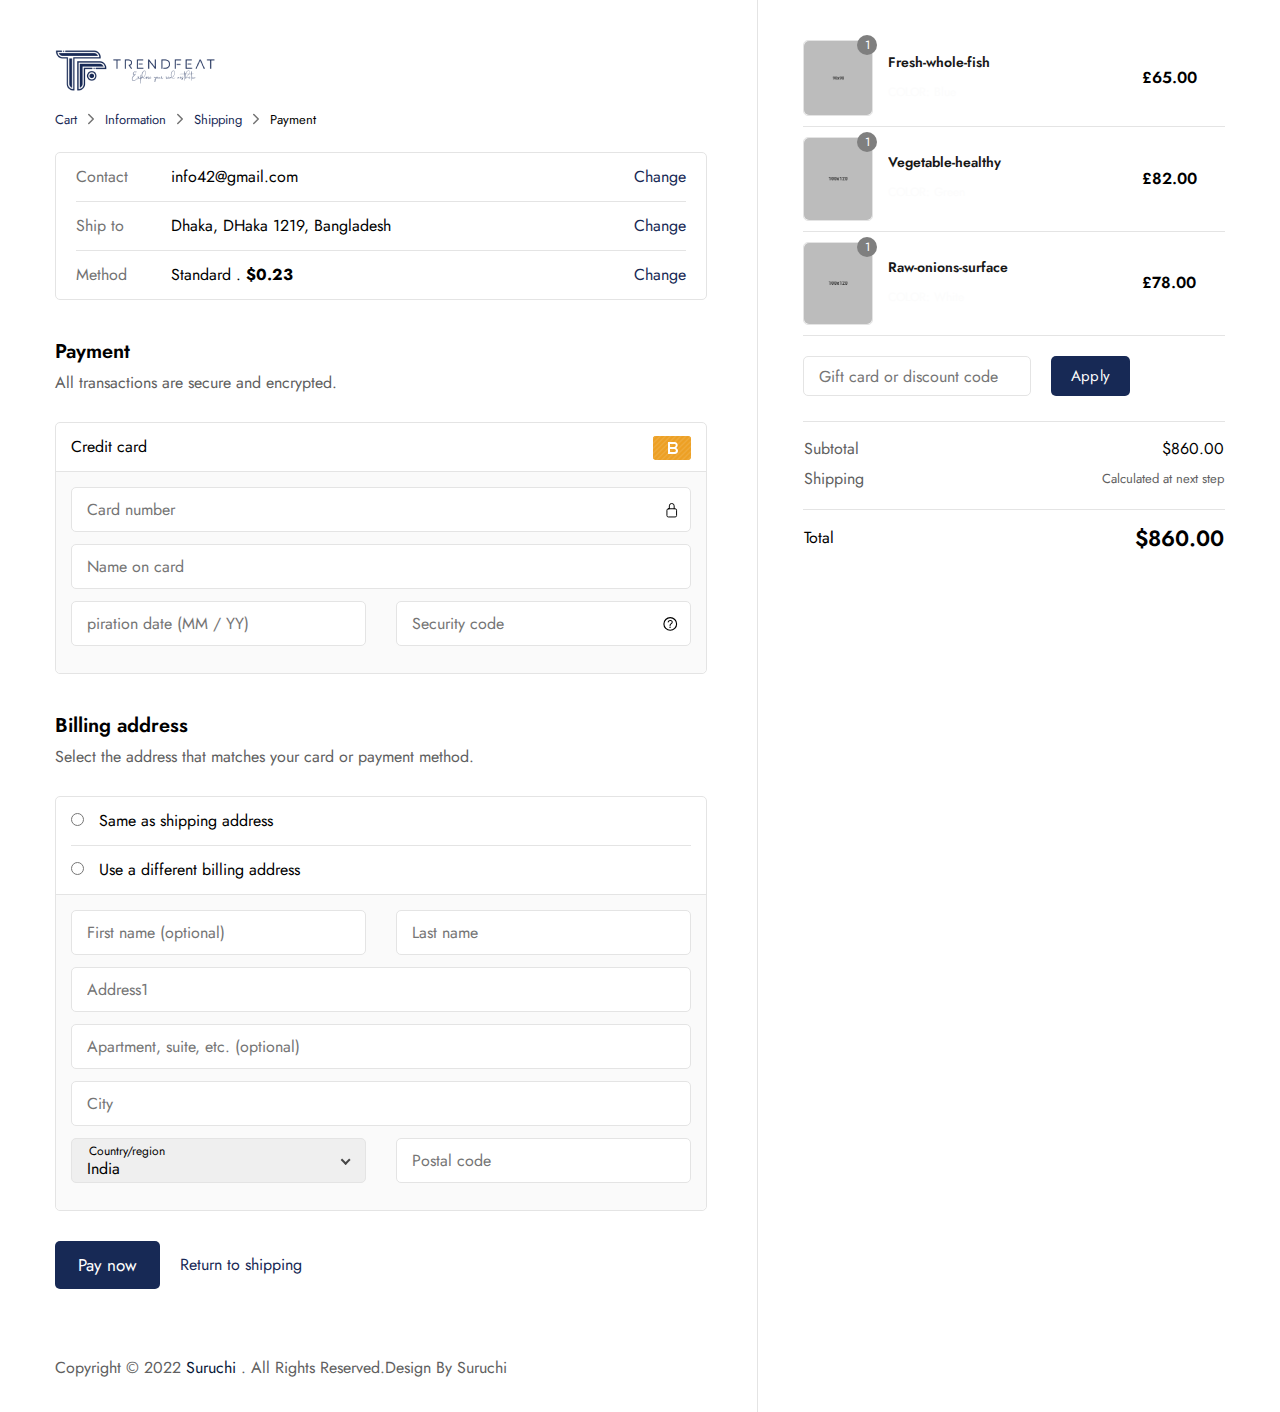
<file: checkout-2.html>
<!doctype html>
<html lang="en">

<head>
  <meta charset="utf-8">
  <title>Suruchi - Checkout</title>
  <meta name="description" content="Morden Bootstrap HTML5 Template">
  <meta name="viewport" content="width=device-width, initial-scale=1">
  <link rel="shortcut icon" type="image/x-icon" href="assets/img/favicon.ico">
    
   <!-- ======= All CSS Plugins here ======== -->
  <link rel="stylesheet" href="assets/css/plugins/swiper-bundle.min.css">
  <link rel="stylesheet" href="assets/css/plugins/glightbox.min.css">
  <link href="https://fonts.googleapis.com/css2?family=Jost:ital,wght@0,300;0,400;0,500;0,600;0,700;0,800;0,900;1,300;1,400;1,500;1,600;1,700;1,800;1,900&display=swap" rel="stylesheet">

  <!-- Plugin css -->
  <link rel="stylesheet" href="assets/css/vendor/bootstrap.min.css">

  <!-- Custom Style CSS -->
  <link rel="stylesheet" href="assets/css/style.css">

</head>

<body>

    <!-- Start preloader -->
    <div id="preloader">
        <div id="ctn-preloader" class="ctn-preloader">
            <div class="animation-preloader">
                <div class="spinner"></div>
                <div class="txt-loading">
                    <span data-text-preloader="L" class="letters-loading">
                        L
                    </span>
                    
                    <span data-text-preloader="O" class="letters-loading">
                        O
                    </span>
                    
                    <span data-text-preloader="A" class="letters-loading">
                        A
                    </span>
                    
                    <span data-text-preloader="D" class="letters-loading">
                        D
                    </span>
                    
                    <span data-text-preloader="I" class="letters-loading">
                        I
                    </span>
                    
                    <span data-text-preloader="N" class="letters-loading">
                        N
                    </span>
                    
                    <span data-text-preloader="G" class="letters-loading">
                        G
                    </span>
                </div>
            </div>	

            <div class="loader-section section-left"></div>
            <div class="loader-section section-right"></div>
        </div>
    </div>
    <!-- End preloader -->
        
    <!-- Start checkout page area -->
    <div class="checkout__page--area">
        <div class="container">
            <div class="checkout__page--inner d-flex">
                <div class="main checkout__mian">
                    <header class="main__header checkout__mian--header mb-30">
                        <h1 class="main__logo--title"><a class="logo logo__left mb-20" href="index.html"><img src="assets/img/logo/nav-log.png" alt="logo"></a></h1>
                        <details class="order__summary--mobile__version">
                            <summary class="order__summary--toggle border-radius-5">
                                <span class="order__summary--toggle__inner">
                                    <span class="order__summary--toggle__icon">
                                        <svg width="20" height="19" xmlns="http://www.w3.org/2000/svg">
                                        <path d="M17.178 13.088H5.453c-.454 0-.91-.364-.91-.818L3.727 1.818H0V0h4.544c.455 0 .91.364.91.818l.09 1.272h13.45c.274 0 .547.09.73.364.18.182.27.454.18.727l-1.817 9.18c-.09.455-.455.728-.91.728zM6.27 11.27h10.09l1.454-7.362H5.634l.637 7.362zm.092 7.715c1.004 0 1.818-.813 1.818-1.817s-.814-1.818-1.818-1.818-1.818.814-1.818 1.818.814 1.817 1.818 1.817zm9.18 0c1.004 0 1.817-.813 1.817-1.817s-.814-1.818-1.818-1.818-1.818.814-1.818 1.818.814 1.817 1.818 1.817z" fill="currentColor"></path>
                                        </svg>
                                    </span>
                                    <span class="order__summary--toggle__text show">
                                        <span>Show order summary</span>
                                        <svg width="11" height="6" xmlns="http://www.w3.org/2000/svg" class="order-summary-toggle__dropdown" fill="currentColor"><path d="M.504 1.813l4.358 3.845.496.438.496-.438 4.642-4.096L9.504.438 4.862 4.534h.992L1.496.69.504 1.812z"></path></svg>
                                    </span>
                                    <span class="order__summary--final__price">$227.70</span>
                                </span>
                            </summary>
                            <div class="order__summary--section">
                                <div class="cart__table checkout__product--table">
                                    <table class="summary__table">
                                        <tbody class="summary__table--body">
                                            <tr class=" summary__table--items">
                                                <td class=" summary__table--list">
                                                    <div class="product__image two  d-flex align-items-center">
                                                        <div class="product__thumbnail border-radius-5">
                                                            <a href="product-details.html"><img class="border-radius-5" src="assets/img/product/small-product7.png" alt="cart-product"></a>
                                                            <span class="product__thumbnail--quantity">1</span>
                                                        </div>
                                                        <div class="product__description">
                                                            <h3 class="product__description--name h4"><a href="product-details.html">Fresh-whole-fish</a></h3>
                                                            <span class="product__description--variant">COLOR: Blue</span>
                                                        </div>
                                                    </div>
                                                </td>
                                                <td class=" summary__table--list">
                                                    <span class="cart__price">£65.00</span>
                                                </td>
                                            </tr>
                                            <tr class="summary__table--items">
                                                <td class=" summary__table--list">
                                                    <div class="cart__product d-flex align-items-center">
                                                        <div class="product__thumbnail border-radius-5">
                                                            <a href="product-details.html"><img class="border-radius-5" src="assets/img/product/small-product2.png" alt="cart-product"></a>
                                                            <span class="product__thumbnail--quantity">1</span>
                                                        </div>
                                                        <div class="product__description">
                                                            <h3 class="product__description--name h4"><a href="product-details.html">Vegetable-healthy</a></h3>
                                                            <span class="product__description--variant">COLOR: Green</span>
                                                        </div>
                                                    </div>
                                                </td>
                                                <td class=" summary__table--list">
                                                    <span class="cart__price">£82.00</span>
                                                </td>
                                            </tr>
                                            <tr class=" summary__table--items">
                                                <td class=" summary__table--list">
                                                    <div class="cart__product d-flex align-items-center">
                                                        <div class="product__thumbnail border-radius-5">
                                                            <a href="product-details.html"><img class="border-radius-5" src="assets/img/product/small-product4.png" alt="cart-product"></a>
                                                            <span class="product__thumbnail--quantity">1</span>
                                                        </div>
                                                        <div class="product__description">
                                                            <h3 class="product__description--name h4"><a href="product-details.html">Raw-onions-surface</a></h3>
                                                            <span class="product__description--variant">COLOR: White</span>
                                                        </div>
                                                    </div>
                                                </td>
                                                <td class=" summary__table--list">
                                                    <span class="cart__price">£78.00</span>
                                                </td>
                                            </tr>
                                        </tbody>
                                    </table> 
                                </div>
                                <div class="checkout__discount--code">
                                    <form class="d-flex" action="#">
                                        <label>
                                            <input class="checkout__discount--code__input--field border-radius-5" placeholder="Gift card or discount code"  type="text">
                                        </label>
                                        <button class="checkout__discount--code__btn primary__btn border-radius-5" type="submit">Apply</button>
                                    </form>
                                </div>
                                <div class="checkout__total">
                                    <table class="checkout__total--table">
                                        <tbody class="checkout__total--body">
                                            <tr class="checkout__total--items">
                                                <td class="checkout__total--title text-left">Subtotal </td>
                                                <td class="checkout__total--amount text-right">$860.00</td>
                                            </tr>
                                            <tr class="checkout__total--items">
                                                <td class="checkout__total--title text-left">Shipping</td>
                                                <td class="checkout__total--calculated__text text-right">Calculated at next step</td>
                                            </tr>
                                        </tbody>
                                        <tfoot class="checkout__total--footer">
                                            <tr class="checkout__total--footer__items">
                                                <td class="checkout__total--footer__title checkout__total--footer__list text-left">Total </td>
                                                <td class="checkout__total--footer__amount checkout__total--footer__list text-right">$860.00</td>
                                            </tr>
                                        </tfoot>
                                    </table>
                                </div>
                            </div>
                        </details>
                        <nav>
                            <ol class="breadcrumb checkout__breadcrumb d-flex">
                                <li class="breadcrumb__item breadcrumb__item--completed d-flex align-items-center">
                                    <a class="breadcrumb__link" href="cart.html">Cart</a>
                                    <svg class="readcrumb__chevron-icon" xmlns="http://www.w3.org/2000/svg" width="17.007" height="16.831" viewBox="0 0 512 512"><path fill="none" stroke="currentColor" stroke-linecap="round" stroke-linejoin="round" stroke-width="48" d="M184 112l144 144-144 144"></path></svg>
                                </li>
                                <li class="breadcrumb__item breadcrumb__item--current d-flex align-items-center">
                                    <a class="breadcrumb__link" href="cart.html">Information</a>
                                    <svg class="readcrumb__chevron-icon" xmlns="http://www.w3.org/2000/svg" width="17.007" height="16.831" viewBox="0 0 512 512"><path fill="none" stroke="currentColor" stroke-linecap="round" stroke-linejoin="round" stroke-width="48" d="M184 112l144 144-144 144"></path></svg>
                                </li>
                                <li class="breadcrumb__item breadcrumb__item--blank d-flex align-items-center">
                                    <a class="breadcrumb__link" href="cart.html">Shipping</a>
                                    <svg class="readcrumb__chevron-icon" xmlns="http://www.w3.org/2000/svg" width="17.007" height="16.831" viewBox="0 0 512 512"><path fill="none" stroke="currentColor" stroke-linecap="round" stroke-linejoin="round" stroke-width="48" d="M184 112l144 144-144 144"></path></svg>
                                </li>
                                    <li class="breadcrumb__item breadcrumb__item--blank">
                                    <span class="breadcrumb__text current">Payment</span>
                                </li>
                            </ol>
                            </nav>
                    </header>
                    <main class="main__content_wrapper">
                        <form action="#">
                            <div class="checkout__content--step checkout__contact--information2 border-radius-5">
                                <div class="checkout__review d-flex justify-content-between align-items-center">
                                    <div class="checkout__review--inner d-flex align-items-center">
                                        <label class="checkout__review--label">Contact</label>
                                        <span class="checkout__review--content">info42@gmail.com</span>
                                    </div>
                                    <div class="checkout__review--link">
                                        <button class="checkout__review--link__text" type="button">Change</button>
                                    </div>
                                </div> 
                                <div class="checkout__review d-flex justify-content-between align-items-center">
                                    <div class="checkout__review--inner d-flex align-items-center">
                                        <label class="checkout__review--label"> Ship to</label>
                                        <span class="checkout__review--content"> Dhaka, DHaka 1219, Bangladesh</span>
                                    </div>
                                    <div class="checkout__review--link">
                                        <button class="checkout__review--link__text" type="button">Change</button>  
                                    </div>
                                </div>
                                <div class="checkout__review d-flex justify-content-between align-items-center">
                                    <div class="checkout__review--inner d-flex align-items-center">
                                        <label class="checkout__review--label"> Method</label>
                                        <span class="checkout__review--content"> Standard . <strong>$0.23</strong></span>
                                    </div>
                                    <div class="checkout__review--link">
                                        <button class="checkout__review--link__text" type="button">Change</button>   
                                    </div>
                                </div>
                            </div>
                            <div class="checkout__content--step section__shipping--address">
                                <div class="section__header mb-25">
                                    <h3 class="section__header--title">Payment</h3>
                                    <p class="section__header--desc">All transactions are secure and encrypted.</p>
                                </div>
                                <div class="checkout__content--step__inner3 border-radius-5">
                                    <div class="checkout__address--content__header d-flex align-items-center justify-content-between">
                                        <span class="checkout__address--content__title">Credit card</span>
                                        <span class="heckout__address--content__icon"><img src="assets/img/icon/credit-card.svg" alt="card"></span>
                                    </div>
                                    <div class="checkout__content--input__box--wrapper ">
                                        <div class="row">
                                            <div class="col-12 mb-12">
                                                <div class="checkout__input--list position__relative">
                                                    <label>
                                                        <input class="checkout__input--field border-radius-5" placeholder="Card number"  type="text">
                                                    </label>
                                                    <button class="checkout__input--field__button" type="button">
                                                        
                                                        <svg xmlns="http://www.w3.org/2000/svg" width="15.51" height="15.443" viewBox="0 0 512 512"><path d="M336 208v-95a80 80 0 00-160 0v95" fill="none" stroke="currentColor" stroke-linecap="round" stroke-linejoin="round" stroke-width="32"/><rect x="96" y="208" width="320" height="272" rx="48" ry="48" fill="none" stroke="currentColor" stroke-linecap="round" stroke-linejoin="round" stroke-width="32"/></svg>
                                                    </button>
                                                </div>
                                            </div>
                                            <div class="col-12 mb-12">
                                                <div class="checkout__input--list">
                                                    <label>
                                                        <input class="checkout__input--field border-radius-5" placeholder="Name on card"  type="text">
                                                    </label>
                                                </div>
                                            </div>
                                            <div class="col-lg-6 mb-12">
                                                <div class="checkout__input--list">
                                                    <label>
                                                        <input class="checkout__input--field border-radius-5" placeholder="piration date (MM / YY)"  type="text">
                                                    </label>
                                                </div>
                                            </div>
                                            <div class="col-lg-6 mb-12">
                                                <div class="checkout__input--list position__relative">
                                                    <label>
                                                        <input class="checkout__input--field border-radius-5" placeholder="Security code"  type="text">
                                                    </label>
                                                    <button class="checkout__input--field__button" type="button">
                                                        <svg xmlns="http://www.w3.org/2000/svg" width="18.51" height="18.443" viewBox="0 0 512 512"><title>Help Circle</title><path d="M256 80a176 176 0 10176 176A176 176 0 00256 80z" fill="none" stroke="currentColor" stroke-miterlimit="10" stroke-width="32"/><path d="M200 202.29s.84-17.5 19.57-32.57C230.68 160.77 244 158.18 256 158c10.93-.14 20.69 1.67 26.53 4.45 10 4.76 29.47 16.38 29.47 41.09 0 26-17 37.81-36.37 50.8S251 281.43 251 296" fill="none" stroke="currentColor" stroke-linecap="round" stroke-miterlimit="10" stroke-width="28"/><circle cx="250" cy="348" r="20"/></svg>
                                                    </button>
                                                </div>
                                            </div>
                                        </div>
                                    </div>
                                </div>
                            </div>
                            <div class="checkout__content--step section__shipping--address pt-10">
                                <div class="section__header mb-25">
                                    <h3 class="section__header--title">Billing address</h3>
                                    <p class="section__header--desc">Select the address that matches your card or payment method.</p>
                                </div>
                                <div class="checkout__content--step__inner3 border-radius-5">
                                    <div class="checkout__address--content__header">
                                        <div class="shipping__contact--box__list">
                                            <div class="shipping__radio--input">
                                                <input class="shipping__radio--input__field" id="radiobox" name="checkmethod" type="radio">
                                            </div>
                                            <label class="shipping__radio--label" for="radiobox">
                                                <span class="shipping__radio--label__primary">Same as shipping address</span>
                                            </label>
                                        </div>
                                        <div class="shipping__contact--box__list">
                                            <div class="shipping__radio--input">
                                                <input class="shipping__radio--input__field" id="radiobox2" name="checkmethod" type="radio">
                                            </div>
                                            <label class="shipping__radio--label" for="radiobox2">
                                                <span class="shipping__radio--label__primary">Use a different billing address</span>
                                            </label>
                                        </div>
                                    </div>
                                    <div class="checkout__content--input__box--wrapper ">
                                        <div class="row">
                                            <div class="col-lg-6 mb-12">
                                                <div class="checkout__input--list ">
                                                    <label>
                                                        <input class="checkout__input--field border-radius-5" placeholder="First name (optional)"  type="text">
                                                    </label>
                                                </div>
                                            </div>
                                            <div class="col-lg-6 mb-12">
                                                <div class="checkout__input--list">
                                                    <label>
                                                        <input class="checkout__input--field border-radius-5" placeholder="Last name"  type="text">
                                                    </label>
                                                </div>
                                            </div>
                                            <div class="col-12 mb-12">
                                                <div class="checkout__input--list">
                                                    <label>
                                                        <input class="checkout__input--field border-radius-5" placeholder="Address1"  type="text">
                                                    </label>
                                                </div>
                                            </div>
                                            <div class="col-12 mb-12">
                                                <div class="checkout__input--list">
                                                    <label>
                                                        <input class="checkout__input--field border-radius-5" placeholder="Apartment, suite, etc. (optional)"  type="text">
                                                    </label>
                                                </div>
                                            </div>
                                            <div class="col-12 mb-12">
                                                <div class="checkout__input--list">
                                                    <label>
                                                        <input class="checkout__input--field border-radius-5" placeholder="City"  type="text">
                                                    </label>
                                                </div>
                                            </div>
                                            <div class="col-lg-6 mb-12">
                                                <div class="checkout__input--list checkout__input--select select">
                                                    <label class="checkout__select--label" for="country">Country/region</label>
                                                    <select class="checkout__input--select__field border-radius-5" id="country">
                                                        <option value="1">India</option>
                                                        <option value="2">United States</option>
                                                        <option value="3">Netherlands</option>
                                                        <option value="4">Afghanistan</option>
                                                        <option value="5">Islands</option>
                                                        <option value="6">Albania</option>
                                                        <option value="7">Antigua Barbuda</option>
                                                    </select>
                                                </div>
                                            </div>
                                            <div class="col-lg-6 mb-12">
                                                <div class="checkout__input--list">
                                                    <label>
                                                        <input class="checkout__input--field border-radius-5" placeholder="Postal code"  type="text">
                                                    </label>
                                                </div>
                                            </div>
                                        </div>
                                    </div>
                                </div>
                            </div>
                            <div class="checkout__content--step__footer d-flex align-items-center">
                                <a class="continue__shipping--btn primary__btn border-radius-5" href="checkout-3.html">Pay now</a>
                                <a class="previous__link--content" href="shop.html">Return to shipping</a>
                            </div>
                        </form>
                    </main>
                    <footer class="main__footer checkout__footer">
                        <p class="copyright__content">Copyright © 2022 <a class="copyright__content--link text__primary" href="index.html">Suruchi</a> . All Rights Reserved.Design By Suruchi</p>
                    </footer>
                </div>
                <aside class="checkout__sidebar sidebar">
                    <div class="cart__table checkout__product--table">
                        <table class="cart__table--inner">
                            <tbody class="cart__table--body">
                                <tr class="cart__table--body__items">
                                    <td class="cart__table--body__list">
                                        <div class="product__image two  d-flex align-items-center">
                                            <div class="product__thumbnail border-radius-5">
                                                <a href="product-details.html"><img class="border-radius-5" src="assets/img/product/small-product7.png" alt="cart-product"></a>
                                                <span class="product__thumbnail--quantity">1</span>
                                            </div>
                                            <div class="product__description">
                                                <h3 class="product__description--name h4"><a href="product-details.html">Fresh-whole-fish</a></h3>
                                                <span class="product__description--variant">COLOR: Blue</span>
                                            </div>
                                        </div>
                                    </td>
                                    <td class="cart__table--body__list">
                                        <span class="cart__price">£65.00</span>
                                    </td>
                                </tr>
                                <tr class="cart__table--body__items">
                                    <td class="cart__table--body__list">
                                        <div class="cart__product d-flex align-items-center">
                                            <div class="product__thumbnail border-radius-5">
                                                <a href="product-details.html"><img class="border-radius-5" src="assets/img/product/small-product2.png" alt="cart-product"></a>
                                                <span class="product__thumbnail--quantity">1</span>
                                            </div>
                                            <div class="product__description">
                                                <h3 class="product__description--name h4"><a href="product-details.html">Vegetable-healthy</a></h3>
                                                <span class="product__description--variant">COLOR: Green</span>
                                            </div>
                                        </div>
                                    </td>
                                    <td class="cart__table--body__list">
                                        <span class="cart__price">£82.00</span>
                                    </td>
                                </tr>
                                <tr class="cart__table--body__items">
                                    <td class="cart__table--body__list">
                                        <div class="cart__product d-flex align-items-center">
                                            <div class="product__thumbnail border-radius-5">
                                                <a href="product-details.html"><img class="border-radius-5" src="assets/img/product/small-product4.png" alt="cart-product"></a>
                                                <span class="product__thumbnail--quantity">1</span>
                                            </div>
                                            <div class="product__description">
                                                <h3 class="product__description--name h4"><a href="product-details.html">Raw-onions-surface</a></h3>
                                                <span class="product__description--variant">COLOR: White</span>
                                            </div>
                                        </div>
                                    </td>
                                    <td class="cart__table--body__list">
                                        <span class="cart__price">£78.00</span>
                                    </td>
                                </tr>
                            </tbody>
                        </table> 
                    </div>
                    <div class="checkout__discount--code">
                        <form class="d-flex" action="#">
                            <label>
                                <input class="checkout__discount--code__input--field border-radius-5" placeholder="Gift card or discount code"  type="text">
                            </label>
                            <button class="checkout__discount--code__btn primary__btn border-radius-5" type="submit">Apply</button>
                        </form>
                    </div>
                    <div class="checkout__total">
                        <table class="checkout__total--table">
                            <tbody class="checkout__total--body">
                                <tr class="checkout__total--items">
                                    <td class="checkout__total--title text-left">Subtotal </td>
                                    <td class="checkout__total--amount text-right">$860.00</td>
                                </tr>
                                <tr class="checkout__total--items">
                                    <td class="checkout__total--title text-left">Shipping</td>
                                    <td class="checkout__total--calculated__text text-right">Calculated at next step</td>
                                </tr>
                            </tbody>
                            <tfoot class="checkout__total--footer">
                                <tr class="checkout__total--footer__items">
                                    <td class="checkout__total--footer__title checkout__total--footer__list text-left">Total </td>
                                    <td class="checkout__total--footer__amount checkout__total--footer__list text-right">$860.00</td>
                                </tr>
                            </tfoot>
                        </table>
                    </div>
                </aside>
            </div>
        </div>
    </div>
    <!-- End checkout page area -->

    <!-- Scroll top bar -->
    <button id="scroll__top"><svg xmlns="http://www.w3.org/2000/svg" class="ionicon" viewBox="0 0 512 512"><path fill="none" stroke="currentColor" stroke-linecap="round" stroke-linejoin="round" stroke-width="48" d="M112 244l144-144 144 144M256 120v292"/></svg></button>

  <!-- All Script JS Plugins here  -->
  <script src="assets/js/vendor/popper.js" defer="defer"></script>
  <script src="assets/js/vendor/bootstrap.min.js" defer="defer"></script>
  <script src="assets/js/plugins/swiper-bundle.min.js"></script>
  <script src="assets/js/plugins/glightbox.min.js"></script>

  <!-- Customscript js -->
  <script src="assets/js/script.js"></script>

  
</body>
</html>
</file>
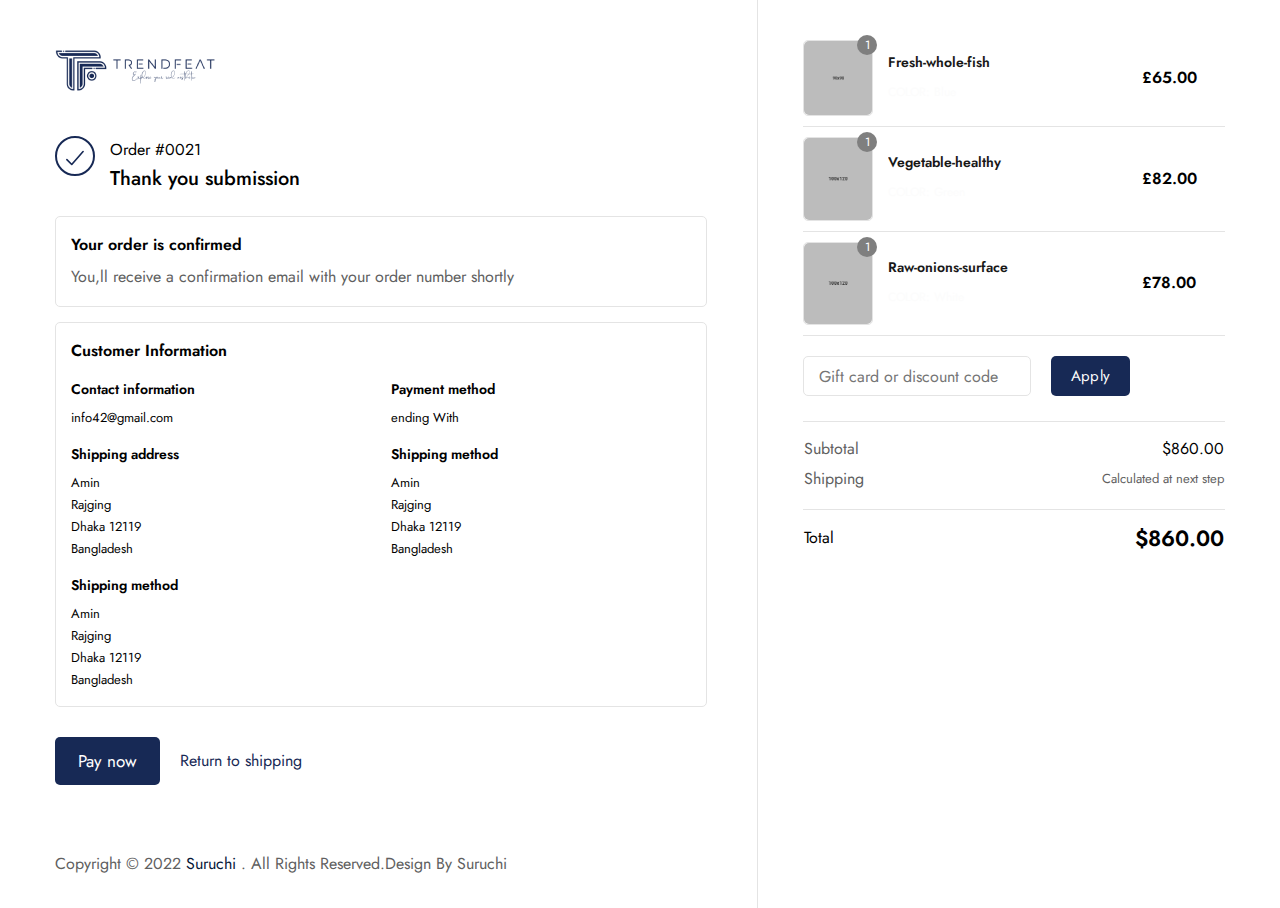
<file: checkout-3.html>
<!doctype html>
<html lang="en">

<head>
  <meta charset="utf-8">
  <title>Suruchi - Checkout</title>
  <meta name="description" content="Morden Bootstrap HTML5 Template">
  <meta name="viewport" content="width=device-width, initial-scale=1">
  <link rel="shortcut icon" type="image/x-icon" href="assets/img/favicon.ico">
    
  <!-- ======= All CSS Plugins here ======== -->
  <link rel="stylesheet" href="assets/css/plugins/swiper-bundle.min.css">
  <link rel="stylesheet" href="assets/css/plugins/glightbox.min.css">
  <link href="https://fonts.googleapis.com/css2?family=Jost:ital,wght@0,300;0,400;0,500;0,600;0,700;0,800;0,900;1,300;1,400;1,500;1,600;1,700;1,800;1,900&display=swap" rel="stylesheet">

  <!-- Plugin css -->
  <link rel="stylesheet" href="assets/css/vendor/bootstrap.min.css">

  <!-- Custom Style CSS -->
  <link rel="stylesheet" href="assets/css/style.css">

</head>

<body>

    <!-- Start preloader -->
    <div id="preloader">
        <div id="ctn-preloader" class="ctn-preloader">
            <div class="animation-preloader">
                <div class="spinner"></div>
                <div class="txt-loading">
                    <span data-text-preloader="L" class="letters-loading">
                        L
                    </span>
                    
                    <span data-text-preloader="O" class="letters-loading">
                        O
                    </span>
                    
                    <span data-text-preloader="A" class="letters-loading">
                        A
                    </span>
                    
                    <span data-text-preloader="D" class="letters-loading">
                        D
                    </span>
                    
                    <span data-text-preloader="I" class="letters-loading">
                        I
                    </span>
                    
                    <span data-text-preloader="N" class="letters-loading">
                        N
                    </span>
                    
                    <span data-text-preloader="G" class="letters-loading">
                        G
                    </span>
                </div>
            </div>	

            <div class="loader-section section-left"></div>
            <div class="loader-section section-right"></div>
        </div>
    </div>
    <!-- End preloader -->
    
    <!-- Start checkout page area -->
    <div class="checkout__page--area">
        <div class="container">
            <div class="checkout__page--inner d-flex">
                <div class="main checkout__mian">
                    <header class="main__header checkout__mian--header mb-30">
                        <h1 class="main__logo--title"><a class="logo logo__left mb-20" href="index.html"><img src="assets/img/logo/nav-log.png" alt="logo"></a></h1>
                        <details class="order__summary--mobile__version">
                            <summary class="order__summary--toggle border-radius-5">
                                <span class="order__summary--toggle__inner">
                                    <span class="order__summary--toggle__icon">
                                        <svg width="20" height="19" xmlns="http://www.w3.org/2000/svg">
                                        <path d="M17.178 13.088H5.453c-.454 0-.91-.364-.91-.818L3.727 1.818H0V0h4.544c.455 0 .91.364.91.818l.09 1.272h13.45c.274 0 .547.09.73.364.18.182.27.454.18.727l-1.817 9.18c-.09.455-.455.728-.91.728zM6.27 11.27h10.09l1.454-7.362H5.634l.637 7.362zm.092 7.715c1.004 0 1.818-.813 1.818-1.817s-.814-1.818-1.818-1.818-1.818.814-1.818 1.818.814 1.817 1.818 1.817zm9.18 0c1.004 0 1.817-.813 1.817-1.817s-.814-1.818-1.818-1.818-1.818.814-1.818 1.818.814 1.817 1.818 1.817z" fill="currentColor"></path>
                                        </svg>
                                    </span>
                                    <span class="order__summary--toggle__text show">
                                        <span>Show order summary</span>
                                        <svg width="11" height="6" xmlns="http://www.w3.org/2000/svg" class="order-summary-toggle__dropdown" fill="currentColor"><path d="M.504 1.813l4.358 3.845.496.438.496-.438 4.642-4.096L9.504.438 4.862 4.534h.992L1.496.69.504 1.812z"></path></svg>
                                    </span>
                                    <span class="order__summary--final__price">$227.70</span>
                                </span>
                            </summary>
                            <div class="order__summary--section">
                                <div class="cart__table checkout__product--table">
                                    <table class="summary__table">
                                        <tbody class="summary__table--body">
                                            <tr class=" summary__table--items">
                                                <td class=" summary__table--list">
                                                    <div class="product__image two  d-flex align-items-center">
                                                        <div class="product__thumbnail border-radius-5">
                                                            <a href="product-details.html"><img class="border-radius-5" src="assets/img/product/small-product7.png" alt="cart-product"></a>
                                                            <span class="product__thumbnail--quantity">1</span>
                                                        </div>
                                                        <div class="product__description">
                                                            <h3 class="product__description--name h4"><a href="product-details.html">Fresh-whole-fish</a></h3>
                                                            <span class="product__description--variant">COLOR: Blue</span>
                                                        </div>
                                                    </div>
                                                </td>
                                                <td class=" summary__table--list">
                                                    <span class="cart__price">£65.00</span>
                                                </td>
                                            </tr>
                                            <tr class="summary__table--items">
                                                <td class=" summary__table--list">
                                                    <div class="cart__product d-flex align-items-center">
                                                        <div class="product__thumbnail border-radius-5">
                                                            <a href="product-details.html"><img class="border-radius-5" src="assets/img/product/small-product2.png" alt="cart-product"></a>
                                                            <span class="product__thumbnail--quantity">1</span>
                                                        </div>
                                                        <div class="product__description">
                                                            <h3 class="product__description--name h4"><a href="product-details.html">Vegetable-healthy</a></h3>
                                                            <span class="product__description--variant">COLOR: Green</span>
                                                        </div>
                                                    </div>
                                                </td>
                                                <td class=" summary__table--list">
                                                    <span class="cart__price">£82.00</span>
                                                </td>
                                            </tr>
                                            <tr class=" summary__table--items">
                                                <td class=" summary__table--list">
                                                    <div class="cart__product d-flex align-items-center">
                                                        <div class="product__thumbnail border-radius-5">
                                                            <a href="product-details.html"><img class="border-radius-5" src="assets/img/product/small-product4.png" alt="cart-product"></a>
                                                            <span class="product__thumbnail--quantity">1</span>
                                                        </div>
                                                        <div class="product__description">
                                                            <h3 class="product__description--name h4"><a href="product-details.html">Raw-onions-surface</a></h3>
                                                            <span class="product__description--variant">COLOR: White</span>
                                                        </div>
                                                    </div>
                                                </td>
                                                <td class=" summary__table--list">
                                                    <span class="cart__price">£78.00</span>
                                                </td>
                                            </tr>
                                        </tbody>
                                    </table> 
                                </div>
                                <div class="checkout__discount--code">
                                    <form class="d-flex" action="#">
                                        <label>
                                            <input class="checkout__discount--code__input--field border-radius-5" placeholder="Gift card or discount code"  type="text">
                                        </label>
                                        <button class="checkout__discount--code__btn btn border-radius-5" type="submit">Apply</button>
                                    </form>
                                </div>
                                <div class="checkout__total">
                                    <table class="checkout__total--table">
                                        <tbody class="checkout__total--body">
                                            <tr class="checkout__total--items">
                                                <td class="checkout__total--title text-left">Subtotal </td>
                                                <td class="checkout__total--amount text-right">$860.00</td>
                                            </tr>
                                            <tr class="checkout__total--items">
                                                <td class="checkout__total--title text-left">Shipping</td>
                                                <td class="checkout__total--calculated__text text-right">Calculated at next step</td>
                                            </tr>
                                        </tbody>
                                        <tfoot class="checkout__total--footer">
                                            <tr class="checkout__total--footer__items">
                                                <td class="checkout__total--footer__title checkout__total--footer__list text-left">Total </td>
                                                <td class="checkout__total--footer__amount checkout__total--footer__list text-right">$860.00</td>
                                            </tr>
                                        </tfoot>
                                    </table>
                                </div>
                            </div>
                        </details>
                    </header>
                    <main class="main__content_wrapper">
                        <form action="#">
                            <div class="checkout__content--step section__shipping--address pt-0">
                                <div class="section__header checkout__header--style3 position__relative mb-25">
                                    <span class="checkout__order--number">Order #0021</span>
                                    <h2 class="section__header--title h3">Thank you submission</h2>
                                    <div class="checkout__submission--icon">
                                        <svg xmlns="http://www.w3.org/2000/svg" width="25.995" height="25.979" viewBox="0 0 512 512"><path fill="none" stroke="currentColor" stroke-linecap="round" stroke-linejoin="round" stroke-width="32" d="M416 128L192 384l-96-96"/></svg>
                                    </div>
                                </div>
                                <div class="order__confirmed--area border-radius-5 mb-15">
                                    <h3 class="order__confirmed--title h4">Your order is confirmed</h3>
                                    <p class="order__confirmed--desc">You,ll receive a confirmation email with your order number shortly</p>
                                </div>
                                <div class="customer__information--area border-radius-5">
                                    <h3 class="customer__information--title h4">Customer Information</h3>
                                    <div class="customer__information--inner d-flex">
                                        <div class="customer__information--list">
                                            <div class="customer__information--step">
                                                <h4 class="customer__information--subtitle h5">Contact information</h4>
                                                <ul>
                                                    <li><a class="customer__information--text__link" href="#">info42@gmail.com</a></li>
                                                </ul>
                                            </div>
                                            <div class="customer__information--step">
                                                <h4 class="customer__information--subtitle h5">Shipping address</h4>
                                                <ul>
                                                    <li><span class="customer__information--text">Amin</span></li>
                                                    <li><span class="customer__information--text">Rajging</span></li>
                                                    <li><span class="customer__information--text">Dhaka 12119</span></li>
                                                    <li><span class="customer__information--text">Bangladesh</span></li>
                                                </ul>
                                            </div>
                                            <div class="customer__information--step">
                                                <h4 class="customer__information--subtitle h5">Shipping method</h4>
                                                <ul>
                                                    <li><span class="customer__information--text">Amin</span></li>
                                                    <li><span class="customer__information--text">Rajging</span></li>
                                                    <li><span class="customer__information--text">Dhaka 12119</span></li>
                                                    <li><span class="customer__information--text">Bangladesh</span></li>
                                                </ul>
                                            </div>
                                        </div>
                                        <div class="customer__information--list">
                                            <div class="customer__information--step">
                                                <h4 class="customer__information--subtitle h5">Payment method</h4>
                                                <ul>
                                                    <li><span class="customer__information--text">ending With</span></li>
                                                </ul>
                                            </div>
                                            <div class="customer__information--step">
                                                <h4 class="customer__information--subtitle h5">Shipping method</h4>
                                                <ul>
                                                    <li><span class="customer__information--text">Amin</span></li>
                                                    <li><span class="customer__information--text">Rajging</span></li>
                                                    <li><span class="customer__information--text">Dhaka 12119</span></li>
                                                    <li><span class="customer__information--text">Bangladesh</span></li>
                                                </ul>
                                            </div>
                                        </div>
                                    </div>
                                </div>
                            </div>
                            <div class="checkout__content--step__footer d-flex align-items-center">
                                <a class="continue__shipping--btn primary__btn border-radius-5" href="checkout-4.html">Pay now</a>
                                <a class="previous__link--content" href="shop.html">Return to shipping</a>
                            </div>
                        </form>
                    </main>
                    <footer class="main__footer checkout__footer">
                        <p class="copyright__content">Copyright © 2022 <a class="copyright__content--link text__primary" href="index.html">Suruchi</a> . All Rights Reserved.Design By Suruchi</p>
                    </footer>
                </div>
                <aside class="checkout__sidebar sidebar">
                    <div class="cart__table checkout__product--table">
                        <table class="cart__table--inner">
                            <tbody class="cart__table--body">
                                <tr class="cart__table--body__items">
                                    <td class="cart__table--body__list">
                                        <div class="product__image two  d-flex align-items-center">
                                            <div class="product__thumbnail border-radius-5">
                                                <a href="product-details.html"><img class="border-radius-5" src="assets/img/product/small-product7.png" alt="cart-product"></a>
                                                <span class="product__thumbnail--quantity">1</span>
                                            </div>
                                            <div class="product__description">
                                                <h3 class="product__description--name h4"><a href="product-details.html">Fresh-whole-fish</a></h3>
                                                <span class="product__description--variant">COLOR: Blue</span>
                                            </div>
                                        </div>
                                    </td>
                                    <td class="cart__table--body__list">
                                        <span class="cart__price">£65.00</span>
                                    </td>
                                </tr>
                                <tr class="cart__table--body__items">
                                    <td class="cart__table--body__list">
                                        <div class="cart__product d-flex align-items-center">
                                            <div class="product__thumbnail border-radius-5">
                                                <a href="product-details.html"><img class="border-radius-5" src="assets/img/product/small-product2.png" alt="cart-product"></a>
                                                <span class="product__thumbnail--quantity">1</span>
                                            </div>
                                            <div class="product__description">
                                                <h3 class="product__description--name h4"><a href="product-details.html">Vegetable-healthy</a></h3>
                                                <span class="product__description--variant">COLOR: Green</span>
                                            </div>
                                        </div>
                                    </td>
                                    <td class="cart__table--body__list">
                                        <span class="cart__price">£82.00</span>
                                    </td>
                                </tr>
                                <tr class="cart__table--body__items">
                                    <td class="cart__table--body__list">
                                        <div class="cart__product d-flex align-items-center">
                                            <div class="product__thumbnail border-radius-5">
                                                <a href="product-details.html"><img class="border-radius-5" src="assets/img/product/small-product4.png" alt="cart-product"></a>
                                                <span class="product__thumbnail--quantity">1</span>
                                            </div>
                                            <div class="product__description">
                                                <h3 class="product__description--name h4"><a href="product-details.html">Raw-onions-surface</a></h3>
                                                <span class="product__description--variant">COLOR: White</span>
                                            </div>
                                        </div>
                                    </td>
                                    <td class="cart__table--body__list">
                                        <span class="cart__price">£78.00</span>
                                    </td>
                                </tr>
                            </tbody>
                        </table> 
                    </div>
                    <div class="checkout__discount--code">
                        <form class="d-flex" action="#">
                            <label>
                                <input class="checkout__discount--code__input--field border-radius-5" placeholder="Gift card or discount code"  type="text">
                            </label>
                            <button class="checkout__discount--code__btn primary__btn border-radius-5" type="submit">Apply</button>
                        </form>
                    </div>
                    <div class="checkout__total">
                        <table class="checkout__total--table">
                            <tbody class="checkout__total--body">
                                <tr class="checkout__total--items">
                                    <td class="checkout__total--title text-left">Subtotal </td>
                                    <td class="checkout__total--amount text-right">$860.00</td>
                                </tr>
                                <tr class="checkout__total--items">
                                    <td class="checkout__total--title text-left">Shipping</td>
                                    <td class="checkout__total--calculated__text text-right">Calculated at next step</td>
                                </tr>
                            </tbody>
                            <tfoot class="checkout__total--footer">
                                <tr class="checkout__total--footer__items">
                                    <td class="checkout__total--footer__title checkout__total--footer__list text-left">Total </td>
                                    <td class="checkout__total--footer__amount checkout__total--footer__list text-right">$860.00</td>
                                </tr>
                            </tfoot>
                        </table>
                    </div>
                </aside>
            </div>
        </div>
    </div>
    <!-- End checkout page area -->

    <!-- Scroll top bar -->
    <button id="scroll__top"><svg xmlns="http://www.w3.org/2000/svg" class="ionicon" viewBox="0 0 512 512"><path fill="none" stroke="currentColor" stroke-linecap="round" stroke-linejoin="round" stroke-width="48" d="M112 244l144-144 144 144M256 120v292"/></svg></button>

  <!-- All Script JS Plugins here  -->
  <script src="assets/js/vendor/popper.js" defer="defer"></script>
  <script src="assets/js/vendor/bootstrap.min.js" defer="defer"></script>
  <script src="assets/js/plugins/swiper-bundle.min.js"></script>
  <script src="assets/js/plugins/glightbox.min.js"></script>

  <!-- Customscript js -->
  <script src="assets/js/script.js"></script>

  
</body>
</html>
</file>
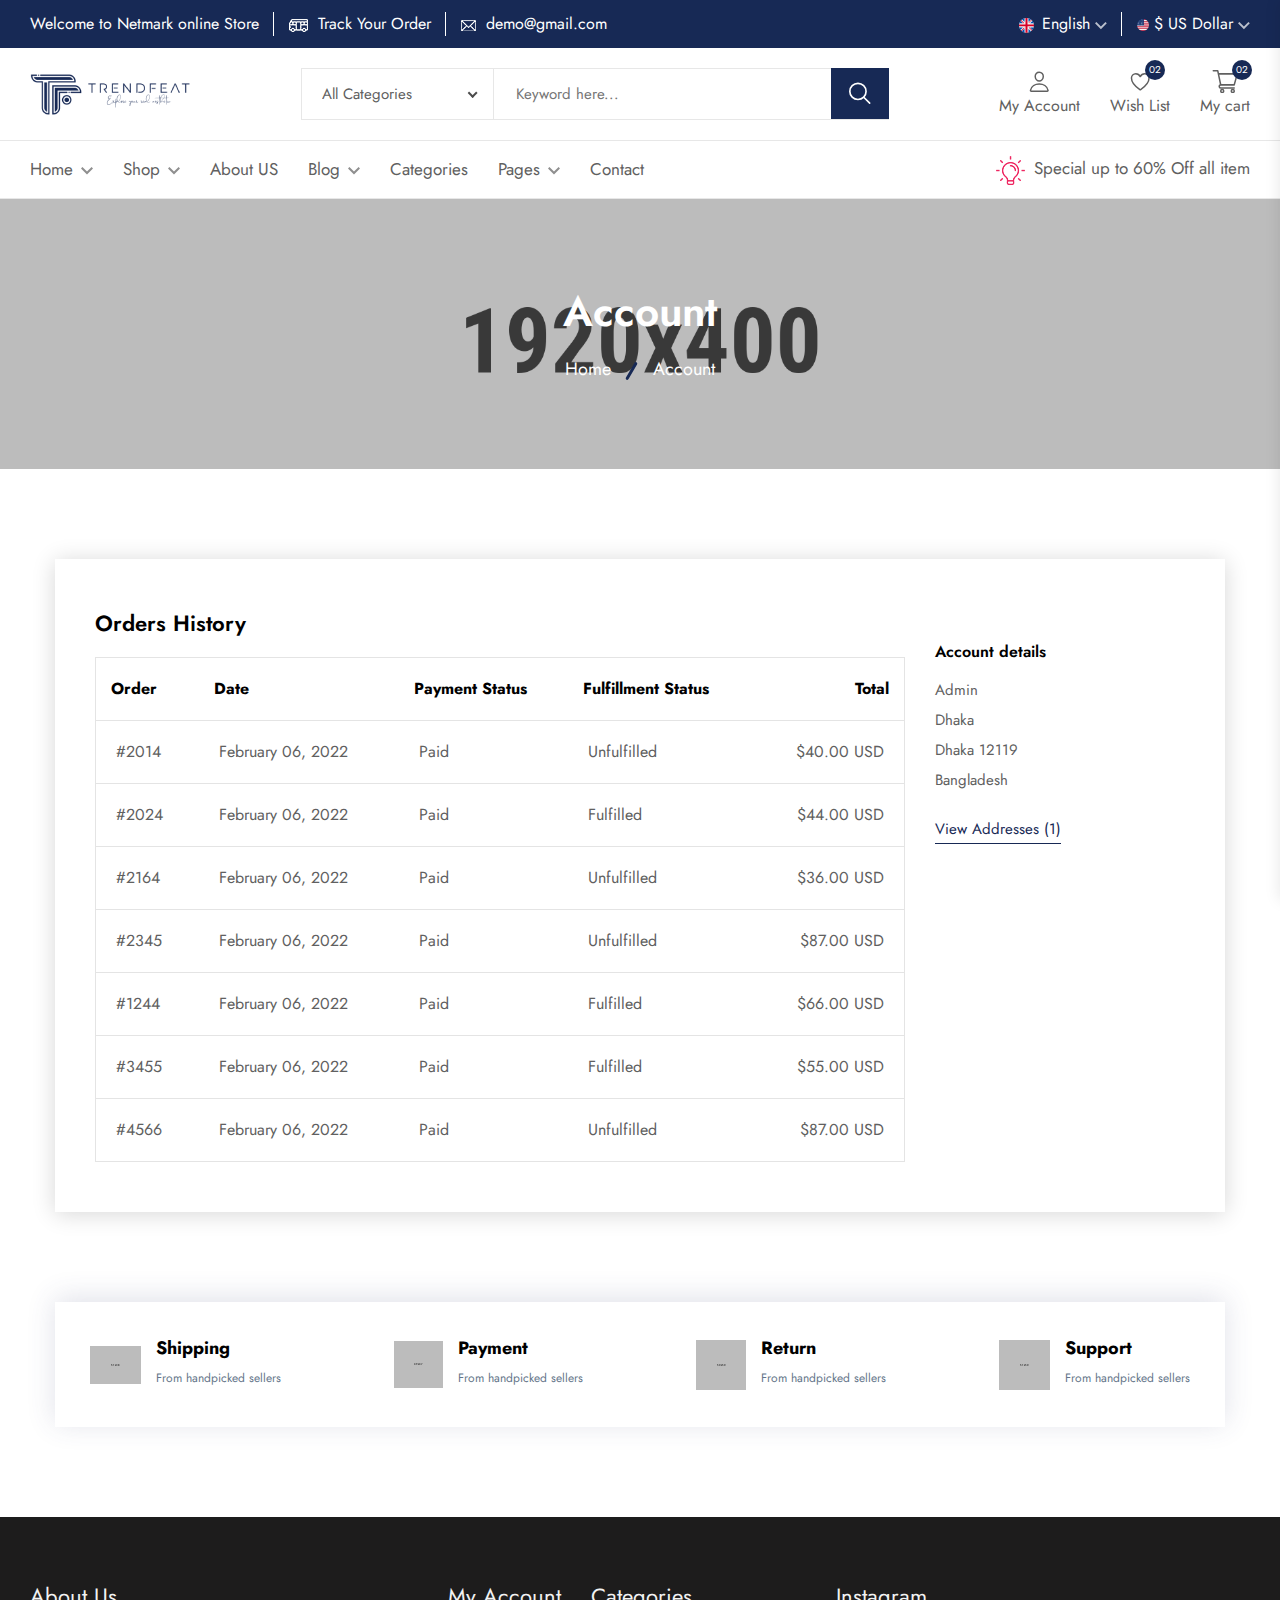
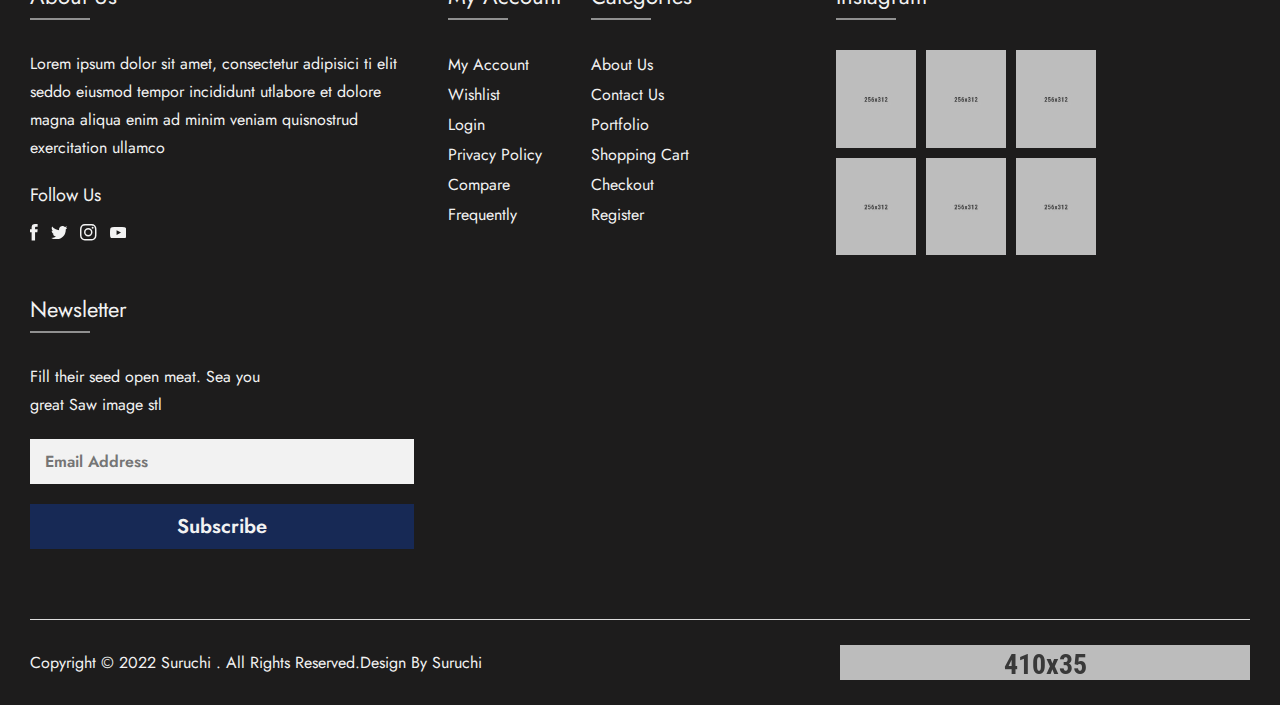
<file: checkout-4.html>
<!doctype html>
<html lang="en">

<head>
  <meta charset="utf-8">
  <title>Suruchi - Account</title>
  <meta name="description" content="Morden Bootstrap HTML5 Template">
  <meta name="viewport" content="width=device-width, initial-scale=1">
  <link rel="shortcut icon" type="image/x-icon" href="assets/img/favicon.ico">
    
   <!-- ======= All CSS Plugins here ======== -->
  <link rel="stylesheet" href="assets/css/plugins/swiper-bundle.min.css">
  <link rel="stylesheet" href="assets/css/plugins/glightbox.min.css">
  <link href="https://fonts.googleapis.com/css2?family=Jost:ital,wght@0,300;0,400;0,500;0,600;0,700;0,800;0,900;1,300;1,400;1,500;1,600;1,700;1,800;1,900&display=swap" rel="stylesheet">

  <!-- Plugin css -->
  <link rel="stylesheet" href="assets/css/vendor/bootstrap.min.css">

  <!-- Custom Style CSS -->
  <link rel="stylesheet" href="assets/css/style.css">

</head>

<body>

    <!-- Start preloader -->
    <div id="preloader">
        <div id="ctn-preloader" class="ctn-preloader">
            <div class="animation-preloader">
                <div class="spinner"></div>
                <div class="txt-loading">
                    <span data-text-preloader="L" class="letters-loading">
                        L
                    </span>
                    
                    <span data-text-preloader="O" class="letters-loading">
                        O
                    </span>
                    
                    <span data-text-preloader="A" class="letters-loading">
                        A
                    </span>
                    
                    <span data-text-preloader="D" class="letters-loading">
                        D
                    </span>
                    
                    <span data-text-preloader="I" class="letters-loading">
                        I
                    </span>
                    
                    <span data-text-preloader="N" class="letters-loading">
                        N
                    </span>
                    
                    <span data-text-preloader="G" class="letters-loading">
                        G
                    </span>
                </div>
            </div>	

            <div class="loader-section section-left"></div>
            <div class="loader-section section-right"></div>
        </div>
    </div>
    <!-- End preloader -->

   <!-- Start header area -->
   <header class="header__section">
        <div class="header__topbar bg__secondary">
            <div class="container-fluid">
                <div class="header__topbar--inner d-flex align-items-center justify-content-between">
                    <div class="header__shipping">
                        <ul class="header__shipping--wrapper d-flex">
                            <li class="header__shipping--text text-white">Welcome to Netmark online Store</li>
                            <li class="header__shipping--text text-white d-sm-2-none"><img class="header__shipping--text__icon" src="assets/img/icon/bus.png" alt="bus-icon"> Track Your Order</li>
                            <li class="header__shipping--text text-white d-sm-2-none"><img class="header__shipping--text__icon" src="assets/img/icon/email.png" alt="email-icon"> <a class="header__shipping--text__link" href="mailto:demo@gmail.com">demo@gmail.com</a></li>
                        </ul>
                    </div>
                    <div class="language__currency d-none d-lg-block">
                        <ul class="d-flex align-items-center">
                            <li class="language__currency--list">
                                <a class="language__switcher text-white" href="#">
                                    <img class="language__switcher--icon__img" src="assets/img/icon/language-icon.png" alt="currency">
                                    <span>English</span> 
                                    <svg xmlns="http://www.w3.org/2000/svg" width="11.797" height="9.05" viewBox="0 0 9.797 6.05">
                                        <path  d="M14.646,8.59,10.9,12.329,7.151,8.59,6,9.741l4.9,4.9,4.9-4.9Z" transform="translate(-6 -8.59)" fill="currentColor" opacity="0.7"/>
                                    </svg>
                                </a>
                                <div class="dropdown__language">
                                    <ul>
                                        <li class="language__items"><a class="language__text" href="#">France</a></li>
                                        <li class="language__items"><a class="language__text" href="#">Russia</a></li>
                                        <li class="language__items"><a class="language__text" href="#">Spanish</a></li>
                                    </ul>
                                </div>
                            </li>
                            <li class="language__currency--list">
                                <a class="account__currency--link text-white" href="#">
                                    <img src="assets/img/icon/usd-icon.png" alt="currency">
                                    <span>$ US Dollar</span> 
                                    <svg xmlns="http://www.w3.org/2000/svg" width="11.797" height="9.05" viewBox="0 0 9.797 6.05">
                                        <path  d="M14.646,8.59,10.9,12.329,7.151,8.59,6,9.741l4.9,4.9,4.9-4.9Z" transform="translate(-6 -8.59)" fill="currentColor" opacity="0.7"/>
                                    </svg>
                                </a>
                                <div class="dropdown__currency">
                                    <ul>
                                        <li class="currency__items"><a class="currency__text" href="#">CAD</a></li>
                                        <li class="currency__items"><a class="currency__text" href="#">CNY</a></li>
                                        <li class="currency__items"><a class="currency__text" href="#">EUR</a></li>
                                        <li class="currency__items"><a class="currency__text" href="#">GBP</a></li>
                                    </ul>
                                </div>
                            </li>
                        </ul>
                    </div>
                </div>
            </div>
        </div>
        <div class="main__header header__sticky">
            <div class="container-fluid">
                <div class="main__header--inner position__relative d-flex justify-content-between align-items-center">
                    <div class="offcanvas__header--menu__open ">
                        <a class="offcanvas__header--menu__open--btn" href="javascript:void(0)" data-offcanvas>
                            <svg xmlns="http://www.w3.org/2000/svg" class="ionicon offcanvas__header--menu__open--svg" viewBox="0 0 512 512"><path fill="currentColor" stroke="currentColor" stroke-linecap="round" stroke-miterlimit="10" stroke-width="32" d="M80 160h352M80 256h352M80 352h352"/></svg>
                            <span class="visually-hidden">Menu Open</span>
                        </a>
                    </div>
                    <div class="main__logo">
                        <a class="main__logo--link" href="index.html"><img class="main__logo--img" src="assets/img/logo/nav-log.png" alt="logo-img"></a>
                    </div>
                    <div class="header__search--widget header__sticky--none d-none d-lg-block">
                        <form class="d-flex header__search--form" action="#">
                            <div class="header__select--categories select">
                                <select class="header__select--inner">
                                    <option selected value="1">All Categories</option>
                                    <option value="2">Accessories</option>
                                    <option value="3">Accessories & More</option>
                                    <option value="4">Camera & Video </option>
                                    <option value="5">Butters & Eggs </option>
                                </select>
                            </div>
                            <div class="header__search--box">
                                <label>
                                    <input class="header__search--input" placeholder="Keyword here..." type="text">
                                </label>
                                <button class="header__search--button bg__secondary text-white" type="submit" aria-label="search button">
                                    <svg class="header__search--button__svg" xmlns="http://www.w3.org/2000/svg" width="27.51" height="26.443" viewBox="0 0 512 512"><path d="M221.09 64a157.09 157.09 0 10157.09 157.09A157.1 157.1 0 00221.09 64z" fill="none" stroke="currentColor" stroke-miterlimit="10" stroke-width="32"></path><path fill="none" stroke="currentColor" stroke-linecap="round" stroke-miterlimit="10" stroke-width="32" d="M338.29 338.29L448 448"></path></svg>
                                </button>
                            </div>
                        </form>
                    </div>
                    <div class="header__account header__sticky--none">
                        <ul class="d-flex">
                            <li class="header__account--items">
                                <a class="header__account--btn" href="my-account.html">
                                    <svg xmlns="http://www.w3.org/2000/svg"  width="26.51" height="23.443" viewBox="0 0 512 512"><path d="M344 144c-3.92 52.87-44 96-88 96s-84.15-43.12-88-96c-4-55 35-96 88-96s92 42 88 96z" fill="none" stroke="currentColor" stroke-linecap="round" stroke-linejoin="round" stroke-width="32"/><path d="M256 304c-87 0-175.3 48-191.64 138.6C62.39 453.52 68.57 464 80 464h352c11.44 0 17.62-10.48 15.65-21.4C431.3 352 343 304 256 304z" fill="none" stroke="currentColor" stroke-miterlimit="10" stroke-width="32"/></svg> 
                                    <span class="header__account--btn__text">My Account</span>
                                </a>
                            </li>
                            <li class="header__account--items d-none d-lg-block">
                                <a class="header__account--btn" href="wishlist.html">
                                    <svg  xmlns="http://www.w3.org/2000/svg" width="28.51" height="23.443" viewBox="0 0 512 512"><path d="M352.92 80C288 80 256 144 256 144s-32-64-96.92-64c-52.76 0-94.54 44.14-95.08 96.81-1.1 109.33 86.73 187.08 183 252.42a16 16 0 0018 0c96.26-65.34 184.09-143.09 183-252.42-.54-52.67-42.32-96.81-95.08-96.81z" fill="none" stroke="currentColor" stroke-linecap="round" stroke-linejoin="round" stroke-width="32"></path></svg>
                                    <span class="header__account--btn__text"> Wish List</span>
                                    <span class="items__count wishlist">02</span> 
                                </a>
                            </li>
                            <li class="header__account--items">
                                <a class="header__account--btn minicart__open--btn" href="javascript:void(0)" data-offcanvas>
                                    <svg xmlns="http://www.w3.org/2000/svg" width="26.51" height="23.443" viewBox="0 0 14.706 13.534">
                                        <g  transform="translate(0 0)">
                                        <g >
                                            <path  data-name="Path 16787" d="M4.738,472.271h7.814a.434.434,0,0,0,.414-.328l1.723-6.316a.466.466,0,0,0-.071-.4.424.424,0,0,0-.344-.179H3.745L3.437,463.6a.435.435,0,0,0-.421-.353H.431a.451.451,0,0,0,0,.9h2.24c.054.257,1.474,6.946,1.555,7.33a1.36,1.36,0,0,0-.779,1.242,1.326,1.326,0,0,0,1.293,1.354h7.812a.452.452,0,0,0,0-.9H4.74a.451.451,0,0,1,0-.9Zm8.966-6.317-1.477,5.414H5.085l-1.149-5.414Z" transform="translate(0 -463.248)" fill="currentColor"/>
                                            <path  data-name="Path 16788" d="M5.5,478.8a1.294,1.294,0,1,0,1.293-1.353A1.325,1.325,0,0,0,5.5,478.8Zm1.293-.451a.452.452,0,1,1-.431.451A.442.442,0,0,1,6.793,478.352Z" transform="translate(-1.191 -466.622)" fill="currentColor"/>
                                            <path  data-name="Path 16789" d="M13.273,478.8a1.294,1.294,0,1,0,1.293-1.353A1.325,1.325,0,0,0,13.273,478.8Zm1.293-.451a.452.452,0,1,1-.431.451A.442.442,0,0,1,14.566,478.352Z" transform="translate(-2.875 -466.622)" fill="currentColor"/>
                                        </g>
                                        </g>
                                    </svg>
                                    <span class="header__account--btn__text"> My cart</span>   
                                    <span class="items__count">02</span> 
                                </a>
                            </li>
                        </ul>
                    </div>
                    <div class="header__menu d-none header__sticky--block d-lg-block">
                        <nav class="header__menu--navigation">
                            <ul class="d-flex">
                                <li class="header__menu--items style2">
                                    <a class="header__menu--link" href="index.html">Home 
                                        <svg class="menu__arrowdown--icon" xmlns="http://www.w3.org/2000/svg" width="12" height="7.41" viewBox="0 0 12 7.41">
                                            <path  d="M16.59,8.59,12,13.17,7.41,8.59,6,10l6,6,6-6Z" transform="translate(-6 -8.59)" fill="currentColor" opacity="0.7"/>
                                        </svg>
                                    </a>
                                    <ul class="header__sub--menu">
                                        <li class="header__sub--menu__items"><a href="index.html" class="header__sub--menu__link">Home One</a></li>
                                        <li class="header__sub--menu__items"><a href="index-2.html" class="header__sub--menu__link">Home Two</a></li>
                                        <li class="header__sub--menu__items"><a href="index-3.html" class="header__sub--menu__link">Home Three</a></li>
                                    </ul>
                                </li>
                                <li class="header__menu--items mega__menu--items style2">
                                    <a class="header__menu--link" href="shop.html">Shop 
                                        <svg class="menu__arrowdown--icon" xmlns="http://www.w3.org/2000/svg" width="12" height="7.41" viewBox="0 0 12 7.41">
                                            <path  d="M16.59,8.59,12,13.17,7.41,8.59,6,10l6,6,6-6Z" transform="translate(-6 -8.59)" fill="currentColor" opacity="0.7"/>
                                        </svg>
                                    </a>
                                    <ul class="header__mega--menu d-flex">
                                        <li class="header__mega--menu__li">
                                            <span class="header__mega--subtitle">Column One</span>
                                            <ul class="header__mega--sub__menu">
                                                <li class="header__mega--sub__menu_li"><a class="header__mega--sub__menu--title" href="shop.html">Shop Left Sidebar</a></li>
                                                <li class="header__mega--sub__menu_li"><a class="header__mega--sub__menu--title" href="shop-right-sidebar.html">Shop Right Sidebar</a></li>
                                                <li class="header__mega--sub__menu_li"><a class="header__mega--sub__menu--title" href="shop-grid.html">Shop Grid</a></li>
                                                <li class="header__mega--sub__menu_li"><a class="header__mega--sub__menu--title" href="shop-grid-list.html">Shop Grid List</a></li>
                                                <li class="header__mega--sub__menu_li"><a class="header__mega--sub__menu--title" href="shop-list.html">Shop List</a></li>
                                            </ul>
                                        </li>
                                        <li class="header__mega--menu__li">
                                            <span class="header__mega--subtitle">Column Two</span>
                                            <ul class="header__mega--sub__menu">
                                                <li class="header__mega--sub__menu_li"><a class="header__mega--sub__menu--title" href="product-details.html">Product Details</a></li>
                                                <li class="header__mega--sub__menu_li"><a class="header__mega--sub__menu--title" href="product-video.html">Video Product</a></li>
                                                <li class="header__mega--sub__menu_li"><a class="header__mega--sub__menu--title" href="product-details.html">Variable Product</a></li>
                                                <li class="header__mega--sub__menu_li"><a class="header__mega--sub__menu--title" href="product-left-sidebar.html">Product Left Sidebar</a></li>
                                                <li class="header__mega--sub__menu_li"><a class="header__mega--sub__menu--title" href="product-gallery.html">Product Gallery</a></li>
                                            </ul>
                                        </li>
                                        <li class="header__mega--menu__li">
                                            <span class="header__mega--subtitle">Column Three</span>
                                            <ul class="header__mega--sub__menu">
                                                <li class="header__mega--sub__menu_li"><a class="header__mega--sub__menu--title" href="my-account.html">My Account</a></li>
                                                <li class="header__mega--sub__menu_li"><a class="header__mega--sub__menu--title" href="my-account-2.html">My Account 2</a></li>
                                                <li class="header__mega--sub__menu_li"><a class="header__mega--sub__menu--title" href="404.html">404 Page</a></li>
                                                <li class="header__mega--sub__menu_li"><a class="header__mega--sub__menu--title" href="login.html">Login Page</a></li>
                                                <li class="header__mega--sub__menu_li"><a class="header__mega--sub__menu--title" href="faq.html">Faq Page</a></li>
                                            </ul>
                                        </li>
                                        <li class="header__mega--menu__li">
                                            <span class="header__mega--subtitle">Column Four</span>
                                            <ul class="header__mega--sub__menu">
                                                <li class="header__mega--sub__menu_li"><a class="header__mega--sub__menu--title" href="compare.html">Compare Pages</a></li>
                                                <li class="header__mega--sub__menu_li"><a class="header__mega--sub__menu--title" href="checkout.html">Checkout page</a></li>
                                                <li class="header__mega--sub__menu_li"><a class="header__mega--sub__menu--title" href="checkout-2.html">Checkout Style 2</a></li>
                                                <li class="header__mega--sub__menu_li"><a class="header__mega--sub__menu--title" href="checkout-3.html">Checkout Style 3</a></li>
                                                <li class="header__mega--sub__menu_li"><a class="header__mega--sub__menu--title" href="checkout-4.html">Checkout Style 4</a></li>
                                            </ul>
                                        </li>
                                    </ul>
                                </li>
                                <li class="header__menu--items style2">
                                    <a class="header__menu--link" href="about.html">About US </a>  
                                </li>
                                <li class="header__menu--items style2">
                                    <a class="header__menu--link" href="blog.html">Blog 
                                        <svg class="menu__arrowdown--icon" xmlns="http://www.w3.org/2000/svg" width="12" height="7.41" viewBox="0 0 12 7.41">
                                            <path  d="M16.59,8.59,12,13.17,7.41,8.59,6,10l6,6,6-6Z" transform="translate(-6 -8.59)" fill="currentColor" opacity="0.7"/>
                                        </svg>
                                    </a>
                                    <ul class="header__sub--menu">
                                        <li class="header__sub--menu__items"><a href="blog.html" class="header__sub--menu__link">Blog Grid</a></li>
                                        <li class="header__sub--menu__items"><a href="blog-details.html" class="header__sub--menu__link">Blog Details</a></li>
                                        <li class="header__sub--menu__items"><a href="blog-left-sidebar.html" class="header__sub--menu__link">Blog Left Sidebar</a></li>
                                        <li class="header__sub--menu__items"><a href="blog-right-sidebar.html" class="header__sub--menu__link">Blog Right Sidebar</a></li>
                                    </ul>
                                </li>
                                <li class="header__menu--items style2 d-none d-xl-block">
                                    <a class="header__menu--link" href="shop.html">Categories </a>  
                                </li>
                                <li class="header__menu--items style2">
                                    <a class="header__menu--link" href="#">Pages 
                                        <svg class="menu__arrowdown--icon" xmlns="http://www.w3.org/2000/svg" width="12" height="7.41" viewBox="0 0 12 7.41">
                                            <path  d="M16.59,8.59,12,13.17,7.41,8.59,6,10l6,6,6-6Z" transform="translate(-6 -8.59)" fill="currentColor" opacity="0.7"/>
                                        </svg>
                                    </a>
                                    <ul class="header__sub--menu">
                                        <li class="header__sub--menu__items"><a href="about.html" class="header__sub--menu__link">About Us</a></li>
                                        <li class="header__sub--menu__items"><a href="contact.html" class="header__sub--menu__link">Contact Us</a></li>
                                        <li class="header__sub--menu__items"><a href="cart.html" class="header__sub--menu__link">Cart Page</a></li>
                                        <li class="header__sub--menu__items"><a href="portfolio.html" class="header__sub--menu__link">Portfolio Page</a></li>
                                        <li class="header__sub--menu__items"><a href="wishlist.html" class="header__sub--menu__link">Wishlist Page</a></li>
                                        <li class="header__sub--menu__items"><a href="login.html" class="header__sub--menu__link">Login Page</a></li>
                                        <li class="header__sub--menu__items"><a href="404.html" class="header__sub--menu__link">Error Page</a></li>
                                    </ul>
                                </li>
                                <li class="header__menu--items style2">
                                    <a class="header__menu--link" href="contact.html">Contact </a>  
                                </li>
                            </ul>
                        </nav>
                    </div>
                    <div class="header__account header__account2 header__sticky--block">
                        <ul class="d-flex">
                            <li class="header__account--items header__account2--items  header__account--search__items d-none d-lg-block">
                                <a class="header__account--btn search__open--btn" href="javascript:void(0)" data-offcanvas>
                                    <svg class="header__search--button__svg" xmlns="http://www.w3.org/2000/svg" width="26.51" height="23.443" viewBox="0 0 512 512"><path d="M221.09 64a157.09 157.09 0 10157.09 157.09A157.1 157.1 0 00221.09 64z" fill="none" stroke="currentColor" stroke-miterlimit="10" stroke-width="32"/><path fill="none" stroke="currentColor" stroke-linecap="round" stroke-miterlimit="10" stroke-width="32" d="M338.29 338.29L448 448"/></svg>  
                                    <span class="visually-hidden">Search</span>
                                </a>
                            </li>
                            <li class="header__account--items header__account2--items">
                                <a class="header__account--btn" href="my-account.html">
                                    <svg xmlns="http://www.w3.org/2000/svg"  width="26.51" height="23.443" viewBox="0 0 512 512"><path d="M344 144c-3.92 52.87-44 96-88 96s-84.15-43.12-88-96c-4-55 35-96 88-96s92 42 88 96z" fill="none" stroke="currentColor" stroke-linecap="round" stroke-linejoin="round" stroke-width="32"/><path d="M256 304c-87 0-175.3 48-191.64 138.6C62.39 453.52 68.57 464 80 464h352c11.44 0 17.62-10.48 15.65-21.4C431.3 352 343 304 256 304z" fill="none" stroke="currentColor" stroke-miterlimit="10" stroke-width="32"/></svg>
                                    <span class="visually-hidden">My Account</span>
                                </a>
                            </li>
                            <li class="header__account--items header__account2--items d-none d-lg-block">
                                <a class="header__account--btn" href="wishlist.html">
                                    <svg  xmlns="http://www.w3.org/2000/svg" width="28.51" height="23.443" viewBox="0 0 512 512"><path d="M352.92 80C288 80 256 144 256 144s-32-64-96.92-64c-52.76 0-94.54 44.14-95.08 96.81-1.1 109.33 86.73 187.08 183 252.42a16 16 0 0018 0c96.26-65.34 184.09-143.09 183-252.42-.54-52.67-42.32-96.81-95.08-96.81z" fill="none" stroke="currentColor" stroke-linecap="round" stroke-linejoin="round" stroke-width="32"></path></svg>
                                    <span class="items__count  wishlist style2">02</span> 
                                </a>
                            </li>
                            <li class="header__account--items header__account2--items">
                                <a class="header__account--btn minicart__open--btn" href="javascript:void(0)" data-offcanvas>
                                    <svg xmlns="http://www.w3.org/2000/svg" width="26.51" height="23.443" viewBox="0 0 14.706 13.534">
                                        <g  transform="translate(0 0)">
                                        <g >
                                            <path  data-name="Path 16787" d="M4.738,472.271h7.814a.434.434,0,0,0,.414-.328l1.723-6.316a.466.466,0,0,0-.071-.4.424.424,0,0,0-.344-.179H3.745L3.437,463.6a.435.435,0,0,0-.421-.353H.431a.451.451,0,0,0,0,.9h2.24c.054.257,1.474,6.946,1.555,7.33a1.36,1.36,0,0,0-.779,1.242,1.326,1.326,0,0,0,1.293,1.354h7.812a.452.452,0,0,0,0-.9H4.74a.451.451,0,0,1,0-.9Zm8.966-6.317-1.477,5.414H5.085l-1.149-5.414Z" transform="translate(0 -463.248)" fill="currentColor"/>
                                            <path  data-name="Path 16788" d="M5.5,478.8a1.294,1.294,0,1,0,1.293-1.353A1.325,1.325,0,0,0,5.5,478.8Zm1.293-.451a.452.452,0,1,1-.431.451A.442.442,0,0,1,6.793,478.352Z" transform="translate(-1.191 -466.622)" fill="currentColor"/>
                                            <path  data-name="Path 16789" d="M13.273,478.8a1.294,1.294,0,1,0,1.293-1.353A1.325,1.325,0,0,0,13.273,478.8Zm1.293-.451a.452.452,0,1,1-.431.451A.442.442,0,0,1,14.566,478.352Z" transform="translate(-2.875 -466.622)" fill="currentColor"/>
                                        </g>
                                        </g>
                                    </svg>
                                    <span class="items__count style2">02</span> 
                                </a>
                            </li>
                        </ul>
                    </div>
                </div>
            </div>
        </div>
        <div class="header__bottom">
            <div class="container-fluid">
                <div class="header__bottom--inner position__relative d-none d-lg-flex justify-content-between align-items-center">
                    <div class="header__menu">
                        <nav class="header__menu--navigation">
                            <ul class="d-flex">
                                <li class="header__menu--items">
                                    <a class="header__menu--link" href="index.html">Home 
                                        <svg class="menu__arrowdown--icon" xmlns="http://www.w3.org/2000/svg" width="12" height="7.41" viewBox="0 0 12 7.41">
                                            <path  d="M16.59,8.59,12,13.17,7.41,8.59,6,10l6,6,6-6Z" transform="translate(-6 -8.59)" fill="currentColor" opacity="0.7"/>
                                        </svg>
                                    </a>
                                    <ul class="header__sub--menu">
                                        <li class="header__sub--menu__items"><a href="index.html" class="header__sub--menu__link">Home One</a></li>
                                        <li class="header__sub--menu__items"><a href="index-2.html" class="header__sub--menu__link">Home Two</a></li>
                                        <li class="header__sub--menu__items"><a href="index-3.html" class="header__sub--menu__link">Home Three</a></li>
                                    </ul>
                                </li>
                                <li class="header__menu--items mega__menu--items">
                                    <a class="header__menu--link" href="shop.html">Shop 
                                        <svg class="menu__arrowdown--icon" xmlns="http://www.w3.org/2000/svg" width="12" height="7.41" viewBox="0 0 12 7.41">
                                            <path  d="M16.59,8.59,12,13.17,7.41,8.59,6,10l6,6,6-6Z" transform="translate(-6 -8.59)" fill="currentColor" opacity="0.7"/>
                                        </svg>
                                    </a>
                                    <ul class="header__mega--menu d-flex">
                                        <li class="header__mega--menu__li">
                                            <span class="header__mega--subtitle">Column One</span>
                                            <ul class="header__mega--sub__menu">
                                                <li class="header__mega--sub__menu_li"><a class="header__mega--sub__menu--title" href="shop.html">Shop Left Sidebar</a></li>
                                                <li class="header__mega--sub__menu_li"><a class="header__mega--sub__menu--title" href="shop-right-sidebar.html">Shop Right Sidebar</a></li>
                                                <li class="header__mega--sub__menu_li"><a class="header__mega--sub__menu--title" href="shop-grid.html">Shop Grid</a></li>
                                                <li class="header__mega--sub__menu_li"><a class="header__mega--sub__menu--title" href="shop-grid-list.html">Shop Grid List</a></li>
                                                <li class="header__mega--sub__menu_li"><a class="header__mega--sub__menu--title" href="shop-list.html">Shop List</a></li>
                                            </ul>
                                        </li>
                                        <li class="header__mega--menu__li">
                                            <span class="header__mega--subtitle">Column Two</span>
                                            <ul class="header__mega--sub__menu">
                                                <li class="header__mega--sub__menu_li"><a class="header__mega--sub__menu--title" href="product-details.html">Product Details</a></li>
                                                <li class="header__mega--sub__menu_li"><a class="header__mega--sub__menu--title" href="product-video.html">Video Product</a></li>
                                                <li class="header__mega--sub__menu_li"><a class="header__mega--sub__menu--title" href="product-details.html">Variable Product</a></li>
                                                <li class="header__mega--sub__menu_li"><a class="header__mega--sub__menu--title" href="product-left-sidebar.html">Product Left Sidebar</a></li>
                                                <li class="header__mega--sub__menu_li"><a class="header__mega--sub__menu--title" href="product-gallery.html">Product Gallery</a></li>
                                            </ul>
                                        </li>
                                        <li class="header__mega--menu__li">
                                            <span class="header__mega--subtitle">Column Three</span>
                                            <ul class="header__mega--sub__menu">
                                                <li class="header__mega--sub__menu_li"><a class="header__mega--sub__menu--title" href="my-account.html">My Account</a></li>
                                                <li class="header__mega--sub__menu_li"><a class="header__mega--sub__menu--title" href="my-account-2.html">My Account 2</a></li>
                                                <li class="header__mega--sub__menu_li"><a class="header__mega--sub__menu--title" href="404.html">404 Page</a></li>
                                                <li class="header__mega--sub__menu_li"><a class="header__mega--sub__menu--title" href="login.html">Login Page</a></li>
                                                <li class="header__mega--sub__menu_li"><a class="header__mega--sub__menu--title" href="faq.html">Faq Page</a></li>
                                            </ul>
                                        </li>
                                        <li class="header__mega--menu__li">
                                            <span class="header__mega--subtitle">Column Four</span>
                                            <ul class="header__mega--sub__menu">
                                                <li class="header__mega--sub__menu_li"><a class="header__mega--sub__menu--title" href="compare.html">Compare Pages</a></li>
                                                <li class="header__mega--sub__menu_li"><a class="header__mega--sub__menu--title" href="checkout.html">Checkout page</a></li>
                                                <li class="header__mega--sub__menu_li"><a class="header__mega--sub__menu--title" href="checkout-2.html">Checkout Style 2</a></li>
                                                <li class="header__mega--sub__menu_li"><a class="header__mega--sub__menu--title" href="checkout-3.html">Checkout Style 3</a></li>
                                                <li class="header__mega--sub__menu_li"><a class="header__mega--sub__menu--title" href="checkout-4.html">Checkout Style 4</a></li>
                                            </ul>
                                        </li>
                                    </ul>
                                </li>
                                <li class="header__menu--items">
                                    <a class="header__menu--link" href="about.html">About US </a>  
                                </li>
                                <li class="header__menu--items">
                                    <a class="header__menu--link" href="blog.html">Blog 
                                        <svg class="menu__arrowdown--icon" xmlns="http://www.w3.org/2000/svg" width="12" height="7.41" viewBox="0 0 12 7.41">
                                            <path  d="M16.59,8.59,12,13.17,7.41,8.59,6,10l6,6,6-6Z" transform="translate(-6 -8.59)" fill="currentColor" opacity="0.7"/>
                                        </svg>
                                    </a>
                                    <ul class="header__sub--menu">
                                        <li class="header__sub--menu__items"><a href="blog.html" class="header__sub--menu__link">Blog Grid</a></li>
                                        <li class="header__sub--menu__items"><a href="blog-details.html" class="header__sub--menu__link">Blog Details</a></li>
                                        <li class="header__sub--menu__items"><a href="blog-left-sidebar.html" class="header__sub--menu__link">Blog Left Sidebar</a></li>
                                        <li class="header__sub--menu__items"><a href="blog-right-sidebar.html" class="header__sub--menu__link">Blog Right Sidebar</a></li>
                                    </ul>
                                </li>
                                <li class="header__menu--items d-none d-xl-block">
                                    <a class="header__menu--link" href="shop.html">Categories </a>  
                                </li>
                                <li class="header__menu--items">
                                    <a class="header__menu--link" href="#">Pages 
                                        <svg class="menu__arrowdown--icon" xmlns="http://www.w3.org/2000/svg" width="12" height="7.41" viewBox="0 0 12 7.41">
                                            <path  d="M16.59,8.59,12,13.17,7.41,8.59,6,10l6,6,6-6Z" transform="translate(-6 -8.59)" fill="currentColor" opacity="0.7"/>
                                        </svg>
                                    </a>
                                    <ul class="header__sub--menu">
                                        <li class="header__sub--menu__items"><a href="about.html" class="header__sub--menu__link">About Us</a></li>
                                        <li class="header__sub--menu__items"><a href="contact.html" class="header__sub--menu__link">Contact Us</a></li>
                                        <li class="header__sub--menu__items"><a href="cart.html" class="header__sub--menu__link">Cart Page</a></li>
                                        <li class="header__sub--menu__items"><a href="portfolio.html" class="header__sub--menu__link">Portfolio Page</a></li>
                                        <li class="header__sub--menu__items"><a href="wishlist.html" class="header__sub--menu__link">Wishlist Page</a></li>
                                        <li class="header__sub--menu__items"><a href="login.html" class="header__sub--menu__link">Login Page</a></li>
                                        <li class="header__sub--menu__items"><a href="404.html" class="header__sub--menu__link">Error Page</a></li>
                                    </ul>
                                </li>
                                <li class="header__menu--items">
                                    <a class="header__menu--link" href="contact.html">Contact </a>  
                                </li>
                            </ul>
                        </nav>
                    </div>
                    <p class="header__discount--text"><img class="header__discount--icon__img" src="assets/img/icon/lamp.png" alt="lamp-img"> Special up to 60% Off all item</p>
                </div>
            </div>
        </div>

        <!-- Start Offcanvas header menu -->
        <div class="offcanvas__header">
            <div class="offcanvas__inner">
                <div class="offcanvas__logo">
                    <a class="offcanvas__logo_link" href="index.html">
                        <img src="assets/img/logo/nav-log.png" alt="Grocee Logo" width="158" height="36">
                    </a>
                    <button class="offcanvas__close--btn" data-offcanvas>close</button>
                </div>
                <nav class="offcanvas__menu">
                    <ul class="offcanvas__menu_ul">
                        <li class="offcanvas__menu_li">
                            <a class="offcanvas__menu_item" href="index.html">Home</a>
                            <ul class="offcanvas__sub_menu">
                                <li class="offcanvas__sub_menu_li"><a href="index.html" class="offcanvas__sub_menu_item">Home One</a></li>
                                <li class="offcanvas__sub_menu_li"><a href="index-2.html" class="offcanvas__sub_menu_item">Home Two</a></li>
                                <li class="offcanvas__sub_menu_li"><a href="index-3.html" class="offcanvas__sub_menu_item">Home Three</a></li>
                            </ul>
                        </li>
                        <li class="offcanvas__menu_li">
                            <a class="offcanvas__menu_item" href="#">Shop</a>
                            <ul class="offcanvas__sub_menu">
                                <li class="offcanvas__sub_menu_li">
                                    <a href="#" class="offcanvas__sub_menu_item">Column One</a>
                                    <ul class="offcanvas__sub_menu">
                                        <li class="offcanvas__sub_menu_li"><a class="offcanvas__sub_menu_item" href="shop.html">Shop Left Sidebar</a></li>
                                        <li class="offcanvas__sub_menu_li"><a class="offcanvas__sub_menu_item" href="shop-right-sidebar.html">Shop Right Sidebar</a></li>
                                        <li class="offcanvas__sub_menu_li"><a class="offcanvas__sub_menu_item" href="shop-grid.html">Shop Grid</a></li>
                                        <li class="offcanvas__sub_menu_li"><a class="offcanvas__sub_menu_item" href="shop-grid-list.html">Shop Grid List</a></li>
                                        <li class="offcanvas__sub_menu_li"><a class="offcanvas__sub_menu_item" href="shop-list.html">Shop List</a></li>
                                    </ul>
                                </li>
                                <li class="offcanvas__sub_menu_li">
                                    <a href="#" class="offcanvas__sub_menu_item">Column Two</a>
                                    <ul class="offcanvas__sub_menu">
                                        <li class="offcanvas__sub_menu_li"><a class="offcanvas__sub_menu_item" href="product-details.html">Product Details</a></li>
                                        <li class="offcanvas__sub_menu_li"><a class="offcanvas__sub_menu_item" href="product-video.html">Video Product</a></li>
                                        <li class="offcanvas__sub_menu_li"><a class="offcanvas__sub_menu_item" href="product-details.html">Variable Product</a></li>
                                        <li class="offcanvas__sub_menu_li"><a class="offcanvas__sub_menu_item" href="product-left-sidebar.html">Product Left Sidebar</a></li>
                                        <li class="offcanvas__sub_menu_li"><a class="offcanvas__sub_menu_item" href="product-gallery.html">Product Gallery</a></li>
                                    </ul>
                                </li>
                                <li class="offcanvas__sub_menu_li">
                                    <a href="#" class="offcanvas__sub_menu_item">Column Three</a>
                                    <ul class="offcanvas__sub_menu">
                                        <li class="offcanvas__sub_menu_li"><a class="offcanvas__sub_menu_item" href="my-account.html">My Account</a></li>
                                        <li class="offcanvas__sub_menu_li"><a class="offcanvas__sub_menu_item" href="my-account-2.html">My Account 2</a></li>
                                        <li class="offcanvas__sub_menu_li"><a class="offcanvas__sub_menu_item" href="404.html">404 Page</a></li>
                                        <li class="offcanvas__sub_menu_li"><a class="offcanvas__sub_menu_item" href="login.html">Login Page</a></li>
                                        <li class="offcanvas__sub_menu_li"><a class="offcanvas__sub_menu_item" href="faq.html">Faq Page</a></li>
                                    </ul>
                                </li>
                                <li class="offcanvas__sub_menu_li">
                                    <a href="#" class="offcanvas__sub_menu_item">Column Three</a>
                                    <ul class="offcanvas__sub_menu">
                                        <li class="offcanvas__sub_menu_li"><a class="offcanvas__sub_menu_item" href="compare.html">Compare Pages</a></li>
                                        <li class="offcanvas__sub_menu_li"><a class="offcanvas__sub_menu_item" href="checkout.html">Checkout page</a></li>
                                        <li class="offcanvas__sub_menu_li"><a class="offcanvas__sub_menu_item" href="checkout-2.html">Checkout Style 2</a></li>
                                        <li class="offcanvas__sub_menu_li"><a class="offcanvas__sub_menu_item" href="checkout-3.html">Checkout Style 3</a></li>
                                        <li class="offcanvas__sub_menu_li"><a class="offcanvas__sub_menu_item" href="checkout-4.html">Checkout Style 4</a></li>
                                    </ul>
                                </li>
                            </ul>
                        </li>
                        <li class="offcanvas__menu_li">
                            <a class="offcanvas__menu_item" href="#">Blog</a>
                            <ul class="offcanvas__sub_menu">
                                <li class="offcanvas__sub_menu_li"><a href="blog.html" class="offcanvas__sub_menu_item">Blog Grid</a></li>
                                <li class="offcanvas__sub_menu_li"><a href="blog-details.html" class="offcanvas__sub_menu_item">Blog Details</a></li>
                                <li class="offcanvas__sub_menu_li"><a href="blog-left-sidebar.html" class="offcanvas__sub_menu_item">Blog Left Sidebar</a></li>
                                <li class="offcanvas__sub_menu_li"><a href="blog-right-sidebar.html" class="offcanvas__sub_menu_item">Blog Right Sidebar</a></li>
                            </ul>
                        </li>
                        <li class="offcanvas__menu_li">
                            <a class="offcanvas__menu_item" href="#">Pages</a>
                            <ul class="offcanvas__sub_menu">
                                <li class="offcanvas__sub_menu_li"><a href="about.html" class="offcanvas__sub_menu_item">About Us</a></li>
                                <li class="offcanvas__sub_menu_li"><a href="contact.html" class="offcanvas__sub_menu_item">Contact Us</a></li>
                                <li class="offcanvas__sub_menu_li"><a href="cart.html" class="offcanvas__sub_menu_item">Cart Page</a></li>
                                <li class="offcanvas__sub_menu_li"><a href="portfolio.html" class="offcanvas__sub_menu_item">Portfolio Page</a></li>
                                <li class="offcanvas__sub_menu_li"><a href="wishlist.html" class="offcanvas__sub_menu_item">Wishlist Page</a></li>
                                <li class="offcanvas__sub_menu_li"><a href="login.html" class="offcanvas__sub_menu_item">Login Page</a></li>
                                <li class="offcanvas__sub_menu_li"><a href="404.html" class="offcanvas__sub_menu_item">Error Page</a></li>
                            </ul>
                        </li>
                        <li class="offcanvas__menu_li"><a class="offcanvas__menu_item" href="about.html">About</a></li>
                        <li class="offcanvas__menu_li"><a class="offcanvas__menu_item" href="contact.html">Contact</a></li>
                    </ul>
                    <div class="offcanvas__account--items">
                        <a class="offcanvas__account--items__btn d-flex align-items-center" href="login.html">
                        <span class="offcanvas__account--items__icon"> 
                            <svg xmlns="http://www.w3.org/2000/svg"  width="20.51" height="19.443" viewBox="0 0 512 512"><path d="M344 144c-3.92 52.87-44 96-88 96s-84.15-43.12-88-96c-4-55 35-96 88-96s92 42 88 96z" fill="none" stroke="currentColor" stroke-linecap="round" stroke-linejoin="round" stroke-width="32"/><path d="M256 304c-87 0-175.3 48-191.64 138.6C62.39 453.52 68.57 464 80 464h352c11.44 0 17.62-10.48 15.65-21.4C431.3 352 343 304 256 304z" fill="none" stroke="currentColor" stroke-miterlimit="10" stroke-width="32"/></svg> 
                            </span>
                        <span class="offcanvas__account--items__label">Login / Register</span>
                        </a>
                    </div>
                    <div class="language__currency">
                        <ul class="d-flex align-items-center">
                            <li class="language__currency--list">
                                <a class="offcanvas__language--switcher" href="#">
                                    <img class="language__switcher--icon__img" src="assets/img/icon/language-icon.png" alt="currency">
                                    <span>English</span> 
                                    <svg xmlns="http://www.w3.org/2000/svg" width="11.797" height="9.05" viewBox="0 0 9.797 6.05">
                                        <path  d="M14.646,8.59,10.9,12.329,7.151,8.59,6,9.741l4.9,4.9,4.9-4.9Z" transform="translate(-6 -8.59)" fill="currentColor" opacity="0.7"/>
                                    </svg>
                                </a>
                                <div class="offcanvas__dropdown--language">
                                    <ul>
                                        <li class="language__items"><a class="language__text" href="#">France</a></li>
                                        <li class="language__items"><a class="language__text" href="#">Russia</a></li>
                                        <li class="language__items"><a class="language__text" href="#">Spanish</a></li>
                                    </ul>
                                </div>
                            </li>
                            <li class="language__currency--list">
                                <a class="offcanvas__account--currency__menu" href="#">
                                    <img src="assets/img/icon/usd-icon.png" alt="currency">
                                    <span>$ US Dollar</span> 
                                    <svg xmlns="http://www.w3.org/2000/svg" width="11.797" height="9.05" viewBox="0 0 9.797 6.05">
                                        <path  d="M14.646,8.59,10.9,12.329,7.151,8.59,6,9.741l4.9,4.9,4.9-4.9Z" transform="translate(-6 -8.59)" fill="currentColor" opacity="0.7"/>
                                    </svg>
                                </a>
                                <div class="offcanvas__account--currency__submenu">
                                    <ul>
                                        <li class="currency__items"><a class="currency__text" href="#">CAD</a></li>
                                        <li class="currency__items"><a class="currency__text" href="#">CNY</a></li>
                                        <li class="currency__items"><a class="currency__text" href="#">EUR</a></li>
                                        <li class="currency__items"><a class="currency__text" href="#">GBP</a></li>
                                    </ul>
                                </div>
                            </li>
                        </ul>
                    </div>
                </nav>
            </div>
        </div>
        <!-- End Offcanvas header menu -->

        <!-- Start Offcanvas stikcy toolbar -->
        <div class="offcanvas__stikcy--toolbar">
            <ul class="d-flex justify-content-between">
                <li class="offcanvas__stikcy--toolbar__list">
                    <a class="offcanvas__stikcy--toolbar__btn" href="index.html">
                    <span class="offcanvas__stikcy--toolbar__icon"> 
                        <svg xmlns="http://www.w3.org/2000/svg" fill="none" width="21.51" height="21.443" viewBox="0 0 22 17"><path fill="currentColor" d="M20.9141 7.93359c.1406.11719.2109.26953.2109.45703 0 .14063-.0469.25782-.1406.35157l-.3516.42187c-.1172.14063-.2578.21094-.4219.21094-.1406 0-.2578-.04688-.3515-.14062l-.9844-.77344V15c0 .3047-.1172.5625-.3516.7734-.2109.2344-.4687.3516-.7734.3516h-4.5c-.3047 0-.5742-.1172-.8086-.3516-.2109-.2109-.3164-.4687-.3164-.7734v-3.6562h-2.25V15c0 .3047-.11719.5625-.35156.7734-.21094.2344-.46875.3516-.77344.3516h-4.5c-.30469 0-.57422-.1172-.80859-.3516-.21094-.2109-.31641-.4687-.31641-.7734V8.46094l-.94922.77344c-.11719.09374-.24609.14062-.38672.14062-.16406 0-.30468-.07031-.42187-.21094l-.35157-.42187C.921875 8.625.875 8.50781.875 8.39062c0-.1875.070312-.33984.21094-.45703L9.73438.832031C10.1094.527344 10.5312.375 11 .375s.8906.152344 1.2656.457031l8.6485 7.101559zm-3.7266 6.50391V7.05469L11 1.99219l-6.1875 5.0625v7.38281h3.375v-3.6563c0-.3046.10547-.5624.31641-.7734.23437-.23436.5039-.35155.80859-.35155h3.375c.3047 0 .5625.11719.7734.35155.2344.211.3516.4688.3516.7734v3.6563h3.375z"></path></svg>
                        </span>
                    <span class="offcanvas__stikcy--toolbar__label">Home</span>
                    </a>
                </li>
                <li class="offcanvas__stikcy--toolbar__list">
                    <a class="offcanvas__stikcy--toolbar__btn" href="shop.html">
                    <span class="offcanvas__stikcy--toolbar__icon"> 
                        <svg fill="currentColor" xmlns="http://www.w3.org/2000/svg" width="18.51" height="17.443" viewBox="0 0 448 512"><path d="M416 32H32A32 32 0 0 0 0 64v384a32 32 0 0 0 32 32h384a32 32 0 0 0 32-32V64a32 32 0 0 0-32-32zm-16 48v152H248V80zm-200 0v152H48V80zM48 432V280h152v152zm200 0V280h152v152z"></path></svg>
                        </span>
                    <span class="offcanvas__stikcy--toolbar__label">Shop</span>
                    </a>
                </li>
                <li class="offcanvas__stikcy--toolbar__list ">
                    <a class="offcanvas__stikcy--toolbar__btn search__open--btn" href="javascript:void(0)" data-offcanvas>
                        <span class="offcanvas__stikcy--toolbar__icon"> 
                            <svg xmlns="http://www.w3.org/2000/svg"  width="22.51" height="20.443" viewBox="0 0 512 512"><path d="M221.09 64a157.09 157.09 0 10157.09 157.09A157.1 157.1 0 00221.09 64z" fill="none" stroke="currentColor" stroke-miterlimit="10" stroke-width="32"/><path fill="none" stroke="currentColor" stroke-linecap="round" stroke-miterlimit="10" stroke-width="32" d="M338.29 338.29L448 448"/></svg>   
                        </span>
                    <span class="offcanvas__stikcy--toolbar__label">Search</span>
                    </a>
                </li>
                <li class="offcanvas__stikcy--toolbar__list">
                    <a class="offcanvas__stikcy--toolbar__btn minicart__open--btn" href="javascript:void(0)" data-offcanvas>
                        <span class="offcanvas__stikcy--toolbar__icon"> 
                            <svg xmlns="http://www.w3.org/2000/svg" width="18.51" height="15.443" viewBox="0 0 18.51 15.443">
                            <path  d="M79.963,138.379l-13.358,0-.56-1.927a.871.871,0,0,0-.6-.592l-1.961-.529a.91.91,0,0,0-.226-.03.864.864,0,0,0-.226,1.7l1.491.4,3.026,10.919a1.277,1.277,0,1,0,1.844,1.144.358.358,0,0,0,0-.049h6.163c0,.017,0,.034,0,.049a1.277,1.277,0,1,0,1.434-1.267c-1.531-.247-7.783-.55-7.783-.55l-.205-.8h7.8a.9.9,0,0,0,.863-.651l1.688-5.943h.62a.936.936,0,1,0,0-1.872Zm-9.934,6.474H68.568c-.04,0-.1.008-.125-.085-.034-.118-.082-.283-.082-.283l-1.146-4.037a.061.061,0,0,1,.011-.057.064.064,0,0,1,.053-.025h1.777a.064.064,0,0,1,.063.051l.969,4.34,0,.013a.058.058,0,0,1,0,.019A.063.063,0,0,1,70.03,144.853Zm3.731-4.41-.789,4.359a.066.066,0,0,1-.063.051h-1.1a.064.064,0,0,1-.063-.051l-.789-4.357a.064.064,0,0,1,.013-.055.07.07,0,0,1,.051-.025H73.7a.06.06,0,0,1,.051.025A.064.064,0,0,1,73.76,140.443Zm3.737,0L76.26,144.8a.068.068,0,0,1-.063.049H74.684a.063.063,0,0,1-.051-.025.064.064,0,0,1-.013-.055l.973-4.357a.066.066,0,0,1,.063-.051h1.777a.071.071,0,0,1,.053.025A.076.076,0,0,1,77.5,140.448Z" transform="translate(-62.393 -135.3)" fill="currentColor"/>
                            </svg> 
                        </span>
                        <span class="offcanvas__stikcy--toolbar__label">Cart</span>
                        <span class="items__count">3</span> 
                    </a>
                </li>
                <li class="offcanvas__stikcy--toolbar__list">
                    <a class="offcanvas__stikcy--toolbar__btn" href="wishlist.html">
                        <span class="offcanvas__stikcy--toolbar__icon"> 
                            <svg xmlns="http://www.w3.org/2000/svg" width="18.541" height="15.557" viewBox="0 0 18.541 15.557">
                            <path  d="M71.775,135.51a5.153,5.153,0,0,1,1.267-1.524,4.986,4.986,0,0,1,6.584.358,4.728,4.728,0,0,1,1.174,4.914,10.458,10.458,0,0,1-2.132,3.808,22.591,22.591,0,0,1-5.4,4.558c-.445.282-.9.549-1.356.812a.306.306,0,0,1-.254.013,25.491,25.491,0,0,1-6.279-4.8,11.648,11.648,0,0,1-2.52-4.009,4.957,4.957,0,0,1,.028-3.787,4.629,4.629,0,0,1,3.744-2.863,4.782,4.782,0,0,1,5.086,2.447c.013.019.025.034.057.076Z" transform="translate(-62.498 -132.915)" fill="currentColor"/>
                            </svg> 
                        </span>
                        <span class="offcanvas__stikcy--toolbar__label">Wishlist</span>
                        <span class="items__count">3</span> 
                    </a>
                </li>
            </ul>
        </div>
        <!-- End Offcanvas stikcy toolbar -->

        <!-- Start offCanvas minicart -->
        <div class="offCanvas__minicart">
            <div class="minicart__header ">
                <div class="minicart__header--top d-flex justify-content-between align-items-center">
                    <h2 class="minicart__title h3"> Shopping Cart</h2>
                    <button class="minicart__close--btn" aria-label="minicart close button" data-offcanvas> 
                        <svg class="minicart__close--icon" xmlns="http://www.w3.org/2000/svg"  viewBox="0 0 512 512"><path fill="currentColor" stroke="currentColor" stroke-linecap="round" stroke-linejoin="round" stroke-width="32" d="M368 368L144 144M368 144L144 368"/></svg>
                    </button>
                </div>
                <p class="minicart__header--desc">Clothing and fashion products are limited</p>
            </div>
            <div class="minicart__product">
                <div class="minicart__product--items d-flex">
                    <div class="minicart__thumb">
                        <a href="product-details.html"><img src="assets/img/product/product1.png" alt="prduct-img"></a>
                    </div>
                    <div class="minicart__text">
                        <h3 class="minicart__subtitle h4"><a href="product-details.html">Oversize Cotton Dress</a></h3>
                        <span class="color__variant"><b>Color:</b> Beige</span>
                        <div class="minicart__price">
                            <span class="current__price">$125.00</span>
                            <span class="old__price">$140.00</span>
                        </div>
                        <div class="minicart__text--footer d-flex align-items-center">
                            <div class="quantity__box minicart__quantity">
                                <button type="button"  class="quantity__value decrease" aria-label="quantity value" value="Decrease Value">-</button>
                                <label>
                                    <input type="number" class="quantity__number" value="1" data-counter />
                                </label>
                                <button type="button" class="quantity__value increase"  value="Increase Value">+</button>
                            </div>
                            <button class="minicart__product--remove">Remove</button>
                        </div>
                    </div>
                </div>
                <div class="minicart__product--items d-flex">
                    <div class="minicart__thumb">
                        <a href="product-details.html"><img src="assets/img/product/product2.png" alt="prduct-img"></a>
                    </div>
                    <div class="minicart__text">
                        <h3 class="minicart__subtitle h4"><a href="product-details.html">Boxy Denim Jacket</a></h3>
                        <span class="color__variant"><b>Color:</b> Green</span>
                        <div class="minicart__price">
                            <span class="current__price">$115.00</span>
                            <span class="old__price">$130.00</span>
                        </div>
                        <div class="minicart__text--footer d-flex align-items-center">
                            <div class="quantity__box minicart__quantity">
                                <button type="button" class="quantity__value decrease" aria-label="quantity value" value="Decrease Value">-</button>
                                <label>
                                    <input type="number" class="quantity__number" value="1" data-counter />
                                </label>
                                <button type="button" class="quantity__value increase" aria-label="quantity value" value="Increase Value">+</button>
                            </div>
                            <button class="minicart__product--remove">Remove</button>
                        </div>
                    </div>
                </div>
            </div>
            <div class="minicart__amount">
                <div class="minicart__amount_list d-flex justify-content-between">
                    <span>Sub Total:</span>
                    <span><b>$240.00</b></span>
                </div>
                <div class="minicart__amount_list d-flex justify-content-between">
                    <span>Total:</span>
                    <span><b>$240.00</b></span>
                </div>
            </div>
            <div class="minicart__conditions text-center">
                <input class="minicart__conditions--input" id="accept" type="checkbox">
                <label class="minicart__conditions--label" for="accept">I agree with the <a class="minicart__conditions--link" href="privacy-policy.html">Privacy and Policy</a></label>
            </div>
            <div class="minicart__button d-flex justify-content-center">
                <a class="primary__btn minicart__button--link" href="cart.html">View cart</a>
                <a class="primary__btn minicart__button--link" href="checkout.html">Checkout</a>
            </div>
        </div>
        <!-- End offCanvas minicart -->

        <!-- Start serch box area -->
        <div class="predictive__search--box ">
            <div class="predictive__search--box__inner">
                <h2 class="predictive__search--title">Search Products</h2>
                <form class="predictive__search--form" action="#">
                    <label>
                        <input class="predictive__search--input" placeholder="Search Here" type="text">
                    </label>
                    <button class="predictive__search--button" aria-label="search button" type="submit"><svg class="header__search--button__svg" xmlns="http://www.w3.org/2000/svg" width="30.51" height="25.443" viewBox="0 0 512 512"><path d="M221.09 64a157.09 157.09 0 10157.09 157.09A157.1 157.1 0 00221.09 64z" fill="none" stroke="currentColor" stroke-miterlimit="10" stroke-width="32"/><path fill="none" stroke="currentColor" stroke-linecap="round" stroke-miterlimit="10" stroke-width="32" d="M338.29 338.29L448 448"/></svg>  </button>
                </form>
            </div>
            <button class="predictive__search--close__btn" aria-label="search close button" data-offcanvas>
                <svg class="predictive__search--close__icon" xmlns="http://www.w3.org/2000/svg" width="40.51" height="30.443"  viewBox="0 0 512 512"><path fill="currentColor" stroke="currentColor" stroke-linecap="round" stroke-linejoin="round" stroke-width="32" d="M368 368L144 144M368 144L144 368"/></svg>
            </button>
        </div>
        <!-- End serch box area -->

    </header>
    <!-- End header area -->

    <main class="main__content_wrapper">

        <!-- Start breadcrumb section -->
        <section class="breadcrumb__section breadcrumb__bg">
            <div class="container">
                <div class="row row-cols-1">
                    <div class="col">
                        <div class="breadcrumb__content text-center">
                            <h1 class="breadcrumb__content--title text-white mb-25">Account</h1>
                            <ul class="breadcrumb__content--menu d-flex justify-content-center">
                                <li class="breadcrumb__content--menu__items"><a class="text-white" href="index.html">Home</a></li>
                                <li class="breadcrumb__content--menu__items"><span class="text-white">Account</span></li>
                            </ul>
                        </div>
                    </div>
                </div>
            </div>
        </section>
        <!-- End breadcrumb section -->
        
        <!-- my account section start -->
        <section class="my__account--section section--padding">
            <div class="container">
                <div class="my__account--section__inner">
                    <div class="row">
                        <div class="col-lg-9">
                            <div class="account__wrapper account__wrapper--style4 border-radius-10">
                                <div class="account__content">
                                    <h2 class="account__content--title h3 mb-20">Orders History</h2>
                                    <div class="account__table--area">
                                        <table class="account__table">
                                            <thead class="account__table--header">
                                                <tr class="account__table--header__child">
                                                    <th class="account__table--header__child--items">Order</th>
                                                    <th class="account__table--header__child--items">Date</th>
                                                    <th class="account__table--header__child--items">Payment Status</th>
                                                    <th class="account__table--header__child--items">Fulfillment Status</th>
                                                    <th class="account__table--header__child--items">Total</th>	 	 	 	
                                                </tr>
                                            </thead>
                                            <tbody class="account__table--body mobile__none">
                                                <tr class="account__table--body__child">
                                                    <td class="account__table--body__child--items">#2014</td>
                                                    <td class="account__table--body__child--items">February 06, 2022</td>
                                                    <td class="account__table--body__child--items">Paid</td>
                                                    <td class="account__table--body__child--items">Unfulfilled</td>
                                                    <td class="account__table--body__child--items">$40.00 USD</td>
                                                </tr>
                                                <tr class="account__table--body__child">
                                                    <td class="account__table--body__child--items">#2024</td>
                                                    <td class="account__table--body__child--items">February 06, 2022</td>
                                                    <td class="account__table--body__child--items">Paid</td>
                                                    <td class="account__table--body__child--items">Fulfilled</td>
                                                    <td class="account__table--body__child--items">$44.00 USD</td>
                                                </tr>
                                                <tr class="account__table--body__child">
                                                    <td class="account__table--body__child--items">#2164</td>
                                                    <td class="account__table--body__child--items">February 06, 2022</td>
                                                    <td class="account__table--body__child--items">Paid</td>
                                                    <td class="account__table--body__child--items">Unfulfilled</td>
                                                    <td class="account__table--body__child--items">$36.00 USD</td>
                                                </tr>
                                                <tr class="account__table--body__child">
                                                    <td class="account__table--body__child--items">#2345</td>
                                                    <td class="account__table--body__child--items">February 06, 2022</td>
                                                    <td class="account__table--body__child--items">Paid</td>
                                                    <td class="account__table--body__child--items">Unfulfilled</td>
                                                    <td class="account__table--body__child--items">$87.00 USD</td>
                                                </tr>
                                                <tr class="account__table--body__child">
                                                    <td class="account__table--body__child--items">#1244</td>
                                                    <td class="account__table--body__child--items">February 06, 2022</td>
                                                    <td class="account__table--body__child--items">Paid</td>
                                                    <td class="account__table--body__child--items">Fulfilled</td>
                                                    <td class="account__table--body__child--items">$66.00 USD</td>
                                                </tr>
                                                <tr class="account__table--body__child">
                                                    <td class="account__table--body__child--items">#3455</td>
                                                    <td class="account__table--body__child--items">February 06, 2022</td>
                                                    <td class="account__table--body__child--items">Paid</td>
                                                    <td class="account__table--body__child--items">Fulfilled</td>
                                                    <td class="account__table--body__child--items">$55.00 USD</td>
                                                </tr>
                                                <tr class="account__table--body__child">
                                                    <td class="account__table--body__child--items">#4566</td>
                                                    <td class="account__table--body__child--items">February 06, 2022</td>
                                                    <td class="account__table--body__child--items">Paid</td>
                                                    <td class="account__table--body__child--items">Unfulfilled</td>
                                                    <td class="account__table--body__child--items">$87.00 USD</td>
                                                </tr>
                                            </tbody>
                                            <tbody class="account__table--body mobile__block">
                                                <tr class="account__table--body__child">
                                                    <td class="account__table--body__child--items">
                                                        <strong>Order</strong>
                                                        <span>#2014</span>
                                                    </td>
                                                    <td class="account__table--body__child--items">
                                                        <strong>Date</strong>
                                                        <span>February 06, 2022</span>
                                                    </td>
                                                    <td class="account__table--body__child--items">
                                                        <strong>Payment Status</strong>
                                                        <span>Paid</span>
                                                    </td>
                                                    <td class="account__table--body__child--items">
                                                        <strong>Fulfillment Status</strong>
                                                        <span>Unfulfilled</span>
                                                    </td>
                                                    <td class="account__table--body__child--items">
                                                        <strong>Total</strong>
                                                        <span>$40.00 USD</span>
                                                    </td>
                                                </tr>
                                                <tr class="account__table--body__child">
                                                    <td class="account__table--body__child--items">
                                                        <strong>Order</strong>
                                                        <span>#2014</span>
                                                    </td>
                                                    <td class="account__table--body__child--items">
                                                        <strong>Date</strong>
                                                        <span>February 06, 2022</span>
                                                    </td>
                                                    <td class="account__table--body__child--items">
                                                        <strong>Payment Status</strong>
                                                        <span>Paid</span>
                                                    </td>
                                                    <td class="account__table--body__child--items">
                                                        <strong>Fulfillment Status</strong>
                                                        <span>Unfulfilled</span>
                                                    </td>
                                                    <td class="account__table--body__child--items">
                                                        <strong>Total</strong>
                                                        <span>$40.00 USD</span>
                                                    </td>
                                                </tr>
                                                <tr class="account__table--body__child">
                                                    <td class="account__table--body__child--items">
                                                        <strong>Order</strong>
                                                        <span>#2014</span>
                                                    </td>
                                                    <td class="account__table--body__child--items">
                                                        <strong>Date</strong>
                                                        <span>February 06, 2022</span>
                                                    </td>
                                                    <td class="account__table--body__child--items">
                                                        <strong>Payment Status</strong>
                                                        <span>Paid</span>
                                                    </td>
                                                    <td class="account__table--body__child--items">
                                                        <strong>Fulfillment Status</strong>
                                                        <span>Unfulfilled</span>
                                                    </td>
                                                    <td class="account__table--body__child--items">
                                                        <strong>Total</strong>
                                                        <span>$40.00 USD</span>
                                                    </td>
                                                </tr>
                                                <tr class="account__table--body__child">
                                                    <td class="account__table--body__child--items">
                                                        <strong>Order</strong>
                                                        <span>#2014</span>
                                                    </td>
                                                    <td class="account__table--body__child--items">
                                                        <strong>Date</strong>
                                                        <span>February 06, 2022</span>
                                                    </td>
                                                    <td class="account__table--body__child--items">
                                                        <strong>Payment Status</strong>
                                                        <span>Paid</span>
                                                    </td>
                                                    <td class="account__table--body__child--items">
                                                        <strong>Fulfillment Status</strong>
                                                        <span>Unfulfilled</span>
                                                    </td>
                                                    <td class="account__table--body__child--items">
                                                        <strong>Total</strong>
                                                        <span>$40.00 USD</span>
                                                    </td>
                                                </tr>
                                                <tr class="account__table--body__child">
                                                    <td class="account__table--body__child--items">
                                                        <strong>Order</strong>
                                                        <span>#2014</span>
                                                    </td>
                                                    <td class="account__table--body__child--items">
                                                        <strong>Date</strong>
                                                        <span>February 06, 2022</span>
                                                    </td>
                                                    <td class="account__table--body__child--items">
                                                        <strong>Payment Status</strong>
                                                        <span>Paid</span>
                                                    </td>
                                                    <td class="account__table--body__child--items">
                                                        <strong>Fulfillment Status</strong>
                                                        <span>Unfulfilled</span>
                                                    </td>
                                                    <td class="account__table--body__child--items">
                                                        <strong>Total</strong>
                                                        <span>$40.00 USD</span>
                                                    </td>
                                                </tr>
                                                <tr class="account__table--body__child">
                                                    <td class="account__table--body__child--items">
                                                        <strong>Order</strong>
                                                        <span>#2014</span>
                                                    </td>
                                                    <td class="account__table--body__child--items">
                                                        <strong>Date</strong>
                                                        <span>February 06, 2022</span>
                                                    </td>
                                                    <td class="account__table--body__child--items">
                                                        <strong>Payment Status</strong>
                                                        <span>Paid</span>
                                                    </td>
                                                    <td class="account__table--body__child--items">
                                                        <strong>Fulfillment Status</strong>
                                                        <span>Unfulfilled</span>
                                                    </td>
                                                    <td class="account__table--body__child--items">
                                                        <strong>Total</strong>
                                                        <span>$40.00 USD</span>
                                                    </td>
                                                </tr>
                                                <tr class="account__table--body__child">
                                                    <td class="account__table--body__child--items">
                                                        <strong>Order</strong>
                                                        <span>#2014</span>
                                                    </td>
                                                    <td class="account__table--body__child--items">
                                                        <strong>Date</strong>
                                                        <span>February 06, 2022</span>
                                                    </td>
                                                    <td class="account__table--body__child--items">
                                                        <strong>Payment Status</strong>
                                                        <span>Paid</span>
                                                    </td>
                                                    <td class="account__table--body__child--items">
                                                        <strong>Fulfillment Status</strong>
                                                        <span>Unfulfilled</span>
                                                    </td>
                                                    <td class="account__table--body__child--items">
                                                        <strong>Total</strong>
                                                        <span>$40.00 USD</span>
                                                    </td>
                                                </tr>
                                            </tbody>
                                        </table>
                                    </div>
                                </div>
                            </div>
                        </div>
                        <div class="col-lg-3">
                            <div class="account__details">
                                <h4 class="account__details--title">Account details</h4>
                                <p class="account__details--desc">Admin <br> Dhaka <br> Dhaka 12119 <br> Bangladesh</p>
                                <a class="account__details--link" href="my-account-2.html">View Addresses (1)</a>
                            </div>
                        </div>
                    </div>
                </div>
            </div>
        </section>
        <!-- my account section end -->

        <!-- Start shipping section -->
        <section class="shipping__section2 shipping__style3 section--padding pt-0">
            <div class="container">
                <div class="shipping__section2--inner shipping__style3--inner d-flex justify-content-between">
                    <div class="shipping__items2 d-flex align-items-center">
                        <div class="shipping__items2--icon">
                            <img src="assets/img/other/shipping1.png" alt="">
                        </div>
                        <div class="shipping__items2--content">
                            <h2 class="shipping__items2--content__title h3">Shipping</h2>
                            <p class="shipping__items2--content__desc">From handpicked sellers</p>
                        </div>
                    </div>
                    <div class="shipping__items2 d-flex align-items-center">
                        <div class="shipping__items2--icon">
                            <img src="assets/img/other/shipping2.png" alt="">
                        </div>
                        <div class="shipping__items2--content">
                            <h2 class="shipping__items2--content__title h3">Payment</h2>
                            <p class="shipping__items2--content__desc">From handpicked sellers</p>
                        </div>
                    </div>
                    <div class="shipping__items2 d-flex align-items-center">
                        <div class="shipping__items2--icon">
                            <img src="assets/img/other/shipping3.png" alt="">
                        </div>
                        <div class="shipping__items2--content">
                            <h2 class="shipping__items2--content__title h3">Return</h2>
                            <p class="shipping__items2--content__desc">From handpicked sellers</p>
                        </div>
                    </div>
                    <div class="shipping__items2 d-flex align-items-center">
                        <div class="shipping__items2--icon">
                            <img src="assets/img/other/shipping4.png" alt="">
                        </div>
                        <div class="shipping__items2--content">
                            <h2 class="shipping__items2--content__title h3">Support</h2>
                            <p class="shipping__items2--content__desc">From handpicked sellers</p>
                        </div>
                    </div>
                </div>
            </div>
        </section>
        <!-- End shipping section -->

    </main>

    <!-- Start footer section -->
    <footer class="footer__section bg__black">
        <div class="container-fluid">
            <div class="main__footer d-flex justify-content-between">
                <div class="footer__widget footer__widget--width">
                    <h2 class="footer__widget--title text-ofwhite h3">About Us 
                        <button class="footer__widget--button" aria-label="footer widget button">
                            <svg class="footer__widget--title__arrowdown--icon" xmlns="http://www.w3.org/2000/svg" width="12.355" height="8.394" viewBox="0 0 10.355 6.394">
                                <path  d="M15.138,8.59l-3.961,3.952L7.217,8.59,6,9.807l5.178,5.178,5.178-5.178Z" transform="translate(-6 -8.59)" fill="currentColor"></path>
                            </svg>
                        </button>
                    </h2>
                    <div class="footer__widget--inner">
                        <p class="footer__widget--desc text-ofwhite mb-20">Lorem ipsum dolor sit amet, consectetur adipisici ti elit <br> seddo eiusmod tempor incididunt utlabore et dolore <br> magna aliqua  enim ad minim veniam quisnostrud <br> exercitation ullamco</p>
                        <div class="footer__social">
                            <h4 class="social__title text-ofwhite mb-15">Follow Us</h4>
                            <ul class="social__shear d-flex">
                                <li class="social__shear--list">
                                    <a class="social__shear--list__icon" target="_blank" href="https://www.facebook.com">
                                        <svg  xmlns="http://www.w3.org/2000/svg" width="7.667" height="16.524" viewBox="0 0 7.667 16.524">
                                            <path  data-name="Path 237" d="M967.495,353.678h-2.3v8.253h-3.437v-8.253H960.13V350.77h1.624v-1.888a4.087,4.087,0,0,1,.264-1.492,2.9,2.9,0,0,1,1.039-1.379,3.626,3.626,0,0,1,2.153-.6l2.549.019v2.833h-1.851a.732.732,0,0,0-.472.151.8.8,0,0,0-.246.642v1.719H967.8Z" transform="translate(-960.13 -345.407)" fill="currentColor"/>
                                        </svg>
                                        <span class="visually-hidden">Facebook</span>
                                    </a>
                                </li>
                                <li class="social__shear--list">
                                    <a class="social__shear--list__icon" target="_blank" href="https://twitter.com">
                                        <svg  xmlns="http://www.w3.org/2000/svg" width="16.489" height="13.384" viewBox="0 0 16.489 13.384">
                                            <path  data-name="Path 303" d="M966.025,1144.2v.433a9.783,9.783,0,0,1-.621,3.388,10.1,10.1,0,0,1-1.845,3.087,9.153,9.153,0,0,1-3.012,2.259,9.825,9.825,0,0,1-4.122.866,9.632,9.632,0,0,1-2.748-.4,9.346,9.346,0,0,1-2.447-1.11q.4.038.809.038a6.723,6.723,0,0,0,2.24-.376,7.022,7.022,0,0,0,1.958-1.054,3.379,3.379,0,0,1-1.958-.687,3.259,3.259,0,0,1-1.186-1.666,3.364,3.364,0,0,0,.621.056,3.488,3.488,0,0,0,.885-.113,3.267,3.267,0,0,1-1.374-.631,3.356,3.356,0,0,1-.969-1.186,3.524,3.524,0,0,1-.367-1.5v-.057a3.172,3.172,0,0,0,1.544.433,3.407,3.407,0,0,1-1.1-1.214,3.308,3.308,0,0,1-.4-1.609,3.362,3.362,0,0,1,.452-1.694,9.652,9.652,0,0,0,6.964,3.538,3.911,3.911,0,0,1-.075-.772,3.293,3.293,0,0,1,.452-1.694,3.409,3.409,0,0,1,1.233-1.233,3.257,3.257,0,0,1,1.685-.461,3.351,3.351,0,0,1,2.466,1.073,6.572,6.572,0,0,0,2.146-.828,3.272,3.272,0,0,1-.574,1.083,3.477,3.477,0,0,1-.913.8,6.869,6.869,0,0,0,1.958-.546A7.074,7.074,0,0,1,966.025,1144.2Z" transform="translate(-951.23 -1140.849)" fill="currentColor"/>
                                        </svg>
                                        <span class="visually-hidden">Twitter</span>
                                    </a>
                                </li>
                                <li class="social__shear--list">
                                    <a class="social__shear--list__icon" target="_blank" href="https://www.instagram.com">
                                        <svg xmlns="http://www.w3.org/2000/svg" width="16.497" height="16.492" viewBox="0 0 19.497 19.492">
                                            <path  data-name="Icon awesome-instagram" d="M9.747,6.24a5,5,0,1,0,5,5A4.99,4.99,0,0,0,9.747,6.24Zm0,8.247A3.249,3.249,0,1,1,13,11.238a3.255,3.255,0,0,1-3.249,3.249Zm6.368-8.451A1.166,1.166,0,1,1,14.949,4.87,1.163,1.163,0,0,1,16.115,6.036Zm3.31,1.183A5.769,5.769,0,0,0,17.85,3.135,5.807,5.807,0,0,0,13.766,1.56c-1.609-.091-6.433-.091-8.042,0A5.8,5.8,0,0,0,1.64,3.13,5.788,5.788,0,0,0,.065,7.215c-.091,1.609-.091,6.433,0,8.042A5.769,5.769,0,0,0,1.64,19.341a5.814,5.814,0,0,0,4.084,1.575c1.609.091,6.433.091,8.042,0a5.769,5.769,0,0,0,4.084-1.575,5.807,5.807,0,0,0,1.575-4.084c.091-1.609.091-6.429,0-8.038Zm-2.079,9.765a3.289,3.289,0,0,1-1.853,1.853c-1.283.509-4.328.391-5.746.391S5.28,19.341,4,18.837a3.289,3.289,0,0,1-1.853-1.853c-.509-1.283-.391-4.328-.391-5.746s-.113-4.467.391-5.746A3.289,3.289,0,0,1,4,3.639c1.283-.509,4.328-.391,5.746-.391s4.467-.113,5.746.391a3.289,3.289,0,0,1,1.853,1.853c.509,1.283.391,4.328.391,5.746S17.855,15.705,17.346,16.984Z" transform="translate(0.004 -1.492)" fill="currentColor"/>
                                        </svg>
                                        <span class="visually-hidden">Instagram</span>
                                    </a>
                                </li>
                                <li class="social__shear--list">
                                    <a class="social__shear--list__icon" target="_blank" href="https://www.youtube.com">
                                        <svg  xmlns="http://www.w3.org/2000/svg" width="16.49" height="11.582" viewBox="0 0 16.49 11.582">
                                            <path  data-name="Path 321" d="M967.759,1365.592q0,1.377-.019,1.717-.076,1.114-.151,1.622a3.981,3.981,0,0,1-.245.925,1.847,1.847,0,0,1-.453.717,2.171,2.171,0,0,1-1.151.6q-3.585.265-7.641.189-2.377-.038-3.387-.085a11.337,11.337,0,0,1-1.5-.142,2.206,2.206,0,0,1-1.113-.585,2.562,2.562,0,0,1-.528-1.037,3.523,3.523,0,0,1-.141-.585c-.032-.2-.06-.5-.085-.906a38.894,38.894,0,0,1,0-4.867l.113-.925a4.382,4.382,0,0,1,.208-.906,2.069,2.069,0,0,1,.491-.755,2.409,2.409,0,0,1,1.113-.566,19.2,19.2,0,0,1,2.292-.151q1.82-.056,3.953-.056t3.952.066q1.821.067,2.311.142a2.3,2.3,0,0,1,.726.283,1.865,1.865,0,0,1,.557.49,3.425,3.425,0,0,1,.434,1.019,5.72,5.72,0,0,1,.189,1.075q0,.095.057,1C967.752,1364.1,967.759,1364.677,967.759,1365.592Zm-7.6.925q1.49-.754,2.113-1.094l-4.434-2.339v4.66Q958.609,1367.311,960.156,1366.517Z" transform="translate(-951.269 -1359.8)" fill="currentColor"/>
                                        </svg>
                                        <span class="visually-hidden">Youtube</span>
                                    </a>
                                </li>
                            </ul>
                        </div>
                    </div>
                </div>
                <div class="footer__widget--menu__wrapper d-flex footer__widget--width">
                    <div class="footer__widget">
                        <h2 class="footer__widget--title text-ofwhite h3">My Account 
                            <button class="footer__widget--button" aria-label="footer widget button">
                                <svg class="footer__widget--title__arrowdown--icon" xmlns="http://www.w3.org/2000/svg" width="12.355" height="8.394" viewBox="0 0 10.355 6.394">
                                    <path  d="M15.138,8.59l-3.961,3.952L7.217,8.59,6,9.807l5.178,5.178,5.178-5.178Z" transform="translate(-6 -8.59)" fill="currentColor"></path>
                                </svg>
                            </button>
                        </h2>
                        <ul class="footer__widget--menu footer__widget--inner">
                            <li class="footer__widget--menu__list"><a class="footer__widget--menu__text" href="my-account.html">My Account</a></li>
                            <li class="footer__widget--menu__list"><a class="footer__widget--menu__text" href="wishlist.html">Wishlist</a></li>
                            <li class="footer__widget--menu__list"><a class="footer__widget--menu__text" href="login.html">Login</a></li>
                            <li class="footer__widget--menu__list"><a class="footer__widget--menu__text" href="privacy-policy.html">Privacy Policy</a></li>
                            <li class="footer__widget--menu__list"><a class="footer__widget--menu__text" href="compare.html">Compare</a></li>
                            <li class="footer__widget--menu__list"><a class="footer__widget--menu__text" href="faq.html">Frequently</a></li>
                        </ul>
                    </div>
                    <div class="footer__widget">
                        <h2 class="footer__widget--title text-ofwhite h3">Categories 
                            <button class="footer__widget--button" aria-label="footer widget button">
                                <svg class="footer__widget--title__arrowdown--icon" xmlns="http://www.w3.org/2000/svg" width="12.355" height="8.394" viewBox="0 0 10.355 6.394">
                                    <path  d="M15.138,8.59l-3.961,3.952L7.217,8.59,6,9.807l5.178,5.178,5.178-5.178Z" transform="translate(-6 -8.59)" fill="currentColor"></path>
                                </svg>
                            </button>
                        </h2>
                        <ul class="footer__widget--menu footer__widget--inner">
                            <li class="footer__widget--menu__list"><a class="footer__widget--menu__text" href="about.html">About Us</a></li>
                            <li class="footer__widget--menu__list"><a class="footer__widget--menu__text" href="contact.html">Contact Us</a></li>
                            <li class="footer__widget--menu__list"><a class="footer__widget--menu__text" href="portfolio.html">Portfolio</a></li>
                            <li class="footer__widget--menu__list"><a class="footer__widget--menu__text" href="cart.html">Shopping Cart</a></li>
                            <li class="footer__widget--menu__list"><a class="footer__widget--menu__text" href="checkout.html">Checkout</a></li>
                            <li class="footer__widget--menu__list"><a class="footer__widget--menu__text" href="login.html">Register</a></li>
                        </ul>
                    </div>
                </div>
                <div class="footer__widget footer__widget--width">
                    <h2 class="footer__widget--title text-ofwhite h3">Instagram 
                        <button class="footer__widget--button" aria-label="footer widget button">
                            <svg class="footer__widget--title__arrowdown--icon" xmlns="http://www.w3.org/2000/svg" width="12.355" height="8.394" viewBox="0 0 10.355 6.394">
                                <path  d="M15.138,8.59l-3.961,3.952L7.217,8.59,6,9.807l5.178,5.178,5.178-5.178Z" transform="translate(-6 -8.59)" fill="currentColor"></path>
                            </svg>
                        </button>
                    </h2>
                    <div class="footer__instagram footer__widget--inner">
                        <div class="footer__instagram--list d-flex">
                            <div class="instagram__thumbnail">
                                <a class="instagram__thumbnail--img" target="_blank" href="https://www.instagram.com/p/CZkF3TLBTT7"><img src="assets/img/other/instagram1.webp" alt="instagram"></a>
                            </div>
                            <div class="instagram__thumbnail">
                                <a class="instagram__thumbnail--img" target="_blank" href="https://www.instagram.com/p/CZkF60sBxhN"><img src="assets/img/other/instagram2.webp" alt="instagram"></a>
                            </div>
                            <div class="instagram__thumbnail">
                                <a class="instagram__thumbnail--img" target="_blank" href="https://www.instagram.com/p/CZkF90ZB6HG"><img src="assets/img/other/instagram3.webp" alt="instagram"></a>
                            </div>
                        </div>
                        <div class="footer__instagram--list d-flex">
                            <div class="instagram__thumbnail">
                                <a class="instagram__thumbnail--img" target="_blank" href="https://www.instagram.com/p/CZkGAe6BQeu"><img src="assets/img/other/instagram4.webp" alt="instagram"></a>
                            </div>
                            <div class="instagram__thumbnail">
                                <a class="instagram__thumbnail--img" target="_blank" href="https://www.instagram.com/p/CZkGCWcBbv9"><img src="assets/img/other/instagram5.webp" alt="instagram"></a>
                            </div>
                            <div class="instagram__thumbnail">
                                <a class="instagram__thumbnail--img" target="_blank" href="https://www.instagram.com/p/CZkGFDMhoid"><img src="assets/img/other/instagram6.webp" alt="instagram"></a>
                            </div>
                        </div>
                    </div>
                </div>
                <div class="footer__widget footer__widget--width">
                    <h2 class="footer__widget--title text-ofwhite h3">Newsletter 
                        <button class="footer__widget--button" aria-label="footer widget button">
                            <svg class="footer__widget--title__arrowdown--icon" xmlns="http://www.w3.org/2000/svg" width="12.355" height="8.394" viewBox="0 0 10.355 6.394">
                                <path  d="M15.138,8.59l-3.961,3.952L7.217,8.59,6,9.807l5.178,5.178,5.178-5.178Z" transform="translate(-6 -8.59)" fill="currentColor"></path>
                            </svg>
                        </button>
                    </h2>
                    <div class="footer__widget--inner">
                        <p class="footer__widget--desc text-ofwhite m-0">Fill their seed open meat. Sea you <br> great Saw image stl</p> 
                        <div class="newsletter__subscribe">
                            <form class="newsletter__subscribe--form" action="#">
                                <label>
                                    <input class="newsletter__subscribe--input" placeholder="Email Address" type="email">
                                </label>
                                <button class="newsletter__subscribe--button" type="submit">Subscribe</button>
                            </form>   
                        </div> 
                    </div> 
                </div>
            </div>
            <div class="footer__bottom d-flex justify-content-between align-items-center">
                <p class="copyright__content text-ofwhite m-0">Copyright © 2022 <a class="copyright__content--link" href="index.html">Suruchi</a> . All Rights Reserved.Design By Suruchi</p>
                <div class="footer__payment text-right">
                    <img class="display-block" src="assets/img/other/payment-visa-card.png" alt="visa-card">
                </div>
            </div>
        </div>
    </footer>
    <!-- End footer section -->

    <!-- Scroll top bar -->
    <button id="scroll__top"><svg xmlns="http://www.w3.org/2000/svg" class="ionicon" viewBox="0 0 512 512"><path fill="none" stroke="currentColor" stroke-linecap="round" stroke-linejoin="round" stroke-width="48" d="M112 244l144-144 144 144M256 120v292"/></svg></button>

    
  <!-- All Script JS Plugins here  -->
  <script src="assets/js/vendor/popper.js" defer="defer"></script>
  <script src="assets/js/vendor/bootstrap.min.js" defer="defer"></script>
  <script src="assets/js/plugins/swiper-bundle.min.js"></script>
  <script src="assets/js/plugins/glightbox.min.js"></script>

  <!-- Customscript js -->
  <script src="assets/js/script.js"></script>
  
</body>
</html>
</file>
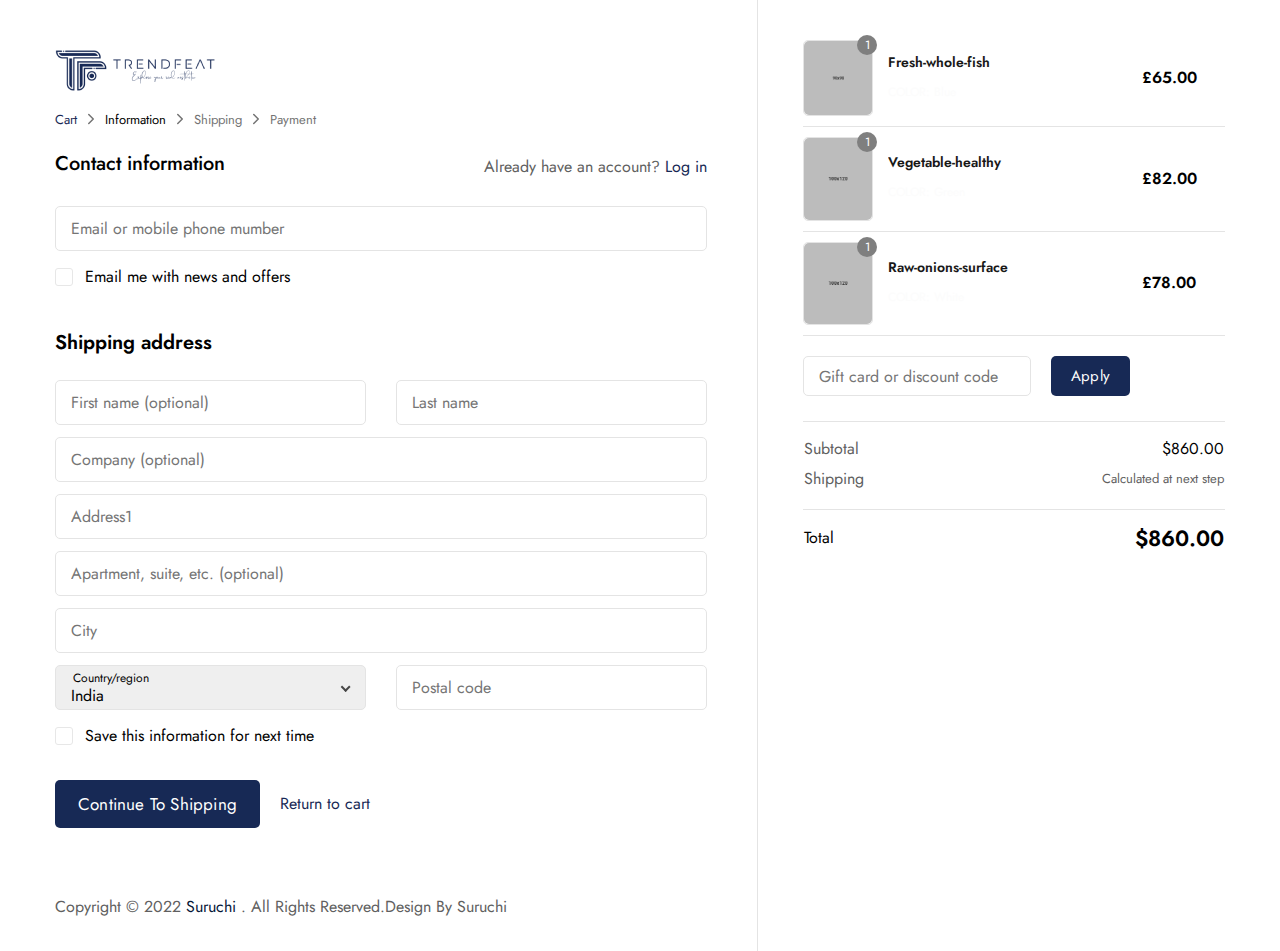
<file: checkout.html>
<!doctype html>
<html lang="en">

<head>
  <meta charset="utf-8">
  <title>Suruchi - Checkout</title>
  <meta name="description" content="Morden Bootstrap HTML5 Template">
  <meta name="viewport" content="width=device-width, initial-scale=1">
  <link rel="shortcut icon" type="image/x-icon" href="assets/img/favicon.ico">
    
   <!-- ======= All CSS Plugins here ======== -->
  <link rel="stylesheet" href="assets/css/plugins/swiper-bundle.min.css">
  <link rel="stylesheet" href="assets/css/plugins/glightbox.min.css">
  <link href="https://fonts.googleapis.com/css2?family=Jost:ital,wght@0,300;0,400;0,500;0,600;0,700;0,800;0,900;1,300;1,400;1,500;1,600;1,700;1,800;1,900&display=swap" rel="stylesheet">

  <!-- Plugin css -->
  <link rel="stylesheet" href="assets/css/vendor/bootstrap.min.css">

  <!-- Custom Style CSS -->
  <link rel="stylesheet" href="assets/css/style.css">

</head>

<body>

     <!-- Start preloader -->
     <div id="preloader">
        <div id="ctn-preloader" class="ctn-preloader">
            <div class="animation-preloader">
                <div class="spinner"></div>
                <div class="txt-loading">
                    <span data-text-preloader="L" class="letters-loading">
                        L
                    </span>
                    
                    <span data-text-preloader="O" class="letters-loading">
                        O
                    </span>
                    
                    <span data-text-preloader="A" class="letters-loading">
                        A
                    </span>
                    
                    <span data-text-preloader="D" class="letters-loading">
                        D
                    </span>
                    
                    <span data-text-preloader="I" class="letters-loading">
                        I
                    </span>
                    
                    <span data-text-preloader="N" class="letters-loading">
                        N
                    </span>
                    
                    <span data-text-preloader="G" class="letters-loading">
                        G
                    </span>
                </div>
            </div>	

            <div class="loader-section section-left"></div>
            <div class="loader-section section-right"></div>
        </div>
    </div>
    <!-- End preloader -->

    <!-- Start checkout page area -->
    <div class="checkout__page--area">
        <div class="container">
            <div class="checkout__page--inner d-flex">
                <div class="main checkout__mian">
                    <header class="main__header checkout__mian--header mb-30">
                        <h1 class="main__logo--title"><a class="logo logo__left mb-20" href="index.html"><img src="assets/img/logo/nav-log.png" alt="logo"></a></h1>
                        <details class="order__summary--mobile__version">
                            <summary class="order__summary--toggle border-radius-5">
                                <span class="order__summary--toggle__inner">
                                    <span class="order__summary--toggle__icon">
                                        <svg width="20" height="19" xmlns="http://www.w3.org/2000/svg">
                                        <path d="M17.178 13.088H5.453c-.454 0-.91-.364-.91-.818L3.727 1.818H0V0h4.544c.455 0 .91.364.91.818l.09 1.272h13.45c.274 0 .547.09.73.364.18.182.27.454.18.727l-1.817 9.18c-.09.455-.455.728-.91.728zM6.27 11.27h10.09l1.454-7.362H5.634l.637 7.362zm.092 7.715c1.004 0 1.818-.813 1.818-1.817s-.814-1.818-1.818-1.818-1.818.814-1.818 1.818.814 1.817 1.818 1.817zm9.18 0c1.004 0 1.817-.813 1.817-1.817s-.814-1.818-1.818-1.818-1.818.814-1.818 1.818.814 1.817 1.818 1.817z" fill="currentColor"></path>
                                        </svg>
                                    </span>
                                    <span class="order__summary--toggle__text show">
                                        <span>Show order summary</span>
                                        <svg width="11" height="6" xmlns="http://www.w3.org/2000/svg" class="order-summary-toggle__dropdown" fill="currentColor"><path d="M.504 1.813l4.358 3.845.496.438.496-.438 4.642-4.096L9.504.438 4.862 4.534h.992L1.496.69.504 1.812z"></path></svg>
                                    </span>
                                    <span class="order__summary--final__price">$227.70</span>
                                </span>
                            </summary>
                            <div class="order__summary--section">
                                <div class="cart__table checkout__product--table">
                                    <table class="summary__table">
                                        <tbody class="summary__table--body">
                                            <tr class=" summary__table--items">
                                                <td class=" summary__table--list">
                                                    <div class="product__image two  d-flex align-items-center">
                                                        <div class="product__thumbnail border-radius-5">
                                                            <a href="product-details.html"><img class="border-radius-5" src="assets/img/product/small-product7.png" alt="cart-product"></a>
                                                            <span class="product__thumbnail--quantity">1</span>
                                                        </div>
                                                        <div class="product__description">
                                                            <h3 class="product__description--name h4"><a href="product-details.html">Fresh-whole-fish</a></h3>
                                                            <span class="product__description--variant">COLOR: Blue</span>
                                                        </div>
                                                    </div>
                                                </td>
                                                <td class=" summary__table--list">
                                                    <span class="cart__price">£65.00</span>
                                                </td>
                                            </tr>
                                            <tr class="summary__table--items">
                                                <td class=" summary__table--list">
                                                    <div class="cart__product d-flex align-items-center">
                                                        <div class="product__thumbnail border-radius-5">
                                                            <a href="product-details.html"><img class="border-radius-5" src="assets/img/product/small-product2.png" alt="cart-product"></a>
                                                            <span class="product__thumbnail--quantity">1</span>
                                                        </div>
                                                        <div class="product__description">
                                                            <h3 class="product__description--name h4"><a href="product-details.html">Vegetable-healthy</a></h3>
                                                            <span class="product__description--variant">COLOR: Green</span>
                                                        </div>
                                                    </div>
                                                </td>
                                                <td class=" summary__table--list">
                                                    <span class="cart__price">£82.00</span>
                                                </td>
                                            </tr>
                                            <tr class=" summary__table--items">
                                                <td class=" summary__table--list">
                                                    <div class="cart__product d-flex align-items-center">
                                                        <div class="product__thumbnail border-radius-5">
                                                            <a href="product-details.html"><img class="border-radius-5" src="assets/img/product/small-product4.png" alt="cart-product"></a>
                                                            <span class="product__thumbnail--quantity">1</span>
                                                        </div>
                                                        <div class="product__description">
                                                            <h3 class="product__description--name h4"><a href="product-details.html">Raw-onions-surface</a></h3>
                                                            <span class="product__description--variant">COLOR: White</span>
                                                        </div>
                                                    </div>
                                                </td>
                                                <td class=" summary__table--list">
                                                    <span class="cart__price">£78.00</span>
                                                </td>
                                            </tr>
                                        </tbody>
                                    </table> 
                                </div>
                                <div class="checkout__discount--code">
                                    <form class="d-flex" action="#">
                                        <label>
                                            <input class="checkout__discount--code__input--field border-radius-5" placeholder="Gift card or discount code"  type="text">
                                        </label>
                                        <button class="checkout__discount--code__btn primary__btn border-radius-5" type="submit">Apply</button>
                                    </form>
                                </div>
                                <div class="checkout__total">
                                    <table class="checkout__total--table">
                                        <tbody class="checkout__total--body">
                                            <tr class="checkout__total--items">
                                                <td class="checkout__total--title text-left">Subtotal </td>
                                                <td class="checkout__total--amount text-right">$860.00</td>
                                            </tr>
                                            <tr class="checkout__total--items">
                                                <td class="checkout__total--title text-left">Shipping</td>
                                                <td class="checkout__total--calculated__text text-right">Calculated at next step</td>
                                            </tr>
                                        </tbody>
                                        <tfoot class="checkout__total--footer">
                                            <tr class="checkout__total--footer__items">
                                                <td class="checkout__total--footer__title checkout__total--footer__list text-left">Total </td>
                                                <td class="checkout__total--footer__amount checkout__total--footer__list text-right">$860.00</td>
                                            </tr>
                                        </tfoot>
                                    </table>
                                </div>
                            </div>
                        </details>
                        <nav>
                            <ol class="breadcrumb checkout__breadcrumb d-flex">
                                <li class="breadcrumb__item breadcrumb__item--completed d-flex align-items-center">
                                    <a class="breadcrumb__link" href="cart.html">Cart</a>
                                    <svg class="readcrumb__chevron-icon" xmlns="http://www.w3.org/2000/svg" width="17.007" height="16.831" viewBox="0 0 512 512"><path fill="none" stroke="currentColor" stroke-linecap="round" stroke-linejoin="round" stroke-width="48" d="M184 112l144 144-144 144"></path></svg>
                                </li>
                        
                                <li class="breadcrumb__item breadcrumb__item--current d-flex align-items-center">
                                    <span class="breadcrumb__text current">Information</span>
                                    <svg class="readcrumb__chevron-icon" xmlns="http://www.w3.org/2000/svg" width="17.007" height="16.831" viewBox="0 0 512 512"><path fill="none" stroke="currentColor" stroke-linecap="round" stroke-linejoin="round" stroke-width="48" d="M184 112l144 144-144 144"></path></svg>
                                </li>
                                <li class="breadcrumb__item breadcrumb__item--blank d-flex align-items-center">
                                    <span class="breadcrumb__text">Shipping</span>
                                    <svg class="readcrumb__chevron-icon" xmlns="http://www.w3.org/2000/svg" width="17.007" height="16.831" viewBox="0 0 512 512"><path fill="none" stroke="currentColor" stroke-linecap="round" stroke-linejoin="round" stroke-width="48" d="M184 112l144 144-144 144"></path></svg>
                                </li>
                                    <li class="breadcrumb__item breadcrumb__item--blank">
                                    <span class="breadcrumb__text">Payment</span>
                                </li>
                            </ol>
                            </nav>
                    </header>
                    <main class="main__content_wrapper">
                        <form action="#">
                            <div class="checkout__content--step section__contact--information">
                                <div class="section__header checkout__section--header d-flex align-items-center justify-content-between mb-25">
                                    <h2 class="section__header--title h3">Contact information</h2>
                                    <p class="layout__flex--item">
                                        Already have an account?
                                        <a class="layout__flex--item__link" href="login.html">Log in</a>  
                                    </p>
                                </div>
                                <div class="customer__information">
                                    <div class="checkout__email--phone mb-12">
                                       <label>
                                            <input class="checkout__input--field border-radius-5" placeholder="Email or mobile phone mumber"  type="text">
                                       </label>
                                    </div>
                                    <div class="checkout__checkbox">
                                        <input class="checkout__checkbox--input" id="check1" type="checkbox">
                                        <span class="checkout__checkbox--checkmark"></span>
                                        <label class="checkout__checkbox--label" for="check1">
                                            Email me with news and offers</label>
                                    </div>
                                </div>
                            </div>
                            <div class="checkout__content--step section__shipping--address">
                                <div class="section__header mb-25">
                                    <h3 class="section__header--title">Shipping address</h3>
                                </div>
                                <div class="section__shipping--address__content">
                                    <div class="row">
                                        <div class="col-lg-6 mb-12">
                                            <div class="checkout__input--list ">
                                                <label>
                                                    <input class="checkout__input--field border-radius-5" placeholder="First name (optional)"  type="text">
                                                </label>
                                            </div>
                                        </div>
                                        <div class="col-lg-6 mb-12">
                                            <div class="checkout__input--list">
                                                <label>
                                                    <input class="checkout__input--field border-radius-5" placeholder="Last name"  type="text">
                                                </label>
                                            </div>
                                        </div>
                                        <div class="col-12 mb-12">
                                            <div class="checkout__input--list">
                                                <label>
                                                    <input class="checkout__input--field border-radius-5" placeholder="Company (optional)"  type="text">
                                                </label>
                                            </div>
                                        </div>
                                        <div class="col-12 mb-12">
                                            <div class="checkout__input--list">
                                                <label>
                                                    <input class="checkout__input--field border-radius-5" placeholder="Address1"  type="text">
                                                </label>
                                            </div>
                                        </div>
                                        <div class="col-12 mb-12">
                                            <div class="checkout__input--list">
                                                <label>
                                                    <input class="checkout__input--field border-radius-5" placeholder="Apartment, suite, etc. (optional)"  type="text">
                                                </label>
                                            </div>
                                        </div>
                                        <div class="col-12 mb-12">
                                            <div class="checkout__input--list">
                                                <label>
                                                    <input class="checkout__input--field border-radius-5" placeholder="City"  type="text">
                                                </label>
                                            </div>
                                        </div>
                                        <div class="col-lg-6 mb-12">
                                            <div class="checkout__input--list checkout__input--select select">
                                                <label class="checkout__select--label" for="country">Country/region</label>
                                                <select class="checkout__input--select__field border-radius-5" id="country">
                                                    <option value="1">India</option>
                                                    <option value="2">United States</option>
                                                    <option value="3">Netherlands</option>
                                                    <option value="4">Afghanistan</option>
                                                    <option value="5">Islands</option>
                                                    <option value="6">Albania</option>
                                                    <option value="7">Antigua Barbuda</option>
                                                </select>
                                            </div>
                                        </div>
                                        <div class="col-lg-6 mb-12">
                                            <div class="checkout__input--list">
                                                <label>
                                                    <input class="checkout__input--field border-radius-5" placeholder="Postal code"  type="text">
                                                </label>
                                            </div>
                                        </div>
                                    </div>
                                    <div class="checkout__checkbox">
                                        <input class="checkout__checkbox--input" id="check2" type="checkbox">
                                        <span class="checkout__checkbox--checkmark"></span>
                                        <label class="checkout__checkbox--label" for="check2">
                                            Save this information for next time</label>
                                    </div>
                                </div>
                            </div>
                            <div class="checkout__content--step__footer d-flex align-items-center">
                                <a class="continue__shipping--btn primary__btn border-radius-5" href="checkout-2.html">Continue To Shipping</a>
                                <a class="previous__link--content" href="cart.html">Return to cart</a>
                            </div>
                        </form>
                    </main>
                    <footer class="main__footer checkout__footer">
                        <p class="copyright__content">Copyright © 2022 <a class="copyright__content--link text__primary" href="index.html">Suruchi</a> . All Rights Reserved.Design By Suruchi</p>
                    </footer>
                </div>
                <aside class="checkout__sidebar sidebar">
                    <div class="cart__table checkout__product--table">
                        <table class="cart__table--inner">
                            <tbody class="cart__table--body">
                                <tr class="cart__table--body__items">
                                    <td class="cart__table--body__list">
                                        <div class="product__image two  d-flex align-items-center">
                                            <div class="product__thumbnail border-radius-5">
                                                <a href="product-details.html"><img class="border-radius-5" src="assets/img/product/small-product7.png" alt="cart-product"></a>
                                                <span class="product__thumbnail--quantity">1</span>
                                            </div>
                                            <div class="product__description">
                                                <h3 class="product__description--name h4"><a href="product-details.html">Fresh-whole-fish</a></h3>
                                                <span class="product__description--variant">COLOR: Blue</span>
                                            </div>
                                        </div>
                                    </td>
                                    <td class="cart__table--body__list">
                                        <span class="cart__price">£65.00</span>
                                    </td>
                                </tr>
                                <tr class="cart__table--body__items">
                                    <td class="cart__table--body__list">
                                        <div class="cart__product d-flex align-items-center">
                                            <div class="product__thumbnail border-radius-5">
                                                <a href="product-details.html"><img class="border-radius-5" src="assets/img/product/small-product2.png" alt="cart-product"></a>
                                                <span class="product__thumbnail--quantity">1</span>
                                            </div>
                                            <div class="product__description">
                                                <h3 class="product__description--name h4"><a href="product-details.html">Vegetable-healthy</a></h3>
                                                <span class="product__description--variant">COLOR: Green</span>
                                            </div>
                                        </div>
                                    </td>
                                    <td class="cart__table--body__list">
                                        <span class="cart__price">£82.00</span>
                                    </td>
                                </tr>
                                <tr class="cart__table--body__items">
                                    <td class="cart__table--body__list">
                                        <div class="cart__product d-flex align-items-center">
                                            <div class="product__thumbnail border-radius-5">
                                                <a href="product-details.html"><img class="border-radius-5" src="assets/img/product/small-product4.png" alt="cart-product"></a>
                                                <span class="product__thumbnail--quantity">1</span>
                                            </div>
                                            <div class="product__description">
                                                <h3 class="product__description--name h4"><a href="product-details.html">Raw-onions-surface</a></h3>
                                                <span class="product__description--variant">COLOR: White</span>
                                            </div>
                                        </div>
                                    </td>
                                    <td class="cart__table--body__list">
                                        <span class="cart__price">£78.00</span>
                                    </td>
                                </tr>
                            </tbody>
                        </table> 
                    </div>
                    <div class="checkout__discount--code">
                        <form class="d-flex" action="#">
                            <label>
                                <input class="checkout__discount--code__input--field border-radius-5" placeholder="Gift card or discount code"  type="text">
                            </label>
                            <button class="checkout__discount--code__btn primary__btn border-radius-5" type="submit">Apply</button>
                        </form>
                    </div>
                    <div class="checkout__total">
                        <table class="checkout__total--table">
                            <tbody class="checkout__total--body">
                                <tr class="checkout__total--items">
                                    <td class="checkout__total--title text-left">Subtotal </td>
                                    <td class="checkout__total--amount text-right">$860.00</td>
                                </tr>
                                <tr class="checkout__total--items">
                                    <td class="checkout__total--title text-left">Shipping</td>
                                    <td class="checkout__total--calculated__text text-right">Calculated at next step</td>
                                </tr>
                            </tbody>
                            <tfoot class="checkout__total--footer">
                                <tr class="checkout__total--footer__items">
                                    <td class="checkout__total--footer__title checkout__total--footer__list text-left">Total </td>
                                    <td class="checkout__total--footer__amount checkout__total--footer__list text-right">$860.00</td>
                                </tr>
                            </tfoot>
                        </table>
                    </div>
                </aside>
            </div>
        </div>
    </div>
    <!-- End checkout page area -->

    <!-- Scroll top bar -->
    <button id="scroll__top"><svg xmlns="http://www.w3.org/2000/svg" class="ionicon" viewBox="0 0 512 512"><path fill="none" stroke="currentColor" stroke-linecap="round" stroke-linejoin="round" stroke-width="48" d="M112 244l144-144 144 144M256 120v292"/></svg></button>

  <!-- All Script JS Plugins here  -->
  <script src="assets/js/vendor/popper.js" defer="defer"></script>
  <script src="assets/js/vendor/bootstrap.min.js" defer="defer"></script>
  <script src="assets/js/plugins/swiper-bundle.min.js"></script>
  <script src="assets/js/plugins/glightbox.min.js"></script>

  <!-- Customscript js -->
  <script src="assets/js/script.js"></script>


  
</body>
</html>
</file>
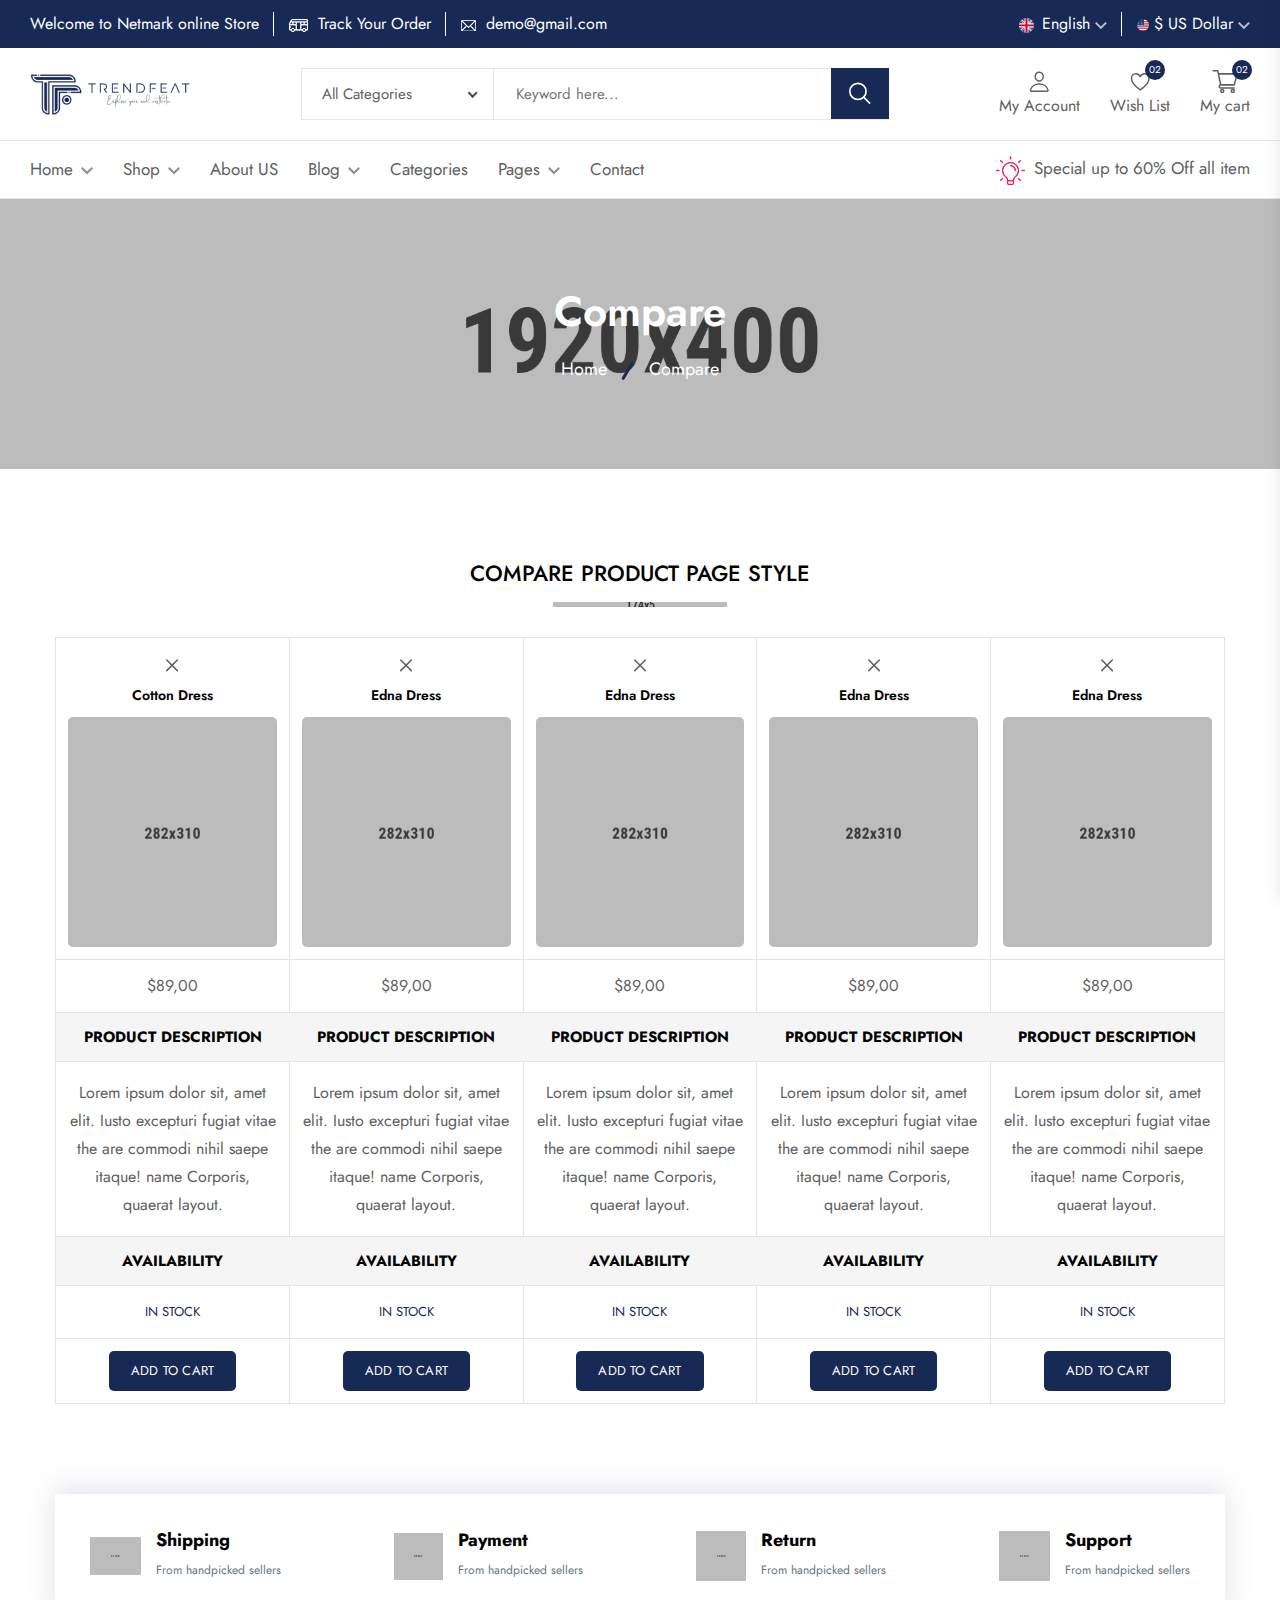
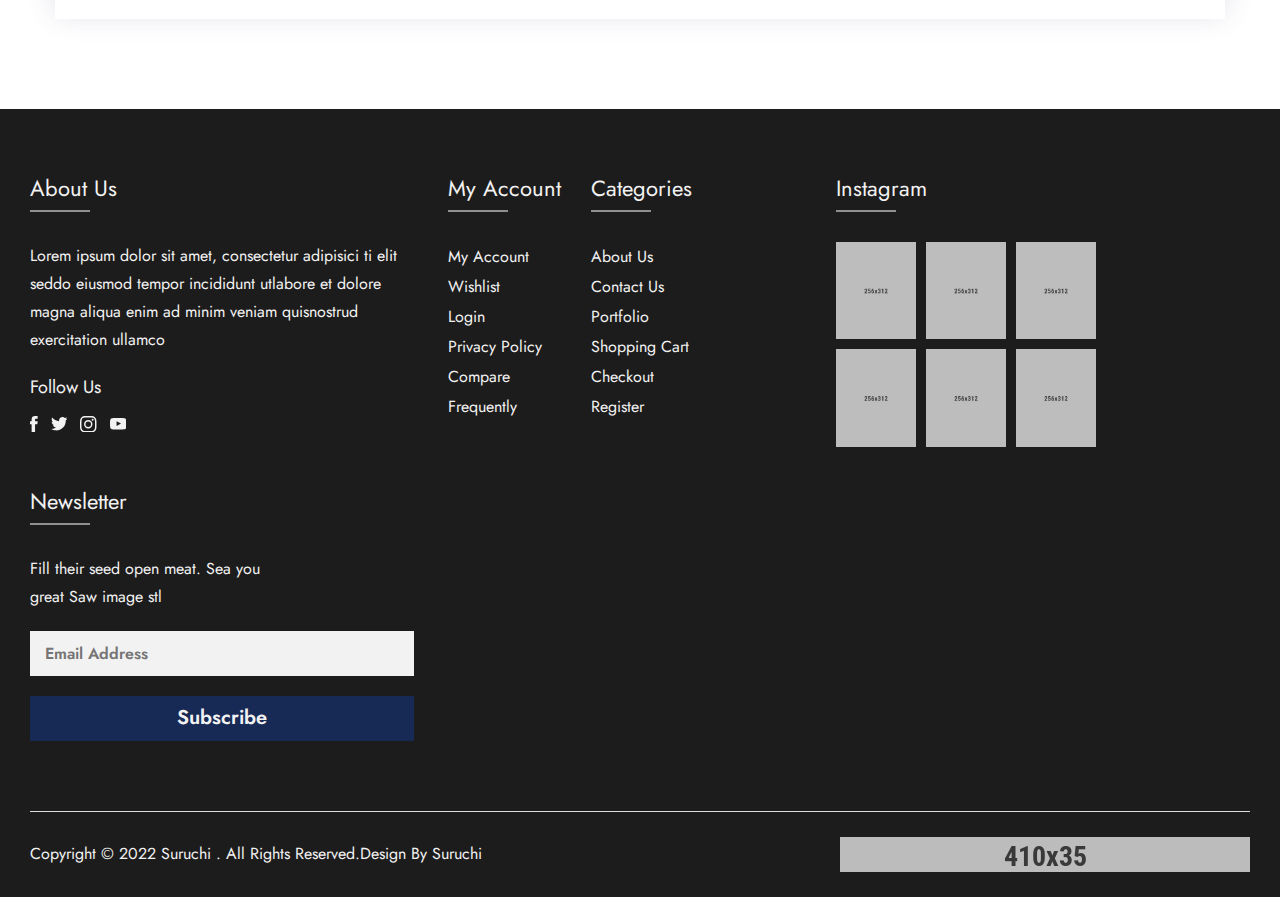
<file: compare.html>
<!doctype html>
<html lang="en">

<head>
  <meta charset="utf-8">
  <title>Suruchi - Compare</title>
  <meta name="description" content="Morden Bootstrap HTML5 Template">
  <meta name="viewport" content="width=device-width, initial-scale=1">
  <link rel="shortcut icon" type="image/x-icon" href="assets/img/favicon.ico">
    
   <!-- ======= All CSS Plugins here ======== -->
  <link rel="stylesheet" href="assets/css/plugins/swiper-bundle.min.css">
  <link rel="stylesheet" href="assets/css/plugins/glightbox.min.css">
  <link href="https://fonts.googleapis.com/css2?family=Jost:ital,wght@0,300;0,400;0,500;0,600;0,700;0,800;0,900;1,300;1,400;1,500;1,600;1,700;1,800;1,900&display=swap" rel="stylesheet">

  <!-- Plugin css -->
  <link rel="stylesheet" href="assets/css/vendor/bootstrap.min.css">

  <!-- Custom Style CSS -->
  <link rel="stylesheet" href="assets/css/style.css">

</head>

<body>

    <!-- Start preloader -->
    <div id="preloader">
        <div id="ctn-preloader" class="ctn-preloader">
            <div class="animation-preloader">
                <div class="spinner"></div>
                <div class="txt-loading">
                    <span data-text-preloader="L" class="letters-loading">
                        L
                    </span>
                    
                    <span data-text-preloader="O" class="letters-loading">
                        O
                    </span>
                    
                    <span data-text-preloader="A" class="letters-loading">
                        A
                    </span>
                    
                    <span data-text-preloader="D" class="letters-loading">
                        D
                    </span>
                    
                    <span data-text-preloader="I" class="letters-loading">
                        I
                    </span>
                    
                    <span data-text-preloader="N" class="letters-loading">
                        N
                    </span>
                    
                    <span data-text-preloader="G" class="letters-loading">
                        G
                    </span>
                </div>
            </div>	

            <div class="loader-section section-left"></div>
            <div class="loader-section section-right"></div>
        </div>
    </div>
    <!-- End preloader -->

    <!-- Start header area -->
    <header class="header__section">
        <div class="header__topbar bg__secondary">
            <div class="container-fluid">
                <div class="header__topbar--inner d-flex align-items-center justify-content-between">
                    <div class="header__shipping">
                        <ul class="header__shipping--wrapper d-flex">
                            <li class="header__shipping--text text-white">Welcome to Netmark online Store</li>
                            <li class="header__shipping--text text-white d-sm-2-none"><img class="header__shipping--text__icon" src="assets/img/icon/bus.png" alt="bus-icon"> Track Your Order</li>
                            <li class="header__shipping--text text-white d-sm-2-none"><img class="header__shipping--text__icon" src="assets/img/icon/email.png" alt="email-icon"> <a class="header__shipping--text__link" href="mailto:demo@gmail.com">demo@gmail.com</a></li>
                        </ul>
                    </div>
                    <div class="language__currency d-none d-lg-block">
                        <ul class="d-flex align-items-center">
                            <li class="language__currency--list">
                                <a class="language__switcher text-white" href="#">
                                    <img class="language__switcher--icon__img" src="assets/img/icon/language-icon.png" alt="currency">
                                    <span>English</span> 
                                    <svg xmlns="http://www.w3.org/2000/svg" width="11.797" height="9.05" viewBox="0 0 9.797 6.05">
                                        <path  d="M14.646,8.59,10.9,12.329,7.151,8.59,6,9.741l4.9,4.9,4.9-4.9Z" transform="translate(-6 -8.59)" fill="currentColor" opacity="0.7"/>
                                    </svg>
                                </a>
                                <div class="dropdown__language">
                                    <ul>
                                        <li class="language__items"><a class="language__text" href="#">France</a></li>
                                        <li class="language__items"><a class="language__text" href="#">Russia</a></li>
                                        <li class="language__items"><a class="language__text" href="#">Spanish</a></li>
                                    </ul>
                                </div>
                            </li>
                            <li class="language__currency--list">
                                <a class="account__currency--link text-white" href="#">
                                    <img src="assets/img/icon/usd-icon.png" alt="currency">
                                    <span>$ US Dollar</span> 
                                    <svg xmlns="http://www.w3.org/2000/svg" width="11.797" height="9.05" viewBox="0 0 9.797 6.05">
                                        <path  d="M14.646,8.59,10.9,12.329,7.151,8.59,6,9.741l4.9,4.9,4.9-4.9Z" transform="translate(-6 -8.59)" fill="currentColor" opacity="0.7"/>
                                    </svg>
                                </a>
                                <div class="dropdown__currency">
                                    <ul>
                                        <li class="currency__items"><a class="currency__text" href="#">CAD</a></li>
                                        <li class="currency__items"><a class="currency__text" href="#">CNY</a></li>
                                        <li class="currency__items"><a class="currency__text" href="#">EUR</a></li>
                                        <li class="currency__items"><a class="currency__text" href="#">GBP</a></li>
                                    </ul>
                                </div>
                            </li>
                        </ul>
                    </div>
                </div>
            </div>
        </div>
        <div class="main__header header__sticky">
            <div class="container-fluid">
                <div class="main__header--inner position__relative d-flex justify-content-between align-items-center">
                    <div class="offcanvas__header--menu__open ">
                        <a class="offcanvas__header--menu__open--btn" href="javascript:void(0)" data-offcanvas>
                            <svg xmlns="http://www.w3.org/2000/svg" class="ionicon offcanvas__header--menu__open--svg" viewBox="0 0 512 512"><path fill="currentColor" stroke="currentColor" stroke-linecap="round" stroke-miterlimit="10" stroke-width="32" d="M80 160h352M80 256h352M80 352h352"/></svg>
                            <span class="visually-hidden">Menu Open</span>
                        </a>
                    </div>
                    <div class="main__logo">
                        <a class="main__logo--link" href="index.html"><img class="main__logo--img" src="assets/img/logo/nav-log.png" alt="logo-img"></a>
                    </div>
                    <div class="header__search--widget header__sticky--none d-none d-lg-block">
                        <form class="d-flex header__search--form" action="#">
                            <div class="header__select--categories select">
                                <select class="header__select--inner">
                                    <option selected value="1">All Categories</option>
                                    <option value="2">Accessories</option>
                                    <option value="3">Accessories & More</option>
                                    <option value="4">Camera & Video </option>
                                    <option value="5">Butters & Eggs </option>
                                </select>
                            </div>
                            <div class="header__search--box">
                                <label>
                                    <input class="header__search--input" placeholder="Keyword here..." type="text">
                                </label>
                                <button class="header__search--button bg__secondary text-white" type="submit" aria-label="search button">
                                    <svg class="header__search--button__svg" xmlns="http://www.w3.org/2000/svg" width="27.51" height="26.443" viewBox="0 0 512 512"><path d="M221.09 64a157.09 157.09 0 10157.09 157.09A157.1 157.1 0 00221.09 64z" fill="none" stroke="currentColor" stroke-miterlimit="10" stroke-width="32"></path><path fill="none" stroke="currentColor" stroke-linecap="round" stroke-miterlimit="10" stroke-width="32" d="M338.29 338.29L448 448"></path></svg>
                                </button>
                            </div>
                        </form>
                    </div>
                    <div class="header__account header__sticky--none">
                        <ul class="d-flex">
                            <li class="header__account--items">
                                <a class="header__account--btn" href="my-account.html">
                                    <svg xmlns="http://www.w3.org/2000/svg"  width="26.51" height="23.443" viewBox="0 0 512 512"><path d="M344 144c-3.92 52.87-44 96-88 96s-84.15-43.12-88-96c-4-55 35-96 88-96s92 42 88 96z" fill="none" stroke="currentColor" stroke-linecap="round" stroke-linejoin="round" stroke-width="32"/><path d="M256 304c-87 0-175.3 48-191.64 138.6C62.39 453.52 68.57 464 80 464h352c11.44 0 17.62-10.48 15.65-21.4C431.3 352 343 304 256 304z" fill="none" stroke="currentColor" stroke-miterlimit="10" stroke-width="32"/></svg> 
                                    <span class="header__account--btn__text">My Account</span>
                                </a>
                            </li>
                            <li class="header__account--items d-none d-lg-block">
                                <a class="header__account--btn" href="wishlist.html">
                                    <svg  xmlns="http://www.w3.org/2000/svg" width="28.51" height="23.443" viewBox="0 0 512 512"><path d="M352.92 80C288 80 256 144 256 144s-32-64-96.92-64c-52.76 0-94.54 44.14-95.08 96.81-1.1 109.33 86.73 187.08 183 252.42a16 16 0 0018 0c96.26-65.34 184.09-143.09 183-252.42-.54-52.67-42.32-96.81-95.08-96.81z" fill="none" stroke="currentColor" stroke-linecap="round" stroke-linejoin="round" stroke-width="32"></path></svg>
                                    <span class="header__account--btn__text"> Wish List</span>
                                    <span class="items__count wishlist">02</span> 
                                </a>
                            </li>
                            <li class="header__account--items">
                                <a class="header__account--btn minicart__open--btn" href="javascript:void(0)" data-offcanvas>
                                    <svg xmlns="http://www.w3.org/2000/svg" width="26.51" height="23.443" viewBox="0 0 14.706 13.534">
                                        <g  transform="translate(0 0)">
                                        <g >
                                            <path  data-name="Path 16787" d="M4.738,472.271h7.814a.434.434,0,0,0,.414-.328l1.723-6.316a.466.466,0,0,0-.071-.4.424.424,0,0,0-.344-.179H3.745L3.437,463.6a.435.435,0,0,0-.421-.353H.431a.451.451,0,0,0,0,.9h2.24c.054.257,1.474,6.946,1.555,7.33a1.36,1.36,0,0,0-.779,1.242,1.326,1.326,0,0,0,1.293,1.354h7.812a.452.452,0,0,0,0-.9H4.74a.451.451,0,0,1,0-.9Zm8.966-6.317-1.477,5.414H5.085l-1.149-5.414Z" transform="translate(0 -463.248)" fill="currentColor"/>
                                            <path  data-name="Path 16788" d="M5.5,478.8a1.294,1.294,0,1,0,1.293-1.353A1.325,1.325,0,0,0,5.5,478.8Zm1.293-.451a.452.452,0,1,1-.431.451A.442.442,0,0,1,6.793,478.352Z" transform="translate(-1.191 -466.622)" fill="currentColor"/>
                                            <path  data-name="Path 16789" d="M13.273,478.8a1.294,1.294,0,1,0,1.293-1.353A1.325,1.325,0,0,0,13.273,478.8Zm1.293-.451a.452.452,0,1,1-.431.451A.442.442,0,0,1,14.566,478.352Z" transform="translate(-2.875 -466.622)" fill="currentColor"/>
                                        </g>
                                        </g>
                                    </svg>
                                    <span class="header__account--btn__text"> My cart</span>   
                                    <span class="items__count">02</span> 
                                </a>
                            </li>
                        </ul>
                    </div>
                    <div class="header__menu d-none header__sticky--block d-lg-block">
                        <nav class="header__menu--navigation">
                            <ul class="d-flex">
                                <li class="header__menu--items style2">
                                    <a class="header__menu--link" href="index.html">Home 
                                        <svg class="menu__arrowdown--icon" xmlns="http://www.w3.org/2000/svg" width="12" height="7.41" viewBox="0 0 12 7.41">
                                            <path  d="M16.59,8.59,12,13.17,7.41,8.59,6,10l6,6,6-6Z" transform="translate(-6 -8.59)" fill="currentColor" opacity="0.7"/>
                                        </svg>
                                    </a>
                                    <ul class="header__sub--menu">
                                        <li class="header__sub--menu__items"><a href="index.html" class="header__sub--menu__link">Home One</a></li>
                                        <li class="header__sub--menu__items"><a href="index-2.html" class="header__sub--menu__link">Home Two</a></li>
                                        <li class="header__sub--menu__items"><a href="index-3.html" class="header__sub--menu__link">Home Three</a></li>
                                    </ul>
                                </li>
                                <li class="header__menu--items mega__menu--items style2">
                                    <a class="header__menu--link" href="shop.html">Shop 
                                        <svg class="menu__arrowdown--icon" xmlns="http://www.w3.org/2000/svg" width="12" height="7.41" viewBox="0 0 12 7.41">
                                            <path  d="M16.59,8.59,12,13.17,7.41,8.59,6,10l6,6,6-6Z" transform="translate(-6 -8.59)" fill="currentColor" opacity="0.7"/>
                                        </svg>
                                    </a>
                                    <ul class="header__mega--menu d-flex">
                                        <li class="header__mega--menu__li">
                                            <span class="header__mega--subtitle">Column One</span>
                                            <ul class="header__mega--sub__menu">
                                                <li class="header__mega--sub__menu_li"><a class="header__mega--sub__menu--title" href="shop.html">Shop Left Sidebar</a></li>
                                                <li class="header__mega--sub__menu_li"><a class="header__mega--sub__menu--title" href="shop-right-sidebar.html">Shop Right Sidebar</a></li>
                                                <li class="header__mega--sub__menu_li"><a class="header__mega--sub__menu--title" href="shop-grid.html">Shop Grid</a></li>
                                                <li class="header__mega--sub__menu_li"><a class="header__mega--sub__menu--title" href="shop-grid-list.html">Shop Grid List</a></li>
                                                <li class="header__mega--sub__menu_li"><a class="header__mega--sub__menu--title" href="shop-list.html">Shop List</a></li>
                                            </ul>
                                        </li>
                                        <li class="header__mega--menu__li">
                                            <span class="header__mega--subtitle">Column Two</span>
                                            <ul class="header__mega--sub__menu">
                                                <li class="header__mega--sub__menu_li"><a class="header__mega--sub__menu--title" href="product-details.html">Product Details</a></li>
                                                <li class="header__mega--sub__menu_li"><a class="header__mega--sub__menu--title" href="product-video.html">Video Product</a></li>
                                                <li class="header__mega--sub__menu_li"><a class="header__mega--sub__menu--title" href="product-details.html">Variable Product</a></li>
                                                <li class="header__mega--sub__menu_li"><a class="header__mega--sub__menu--title" href="product-left-sidebar.html">Product Left Sidebar</a></li>
                                                <li class="header__mega--sub__menu_li"><a class="header__mega--sub__menu--title" href="product-gallery.html">Product Gallery</a></li>
                                            </ul>
                                        </li>
                                        <li class="header__mega--menu__li">
                                            <span class="header__mega--subtitle">Column Three</span>
                                            <ul class="header__mega--sub__menu">
                                                <li class="header__mega--sub__menu_li"><a class="header__mega--sub__menu--title" href="my-account.html">My Account</a></li>
                                                <li class="header__mega--sub__menu_li"><a class="header__mega--sub__menu--title" href="my-account-2.html">My Account 2</a></li>
                                                <li class="header__mega--sub__menu_li"><a class="header__mega--sub__menu--title" href="404.html">404 Page</a></li>
                                                <li class="header__mega--sub__menu_li"><a class="header__mega--sub__menu--title" href="login.html">Login Page</a></li>
                                                <li class="header__mega--sub__menu_li"><a class="header__mega--sub__menu--title" href="faq.html">Faq Page</a></li>
                                            </ul>
                                        </li>
                                        <li class="header__mega--menu__li">
                                            <span class="header__mega--subtitle">Column Four</span>
                                            <ul class="header__mega--sub__menu">
                                                <li class="header__mega--sub__menu_li"><a class="header__mega--sub__menu--title" href="compare.html">Compare Pages</a></li>
                                                <li class="header__mega--sub__menu_li"><a class="header__mega--sub__menu--title" href="checkout.html">Checkout page</a></li>
                                                <li class="header__mega--sub__menu_li"><a class="header__mega--sub__menu--title" href="checkout-2.html">Checkout Style 2</a></li>
                                                <li class="header__mega--sub__menu_li"><a class="header__mega--sub__menu--title" href="checkout-3.html">Checkout Style 3</a></li>
                                                <li class="header__mega--sub__menu_li"><a class="header__mega--sub__menu--title" href="checkout-4.html">Checkout Style 4</a></li>
                                            </ul>
                                        </li>
                                    </ul>
                                </li>
                                <li class="header__menu--items style2">
                                    <a class="header__menu--link" href="about.html">About US </a>  
                                </li>
                                <li class="header__menu--items style2">
                                    <a class="header__menu--link" href="blog.html">Blog 
                                        <svg class="menu__arrowdown--icon" xmlns="http://www.w3.org/2000/svg" width="12" height="7.41" viewBox="0 0 12 7.41">
                                            <path  d="M16.59,8.59,12,13.17,7.41,8.59,6,10l6,6,6-6Z" transform="translate(-6 -8.59)" fill="currentColor" opacity="0.7"/>
                                        </svg>
                                    </a>
                                    <ul class="header__sub--menu">
                                        <li class="header__sub--menu__items"><a href="blog.html" class="header__sub--menu__link">Blog Grid</a></li>
                                        <li class="header__sub--menu__items"><a href="blog-details.html" class="header__sub--menu__link">Blog Details</a></li>
                                        <li class="header__sub--menu__items"><a href="blog-left-sidebar.html" class="header__sub--menu__link">Blog Left Sidebar</a></li>
                                        <li class="header__sub--menu__items"><a href="blog-right-sidebar.html" class="header__sub--menu__link">Blog Right Sidebar</a></li>
                                    </ul>
                                </li>
                                <li class="header__menu--items style2 d-none d-xl-block">
                                    <a class="header__menu--link" href="shop.html">Categories </a>  
                                </li>
                                <li class="header__menu--items style2">
                                    <a class="header__menu--link" href="#">Pages 
                                        <svg class="menu__arrowdown--icon" xmlns="http://www.w3.org/2000/svg" width="12" height="7.41" viewBox="0 0 12 7.41">
                                            <path  d="M16.59,8.59,12,13.17,7.41,8.59,6,10l6,6,6-6Z" transform="translate(-6 -8.59)" fill="currentColor" opacity="0.7"/>
                                        </svg>
                                    </a>
                                    <ul class="header__sub--menu">
                                        <li class="header__sub--menu__items"><a href="about.html" class="header__sub--menu__link">About Us</a></li>
                                        <li class="header__sub--menu__items"><a href="contact.html" class="header__sub--menu__link">Contact Us</a></li>
                                        <li class="header__sub--menu__items"><a href="cart.html" class="header__sub--menu__link">Cart Page</a></li>
                                        <li class="header__sub--menu__items"><a href="portfolio.html" class="header__sub--menu__link">Portfolio Page</a></li>
                                        <li class="header__sub--menu__items"><a href="wishlist.html" class="header__sub--menu__link">Wishlist Page</a></li>
                                        <li class="header__sub--menu__items"><a href="login.html" class="header__sub--menu__link">Login Page</a></li>
                                        <li class="header__sub--menu__items"><a href="404.html" class="header__sub--menu__link">Error Page</a></li>
                                    </ul>
                                </li>
                                <li class="header__menu--items style2">
                                    <a class="header__menu--link" href="contact.html">Contact </a>  
                                </li>
                            </ul>
                        </nav>
                    </div>
                    <div class="header__account header__account2 header__sticky--block">
                        <ul class="d-flex">
                            <li class="header__account--items header__account2--items  header__account--search__items d-none d-lg-block">
                                <a class="header__account--btn search__open--btn" href="javascript:void(0)" data-offcanvas>
                                    <svg class="header__search--button__svg" xmlns="http://www.w3.org/2000/svg" width="26.51" height="23.443" viewBox="0 0 512 512"><path d="M221.09 64a157.09 157.09 0 10157.09 157.09A157.1 157.1 0 00221.09 64z" fill="none" stroke="currentColor" stroke-miterlimit="10" stroke-width="32"/><path fill="none" stroke="currentColor" stroke-linecap="round" stroke-miterlimit="10" stroke-width="32" d="M338.29 338.29L448 448"/></svg>  
                                    <span class="visually-hidden">Search</span>
                                </a>
                            </li>
                            <li class="header__account--items header__account2--items">
                                <a class="header__account--btn" href="my-account.html">
                                    <svg xmlns="http://www.w3.org/2000/svg"  width="26.51" height="23.443" viewBox="0 0 512 512"><path d="M344 144c-3.92 52.87-44 96-88 96s-84.15-43.12-88-96c-4-55 35-96 88-96s92 42 88 96z" fill="none" stroke="currentColor" stroke-linecap="round" stroke-linejoin="round" stroke-width="32"/><path d="M256 304c-87 0-175.3 48-191.64 138.6C62.39 453.52 68.57 464 80 464h352c11.44 0 17.62-10.48 15.65-21.4C431.3 352 343 304 256 304z" fill="none" stroke="currentColor" stroke-miterlimit="10" stroke-width="32"/></svg>
                                    <span class="visually-hidden">My Account</span>
                                </a>
                            </li>
                            <li class="header__account--items header__account2--items d-none d-lg-block">
                                <a class="header__account--btn" href="wishlist.html">
                                    <svg  xmlns="http://www.w3.org/2000/svg" width="28.51" height="23.443" viewBox="0 0 512 512"><path d="M352.92 80C288 80 256 144 256 144s-32-64-96.92-64c-52.76 0-94.54 44.14-95.08 96.81-1.1 109.33 86.73 187.08 183 252.42a16 16 0 0018 0c96.26-65.34 184.09-143.09 183-252.42-.54-52.67-42.32-96.81-95.08-96.81z" fill="none" stroke="currentColor" stroke-linecap="round" stroke-linejoin="round" stroke-width="32"></path></svg>
                                    <span class="items__count  wishlist style2">02</span> 
                                </a>
                            </li>
                            <li class="header__account--items header__account2--items">
                                <a class="header__account--btn minicart__open--btn" href="javascript:void(0)" data-offcanvas>
                                    <svg xmlns="http://www.w3.org/2000/svg" width="26.51" height="23.443" viewBox="0 0 14.706 13.534">
                                        <g  transform="translate(0 0)">
                                        <g >
                                            <path  data-name="Path 16787" d="M4.738,472.271h7.814a.434.434,0,0,0,.414-.328l1.723-6.316a.466.466,0,0,0-.071-.4.424.424,0,0,0-.344-.179H3.745L3.437,463.6a.435.435,0,0,0-.421-.353H.431a.451.451,0,0,0,0,.9h2.24c.054.257,1.474,6.946,1.555,7.33a1.36,1.36,0,0,0-.779,1.242,1.326,1.326,0,0,0,1.293,1.354h7.812a.452.452,0,0,0,0-.9H4.74a.451.451,0,0,1,0-.9Zm8.966-6.317-1.477,5.414H5.085l-1.149-5.414Z" transform="translate(0 -463.248)" fill="currentColor"/>
                                            <path  data-name="Path 16788" d="M5.5,478.8a1.294,1.294,0,1,0,1.293-1.353A1.325,1.325,0,0,0,5.5,478.8Zm1.293-.451a.452.452,0,1,1-.431.451A.442.442,0,0,1,6.793,478.352Z" transform="translate(-1.191 -466.622)" fill="currentColor"/>
                                            <path  data-name="Path 16789" d="M13.273,478.8a1.294,1.294,0,1,0,1.293-1.353A1.325,1.325,0,0,0,13.273,478.8Zm1.293-.451a.452.452,0,1,1-.431.451A.442.442,0,0,1,14.566,478.352Z" transform="translate(-2.875 -466.622)" fill="currentColor"/>
                                        </g>
                                        </g>
                                    </svg>
                                    <span class="items__count style2">02</span> 
                                </a>
                            </li>
                        </ul>
                    </div>
                </div>
            </div>
        </div>
        <div class="header__bottom">
            <div class="container-fluid">
                <div class="header__bottom--inner position__relative d-none d-lg-flex justify-content-between align-items-center">
                    <div class="header__menu">
                        <nav class="header__menu--navigation">
                            <ul class="d-flex">
                                <li class="header__menu--items">
                                    <a class="header__menu--link" href="index.html">Home 
                                        <svg class="menu__arrowdown--icon" xmlns="http://www.w3.org/2000/svg" width="12" height="7.41" viewBox="0 0 12 7.41">
                                            <path  d="M16.59,8.59,12,13.17,7.41,8.59,6,10l6,6,6-6Z" transform="translate(-6 -8.59)" fill="currentColor" opacity="0.7"/>
                                        </svg>
                                    </a>
                                    <ul class="header__sub--menu">
                                        <li class="header__sub--menu__items"><a href="index.html" class="header__sub--menu__link">Home One</a></li>
                                        <li class="header__sub--menu__items"><a href="index-2.html" class="header__sub--menu__link">Home Two</a></li>
                                        <li class="header__sub--menu__items"><a href="index-3.html" class="header__sub--menu__link">Home Three</a></li>
                                    </ul>
                                </li>
                                <li class="header__menu--items mega__menu--items">
                                    <a class="header__menu--link" href="shop.html">Shop 
                                        <svg class="menu__arrowdown--icon" xmlns="http://www.w3.org/2000/svg" width="12" height="7.41" viewBox="0 0 12 7.41">
                                            <path  d="M16.59,8.59,12,13.17,7.41,8.59,6,10l6,6,6-6Z" transform="translate(-6 -8.59)" fill="currentColor" opacity="0.7"/>
                                        </svg>
                                    </a>
                                    <ul class="header__mega--menu d-flex">
                                        <li class="header__mega--menu__li">
                                            <span class="header__mega--subtitle">Column One</span>
                                            <ul class="header__mega--sub__menu">
                                                <li class="header__mega--sub__menu_li"><a class="header__mega--sub__menu--title" href="shop.html">Shop Left Sidebar</a></li>
                                                <li class="header__mega--sub__menu_li"><a class="header__mega--sub__menu--title" href="shop-right-sidebar.html">Shop Right Sidebar</a></li>
                                                <li class="header__mega--sub__menu_li"><a class="header__mega--sub__menu--title" href="shop-grid.html">Shop Grid</a></li>
                                                <li class="header__mega--sub__menu_li"><a class="header__mega--sub__menu--title" href="shop-grid-list.html">Shop Grid List</a></li>
                                                <li class="header__mega--sub__menu_li"><a class="header__mega--sub__menu--title" href="shop-list.html">Shop List</a></li>
                                            </ul>
                                        </li>
                                        <li class="header__mega--menu__li">
                                            <span class="header__mega--subtitle">Column Two</span>
                                            <ul class="header__mega--sub__menu">
                                                <li class="header__mega--sub__menu_li"><a class="header__mega--sub__menu--title" href="product-details.html">Product Details</a></li>
                                                <li class="header__mega--sub__menu_li"><a class="header__mega--sub__menu--title" href="product-video.html">Video Product</a></li>
                                                <li class="header__mega--sub__menu_li"><a class="header__mega--sub__menu--title" href="product-details.html">Variable Product</a></li>
                                                <li class="header__mega--sub__menu_li"><a class="header__mega--sub__menu--title" href="product-left-sidebar.html">Product Left Sidebar</a></li>
                                                <li class="header__mega--sub__menu_li"><a class="header__mega--sub__menu--title" href="product-gallery.html">Product Gallery</a></li>
                                            </ul>
                                        </li>
                                        <li class="header__mega--menu__li">
                                            <span class="header__mega--subtitle">Column Three</span>
                                            <ul class="header__mega--sub__menu">
                                                <li class="header__mega--sub__menu_li"><a class="header__mega--sub__menu--title" href="my-account.html">My Account</a></li>
                                                <li class="header__mega--sub__menu_li"><a class="header__mega--sub__menu--title" href="my-account-2.html">My Account 2</a></li>
                                                <li class="header__mega--sub__menu_li"><a class="header__mega--sub__menu--title" href="404.html">404 Page</a></li>
                                                <li class="header__mega--sub__menu_li"><a class="header__mega--sub__menu--title" href="login.html">Login Page</a></li>
                                                <li class="header__mega--sub__menu_li"><a class="header__mega--sub__menu--title" href="faq.html">Faq Page</a></li>
                                            </ul>
                                        </li>
                                        <li class="header__mega--menu__li">
                                            <span class="header__mega--subtitle">Column Four</span>
                                            <ul class="header__mega--sub__menu">
                                                <li class="header__mega--sub__menu_li"><a class="header__mega--sub__menu--title" href="compare.html">Compare Pages</a></li>
                                                <li class="header__mega--sub__menu_li"><a class="header__mega--sub__menu--title" href="checkout.html">Checkout page</a></li>
                                                <li class="header__mega--sub__menu_li"><a class="header__mega--sub__menu--title" href="checkout-2.html">Checkout Style 2</a></li>
                                                <li class="header__mega--sub__menu_li"><a class="header__mega--sub__menu--title" href="checkout-3.html">Checkout Style 3</a></li>
                                                <li class="header__mega--sub__menu_li"><a class="header__mega--sub__menu--title" href="checkout-4.html">Checkout Style 4</a></li>
                                            </ul>
                                        </li>
                                    </ul>
                                </li>
                                <li class="header__menu--items">
                                    <a class="header__menu--link" href="about.html">About US </a>  
                                </li>
                                <li class="header__menu--items">
                                    <a class="header__menu--link" href="blog.html">Blog 
                                        <svg class="menu__arrowdown--icon" xmlns="http://www.w3.org/2000/svg" width="12" height="7.41" viewBox="0 0 12 7.41">
                                            <path  d="M16.59,8.59,12,13.17,7.41,8.59,6,10l6,6,6-6Z" transform="translate(-6 -8.59)" fill="currentColor" opacity="0.7"/>
                                        </svg>
                                    </a>
                                    <ul class="header__sub--menu">
                                        <li class="header__sub--menu__items"><a href="blog.html" class="header__sub--menu__link">Blog Grid</a></li>
                                        <li class="header__sub--menu__items"><a href="blog-details.html" class="header__sub--menu__link">Blog Details</a></li>
                                        <li class="header__sub--menu__items"><a href="blog-left-sidebar.html" class="header__sub--menu__link">Blog Left Sidebar</a></li>
                                        <li class="header__sub--menu__items"><a href="blog-right-sidebar.html" class="header__sub--menu__link">Blog Right Sidebar</a></li>
                                    </ul>
                                </li>
                                <li class="header__menu--items d-none d-xl-block">
                                    <a class="header__menu--link" href="shop.html">Categories </a>  
                                </li>
                                <li class="header__menu--items">
                                    <a class="header__menu--link" href="#">Pages 
                                        <svg class="menu__arrowdown--icon" xmlns="http://www.w3.org/2000/svg" width="12" height="7.41" viewBox="0 0 12 7.41">
                                            <path  d="M16.59,8.59,12,13.17,7.41,8.59,6,10l6,6,6-6Z" transform="translate(-6 -8.59)" fill="currentColor" opacity="0.7"/>
                                        </svg>
                                    </a>
                                    <ul class="header__sub--menu">
                                        <li class="header__sub--menu__items"><a href="about.html" class="header__sub--menu__link">About Us</a></li>
                                        <li class="header__sub--menu__items"><a href="contact.html" class="header__sub--menu__link">Contact Us</a></li>
                                        <li class="header__sub--menu__items"><a href="cart.html" class="header__sub--menu__link">Cart Page</a></li>
                                        <li class="header__sub--menu__items"><a href="portfolio.html" class="header__sub--menu__link">Portfolio Page</a></li>
                                        <li class="header__sub--menu__items"><a href="wishlist.html" class="header__sub--menu__link">Wishlist Page</a></li>
                                        <li class="header__sub--menu__items"><a href="login.html" class="header__sub--menu__link">Login Page</a></li>
                                        <li class="header__sub--menu__items"><a href="404.html" class="header__sub--menu__link">Error Page</a></li>
                                    </ul>
                                </li>
                                <li class="header__menu--items">
                                    <a class="header__menu--link" href="contact.html">Contact </a>  
                                </li>
                            </ul>
                        </nav>
                    </div>
                    <p class="header__discount--text"><img class="header__discount--icon__img" src="assets/img/icon/lamp.png" alt="lamp-img"> Special up to 60% Off all item</p>
                </div>
            </div>
        </div>

        <!-- Start Offcanvas header menu -->
        <div class="offcanvas__header">
            <div class="offcanvas__inner">
                <div class="offcanvas__logo">
                    <a class="offcanvas__logo_link" href="index.html">
                        <img src="assets/img/logo/nav-log.png" alt="Grocee Logo" width="158" height="36">
                    </a>
                    <button class="offcanvas__close--btn" data-offcanvas>close</button>
                </div>
                <nav class="offcanvas__menu">
                    <ul class="offcanvas__menu_ul">
                        <li class="offcanvas__menu_li">
                            <a class="offcanvas__menu_item" href="index.html">Home</a>
                            <ul class="offcanvas__sub_menu">
                                <li class="offcanvas__sub_menu_li"><a href="index.html" class="offcanvas__sub_menu_item">Home One</a></li>
                                <li class="offcanvas__sub_menu_li"><a href="index-2.html" class="offcanvas__sub_menu_item">Home Two</a></li>
                                <li class="offcanvas__sub_menu_li"><a href="index-3.html" class="offcanvas__sub_menu_item">Home Three</a></li>
                            </ul>
                        </li>
                        <li class="offcanvas__menu_li">
                            <a class="offcanvas__menu_item" href="#">Shop</a>
                            <ul class="offcanvas__sub_menu">
                                <li class="offcanvas__sub_menu_li">
                                    <a href="#" class="offcanvas__sub_menu_item">Column One</a>
                                    <ul class="offcanvas__sub_menu">
                                        <li class="offcanvas__sub_menu_li"><a class="offcanvas__sub_menu_item" href="shop.html">Shop Left Sidebar</a></li>
                                        <li class="offcanvas__sub_menu_li"><a class="offcanvas__sub_menu_item" href="shop-right-sidebar.html">Shop Right Sidebar</a></li>
                                        <li class="offcanvas__sub_menu_li"><a class="offcanvas__sub_menu_item" href="shop-grid.html">Shop Grid</a></li>
                                        <li class="offcanvas__sub_menu_li"><a class="offcanvas__sub_menu_item" href="shop-grid-list.html">Shop Grid List</a></li>
                                        <li class="offcanvas__sub_menu_li"><a class="offcanvas__sub_menu_item" href="shop-list.html">Shop List</a></li>
                                    </ul>
                                </li>
                                <li class="offcanvas__sub_menu_li">
                                    <a href="#" class="offcanvas__sub_menu_item">Column Two</a>
                                    <ul class="offcanvas__sub_menu">
                                        <li class="offcanvas__sub_menu_li"><a class="offcanvas__sub_menu_item" href="product-details.html">Product Details</a></li>
                                        <li class="offcanvas__sub_menu_li"><a class="offcanvas__sub_menu_item" href="product-video.html">Video Product</a></li>
                                        <li class="offcanvas__sub_menu_li"><a class="offcanvas__sub_menu_item" href="product-details.html">Variable Product</a></li>
                                        <li class="offcanvas__sub_menu_li"><a class="offcanvas__sub_menu_item" href="product-left-sidebar.html">Product Left Sidebar</a></li>
                                        <li class="offcanvas__sub_menu_li"><a class="offcanvas__sub_menu_item" href="product-gallery.html">Product Gallery</a></li>
                                    </ul>
                                </li>
                                <li class="offcanvas__sub_menu_li">
                                    <a href="#" class="offcanvas__sub_menu_item">Column Three</a>
                                    <ul class="offcanvas__sub_menu">
                                        <li class="offcanvas__sub_menu_li"><a class="offcanvas__sub_menu_item" href="my-account.html">My Account</a></li>
                                        <li class="offcanvas__sub_menu_li"><a class="offcanvas__sub_menu_item" href="my-account-2.html">My Account 2</a></li>
                                        <li class="offcanvas__sub_menu_li"><a class="offcanvas__sub_menu_item" href="404.html">404 Page</a></li>
                                        <li class="offcanvas__sub_menu_li"><a class="offcanvas__sub_menu_item" href="login.html">Login Page</a></li>
                                        <li class="offcanvas__sub_menu_li"><a class="offcanvas__sub_menu_item" href="faq.html">Faq Page</a></li>
                                    </ul>
                                </li>
                                <li class="offcanvas__sub_menu_li">
                                    <a href="#" class="offcanvas__sub_menu_item">Column Three</a>
                                    <ul class="offcanvas__sub_menu">
                                        <li class="offcanvas__sub_menu_li"><a class="offcanvas__sub_menu_item" href="compare.html">Compare Pages</a></li>
                                        <li class="offcanvas__sub_menu_li"><a class="offcanvas__sub_menu_item" href="checkout.html">Checkout page</a></li>
                                        <li class="offcanvas__sub_menu_li"><a class="offcanvas__sub_menu_item" href="checkout-2.html">Checkout Style 2</a></li>
                                        <li class="offcanvas__sub_menu_li"><a class="offcanvas__sub_menu_item" href="checkout-3.html">Checkout Style 3</a></li>
                                        <li class="offcanvas__sub_menu_li"><a class="offcanvas__sub_menu_item" href="checkout-4.html">Checkout Style 4</a></li>
                                    </ul>
                                </li>
                            </ul>
                        </li>
                        <li class="offcanvas__menu_li">
                            <a class="offcanvas__menu_item" href="#">Blog</a>
                            <ul class="offcanvas__sub_menu">
                                <li class="offcanvas__sub_menu_li"><a href="blog.html" class="offcanvas__sub_menu_item">Blog Grid</a></li>
                                <li class="offcanvas__sub_menu_li"><a href="blog-details.html" class="offcanvas__sub_menu_item">Blog Details</a></li>
                                <li class="offcanvas__sub_menu_li"><a href="blog-left-sidebar.html" class="offcanvas__sub_menu_item">Blog Left Sidebar</a></li>
                                <li class="offcanvas__sub_menu_li"><a href="blog-right-sidebar.html" class="offcanvas__sub_menu_item">Blog Right Sidebar</a></li>
                            </ul>
                        </li>
                        <li class="offcanvas__menu_li">
                            <a class="offcanvas__menu_item" href="#">Pages</a>
                            <ul class="offcanvas__sub_menu">
                                <li class="offcanvas__sub_menu_li"><a href="about.html" class="offcanvas__sub_menu_item">About Us</a></li>
                                <li class="offcanvas__sub_menu_li"><a href="contact.html" class="offcanvas__sub_menu_item">Contact Us</a></li>
                                <li class="offcanvas__sub_menu_li"><a href="cart.html" class="offcanvas__sub_menu_item">Cart Page</a></li>
                                <li class="offcanvas__sub_menu_li"><a href="portfolio.html" class="offcanvas__sub_menu_item">Portfolio Page</a></li>
                                <li class="offcanvas__sub_menu_li"><a href="wishlist.html" class="offcanvas__sub_menu_item">Wishlist Page</a></li>
                                <li class="offcanvas__sub_menu_li"><a href="login.html" class="offcanvas__sub_menu_item">Login Page</a></li>
                                <li class="offcanvas__sub_menu_li"><a href="404.html" class="offcanvas__sub_menu_item">Error Page</a></li>
                            </ul>
                        </li>
                        <li class="offcanvas__menu_li"><a class="offcanvas__menu_item" href="about.html">About</a></li>
                        <li class="offcanvas__menu_li"><a class="offcanvas__menu_item" href="contact.html">Contact</a></li>
                    </ul>
                    <div class="offcanvas__account--items">
                        <a class="offcanvas__account--items__btn d-flex align-items-center" href="login.html">
                        <span class="offcanvas__account--items__icon"> 
                            <svg xmlns="http://www.w3.org/2000/svg"  width="20.51" height="19.443" viewBox="0 0 512 512"><path d="M344 144c-3.92 52.87-44 96-88 96s-84.15-43.12-88-96c-4-55 35-96 88-96s92 42 88 96z" fill="none" stroke="currentColor" stroke-linecap="round" stroke-linejoin="round" stroke-width="32"/><path d="M256 304c-87 0-175.3 48-191.64 138.6C62.39 453.52 68.57 464 80 464h352c11.44 0 17.62-10.48 15.65-21.4C431.3 352 343 304 256 304z" fill="none" stroke="currentColor" stroke-miterlimit="10" stroke-width="32"/></svg> 
                            </span>
                        <span class="offcanvas__account--items__label">Login / Register</span>
                        </a>
                    </div>
                    <div class="language__currency">
                        <ul class="d-flex align-items-center">
                            <li class="language__currency--list">
                                <a class="offcanvas__language--switcher" href="#">
                                    <img class="language__switcher--icon__img" src="assets/img/icon/language-icon.png" alt="currency">
                                    <span>English</span> 
                                    <svg xmlns="http://www.w3.org/2000/svg" width="11.797" height="9.05" viewBox="0 0 9.797 6.05">
                                        <path  d="M14.646,8.59,10.9,12.329,7.151,8.59,6,9.741l4.9,4.9,4.9-4.9Z" transform="translate(-6 -8.59)" fill="currentColor" opacity="0.7"/>
                                    </svg>
                                </a>
                                <div class="offcanvas__dropdown--language">
                                    <ul>
                                        <li class="language__items"><a class="language__text" href="#">France</a></li>
                                        <li class="language__items"><a class="language__text" href="#">Russia</a></li>
                                        <li class="language__items"><a class="language__text" href="#">Spanish</a></li>
                                    </ul>
                                </div>
                            </li>
                            <li class="language__currency--list">
                                <a class="offcanvas__account--currency__menu" href="#">
                                    <img src="assets/img/icon/usd-icon.png" alt="currency">
                                    <span>$ US Dollar</span> 
                                    <svg xmlns="http://www.w3.org/2000/svg" width="11.797" height="9.05" viewBox="0 0 9.797 6.05">
                                        <path  d="M14.646,8.59,10.9,12.329,7.151,8.59,6,9.741l4.9,4.9,4.9-4.9Z" transform="translate(-6 -8.59)" fill="currentColor" opacity="0.7"/>
                                    </svg>
                                </a>
                                <div class="offcanvas__account--currency__submenu">
                                    <ul>
                                        <li class="currency__items"><a class="currency__text" href="#">CAD</a></li>
                                        <li class="currency__items"><a class="currency__text" href="#">CNY</a></li>
                                        <li class="currency__items"><a class="currency__text" href="#">EUR</a></li>
                                        <li class="currency__items"><a class="currency__text" href="#">GBP</a></li>
                                    </ul>
                                </div>
                            </li>
                        </ul>
                    </div>
                </nav>
            </div>
        </div>
        <!-- End Offcanvas header menu -->

        <!-- Start Offcanvas stikcy toolbar -->
        <div class="offcanvas__stikcy--toolbar">
            <ul class="d-flex justify-content-between">
                <li class="offcanvas__stikcy--toolbar__list">
                    <a class="offcanvas__stikcy--toolbar__btn" href="index.html">
                    <span class="offcanvas__stikcy--toolbar__icon"> 
                        <svg xmlns="http://www.w3.org/2000/svg" fill="none" width="21.51" height="21.443" viewBox="0 0 22 17"><path fill="currentColor" d="M20.9141 7.93359c.1406.11719.2109.26953.2109.45703 0 .14063-.0469.25782-.1406.35157l-.3516.42187c-.1172.14063-.2578.21094-.4219.21094-.1406 0-.2578-.04688-.3515-.14062l-.9844-.77344V15c0 .3047-.1172.5625-.3516.7734-.2109.2344-.4687.3516-.7734.3516h-4.5c-.3047 0-.5742-.1172-.8086-.3516-.2109-.2109-.3164-.4687-.3164-.7734v-3.6562h-2.25V15c0 .3047-.11719.5625-.35156.7734-.21094.2344-.46875.3516-.77344.3516h-4.5c-.30469 0-.57422-.1172-.80859-.3516-.21094-.2109-.31641-.4687-.31641-.7734V8.46094l-.94922.77344c-.11719.09374-.24609.14062-.38672.14062-.16406 0-.30468-.07031-.42187-.21094l-.35157-.42187C.921875 8.625.875 8.50781.875 8.39062c0-.1875.070312-.33984.21094-.45703L9.73438.832031C10.1094.527344 10.5312.375 11 .375s.8906.152344 1.2656.457031l8.6485 7.101559zm-3.7266 6.50391V7.05469L11 1.99219l-6.1875 5.0625v7.38281h3.375v-3.6563c0-.3046.10547-.5624.31641-.7734.23437-.23436.5039-.35155.80859-.35155h3.375c.3047 0 .5625.11719.7734.35155.2344.211.3516.4688.3516.7734v3.6563h3.375z"></path></svg>
                        </span>
                    <span class="offcanvas__stikcy--toolbar__label">Home</span>
                    </a>
                </li>
                <li class="offcanvas__stikcy--toolbar__list">
                    <a class="offcanvas__stikcy--toolbar__btn" href="shop.html">
                    <span class="offcanvas__stikcy--toolbar__icon"> 
                        <svg fill="currentColor" xmlns="http://www.w3.org/2000/svg" width="18.51" height="17.443" viewBox="0 0 448 512"><path d="M416 32H32A32 32 0 0 0 0 64v384a32 32 0 0 0 32 32h384a32 32 0 0 0 32-32V64a32 32 0 0 0-32-32zm-16 48v152H248V80zm-200 0v152H48V80zM48 432V280h152v152zm200 0V280h152v152z"></path></svg>
                        </span>
                    <span class="offcanvas__stikcy--toolbar__label">Shop</span>
                    </a>
                </li>
                <li class="offcanvas__stikcy--toolbar__list ">
                    <a class="offcanvas__stikcy--toolbar__btn search__open--btn" href="javascript:void(0)" data-offcanvas>
                        <span class="offcanvas__stikcy--toolbar__icon"> 
                            <svg xmlns="http://www.w3.org/2000/svg"  width="22.51" height="20.443" viewBox="0 0 512 512"><path d="M221.09 64a157.09 157.09 0 10157.09 157.09A157.1 157.1 0 00221.09 64z" fill="none" stroke="currentColor" stroke-miterlimit="10" stroke-width="32"/><path fill="none" stroke="currentColor" stroke-linecap="round" stroke-miterlimit="10" stroke-width="32" d="M338.29 338.29L448 448"/></svg>   
                        </span>
                    <span class="offcanvas__stikcy--toolbar__label">Search</span>
                    </a>
                </li>
                <li class="offcanvas__stikcy--toolbar__list">
                    <a class="offcanvas__stikcy--toolbar__btn minicart__open--btn" href="javascript:void(0)" data-offcanvas>
                        <span class="offcanvas__stikcy--toolbar__icon"> 
                            <svg xmlns="http://www.w3.org/2000/svg" width="18.51" height="15.443" viewBox="0 0 18.51 15.443">
                            <path  d="M79.963,138.379l-13.358,0-.56-1.927a.871.871,0,0,0-.6-.592l-1.961-.529a.91.91,0,0,0-.226-.03.864.864,0,0,0-.226,1.7l1.491.4,3.026,10.919a1.277,1.277,0,1,0,1.844,1.144.358.358,0,0,0,0-.049h6.163c0,.017,0,.034,0,.049a1.277,1.277,0,1,0,1.434-1.267c-1.531-.247-7.783-.55-7.783-.55l-.205-.8h7.8a.9.9,0,0,0,.863-.651l1.688-5.943h.62a.936.936,0,1,0,0-1.872Zm-9.934,6.474H68.568c-.04,0-.1.008-.125-.085-.034-.118-.082-.283-.082-.283l-1.146-4.037a.061.061,0,0,1,.011-.057.064.064,0,0,1,.053-.025h1.777a.064.064,0,0,1,.063.051l.969,4.34,0,.013a.058.058,0,0,1,0,.019A.063.063,0,0,1,70.03,144.853Zm3.731-4.41-.789,4.359a.066.066,0,0,1-.063.051h-1.1a.064.064,0,0,1-.063-.051l-.789-4.357a.064.064,0,0,1,.013-.055.07.07,0,0,1,.051-.025H73.7a.06.06,0,0,1,.051.025A.064.064,0,0,1,73.76,140.443Zm3.737,0L76.26,144.8a.068.068,0,0,1-.063.049H74.684a.063.063,0,0,1-.051-.025.064.064,0,0,1-.013-.055l.973-4.357a.066.066,0,0,1,.063-.051h1.777a.071.071,0,0,1,.053.025A.076.076,0,0,1,77.5,140.448Z" transform="translate(-62.393 -135.3)" fill="currentColor"/>
                            </svg> 
                        </span>
                        <span class="offcanvas__stikcy--toolbar__label">Cart</span>
                        <span class="items__count">3</span> 
                    </a>
                </li>
                <li class="offcanvas__stikcy--toolbar__list">
                    <a class="offcanvas__stikcy--toolbar__btn" href="wishlist.html">
                        <span class="offcanvas__stikcy--toolbar__icon"> 
                            <svg xmlns="http://www.w3.org/2000/svg" width="18.541" height="15.557" viewBox="0 0 18.541 15.557">
                            <path  d="M71.775,135.51a5.153,5.153,0,0,1,1.267-1.524,4.986,4.986,0,0,1,6.584.358,4.728,4.728,0,0,1,1.174,4.914,10.458,10.458,0,0,1-2.132,3.808,22.591,22.591,0,0,1-5.4,4.558c-.445.282-.9.549-1.356.812a.306.306,0,0,1-.254.013,25.491,25.491,0,0,1-6.279-4.8,11.648,11.648,0,0,1-2.52-4.009,4.957,4.957,0,0,1,.028-3.787,4.629,4.629,0,0,1,3.744-2.863,4.782,4.782,0,0,1,5.086,2.447c.013.019.025.034.057.076Z" transform="translate(-62.498 -132.915)" fill="currentColor"/>
                            </svg> 
                        </span>
                        <span class="offcanvas__stikcy--toolbar__label">Wishlist</span>
                        <span class="items__count">3</span> 
                    </a>
                </li>
            </ul>
        </div>
        <!-- End Offcanvas stikcy toolbar -->

        <!-- Start offCanvas minicart -->
        <div class="offCanvas__minicart">
            <div class="minicart__header ">
                <div class="minicart__header--top d-flex justify-content-between align-items-center">
                    <h2 class="minicart__title h3"> Shopping Cart</h2>
                    <button class="minicart__close--btn" aria-label="minicart close button" data-offcanvas> 
                        <svg class="minicart__close--icon" xmlns="http://www.w3.org/2000/svg"  viewBox="0 0 512 512"><path fill="currentColor" stroke="currentColor" stroke-linecap="round" stroke-linejoin="round" stroke-width="32" d="M368 368L144 144M368 144L144 368"/></svg>
                    </button>
                </div>
                <p class="minicart__header--desc">Clothing and fashion products are limited</p>
            </div>
            <div class="minicart__product">
                <div class="minicart__product--items d-flex">
                    <div class="minicart__thumb">
                        <a href="product-details.html"><img src="assets/img/product/product1.png" alt="prduct-img"></a>
                    </div>
                    <div class="minicart__text">
                        <h3 class="minicart__subtitle h4"><a href="product-details.html">Oversize Cotton Dress</a></h3>
                        <span class="color__variant"><b>Color:</b> Beige</span>
                        <div class="minicart__price">
                            <span class="current__price">$125.00</span>
                            <span class="old__price">$140.00</span>
                        </div>
                        <div class="minicart__text--footer d-flex align-items-center">
                            <div class="quantity__box minicart__quantity">
                                <button type="button"  class="quantity__value decrease" aria-label="quantity value" value="Decrease Value">-</button>
                                <label>
                                    <input type="number" class="quantity__number" value="1" data-counter />
                                </label>
                                <button type="button" class="quantity__value increase"  value="Increase Value">+</button>
                            </div>
                            <button class="minicart__product--remove">Remove</button>
                        </div>
                    </div>
                </div>
                <div class="minicart__product--items d-flex">
                    <div class="minicart__thumb">
                        <a href="product-details.html"><img src="assets/img/product/product2.png" alt="prduct-img"></a>
                    </div>
                    <div class="minicart__text">
                        <h3 class="minicart__subtitle h4"><a href="product-details.html">Boxy Denim Jacket</a></h3>
                        <span class="color__variant"><b>Color:</b> Green</span>
                        <div class="minicart__price">
                            <span class="current__price">$115.00</span>
                            <span class="old__price">$130.00</span>
                        </div>
                        <div class="minicart__text--footer d-flex align-items-center">
                            <div class="quantity__box minicart__quantity">
                                <button type="button" class="quantity__value decrease" aria-label="quantity value" value="Decrease Value">-</button>
                                <label>
                                    <input type="number" class="quantity__number" value="1" data-counter />
                                </label>
                                <button type="button" class="quantity__value increase" aria-label="quantity value" value="Increase Value">+</button>
                            </div>
                            <button class="minicart__product--remove">Remove</button>
                        </div>
                    </div>
                </div>
            </div>
            <div class="minicart__amount">
                <div class="minicart__amount_list d-flex justify-content-between">
                    <span>Sub Total:</span>
                    <span><b>$240.00</b></span>
                </div>
                <div class="minicart__amount_list d-flex justify-content-between">
                    <span>Total:</span>
                    <span><b>$240.00</b></span>
                </div>
            </div>
            <div class="minicart__conditions text-center">
                <input class="minicart__conditions--input" id="accept" type="checkbox">
                <label class="minicart__conditions--label" for="accept">I agree with the <a class="minicart__conditions--link" href="privacy-policy.html">Privacy and Policy</a></label>
            </div>
            <div class="minicart__button d-flex justify-content-center">
                <a class="primary__btn minicart__button--link" href="cart.html">View cart</a>
                <a class="primary__btn minicart__button--link" href="checkout.html">Checkout</a>
            </div>
        </div>
        <!-- End offCanvas minicart -->

        <!-- Start serch box area -->
        <div class="predictive__search--box ">
            <div class="predictive__search--box__inner">
                <h2 class="predictive__search--title">Search Products</h2>
                <form class="predictive__search--form" action="#">
                    <label>
                        <input class="predictive__search--input" placeholder="Search Here" type="text">
                    </label>
                    <button class="predictive__search--button" aria-label="search button" type="submit"><svg class="header__search--button__svg" xmlns="http://www.w3.org/2000/svg" width="30.51" height="25.443" viewBox="0 0 512 512"><path d="M221.09 64a157.09 157.09 0 10157.09 157.09A157.1 157.1 0 00221.09 64z" fill="none" stroke="currentColor" stroke-miterlimit="10" stroke-width="32"/><path fill="none" stroke="currentColor" stroke-linecap="round" stroke-miterlimit="10" stroke-width="32" d="M338.29 338.29L448 448"/></svg>  </button>
                </form>
            </div>
            <button class="predictive__search--close__btn" aria-label="search close button" data-offcanvas>
                <svg class="predictive__search--close__icon" xmlns="http://www.w3.org/2000/svg" width="40.51" height="30.443"  viewBox="0 0 512 512"><path fill="currentColor" stroke="currentColor" stroke-linecap="round" stroke-linejoin="round" stroke-width="32" d="M368 368L144 144M368 144L144 368"/></svg>
            </button>
        </div>
        <!-- End serch box area -->

    </header>
    <!-- End header area -->

    <main class="main__content_wrapper">
        
        <!-- Start breadcrumb section -->
        <section class="breadcrumb__section breadcrumb__bg">
            <div class="container">
                <div class="row row-cols-1">
                    <div class="col">
                        <div class="breadcrumb__content text-center">
                            <h1 class="breadcrumb__content--title text-white mb-25">Compare</h1>
                            <ul class="breadcrumb__content--menu d-flex justify-content-center">
                                <li class="breadcrumb__content--menu__items"><a class="text-white" href="index.html">Home</a></li>
                                <li class="breadcrumb__content--menu__items"><span class="text-white">Compare</span></li>
                            </ul>
                        </div>
                    </div>
                </div>
            </div>
        </section>
        <!-- End breadcrumb section -->

        <!-- Start Compare section -->
        <section class="compare__section section--padding">
            <div class="container">
                <div class="row row-cols-1">
                    <div class="col">
                        <div class="section__heading text-center mb-40">
                            <h2 class="section__heading--maintitle h3">COMPARE PRODUCT PAGE STYLE</h2>
                        </div>
                        <div class="compare__section--inner table-responsive">
                            <table class="compare__table">
                                <thead class="compare__table--header">
                                    <tr class="compare__table--items">
                                        <td class="compare__table--items__child text-center">
                                            <button type="button" class="compare__remove">
                                                <svg xmlns="http://www.w3.org/2000/svg" width="24.105" height="24.732" viewBox="0 0 512 512"><path fill="currentColor" stroke="currentColor" stroke-linecap="round" stroke-linejoin="round" stroke-width="32" d="M368 368L144 144M368 144L144 368"></path></svg>
                                            </button>
                                            <h3 class="compare__product--title h4">Cotton Dress</h3>
                                            <img class="compare__product--thumb" src="assets/img/product/product1.png" alt="compare-image">
                                        </td>
                                        <td class="compare__table--items__child text-center">
                                            <button type="button" class="compare__remove">
                                                <svg xmlns="http://www.w3.org/2000/svg" width="24.105" height="24.732" viewBox="0 0 512 512"><path fill="currentColor" stroke="currentColor" stroke-linecap="round" stroke-linejoin="round" stroke-width="32" d="M368 368L144 144M368 144L144 368"></path></svg>
                                            </button>
                                            <h3 class="compare__product--title h4">Edna Dress</h3>
                                            <img class="compare__product--thumb" src="assets/img/product/product2.png" alt="compare-image">
                                        </td>
                                        <td class="compare__table--items__child text-center">
                                            <button type="button" class="compare__remove">
                                                <svg xmlns="http://www.w3.org/2000/svg" width="24.105" height="24.732" viewBox="0 0 512 512"><path fill="currentColor" stroke="currentColor" stroke-linecap="round" stroke-linejoin="round" stroke-width="32" d="M368 368L144 144M368 144L144 368"></path></svg>
                                            </button>
                                            <h3 class="compare__product--title h4">Edna Dress</h3>
                                            <img class="compare__product--thumb" src="assets/img/product/product3.png" alt="compare-image">
                                        </td>
                                        <td class="compare__table--items__child text-center">
                                            <button type="button" class="compare__remove">
                                                <svg xmlns="http://www.w3.org/2000/svg" width="24.105" height="24.732" viewBox="0 0 512 512"><path fill="currentColor" stroke="currentColor" stroke-linecap="round" stroke-linejoin="round" stroke-width="32" d="M368 368L144 144M368 144L144 368"></path></svg>
                                            </button>
                                            <h3 class="compare__product--title h4">Edna Dress</h3>
                                            <img class="compare__product--thumb" src="assets/img/product/product4.png" alt="compare-image">
                                        </td>
                                        <td class="compare__table--items__child text-center">
                                            <button type="button" class="compare__remove">
                                                <svg xmlns="http://www.w3.org/2000/svg" width="24.105" height="24.732" viewBox="0 0 512 512"><path fill="currentColor" stroke="currentColor" stroke-linecap="round" stroke-linejoin="round" stroke-width="32" d="M368 368L144 144M368 144L144 368"></path></svg>
                                            </button>
                                            <h3 class="compare__product--title h4">Edna Dress</h3>
                                            <img class="compare__product--thumb" src="assets/img/product/product5.png" alt="compare-image">
                                        </td>
                                    </tr>
                                </thead>
                                <tbody class="compare__table--body">
                                    <tr class="compare__table--items">
                                        <td class="compare__table--items__child text-center">
                                            <span class="compare__product--price">$89,00</span>
                                        </td>
                                        <td class="compare__table--items__child text-center">
                                            <span class="compare__product--price">$89,00</span>
                                        </td>
                                        <td class="compare__table--items__child text-center">
                                            <span class="compare__product--price">$89,00</span>
                                        </td>
                                        <td class="compare__table--items__child text-center">
                                            <span class="compare__product--price">$89,00</span>
                                        </td>
                                        <td class="compare__table--items__child text-center">
                                            <span class="compare__product--price">$89,00</span>
                                        </td>
                                    </tr>
                                    <tr class="compare__table--items">
                                        <th class="compare__table--items__child--header">Product Description</th>
                                        <th class="compare__table--items__child--header">Product Description</th>
                                        <th class="compare__table--items__child--header">Product Description</th>
                                        <th class="compare__table--items__child--header">Product Description</th>
                                        <th class="compare__table--items__child--header">Product Description</th>
                                    </tr>
                                    <tr class="compare__table--items">
                                        <td class="compare__table--items__child text-center">
                                            <p class="compare__description">Lorem ipsum dolor sit, amet  elit. Iusto excepturi fugiat vitae the are commodi nihil saepe itaque! name Corporis, quaerat layout.</p>
                                        </td>
                                        <td class="compare__table--items__child text-center">
                                            <p class="compare__description">Lorem ipsum dolor sit, amet  elit. Iusto excepturi fugiat vitae the are commodi nihil saepe itaque! name Corporis, quaerat layout.</p>
                                        </td>
                                        <td class="compare__table--items__child text-center">
                                            <p class="compare__description">Lorem ipsum dolor sit, amet  elit. Iusto excepturi fugiat vitae the are commodi nihil saepe itaque! name Corporis, quaerat layout.</p>
                                        </td>
                                        <td class="compare__table--items__child text-center">
                                            <p class="compare__description">Lorem ipsum dolor sit, amet  elit. Iusto excepturi fugiat vitae the are commodi nihil saepe itaque! name Corporis, quaerat layout.</p>
                                        </td>
                                        <td class="compare__table--items__child text-center">
                                            <p class="compare__description">Lorem ipsum dolor sit, amet  elit. Iusto excepturi fugiat vitae the are commodi nihil saepe itaque! name Corporis, quaerat layout.</p>
                                        </td>
                                    </tr>
                                    <tr class="compare__table--items">
                                        <th class="compare__table--items__child--header">Availability</th>
                                        <th class="compare__table--items__child--header">Availability</th>
                                        <th class="compare__table--items__child--header">Availability</th>
                                        <th class="compare__table--items__child--header">Availability</th>
                                        <th class="compare__table--items__child--header">Availability</th>
                                    </tr>
                                    <tr class="compare__table--items">
                                        <td class="compare__table--items__child text-center">
                                            <p class="compare__instock text__secondary">In stock</p>
                                        </td>
                                        <td class="compare__table--items__child text-center">
                                            <p class="compare__instock text__secondary">In stock</p>
                                        </td>
                                        <td class="compare__table--items__child text-center">
                                            <p class="compare__instock text__secondary">In stock</p>
                                        </td>
                                        <td class="compare__table--items__child text-center">
                                            <p class="compare__instock text__secondary">In stock</p>
                                        </td>
                                        <td class="compare__table--items__child text-center">
                                            <p class="compare__instock text__secondary">In stock</p>
                                        </td>
                                    </tr>
                                    <tr class="compare__table--items">
                                        <td class="compare__table--items__child text-center">
                                            <a class="compare__cart--btn primary__btn" href="cart.html">Add to Cart</a>
                                        </td>
                                        <td class="compare__table--items__child text-center">
                                            <a class="compare__cart--btn primary__btn" href="cart.html">Add to Cart</a>
                                        </td>
                                        <td class="compare__table--items__child text-center">
                                            <a class="compare__cart--btn primary__btn" href="cart.html">Add to Cart</a>
                                        </td>
                                        <td class="compare__table--items__child text-center">
                                            <a class="compare__cart--btn primary__btn" href="cart.html">Add to Cart</a>
                                        </td>
                                        <td class="compare__table--items__child text-center">
                                            <a class="compare__cart--btn primary__btn" href="cart.html">Add to Cart</a>
                                        </td>
                                    </tr>
                                </tbody>
                            </table>
                        </div>
                    </div>
                </div>
            </div>
        </section>
        <!-- End Compare section -->

        <!-- Start shipping section -->
        <section class="shipping__section2 shipping__style3 section--padding pt-0">
            <div class="container">
                <div class="shipping__section2--inner shipping__style3--inner d-flex justify-content-between">
                    <div class="shipping__items2 d-flex align-items-center">
                        <div class="shipping__items2--icon">
                            <img src="assets/img/other/shipping1.png" alt="">
                        </div>
                        <div class="shipping__items2--content">
                            <h2 class="shipping__items2--content__title h3">Shipping</h2>
                            <p class="shipping__items2--content__desc">From handpicked sellers</p>
                        </div>
                    </div>
                    <div class="shipping__items2 d-flex align-items-center">
                        <div class="shipping__items2--icon">
                            <img src="assets/img/other/shipping2.png" alt="">
                        </div>
                        <div class="shipping__items2--content">
                            <h2 class="shipping__items2--content__title h3">Payment</h2>
                            <p class="shipping__items2--content__desc">From handpicked sellers</p>
                        </div>
                    </div>
                    <div class="shipping__items2 d-flex align-items-center">
                        <div class="shipping__items2--icon">
                            <img src="assets/img/other/shipping3.png" alt="">
                        </div>
                        <div class="shipping__items2--content">
                            <h2 class="shipping__items2--content__title h3">Return</h2>
                            <p class="shipping__items2--content__desc">From handpicked sellers</p>
                        </div>
                    </div>
                    <div class="shipping__items2 d-flex align-items-center">
                        <div class="shipping__items2--icon">
                            <img src="assets/img/other/shipping4.png" alt="">
                        </div>
                        <div class="shipping__items2--content">
                            <h2 class="shipping__items2--content__title h3">Support</h2>
                            <p class="shipping__items2--content__desc">From handpicked sellers</p>
                        </div>
                    </div>
                </div>
            </div>
        </section>
        <!-- End shipping section -->

    </main>

    <!-- Start footer section -->
    <footer class="footer__section bg__black">
        <div class="container-fluid">
            <div class="main__footer d-flex justify-content-between">
                <div class="footer__widget footer__widget--width">
                    <h2 class="footer__widget--title text-ofwhite h3">About Us 
                        <button class="footer__widget--button" aria-label="footer widget button">
                            <svg class="footer__widget--title__arrowdown--icon" xmlns="http://www.w3.org/2000/svg" width="12.355" height="8.394" viewBox="0 0 10.355 6.394">
                                <path  d="M15.138,8.59l-3.961,3.952L7.217,8.59,6,9.807l5.178,5.178,5.178-5.178Z" transform="translate(-6 -8.59)" fill="currentColor"></path>
                            </svg>
                        </button>
                    </h2>
                    <div class="footer__widget--inner">
                        <p class="footer__widget--desc text-ofwhite mb-20">Lorem ipsum dolor sit amet, consectetur adipisici ti elit <br> seddo eiusmod tempor incididunt utlabore et dolore <br> magna aliqua  enim ad minim veniam quisnostrud <br> exercitation ullamco</p>
                        <div class="footer__social">
                            <h4 class="social__title text-ofwhite mb-15">Follow Us</h4>
                            <ul class="social__shear d-flex">
                                <li class="social__shear--list">
                                    <a class="social__shear--list__icon" target="_blank" href="https://www.facebook.com">
                                        <svg  xmlns="http://www.w3.org/2000/svg" width="7.667" height="16.524" viewBox="0 0 7.667 16.524">
                                            <path  data-name="Path 237" d="M967.495,353.678h-2.3v8.253h-3.437v-8.253H960.13V350.77h1.624v-1.888a4.087,4.087,0,0,1,.264-1.492,2.9,2.9,0,0,1,1.039-1.379,3.626,3.626,0,0,1,2.153-.6l2.549.019v2.833h-1.851a.732.732,0,0,0-.472.151.8.8,0,0,0-.246.642v1.719H967.8Z" transform="translate(-960.13 -345.407)" fill="currentColor"/>
                                        </svg>
                                        <span class="visually-hidden">Facebook</span>
                                    </a>
                                </li>
                                <li class="social__shear--list">
                                    <a class="social__shear--list__icon" target="_blank" href="https://twitter.com">
                                        <svg  xmlns="http://www.w3.org/2000/svg" width="16.489" height="13.384" viewBox="0 0 16.489 13.384">
                                            <path  data-name="Path 303" d="M966.025,1144.2v.433a9.783,9.783,0,0,1-.621,3.388,10.1,10.1,0,0,1-1.845,3.087,9.153,9.153,0,0,1-3.012,2.259,9.825,9.825,0,0,1-4.122.866,9.632,9.632,0,0,1-2.748-.4,9.346,9.346,0,0,1-2.447-1.11q.4.038.809.038a6.723,6.723,0,0,0,2.24-.376,7.022,7.022,0,0,0,1.958-1.054,3.379,3.379,0,0,1-1.958-.687,3.259,3.259,0,0,1-1.186-1.666,3.364,3.364,0,0,0,.621.056,3.488,3.488,0,0,0,.885-.113,3.267,3.267,0,0,1-1.374-.631,3.356,3.356,0,0,1-.969-1.186,3.524,3.524,0,0,1-.367-1.5v-.057a3.172,3.172,0,0,0,1.544.433,3.407,3.407,0,0,1-1.1-1.214,3.308,3.308,0,0,1-.4-1.609,3.362,3.362,0,0,1,.452-1.694,9.652,9.652,0,0,0,6.964,3.538,3.911,3.911,0,0,1-.075-.772,3.293,3.293,0,0,1,.452-1.694,3.409,3.409,0,0,1,1.233-1.233,3.257,3.257,0,0,1,1.685-.461,3.351,3.351,0,0,1,2.466,1.073,6.572,6.572,0,0,0,2.146-.828,3.272,3.272,0,0,1-.574,1.083,3.477,3.477,0,0,1-.913.8,6.869,6.869,0,0,0,1.958-.546A7.074,7.074,0,0,1,966.025,1144.2Z" transform="translate(-951.23 -1140.849)" fill="currentColor"/>
                                        </svg>
                                        <span class="visually-hidden">Twitter</span>
                                    </a>
                                </li>
                                <li class="social__shear--list">
                                    <a class="social__shear--list__icon" target="_blank" href="https://www.instagram.com">
                                        <svg xmlns="http://www.w3.org/2000/svg" width="16.497" height="16.492" viewBox="0 0 19.497 19.492">
                                            <path  data-name="Icon awesome-instagram" d="M9.747,6.24a5,5,0,1,0,5,5A4.99,4.99,0,0,0,9.747,6.24Zm0,8.247A3.249,3.249,0,1,1,13,11.238a3.255,3.255,0,0,1-3.249,3.249Zm6.368-8.451A1.166,1.166,0,1,1,14.949,4.87,1.163,1.163,0,0,1,16.115,6.036Zm3.31,1.183A5.769,5.769,0,0,0,17.85,3.135,5.807,5.807,0,0,0,13.766,1.56c-1.609-.091-6.433-.091-8.042,0A5.8,5.8,0,0,0,1.64,3.13,5.788,5.788,0,0,0,.065,7.215c-.091,1.609-.091,6.433,0,8.042A5.769,5.769,0,0,0,1.64,19.341a5.814,5.814,0,0,0,4.084,1.575c1.609.091,6.433.091,8.042,0a5.769,5.769,0,0,0,4.084-1.575,5.807,5.807,0,0,0,1.575-4.084c.091-1.609.091-6.429,0-8.038Zm-2.079,9.765a3.289,3.289,0,0,1-1.853,1.853c-1.283.509-4.328.391-5.746.391S5.28,19.341,4,18.837a3.289,3.289,0,0,1-1.853-1.853c-.509-1.283-.391-4.328-.391-5.746s-.113-4.467.391-5.746A3.289,3.289,0,0,1,4,3.639c1.283-.509,4.328-.391,5.746-.391s4.467-.113,5.746.391a3.289,3.289,0,0,1,1.853,1.853c.509,1.283.391,4.328.391,5.746S17.855,15.705,17.346,16.984Z" transform="translate(0.004 -1.492)" fill="currentColor"/>
                                        </svg>
                                        <span class="visually-hidden">Instagram</span>
                                    </a>
                                </li>
                                <li class="social__shear--list">
                                    <a class="social__shear--list__icon" target="_blank" href="https://www.youtube.com">
                                        <svg  xmlns="http://www.w3.org/2000/svg" width="16.49" height="11.582" viewBox="0 0 16.49 11.582">
                                            <path  data-name="Path 321" d="M967.759,1365.592q0,1.377-.019,1.717-.076,1.114-.151,1.622a3.981,3.981,0,0,1-.245.925,1.847,1.847,0,0,1-.453.717,2.171,2.171,0,0,1-1.151.6q-3.585.265-7.641.189-2.377-.038-3.387-.085a11.337,11.337,0,0,1-1.5-.142,2.206,2.206,0,0,1-1.113-.585,2.562,2.562,0,0,1-.528-1.037,3.523,3.523,0,0,1-.141-.585c-.032-.2-.06-.5-.085-.906a38.894,38.894,0,0,1,0-4.867l.113-.925a4.382,4.382,0,0,1,.208-.906,2.069,2.069,0,0,1,.491-.755,2.409,2.409,0,0,1,1.113-.566,19.2,19.2,0,0,1,2.292-.151q1.82-.056,3.953-.056t3.952.066q1.821.067,2.311.142a2.3,2.3,0,0,1,.726.283,1.865,1.865,0,0,1,.557.49,3.425,3.425,0,0,1,.434,1.019,5.72,5.72,0,0,1,.189,1.075q0,.095.057,1C967.752,1364.1,967.759,1364.677,967.759,1365.592Zm-7.6.925q1.49-.754,2.113-1.094l-4.434-2.339v4.66Q958.609,1367.311,960.156,1366.517Z" transform="translate(-951.269 -1359.8)" fill="currentColor"/>
                                        </svg>
                                        <span class="visually-hidden">Youtube</span>
                                    </a>
                                </li>
                            </ul>
                        </div>
                    </div>
                </div>
                <div class="footer__widget--menu__wrapper d-flex footer__widget--width">
                    <div class="footer__widget">
                        <h2 class="footer__widget--title text-ofwhite h3">My Account 
                            <button class="footer__widget--button" aria-label="footer widget button">
                                <svg class="footer__widget--title__arrowdown--icon" xmlns="http://www.w3.org/2000/svg" width="12.355" height="8.394" viewBox="0 0 10.355 6.394">
                                    <path  d="M15.138,8.59l-3.961,3.952L7.217,8.59,6,9.807l5.178,5.178,5.178-5.178Z" transform="translate(-6 -8.59)" fill="currentColor"></path>
                                </svg>
                            </button>
                        </h2>
                        <ul class="footer__widget--menu footer__widget--inner">
                            <li class="footer__widget--menu__list"><a class="footer__widget--menu__text" href="my-account.html">My Account</a></li>
                            <li class="footer__widget--menu__list"><a class="footer__widget--menu__text" href="wishlist.html">Wishlist</a></li>
                            <li class="footer__widget--menu__list"><a class="footer__widget--menu__text" href="login.html">Login</a></li>
                            <li class="footer__widget--menu__list"><a class="footer__widget--menu__text" href="privacy-policy.html">Privacy Policy</a></li>
                            <li class="footer__widget--menu__list"><a class="footer__widget--menu__text" href="compare.html">Compare</a></li>
                            <li class="footer__widget--menu__list"><a class="footer__widget--menu__text" href="faq.html">Frequently</a></li>
                        </ul>
                    </div>
                    <div class="footer__widget">
                        <h2 class="footer__widget--title text-ofwhite h3">Categories 
                            <button class="footer__widget--button" aria-label="footer widget button">
                                <svg class="footer__widget--title__arrowdown--icon" xmlns="http://www.w3.org/2000/svg" width="12.355" height="8.394" viewBox="0 0 10.355 6.394">
                                    <path  d="M15.138,8.59l-3.961,3.952L7.217,8.59,6,9.807l5.178,5.178,5.178-5.178Z" transform="translate(-6 -8.59)" fill="currentColor"></path>
                                </svg>
                            </button>
                        </h2>
                        <ul class="footer__widget--menu footer__widget--inner">
                            <li class="footer__widget--menu__list"><a class="footer__widget--menu__text" href="about.html">About Us</a></li>
                            <li class="footer__widget--menu__list"><a class="footer__widget--menu__text" href="contact.html">Contact Us</a></li>
                            <li class="footer__widget--menu__list"><a class="footer__widget--menu__text" href="portfolio.html">Portfolio</a></li>
                            <li class="footer__widget--menu__list"><a class="footer__widget--menu__text" href="cart.html">Shopping Cart</a></li>
                            <li class="footer__widget--menu__list"><a class="footer__widget--menu__text" href="checkout.html">Checkout</a></li>
                            <li class="footer__widget--menu__list"><a class="footer__widget--menu__text" href="login.html">Register</a></li>
                        </ul>
                    </div>
                </div>
                <div class="footer__widget footer__widget--width">
                    <h2 class="footer__widget--title text-ofwhite h3">Instagram 
                        <button class="footer__widget--button" aria-label="footer widget button">
                            <svg class="footer__widget--title__arrowdown--icon" xmlns="http://www.w3.org/2000/svg" width="12.355" height="8.394" viewBox="0 0 10.355 6.394">
                                <path  d="M15.138,8.59l-3.961,3.952L7.217,8.59,6,9.807l5.178,5.178,5.178-5.178Z" transform="translate(-6 -8.59)" fill="currentColor"></path>
                            </svg>
                        </button>
                    </h2>
                    <div class="footer__instagram footer__widget--inner">
                        <div class="footer__instagram--list d-flex">
                            <div class="instagram__thumbnail">
                                <a class="instagram__thumbnail--img" target="_blank" href="https://www.instagram.com/p/CZkF3TLBTT7"><img src="assets/img/other/instagram1.webp" alt="instagram"></a>
                            </div>
                            <div class="instagram__thumbnail">
                                <a class="instagram__thumbnail--img" target="_blank" href="https://www.instagram.com/p/CZkF60sBxhN"><img src="assets/img/other/instagram2.webp" alt="instagram"></a>
                            </div>
                            <div class="instagram__thumbnail">
                                <a class="instagram__thumbnail--img" target="_blank" href="https://www.instagram.com/p/CZkF90ZB6HG"><img src="assets/img/other/instagram3.webp" alt="instagram"></a>
                            </div>
                        </div>
                        <div class="footer__instagram--list d-flex">
                            <div class="instagram__thumbnail">
                                <a class="instagram__thumbnail--img" target="_blank" href="https://www.instagram.com/p/CZkGAe6BQeu"><img src="assets/img/other/instagram4.webp" alt="instagram"></a>
                            </div>
                            <div class="instagram__thumbnail">
                                <a class="instagram__thumbnail--img" target="_blank" href="https://www.instagram.com/p/CZkGCWcBbv9"><img src="assets/img/other/instagram5.webp" alt="instagram"></a>
                            </div>
                            <div class="instagram__thumbnail">
                                <a class="instagram__thumbnail--img" target="_blank" href="https://www.instagram.com/p/CZkGFDMhoid"><img src="assets/img/other/instagram6.webp" alt="instagram"></a>
                            </div>
                        </div>
                    </div>
                </div>
                <div class="footer__widget footer__widget--width">
                    <h2 class="footer__widget--title text-ofwhite h3">Newsletter 
                        <button class="footer__widget--button" aria-label="footer widget button">
                            <svg class="footer__widget--title__arrowdown--icon" xmlns="http://www.w3.org/2000/svg" width="12.355" height="8.394" viewBox="0 0 10.355 6.394">
                                <path  d="M15.138,8.59l-3.961,3.952L7.217,8.59,6,9.807l5.178,5.178,5.178-5.178Z" transform="translate(-6 -8.59)" fill="currentColor"></path>
                            </svg>
                        </button>
                    </h2>
                    <div class="footer__widget--inner">
                        <p class="footer__widget--desc text-ofwhite m-0">Fill their seed open meat. Sea you <br> great Saw image stl</p> 
                        <div class="newsletter__subscribe">
                            <form class="newsletter__subscribe--form" action="#">
                                <label>
                                    <input class="newsletter__subscribe--input" placeholder="Email Address" type="email">
                                </label>
                                <button class="newsletter__subscribe--button" type="submit">Subscribe</button>
                            </form>   
                        </div> 
                    </div> 
                </div>
            </div>
            <div class="footer__bottom d-flex justify-content-between align-items-center">
                <p class="copyright__content text-ofwhite m-0">Copyright © 2022 <a class="copyright__content--link" href="index.html">Suruchi</a> . All Rights Reserved.Design By Suruchi</p>
                <div class="footer__payment text-right">
                    <img class="display-block" src="assets/img/other/payment-visa-card.png" alt="visa-card">
                </div>
            </div>
        </div>
    </footer>
    <!-- End footer section -->

    <!-- Scroll top bar -->
    <button id="scroll__top"><svg xmlns="http://www.w3.org/2000/svg" class="ionicon" viewBox="0 0 512 512"><path fill="none" stroke="currentColor" stroke-linecap="round" stroke-linejoin="round" stroke-width="48" d="M112 244l144-144 144 144M256 120v292"/></svg></button>
    
  <!-- All Script JS Plugins here  -->
  <script src="assets/js/vendor/popper.js" defer="defer"></script>
  <script src="assets/js/vendor/bootstrap.min.js" defer="defer"></script>
  <script src="assets/js/plugins/swiper-bundle.min.js"></script>
  <script src="assets/js/plugins/glightbox.min.js"></script>

  <!-- Customscript js -->
  <script src="assets/js/script.js"></script>
  
</body>
</html>
</file>
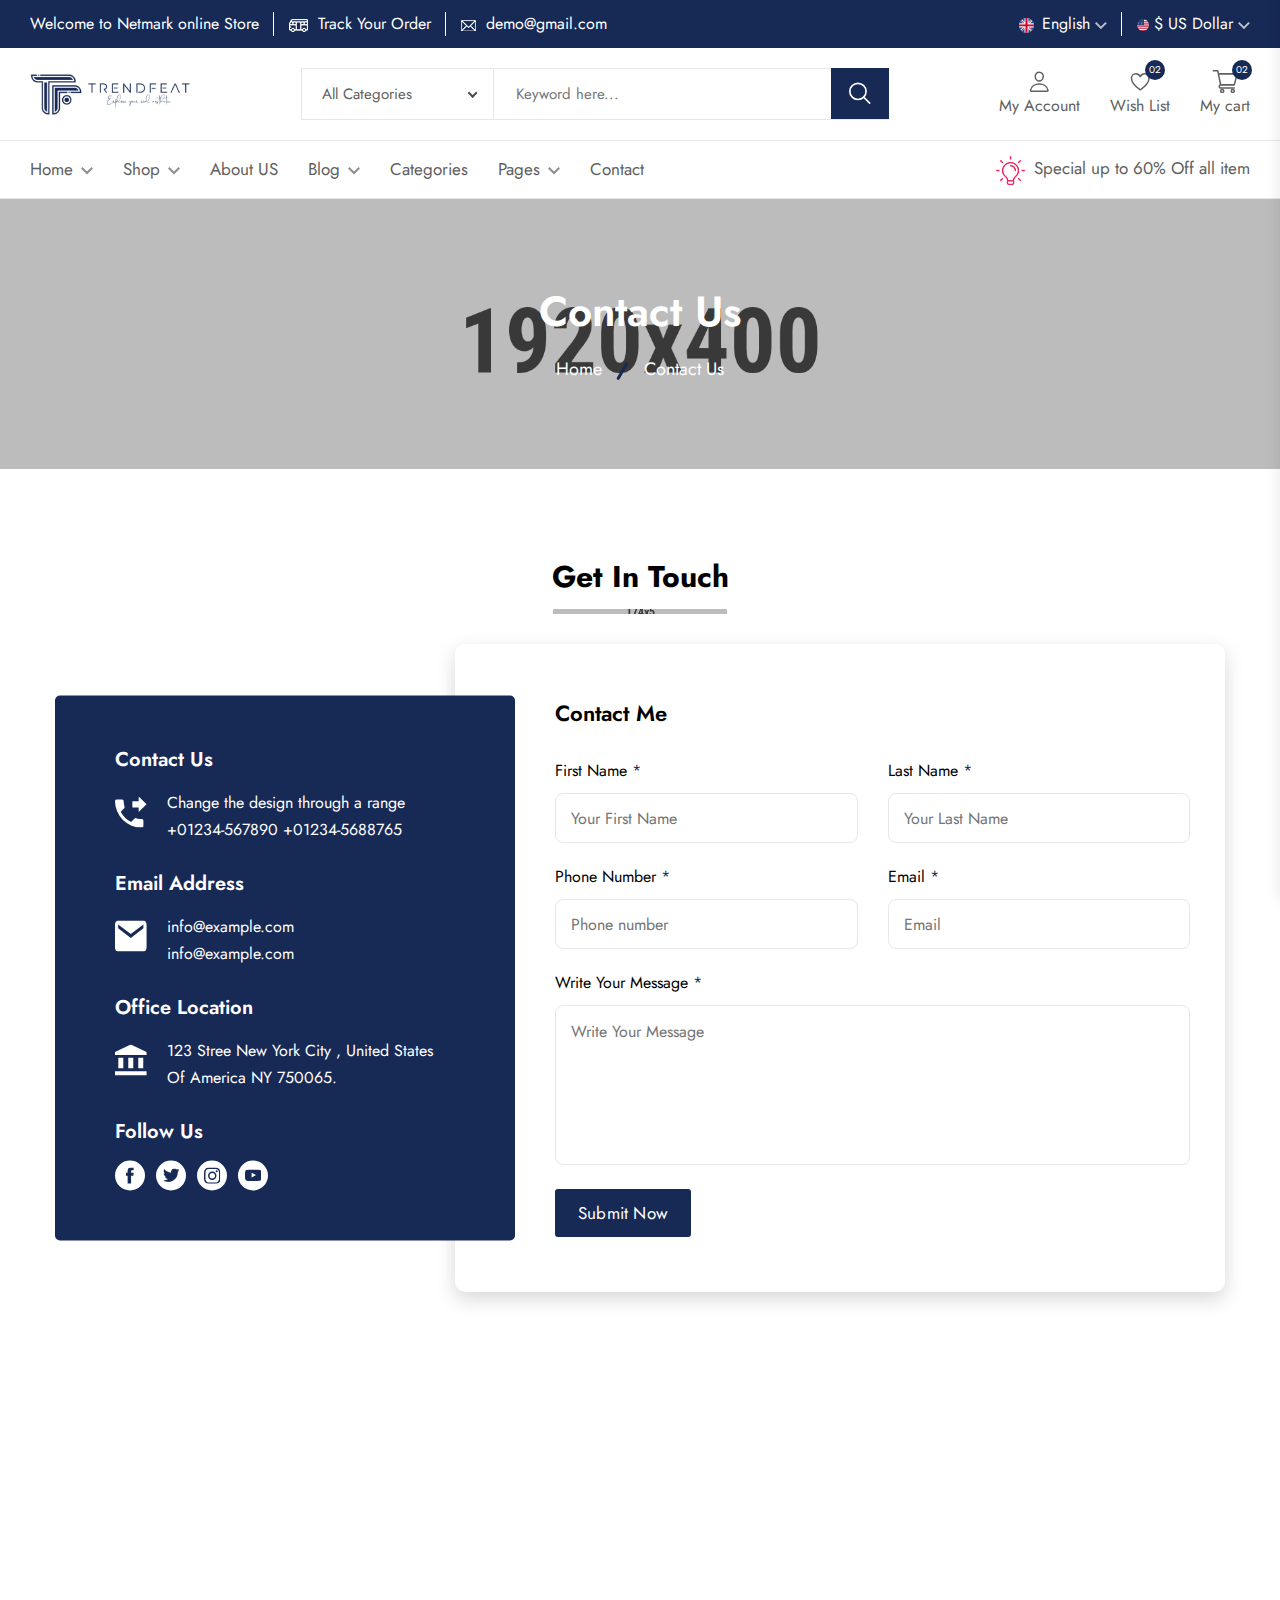
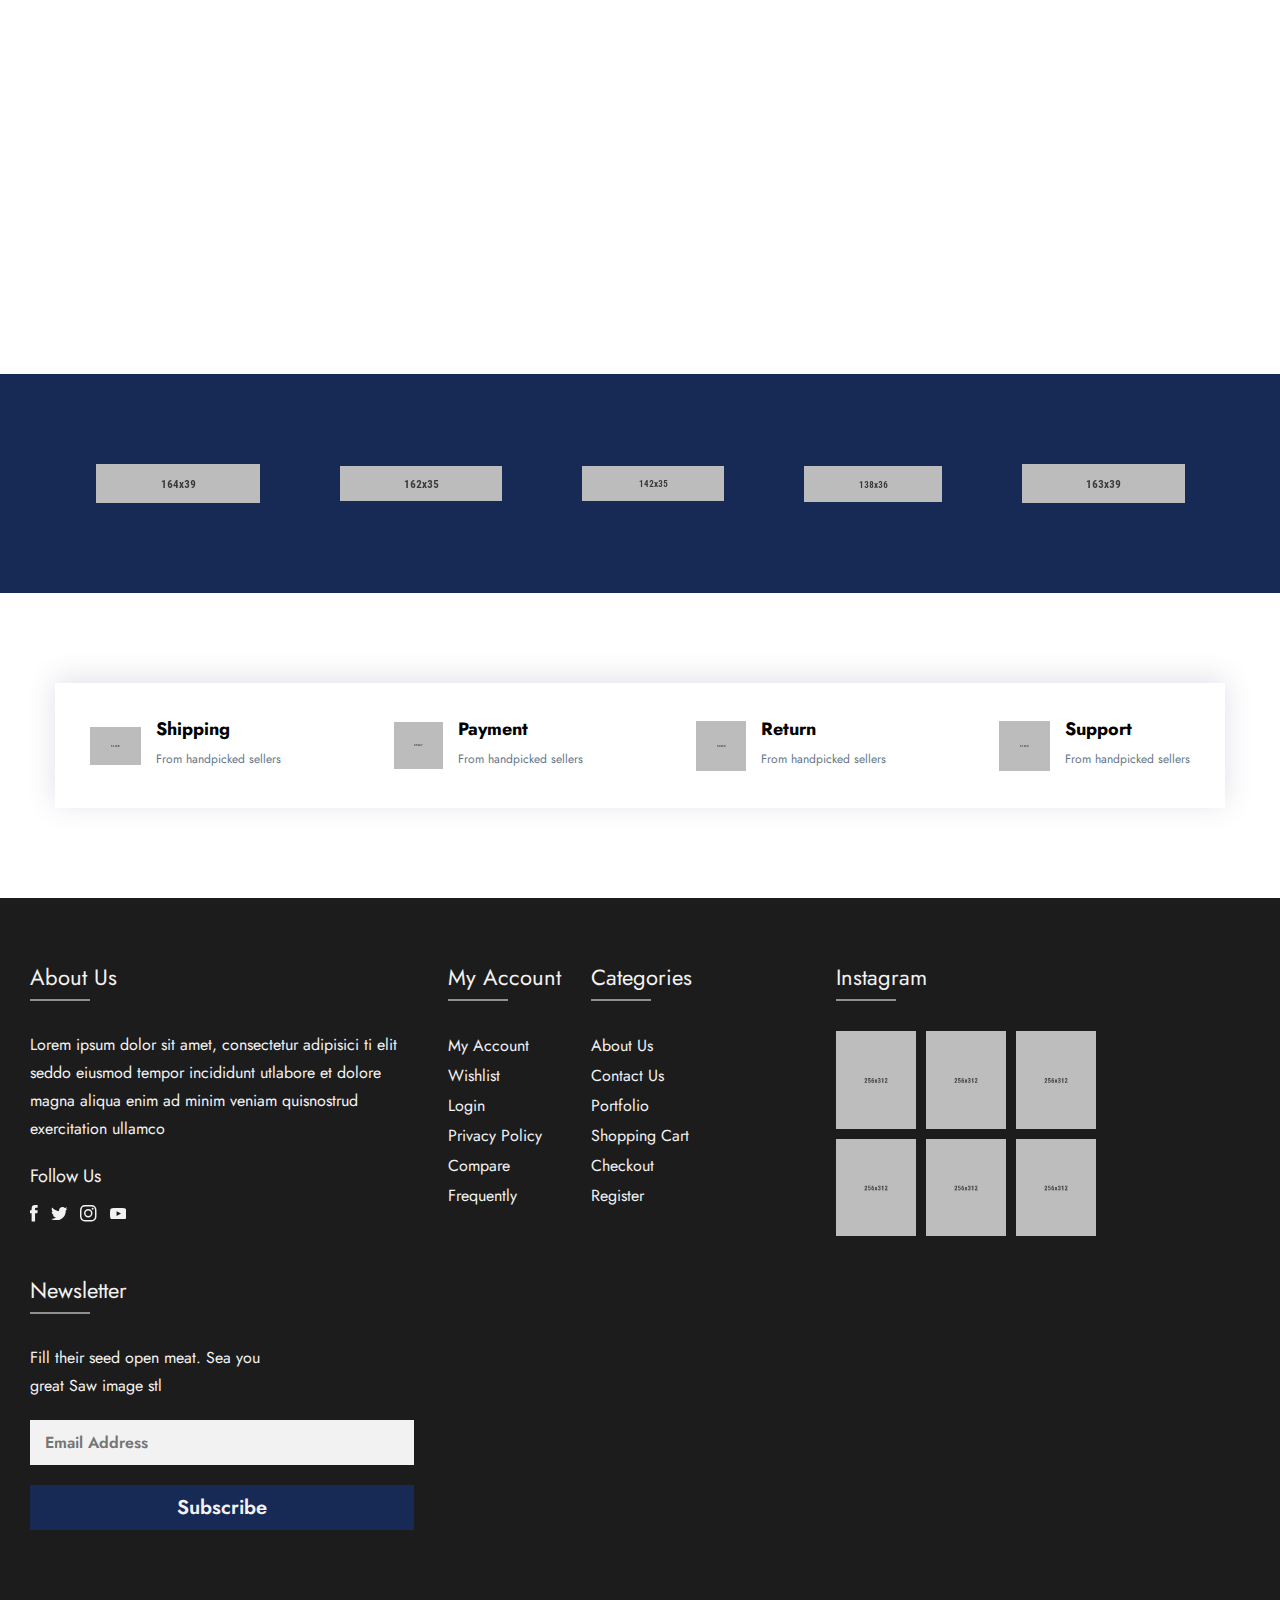
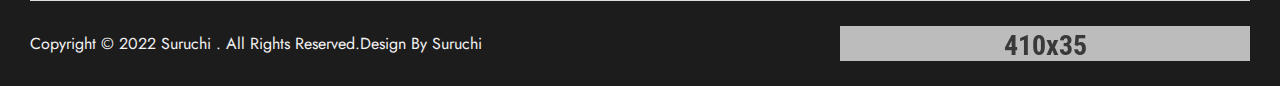
<file: contact.html>
<!doctype html>
<html lang="en">

<head>
  <meta charset="utf-8">
  <title>Suruchi - Contact Us</title>
  <meta name="description" content="Morden Bootstrap HTML5 Template">
  <meta name="viewport" content="width=device-width, initial-scale=1">
  <link rel="shortcut icon" type="image/x-icon" href="assets/img/favicon.ico">
    
   <!-- ======= All CSS Plugins here ======== -->
  <link rel="stylesheet" href="assets/css/plugins/swiper-bundle.min.css">
  <link rel="stylesheet" href="assets/css/plugins/glightbox.min.css">
  <link href="https://fonts.googleapis.com/css2?family=Jost:ital,wght@0,300;0,400;0,500;0,600;0,700;0,800;0,900;1,300;1,400;1,500;1,600;1,700;1,800;1,900&display=swap" rel="stylesheet">

  <!-- Plugin css -->
  <link rel="stylesheet" href="assets/css/vendor/bootstrap.min.css">

  <!-- Custom Style CSS -->
  <link rel="stylesheet" href="assets/css/style.css">

</head>

<body>

    <!-- Start preloader -->
    <div id="preloader">
        <div id="ctn-preloader" class="ctn-preloader">
            <div class="animation-preloader">
                <div class="spinner"></div>
                <div class="txt-loading">
                    <span data-text-preloader="L" class="letters-loading">
                        L
                    </span>
                    
                    <span data-text-preloader="O" class="letters-loading">
                        O
                    </span>
                    
                    <span data-text-preloader="A" class="letters-loading">
                        A
                    </span>
                    
                    <span data-text-preloader="D" class="letters-loading">
                        D
                    </span>
                    
                    <span data-text-preloader="I" class="letters-loading">
                        I
                    </span>
                    
                    <span data-text-preloader="N" class="letters-loading">
                        N
                    </span>
                    
                    <span data-text-preloader="G" class="letters-loading">
                        G
                    </span>
                </div>
            </div>	

            <div class="loader-section section-left"></div>
            <div class="loader-section section-right"></div>
        </div>
    </div>
    <!-- End preloader -->

    <!-- Start header area -->
    <header class="header__section">
        <div class="header__topbar bg__secondary">
            <div class="container-fluid">
                <div class="header__topbar--inner d-flex align-items-center justify-content-between">
                    <div class="header__shipping">
                        <ul class="header__shipping--wrapper d-flex">
                            <li class="header__shipping--text text-white">Welcome to Netmark online Store</li>
                            <li class="header__shipping--text text-white d-sm-2-none"><img class="header__shipping--text__icon" src="assets/img/icon/bus.png" alt="bus-icon"> Track Your Order</li>
                            <li class="header__shipping--text text-white d-sm-2-none"><img class="header__shipping--text__icon" src="assets/img/icon/email.png" alt="email-icon"> <a class="header__shipping--text__link" href="mailto:demo@gmail.com">demo@gmail.com</a></li>
                        </ul>
                    </div>
                    <div class="language__currency d-none d-lg-block">
                        <ul class="d-flex align-items-center">
                            <li class="language__currency--list">
                                <a class="language__switcher text-white" href="#">
                                    <img class="language__switcher--icon__img" src="assets/img/icon/language-icon.png" alt="currency">
                                    <span>English</span> 
                                    <svg xmlns="http://www.w3.org/2000/svg" width="11.797" height="9.05" viewBox="0 0 9.797 6.05">
                                        <path  d="M14.646,8.59,10.9,12.329,7.151,8.59,6,9.741l4.9,4.9,4.9-4.9Z" transform="translate(-6 -8.59)" fill="currentColor" opacity="0.7"/>
                                    </svg>
                                </a>
                                <div class="dropdown__language">
                                    <ul>
                                        <li class="language__items"><a class="language__text" href="#">France</a></li>
                                        <li class="language__items"><a class="language__text" href="#">Russia</a></li>
                                        <li class="language__items"><a class="language__text" href="#">Spanish</a></li>
                                    </ul>
                                </div>
                            </li>
                            <li class="language__currency--list">
                                <a class="account__currency--link text-white" href="#">
                                    <img src="assets/img/icon/usd-icon.png" alt="currency">
                                    <span>$ US Dollar</span> 
                                    <svg xmlns="http://www.w3.org/2000/svg" width="11.797" height="9.05" viewBox="0 0 9.797 6.05">
                                        <path  d="M14.646,8.59,10.9,12.329,7.151,8.59,6,9.741l4.9,4.9,4.9-4.9Z" transform="translate(-6 -8.59)" fill="currentColor" opacity="0.7"/>
                                    </svg>
                                </a>
                                <div class="dropdown__currency">
                                    <ul>
                                        <li class="currency__items"><a class="currency__text" href="#">CAD</a></li>
                                        <li class="currency__items"><a class="currency__text" href="#">CNY</a></li>
                                        <li class="currency__items"><a class="currency__text" href="#">EUR</a></li>
                                        <li class="currency__items"><a class="currency__text" href="#">GBP</a></li>
                                    </ul>
                                </div>
                            </li>
                        </ul>
                    </div>
                </div>
            </div>
        </div>
        <div class="main__header header__sticky">
            <div class="container-fluid">
                <div class="main__header--inner position__relative d-flex justify-content-between align-items-center">
                    <div class="offcanvas__header--menu__open ">
                        <a class="offcanvas__header--menu__open--btn" href="javascript:void(0)" data-offcanvas>
                            <svg xmlns="http://www.w3.org/2000/svg" class="ionicon offcanvas__header--menu__open--svg" viewBox="0 0 512 512"><path fill="currentColor" stroke="currentColor" stroke-linecap="round" stroke-miterlimit="10" stroke-width="32" d="M80 160h352M80 256h352M80 352h352"/></svg>
                            <span class="visually-hidden">Menu Open</span>
                        </a>
                    </div>
                    <div class="main__logo">
                        <a class="main__logo--link" href="index.html"><img class="main__logo--img" src="assets/img/logo/nav-log.png" alt="logo-img"></a>
                    </div>
                    <div class="header__search--widget header__sticky--none d-none d-lg-block">
                        <form class="d-flex header__search--form" action="#">
                            <div class="header__select--categories select">
                                <select class="header__select--inner">
                                    <option selected value="1">All Categories</option>
                                    <option value="2">Accessories</option>
                                    <option value="3">Accessories & More</option>
                                    <option value="4">Camera & Video </option>
                                    <option value="5">Butters & Eggs </option>
                                </select>
                            </div>
                            <div class="header__search--box">
                                <label>
                                    <input class="header__search--input" placeholder="Keyword here..." type="text">
                                </label>
                                <button class="header__search--button bg__secondary text-white" type="submit" aria-label="search button">
                                    <svg class="header__search--button__svg" xmlns="http://www.w3.org/2000/svg" width="27.51" height="26.443" viewBox="0 0 512 512"><path d="M221.09 64a157.09 157.09 0 10157.09 157.09A157.1 157.1 0 00221.09 64z" fill="none" stroke="currentColor" stroke-miterlimit="10" stroke-width="32"></path><path fill="none" stroke="currentColor" stroke-linecap="round" stroke-miterlimit="10" stroke-width="32" d="M338.29 338.29L448 448"></path></svg>
                                </button>
                            </div>
                        </form>
                    </div>
                    <div class="header__account header__sticky--none">
                        <ul class="d-flex">
                            <li class="header__account--items">
                                <a class="header__account--btn" href="my-account.html">
                                    <svg xmlns="http://www.w3.org/2000/svg"  width="26.51" height="23.443" viewBox="0 0 512 512"><path d="M344 144c-3.92 52.87-44 96-88 96s-84.15-43.12-88-96c-4-55 35-96 88-96s92 42 88 96z" fill="none" stroke="currentColor" stroke-linecap="round" stroke-linejoin="round" stroke-width="32"/><path d="M256 304c-87 0-175.3 48-191.64 138.6C62.39 453.52 68.57 464 80 464h352c11.44 0 17.62-10.48 15.65-21.4C431.3 352 343 304 256 304z" fill="none" stroke="currentColor" stroke-miterlimit="10" stroke-width="32"/></svg> 
                                    <span class="header__account--btn__text">My Account</span>
                                </a>
                            </li>
                            <li class="header__account--items d-none d-lg-block">
                                <a class="header__account--btn" href="wishlist.html">
                                    <svg  xmlns="http://www.w3.org/2000/svg" width="28.51" height="23.443" viewBox="0 0 512 512"><path d="M352.92 80C288 80 256 144 256 144s-32-64-96.92-64c-52.76 0-94.54 44.14-95.08 96.81-1.1 109.33 86.73 187.08 183 252.42a16 16 0 0018 0c96.26-65.34 184.09-143.09 183-252.42-.54-52.67-42.32-96.81-95.08-96.81z" fill="none" stroke="currentColor" stroke-linecap="round" stroke-linejoin="round" stroke-width="32"></path></svg>
                                    <span class="header__account--btn__text"> Wish List</span>
                                    <span class="items__count wishlist">02</span> 
                                </a>
                            </li>
                            <li class="header__account--items">
                                <a class="header__account--btn minicart__open--btn" href="javascript:void(0)" data-offcanvas>
                                    <svg xmlns="http://www.w3.org/2000/svg" width="26.51" height="23.443" viewBox="0 0 14.706 13.534">
                                        <g  transform="translate(0 0)">
                                        <g >
                                            <path  data-name="Path 16787" d="M4.738,472.271h7.814a.434.434,0,0,0,.414-.328l1.723-6.316a.466.466,0,0,0-.071-.4.424.424,0,0,0-.344-.179H3.745L3.437,463.6a.435.435,0,0,0-.421-.353H.431a.451.451,0,0,0,0,.9h2.24c.054.257,1.474,6.946,1.555,7.33a1.36,1.36,0,0,0-.779,1.242,1.326,1.326,0,0,0,1.293,1.354h7.812a.452.452,0,0,0,0-.9H4.74a.451.451,0,0,1,0-.9Zm8.966-6.317-1.477,5.414H5.085l-1.149-5.414Z" transform="translate(0 -463.248)" fill="currentColor"/>
                                            <path  data-name="Path 16788" d="M5.5,478.8a1.294,1.294,0,1,0,1.293-1.353A1.325,1.325,0,0,0,5.5,478.8Zm1.293-.451a.452.452,0,1,1-.431.451A.442.442,0,0,1,6.793,478.352Z" transform="translate(-1.191 -466.622)" fill="currentColor"/>
                                            <path  data-name="Path 16789" d="M13.273,478.8a1.294,1.294,0,1,0,1.293-1.353A1.325,1.325,0,0,0,13.273,478.8Zm1.293-.451a.452.452,0,1,1-.431.451A.442.442,0,0,1,14.566,478.352Z" transform="translate(-2.875 -466.622)" fill="currentColor"/>
                                        </g>
                                        </g>
                                    </svg>
                                    <span class="header__account--btn__text"> My cart</span>   
                                    <span class="items__count">02</span> 
                                </a>
                            </li>
                        </ul>
                    </div>
                    <div class="header__menu d-none header__sticky--block d-lg-block">
                        <nav class="header__menu--navigation">
                            <ul class="d-flex">
                                <li class="header__menu--items style2">
                                    <a class="header__menu--link" href="index.html">Home 
                                        <svg class="menu__arrowdown--icon" xmlns="http://www.w3.org/2000/svg" width="12" height="7.41" viewBox="0 0 12 7.41">
                                            <path  d="M16.59,8.59,12,13.17,7.41,8.59,6,10l6,6,6-6Z" transform="translate(-6 -8.59)" fill="currentColor" opacity="0.7"/>
                                        </svg>
                                    </a>
                                    <ul class="header__sub--menu">
                                        <li class="header__sub--menu__items"><a href="index.html" class="header__sub--menu__link">Home One</a></li>
                                        <li class="header__sub--menu__items"><a href="index-2.html" class="header__sub--menu__link">Home Two</a></li>
                                        <li class="header__sub--menu__items"><a href="index-3.html" class="header__sub--menu__link">Home Three</a></li>
                                    </ul>
                                </li>
                                <li class="header__menu--items mega__menu--items style2">
                                    <a class="header__menu--link" href="shop.html">Shop 
                                        <svg class="menu__arrowdown--icon" xmlns="http://www.w3.org/2000/svg" width="12" height="7.41" viewBox="0 0 12 7.41">
                                            <path  d="M16.59,8.59,12,13.17,7.41,8.59,6,10l6,6,6-6Z" transform="translate(-6 -8.59)" fill="currentColor" opacity="0.7"/>
                                        </svg>
                                    </a>
                                    <ul class="header__mega--menu d-flex">
                                        <li class="header__mega--menu__li">
                                            <span class="header__mega--subtitle">Column One</span>
                                            <ul class="header__mega--sub__menu">
                                                <li class="header__mega--sub__menu_li"><a class="header__mega--sub__menu--title" href="shop.html">Shop Left Sidebar</a></li>
                                                <li class="header__mega--sub__menu_li"><a class="header__mega--sub__menu--title" href="shop-right-sidebar.html">Shop Right Sidebar</a></li>
                                                <li class="header__mega--sub__menu_li"><a class="header__mega--sub__menu--title" href="shop-grid.html">Shop Grid</a></li>
                                                <li class="header__mega--sub__menu_li"><a class="header__mega--sub__menu--title" href="shop-grid-list.html">Shop Grid List</a></li>
                                                <li class="header__mega--sub__menu_li"><a class="header__mega--sub__menu--title" href="shop-list.html">Shop List</a></li>
                                            </ul>
                                        </li>
                                        <li class="header__mega--menu__li">
                                            <span class="header__mega--subtitle">Column Two</span>
                                            <ul class="header__mega--sub__menu">
                                                <li class="header__mega--sub__menu_li"><a class="header__mega--sub__menu--title" href="product-details.html">Product Details</a></li>
                                                <li class="header__mega--sub__menu_li"><a class="header__mega--sub__menu--title" href="product-video.html">Video Product</a></li>
                                                <li class="header__mega--sub__menu_li"><a class="header__mega--sub__menu--title" href="product-details.html">Variable Product</a></li>
                                                <li class="header__mega--sub__menu_li"><a class="header__mega--sub__menu--title" href="product-left-sidebar.html">Product Left Sidebar</a></li>
                                                <li class="header__mega--sub__menu_li"><a class="header__mega--sub__menu--title" href="product-gallery.html">Product Gallery</a></li>
                                            </ul>
                                        </li>
                                        <li class="header__mega--menu__li">
                                            <span class="header__mega--subtitle">Column Three</span>
                                            <ul class="header__mega--sub__menu">
                                                <li class="header__mega--sub__menu_li"><a class="header__mega--sub__menu--title" href="my-account.html">My Account</a></li>
                                                <li class="header__mega--sub__menu_li"><a class="header__mega--sub__menu--title" href="my-account-2.html">My Account 2</a></li>
                                                <li class="header__mega--sub__menu_li"><a class="header__mega--sub__menu--title" href="404.html">404 Page</a></li>
                                                <li class="header__mega--sub__menu_li"><a class="header__mega--sub__menu--title" href="login.html">Login Page</a></li>
                                                <li class="header__mega--sub__menu_li"><a class="header__mega--sub__menu--title" href="faq.html">Faq Page</a></li>
                                            </ul>
                                        </li>
                                        <li class="header__mega--menu__li">
                                            <span class="header__mega--subtitle">Column Four</span>
                                            <ul class="header__mega--sub__menu">
                                                <li class="header__mega--sub__menu_li"><a class="header__mega--sub__menu--title" href="compare.html">Compare Pages</a></li>
                                                <li class="header__mega--sub__menu_li"><a class="header__mega--sub__menu--title" href="checkout.html">Checkout page</a></li>
                                                <li class="header__mega--sub__menu_li"><a class="header__mega--sub__menu--title" href="checkout-2.html">Checkout Style 2</a></li>
                                                <li class="header__mega--sub__menu_li"><a class="header__mega--sub__menu--title" href="checkout-3.html">Checkout Style 3</a></li>
                                                <li class="header__mega--sub__menu_li"><a class="header__mega--sub__menu--title" href="checkout-4.html">Checkout Style 4</a></li>
                                            </ul>
                                        </li>
                                    </ul>
                                </li>
                                <li class="header__menu--items style2">
                                    <a class="header__menu--link" href="about.html">About US </a>  
                                </li>
                                <li class="header__menu--items style2">
                                    <a class="header__menu--link" href="blog.html">Blog 
                                        <svg class="menu__arrowdown--icon" xmlns="http://www.w3.org/2000/svg" width="12" height="7.41" viewBox="0 0 12 7.41">
                                            <path  d="M16.59,8.59,12,13.17,7.41,8.59,6,10l6,6,6-6Z" transform="translate(-6 -8.59)" fill="currentColor" opacity="0.7"/>
                                        </svg>
                                    </a>
                                    <ul class="header__sub--menu">
                                        <li class="header__sub--menu__items"><a href="blog.html" class="header__sub--menu__link">Blog Grid</a></li>
                                        <li class="header__sub--menu__items"><a href="blog-details.html" class="header__sub--menu__link">Blog Details</a></li>
                                        <li class="header__sub--menu__items"><a href="blog-left-sidebar.html" class="header__sub--menu__link">Blog Left Sidebar</a></li>
                                        <li class="header__sub--menu__items"><a href="blog-right-sidebar.html" class="header__sub--menu__link">Blog Right Sidebar</a></li>
                                    </ul>
                                </li>
                                <li class="header__menu--items style2 d-none d-xl-block">
                                    <a class="header__menu--link" href="shop.html">Categories </a>  
                                </li>
                                <li class="header__menu--items style2">
                                    <a class="header__menu--link" href="#">Pages 
                                        <svg class="menu__arrowdown--icon" xmlns="http://www.w3.org/2000/svg" width="12" height="7.41" viewBox="0 0 12 7.41">
                                            <path  d="M16.59,8.59,12,13.17,7.41,8.59,6,10l6,6,6-6Z" transform="translate(-6 -8.59)" fill="currentColor" opacity="0.7"/>
                                        </svg>
                                    </a>
                                    <ul class="header__sub--menu">
                                        <li class="header__sub--menu__items"><a href="about.html" class="header__sub--menu__link">About Us</a></li>
                                        <li class="header__sub--menu__items"><a href="contact.html" class="header__sub--menu__link">Contact Us</a></li>
                                        <li class="header__sub--menu__items"><a href="cart.html" class="header__sub--menu__link">Cart Page</a></li>
                                        <li class="header__sub--menu__items"><a href="portfolio.html" class="header__sub--menu__link">Portfolio Page</a></li>
                                        <li class="header__sub--menu__items"><a href="wishlist.html" class="header__sub--menu__link">Wishlist Page</a></li>
                                        <li class="header__sub--menu__items"><a href="login.html" class="header__sub--menu__link">Login Page</a></li>
                                        <li class="header__sub--menu__items"><a href="404.html" class="header__sub--menu__link">Error Page</a></li>
                                    </ul>
                                </li>
                                <li class="header__menu--items style2">
                                    <a class="header__menu--link" href="contact.html">Contact </a>  
                                </li>
                            </ul>
                        </nav>
                    </div>
                    <div class="header__account header__account2 header__sticky--block">
                        <ul class="d-flex">
                            <li class="header__account--items header__account2--items  header__account--search__items d-none d-lg-block">
                                <a class="header__account--btn search__open--btn" href="javascript:void(0)" data-offcanvas>
                                    <svg class="header__search--button__svg" xmlns="http://www.w3.org/2000/svg" width="26.51" height="23.443" viewBox="0 0 512 512"><path d="M221.09 64a157.09 157.09 0 10157.09 157.09A157.1 157.1 0 00221.09 64z" fill="none" stroke="currentColor" stroke-miterlimit="10" stroke-width="32"/><path fill="none" stroke="currentColor" stroke-linecap="round" stroke-miterlimit="10" stroke-width="32" d="M338.29 338.29L448 448"/></svg>  
                                    <span class="visually-hidden">Search</span>
                                </a>
                            </li>
                            <li class="header__account--items header__account2--items">
                                <a class="header__account--btn" href="my-account.html">
                                    <svg xmlns="http://www.w3.org/2000/svg"  width="26.51" height="23.443" viewBox="0 0 512 512"><path d="M344 144c-3.92 52.87-44 96-88 96s-84.15-43.12-88-96c-4-55 35-96 88-96s92 42 88 96z" fill="none" stroke="currentColor" stroke-linecap="round" stroke-linejoin="round" stroke-width="32"/><path d="M256 304c-87 0-175.3 48-191.64 138.6C62.39 453.52 68.57 464 80 464h352c11.44 0 17.62-10.48 15.65-21.4C431.3 352 343 304 256 304z" fill="none" stroke="currentColor" stroke-miterlimit="10" stroke-width="32"/></svg>
                                    <span class="visually-hidden">My Account</span>
                                </a>
                            </li>
                            <li class="header__account--items header__account2--items d-none d-lg-block">
                                <a class="header__account--btn" href="wishlist.html">
                                    <svg  xmlns="http://www.w3.org/2000/svg" width="28.51" height="23.443" viewBox="0 0 512 512"><path d="M352.92 80C288 80 256 144 256 144s-32-64-96.92-64c-52.76 0-94.54 44.14-95.08 96.81-1.1 109.33 86.73 187.08 183 252.42a16 16 0 0018 0c96.26-65.34 184.09-143.09 183-252.42-.54-52.67-42.32-96.81-95.08-96.81z" fill="none" stroke="currentColor" stroke-linecap="round" stroke-linejoin="round" stroke-width="32"></path></svg>
                                    <span class="items__count  wishlist style2">02</span> 
                                </a>
                            </li>
                            <li class="header__account--items header__account2--items">
                                <a class="header__account--btn minicart__open--btn" href="javascript:void(0)" data-offcanvas>
                                    <svg xmlns="http://www.w3.org/2000/svg" width="26.51" height="23.443" viewBox="0 0 14.706 13.534">
                                        <g  transform="translate(0 0)">
                                        <g >
                                            <path  data-name="Path 16787" d="M4.738,472.271h7.814a.434.434,0,0,0,.414-.328l1.723-6.316a.466.466,0,0,0-.071-.4.424.424,0,0,0-.344-.179H3.745L3.437,463.6a.435.435,0,0,0-.421-.353H.431a.451.451,0,0,0,0,.9h2.24c.054.257,1.474,6.946,1.555,7.33a1.36,1.36,0,0,0-.779,1.242,1.326,1.326,0,0,0,1.293,1.354h7.812a.452.452,0,0,0,0-.9H4.74a.451.451,0,0,1,0-.9Zm8.966-6.317-1.477,5.414H5.085l-1.149-5.414Z" transform="translate(0 -463.248)" fill="currentColor"/>
                                            <path  data-name="Path 16788" d="M5.5,478.8a1.294,1.294,0,1,0,1.293-1.353A1.325,1.325,0,0,0,5.5,478.8Zm1.293-.451a.452.452,0,1,1-.431.451A.442.442,0,0,1,6.793,478.352Z" transform="translate(-1.191 -466.622)" fill="currentColor"/>
                                            <path  data-name="Path 16789" d="M13.273,478.8a1.294,1.294,0,1,0,1.293-1.353A1.325,1.325,0,0,0,13.273,478.8Zm1.293-.451a.452.452,0,1,1-.431.451A.442.442,0,0,1,14.566,478.352Z" transform="translate(-2.875 -466.622)" fill="currentColor"/>
                                        </g>
                                        </g>
                                    </svg>
                                    <span class="items__count style2">02</span> 
                                </a>
                            </li>
                        </ul>
                    </div>
                </div>
            </div>
        </div>
        <div class="header__bottom">
            <div class="container-fluid">
                <div class="header__bottom--inner position__relative d-none d-lg-flex justify-content-between align-items-center">
                    <div class="header__menu">
                        <nav class="header__menu--navigation">
                            <ul class="d-flex">
                                <li class="header__menu--items">
                                    <a class="header__menu--link" href="index.html">Home 
                                        <svg class="menu__arrowdown--icon" xmlns="http://www.w3.org/2000/svg" width="12" height="7.41" viewBox="0 0 12 7.41">
                                            <path  d="M16.59,8.59,12,13.17,7.41,8.59,6,10l6,6,6-6Z" transform="translate(-6 -8.59)" fill="currentColor" opacity="0.7"/>
                                        </svg>
                                    </a>
                                    <ul class="header__sub--menu">
                                        <li class="header__sub--menu__items"><a href="index.html" class="header__sub--menu__link">Home One</a></li>
                                        <li class="header__sub--menu__items"><a href="index-2.html" class="header__sub--menu__link">Home Two</a></li>
                                        <li class="header__sub--menu__items"><a href="index-3.html" class="header__sub--menu__link">Home Three</a></li>
                                    </ul>
                                </li>
                                <li class="header__menu--items mega__menu--items">
                                    <a class="header__menu--link" href="shop.html">Shop 
                                        <svg class="menu__arrowdown--icon" xmlns="http://www.w3.org/2000/svg" width="12" height="7.41" viewBox="0 0 12 7.41">
                                            <path  d="M16.59,8.59,12,13.17,7.41,8.59,6,10l6,6,6-6Z" transform="translate(-6 -8.59)" fill="currentColor" opacity="0.7"/>
                                        </svg>
                                    </a>
                                    <ul class="header__mega--menu d-flex">
                                        <li class="header__mega--menu__li">
                                            <span class="header__mega--subtitle">Column One</span>
                                            <ul class="header__mega--sub__menu">
                                                <li class="header__mega--sub__menu_li"><a class="header__mega--sub__menu--title" href="shop.html">Shop Left Sidebar</a></li>
                                                <li class="header__mega--sub__menu_li"><a class="header__mega--sub__menu--title" href="shop-right-sidebar.html">Shop Right Sidebar</a></li>
                                                <li class="header__mega--sub__menu_li"><a class="header__mega--sub__menu--title" href="shop-grid.html">Shop Grid</a></li>
                                                <li class="header__mega--sub__menu_li"><a class="header__mega--sub__menu--title" href="shop-grid-list.html">Shop Grid List</a></li>
                                                <li class="header__mega--sub__menu_li"><a class="header__mega--sub__menu--title" href="shop-list.html">Shop List</a></li>
                                            </ul>
                                        </li>
                                        <li class="header__mega--menu__li">
                                            <span class="header__mega--subtitle">Column Two</span>
                                            <ul class="header__mega--sub__menu">
                                                <li class="header__mega--sub__menu_li"><a class="header__mega--sub__menu--title" href="product-details.html">Product Details</a></li>
                                                <li class="header__mega--sub__menu_li"><a class="header__mega--sub__menu--title" href="product-video.html">Video Product</a></li>
                                                <li class="header__mega--sub__menu_li"><a class="header__mega--sub__menu--title" href="product-details.html">Variable Product</a></li>
                                                <li class="header__mega--sub__menu_li"><a class="header__mega--sub__menu--title" href="product-left-sidebar.html">Product Left Sidebar</a></li>
                                                <li class="header__mega--sub__menu_li"><a class="header__mega--sub__menu--title" href="product-gallery.html">Product Gallery</a></li>
                                            </ul>
                                        </li>
                                        <li class="header__mega--menu__li">
                                            <span class="header__mega--subtitle">Column Three</span>
                                            <ul class="header__mega--sub__menu">
                                                <li class="header__mega--sub__menu_li"><a class="header__mega--sub__menu--title" href="my-account.html">My Account</a></li>
                                                <li class="header__mega--sub__menu_li"><a class="header__mega--sub__menu--title" href="my-account-2.html">My Account 2</a></li>
                                                <li class="header__mega--sub__menu_li"><a class="header__mega--sub__menu--title" href="404.html">404 Page</a></li>
                                                <li class="header__mega--sub__menu_li"><a class="header__mega--sub__menu--title" href="login.html">Login Page</a></li>
                                                <li class="header__mega--sub__menu_li"><a class="header__mega--sub__menu--title" href="faq.html">Faq Page</a></li>
                                            </ul>
                                        </li>
                                        <li class="header__mega--menu__li">
                                            <span class="header__mega--subtitle">Column Four</span>
                                            <ul class="header__mega--sub__menu">
                                                <li class="header__mega--sub__menu_li"><a class="header__mega--sub__menu--title" href="compare.html">Compare Pages</a></li>
                                                <li class="header__mega--sub__menu_li"><a class="header__mega--sub__menu--title" href="checkout.html">Checkout page</a></li>
                                                <li class="header__mega--sub__menu_li"><a class="header__mega--sub__menu--title" href="checkout-2.html">Checkout Style 2</a></li>
                                                <li class="header__mega--sub__menu_li"><a class="header__mega--sub__menu--title" href="checkout-3.html">Checkout Style 3</a></li>
                                                <li class="header__mega--sub__menu_li"><a class="header__mega--sub__menu--title" href="checkout-4.html">Checkout Style 4</a></li>
                                            </ul>
                                        </li>
                                    </ul>
                                </li>
                                <li class="header__menu--items">
                                    <a class="header__menu--link" href="about.html">About US </a>  
                                </li>
                                <li class="header__menu--items">
                                    <a class="header__menu--link" href="blog.html">Blog 
                                        <svg class="menu__arrowdown--icon" xmlns="http://www.w3.org/2000/svg" width="12" height="7.41" viewBox="0 0 12 7.41">
                                            <path  d="M16.59,8.59,12,13.17,7.41,8.59,6,10l6,6,6-6Z" transform="translate(-6 -8.59)" fill="currentColor" opacity="0.7"/>
                                        </svg>
                                    </a>
                                    <ul class="header__sub--menu">
                                        <li class="header__sub--menu__items"><a href="blog.html" class="header__sub--menu__link">Blog Grid</a></li>
                                        <li class="header__sub--menu__items"><a href="blog-details.html" class="header__sub--menu__link">Blog Details</a></li>
                                        <li class="header__sub--menu__items"><a href="blog-left-sidebar.html" class="header__sub--menu__link">Blog Left Sidebar</a></li>
                                        <li class="header__sub--menu__items"><a href="blog-right-sidebar.html" class="header__sub--menu__link">Blog Right Sidebar</a></li>
                                    </ul>
                                </li>
                                <li class="header__menu--items d-none d-xl-block">
                                    <a class="header__menu--link" href="shop.html">Categories </a>  
                                </li>
                                <li class="header__menu--items">
                                    <a class="header__menu--link" href="#">Pages 
                                        <svg class="menu__arrowdown--icon" xmlns="http://www.w3.org/2000/svg" width="12" height="7.41" viewBox="0 0 12 7.41">
                                            <path  d="M16.59,8.59,12,13.17,7.41,8.59,6,10l6,6,6-6Z" transform="translate(-6 -8.59)" fill="currentColor" opacity="0.7"/>
                                        </svg>
                                    </a>
                                    <ul class="header__sub--menu">
                                        <li class="header__sub--menu__items"><a href="about.html" class="header__sub--menu__link">About Us</a></li>
                                        <li class="header__sub--menu__items"><a href="contact.html" class="header__sub--menu__link">Contact Us</a></li>
                                        <li class="header__sub--menu__items"><a href="cart.html" class="header__sub--menu__link">Cart Page</a></li>
                                        <li class="header__sub--menu__items"><a href="portfolio.html" class="header__sub--menu__link">Portfolio Page</a></li>
                                        <li class="header__sub--menu__items"><a href="wishlist.html" class="header__sub--menu__link">Wishlist Page</a></li>
                                        <li class="header__sub--menu__items"><a href="login.html" class="header__sub--menu__link">Login Page</a></li>
                                        <li class="header__sub--menu__items"><a href="404.html" class="header__sub--menu__link">Error Page</a></li>
                                    </ul>
                                </li>
                                <li class="header__menu--items">
                                    <a class="header__menu--link" href="contact.html">Contact </a>  
                                </li>
                            </ul>
                        </nav>
                    </div>
                    <p class="header__discount--text"><img class="header__discount--icon__img" src="assets/img/icon/lamp.png" alt="lamp-img"> Special up to 60% Off all item</p>
                </div>
            </div>
        </div>

        <!-- Start Offcanvas header menu -->
        <div class="offcanvas__header">
            <div class="offcanvas__inner">
                <div class="offcanvas__logo">
                    <a class="offcanvas__logo_link" href="index.html">
                        <img src="assets/img/logo/nav-log.png" alt="Grocee Logo" width="158" height="36">
                    </a>
                    <button class="offcanvas__close--btn" data-offcanvas>close</button>
                </div>
                <nav class="offcanvas__menu">
                    <ul class="offcanvas__menu_ul">
                        <li class="offcanvas__menu_li">
                            <a class="offcanvas__menu_item" href="index.html">Home</a>
                            <ul class="offcanvas__sub_menu">
                                <li class="offcanvas__sub_menu_li"><a href="index.html" class="offcanvas__sub_menu_item">Home One</a></li>
                                <li class="offcanvas__sub_menu_li"><a href="index-2.html" class="offcanvas__sub_menu_item">Home Two</a></li>
                                <li class="offcanvas__sub_menu_li"><a href="index-3.html" class="offcanvas__sub_menu_item">Home Three</a></li>
                            </ul>
                        </li>
                        <li class="offcanvas__menu_li">
                            <a class="offcanvas__menu_item" href="#">Shop</a>
                            <ul class="offcanvas__sub_menu">
                                <li class="offcanvas__sub_menu_li">
                                    <a href="#" class="offcanvas__sub_menu_item">Column One</a>
                                    <ul class="offcanvas__sub_menu">
                                        <li class="offcanvas__sub_menu_li"><a class="offcanvas__sub_menu_item" href="shop.html">Shop Left Sidebar</a></li>
                                        <li class="offcanvas__sub_menu_li"><a class="offcanvas__sub_menu_item" href="shop-right-sidebar.html">Shop Right Sidebar</a></li>
                                        <li class="offcanvas__sub_menu_li"><a class="offcanvas__sub_menu_item" href="shop-grid.html">Shop Grid</a></li>
                                        <li class="offcanvas__sub_menu_li"><a class="offcanvas__sub_menu_item" href="shop-grid-list.html">Shop Grid List</a></li>
                                        <li class="offcanvas__sub_menu_li"><a class="offcanvas__sub_menu_item" href="shop-list.html">Shop List</a></li>
                                    </ul>
                                </li>
                                <li class="offcanvas__sub_menu_li">
                                    <a href="#" class="offcanvas__sub_menu_item">Column Two</a>
                                    <ul class="offcanvas__sub_menu">
                                        <li class="offcanvas__sub_menu_li"><a class="offcanvas__sub_menu_item" href="product-details.html">Product Details</a></li>
                                        <li class="offcanvas__sub_menu_li"><a class="offcanvas__sub_menu_item" href="product-video.html">Video Product</a></li>
                                        <li class="offcanvas__sub_menu_li"><a class="offcanvas__sub_menu_item" href="product-details.html">Variable Product</a></li>
                                        <li class="offcanvas__sub_menu_li"><a class="offcanvas__sub_menu_item" href="product-left-sidebar.html">Product Left Sidebar</a></li>
                                        <li class="offcanvas__sub_menu_li"><a class="offcanvas__sub_menu_item" href="product-gallery.html">Product Gallery</a></li>
                                    </ul>
                                </li>
                                <li class="offcanvas__sub_menu_li">
                                    <a href="#" class="offcanvas__sub_menu_item">Column Three</a>
                                    <ul class="offcanvas__sub_menu">
                                        <li class="offcanvas__sub_menu_li"><a class="offcanvas__sub_menu_item" href="my-account.html">My Account</a></li>
                                        <li class="offcanvas__sub_menu_li"><a class="offcanvas__sub_menu_item" href="my-account-2.html">My Account 2</a></li>
                                        <li class="offcanvas__sub_menu_li"><a class="offcanvas__sub_menu_item" href="404.html">404 Page</a></li>
                                        <li class="offcanvas__sub_menu_li"><a class="offcanvas__sub_menu_item" href="login.html">Login Page</a></li>
                                        <li class="offcanvas__sub_menu_li"><a class="offcanvas__sub_menu_item" href="faq.html">Faq Page</a></li>
                                    </ul>
                                </li>
                                <li class="offcanvas__sub_menu_li">
                                    <a href="#" class="offcanvas__sub_menu_item">Column Three</a>
                                    <ul class="offcanvas__sub_menu">
                                        <li class="offcanvas__sub_menu_li"><a class="offcanvas__sub_menu_item" href="compare.html">Compare Pages</a></li>
                                        <li class="offcanvas__sub_menu_li"><a class="offcanvas__sub_menu_item" href="checkout.html">Checkout page</a></li>
                                        <li class="offcanvas__sub_menu_li"><a class="offcanvas__sub_menu_item" href="checkout-2.html">Checkout Style 2</a></li>
                                        <li class="offcanvas__sub_menu_li"><a class="offcanvas__sub_menu_item" href="checkout-3.html">Checkout Style 3</a></li>
                                        <li class="offcanvas__sub_menu_li"><a class="offcanvas__sub_menu_item" href="checkout-4.html">Checkout Style 4</a></li>
                                    </ul>
                                </li>
                            </ul>
                        </li>
                        <li class="offcanvas__menu_li">
                            <a class="offcanvas__menu_item" href="#">Blog</a>
                            <ul class="offcanvas__sub_menu">
                                <li class="offcanvas__sub_menu_li"><a href="blog.html" class="offcanvas__sub_menu_item">Blog Grid</a></li>
                                <li class="offcanvas__sub_menu_li"><a href="blog-details.html" class="offcanvas__sub_menu_item">Blog Details</a></li>
                                <li class="offcanvas__sub_menu_li"><a href="blog-left-sidebar.html" class="offcanvas__sub_menu_item">Blog Left Sidebar</a></li>
                                <li class="offcanvas__sub_menu_li"><a href="blog-right-sidebar.html" class="offcanvas__sub_menu_item">Blog Right Sidebar</a></li>
                            </ul>
                        </li>
                        <li class="offcanvas__menu_li">
                            <a class="offcanvas__menu_item" href="#">Pages</a>
                            <ul class="offcanvas__sub_menu">
                                <li class="offcanvas__sub_menu_li"><a href="about.html" class="offcanvas__sub_menu_item">About Us</a></li>
                                <li class="offcanvas__sub_menu_li"><a href="contact.html" class="offcanvas__sub_menu_item">Contact Us</a></li>
                                <li class="offcanvas__sub_menu_li"><a href="cart.html" class="offcanvas__sub_menu_item">Cart Page</a></li>
                                <li class="offcanvas__sub_menu_li"><a href="portfolio.html" class="offcanvas__sub_menu_item">Portfolio Page</a></li>
                                <li class="offcanvas__sub_menu_li"><a href="wishlist.html" class="offcanvas__sub_menu_item">Wishlist Page</a></li>
                                <li class="offcanvas__sub_menu_li"><a href="login.html" class="offcanvas__sub_menu_item">Login Page</a></li>
                                <li class="offcanvas__sub_menu_li"><a href="404.html" class="offcanvas__sub_menu_item">Error Page</a></li>
                            </ul>
                        </li>
                        <li class="offcanvas__menu_li"><a class="offcanvas__menu_item" href="about.html">About</a></li>
                        <li class="offcanvas__menu_li"><a class="offcanvas__menu_item" href="contact.html">Contact</a></li>
                    </ul>
                    <div class="offcanvas__account--items">
                        <a class="offcanvas__account--items__btn d-flex align-items-center" href="login.html">
                        <span class="offcanvas__account--items__icon"> 
                            <svg xmlns="http://www.w3.org/2000/svg"  width="20.51" height="19.443" viewBox="0 0 512 512"><path d="M344 144c-3.92 52.87-44 96-88 96s-84.15-43.12-88-96c-4-55 35-96 88-96s92 42 88 96z" fill="none" stroke="currentColor" stroke-linecap="round" stroke-linejoin="round" stroke-width="32"/><path d="M256 304c-87 0-175.3 48-191.64 138.6C62.39 453.52 68.57 464 80 464h352c11.44 0 17.62-10.48 15.65-21.4C431.3 352 343 304 256 304z" fill="none" stroke="currentColor" stroke-miterlimit="10" stroke-width="32"/></svg> 
                            </span>
                        <span class="offcanvas__account--items__label">Login / Register</span>
                        </a>
                    </div>
                    <div class="language__currency">
                        <ul class="d-flex align-items-center">
                            <li class="language__currency--list">
                                <a class="offcanvas__language--switcher" href="#">
                                    <img class="language__switcher--icon__img" src="assets/img/icon/language-icon.png" alt="currency">
                                    <span>English</span> 
                                    <svg xmlns="http://www.w3.org/2000/svg" width="11.797" height="9.05" viewBox="0 0 9.797 6.05">
                                        <path  d="M14.646,8.59,10.9,12.329,7.151,8.59,6,9.741l4.9,4.9,4.9-4.9Z" transform="translate(-6 -8.59)" fill="currentColor" opacity="0.7"/>
                                    </svg>
                                </a>
                                <div class="offcanvas__dropdown--language">
                                    <ul>
                                        <li class="language__items"><a class="language__text" href="#">France</a></li>
                                        <li class="language__items"><a class="language__text" href="#">Russia</a></li>
                                        <li class="language__items"><a class="language__text" href="#">Spanish</a></li>
                                    </ul>
                                </div>
                            </li>
                            <li class="language__currency--list">
                                <a class="offcanvas__account--currency__menu" href="#">
                                    <img src="assets/img/icon/usd-icon.png" alt="currency">
                                    <span>$ US Dollar</span> 
                                    <svg xmlns="http://www.w3.org/2000/svg" width="11.797" height="9.05" viewBox="0 0 9.797 6.05">
                                        <path  d="M14.646,8.59,10.9,12.329,7.151,8.59,6,9.741l4.9,4.9,4.9-4.9Z" transform="translate(-6 -8.59)" fill="currentColor" opacity="0.7"/>
                                    </svg>
                                </a>
                                <div class="offcanvas__account--currency__submenu">
                                    <ul>
                                        <li class="currency__items"><a class="currency__text" href="#">CAD</a></li>
                                        <li class="currency__items"><a class="currency__text" href="#">CNY</a></li>
                                        <li class="currency__items"><a class="currency__text" href="#">EUR</a></li>
                                        <li class="currency__items"><a class="currency__text" href="#">GBP</a></li>
                                    </ul>
                                </div>
                            </li>
                        </ul>
                    </div>
                </nav>
            </div>
        </div>
        <!-- End Offcanvas header menu -->

        <!-- Start Offcanvas stikcy toolbar -->
        <div class="offcanvas__stikcy--toolbar">
            <ul class="d-flex justify-content-between">
                <li class="offcanvas__stikcy--toolbar__list">
                    <a class="offcanvas__stikcy--toolbar__btn" href="index.html">
                    <span class="offcanvas__stikcy--toolbar__icon"> 
                        <svg xmlns="http://www.w3.org/2000/svg" fill="none" width="21.51" height="21.443" viewBox="0 0 22 17"><path fill="currentColor" d="M20.9141 7.93359c.1406.11719.2109.26953.2109.45703 0 .14063-.0469.25782-.1406.35157l-.3516.42187c-.1172.14063-.2578.21094-.4219.21094-.1406 0-.2578-.04688-.3515-.14062l-.9844-.77344V15c0 .3047-.1172.5625-.3516.7734-.2109.2344-.4687.3516-.7734.3516h-4.5c-.3047 0-.5742-.1172-.8086-.3516-.2109-.2109-.3164-.4687-.3164-.7734v-3.6562h-2.25V15c0 .3047-.11719.5625-.35156.7734-.21094.2344-.46875.3516-.77344.3516h-4.5c-.30469 0-.57422-.1172-.80859-.3516-.21094-.2109-.31641-.4687-.31641-.7734V8.46094l-.94922.77344c-.11719.09374-.24609.14062-.38672.14062-.16406 0-.30468-.07031-.42187-.21094l-.35157-.42187C.921875 8.625.875 8.50781.875 8.39062c0-.1875.070312-.33984.21094-.45703L9.73438.832031C10.1094.527344 10.5312.375 11 .375s.8906.152344 1.2656.457031l8.6485 7.101559zm-3.7266 6.50391V7.05469L11 1.99219l-6.1875 5.0625v7.38281h3.375v-3.6563c0-.3046.10547-.5624.31641-.7734.23437-.23436.5039-.35155.80859-.35155h3.375c.3047 0 .5625.11719.7734.35155.2344.211.3516.4688.3516.7734v3.6563h3.375z"></path></svg>
                        </span>
                    <span class="offcanvas__stikcy--toolbar__label">Home</span>
                    </a>
                </li>
                <li class="offcanvas__stikcy--toolbar__list">
                    <a class="offcanvas__stikcy--toolbar__btn" href="shop.html">
                    <span class="offcanvas__stikcy--toolbar__icon"> 
                        <svg fill="currentColor" xmlns="http://www.w3.org/2000/svg" width="18.51" height="17.443" viewBox="0 0 448 512"><path d="M416 32H32A32 32 0 0 0 0 64v384a32 32 0 0 0 32 32h384a32 32 0 0 0 32-32V64a32 32 0 0 0-32-32zm-16 48v152H248V80zm-200 0v152H48V80zM48 432V280h152v152zm200 0V280h152v152z"></path></svg>
                        </span>
                    <span class="offcanvas__stikcy--toolbar__label">Shop</span>
                    </a>
                </li>
                <li class="offcanvas__stikcy--toolbar__list ">
                    <a class="offcanvas__stikcy--toolbar__btn search__open--btn" href="javascript:void(0)" data-offcanvas>
                        <span class="offcanvas__stikcy--toolbar__icon"> 
                            <svg xmlns="http://www.w3.org/2000/svg"  width="22.51" height="20.443" viewBox="0 0 512 512"><path d="M221.09 64a157.09 157.09 0 10157.09 157.09A157.1 157.1 0 00221.09 64z" fill="none" stroke="currentColor" stroke-miterlimit="10" stroke-width="32"/><path fill="none" stroke="currentColor" stroke-linecap="round" stroke-miterlimit="10" stroke-width="32" d="M338.29 338.29L448 448"/></svg>   
                        </span>
                    <span class="offcanvas__stikcy--toolbar__label">Search</span>
                    </a>
                </li>
                <li class="offcanvas__stikcy--toolbar__list">
                    <a class="offcanvas__stikcy--toolbar__btn minicart__open--btn" href="javascript:void(0)" data-offcanvas>
                        <span class="offcanvas__stikcy--toolbar__icon"> 
                            <svg xmlns="http://www.w3.org/2000/svg" width="18.51" height="15.443" viewBox="0 0 18.51 15.443">
                            <path  d="M79.963,138.379l-13.358,0-.56-1.927a.871.871,0,0,0-.6-.592l-1.961-.529a.91.91,0,0,0-.226-.03.864.864,0,0,0-.226,1.7l1.491.4,3.026,10.919a1.277,1.277,0,1,0,1.844,1.144.358.358,0,0,0,0-.049h6.163c0,.017,0,.034,0,.049a1.277,1.277,0,1,0,1.434-1.267c-1.531-.247-7.783-.55-7.783-.55l-.205-.8h7.8a.9.9,0,0,0,.863-.651l1.688-5.943h.62a.936.936,0,1,0,0-1.872Zm-9.934,6.474H68.568c-.04,0-.1.008-.125-.085-.034-.118-.082-.283-.082-.283l-1.146-4.037a.061.061,0,0,1,.011-.057.064.064,0,0,1,.053-.025h1.777a.064.064,0,0,1,.063.051l.969,4.34,0,.013a.058.058,0,0,1,0,.019A.063.063,0,0,1,70.03,144.853Zm3.731-4.41-.789,4.359a.066.066,0,0,1-.063.051h-1.1a.064.064,0,0,1-.063-.051l-.789-4.357a.064.064,0,0,1,.013-.055.07.07,0,0,1,.051-.025H73.7a.06.06,0,0,1,.051.025A.064.064,0,0,1,73.76,140.443Zm3.737,0L76.26,144.8a.068.068,0,0,1-.063.049H74.684a.063.063,0,0,1-.051-.025.064.064,0,0,1-.013-.055l.973-4.357a.066.066,0,0,1,.063-.051h1.777a.071.071,0,0,1,.053.025A.076.076,0,0,1,77.5,140.448Z" transform="translate(-62.393 -135.3)" fill="currentColor"/>
                            </svg> 
                        </span>
                        <span class="offcanvas__stikcy--toolbar__label">Cart</span>
                        <span class="items__count">3</span> 
                    </a>
                </li>
                <li class="offcanvas__stikcy--toolbar__list">
                    <a class="offcanvas__stikcy--toolbar__btn" href="wishlist.html">
                        <span class="offcanvas__stikcy--toolbar__icon"> 
                            <svg xmlns="http://www.w3.org/2000/svg" width="18.541" height="15.557" viewBox="0 0 18.541 15.557">
                            <path  d="M71.775,135.51a5.153,5.153,0,0,1,1.267-1.524,4.986,4.986,0,0,1,6.584.358,4.728,4.728,0,0,1,1.174,4.914,10.458,10.458,0,0,1-2.132,3.808,22.591,22.591,0,0,1-5.4,4.558c-.445.282-.9.549-1.356.812a.306.306,0,0,1-.254.013,25.491,25.491,0,0,1-6.279-4.8,11.648,11.648,0,0,1-2.52-4.009,4.957,4.957,0,0,1,.028-3.787,4.629,4.629,0,0,1,3.744-2.863,4.782,4.782,0,0,1,5.086,2.447c.013.019.025.034.057.076Z" transform="translate(-62.498 -132.915)" fill="currentColor"/>
                            </svg> 
                        </span>
                        <span class="offcanvas__stikcy--toolbar__label">Wishlist</span>
                        <span class="items__count">3</span> 
                    </a>
                </li>
            </ul>
        </div>
        <!-- End Offcanvas stikcy toolbar -->

        <!-- Start offCanvas minicart -->
        <div class="offCanvas__minicart">
            <div class="minicart__header ">
                <div class="minicart__header--top d-flex justify-content-between align-items-center">
                    <h2 class="minicart__title h3"> Shopping Cart</h2>
                    <button class="minicart__close--btn" aria-label="minicart close button" data-offcanvas> 
                        <svg class="minicart__close--icon" xmlns="http://www.w3.org/2000/svg"  viewBox="0 0 512 512"><path fill="currentColor" stroke="currentColor" stroke-linecap="round" stroke-linejoin="round" stroke-width="32" d="M368 368L144 144M368 144L144 368"/></svg>
                    </button>
                </div>
                <p class="minicart__header--desc">Clothing and fashion products are limited</p>
            </div>
            <div class="minicart__product">
                <div class="minicart__product--items d-flex">
                    <div class="minicart__thumb">
                        <a href="product-details.html"><img src="assets/img/product/product1.png" alt="prduct-img"></a>
                    </div>
                    <div class="minicart__text">
                        <h3 class="minicart__subtitle h4"><a href="product-details.html">Oversize Cotton Dress</a></h3>
                        <span class="color__variant"><b>Color:</b> Beige</span>
                        <div class="minicart__price">
                            <span class="current__price">$125.00</span>
                            <span class="old__price">$140.00</span>
                        </div>
                        <div class="minicart__text--footer d-flex align-items-center">
                            <div class="quantity__box minicart__quantity">
                                <button type="button"  class="quantity__value decrease" aria-label="quantity value" value="Decrease Value">-</button>
                                <label>
                                    <input type="number" class="quantity__number" value="1" data-counter />
                                </label>
                                <button type="button" class="quantity__value increase"  value="Increase Value">+</button>
                            </div>
                            <button class="minicart__product--remove">Remove</button>
                        </div>
                    </div>
                </div>
                <div class="minicart__product--items d-flex">
                    <div class="minicart__thumb">
                        <a href="product-details.html"><img src="assets/img/product/product2.png" alt="prduct-img"></a>
                    </div>
                    <div class="minicart__text">
                        <h3 class="minicart__subtitle h4"><a href="product-details.html">Boxy Denim Jacket</a></h3>
                        <span class="color__variant"><b>Color:</b> Green</span>
                        <div class="minicart__price">
                            <span class="current__price">$115.00</span>
                            <span class="old__price">$130.00</span>
                        </div>
                        <div class="minicart__text--footer d-flex align-items-center">
                            <div class="quantity__box minicart__quantity">
                                <button type="button" class="quantity__value decrease" aria-label="quantity value" value="Decrease Value">-</button>
                                <label>
                                    <input type="number" class="quantity__number" value="1" data-counter />
                                </label>
                                <button type="button" class="quantity__value increase" aria-label="quantity value" value="Increase Value">+</button>
                            </div>
                            <button class="minicart__product--remove">Remove</button>
                        </div>
                    </div>
                </div>
            </div>
            <div class="minicart__amount">
                <div class="minicart__amount_list d-flex justify-content-between">
                    <span>Sub Total:</span>
                    <span><b>$240.00</b></span>
                </div>
                <div class="minicart__amount_list d-flex justify-content-between">
                    <span>Total:</span>
                    <span><b>$240.00</b></span>
                </div>
            </div>
            <div class="minicart__conditions text-center">
                <input class="minicart__conditions--input" id="accept" type="checkbox">
                <label class="minicart__conditions--label" for="accept">I agree with the <a class="minicart__conditions--link" href="privacy-policy.html">Privacy and Policy</a></label>
            </div>
            <div class="minicart__button d-flex justify-content-center">
                <a class="primary__btn minicart__button--link" href="cart.html">View cart</a>
                <a class="primary__btn minicart__button--link" href="checkout.html">Checkout</a>
            </div>
        </div>
        <!-- End offCanvas minicart -->

        <!-- Start serch box area -->
        <div class="predictive__search--box ">
            <div class="predictive__search--box__inner">
                <h2 class="predictive__search--title">Search Products</h2>
                <form class="predictive__search--form" action="#">
                    <label>
                        <input class="predictive__search--input" placeholder="Search Here" type="text">
                    </label>
                    <button class="predictive__search--button" aria-label="search button" type="submit"><svg class="header__search--button__svg" xmlns="http://www.w3.org/2000/svg" width="30.51" height="25.443" viewBox="0 0 512 512"><path d="M221.09 64a157.09 157.09 0 10157.09 157.09A157.1 157.1 0 00221.09 64z" fill="none" stroke="currentColor" stroke-miterlimit="10" stroke-width="32"/><path fill="none" stroke="currentColor" stroke-linecap="round" stroke-miterlimit="10" stroke-width="32" d="M338.29 338.29L448 448"/></svg>  </button>
                </form>
            </div>
            <button class="predictive__search--close__btn" aria-label="search close button" data-offcanvas>
                <svg class="predictive__search--close__icon" xmlns="http://www.w3.org/2000/svg" width="40.51" height="30.443"  viewBox="0 0 512 512"><path fill="currentColor" stroke="currentColor" stroke-linecap="round" stroke-linejoin="round" stroke-width="32" d="M368 368L144 144M368 144L144 368"/></svg>
            </button>
        </div>
        <!-- End serch box area -->

    </header>
    <!-- End header area -->

    <main class="main__content_wrapper">
        
        <!-- Start breadcrumb section -->
        <section class="breadcrumb__section breadcrumb__bg">
            <div class="container">
                <div class="row row-cols-1">
                    <div class="col">
                        <div class="breadcrumb__content text-center">
                            <h1 class="breadcrumb__content--title text-white mb-25">Contact Us</h1>
                            <ul class="breadcrumb__content--menu d-flex justify-content-center">
                                <li class="breadcrumb__content--menu__items"><a class="text-white" href="index.html">Home</a></li>
                                <li class="breadcrumb__content--menu__items"><span class="text-white">Contact Us</span></li>
                            </ul>
                        </div>
                    </div>
                </div>
            </div>
        </section>
        <!-- End breadcrumb section -->

        <!-- Start contact section -->
        <section class="contact__section section--padding">
            <div class="container">
                <div class="section__heading text-center mb-40">
                    <h2 class="section__heading--maintitle">Get In Touch</h2>
                </div>
                <div class="main__contact--area position__relative">
                    
                    <div class="contact__form">
                        <h3 class="contact__form--title mb-40">Contact Me</h3>
                        <form class="contact__form--inner" action="#">
                            <div class="row">
                                <div class="col-lg-6 col-md-6">
                                    <div class="contact__form--list mb-20">
                                        <label class="contact__form--label" for="input1">First Name <span class="contact__form--label__star">*</span></label>
                                        <input class="contact__form--input" name="firstname" id="input1" placeholder="Your First Name" type="text">
                                    </div>
                                </div>
                                <div class="col-lg-6 col-md-6">
                                    <div class="contact__form--list mb-20">
                                        <label class="contact__form--label" for="input2">Last Name <span class="contact__form--label__star">*</span></label>
                                        <input class="contact__form--input" name="lastname" id="input2" placeholder="Your Last Name" type="text">
                                    </div>
                                </div>
                                <div class="col-lg-6 col-md-6">
                                    <div class="contact__form--list mb-20">
                                        <label class="contact__form--label" for="input3">Phone Number <span class="contact__form--label__star">*</span></label>
                                        <input class="contact__form--input" name="number" id="input3" placeholder="Phone number" type="text">
                                    </div>
                                </div>
                                <div class="col-lg-6 col-md-6">
                                    <div class="contact__form--list mb-20">
                                        <label class="contact__form--label" for="input4">Email <span class="contact__form--label__star">*</span></label>
                                        <input class="contact__form--input" name="email" id="input4" placeholder="Email" type="email">
                                    </div>
                                </div>
                                <div class="col-12">
                                    <div class="contact__form--list mb-15">
                                        <label class="contact__form--label" for="input5">Write Your Message <span class="contact__form--label__star">*</span></label>
                                        <textarea class="contact__form--textarea" name="message" id="input5" placeholder="Write Your Message"></textarea>
                                    </div>
                                </div>
                            </div>
                            <button class="contact__form--btn primary__btn" type="submit">Submit Now</button>  
                        </form>
                    </div>
                    <div class="contact__info border-radius-5">
                        <div class="contact__info--items">
                            <h3 class="contact__info--content__title text-white mb-15">Contact Us</h3>
                            <div class="contact__info--items__inner d-flex">
                                <div class="contact__info--icon">
                                    <svg xmlns="http://www.w3.org/2000/svg" width="31.568" height="31.128" viewBox="0 0 31.568 31.128">
                                        <path id="ic_phone_forwarded_24px" d="M26.676,16.564l7.892-7.782L26.676,1V5.669H20.362v6.226h6.314Zm3.157,7a18.162,18.162,0,0,1-5.635-.887,1.627,1.627,0,0,0-1.61.374l-3.472,3.424a23.585,23.585,0,0,1-10.4-10.257l3.472-3.44a1.48,1.48,0,0,0,.395-1.556,17.457,17.457,0,0,1-.9-5.556A1.572,1.572,0,0,0,10.1,4.113H4.578A1.572,1.572,0,0,0,3,5.669,26.645,26.645,0,0,0,29.832,32.128a1.572,1.572,0,0,0,1.578-1.556V25.124A1.572,1.572,0,0,0,29.832,23.568Z" transform="translate(-3 -1)" fill="currentColor"/>
                                    </svg>
                                </div>
                                <div class="contact__info--content">
                                    <p class="contact__info--content__desc text-white">Change the design through a range <br> <a href="tel:+01234-567890">+01234-567890</a> <a href="tel:++01234-5688765">+01234-5688765</a>   </p>
                                </div>
                            </div>
                        </div>
                        <div class="contact__info--items">
                            <h3 class="contact__info--content__title text-white mb-15">Email Address</h3>
                            <div class="contact__info--items__inner d-flex">
                                <div class="contact__info--icon">
                                    <svg xmlns="http://www.w3.org/2000/svg" width="31.57" height="31.13" viewBox="0 0 31.57 31.13">
                                        <path id="ic_email_24px" d="M30.413,4H5.157C3.421,4,2.016,5.751,2.016,7.891L2,31.239c0,2.14,1.421,3.891,3.157,3.891H30.413c1.736,0,3.157-1.751,3.157-3.891V7.891C33.57,5.751,32.149,4,30.413,4Zm0,7.783L17.785,21.511,5.157,11.783V7.891l12.628,9.728L30.413,7.891Z" transform="translate(-2 -4)" fill="currentColor"/>
                                    </svg>  
                                </div>
                                <div class="contact__info--content">
                                    <p class="contact__info--content__desc text-white"> <a href="mailto:info@example.com">info@example.com</a> <br> <a href="mailto:info@example.com">info@example.com</a></p> 
                                </div>
                            </div>
                        </div>
                        <div class="contact__info--items">
                            <h3 class="contact__info--content__title text-white mb-15">Office Location</h3>
                            <div class="contact__info--items__inner d-flex">
                                <div class="contact__info--icon">
                                    <svg xmlns="http://www.w3.org/2000/svg" width="31.57" height="31.13" viewBox="0 0 31.57 31.13">
                                        <path id="ic_account_balance_24px" d="M5.323,14.341V24.718h4.985V14.341Zm9.969,0V24.718h4.985V14.341ZM2,32.13H33.57V27.683H2ZM25.262,14.341V24.718h4.985V14.341ZM17.785,1,2,8.412v2.965H33.57V8.412Z" transform="translate(-2 -1)" fill="currentColor"/>
                                    </svg> 
                                </div>
                                <div class="contact__info--content">
                                    <p class="contact__info--content__desc text-white">  123 Stree New York City ,
                                        United States Of America
                                        NY 750065.</p> 
                                </div>
                            </div>
                        </div>
                        <div class="contact__info--items">
                            <h3 class="contact__info--content__title text-white mb-15">Follow Us</h3>
                            <ul class="contact__info--social d-flex">
                                <li class="contact__info--social__list">
                                    <a class="contact__info--social__icon" target="_blank" href="https://www.facebook.com">
                                        <svg xmlns="http://www.w3.org/2000/svg" width="7.667" height="16.524" viewBox="0 0 7.667 16.524">
                                            <path data-name="Path 237" d="M967.495,353.678h-2.3v8.253h-3.437v-8.253H960.13V350.77h1.624v-1.888a4.087,4.087,0,0,1,.264-1.492,2.9,2.9,0,0,1,1.039-1.379,3.626,3.626,0,0,1,2.153-.6l2.549.019v2.833h-1.851a.732.732,0,0,0-.472.151.8.8,0,0,0-.246.642v1.719H967.8Z" transform="translate(-960.13 -345.407)" fill="currentColor"></path>
                                        </svg>
                                        <span class="visually-hidden">Facebook</span>
                                    </a>
                                </li>
                                <li class="contact__info--social__list">
                                    <a class="contact__info--social__icon" target="_blank" href="https://twitter.com">
                                        <svg xmlns="http://www.w3.org/2000/svg" width="16.489" height="13.384" viewBox="0 0 16.489 13.384">
                                            <path data-name="Path 303" d="M966.025,1144.2v.433a9.783,9.783,0,0,1-.621,3.388,10.1,10.1,0,0,1-1.845,3.087,9.153,9.153,0,0,1-3.012,2.259,9.825,9.825,0,0,1-4.122.866,9.632,9.632,0,0,1-2.748-.4,9.346,9.346,0,0,1-2.447-1.11q.4.038.809.038a6.723,6.723,0,0,0,2.24-.376,7.022,7.022,0,0,0,1.958-1.054,3.379,3.379,0,0,1-1.958-.687,3.259,3.259,0,0,1-1.186-1.666,3.364,3.364,0,0,0,.621.056,3.488,3.488,0,0,0,.885-.113,3.267,3.267,0,0,1-1.374-.631,3.356,3.356,0,0,1-.969-1.186,3.524,3.524,0,0,1-.367-1.5v-.057a3.172,3.172,0,0,0,1.544.433,3.407,3.407,0,0,1-1.1-1.214,3.308,3.308,0,0,1-.4-1.609,3.362,3.362,0,0,1,.452-1.694,9.652,9.652,0,0,0,6.964,3.538,3.911,3.911,0,0,1-.075-.772,3.293,3.293,0,0,1,.452-1.694,3.409,3.409,0,0,1,1.233-1.233,3.257,3.257,0,0,1,1.685-.461,3.351,3.351,0,0,1,2.466,1.073,6.572,6.572,0,0,0,2.146-.828,3.272,3.272,0,0,1-.574,1.083,3.477,3.477,0,0,1-.913.8,6.869,6.869,0,0,0,1.958-.546A7.074,7.074,0,0,1,966.025,1144.2Z" transform="translate(-951.23 -1140.849)" fill="currentColor"></path>
                                        </svg>
                                        <span class="visually-hidden">Twitter</span>
                                    </a>
                                </li>
                                <li class="contact__info--social__list">
                                    <a class="contact__info--social__icon" target="_blank" href="https://www.instagram.com">
                                        <svg xmlns="http://www.w3.org/2000/svg" width="16.497" height="16.492" viewBox="0 0 19.497 19.492">
                                            <path  data-name="Icon awesome-instagram" d="M9.747,6.24a5,5,0,1,0,5,5A4.99,4.99,0,0,0,9.747,6.24Zm0,8.247A3.249,3.249,0,1,1,13,11.238a3.255,3.255,0,0,1-3.249,3.249Zm6.368-8.451A1.166,1.166,0,1,1,14.949,4.87,1.163,1.163,0,0,1,16.115,6.036Zm3.31,1.183A5.769,5.769,0,0,0,17.85,3.135,5.807,5.807,0,0,0,13.766,1.56c-1.609-.091-6.433-.091-8.042,0A5.8,5.8,0,0,0,1.64,3.13,5.788,5.788,0,0,0,.065,7.215c-.091,1.609-.091,6.433,0,8.042A5.769,5.769,0,0,0,1.64,19.341a5.814,5.814,0,0,0,4.084,1.575c1.609.091,6.433.091,8.042,0a5.769,5.769,0,0,0,4.084-1.575,5.807,5.807,0,0,0,1.575-4.084c.091-1.609.091-6.429,0-8.038Zm-2.079,9.765a3.289,3.289,0,0,1-1.853,1.853c-1.283.509-4.328.391-5.746.391S5.28,19.341,4,18.837a3.289,3.289,0,0,1-1.853-1.853c-.509-1.283-.391-4.328-.391-5.746s-.113-4.467.391-5.746A3.289,3.289,0,0,1,4,3.639c1.283-.509,4.328-.391,5.746-.391s4.467-.113,5.746.391a3.289,3.289,0,0,1,1.853,1.853c.509,1.283.391,4.328.391,5.746S17.855,15.705,17.346,16.984Z" transform="translate(0.004 -1.492)" fill="currentColor"/>
                                        </svg>
                                        <span class="visually-hidden">Instagram</span>
                                    </a>
                                </li>
                                <li class="contact__info--social__list">
                                    <a class="contact__info--social__icon" target="_blank" href="https://www.youtube.com">
                                        <svg xmlns="http://www.w3.org/2000/svg" width="16.49" height="11.582" viewBox="0 0 16.49 11.582">
                                            <path data-name="Path 321" d="M967.759,1365.592q0,1.377-.019,1.717-.076,1.114-.151,1.622a3.981,3.981,0,0,1-.245.925,1.847,1.847,0,0,1-.453.717,2.171,2.171,0,0,1-1.151.6q-3.585.265-7.641.189-2.377-.038-3.387-.085a11.337,11.337,0,0,1-1.5-.142,2.206,2.206,0,0,1-1.113-.585,2.562,2.562,0,0,1-.528-1.037,3.523,3.523,0,0,1-.141-.585c-.032-.2-.06-.5-.085-.906a38.894,38.894,0,0,1,0-4.867l.113-.925a4.382,4.382,0,0,1,.208-.906,2.069,2.069,0,0,1,.491-.755,2.409,2.409,0,0,1,1.113-.566,19.2,19.2,0,0,1,2.292-.151q1.82-.056,3.953-.056t3.952.066q1.821.067,2.311.142a2.3,2.3,0,0,1,.726.283,1.865,1.865,0,0,1,.557.49,3.425,3.425,0,0,1,.434,1.019,5.72,5.72,0,0,1,.189,1.075q0,.095.057,1C967.752,1364.1,967.759,1364.677,967.759,1365.592Zm-7.6.925q1.49-.754,2.113-1.094l-4.434-2.339v4.66Q958.609,1367.311,960.156,1366.517Z" transform="translate(-951.269 -1359.8)" fill="currentColor"></path>
                                        </svg>
                                        <span class="visually-hidden">Youtube</span>
                                    </a>
                                </li>
                            </ul>
                        </div>
                    </div>
                </div>
            </div>
        </section>
        <!-- End contact section -->

        <!-- Start contact map area -->
        <div class="contact__map--area section--padding pt-0">
            <iframe class="contact__map--iframe" src="https://www.google.com/maps/embed?pb=!1m18!1m12!1m3!1d7887.465355142307!2d-0.13384360843222626!3d51.4876034467734!2m3!1f0!2f0!3f0!3m2!1i1024!2i768!4f13.1!3m3!1m2!1s0x48760532743b90e1%3A0x790260718555a20c!2sU.S.%20Embassy%2C%20London!5e0!3m2!1sen!2sbd!4v1632035375945!5m2!1sen!2sbd" style="border:0;" allowfullscreen="" loading="lazy"></iframe>
        </div>
        <!-- End contact map area -->

         <!-- Start brand logo section -->
         <div class="brand__logo--section bg__secondary section--padding">
            <div class="container-fluid">
                <div class="row row-cols-1">
                    <div class="col">
                        <div class="brand__logo--section__inner d-flex justify-content-center align-items-center">
                            <div class="brand__logo--items">
                                <img class="brand__logo--items__thumbnail--img display-block" src="assets/img/logo/brand-logo1.png" alt="brand logo">
                            </div>
                            <div class="brand__logo--items">
                                <img class="brand__logo--items__thumbnail--img display-block" src="assets/img/logo/brand-logo2.png" alt="brand logo">
                            </div>
                            <div class="brand__logo--items">
                                <img class="brand__logo--items__thumbnail--img display-block" src="assets/img/logo/brand-logo3.png" alt="brand logo">
                            </div>
                            <div class="brand__logo--items">
                                <img class="brand__logo--items__thumbnail--img display-block" src="assets/img/logo/brand-logo4.png" alt="brand logo">
                            </div>
                            <div class="brand__logo--items">
                                <img class="brand__logo--items__thumbnail--img display-block" src="assets/img/logo/brand-logo5.png" alt="brand logo">
                            </div>
                        </div>
                    </div>
                </div>
            </div>
        </div>
        <!-- End brand logo section -->

        <!-- Start shipping section -->
        <section class="shipping__section2 shipping__style3 section--padding">
            <div class="container">
                <div class="shipping__section2--inner shipping__style3--inner d-flex justify-content-between">
                    <div class="shipping__items2 d-flex align-items-center">
                        <div class="shipping__items2--icon">
                            <img src="assets/img/other/shipping1.png" alt="">
                        </div>
                        <div class="shipping__items2--content">
                            <h2 class="shipping__items2--content__title h3">Shipping</h2>
                            <p class="shipping__items2--content__desc">From handpicked sellers</p>
                        </div>
                    </div>
                    <div class="shipping__items2 d-flex align-items-center">
                        <div class="shipping__items2--icon">
                            <img src="assets/img/other/shipping2.png" alt="">
                        </div>
                        <div class="shipping__items2--content">
                            <h2 class="shipping__items2--content__title h3">Payment</h2>
                            <p class="shipping__items2--content__desc">From handpicked sellers</p>
                        </div>
                    </div>
                    <div class="shipping__items2 d-flex align-items-center">
                        <div class="shipping__items2--icon">
                            <img src="assets/img/other/shipping3.png" alt="">
                        </div>
                        <div class="shipping__items2--content">
                            <h2 class="shipping__items2--content__title h3">Return</h2>
                            <p class="shipping__items2--content__desc">From handpicked sellers</p>
                        </div>
                    </div>
                    <div class="shipping__items2 d-flex align-items-center">
                        <div class="shipping__items2--icon">
                            <img src="assets/img/other/shipping4.png" alt="">
                        </div>
                        <div class="shipping__items2--content">
                            <h2 class="shipping__items2--content__title h3">Support</h2>
                            <p class="shipping__items2--content__desc">From handpicked sellers</p>
                        </div>
                    </div>
                </div>
            </div>
        </section>
        <!-- End shipping section -->

    </main>

    <!-- Start footer section -->
    <footer class="footer__section bg__black">
        <div class="container-fluid">
            <div class="main__footer d-flex justify-content-between">
                <div class="footer__widget footer__widget--width">
                    <h2 class="footer__widget--title text-ofwhite h3">About Us 
                        <button class="footer__widget--button" aria-label="footer widget button">
                            <svg class="footer__widget--title__arrowdown--icon" xmlns="http://www.w3.org/2000/svg" width="12.355" height="8.394" viewBox="0 0 10.355 6.394">
                                <path  d="M15.138,8.59l-3.961,3.952L7.217,8.59,6,9.807l5.178,5.178,5.178-5.178Z" transform="translate(-6 -8.59)" fill="currentColor"></path>
                            </svg>
                        </button>
                    </h2>
                    <div class="footer__widget--inner">
                        <p class="footer__widget--desc text-ofwhite mb-20">Lorem ipsum dolor sit amet, consectetur adipisici ti elit <br> seddo eiusmod tempor incididunt utlabore et dolore <br> magna aliqua  enim ad minim veniam quisnostrud <br> exercitation ullamco</p>
                        <div class="footer__social">
                            <h4 class="social__title text-ofwhite mb-15">Follow Us</h4>
                            <ul class="social__shear d-flex">
                                <li class="social__shear--list">
                                    <a class="social__shear--list__icon" target="_blank" href="https://www.facebook.com">
                                        <svg  xmlns="http://www.w3.org/2000/svg" width="7.667" height="16.524" viewBox="0 0 7.667 16.524">
                                            <path  data-name="Path 237" d="M967.495,353.678h-2.3v8.253h-3.437v-8.253H960.13V350.77h1.624v-1.888a4.087,4.087,0,0,1,.264-1.492,2.9,2.9,0,0,1,1.039-1.379,3.626,3.626,0,0,1,2.153-.6l2.549.019v2.833h-1.851a.732.732,0,0,0-.472.151.8.8,0,0,0-.246.642v1.719H967.8Z" transform="translate(-960.13 -345.407)" fill="currentColor"/>
                                        </svg>
                                        <span class="visually-hidden">Facebook</span>
                                    </a>
                                </li>
                                <li class="social__shear--list">
                                    <a class="social__shear--list__icon" target="_blank" href="https://twitter.com">
                                        <svg  xmlns="http://www.w3.org/2000/svg" width="16.489" height="13.384" viewBox="0 0 16.489 13.384">
                                            <path  data-name="Path 303" d="M966.025,1144.2v.433a9.783,9.783,0,0,1-.621,3.388,10.1,10.1,0,0,1-1.845,3.087,9.153,9.153,0,0,1-3.012,2.259,9.825,9.825,0,0,1-4.122.866,9.632,9.632,0,0,1-2.748-.4,9.346,9.346,0,0,1-2.447-1.11q.4.038.809.038a6.723,6.723,0,0,0,2.24-.376,7.022,7.022,0,0,0,1.958-1.054,3.379,3.379,0,0,1-1.958-.687,3.259,3.259,0,0,1-1.186-1.666,3.364,3.364,0,0,0,.621.056,3.488,3.488,0,0,0,.885-.113,3.267,3.267,0,0,1-1.374-.631,3.356,3.356,0,0,1-.969-1.186,3.524,3.524,0,0,1-.367-1.5v-.057a3.172,3.172,0,0,0,1.544.433,3.407,3.407,0,0,1-1.1-1.214,3.308,3.308,0,0,1-.4-1.609,3.362,3.362,0,0,1,.452-1.694,9.652,9.652,0,0,0,6.964,3.538,3.911,3.911,0,0,1-.075-.772,3.293,3.293,0,0,1,.452-1.694,3.409,3.409,0,0,1,1.233-1.233,3.257,3.257,0,0,1,1.685-.461,3.351,3.351,0,0,1,2.466,1.073,6.572,6.572,0,0,0,2.146-.828,3.272,3.272,0,0,1-.574,1.083,3.477,3.477,0,0,1-.913.8,6.869,6.869,0,0,0,1.958-.546A7.074,7.074,0,0,1,966.025,1144.2Z" transform="translate(-951.23 -1140.849)" fill="currentColor"/>
                                        </svg>
                                        <span class="visually-hidden">Twitter</span>
                                    </a>
                                </li>
                                <li class="social__shear--list">
                                    <a class="social__shear--list__icon" target="_blank" href="https://www.instagram.com">
                                        <svg xmlns="http://www.w3.org/2000/svg" width="16.497" height="16.492" viewBox="0 0 19.497 19.492">
                                            <path  data-name="Icon awesome-instagram" d="M9.747,6.24a5,5,0,1,0,5,5A4.99,4.99,0,0,0,9.747,6.24Zm0,8.247A3.249,3.249,0,1,1,13,11.238a3.255,3.255,0,0,1-3.249,3.249Zm6.368-8.451A1.166,1.166,0,1,1,14.949,4.87,1.163,1.163,0,0,1,16.115,6.036Zm3.31,1.183A5.769,5.769,0,0,0,17.85,3.135,5.807,5.807,0,0,0,13.766,1.56c-1.609-.091-6.433-.091-8.042,0A5.8,5.8,0,0,0,1.64,3.13,5.788,5.788,0,0,0,.065,7.215c-.091,1.609-.091,6.433,0,8.042A5.769,5.769,0,0,0,1.64,19.341a5.814,5.814,0,0,0,4.084,1.575c1.609.091,6.433.091,8.042,0a5.769,5.769,0,0,0,4.084-1.575,5.807,5.807,0,0,0,1.575-4.084c.091-1.609.091-6.429,0-8.038Zm-2.079,9.765a3.289,3.289,0,0,1-1.853,1.853c-1.283.509-4.328.391-5.746.391S5.28,19.341,4,18.837a3.289,3.289,0,0,1-1.853-1.853c-.509-1.283-.391-4.328-.391-5.746s-.113-4.467.391-5.746A3.289,3.289,0,0,1,4,3.639c1.283-.509,4.328-.391,5.746-.391s4.467-.113,5.746.391a3.289,3.289,0,0,1,1.853,1.853c.509,1.283.391,4.328.391,5.746S17.855,15.705,17.346,16.984Z" transform="translate(0.004 -1.492)" fill="currentColor"/>
                                        </svg>
                                        <span class="visually-hidden">Instagram</span>
                                    </a>
                                </li>
                                <li class="social__shear--list">
                                    <a class="social__shear--list__icon" target="_blank" href="https://www.youtube.com">
                                        <svg  xmlns="http://www.w3.org/2000/svg" width="16.49" height="11.582" viewBox="0 0 16.49 11.582">
                                            <path  data-name="Path 321" d="M967.759,1365.592q0,1.377-.019,1.717-.076,1.114-.151,1.622a3.981,3.981,0,0,1-.245.925,1.847,1.847,0,0,1-.453.717,2.171,2.171,0,0,1-1.151.6q-3.585.265-7.641.189-2.377-.038-3.387-.085a11.337,11.337,0,0,1-1.5-.142,2.206,2.206,0,0,1-1.113-.585,2.562,2.562,0,0,1-.528-1.037,3.523,3.523,0,0,1-.141-.585c-.032-.2-.06-.5-.085-.906a38.894,38.894,0,0,1,0-4.867l.113-.925a4.382,4.382,0,0,1,.208-.906,2.069,2.069,0,0,1,.491-.755,2.409,2.409,0,0,1,1.113-.566,19.2,19.2,0,0,1,2.292-.151q1.82-.056,3.953-.056t3.952.066q1.821.067,2.311.142a2.3,2.3,0,0,1,.726.283,1.865,1.865,0,0,1,.557.49,3.425,3.425,0,0,1,.434,1.019,5.72,5.72,0,0,1,.189,1.075q0,.095.057,1C967.752,1364.1,967.759,1364.677,967.759,1365.592Zm-7.6.925q1.49-.754,2.113-1.094l-4.434-2.339v4.66Q958.609,1367.311,960.156,1366.517Z" transform="translate(-951.269 -1359.8)" fill="currentColor"/>
                                        </svg>
                                        <span class="visually-hidden">Youtube</span>
                                    </a>
                                </li>
                            </ul>
                        </div>
                    </div>
                </div>
                <div class="footer__widget--menu__wrapper d-flex footer__widget--width">
                    <div class="footer__widget">
                        <h2 class="footer__widget--title text-ofwhite h3">My Account 
                            <button class="footer__widget--button" aria-label="footer widget button">
                                <svg class="footer__widget--title__arrowdown--icon" xmlns="http://www.w3.org/2000/svg" width="12.355" height="8.394" viewBox="0 0 10.355 6.394">
                                    <path  d="M15.138,8.59l-3.961,3.952L7.217,8.59,6,9.807l5.178,5.178,5.178-5.178Z" transform="translate(-6 -8.59)" fill="currentColor"></path>
                                </svg>
                            </button>
                        </h2>
                        <ul class="footer__widget--menu footer__widget--inner">
                            <li class="footer__widget--menu__list"><a class="footer__widget--menu__text" href="my-account.html">My Account</a></li>
                            <li class="footer__widget--menu__list"><a class="footer__widget--menu__text" href="wishlist.html">Wishlist</a></li>
                            <li class="footer__widget--menu__list"><a class="footer__widget--menu__text" href="login.html">Login</a></li>
                            <li class="footer__widget--menu__list"><a class="footer__widget--menu__text" href="privacy-policy.html">Privacy Policy</a></li>
                            <li class="footer__widget--menu__list"><a class="footer__widget--menu__text" href="compare.html">Compare</a></li>
                            <li class="footer__widget--menu__list"><a class="footer__widget--menu__text" href="faq.html">Frequently</a></li>
                        </ul>
                    </div>
                    <div class="footer__widget">
                        <h2 class="footer__widget--title text-ofwhite h3">Categories 
                            <button class="footer__widget--button" aria-label="footer widget button">
                                <svg class="footer__widget--title__arrowdown--icon" xmlns="http://www.w3.org/2000/svg" width="12.355" height="8.394" viewBox="0 0 10.355 6.394">
                                    <path  d="M15.138,8.59l-3.961,3.952L7.217,8.59,6,9.807l5.178,5.178,5.178-5.178Z" transform="translate(-6 -8.59)" fill="currentColor"></path>
                                </svg>
                            </button>
                        </h2>
                        <ul class="footer__widget--menu footer__widget--inner">
                            <li class="footer__widget--menu__list"><a class="footer__widget--menu__text" href="about.html">About Us</a></li>
                            <li class="footer__widget--menu__list"><a class="footer__widget--menu__text" href="contact.html">Contact Us</a></li>
                            <li class="footer__widget--menu__list"><a class="footer__widget--menu__text" href="portfolio.html">Portfolio</a></li>
                            <li class="footer__widget--menu__list"><a class="footer__widget--menu__text" href="cart.html">Shopping Cart</a></li>
                            <li class="footer__widget--menu__list"><a class="footer__widget--menu__text" href="checkout.html">Checkout</a></li>
                            <li class="footer__widget--menu__list"><a class="footer__widget--menu__text" href="login.html">Register</a></li>
                        </ul>
                    </div>
                </div>
                <div class="footer__widget footer__widget--width">
                    <h2 class="footer__widget--title text-ofwhite h3">Instagram 
                        <button class="footer__widget--button" aria-label="footer widget button">
                            <svg class="footer__widget--title__arrowdown--icon" xmlns="http://www.w3.org/2000/svg" width="12.355" height="8.394" viewBox="0 0 10.355 6.394">
                                <path  d="M15.138,8.59l-3.961,3.952L7.217,8.59,6,9.807l5.178,5.178,5.178-5.178Z" transform="translate(-6 -8.59)" fill="currentColor"></path>
                            </svg>
                        </button>
                    </h2>
                    <div class="footer__instagram footer__widget--inner">
                        <div class="footer__instagram--list d-flex">
                            <div class="instagram__thumbnail">
                                <a class="instagram__thumbnail--img" target="_blank" href="https://www.instagram.com/p/CZkF3TLBTT7"><img src="assets/img/other/instagram1.webp" alt="instagram"></a>
                            </div>
                            <div class="instagram__thumbnail">
                                <a class="instagram__thumbnail--img" target="_blank" href="https://www.instagram.com/p/CZkF60sBxhN"><img src="assets/img/other/instagram2.webp" alt="instagram"></a>
                            </div>
                            <div class="instagram__thumbnail">
                                <a class="instagram__thumbnail--img" target="_blank" href="https://www.instagram.com/p/CZkF90ZB6HG"><img src="assets/img/other/instagram3.webp" alt="instagram"></a>
                            </div>
                        </div>
                        <div class="footer__instagram--list d-flex">
                            <div class="instagram__thumbnail">
                                <a class="instagram__thumbnail--img" target="_blank" href="https://www.instagram.com/p/CZkGAe6BQeu"><img src="assets/img/other/instagram4.webp" alt="instagram"></a>
                            </div>
                            <div class="instagram__thumbnail">
                                <a class="instagram__thumbnail--img" target="_blank" href="https://www.instagram.com/p/CZkGCWcBbv9"><img src="assets/img/other/instagram5.webp" alt="instagram"></a>
                            </div>
                            <div class="instagram__thumbnail">
                                <a class="instagram__thumbnail--img" target="_blank" href="https://www.instagram.com/p/CZkGFDMhoid"><img src="assets/img/other/instagram6.webp" alt="instagram"></a>
                            </div>
                        </div>
                    </div>
                </div>
                <div class="footer__widget footer__widget--width">
                    <h2 class="footer__widget--title text-ofwhite h3">Newsletter 
                        <button class="footer__widget--button" aria-label="footer widget button">
                            <svg class="footer__widget--title__arrowdown--icon" xmlns="http://www.w3.org/2000/svg" width="12.355" height="8.394" viewBox="0 0 10.355 6.394">
                                <path  d="M15.138,8.59l-3.961,3.952L7.217,8.59,6,9.807l5.178,5.178,5.178-5.178Z" transform="translate(-6 -8.59)" fill="currentColor"></path>
                            </svg>
                        </button>
                    </h2>
                    <div class="footer__widget--inner">
                        <p class="footer__widget--desc text-ofwhite m-0">Fill their seed open meat. Sea you <br> great Saw image stl</p> 
                        <div class="newsletter__subscribe">
                            <form class="newsletter__subscribe--form" action="#">
                                <label>
                                    <input class="newsletter__subscribe--input" placeholder="Email Address" type="email">
                                </label>
                                <button class="newsletter__subscribe--button" type="submit">Subscribe</button>
                            </form>   
                        </div> 
                    </div> 
                </div>
            </div>
            <div class="footer__bottom d-flex justify-content-between align-items-center">
                <p class="copyright__content text-ofwhite m-0">Copyright © 2022 <a class="copyright__content--link" href="index.html">Suruchi</a> . All Rights Reserved.Design By Suruchi</p>
                <div class="footer__payment text-right">
                    <img class="display-block" src="assets/img/other/payment-visa-card.png" alt="visa-card">
                </div>
            </div>
        </div>
    </footer>
    <!-- End footer section -->

    <!-- Scroll top bar -->
    <button id="scroll__top"><svg xmlns="http://www.w3.org/2000/svg" class="ionicon" viewBox="0 0 512 512"><path fill="none" stroke="currentColor" stroke-linecap="round" stroke-linejoin="round" stroke-width="48" d="M112 244l144-144 144 144M256 120v292"/></svg></button>

    
  <!-- All Script JS Plugins here  -->
  <script src="assets/js/vendor/popper.js" defer="defer"></script>
  <script src="assets/js/vendor/bootstrap.min.js" defer="defer"></script>
  <script src="assets/js/plugins/swiper-bundle.min.js"></script>
  <script src="assets/js/plugins/glightbox.min.js"></script>

  <!-- Customscript js -->
  <script src="assets/js/script.js"></script>
  
</body>
</html>
</file>
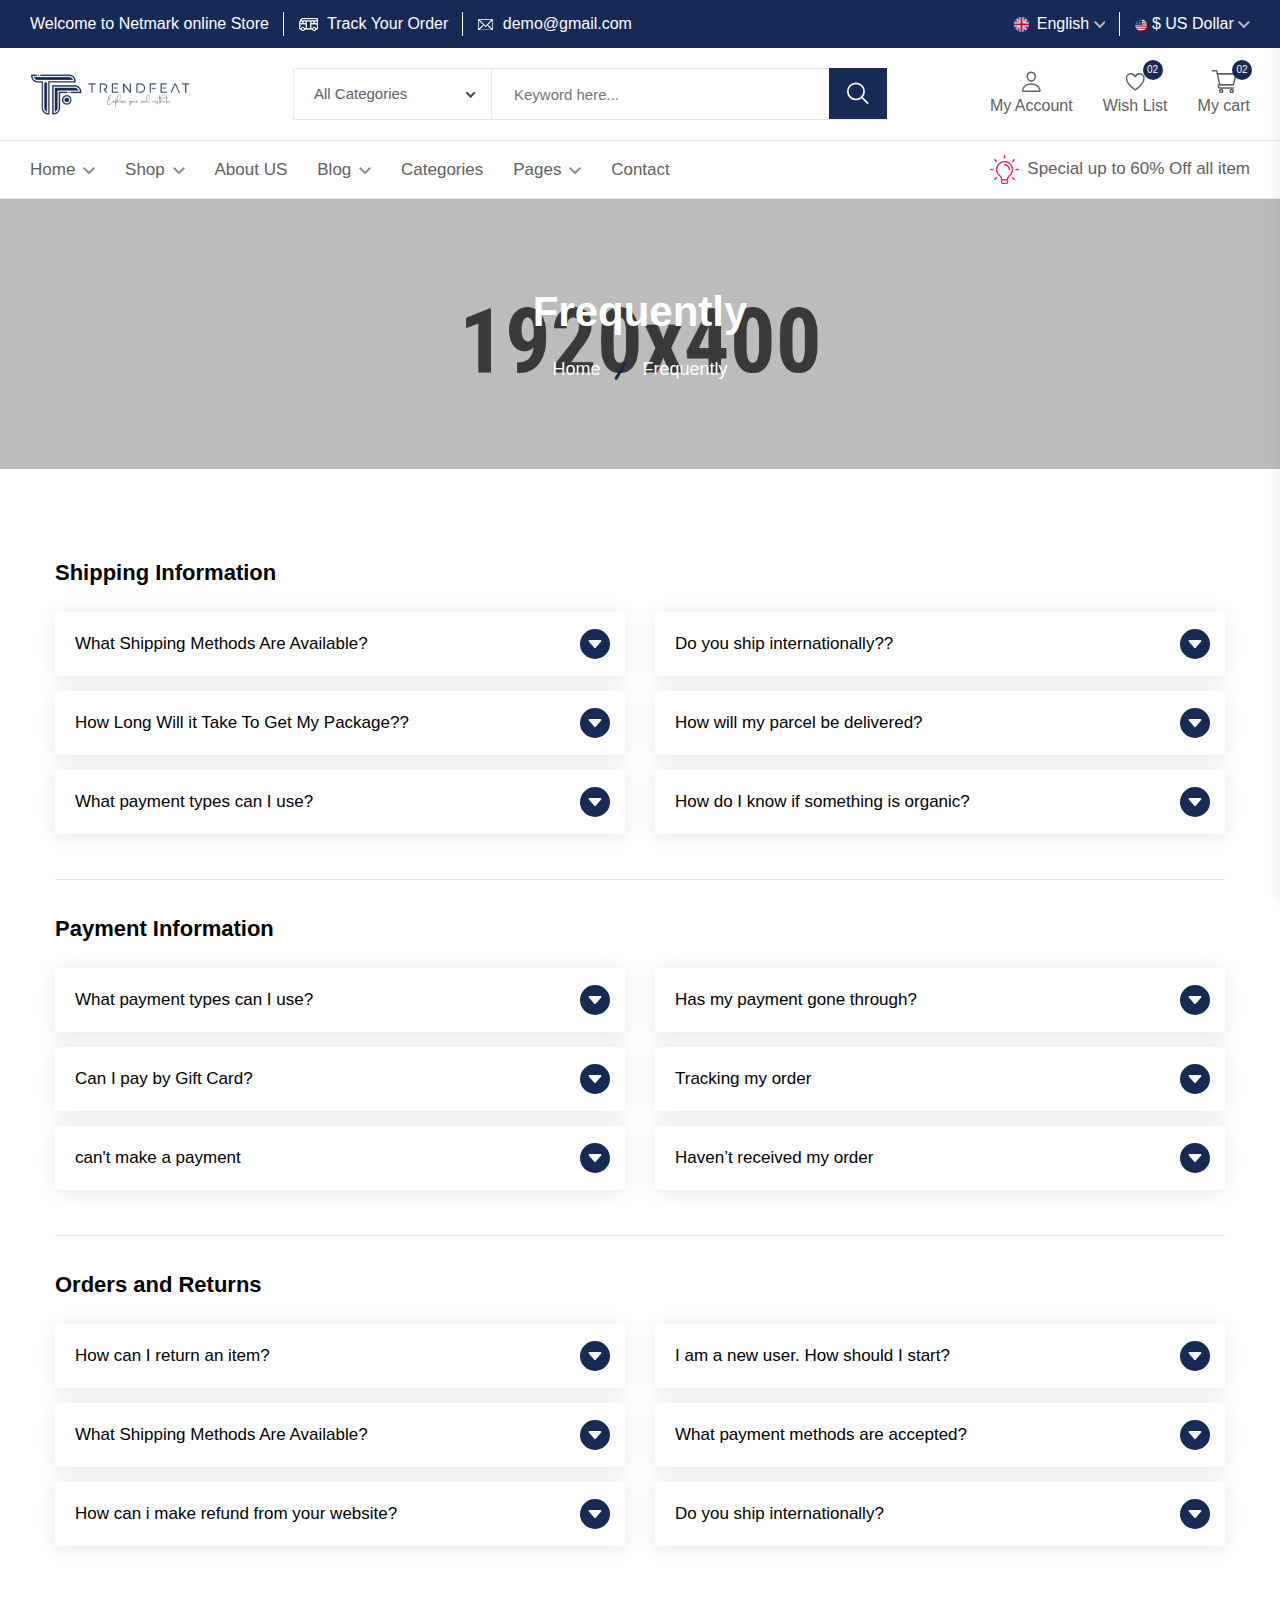
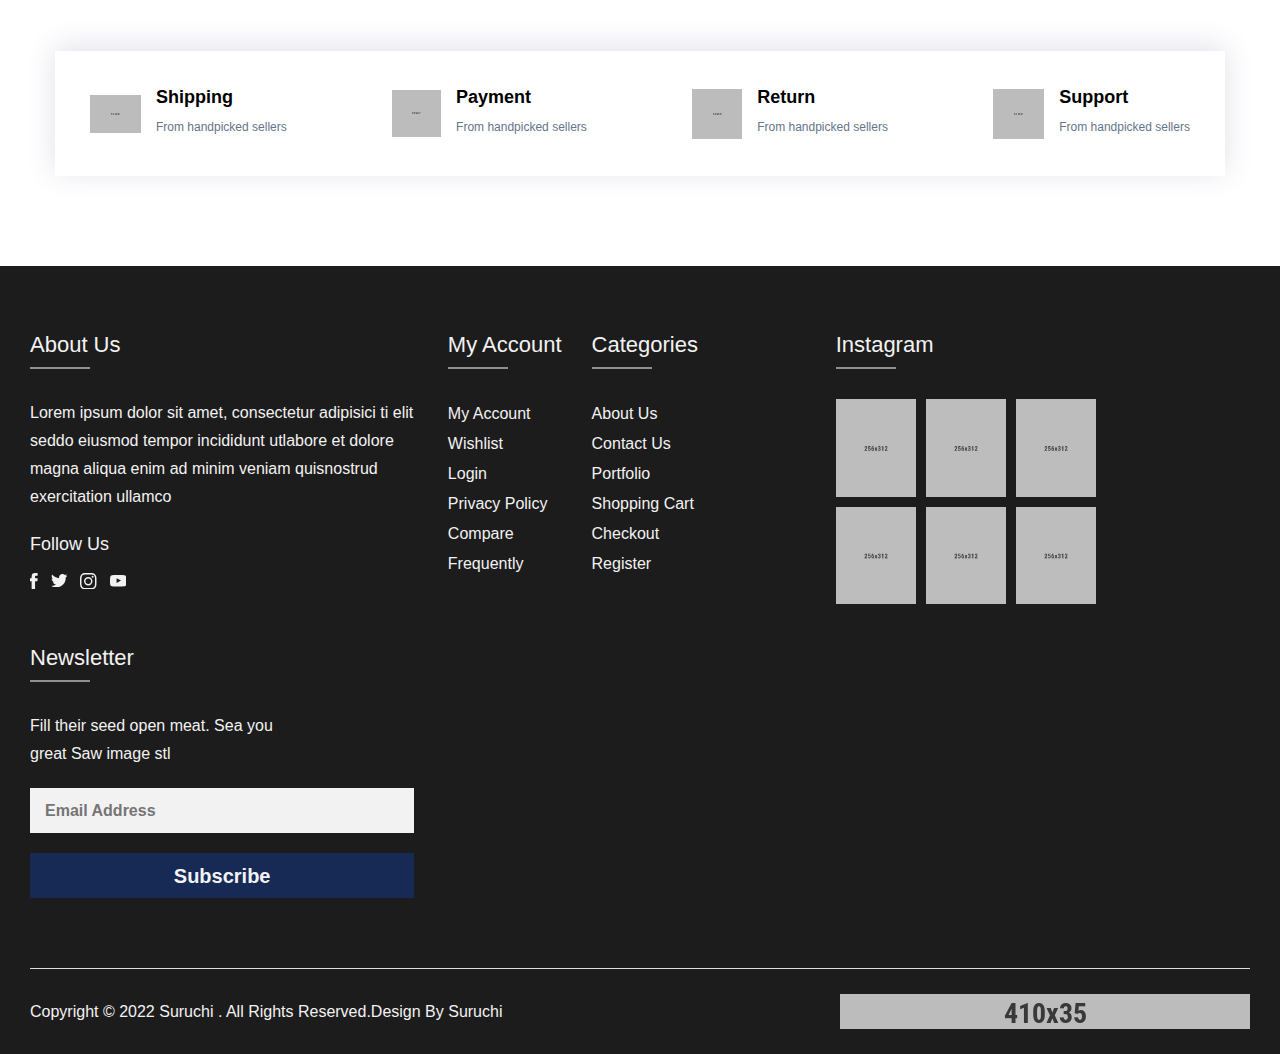
<file: faq.html>
<!doctype html>
<html lang="en">

<head>
  <meta charset="utf-8">
  <title>Suruchi - Faq</title>
  <meta name="description" content="Morden Bootstrap HTML5 Template">
  <meta name="viewport" content="width=device-width, initial-scale=1">
  <link rel="shortcut icon" type="image/x-icon" href="assets/img/favicon.ico">
    
   <!-- ======= All CSS Plugins here ======== -->
  <link rel="stylesheet" href="assets/css/plugins/swiper-bundle.min.css">
  <link rel="stylesheet" href="assets/css/plugins/glightbox.min.css">
  <link href="https://fonts.googleapis.com/css2?family=Lato:ital,wght@0,100;0,300;0,400;0,700;0,900;1,300;1,400;1,700;1,900&family=Lora:ital,wght@0,400;0,500;0,600;0,700;1,400;1,500;1,600;1,700&family=Poppins:ital,wght@0,100;0,200;0,300;0,400;0,500;0,600;0,700;0,800;0,900;1,300;1,400;1,500;1,600;1,700;1,800;1,900&display=swap" rel="stylesheet">

  <!-- Plugin css -->
  <link rel="stylesheet" href="assets/css/vendor/bootstrap.min.css">

  <!-- Custom Style CSS -->
  <link rel="stylesheet" href="assets/css/style.css">

</head>

<body>

    <!-- Start preloader -->
    <div id="preloader">
        <div id="ctn-preloader" class="ctn-preloader">
            <div class="animation-preloader">
                <div class="spinner"></div>
                <div class="txt-loading">
                    <span data-text-preloader="L" class="letters-loading">
                        L
                    </span>
                    
                    <span data-text-preloader="O" class="letters-loading">
                        O
                    </span>
                    
                    <span data-text-preloader="A" class="letters-loading">
                        A
                    </span>
                    
                    <span data-text-preloader="D" class="letters-loading">
                        D
                    </span>
                    
                    <span data-text-preloader="I" class="letters-loading">
                        I
                    </span>
                    
                    <span data-text-preloader="N" class="letters-loading">
                        N
                    </span>
                    
                    <span data-text-preloader="G" class="letters-loading">
                        G
                    </span>
                </div>
            </div>	

            <div class="loader-section section-left"></div>
            <div class="loader-section section-right"></div>
        </div>
    </div>
    <!-- End preloader -->

    <!-- Start header area -->
    <header class="header__section">
        <div class="header__topbar bg__secondary">
            <div class="container-fluid">
                <div class="header__topbar--inner d-flex align-items-center justify-content-between">
                    <div class="header__shipping">
                        <ul class="header__shipping--wrapper d-flex">
                            <li class="header__shipping--text text-white">Welcome to Netmark online Store</li>
                            <li class="header__shipping--text text-white d-sm-2-none"><img class="header__shipping--text__icon" src="assets/img/icon/bus.png" alt="bus-icon"> Track Your Order</li>
                            <li class="header__shipping--text text-white d-sm-2-none"><img class="header__shipping--text__icon" src="assets/img/icon/email.png" alt="email-icon"> <a class="header__shipping--text__link" href="mailto:demo@gmail.com">demo@gmail.com</a></li>
                        </ul>
                    </div>
                    <div class="language__currency d-none d-lg-block">
                        <ul class="d-flex align-items-center">
                            <li class="language__currency--list">
                                <a class="language__switcher text-white" href="#">
                                    <img class="language__switcher--icon__img" src="assets/img/icon/language-icon.png" alt="currency">
                                    <span>English</span> 
                                    <svg xmlns="http://www.w3.org/2000/svg" width="11.797" height="9.05" viewBox="0 0 9.797 6.05">
                                        <path  d="M14.646,8.59,10.9,12.329,7.151,8.59,6,9.741l4.9,4.9,4.9-4.9Z" transform="translate(-6 -8.59)" fill="currentColor" opacity="0.7"/>
                                    </svg>
                                </a>
                                <div class="dropdown__language">
                                    <ul>
                                        <li class="language__items"><a class="language__text" href="#">France</a></li>
                                        <li class="language__items"><a class="language__text" href="#">Russia</a></li>
                                        <li class="language__items"><a class="language__text" href="#">Spanish</a></li>
                                    </ul>
                                </div>
                            </li>
                            <li class="language__currency--list">
                                <a class="account__currency--link text-white" href="#">
                                    <img src="assets/img/icon/usd-icon.png" alt="currency">
                                    <span>$ US Dollar</span> 
                                    <svg xmlns="http://www.w3.org/2000/svg" width="11.797" height="9.05" viewBox="0 0 9.797 6.05">
                                        <path  d="M14.646,8.59,10.9,12.329,7.151,8.59,6,9.741l4.9,4.9,4.9-4.9Z" transform="translate(-6 -8.59)" fill="currentColor" opacity="0.7"/>
                                    </svg>
                                </a>
                                <div class="dropdown__currency">
                                    <ul>
                                        <li class="currency__items"><a class="currency__text" href="#">CAD</a></li>
                                        <li class="currency__items"><a class="currency__text" href="#">CNY</a></li>
                                        <li class="currency__items"><a class="currency__text" href="#">EUR</a></li>
                                        <li class="currency__items"><a class="currency__text" href="#">GBP</a></li>
                                    </ul>
                                </div>
                            </li>
                        </ul>
                    </div>
                </div>
            </div>
        </div>
        <div class="main__header header__sticky">
            <div class="container-fluid">
                <div class="main__header--inner position__relative d-flex justify-content-between align-items-center">
                    <div class="offcanvas__header--menu__open ">
                        <a class="offcanvas__header--menu__open--btn" href="javascript:void(0)" data-offcanvas>
                            <svg xmlns="http://www.w3.org/2000/svg" class="ionicon offcanvas__header--menu__open--svg" viewBox="0 0 512 512"><path fill="currentColor" stroke="currentColor" stroke-linecap="round" stroke-miterlimit="10" stroke-width="32" d="M80 160h352M80 256h352M80 352h352"/></svg>
                            <span class="visually-hidden">Menu Open</span>
                        </a>
                    </div>
                    <div class="main__logo">
                        <a class="main__logo--link" href="index.html"><img class="main__logo--img" src="assets/img/logo/nav-log.png" alt="logo-img"></a>
                    </div>
                    <div class="header__search--widget header__sticky--none d-none d-lg-block">
                        <form class="d-flex header__search--form" action="#">
                            <div class="header__select--categories select">
                                <select class="header__select--inner">
                                    <option selected value="1">All Categories</option>
                                    <option value="2">Accessories</option>
                                    <option value="3">Accessories & More</option>
                                    <option value="4">Camera & Video </option>
                                    <option value="5">Butters & Eggs </option>
                                </select>
                            </div>
                            <div class="header__search--box">
                                <label>
                                    <input class="header__search--input" placeholder="Keyword here..." type="text">
                                </label>
                                <button class="header__search--button bg__secondary text-white" type="submit" aria-label="search button">
                                    <svg class="header__search--button__svg" xmlns="http://www.w3.org/2000/svg" width="27.51" height="26.443" viewBox="0 0 512 512"><path d="M221.09 64a157.09 157.09 0 10157.09 157.09A157.1 157.1 0 00221.09 64z" fill="none" stroke="currentColor" stroke-miterlimit="10" stroke-width="32"></path><path fill="none" stroke="currentColor" stroke-linecap="round" stroke-miterlimit="10" stroke-width="32" d="M338.29 338.29L448 448"></path></svg>
                                </button>
                            </div>
                        </form>
                    </div>
                    <div class="header__account header__sticky--none">
                        <ul class="d-flex">
                            <li class="header__account--items">
                                <a class="header__account--btn" href="my-account.html">
                                    <svg xmlns="http://www.w3.org/2000/svg"  width="26.51" height="23.443" viewBox="0 0 512 512"><path d="M344 144c-3.92 52.87-44 96-88 96s-84.15-43.12-88-96c-4-55 35-96 88-96s92 42 88 96z" fill="none" stroke="currentColor" stroke-linecap="round" stroke-linejoin="round" stroke-width="32"/><path d="M256 304c-87 0-175.3 48-191.64 138.6C62.39 453.52 68.57 464 80 464h352c11.44 0 17.62-10.48 15.65-21.4C431.3 352 343 304 256 304z" fill="none" stroke="currentColor" stroke-miterlimit="10" stroke-width="32"/></svg> 
                                    <span class="header__account--btn__text">My Account</span>
                                </a>
                            </li>
                            <li class="header__account--items d-none d-lg-block">
                                <a class="header__account--btn" href="wishlist.html">
                                    <svg  xmlns="http://www.w3.org/2000/svg" width="28.51" height="23.443" viewBox="0 0 512 512"><path d="M352.92 80C288 80 256 144 256 144s-32-64-96.92-64c-52.76 0-94.54 44.14-95.08 96.81-1.1 109.33 86.73 187.08 183 252.42a16 16 0 0018 0c96.26-65.34 184.09-143.09 183-252.42-.54-52.67-42.32-96.81-95.08-96.81z" fill="none" stroke="currentColor" stroke-linecap="round" stroke-linejoin="round" stroke-width="32"></path></svg>
                                    <span class="header__account--btn__text"> Wish List</span>
                                    <span class="items__count wishlist">02</span> 
                                </a>
                            </li>
                            <li class="header__account--items">
                                <a class="header__account--btn minicart__open--btn" href="javascript:void(0)" data-offcanvas>
                                    <svg xmlns="http://www.w3.org/2000/svg" width="26.51" height="23.443" viewBox="0 0 14.706 13.534">
                                        <g  transform="translate(0 0)">
                                        <g >
                                            <path  data-name="Path 16787" d="M4.738,472.271h7.814a.434.434,0,0,0,.414-.328l1.723-6.316a.466.466,0,0,0-.071-.4.424.424,0,0,0-.344-.179H3.745L3.437,463.6a.435.435,0,0,0-.421-.353H.431a.451.451,0,0,0,0,.9h2.24c.054.257,1.474,6.946,1.555,7.33a1.36,1.36,0,0,0-.779,1.242,1.326,1.326,0,0,0,1.293,1.354h7.812a.452.452,0,0,0,0-.9H4.74a.451.451,0,0,1,0-.9Zm8.966-6.317-1.477,5.414H5.085l-1.149-5.414Z" transform="translate(0 -463.248)" fill="currentColor"/>
                                            <path  data-name="Path 16788" d="M5.5,478.8a1.294,1.294,0,1,0,1.293-1.353A1.325,1.325,0,0,0,5.5,478.8Zm1.293-.451a.452.452,0,1,1-.431.451A.442.442,0,0,1,6.793,478.352Z" transform="translate(-1.191 -466.622)" fill="currentColor"/>
                                            <path  data-name="Path 16789" d="M13.273,478.8a1.294,1.294,0,1,0,1.293-1.353A1.325,1.325,0,0,0,13.273,478.8Zm1.293-.451a.452.452,0,1,1-.431.451A.442.442,0,0,1,14.566,478.352Z" transform="translate(-2.875 -466.622)" fill="currentColor"/>
                                        </g>
                                        </g>
                                    </svg>
                                    <span class="header__account--btn__text"> My cart</span>   
                                    <span class="items__count">02</span> 
                                </a>
                            </li>
                        </ul>
                    </div>
                    <div class="header__menu d-none header__sticky--block d-lg-block">
                        <nav class="header__menu--navigation">
                            <ul class="d-flex">
                                <li class="header__menu--items style2">
                                    <a class="header__menu--link" href="index.html">Home 
                                        <svg class="menu__arrowdown--icon" xmlns="http://www.w3.org/2000/svg" width="12" height="7.41" viewBox="0 0 12 7.41">
                                            <path  d="M16.59,8.59,12,13.17,7.41,8.59,6,10l6,6,6-6Z" transform="translate(-6 -8.59)" fill="currentColor" opacity="0.7"/>
                                        </svg>
                                    </a>
                                    <ul class="header__sub--menu">
                                        <li class="header__sub--menu__items"><a href="index.html" class="header__sub--menu__link">Home One</a></li>
                                        <li class="header__sub--menu__items"><a href="index-2.html" class="header__sub--menu__link">Home Two</a></li>
                                        <li class="header__sub--menu__items"><a href="index-3.html" class="header__sub--menu__link">Home Three</a></li>
                                    </ul>
                                </li>
                                <li class="header__menu--items mega__menu--items style2">
                                    <a class="header__menu--link" href="shop.html">Shop 
                                        <svg class="menu__arrowdown--icon" xmlns="http://www.w3.org/2000/svg" width="12" height="7.41" viewBox="0 0 12 7.41">
                                            <path  d="M16.59,8.59,12,13.17,7.41,8.59,6,10l6,6,6-6Z" transform="translate(-6 -8.59)" fill="currentColor" opacity="0.7"/>
                                        </svg>
                                    </a>
                                    <ul class="header__mega--menu d-flex">
                                        <li class="header__mega--menu__li">
                                            <span class="header__mega--subtitle">Column One</span>
                                            <ul class="header__mega--sub__menu">
                                                <li class="header__mega--sub__menu_li"><a class="header__mega--sub__menu--title" href="shop.html">Shop Left Sidebar</a></li>
                                                <li class="header__mega--sub__menu_li"><a class="header__mega--sub__menu--title" href="shop-right-sidebar.html">Shop Right Sidebar</a></li>
                                                <li class="header__mega--sub__menu_li"><a class="header__mega--sub__menu--title" href="shop-grid.html">Shop Grid</a></li>
                                                <li class="header__mega--sub__menu_li"><a class="header__mega--sub__menu--title" href="shop-grid-list.html">Shop Grid List</a></li>
                                                <li class="header__mega--sub__menu_li"><a class="header__mega--sub__menu--title" href="shop-list.html">Shop List</a></li>
                                            </ul>
                                        </li>
                                        <li class="header__mega--menu__li">
                                            <span class="header__mega--subtitle">Column Two</span>
                                            <ul class="header__mega--sub__menu">
                                                <li class="header__mega--sub__menu_li"><a class="header__mega--sub__menu--title" href="product-details.html">Product Details</a></li>
                                                <li class="header__mega--sub__menu_li"><a class="header__mega--sub__menu--title" href="product-video.html">Video Product</a></li>
                                                <li class="header__mega--sub__menu_li"><a class="header__mega--sub__menu--title" href="product-details.html">Variable Product</a></li>
                                                <li class="header__mega--sub__menu_li"><a class="header__mega--sub__menu--title" href="product-left-sidebar.html">Product Left Sidebar</a></li>
                                                <li class="header__mega--sub__menu_li"><a class="header__mega--sub__menu--title" href="product-gallery.html">Product Gallery</a></li>
                                            </ul>
                                        </li>
                                        <li class="header__mega--menu__li">
                                            <span class="header__mega--subtitle">Column Three</span>
                                            <ul class="header__mega--sub__menu">
                                                <li class="header__mega--sub__menu_li"><a class="header__mega--sub__menu--title" href="my-account.html">My Account</a></li>
                                                <li class="header__mega--sub__menu_li"><a class="header__mega--sub__menu--title" href="my-account-2.html">My Account 2</a></li>
                                                <li class="header__mega--sub__menu_li"><a class="header__mega--sub__menu--title" href="404.html">404 Page</a></li>
                                                <li class="header__mega--sub__menu_li"><a class="header__mega--sub__menu--title" href="login.html">Login Page</a></li>
                                                <li class="header__mega--sub__menu_li"><a class="header__mega--sub__menu--title" href="faq.html">Faq Page</a></li>
                                            </ul>
                                        </li>
                                        <li class="header__mega--menu__li">
                                            <span class="header__mega--subtitle">Column Four</span>
                                            <ul class="header__mega--sub__menu">
                                                <li class="header__mega--sub__menu_li"><a class="header__mega--sub__menu--title" href="compare.html">Compare Pages</a></li>
                                                <li class="header__mega--sub__menu_li"><a class="header__mega--sub__menu--title" href="checkout.html">Checkout page</a></li>
                                                <li class="header__mega--sub__menu_li"><a class="header__mega--sub__menu--title" href="checkout-2.html">Checkout Style 2</a></li>
                                                <li class="header__mega--sub__menu_li"><a class="header__mega--sub__menu--title" href="checkout-3.html">Checkout Style 3</a></li>
                                                <li class="header__mega--sub__menu_li"><a class="header__mega--sub__menu--title" href="checkout-4.html">Checkout Style 4</a></li>
                                            </ul>
                                        </li>
                                    </ul>
                                </li>
                                <li class="header__menu--items style2">
                                    <a class="header__menu--link" href="about.html">About US </a>  
                                </li>
                                <li class="header__menu--items style2">
                                    <a class="header__menu--link" href="blog.html">Blog 
                                        <svg class="menu__arrowdown--icon" xmlns="http://www.w3.org/2000/svg" width="12" height="7.41" viewBox="0 0 12 7.41">
                                            <path  d="M16.59,8.59,12,13.17,7.41,8.59,6,10l6,6,6-6Z" transform="translate(-6 -8.59)" fill="currentColor" opacity="0.7"/>
                                        </svg>
                                    </a>
                                    <ul class="header__sub--menu">
                                        <li class="header__sub--menu__items"><a href="blog.html" class="header__sub--menu__link">Blog Grid</a></li>
                                        <li class="header__sub--menu__items"><a href="blog-details.html" class="header__sub--menu__link">Blog Details</a></li>
                                        <li class="header__sub--menu__items"><a href="blog-left-sidebar.html" class="header__sub--menu__link">Blog Left Sidebar</a></li>
                                        <li class="header__sub--menu__items"><a href="blog-right-sidebar.html" class="header__sub--menu__link">Blog Right Sidebar</a></li>
                                    </ul>
                                </li>
                                <li class="header__menu--items style2 d-none d-xl-block">
                                    <a class="header__menu--link" href="shop.html">Categories </a>  
                                </li>
                                <li class="header__menu--items style2">
                                    <a class="header__menu--link" href="#">Pages 
                                        <svg class="menu__arrowdown--icon" xmlns="http://www.w3.org/2000/svg" width="12" height="7.41" viewBox="0 0 12 7.41">
                                            <path  d="M16.59,8.59,12,13.17,7.41,8.59,6,10l6,6,6-6Z" transform="translate(-6 -8.59)" fill="currentColor" opacity="0.7"/>
                                        </svg>
                                    </a>
                                    <ul class="header__sub--menu">
                                        <li class="header__sub--menu__items"><a href="about.html" class="header__sub--menu__link">About Us</a></li>
                                        <li class="header__sub--menu__items"><a href="contact.html" class="header__sub--menu__link">Contact Us</a></li>
                                        <li class="header__sub--menu__items"><a href="cart.html" class="header__sub--menu__link">Cart Page</a></li>
                                        <li class="header__sub--menu__items"><a href="portfolio.html" class="header__sub--menu__link">Portfolio Page</a></li>
                                        <li class="header__sub--menu__items"><a href="wishlist.html" class="header__sub--menu__link">Wishlist Page</a></li>
                                        <li class="header__sub--menu__items"><a href="login.html" class="header__sub--menu__link">Login Page</a></li>
                                        <li class="header__sub--menu__items"><a href="404.html" class="header__sub--menu__link">Error Page</a></li>
                                    </ul>
                                </li>
                                <li class="header__menu--items style2">
                                    <a class="header__menu--link" href="contact.html">Contact </a>  
                                </li>
                            </ul>
                        </nav>
                    </div>
                    <div class="header__account header__account2 header__sticky--block">
                        <ul class="d-flex">
                            <li class="header__account--items header__account2--items  header__account--search__items d-none d-lg-block">
                                <a class="header__account--btn search__open--btn" href="javascript:void(0)" data-offcanvas>
                                    <svg class="header__search--button__svg" xmlns="http://www.w3.org/2000/svg" width="26.51" height="23.443" viewBox="0 0 512 512"><path d="M221.09 64a157.09 157.09 0 10157.09 157.09A157.1 157.1 0 00221.09 64z" fill="none" stroke="currentColor" stroke-miterlimit="10" stroke-width="32"/><path fill="none" stroke="currentColor" stroke-linecap="round" stroke-miterlimit="10" stroke-width="32" d="M338.29 338.29L448 448"/></svg>  
                                    <span class="visually-hidden">Search</span>
                                </a>
                            </li>
                            <li class="header__account--items header__account2--items">
                                <a class="header__account--btn" href="my-account.html">
                                    <svg xmlns="http://www.w3.org/2000/svg"  width="26.51" height="23.443" viewBox="0 0 512 512"><path d="M344 144c-3.92 52.87-44 96-88 96s-84.15-43.12-88-96c-4-55 35-96 88-96s92 42 88 96z" fill="none" stroke="currentColor" stroke-linecap="round" stroke-linejoin="round" stroke-width="32"/><path d="M256 304c-87 0-175.3 48-191.64 138.6C62.39 453.52 68.57 464 80 464h352c11.44 0 17.62-10.48 15.65-21.4C431.3 352 343 304 256 304z" fill="none" stroke="currentColor" stroke-miterlimit="10" stroke-width="32"/></svg>
                                    <span class="visually-hidden">My Account</span>
                                </a>
                            </li>
                            <li class="header__account--items header__account2--items d-none d-lg-block">
                                <a class="header__account--btn" href="wishlist.html">
                                    <svg  xmlns="http://www.w3.org/2000/svg" width="28.51" height="23.443" viewBox="0 0 512 512"><path d="M352.92 80C288 80 256 144 256 144s-32-64-96.92-64c-52.76 0-94.54 44.14-95.08 96.81-1.1 109.33 86.73 187.08 183 252.42a16 16 0 0018 0c96.26-65.34 184.09-143.09 183-252.42-.54-52.67-42.32-96.81-95.08-96.81z" fill="none" stroke="currentColor" stroke-linecap="round" stroke-linejoin="round" stroke-width="32"></path></svg>
                                    <span class="items__count  wishlist style2">02</span> 
                                </a>
                            </li>
                            <li class="header__account--items header__account2--items">
                                <a class="header__account--btn minicart__open--btn" href="javascript:void(0)" data-offcanvas>
                                    <svg xmlns="http://www.w3.org/2000/svg" width="26.51" height="23.443" viewBox="0 0 14.706 13.534">
                                        <g  transform="translate(0 0)">
                                        <g >
                                            <path  data-name="Path 16787" d="M4.738,472.271h7.814a.434.434,0,0,0,.414-.328l1.723-6.316a.466.466,0,0,0-.071-.4.424.424,0,0,0-.344-.179H3.745L3.437,463.6a.435.435,0,0,0-.421-.353H.431a.451.451,0,0,0,0,.9h2.24c.054.257,1.474,6.946,1.555,7.33a1.36,1.36,0,0,0-.779,1.242,1.326,1.326,0,0,0,1.293,1.354h7.812a.452.452,0,0,0,0-.9H4.74a.451.451,0,0,1,0-.9Zm8.966-6.317-1.477,5.414H5.085l-1.149-5.414Z" transform="translate(0 -463.248)" fill="currentColor"/>
                                            <path  data-name="Path 16788" d="M5.5,478.8a1.294,1.294,0,1,0,1.293-1.353A1.325,1.325,0,0,0,5.5,478.8Zm1.293-.451a.452.452,0,1,1-.431.451A.442.442,0,0,1,6.793,478.352Z" transform="translate(-1.191 -466.622)" fill="currentColor"/>
                                            <path  data-name="Path 16789" d="M13.273,478.8a1.294,1.294,0,1,0,1.293-1.353A1.325,1.325,0,0,0,13.273,478.8Zm1.293-.451a.452.452,0,1,1-.431.451A.442.442,0,0,1,14.566,478.352Z" transform="translate(-2.875 -466.622)" fill="currentColor"/>
                                        </g>
                                        </g>
                                    </svg>
                                    <span class="items__count style2">02</span> 
                                </a>
                            </li>
                        </ul>
                    </div>
                </div>
            </div>
        </div>
        <div class="header__bottom">
            <div class="container-fluid">
                <div class="header__bottom--inner position__relative d-none d-lg-flex justify-content-between align-items-center">
                    <div class="header__menu">
                        <nav class="header__menu--navigation">
                            <ul class="d-flex">
                                <li class="header__menu--items">
                                    <a class="header__menu--link" href="index.html">Home 
                                        <svg class="menu__arrowdown--icon" xmlns="http://www.w3.org/2000/svg" width="12" height="7.41" viewBox="0 0 12 7.41">
                                            <path  d="M16.59,8.59,12,13.17,7.41,8.59,6,10l6,6,6-6Z" transform="translate(-6 -8.59)" fill="currentColor" opacity="0.7"/>
                                        </svg>
                                    </a>
                                    <ul class="header__sub--menu">
                                        <li class="header__sub--menu__items"><a href="index.html" class="header__sub--menu__link">Home One</a></li>
                                        <li class="header__sub--menu__items"><a href="index-2.html" class="header__sub--menu__link">Home Two</a></li>
                                        <li class="header__sub--menu__items"><a href="index-3.html" class="header__sub--menu__link">Home Three</a></li>
                                    </ul>
                                </li>
                                <li class="header__menu--items mega__menu--items">
                                    <a class="header__menu--link" href="shop.html">Shop 
                                        <svg class="menu__arrowdown--icon" xmlns="http://www.w3.org/2000/svg" width="12" height="7.41" viewBox="0 0 12 7.41">
                                            <path  d="M16.59,8.59,12,13.17,7.41,8.59,6,10l6,6,6-6Z" transform="translate(-6 -8.59)" fill="currentColor" opacity="0.7"/>
                                        </svg>
                                    </a>
                                    <ul class="header__mega--menu d-flex">
                                        <li class="header__mega--menu__li">
                                            <span class="header__mega--subtitle">Column One</span>
                                            <ul class="header__mega--sub__menu">
                                                <li class="header__mega--sub__menu_li"><a class="header__mega--sub__menu--title" href="shop.html">Shop Left Sidebar</a></li>
                                                <li class="header__mega--sub__menu_li"><a class="header__mega--sub__menu--title" href="shop-right-sidebar.html">Shop Right Sidebar</a></li>
                                                <li class="header__mega--sub__menu_li"><a class="header__mega--sub__menu--title" href="shop-grid.html">Shop Grid</a></li>
                                                <li class="header__mega--sub__menu_li"><a class="header__mega--sub__menu--title" href="shop-grid-list.html">Shop Grid List</a></li>
                                                <li class="header__mega--sub__menu_li"><a class="header__mega--sub__menu--title" href="shop-list.html">Shop List</a></li>
                                            </ul>
                                        </li>
                                        <li class="header__mega--menu__li">
                                            <span class="header__mega--subtitle">Column Two</span>
                                            <ul class="header__mega--sub__menu">
                                                <li class="header__mega--sub__menu_li"><a class="header__mega--sub__menu--title" href="product-details.html">Product Details</a></li>
                                                <li class="header__mega--sub__menu_li"><a class="header__mega--sub__menu--title" href="product-video.html">Video Product</a></li>
                                                <li class="header__mega--sub__menu_li"><a class="header__mega--sub__menu--title" href="product-details.html">Variable Product</a></li>
                                                <li class="header__mega--sub__menu_li"><a class="header__mega--sub__menu--title" href="product-left-sidebar.html">Product Left Sidebar</a></li>
                                                <li class="header__mega--sub__menu_li"><a class="header__mega--sub__menu--title" href="product-gallery.html">Product Gallery</a></li>
                                            </ul>
                                        </li>
                                        <li class="header__mega--menu__li">
                                            <span class="header__mega--subtitle">Column Three</span>
                                            <ul class="header__mega--sub__menu">
                                                <li class="header__mega--sub__menu_li"><a class="header__mega--sub__menu--title" href="my-account.html">My Account</a></li>
                                                <li class="header__mega--sub__menu_li"><a class="header__mega--sub__menu--title" href="my-account-2.html">My Account 2</a></li>
                                                <li class="header__mega--sub__menu_li"><a class="header__mega--sub__menu--title" href="404.html">404 Page</a></li>
                                                <li class="header__mega--sub__menu_li"><a class="header__mega--sub__menu--title" href="login.html">Login Page</a></li>
                                                <li class="header__mega--sub__menu_li"><a class="header__mega--sub__menu--title" href="faq.html">Faq Page</a></li>
                                            </ul>
                                        </li>
                                        <li class="header__mega--menu__li">
                                            <span class="header__mega--subtitle">Column Four</span>
                                            <ul class="header__mega--sub__menu">
                                                <li class="header__mega--sub__menu_li"><a class="header__mega--sub__menu--title" href="compare.html">Compare Pages</a></li>
                                                <li class="header__mega--sub__menu_li"><a class="header__mega--sub__menu--title" href="checkout.html">Checkout page</a></li>
                                                <li class="header__mega--sub__menu_li"><a class="header__mega--sub__menu--title" href="checkout-2.html">Checkout Style 2</a></li>
                                                <li class="header__mega--sub__menu_li"><a class="header__mega--sub__menu--title" href="checkout-3.html">Checkout Style 3</a></li>
                                                <li class="header__mega--sub__menu_li"><a class="header__mega--sub__menu--title" href="checkout-4.html">Checkout Style 4</a></li>
                                            </ul>
                                        </li>
                                    </ul>
                                </li>
                                <li class="header__menu--items">
                                    <a class="header__menu--link" href="about.html">About US </a>  
                                </li>
                                <li class="header__menu--items">
                                    <a class="header__menu--link" href="blog.html">Blog 
                                        <svg class="menu__arrowdown--icon" xmlns="http://www.w3.org/2000/svg" width="12" height="7.41" viewBox="0 0 12 7.41">
                                            <path  d="M16.59,8.59,12,13.17,7.41,8.59,6,10l6,6,6-6Z" transform="translate(-6 -8.59)" fill="currentColor" opacity="0.7"/>
                                        </svg>
                                    </a>
                                    <ul class="header__sub--menu">
                                        <li class="header__sub--menu__items"><a href="blog.html" class="header__sub--menu__link">Blog Grid</a></li>
                                        <li class="header__sub--menu__items"><a href="blog-details.html" class="header__sub--menu__link">Blog Details</a></li>
                                        <li class="header__sub--menu__items"><a href="blog-left-sidebar.html" class="header__sub--menu__link">Blog Left Sidebar</a></li>
                                        <li class="header__sub--menu__items"><a href="blog-right-sidebar.html" class="header__sub--menu__link">Blog Right Sidebar</a></li>
                                    </ul>
                                </li>
                                <li class="header__menu--items d-none d-xl-block">
                                    <a class="header__menu--link" href="shop.html">Categories </a>  
                                </li>
                                <li class="header__menu--items">
                                    <a class="header__menu--link" href="#">Pages 
                                        <svg class="menu__arrowdown--icon" xmlns="http://www.w3.org/2000/svg" width="12" height="7.41" viewBox="0 0 12 7.41">
                                            <path  d="M16.59,8.59,12,13.17,7.41,8.59,6,10l6,6,6-6Z" transform="translate(-6 -8.59)" fill="currentColor" opacity="0.7"/>
                                        </svg>
                                    </a>
                                    <ul class="header__sub--menu">
                                        <li class="header__sub--menu__items"><a href="about.html" class="header__sub--menu__link">About Us</a></li>
                                        <li class="header__sub--menu__items"><a href="contact.html" class="header__sub--menu__link">Contact Us</a></li>
                                        <li class="header__sub--menu__items"><a href="cart.html" class="header__sub--menu__link">Cart Page</a></li>
                                        <li class="header__sub--menu__items"><a href="portfolio.html" class="header__sub--menu__link">Portfolio Page</a></li>
                                        <li class="header__sub--menu__items"><a href="wishlist.html" class="header__sub--menu__link">Wishlist Page</a></li>
                                        <li class="header__sub--menu__items"><a href="login.html" class="header__sub--menu__link">Login Page</a></li>
                                        <li class="header__sub--menu__items"><a href="404.html" class="header__sub--menu__link">Error Page</a></li>
                                    </ul>
                                </li>
                                <li class="header__menu--items">
                                    <a class="header__menu--link" href="contact.html">Contact </a>  
                                </li>
                            </ul>
                        </nav>
                    </div>
                    <p class="header__discount--text"><img class="header__discount--icon__img" src="assets/img/icon/lamp.png" alt="lamp-img"> Special up to 60% Off all item</p>
                </div>
            </div>
        </div>

        <!-- Start Offcanvas header menu -->
        <div class="offcanvas__header">
            <div class="offcanvas__inner">
                <div class="offcanvas__logo">
                    <a class="offcanvas__logo_link" href="index.html">
                        <img src="assets/img/logo/nav-log.png" alt="Grocee Logo" width="158" height="36">
                    </a>
                    <button class="offcanvas__close--btn" data-offcanvas>close</button>
                </div>
                <nav class="offcanvas__menu">
                    <ul class="offcanvas__menu_ul">
                        <li class="offcanvas__menu_li">
                            <a class="offcanvas__menu_item" href="index.html">Home</a>
                            <ul class="offcanvas__sub_menu">
                                <li class="offcanvas__sub_menu_li"><a href="index.html" class="offcanvas__sub_menu_item">Home One</a></li>
                                <li class="offcanvas__sub_menu_li"><a href="index-2.html" class="offcanvas__sub_menu_item">Home Two</a></li>
                                <li class="offcanvas__sub_menu_li"><a href="index-3.html" class="offcanvas__sub_menu_item">Home Three</a></li>
                            </ul>
                        </li>
                        <li class="offcanvas__menu_li">
                            <a class="offcanvas__menu_item" href="#">Shop</a>
                            <ul class="offcanvas__sub_menu">
                                <li class="offcanvas__sub_menu_li">
                                    <a href="#" class="offcanvas__sub_menu_item">Column One</a>
                                    <ul class="offcanvas__sub_menu">
                                        <li class="offcanvas__sub_menu_li"><a class="offcanvas__sub_menu_item" href="shop.html">Shop Left Sidebar</a></li>
                                        <li class="offcanvas__sub_menu_li"><a class="offcanvas__sub_menu_item" href="shop-right-sidebar.html">Shop Right Sidebar</a></li>
                                        <li class="offcanvas__sub_menu_li"><a class="offcanvas__sub_menu_item" href="shop-grid.html">Shop Grid</a></li>
                                        <li class="offcanvas__sub_menu_li"><a class="offcanvas__sub_menu_item" href="shop-grid-list.html">Shop Grid List</a></li>
                                        <li class="offcanvas__sub_menu_li"><a class="offcanvas__sub_menu_item" href="shop-list.html">Shop List</a></li>
                                    </ul>
                                </li>
                                <li class="offcanvas__sub_menu_li">
                                    <a href="#" class="offcanvas__sub_menu_item">Column Two</a>
                                    <ul class="offcanvas__sub_menu">
                                        <li class="offcanvas__sub_menu_li"><a class="offcanvas__sub_menu_item" href="product-details.html">Product Details</a></li>
                                        <li class="offcanvas__sub_menu_li"><a class="offcanvas__sub_menu_item" href="product-video.html">Video Product</a></li>
                                        <li class="offcanvas__sub_menu_li"><a class="offcanvas__sub_menu_item" href="product-details.html">Variable Product</a></li>
                                        <li class="offcanvas__sub_menu_li"><a class="offcanvas__sub_menu_item" href="product-left-sidebar.html">Product Left Sidebar</a></li>
                                        <li class="offcanvas__sub_menu_li"><a class="offcanvas__sub_menu_item" href="product-gallery.html">Product Gallery</a></li>
                                    </ul>
                                </li>
                                <li class="offcanvas__sub_menu_li">
                                    <a href="#" class="offcanvas__sub_menu_item">Column Three</a>
                                    <ul class="offcanvas__sub_menu">
                                        <li class="offcanvas__sub_menu_li"><a class="offcanvas__sub_menu_item" href="my-account.html">My Account</a></li>
                                        <li class="offcanvas__sub_menu_li"><a class="offcanvas__sub_menu_item" href="my-account-2.html">My Account 2</a></li>
                                        <li class="offcanvas__sub_menu_li"><a class="offcanvas__sub_menu_item" href="404.html">404 Page</a></li>
                                        <li class="offcanvas__sub_menu_li"><a class="offcanvas__sub_menu_item" href="login.html">Login Page</a></li>
                                        <li class="offcanvas__sub_menu_li"><a class="offcanvas__sub_menu_item" href="faq.html">Faq Page</a></li>
                                    </ul>
                                </li>
                                <li class="offcanvas__sub_menu_li">
                                    <a href="#" class="offcanvas__sub_menu_item">Column Three</a>
                                    <ul class="offcanvas__sub_menu">
                                        <li class="offcanvas__sub_menu_li"><a class="offcanvas__sub_menu_item" href="compare.html">Compare Pages</a></li>
                                        <li class="offcanvas__sub_menu_li"><a class="offcanvas__sub_menu_item" href="checkout.html">Checkout page</a></li>
                                        <li class="offcanvas__sub_menu_li"><a class="offcanvas__sub_menu_item" href="checkout-2.html">Checkout Style 2</a></li>
                                        <li class="offcanvas__sub_menu_li"><a class="offcanvas__sub_menu_item" href="checkout-3.html">Checkout Style 3</a></li>
                                        <li class="offcanvas__sub_menu_li"><a class="offcanvas__sub_menu_item" href="checkout-4.html">Checkout Style 4</a></li>
                                    </ul>
                                </li>
                            </ul>
                        </li>
                        <li class="offcanvas__menu_li">
                            <a class="offcanvas__menu_item" href="#">Blog</a>
                            <ul class="offcanvas__sub_menu">
                                <li class="offcanvas__sub_menu_li"><a href="blog.html" class="offcanvas__sub_menu_item">Blog Grid</a></li>
                                <li class="offcanvas__sub_menu_li"><a href="blog-details.html" class="offcanvas__sub_menu_item">Blog Details</a></li>
                                <li class="offcanvas__sub_menu_li"><a href="blog-left-sidebar.html" class="offcanvas__sub_menu_item">Blog Left Sidebar</a></li>
                                <li class="offcanvas__sub_menu_li"><a href="blog-right-sidebar.html" class="offcanvas__sub_menu_item">Blog Right Sidebar</a></li>
                            </ul>
                        </li>
                        <li class="offcanvas__menu_li">
                            <a class="offcanvas__menu_item" href="#">Pages</a>
                            <ul class="offcanvas__sub_menu">
                                <li class="offcanvas__sub_menu_li"><a href="about.html" class="offcanvas__sub_menu_item">About Us</a></li>
                                <li class="offcanvas__sub_menu_li"><a href="contact.html" class="offcanvas__sub_menu_item">Contact Us</a></li>
                                <li class="offcanvas__sub_menu_li"><a href="cart.html" class="offcanvas__sub_menu_item">Cart Page</a></li>
                                <li class="offcanvas__sub_menu_li"><a href="portfolio.html" class="offcanvas__sub_menu_item">Portfolio Page</a></li>
                                <li class="offcanvas__sub_menu_li"><a href="wishlist.html" class="offcanvas__sub_menu_item">Wishlist Page</a></li>
                                <li class="offcanvas__sub_menu_li"><a href="login.html" class="offcanvas__sub_menu_item">Login Page</a></li>
                                <li class="offcanvas__sub_menu_li"><a href="404.html" class="offcanvas__sub_menu_item">Error Page</a></li>
                            </ul>
                        </li>
                        <li class="offcanvas__menu_li"><a class="offcanvas__menu_item" href="about.html">About</a></li>
                        <li class="offcanvas__menu_li"><a class="offcanvas__menu_item" href="contact.html">Contact</a></li>
                    </ul>
                    <div class="offcanvas__account--items">
                        <a class="offcanvas__account--items__btn d-flex align-items-center" href="login.html">
                        <span class="offcanvas__account--items__icon"> 
                            <svg xmlns="http://www.w3.org/2000/svg"  width="20.51" height="19.443" viewBox="0 0 512 512"><path d="M344 144c-3.92 52.87-44 96-88 96s-84.15-43.12-88-96c-4-55 35-96 88-96s92 42 88 96z" fill="none" stroke="currentColor" stroke-linecap="round" stroke-linejoin="round" stroke-width="32"/><path d="M256 304c-87 0-175.3 48-191.64 138.6C62.39 453.52 68.57 464 80 464h352c11.44 0 17.62-10.48 15.65-21.4C431.3 352 343 304 256 304z" fill="none" stroke="currentColor" stroke-miterlimit="10" stroke-width="32"/></svg> 
                            </span>
                        <span class="offcanvas__account--items__label">Login / Register</span>
                        </a>
                    </div>
                    <div class="language__currency">
                        <ul class="d-flex align-items-center">
                            <li class="language__currency--list">
                                <a class="offcanvas__language--switcher" href="#">
                                    <img class="language__switcher--icon__img" src="assets/img/icon/language-icon.png" alt="currency">
                                    <span>English</span> 
                                    <svg xmlns="http://www.w3.org/2000/svg" width="11.797" height="9.05" viewBox="0 0 9.797 6.05">
                                        <path  d="M14.646,8.59,10.9,12.329,7.151,8.59,6,9.741l4.9,4.9,4.9-4.9Z" transform="translate(-6 -8.59)" fill="currentColor" opacity="0.7"/>
                                    </svg>
                                </a>
                                <div class="offcanvas__dropdown--language">
                                    <ul>
                                        <li class="language__items"><a class="language__text" href="#">France</a></li>
                                        <li class="language__items"><a class="language__text" href="#">Russia</a></li>
                                        <li class="language__items"><a class="language__text" href="#">Spanish</a></li>
                                    </ul>
                                </div>
                            </li>
                            <li class="language__currency--list">
                                <a class="offcanvas__account--currency__menu" href="#">
                                    <img src="assets/img/icon/usd-icon.png" alt="currency">
                                    <span>$ US Dollar</span> 
                                    <svg xmlns="http://www.w3.org/2000/svg" width="11.797" height="9.05" viewBox="0 0 9.797 6.05">
                                        <path  d="M14.646,8.59,10.9,12.329,7.151,8.59,6,9.741l4.9,4.9,4.9-4.9Z" transform="translate(-6 -8.59)" fill="currentColor" opacity="0.7"/>
                                    </svg>
                                </a>
                                <div class="offcanvas__account--currency__submenu">
                                    <ul>
                                        <li class="currency__items"><a class="currency__text" href="#">CAD</a></li>
                                        <li class="currency__items"><a class="currency__text" href="#">CNY</a></li>
                                        <li class="currency__items"><a class="currency__text" href="#">EUR</a></li>
                                        <li class="currency__items"><a class="currency__text" href="#">GBP</a></li>
                                    </ul>
                                </div>
                            </li>
                        </ul>
                    </div>
                </nav>
            </div>
        </div>
        <!-- End Offcanvas header menu -->

        <!-- Start Offcanvas stikcy toolbar -->
        <div class="offcanvas__stikcy--toolbar">
            <ul class="d-flex justify-content-between">
                <li class="offcanvas__stikcy--toolbar__list">
                    <a class="offcanvas__stikcy--toolbar__btn" href="index.html">
                    <span class="offcanvas__stikcy--toolbar__icon"> 
                        <svg xmlns="http://www.w3.org/2000/svg" fill="none" width="21.51" height="21.443" viewBox="0 0 22 17"><path fill="currentColor" d="M20.9141 7.93359c.1406.11719.2109.26953.2109.45703 0 .14063-.0469.25782-.1406.35157l-.3516.42187c-.1172.14063-.2578.21094-.4219.21094-.1406 0-.2578-.04688-.3515-.14062l-.9844-.77344V15c0 .3047-.1172.5625-.3516.7734-.2109.2344-.4687.3516-.7734.3516h-4.5c-.3047 0-.5742-.1172-.8086-.3516-.2109-.2109-.3164-.4687-.3164-.7734v-3.6562h-2.25V15c0 .3047-.11719.5625-.35156.7734-.21094.2344-.46875.3516-.77344.3516h-4.5c-.30469 0-.57422-.1172-.80859-.3516-.21094-.2109-.31641-.4687-.31641-.7734V8.46094l-.94922.77344c-.11719.09374-.24609.14062-.38672.14062-.16406 0-.30468-.07031-.42187-.21094l-.35157-.42187C.921875 8.625.875 8.50781.875 8.39062c0-.1875.070312-.33984.21094-.45703L9.73438.832031C10.1094.527344 10.5312.375 11 .375s.8906.152344 1.2656.457031l8.6485 7.101559zm-3.7266 6.50391V7.05469L11 1.99219l-6.1875 5.0625v7.38281h3.375v-3.6563c0-.3046.10547-.5624.31641-.7734.23437-.23436.5039-.35155.80859-.35155h3.375c.3047 0 .5625.11719.7734.35155.2344.211.3516.4688.3516.7734v3.6563h3.375z"></path></svg>
                        </span>
                    <span class="offcanvas__stikcy--toolbar__label">Home</span>
                    </a>
                </li>
                <li class="offcanvas__stikcy--toolbar__list">
                    <a class="offcanvas__stikcy--toolbar__btn" href="shop.html">
                    <span class="offcanvas__stikcy--toolbar__icon"> 
                        <svg fill="currentColor" xmlns="http://www.w3.org/2000/svg" width="18.51" height="17.443" viewBox="0 0 448 512"><path d="M416 32H32A32 32 0 0 0 0 64v384a32 32 0 0 0 32 32h384a32 32 0 0 0 32-32V64a32 32 0 0 0-32-32zm-16 48v152H248V80zm-200 0v152H48V80zM48 432V280h152v152zm200 0V280h152v152z"></path></svg>
                        </span>
                    <span class="offcanvas__stikcy--toolbar__label">Shop</span>
                    </a>
                </li>
                <li class="offcanvas__stikcy--toolbar__list ">
                    <a class="offcanvas__stikcy--toolbar__btn search__open--btn" href="javascript:void(0)" data-offcanvas>
                        <span class="offcanvas__stikcy--toolbar__icon"> 
                            <svg xmlns="http://www.w3.org/2000/svg"  width="22.51" height="20.443" viewBox="0 0 512 512"><path d="M221.09 64a157.09 157.09 0 10157.09 157.09A157.1 157.1 0 00221.09 64z" fill="none" stroke="currentColor" stroke-miterlimit="10" stroke-width="32"/><path fill="none" stroke="currentColor" stroke-linecap="round" stroke-miterlimit="10" stroke-width="32" d="M338.29 338.29L448 448"/></svg>   
                        </span>
                    <span class="offcanvas__stikcy--toolbar__label">Search</span>
                    </a>
                </li>
                <li class="offcanvas__stikcy--toolbar__list">
                    <a class="offcanvas__stikcy--toolbar__btn minicart__open--btn" href="javascript:void(0)" data-offcanvas>
                        <span class="offcanvas__stikcy--toolbar__icon"> 
                            <svg xmlns="http://www.w3.org/2000/svg" width="18.51" height="15.443" viewBox="0 0 18.51 15.443">
                            <path  d="M79.963,138.379l-13.358,0-.56-1.927a.871.871,0,0,0-.6-.592l-1.961-.529a.91.91,0,0,0-.226-.03.864.864,0,0,0-.226,1.7l1.491.4,3.026,10.919a1.277,1.277,0,1,0,1.844,1.144.358.358,0,0,0,0-.049h6.163c0,.017,0,.034,0,.049a1.277,1.277,0,1,0,1.434-1.267c-1.531-.247-7.783-.55-7.783-.55l-.205-.8h7.8a.9.9,0,0,0,.863-.651l1.688-5.943h.62a.936.936,0,1,0,0-1.872Zm-9.934,6.474H68.568c-.04,0-.1.008-.125-.085-.034-.118-.082-.283-.082-.283l-1.146-4.037a.061.061,0,0,1,.011-.057.064.064,0,0,1,.053-.025h1.777a.064.064,0,0,1,.063.051l.969,4.34,0,.013a.058.058,0,0,1,0,.019A.063.063,0,0,1,70.03,144.853Zm3.731-4.41-.789,4.359a.066.066,0,0,1-.063.051h-1.1a.064.064,0,0,1-.063-.051l-.789-4.357a.064.064,0,0,1,.013-.055.07.07,0,0,1,.051-.025H73.7a.06.06,0,0,1,.051.025A.064.064,0,0,1,73.76,140.443Zm3.737,0L76.26,144.8a.068.068,0,0,1-.063.049H74.684a.063.063,0,0,1-.051-.025.064.064,0,0,1-.013-.055l.973-4.357a.066.066,0,0,1,.063-.051h1.777a.071.071,0,0,1,.053.025A.076.076,0,0,1,77.5,140.448Z" transform="translate(-62.393 -135.3)" fill="currentColor"/>
                            </svg> 
                        </span>
                        <span class="offcanvas__stikcy--toolbar__label">Cart</span>
                        <span class="items__count">3</span> 
                    </a>
                </li>
                <li class="offcanvas__stikcy--toolbar__list">
                    <a class="offcanvas__stikcy--toolbar__btn" href="wishlist.html">
                        <span class="offcanvas__stikcy--toolbar__icon"> 
                            <svg xmlns="http://www.w3.org/2000/svg" width="18.541" height="15.557" viewBox="0 0 18.541 15.557">
                            <path  d="M71.775,135.51a5.153,5.153,0,0,1,1.267-1.524,4.986,4.986,0,0,1,6.584.358,4.728,4.728,0,0,1,1.174,4.914,10.458,10.458,0,0,1-2.132,3.808,22.591,22.591,0,0,1-5.4,4.558c-.445.282-.9.549-1.356.812a.306.306,0,0,1-.254.013,25.491,25.491,0,0,1-6.279-4.8,11.648,11.648,0,0,1-2.52-4.009,4.957,4.957,0,0,1,.028-3.787,4.629,4.629,0,0,1,3.744-2.863,4.782,4.782,0,0,1,5.086,2.447c.013.019.025.034.057.076Z" transform="translate(-62.498 -132.915)" fill="currentColor"/>
                            </svg> 
                        </span>
                        <span class="offcanvas__stikcy--toolbar__label">Wishlist</span>
                        <span class="items__count">3</span> 
                    </a>
                </li>
            </ul>
        </div>
        <!-- End Offcanvas stikcy toolbar -->

        <!-- Start offCanvas minicart -->
        <div class="offCanvas__minicart">
            <div class="minicart__header ">
                <div class="minicart__header--top d-flex justify-content-between align-items-center">
                    <h2 class="minicart__title h3"> Shopping Cart</h2>
                    <button class="minicart__close--btn" aria-label="minicart close button" data-offcanvas> 
                        <svg class="minicart__close--icon" xmlns="http://www.w3.org/2000/svg"  viewBox="0 0 512 512"><path fill="currentColor" stroke="currentColor" stroke-linecap="round" stroke-linejoin="round" stroke-width="32" d="M368 368L144 144M368 144L144 368"/></svg>
                    </button>
                </div>
                <p class="minicart__header--desc">Clothing and fashion products are limited</p>
            </div>
            <div class="minicart__product">
                <div class="minicart__product--items d-flex">
                    <div class="minicart__thumb">
                        <a href="product-details.html"><img src="assets/img/product/product1.png" alt="prduct-img"></a>
                    </div>
                    <div class="minicart__text">
                        <h3 class="minicart__subtitle h4"><a href="product-details.html">Oversize Cotton Dress</a></h3>
                        <span class="color__variant"><b>Color:</b> Beige</span>
                        <div class="minicart__price">
                            <span class="current__price">$125.00</span>
                            <span class="old__price">$140.00</span>
                        </div>
                        <div class="minicart__text--footer d-flex align-items-center">
                            <div class="quantity__box minicart__quantity">
                                <button type="button"  class="quantity__value decrease" aria-label="quantity value" value="Decrease Value">-</button>
                                <label>
                                    <input type="number" class="quantity__number" value="1" data-counter />
                                </label>
                                <button type="button" class="quantity__value increase"  value="Increase Value">+</button>
                            </div>
                            <button class="minicart__product--remove">Remove</button>
                        </div>
                    </div>
                </div>
                <div class="minicart__product--items d-flex">
                    <div class="minicart__thumb">
                        <a href="product-details.html"><img src="assets/img/product/product2.png" alt="prduct-img"></a>
                    </div>
                    <div class="minicart__text">
                        <h3 class="minicart__subtitle h4"><a href="product-details.html">Boxy Denim Jacket</a></h3>
                        <span class="color__variant"><b>Color:</b> Green</span>
                        <div class="minicart__price">
                            <span class="current__price">$115.00</span>
                            <span class="old__price">$130.00</span>
                        </div>
                        <div class="minicart__text--footer d-flex align-items-center">
                            <div class="quantity__box minicart__quantity">
                                <button type="button" class="quantity__value decrease" aria-label="quantity value" value="Decrease Value">-</button>
                                <label>
                                    <input type="number" class="quantity__number" value="1" data-counter />
                                </label>
                                <button type="button" class="quantity__value increase" aria-label="quantity value" value="Increase Value">+</button>
                            </div>
                            <button class="minicart__product--remove">Remove</button>
                        </div>
                    </div>
                </div>
            </div>
            <div class="minicart__amount">
                <div class="minicart__amount_list d-flex justify-content-between">
                    <span>Sub Total:</span>
                    <span><b>$240.00</b></span>
                </div>
                <div class="minicart__amount_list d-flex justify-content-between">
                    <span>Total:</span>
                    <span><b>$240.00</b></span>
                </div>
            </div>
            <div class="minicart__conditions text-center">
                <input class="minicart__conditions--input" id="accept" type="checkbox">
                <label class="minicart__conditions--label" for="accept">I agree with the <a class="minicart__conditions--link" href="privacy-policy.html">Privacy and Policy</a></label>
            </div>
            <div class="minicart__button d-flex justify-content-center">
                <a class="primary__btn minicart__button--link" href="cart.html">View cart</a>
                <a class="primary__btn minicart__button--link" href="checkout.html">Checkout</a>
            </div>
        </div>
        <!-- End offCanvas minicart -->

        <!-- Start serch box area -->
        <div class="predictive__search--box ">
            <div class="predictive__search--box__inner">
                <h2 class="predictive__search--title">Search Products</h2>
                <form class="predictive__search--form" action="#">
                    <label>
                        <input class="predictive__search--input" placeholder="Search Here" type="text">
                    </label>
                    <button class="predictive__search--button" aria-label="search button" type="submit"><svg class="header__search--button__svg" xmlns="http://www.w3.org/2000/svg" width="30.51" height="25.443" viewBox="0 0 512 512"><path d="M221.09 64a157.09 157.09 0 10157.09 157.09A157.1 157.1 0 00221.09 64z" fill="none" stroke="currentColor" stroke-miterlimit="10" stroke-width="32"/><path fill="none" stroke="currentColor" stroke-linecap="round" stroke-miterlimit="10" stroke-width="32" d="M338.29 338.29L448 448"/></svg>  </button>
                </form>
            </div>
            <button class="predictive__search--close__btn" aria-label="search close button" data-offcanvas>
                <svg class="predictive__search--close__icon" xmlns="http://www.w3.org/2000/svg" width="40.51" height="30.443"  viewBox="0 0 512 512"><path fill="currentColor" stroke="currentColor" stroke-linecap="round" stroke-linejoin="round" stroke-width="32" d="M368 368L144 144M368 144L144 368"/></svg>
            </button>
        </div>
        <!-- End serch box area -->

    </header>
    <!-- End header area -->

    <main class="main__content_wrapper">
        
        <!-- Start breadcrumb section -->
        <section class="breadcrumb__section breadcrumb__bg">
            <div class="container">
                <div class="row row-cols-1">
                    <div class="col">
                        <div class="breadcrumb__content text-center">
                            <h1 class="breadcrumb__content--title text-white mb-25">Frequently</h1>
                            <ul class="breadcrumb__content--menu d-flex justify-content-center">
                                <li class="breadcrumb__content--menu__items"><a class="text-white" href="index.html">Home</a></li>
                                <li class="breadcrumb__content--menu__items"><span class="text-white">Frequently</span></li>
                            </ul>
                        </div>
                    </div>
                </div>
            </div>
        </section>
        <!-- End breadcrumb section -->

        <!-- faq page section start -->
        <section class="faq__section section--padding">
            <div class="container">
                <div class="faq__section--inner">
                    <div class="face__step one border-bottom" id="accordionExample">
                        <h2 class="face__step--title h3 mb-30">Shipping Information</h2>
                        <div class="row">
                            <div class="col-lg-6">
                                <div class="accordion__container">
                                    <div class="accordion__items">
                                        <h2 class="accordion__items--title">
                                            <button class="faq__accordion--btn accordion__items--button">What Shipping Methods Are Available?
                                                <svg class="accordion__items--button__icon" xmlns="http://www.w3.org/2000/svg" width="20.355" height="13.394" viewBox="0 0 512 512"><path d="M98 190.06l139.78 163.12a24 24 0 0036.44 0L414 190.06c13.34-15.57 2.28-39.62-18.22-39.62h-279.6c-20.5 0-31.56 24.05-18.18 39.62z" fill="currentColor"/></svg>
                                            </button>
                                        </h2>
                                        <div class="accordion__items--body">
                                            <p class="accordion__items--body__desc">Lorem ipsum dolor sit amet, consectetuer adipiscing elit. Donec odio. Quisque volutpat mattis eros. Nullam malesuada erat ut turpis. Suspendisse urna nibh, viverra non, semper suscipit, posuere a, pede. Donec nec justo eget felis facilisis fermentum. Aliquam porttitor mauris sit amet orci. Aenean dignissim felis.</p>
                                        </div>
                                    </div>
                                    <div class="accordion__items">
                                        <h2 class="accordion__items--title">
                                            <button class="faq__accordion--btn accordion__items--button">How Long Will it Take To Get My Package??
                                                <svg class="accordion__items--button__icon" xmlns="http://www.w3.org/2000/svg" width="20.355" height="13.394" viewBox="0 0 512 512"><path d="M98 190.06l139.78 163.12a24 24 0 0036.44 0L414 190.06c13.34-15.57 2.28-39.62-18.22-39.62h-279.6c-20.5 0-31.56 24.05-18.18 39.62z" fill="currentColor"/></svg>
                                            </button>
                                        </h2>
                                        <div class="accordion__items--body">
                                            <p class="accordion__items--body__desc">Lorem ipsum dolor sit amet, consectetuer adipiscing elit. Donec odio. Quisque volutpat mattis eros. Nullam malesuada erat ut turpis. Suspendisse urna nibh, viverra non, semper suscipit, posuere a, pede. Donec nec justo eget felis facilisis fermentum. Aliquam porttitor mauris sit amet orci. Aenean dignissim felis.</p>
                                        </div>
                                    </div>
                                    <div class="accordion__items">
                                        <h2 class="accordion__items--title">
                                            <button class="faq__accordion--btn accordion__items--button">What payment types can I use?
                                                <svg class="accordion__items--button__icon" xmlns="http://www.w3.org/2000/svg" width="20.355" height="13.394" viewBox="0 0 512 512"><path d="M98 190.06l139.78 163.12a24 24 0 0036.44 0L414 190.06c13.34-15.57 2.28-39.62-18.22-39.62h-279.6c-20.5 0-31.56 24.05-18.18 39.62z" fill="currentColor"/></svg>
                                            </button>
                                        </h2>
                                        <div class="accordion__items--body">
                                            <p class="accordion__items--body__desc">Lorem ipsum dolor sit amet, consectetuer adipiscing elit. Donec odio. Quisque volutpat mattis eros. Nullam malesuada erat ut turpis. Suspendisse urna nibh, viverra non, semper suscipit, posuere a, pede. Donec nec justo eget felis facilisis fermentum. Aliquam porttitor mauris sit amet orci. Aenean dignissim felis.</p>
                                        </div>
                                    </div>
                                </div>
                            </div>
                            <div class="col-lg-6">
                                <div class="accordion__container">
                                    <div class="accordion__items">
                                        <h2 class="accordion__items--title">
                                            <button class="faq__accordion--btn accordion__items--button">Do you ship internationally??
                                                <svg class="accordion__items--button__icon" xmlns="http://www.w3.org/2000/svg" width="20.355" height="13.394" viewBox="0 0 512 512"><path d="M98 190.06l139.78 163.12a24 24 0 0036.44 0L414 190.06c13.34-15.57 2.28-39.62-18.22-39.62h-279.6c-20.5 0-31.56 24.05-18.18 39.62z" fill="currentColor"/></svg>
                                            </button>
                                        </h2>
                                        <div class="accordion__items--body">
                                            <p class="accordion__items--body__desc">Lorem ipsum dolor sit amet, consectetuer adipiscing elit. Donec odio. Quisque volutpat mattis eros. Nullam malesuada erat ut turpis. Suspendisse urna nibh, viverra non, semper suscipit, posuere a, pede. Donec nec justo eget felis facilisis fermentum. Aliquam porttitor mauris sit amet orci. Aenean dignissim felis.</p>
                                        </div>
                                    </div>
                                    <div class="accordion__items">
                                        <h2 class="accordion__items--title">
                                            <button class="faq__accordion--btn accordion__items--button">How will my parcel be delivered?
                                                <svg class="accordion__items--button__icon" xmlns="http://www.w3.org/2000/svg" width="20.355" height="13.394" viewBox="0 0 512 512"><path d="M98 190.06l139.78 163.12a24 24 0 0036.44 0L414 190.06c13.34-15.57 2.28-39.62-18.22-39.62h-279.6c-20.5 0-31.56 24.05-18.18 39.62z" fill="currentColor"/></svg>
                                            </button>
                                        </h2>
                                        <div class="accordion__items--body">
                                            <p class="accordion__items--body__desc">Lorem ipsum dolor sit amet, consectetuer adipiscing elit. Donec odio. Quisque volutpat mattis eros. Nullam malesuada erat ut turpis. Suspendisse urna nibh, viverra non, semper suscipit, posuere a, pede. Donec nec justo eget felis facilisis fermentum. Aliquam porttitor mauris sit amet orci. Aenean dignissim felis.</p>
                                        </div>
                                    </div>
                                    <div class="accordion__items">
                                        <h2 class="accordion__items--title">
                                            <button class="faq__accordion--btn accordion__items--button">How do I know if something is organic?
                                                <svg class="accordion__items--button__icon" xmlns="http://www.w3.org/2000/svg" width="20.355" height="13.394" viewBox="0 0 512 512"><path d="M98 190.06l139.78 163.12a24 24 0 0036.44 0L414 190.06c13.34-15.57 2.28-39.62-18.22-39.62h-279.6c-20.5 0-31.56 24.05-18.18 39.62z" fill="currentColor"/></svg>
                                            </button>
                                        </h2>
                                        <div class="accordion__items--body">
                                            <p class="accordion__items--body__desc">Lorem ipsum dolor sit amet, consectetuer adipiscing elit. Donec odio. Quisque volutpat mattis eros. Nullam malesuada erat ut turpis. Suspendisse urna nibh, viverra non, semper suscipit, posuere a, pede. Donec nec justo eget felis facilisis fermentum. Aliquam porttitor mauris sit amet orci. Aenean dignissim felis.</p>
                                        </div>
                                    </div>
                                </div>
                            </div>
                        </div>
                    </div>
                    <div class="face__step one border-bottom" id="accordionExample2">
                        <h3 class="face__step--title mb-30">Payment Information</h3>
                        <div class="row">
                            <div class="col-lg-6">
                                <div class="accordion__container">
                                    <div class="accordion__items">
                                        <h2 class="accordion__items--title">
                                            <button class="faq__accordion--btn accordion__items--button">What payment types can I use?
                                                <svg class="accordion__items--button__icon" xmlns="http://www.w3.org/2000/svg" width="20.355" height="13.394" viewBox="0 0 512 512"><path d="M98 190.06l139.78 163.12a24 24 0 0036.44 0L414 190.06c13.34-15.57 2.28-39.62-18.22-39.62h-279.6c-20.5 0-31.56 24.05-18.18 39.62z" fill="currentColor"/></svg>
                                            </button>
                                        </h2>
                                        <div class="accordion__items--body">
                                            <p class="accordion__items--body__desc">Lorem ipsum dolor sit amet, consectetuer adipiscing elit. Donec odio. Quisque volutpat mattis eros. Nullam malesuada erat ut turpis. Suspendisse urna nibh, viverra non, semper suscipit, posuere a, pede. Donec nec justo eget felis facilisis fermentum. Aliquam porttitor mauris sit amet orci. Aenean dignissim felis.</p>
                                        </div>
                                    </div>
                                    <div class="accordion__items">
                                        <h2 class="accordion__items--title">
                                            <button class="faq__accordion--btn accordion__items--button">Can I pay by Gift Card?
                                                <svg class="accordion__items--button__icon" xmlns="http://www.w3.org/2000/svg" width="20.355" height="13.394" viewBox="0 0 512 512"><path d="M98 190.06l139.78 163.12a24 24 0 0036.44 0L414 190.06c13.34-15.57 2.28-39.62-18.22-39.62h-279.6c-20.5 0-31.56 24.05-18.18 39.62z" fill="currentColor"/></svg>
                                            </button>
                                        </h2>
                                        <div class="accordion__items--body">
                                            <p class="accordion__items--body__desc">Lorem ipsum dolor sit amet, consectetuer adipiscing elit. Donec odio. Quisque volutpat mattis eros. Nullam malesuada erat ut turpis. Suspendisse urna nibh, viverra non, semper suscipit, posuere a, pede. Donec nec justo eget felis facilisis fermentum. Aliquam porttitor mauris sit amet orci. Aenean dignissim felis.</p>
                                        </div>
                                    </div>
                                    <div class="accordion__items">
                                        <h2 class="accordion__items--title">
                                            <button class="faq__accordion--btn accordion__items--button">can't make a payment
                                                <svg class="accordion__items--button__icon" xmlns="http://www.w3.org/2000/svg" width="20.355" height="13.394" viewBox="0 0 512 512"><path d="M98 190.06l139.78 163.12a24 24 0 0036.44 0L414 190.06c13.34-15.57 2.28-39.62-18.22-39.62h-279.6c-20.5 0-31.56 24.05-18.18 39.62z" fill="currentColor"/></svg>
                                            </button>
                                        </h2>
                                        <div class="accordion__items--body">
                                            <p class="accordion__items--body__desc">Lorem ipsum dolor sit amet, consectetuer adipiscing elit. Donec odio. Quisque volutpat mattis eros. Nullam malesuada erat ut turpis. Suspendisse urna nibh, viverra non, semper suscipit, posuere a, pede. Donec nec justo eget felis facilisis fermentum. Aliquam porttitor mauris sit amet orci. Aenean dignissim felis.</p>
                                        </div>
                                    </div>
                                </div>
                            </div>
                            <div class="col-lg-6">
                                <div class="accordion__container">
                                
                                    <div class="accordion__items">
                                        <h2 class="accordion__items--title">
                                            <button class="faq__accordion--btn accordion__items--button">Has my payment gone through?
                                                <svg class="accordion__items--button__icon" xmlns="http://www.w3.org/2000/svg" width="20.355" height="13.394" viewBox="0 0 512 512"><path d="M98 190.06l139.78 163.12a24 24 0 0036.44 0L414 190.06c13.34-15.57 2.28-39.62-18.22-39.62h-279.6c-20.5 0-31.56 24.05-18.18 39.62z" fill="currentColor"/></svg>
                                            </button>
                                        </h2>
                                        <div class="accordion__items--body">
                                            <p class="accordion__items--body__desc">Lorem ipsum dolor sit amet, consectetuer adipiscing elit. Donec odio. Quisque volutpat mattis eros. Nullam malesuada erat ut turpis. Suspendisse urna nibh, viverra non, semper suscipit, posuere a, pede. Donec nec justo eget felis facilisis fermentum. Aliquam porttitor mauris sit amet orci. Aenean dignissim felis.</p>
                                        </div>
                                    </div>
                                    <div class="accordion__items">
                                        <h2 class="accordion__items--title">
                                            <button class="faq__accordion--btn accordion__items--button">Tracking my order
                                                <svg class="accordion__items--button__icon" xmlns="http://www.w3.org/2000/svg" width="20.355" height="13.394" viewBox="0 0 512 512"><path d="M98 190.06l139.78 163.12a24 24 0 0036.44 0L414 190.06c13.34-15.57 2.28-39.62-18.22-39.62h-279.6c-20.5 0-31.56 24.05-18.18 39.62z" fill="currentColor"/></svg>
                                            </button>
                                        </h2>
                                        <div class="accordion__items--body">
                                            <p class="accordion__items--body__desc">Lorem ipsum dolor sit amet, consectetuer adipiscing elit. Donec odio. Quisque volutpat mattis eros. Nullam malesuada erat ut turpis. Suspendisse urna nibh, viverra non, semper suscipit, posuere a, pede. Donec nec justo eget felis facilisis fermentum. Aliquam porttitor mauris sit amet orci. Aenean dignissim felis.</p>
                                        </div>
                                    </div>
                                    <div class="accordion__items">
                                        <h2 class="accordion__items--title">
                                            <button class="faq__accordion--btn accordion__items--button">Haven’t received my order
                                                <svg class="accordion__items--button__icon" xmlns="http://www.w3.org/2000/svg" width="20.355" height="13.394" viewBox="0 0 512 512"><path d="M98 190.06l139.78 163.12a24 24 0 0036.44 0L414 190.06c13.34-15.57 2.28-39.62-18.22-39.62h-279.6c-20.5 0-31.56 24.05-18.18 39.62z" fill="currentColor"/></svg>
                                            </button>
                                        </h2>
                                        <div class="accordion__items--body">
                                            <p class="accordion__items--body__desc">Lorem ipsum dolor sit amet, consectetuer adipiscing elit. Donec odio. Quisque volutpat mattis eros. Nullam malesuada erat ut turpis. Suspendisse urna nibh, viverra non, semper suscipit, posuere a, pede. Donec nec justo eget felis facilisis fermentum. Aliquam porttitor mauris sit amet orci. Aenean dignissim felis.</p>
                                        </div>
                                    </div>
                                </div>
                            </div>
                        </div>
                    </div>
                    <div class="face__step one" id="accordionExample3">
                        <h3 class="face__step--title mb-30">Orders and Returns</h3>
                        <div class="row">
                            <div class="col-lg-6">
                                <div class="accordion__container">
                                    <div class="accordion__items">
                                        <h2 class="accordion__items--title">
                                            <button class="faq__accordion--btn accordion__items--button">How can I return an item?
                                                <svg class="accordion__items--button__icon" xmlns="http://www.w3.org/2000/svg" width="20.355" height="13.394" viewBox="0 0 512 512"><path d="M98 190.06l139.78 163.12a24 24 0 0036.44 0L414 190.06c13.34-15.57 2.28-39.62-18.22-39.62h-279.6c-20.5 0-31.56 24.05-18.18 39.62z" fill="currentColor"/></svg>
                                            </button>
                                        </h2>
                                        <div class="accordion__items--body">
                                            <p class="accordion__items--body__desc">Lorem ipsum dolor sit amet, consectetuer adipiscing elit. Donec odio. Quisque volutpat mattis eros. Nullam malesuada erat ut turpis. Suspendisse urna nibh, viverra non, semper suscipit, posuere a, pede. Donec nec justo eget felis facilisis fermentum. Aliquam porttitor mauris sit amet orci. Aenean dignissim felis.</p>
                                        </div>
                                    </div>
                                    <div class="accordion__items">
                                        <h2 class=" accordion__items--title">
                                            <button class="faq__accordion--btn accordion__items--button">What Shipping Methods Are Available?
                                                <svg class="accordion__items--button__icon" xmlns="http://www.w3.org/2000/svg" width="20.355" height="13.394" viewBox="0 0 512 512"><path d="M98 190.06l139.78 163.12a24 24 0 0036.44 0L414 190.06c13.34-15.57 2.28-39.62-18.22-39.62h-279.6c-20.5 0-31.56 24.05-18.18 39.62z" fill="currentColor"/></svg>
                                            </button>
                                        </h2>
                                        <div class="accordion__items--body">
                                            <p class="accordion__items--body__desc">Lorem ipsum dolor sit amet, consectetuer adipiscing elit. Donec odio. Quisque volutpat mattis eros. Nullam malesuada erat ut turpis. Suspendisse urna nibh, viverra non, semper suscipit, posuere a, pede. Donec nec justo eget felis facilisis fermentum. Aliquam porttitor mauris sit amet orci. Aenean dignissim felis.</p>
                                        </div>
                                    </div>
                                    <div class="accordion__items">
                                        <h2 class="accordion__items--title">
                                            <button class="faq__accordion--btn accordion__items--button">How can i make refund from your website?
                                                <svg class="accordion__items--button__icon" xmlns="http://www.w3.org/2000/svg" width="20.355" height="13.394" viewBox="0 0 512 512"><path d="M98 190.06l139.78 163.12a24 24 0 0036.44 0L414 190.06c13.34-15.57 2.28-39.62-18.22-39.62h-279.6c-20.5 0-31.56 24.05-18.18 39.62z" fill="currentColor"/></svg>
                                            </button>
                                        </h2>
                                        <div class="accordion__items--body">
                                            <p class="accordion__items--body__desc">Lorem ipsum dolor sit amet, consectetuer adipiscing elit. Donec odio. Quisque volutpat mattis eros. Nullam malesuada erat ut turpis. Suspendisse urna nibh, viverra non, semper suscipit, posuere a, pede. Donec nec justo eget felis facilisis fermentum. Aliquam porttitor mauris sit amet orci. Aenean dignissim felis.</p>
                                        </div>
                                    </div>
                                </div>
                            </div>
                            <div class="col-lg-6">
                                <div class="accordion__container">

                                <div class="accordion__items">
                                    <h2 class="accordion__items--title">
                                        <button class="faq__accordion--btn accordion__items--button">I am a new user. How should I start?
                                            <svg class="accordion__items--button__icon" xmlns="http://www.w3.org/2000/svg" width="20.355" height="13.394" viewBox="0 0 512 512"><path d="M98 190.06l139.78 163.12a24 24 0 0036.44 0L414 190.06c13.34-15.57 2.28-39.62-18.22-39.62h-279.6c-20.5 0-31.56 24.05-18.18 39.62z" fill="currentColor"/></svg>
                                        </button>
                                    </h2>
                                    <div class="accordion__items--body">
                                        <p class="accordion__items--body__desc">Lorem ipsum dolor sit amet, consectetuer adipiscing elit. Donec odio. Quisque volutpat mattis eros. Nullam malesuada erat ut turpis. Suspendisse urna nibh, viverra non, semper suscipit, posuere a, pede. Donec nec justo eget felis facilisis fermentum. Aliquam porttitor mauris sit amet orci. Aenean dignissim felis.</p>
                                    </div>
                                </div>
                                <div class="accordion__items">
                                    <h2 class="accordion__items--title">
                                        <button class="faq__accordion--btn accordion__items--button">What payment methods are accepted?
                                            <svg class="accordion__items--button__icon" xmlns="http://www.w3.org/2000/svg" width="20.355" height="13.394" viewBox="0 0 512 512"><path d="M98 190.06l139.78 163.12a24 24 0 0036.44 0L414 190.06c13.34-15.57 2.28-39.62-18.22-39.62h-279.6c-20.5 0-31.56 24.05-18.18 39.62z" fill="currentColor"/></svg>
                                        </button>
                                    </h2>
                                    <div class="accordion__items--body">
                                        <p class="accordion__items--body__desc">Lorem ipsum dolor sit amet, consectetuer adipiscing elit. Donec odio. Quisque volutpat mattis eros. Nullam malesuada erat ut turpis. Suspendisse urna nibh, viverra non, semper suscipit, posuere a, pede. Donec nec justo eget felis facilisis fermentum. Aliquam porttitor mauris sit amet orci. Aenean dignissim felis.</p>
                                    </div>
                                </div>
                                <div class="accordion__items">
                                    <h2 class="accordion__items--title">
                                        <button class="faq__accordion--btn accordion__items--button">Do you ship internationally?
                                            <svg class="accordion__items--button__icon" xmlns="http://www.w3.org/2000/svg" width="20.355" height="13.394" viewBox="0 0 512 512"><path d="M98 190.06l139.78 163.12a24 24 0 0036.44 0L414 190.06c13.34-15.57 2.28-39.62-18.22-39.62h-279.6c-20.5 0-31.56 24.05-18.18 39.62z" fill="currentColor"/></svg>
                                        </button>
                                    </h2>
                                    <div class="accordion__items--body">
                                        <p class="accordion__items--body__desc">Lorem ipsum dolor sit amet, consectetuer adipiscing elit. Donec odio. Quisque volutpat mattis eros. Nullam malesuada erat ut turpis. Suspendisse urna nibh, viverra non, semper suscipit, posuere a, pede. Donec nec justo eget felis facilisis fermentum. Aliquam porttitor mauris sit amet orci. Aenean dignissim felis.</p>
                                    </div>
                                </div>
                                </div>
                            </div>
                        </div>
                    </div>
                </div>   
            </div>     
        </section>
        <!-- faq page section end -->

        <!-- Start shipping section -->
        <section class="shipping__section2 shipping__style3 section--padding pt-0">
            <div class="container">
                <div class="shipping__section2--inner shipping__style3--inner d-flex justify-content-between">
                    <div class="shipping__items2 d-flex align-items-center">
                        <div class="shipping__items2--icon">
                            <img src="assets/img/other/shipping1.png" alt="">
                        </div>
                        <div class="shipping__items2--content">
                            <h2 class="shipping__items2--content__title h3">Shipping</h2>
                            <p class="shipping__items2--content__desc">From handpicked sellers</p>
                        </div>
                    </div>
                    <div class="shipping__items2 d-flex align-items-center">
                        <div class="shipping__items2--icon">
                            <img src="assets/img/other/shipping2.png" alt="">
                        </div>
                        <div class="shipping__items2--content">
                            <h2 class="shipping__items2--content__title h3">Payment</h2>
                            <p class="shipping__items2--content__desc">From handpicked sellers</p>
                        </div>
                    </div>
                    <div class="shipping__items2 d-flex align-items-center">
                        <div class="shipping__items2--icon">
                            <img src="assets/img/other/shipping3.png" alt="">
                        </div>
                        <div class="shipping__items2--content">
                            <h2 class="shipping__items2--content__title h3">Return</h2>
                            <p class="shipping__items2--content__desc">From handpicked sellers</p>
                        </div>
                    </div>
                    <div class="shipping__items2 d-flex align-items-center">
                        <div class="shipping__items2--icon">
                            <img src="assets/img/other/shipping4.png" alt="">
                        </div>
                        <div class="shipping__items2--content">
                            <h2 class="shipping__items2--content__title h3">Support</h2>
                            <p class="shipping__items2--content__desc">From handpicked sellers</p>
                        </div>
                    </div>
                </div>
            </div>
        </section>
        <!-- End shipping section -->

    </main>

    <!-- Start footer section -->
    <footer class="footer__section bg__black">
        <div class="container-fluid">
            <div class="main__footer d-flex justify-content-between">
                <div class="footer__widget footer__widget--width">
                    <h2 class="footer__widget--title text-ofwhite h3">About Us 
                        <button class="footer__widget--button" aria-label="footer widget button">
                            <svg class="footer__widget--title__arrowdown--icon" xmlns="http://www.w3.org/2000/svg" width="12.355" height="8.394" viewBox="0 0 10.355 6.394">
                                <path  d="M15.138,8.59l-3.961,3.952L7.217,8.59,6,9.807l5.178,5.178,5.178-5.178Z" transform="translate(-6 -8.59)" fill="currentColor"></path>
                            </svg>
                        </button>
                    </h2>
                    <div class="footer__widget--inner">
                        <p class="footer__widget--desc text-ofwhite mb-20">Lorem ipsum dolor sit amet, consectetur adipisici ti elit <br> seddo eiusmod tempor incididunt utlabore et dolore <br> magna aliqua  enim ad minim veniam quisnostrud <br> exercitation ullamco</p>
                        <div class="footer__social">
                            <h4 class="social__title text-ofwhite mb-15">Follow Us</h4>
                            <ul class="social__shear d-flex">
                                <li class="social__shear--list">
                                    <a class="social__shear--list__icon" target="_blank" href="https://www.facebook.com">
                                        <svg  xmlns="http://www.w3.org/2000/svg" width="7.667" height="16.524" viewBox="0 0 7.667 16.524">
                                            <path  data-name="Path 237" d="M967.495,353.678h-2.3v8.253h-3.437v-8.253H960.13V350.77h1.624v-1.888a4.087,4.087,0,0,1,.264-1.492,2.9,2.9,0,0,1,1.039-1.379,3.626,3.626,0,0,1,2.153-.6l2.549.019v2.833h-1.851a.732.732,0,0,0-.472.151.8.8,0,0,0-.246.642v1.719H967.8Z" transform="translate(-960.13 -345.407)" fill="currentColor"/>
                                        </svg>
                                        <span class="visually-hidden">Facebook</span>
                                    </a>
                                </li>
                                <li class="social__shear--list">
                                    <a class="social__shear--list__icon" target="_blank" href="https://twitter.com">
                                        <svg  xmlns="http://www.w3.org/2000/svg" width="16.489" height="13.384" viewBox="0 0 16.489 13.384">
                                            <path  data-name="Path 303" d="M966.025,1144.2v.433a9.783,9.783,0,0,1-.621,3.388,10.1,10.1,0,0,1-1.845,3.087,9.153,9.153,0,0,1-3.012,2.259,9.825,9.825,0,0,1-4.122.866,9.632,9.632,0,0,1-2.748-.4,9.346,9.346,0,0,1-2.447-1.11q.4.038.809.038a6.723,6.723,0,0,0,2.24-.376,7.022,7.022,0,0,0,1.958-1.054,3.379,3.379,0,0,1-1.958-.687,3.259,3.259,0,0,1-1.186-1.666,3.364,3.364,0,0,0,.621.056,3.488,3.488,0,0,0,.885-.113,3.267,3.267,0,0,1-1.374-.631,3.356,3.356,0,0,1-.969-1.186,3.524,3.524,0,0,1-.367-1.5v-.057a3.172,3.172,0,0,0,1.544.433,3.407,3.407,0,0,1-1.1-1.214,3.308,3.308,0,0,1-.4-1.609,3.362,3.362,0,0,1,.452-1.694,9.652,9.652,0,0,0,6.964,3.538,3.911,3.911,0,0,1-.075-.772,3.293,3.293,0,0,1,.452-1.694,3.409,3.409,0,0,1,1.233-1.233,3.257,3.257,0,0,1,1.685-.461,3.351,3.351,0,0,1,2.466,1.073,6.572,6.572,0,0,0,2.146-.828,3.272,3.272,0,0,1-.574,1.083,3.477,3.477,0,0,1-.913.8,6.869,6.869,0,0,0,1.958-.546A7.074,7.074,0,0,1,966.025,1144.2Z" transform="translate(-951.23 -1140.849)" fill="currentColor"/>
                                        </svg>
                                        <span class="visually-hidden">Twitter</span>
                                    </a>
                                </li>
                                <li class="social__shear--list">
                                    <a class="social__shear--list__icon" target="_blank" href="https://www.instagram.com">
                                        <svg xmlns="http://www.w3.org/2000/svg" width="16.497" height="16.492" viewBox="0 0 19.497 19.492">
                                            <path  data-name="Icon awesome-instagram" d="M9.747,6.24a5,5,0,1,0,5,5A4.99,4.99,0,0,0,9.747,6.24Zm0,8.247A3.249,3.249,0,1,1,13,11.238a3.255,3.255,0,0,1-3.249,3.249Zm6.368-8.451A1.166,1.166,0,1,1,14.949,4.87,1.163,1.163,0,0,1,16.115,6.036Zm3.31,1.183A5.769,5.769,0,0,0,17.85,3.135,5.807,5.807,0,0,0,13.766,1.56c-1.609-.091-6.433-.091-8.042,0A5.8,5.8,0,0,0,1.64,3.13,5.788,5.788,0,0,0,.065,7.215c-.091,1.609-.091,6.433,0,8.042A5.769,5.769,0,0,0,1.64,19.341a5.814,5.814,0,0,0,4.084,1.575c1.609.091,6.433.091,8.042,0a5.769,5.769,0,0,0,4.084-1.575,5.807,5.807,0,0,0,1.575-4.084c.091-1.609.091-6.429,0-8.038Zm-2.079,9.765a3.289,3.289,0,0,1-1.853,1.853c-1.283.509-4.328.391-5.746.391S5.28,19.341,4,18.837a3.289,3.289,0,0,1-1.853-1.853c-.509-1.283-.391-4.328-.391-5.746s-.113-4.467.391-5.746A3.289,3.289,0,0,1,4,3.639c1.283-.509,4.328-.391,5.746-.391s4.467-.113,5.746.391a3.289,3.289,0,0,1,1.853,1.853c.509,1.283.391,4.328.391,5.746S17.855,15.705,17.346,16.984Z" transform="translate(0.004 -1.492)" fill="currentColor"/>
                                        </svg>
                                        <span class="visually-hidden">Instagram</span>
                                    </a>
                                </li>
                                <li class="social__shear--list">
                                    <a class="social__shear--list__icon" target="_blank" href="https://www.youtube.com">
                                        <svg  xmlns="http://www.w3.org/2000/svg" width="16.49" height="11.582" viewBox="0 0 16.49 11.582">
                                            <path  data-name="Path 321" d="M967.759,1365.592q0,1.377-.019,1.717-.076,1.114-.151,1.622a3.981,3.981,0,0,1-.245.925,1.847,1.847,0,0,1-.453.717,2.171,2.171,0,0,1-1.151.6q-3.585.265-7.641.189-2.377-.038-3.387-.085a11.337,11.337,0,0,1-1.5-.142,2.206,2.206,0,0,1-1.113-.585,2.562,2.562,0,0,1-.528-1.037,3.523,3.523,0,0,1-.141-.585c-.032-.2-.06-.5-.085-.906a38.894,38.894,0,0,1,0-4.867l.113-.925a4.382,4.382,0,0,1,.208-.906,2.069,2.069,0,0,1,.491-.755,2.409,2.409,0,0,1,1.113-.566,19.2,19.2,0,0,1,2.292-.151q1.82-.056,3.953-.056t3.952.066q1.821.067,2.311.142a2.3,2.3,0,0,1,.726.283,1.865,1.865,0,0,1,.557.49,3.425,3.425,0,0,1,.434,1.019,5.72,5.72,0,0,1,.189,1.075q0,.095.057,1C967.752,1364.1,967.759,1364.677,967.759,1365.592Zm-7.6.925q1.49-.754,2.113-1.094l-4.434-2.339v4.66Q958.609,1367.311,960.156,1366.517Z" transform="translate(-951.269 -1359.8)" fill="currentColor"/>
                                        </svg>
                                        <span class="visually-hidden">Youtube</span>
                                    </a>
                                </li>
                            </ul>
                        </div>
                    </div>
                </div>
                <div class="footer__widget--menu__wrapper d-flex footer__widget--width">
                    <div class="footer__widget">
                        <h2 class="footer__widget--title text-ofwhite h3">My Account 
                            <button class="footer__widget--button" aria-label="footer widget button">
                                <svg class="footer__widget--title__arrowdown--icon" xmlns="http://www.w3.org/2000/svg" width="12.355" height="8.394" viewBox="0 0 10.355 6.394">
                                    <path  d="M15.138,8.59l-3.961,3.952L7.217,8.59,6,9.807l5.178,5.178,5.178-5.178Z" transform="translate(-6 -8.59)" fill="currentColor"></path>
                                </svg>
                            </button>
                        </h2>
                        <ul class="footer__widget--menu footer__widget--inner">
                            <li class="footer__widget--menu__list"><a class="footer__widget--menu__text" href="my-account.html">My Account</a></li>
                            <li class="footer__widget--menu__list"><a class="footer__widget--menu__text" href="wishlist.html">Wishlist</a></li>
                            <li class="footer__widget--menu__list"><a class="footer__widget--menu__text" href="login.html">Login</a></li>
                            <li class="footer__widget--menu__list"><a class="footer__widget--menu__text" href="privacy-policy.html">Privacy Policy</a></li>
                            <li class="footer__widget--menu__list"><a class="footer__widget--menu__text" href="compare.html">Compare</a></li>
                            <li class="footer__widget--menu__list"><a class="footer__widget--menu__text" href="faq.html">Frequently</a></li>
                        </ul>
                    </div>
                    <div class="footer__widget">
                        <h2 class="footer__widget--title text-ofwhite h3">Categories 
                            <button class="footer__widget--button" aria-label="footer widget button">
                                <svg class="footer__widget--title__arrowdown--icon" xmlns="http://www.w3.org/2000/svg" width="12.355" height="8.394" viewBox="0 0 10.355 6.394">
                                    <path  d="M15.138,8.59l-3.961,3.952L7.217,8.59,6,9.807l5.178,5.178,5.178-5.178Z" transform="translate(-6 -8.59)" fill="currentColor"></path>
                                </svg>
                            </button>
                        </h2>
                        <ul class="footer__widget--menu footer__widget--inner">
                            <li class="footer__widget--menu__list"><a class="footer__widget--menu__text" href="about.html">About Us</a></li>
                            <li class="footer__widget--menu__list"><a class="footer__widget--menu__text" href="contact.html">Contact Us</a></li>
                            <li class="footer__widget--menu__list"><a class="footer__widget--menu__text" href="portfolio.html">Portfolio</a></li>
                            <li class="footer__widget--menu__list"><a class="footer__widget--menu__text" href="cart.html">Shopping Cart</a></li>
                            <li class="footer__widget--menu__list"><a class="footer__widget--menu__text" href="checkout.html">Checkout</a></li>
                            <li class="footer__widget--menu__list"><a class="footer__widget--menu__text" href="login.html">Register</a></li>
                        </ul>
                    </div>
                </div>
                <div class="footer__widget footer__widget--width">
                    <h2 class="footer__widget--title text-ofwhite h3">Instagram 
                        <button class="footer__widget--button" aria-label="footer widget button">
                            <svg class="footer__widget--title__arrowdown--icon" xmlns="http://www.w3.org/2000/svg" width="12.355" height="8.394" viewBox="0 0 10.355 6.394">
                                <path  d="M15.138,8.59l-3.961,3.952L7.217,8.59,6,9.807l5.178,5.178,5.178-5.178Z" transform="translate(-6 -8.59)" fill="currentColor"></path>
                            </svg>
                        </button>
                    </h2>
                    <div class="footer__instagram footer__widget--inner">
                        <div class="footer__instagram--list d-flex">
                            <div class="instagram__thumbnail">
                                <a class="instagram__thumbnail--img" target="_blank" href="https://www.instagram.com/p/CZkF3TLBTT7"><img src="assets/img/other/instagram1.webp" alt="instagram"></a>
                            </div>
                            <div class="instagram__thumbnail">
                                <a class="instagram__thumbnail--img" target="_blank" href="https://www.instagram.com/p/CZkF60sBxhN"><img src="assets/img/other/instagram2.webp" alt="instagram"></a>
                            </div>
                            <div class="instagram__thumbnail">
                                <a class="instagram__thumbnail--img" target="_blank" href="https://www.instagram.com/p/CZkF90ZB6HG"><img src="assets/img/other/instagram3.webp" alt="instagram"></a>
                            </div>
                        </div>
                        <div class="footer__instagram--list d-flex">
                            <div class="instagram__thumbnail">
                                <a class="instagram__thumbnail--img" target="_blank" href="https://www.instagram.com/p/CZkGAe6BQeu"><img src="assets/img/other/instagram4.webp" alt="instagram"></a>
                            </div>
                            <div class="instagram__thumbnail">
                                <a class="instagram__thumbnail--img" target="_blank" href="https://www.instagram.com/p/CZkGCWcBbv9"><img src="assets/img/other/instagram5.webp" alt="instagram"></a>
                            </div>
                            <div class="instagram__thumbnail">
                                <a class="instagram__thumbnail--img" target="_blank" href="https://www.instagram.com/p/CZkGFDMhoid"><img src="assets/img/other/instagram6.webp" alt="instagram"></a>
                            </div>
                        </div>
                    </div>
                </div>
                <div class="footer__widget footer__widget--width">
                    <h2 class="footer__widget--title text-ofwhite h3">Newsletter 
                        <button class="footer__widget--button" aria-label="footer widget button">
                            <svg class="footer__widget--title__arrowdown--icon" xmlns="http://www.w3.org/2000/svg" width="12.355" height="8.394" viewBox="0 0 10.355 6.394">
                                <path  d="M15.138,8.59l-3.961,3.952L7.217,8.59,6,9.807l5.178,5.178,5.178-5.178Z" transform="translate(-6 -8.59)" fill="currentColor"></path>
                            </svg>
                        </button>
                    </h2>
                    <div class="footer__widget--inner">
                        <p class="footer__widget--desc text-ofwhite m-0">Fill their seed open meat. Sea you <br> great Saw image stl</p> 
                        <div class="newsletter__subscribe">
                            <form class="newsletter__subscribe--form" action="#">
                                <label>
                                    <input class="newsletter__subscribe--input" placeholder="Email Address" type="email">
                                </label>
                                <button class="newsletter__subscribe--button" type="submit">Subscribe</button>
                            </form>   
                        </div> 
                    </div> 
                </div>
            </div>
            <div class="footer__bottom d-flex justify-content-between align-items-center">
                <p class="copyright__content text-ofwhite m-0">Copyright © 2022 <a class="copyright__content--link" href="index.html">Suruchi</a> . All Rights Reserved.Design By Suruchi</p>
                <div class="footer__payment text-right">
                    <img class="display-block" src="assets/img/other/payment-visa-card.png" alt="visa-card">
                </div>
            </div>
        </div>
    </footer>
    <!-- End footer section -->

    <!-- Scroll top bar -->
    <button id="scroll__top"><svg xmlns="http://www.w3.org/2000/svg" class="ionicon" viewBox="0 0 512 512"><path fill="none" stroke="currentColor" stroke-linecap="round" stroke-linejoin="round" stroke-width="48" d="M112 244l144-144 144 144M256 120v292"/></svg></button>

    
  <!-- All Script JS Plugins here  -->
  <script src="assets/js/vendor/popper.js" defer="defer"></script>
  <script src="assets/js/vendor/bootstrap.min.js" defer="defer"></script>
  <script src="assets/js/plugins/swiper-bundle.min.js"></script>
  <script src="assets/js/plugins/glightbox.min.js"></script>

  <!-- Customscript js -->
  <script src="assets/js/script.js"></script>
  
</body>
</html>
</file>
